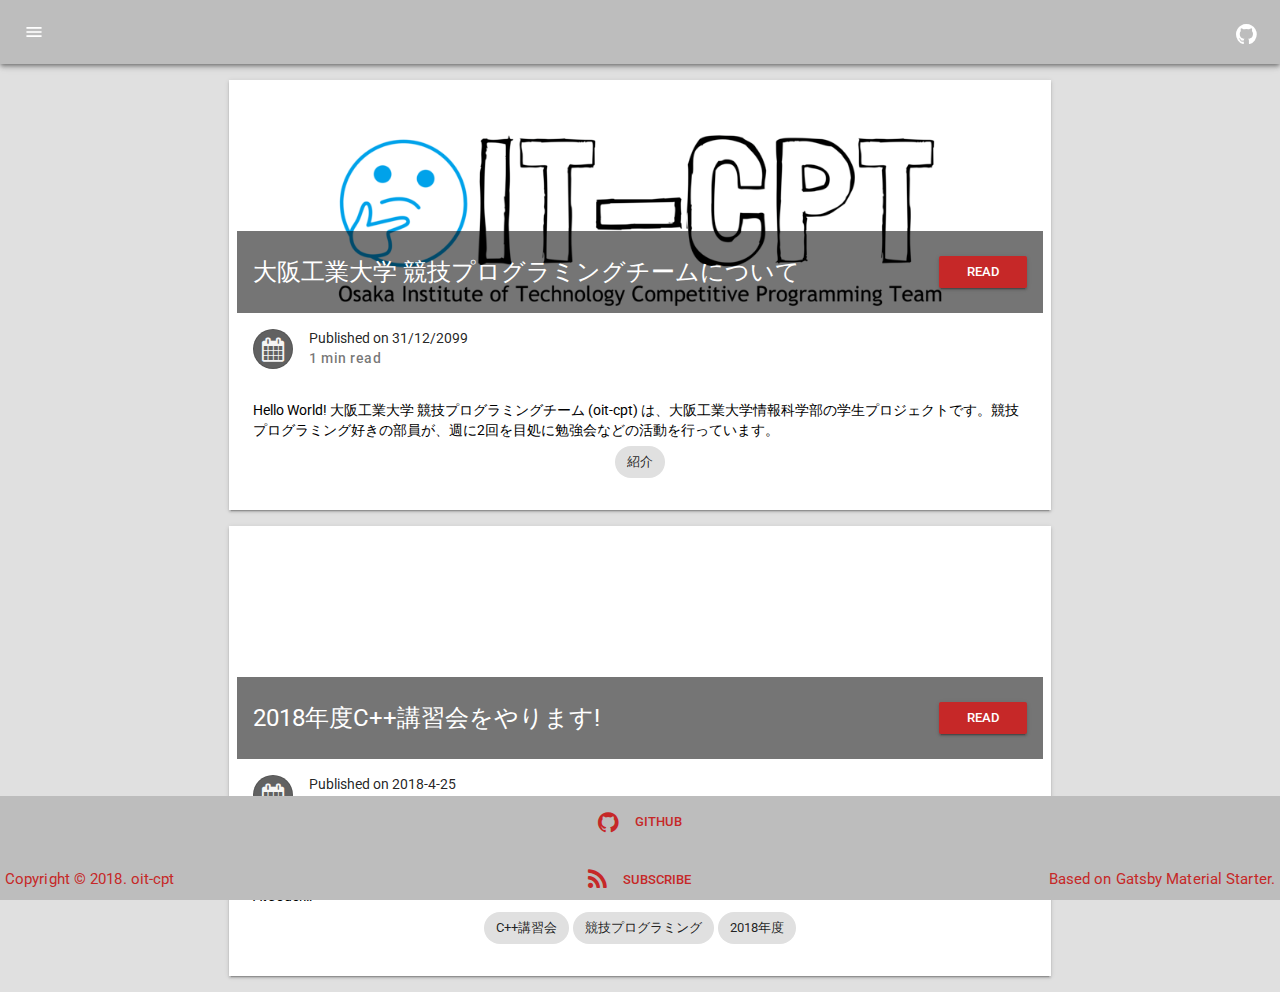
<file: index.html>
<!DOCTYPE html><html lang="en"><head><meta charSet="utf-8"/><meta name="viewport" content="width=device-width, initial-scale=1.0"/><link rel="preload" href="/component---src-layouts-index-jsx-073c49c95437ee16cb5b.js" as="script"/><link rel="preload" href="/component---src-pages-index-jsx-5cd3e3488ba2b0d716bd.js" as="script"/><link rel="preload" href="/path---index-42952a44e7523014f574.js" as="script"/><link rel="preload" href="/app-9ab939cbde12b0519ee4.js" as="script"/><link rel="preload" href="/commons-d4a40a1694c56702dc8d.js" as="script"/><title data-react-helmet="true">oit-cpt official site</title><link data-react-helmet="true" rel="canonical" href="https://oit-cpt.github.io"/><meta data-react-helmet="true" name="description" content="このサイトは大阪工業大学 競技プログラミングチーム (oit-cpt) の公式サイトです！"/><meta data-react-helmet="true" name="image" content="https://oit-cpt.github.io/logos/logo-1024.png"/><meta data-react-helmet="true" property="og:url" content="https://oit-cpt.github.io/"/><meta data-react-helmet="true" property="og:title" content="oit-cpt official site"/><meta data-react-helmet="true" property="og:description" content="このサイトは大阪工業大学 競技プログラミングチーム (oit-cpt) の公式サイトです！"/><meta data-react-helmet="true" property="og:image" content="https://oit-cpt.github.io/logos/logo-1024.png"/><meta data-react-helmet="true" property="fb:app_id" content=""/><meta data-react-helmet="true" name="twitter:card" content="summary_large_image"/><meta data-react-helmet="true" name="twitter:creator" content=""/><meta data-react-helmet="true" name="twitter:title" content="oit-cpt official site"/><meta data-react-helmet="true" name="twitter:description" content="このサイトは大阪工業大学 競技プログラミングチーム (oit-cpt) の公式サイトです！"/><meta data-react-helmet="true" name="twitter:image" content="https://oit-cpt.github.io/logos/logo-1024.png"/><script data-react-helmet="true" type="application/ld+json">[{"@context":"http://schema.org","@type":"WebSite","url":"https://oit-cpt.github.io/","name":"oit-cpt official site","alternateName":"大阪工業大学 競技プログラミングチーム"}]</script><style type="text/css">
    .anchor {
      float: left;
      padding-right: 4px;
      margin-left: -20px;
    }
    h1 .anchor svg,
    h2 .anchor svg,
    h3 .anchor svg,
    h4 .anchor svg,
    h5 .anchor svg,
    h6 .anchor svg {
      visibility: hidden;
    }
    h1:hover .anchor svg,
    h2:hover .anchor svg,
    h3:hover .anchor svg,
    h4:hover .anchor svg,
    h5:hover .anchor svg,
    h6:hover .anchor svg,
    h1 .anchor:focus svg,
    h2 .anchor:focus svg,
    h3 .anchor:focus svg,
    h4 .anchor:focus svg,
    h5 .anchor:focus svg,
    h6 .anchor:focus svg {
      visibility: visible;
    }
  </style><script>
    document.addEventListener("DOMContentLoaded", function(event) {
      var hash = window.decodeURI(location.hash.replace('#', ''))
      if (hash !== '') {
        var element = document.getElementById(hash)
        if (element) {
          var offset = element.offsetTop
          // Wait for the browser to finish rendering before scrolling.
          setTimeout((function() {
            window.scrollTo(0, offset - 0)
          }), 0)
        }
      }
    })
  </script><link rel="sitemap" type="application/xml" href="/sitemap.xml"/><link rel="manifest" href="/logos/manifest.json"/><meta name="theme-color" content="#c62828"/><link rel="alternate" type="application/rss+xml" href="/rss.xml"/><link rel="shortcut icon" href="[data-uri]"/><style id="gatsby-inlined-css">@import url(https://fonts.googleapis.com/css?family=Roboto:400,500,700|Material+Icons);/*!
 *  Font Awesome 4.7.0 by @davegandy - http://fontawesome.io - @fontawesome
 *  License - http://fontawesome.io/license (Font: SIL OFL 1.1, CSS: MIT License)
 */@font-face{font-family:FontAwesome;src:url(/static/fontawesome-webfont.674f50d2.eot);src:url(/static/fontawesome-webfont.674f50d2.eot?#iefix&v=4.7.0) format("embedded-opentype"),url(/static/fontawesome-webfont.af7ae505.woff2) format("woff2"),url(/static/fontawesome-webfont.fee66e71.woff) format("woff"),url(/static/fontawesome-webfont.b06871f2.ttf) format("truetype"),url(/static/fontawesome-webfont.912ec66d.svg#fontawesomeregular) format("svg");font-weight:400;font-style:normal}.fa{display:inline-block;font:normal normal normal 14px/1 FontAwesome;font-size:inherit;text-rendering:auto;-webkit-font-smoothing:antialiased;-moz-osx-font-smoothing:grayscale}.fa-lg{font-size:1.33333em;line-height:.75em;vertical-align:-15%}.fa-2x{font-size:2em}.fa-3x{font-size:3em}.fa-4x{font-size:4em}.fa-5x{font-size:5em}.fa-fw{width:1.28571em;text-align:center}.fa-ul{padding-left:0;margin-left:2.14286em;list-style-type:none}.fa-ul>li{position:relative}.fa-li{position:absolute;left:-2.14286em;width:2.14286em;top:.14286em;text-align:center}.fa-li.fa-lg{left:-1.85714em}.fa-border{padding:.2em .25em .15em;border:.08em solid #eee;border-radius:.1em}.fa-pull-left{float:left}.fa-pull-right{float:right}.fa.fa-pull-left{margin-right:.3em}.fa.fa-pull-right{margin-left:.3em}.pull-right{float:right}.pull-left{float:left}.fa.pull-left{margin-right:.3em}.fa.pull-right{margin-left:.3em}.fa-spin{-webkit-animation:fa-spin 2s infinite linear;animation:fa-spin 2s infinite linear}.fa-pulse{-webkit-animation:fa-spin 1s infinite steps(8);animation:fa-spin 1s infinite steps(8)}@-webkit-keyframes fa-spin{0%{-webkit-transform:rotate(0deg);transform:rotate(0deg)}to{-webkit-transform:rotate(359deg);transform:rotate(359deg)}}@keyframes fa-spin{0%{-webkit-transform:rotate(0deg);transform:rotate(0deg)}to{-webkit-transform:rotate(359deg);transform:rotate(359deg)}}.fa-rotate-90{-ms-filter:"progid:DXImageTransform.Microsoft.BasicImage(rotation=1)";-webkit-transform:rotate(90deg);-ms-transform:rotate(90deg);transform:rotate(90deg)}.fa-rotate-180{-ms-filter:"progid:DXImageTransform.Microsoft.BasicImage(rotation=2)";-webkit-transform:rotate(180deg);-ms-transform:rotate(180deg);transform:rotate(180deg)}.fa-rotate-270{-ms-filter:"progid:DXImageTransform.Microsoft.BasicImage(rotation=3)";-webkit-transform:rotate(270deg);-ms-transform:rotate(270deg);transform:rotate(270deg)}.fa-flip-horizontal{-ms-filter:"progid:DXImageTransform.Microsoft.BasicImage(rotation=0, mirror=1)";-webkit-transform:scaleX(-1);-ms-transform:scaleX(-1);transform:scaleX(-1)}.fa-flip-vertical{-ms-filter:"progid:DXImageTransform.Microsoft.BasicImage(rotation=2, mirror=1)";-webkit-transform:scaleY(-1);-ms-transform:scaleY(-1);transform:scaleY(-1)}:root .fa-flip-horizontal,:root .fa-flip-vertical,:root .fa-rotate-90,:root .fa-rotate-180,:root .fa-rotate-270{filter:none}.fa-stack{position:relative;display:inline-block;width:2em;height:2em;line-height:2em;vertical-align:middle}.fa-stack-1x,.fa-stack-2x{position:absolute;left:0;width:100%;text-align:center}.fa-stack-1x{line-height:inherit}.fa-stack-2x{font-size:2em}.fa-inverse{color:#fff}.fa-glass:before{content:"\F000"}.fa-music:before{content:"\F001"}.fa-search:before{content:"\F002"}.fa-envelope-o:before{content:"\F003"}.fa-heart:before{content:"\F004"}.fa-star:before{content:"\F005"}.fa-star-o:before{content:"\F006"}.fa-user:before{content:"\F007"}.fa-film:before{content:"\F008"}.fa-th-large:before{content:"\F009"}.fa-th:before{content:"\F00A"}.fa-th-list:before{content:"\F00B"}.fa-check:before{content:"\F00C"}.fa-close:before,.fa-remove:before,.fa-times:before{content:"\F00D"}.fa-search-plus:before{content:"\F00E"}.fa-search-minus:before{content:"\F010"}.fa-power-off:before{content:"\F011"}.fa-signal:before{content:"\F012"}.fa-cog:before,.fa-gear:before{content:"\F013"}.fa-trash-o:before{content:"\F014"}.fa-home:before{content:"\F015"}.fa-file-o:before{content:"\F016"}.fa-clock-o:before{content:"\F017"}.fa-road:before{content:"\F018"}.fa-download:before{content:"\F019"}.fa-arrow-circle-o-down:before{content:"\F01A"}.fa-arrow-circle-o-up:before{content:"\F01B"}.fa-inbox:before{content:"\F01C"}.fa-play-circle-o:before{content:"\F01D"}.fa-repeat:before,.fa-rotate-right:before{content:"\F01E"}.fa-refresh:before{content:"\F021"}.fa-list-alt:before{content:"\F022"}.fa-lock:before{content:"\F023"}.fa-flag:before{content:"\F024"}.fa-headphones:before{content:"\F025"}.fa-volume-off:before{content:"\F026"}.fa-volume-down:before{content:"\F027"}.fa-volume-up:before{content:"\F028"}.fa-qrcode:before{content:"\F029"}.fa-barcode:before{content:"\F02A"}.fa-tag:before{content:"\F02B"}.fa-tags:before{content:"\F02C"}.fa-book:before{content:"\F02D"}.fa-bookmark:before{content:"\F02E"}.fa-print:before{content:"\F02F"}.fa-camera:before{content:"\F030"}.fa-font:before{content:"\F031"}.fa-bold:before{content:"\F032"}.fa-italic:before{content:"\F033"}.fa-text-height:before{content:"\F034"}.fa-text-width:before{content:"\F035"}.fa-align-left:before{content:"\F036"}.fa-align-center:before{content:"\F037"}.fa-align-right:before{content:"\F038"}.fa-align-justify:before{content:"\F039"}.fa-list:before{content:"\F03A"}.fa-dedent:before,.fa-outdent:before{content:"\F03B"}.fa-indent:before{content:"\F03C"}.fa-video-camera:before{content:"\F03D"}.fa-image:before,.fa-photo:before,.fa-picture-o:before{content:"\F03E"}.fa-pencil:before{content:"\F040"}.fa-map-marker:before{content:"\F041"}.fa-adjust:before{content:"\F042"}.fa-tint:before{content:"\F043"}.fa-edit:before,.fa-pencil-square-o:before{content:"\F044"}.fa-share-square-o:before{content:"\F045"}.fa-check-square-o:before{content:"\F046"}.fa-arrows:before{content:"\F047"}.fa-step-backward:before{content:"\F048"}.fa-fast-backward:before{content:"\F049"}.fa-backward:before{content:"\F04A"}.fa-play:before{content:"\F04B"}.fa-pause:before{content:"\F04C"}.fa-stop:before{content:"\F04D"}.fa-forward:before{content:"\F04E"}.fa-fast-forward:before{content:"\F050"}.fa-step-forward:before{content:"\F051"}.fa-eject:before{content:"\F052"}.fa-chevron-left:before{content:"\F053"}.fa-chevron-right:before{content:"\F054"}.fa-plus-circle:before{content:"\F055"}.fa-minus-circle:before{content:"\F056"}.fa-times-circle:before{content:"\F057"}.fa-check-circle:before{content:"\F058"}.fa-question-circle:before{content:"\F059"}.fa-info-circle:before{content:"\F05A"}.fa-crosshairs:before{content:"\F05B"}.fa-times-circle-o:before{content:"\F05C"}.fa-check-circle-o:before{content:"\F05D"}.fa-ban:before{content:"\F05E"}.fa-arrow-left:before{content:"\F060"}.fa-arrow-right:before{content:"\F061"}.fa-arrow-up:before{content:"\F062"}.fa-arrow-down:before{content:"\F063"}.fa-mail-forward:before,.fa-share:before{content:"\F064"}.fa-expand:before{content:"\F065"}.fa-compress:before{content:"\F066"}.fa-plus:before{content:"\F067"}.fa-minus:before{content:"\F068"}.fa-asterisk:before{content:"\F069"}.fa-exclamation-circle:before{content:"\F06A"}.fa-gift:before{content:"\F06B"}.fa-leaf:before{content:"\F06C"}.fa-fire:before{content:"\F06D"}.fa-eye:before{content:"\F06E"}.fa-eye-slash:before{content:"\F070"}.fa-exclamation-triangle:before,.fa-warning:before{content:"\F071"}.fa-plane:before{content:"\F072"}.fa-calendar:before{content:"\F073"}.fa-random:before{content:"\F074"}.fa-comment:before{content:"\F075"}.fa-magnet:before{content:"\F076"}.fa-chevron-up:before{content:"\F077"}.fa-chevron-down:before{content:"\F078"}.fa-retweet:before{content:"\F079"}.fa-shopping-cart:before{content:"\F07A"}.fa-folder:before{content:"\F07B"}.fa-folder-open:before{content:"\F07C"}.fa-arrows-v:before{content:"\F07D"}.fa-arrows-h:before{content:"\F07E"}.fa-bar-chart-o:before,.fa-bar-chart:before{content:"\F080"}.fa-twitter-square:before{content:"\F081"}.fa-facebook-square:before{content:"\F082"}.fa-camera-retro:before{content:"\F083"}.fa-key:before{content:"\F084"}.fa-cogs:before,.fa-gears:before{content:"\F085"}.fa-comments:before{content:"\F086"}.fa-thumbs-o-up:before{content:"\F087"}.fa-thumbs-o-down:before{content:"\F088"}.fa-star-half:before{content:"\F089"}.fa-heart-o:before{content:"\F08A"}.fa-sign-out:before{content:"\F08B"}.fa-linkedin-square:before{content:"\F08C"}.fa-thumb-tack:before{content:"\F08D"}.fa-external-link:before{content:"\F08E"}.fa-sign-in:before{content:"\F090"}.fa-trophy:before{content:"\F091"}.fa-github-square:before{content:"\F092"}.fa-upload:before{content:"\F093"}.fa-lemon-o:before{content:"\F094"}.fa-phone:before{content:"\F095"}.fa-square-o:before{content:"\F096"}.fa-bookmark-o:before{content:"\F097"}.fa-phone-square:before{content:"\F098"}.fa-twitter:before{content:"\F099"}.fa-facebook-f:before,.fa-facebook:before{content:"\F09A"}.fa-github:before{content:"\F09B"}.fa-unlock:before{content:"\F09C"}.fa-credit-card:before{content:"\F09D"}.fa-feed:before,.fa-rss:before{content:"\F09E"}.fa-hdd-o:before{content:"\F0A0"}.fa-bullhorn:before{content:"\F0A1"}.fa-bell:before{content:"\F0F3"}.fa-certificate:before{content:"\F0A3"}.fa-hand-o-right:before{content:"\F0A4"}.fa-hand-o-left:before{content:"\F0A5"}.fa-hand-o-up:before{content:"\F0A6"}.fa-hand-o-down:before{content:"\F0A7"}.fa-arrow-circle-left:before{content:"\F0A8"}.fa-arrow-circle-right:before{content:"\F0A9"}.fa-arrow-circle-up:before{content:"\F0AA"}.fa-arrow-circle-down:before{content:"\F0AB"}.fa-globe:before{content:"\F0AC"}.fa-wrench:before{content:"\F0AD"}.fa-tasks:before{content:"\F0AE"}.fa-filter:before{content:"\F0B0"}.fa-briefcase:before{content:"\F0B1"}.fa-arrows-alt:before{content:"\F0B2"}.fa-group:before,.fa-users:before{content:"\F0C0"}.fa-chain:before,.fa-link:before{content:"\F0C1"}.fa-cloud:before{content:"\F0C2"}.fa-flask:before{content:"\F0C3"}.fa-cut:before,.fa-scissors:before{content:"\F0C4"}.fa-copy:before,.fa-files-o:before{content:"\F0C5"}.fa-paperclip:before{content:"\F0C6"}.fa-floppy-o:before,.fa-save:before{content:"\F0C7"}.fa-square:before{content:"\F0C8"}.fa-bars:before,.fa-navicon:before,.fa-reorder:before{content:"\F0C9"}.fa-list-ul:before{content:"\F0CA"}.fa-list-ol:before{content:"\F0CB"}.fa-strikethrough:before{content:"\F0CC"}.fa-underline:before{content:"\F0CD"}.fa-table:before{content:"\F0CE"}.fa-magic:before{content:"\F0D0"}.fa-truck:before{content:"\F0D1"}.fa-pinterest:before{content:"\F0D2"}.fa-pinterest-square:before{content:"\F0D3"}.fa-google-plus-square:before{content:"\F0D4"}.fa-google-plus:before{content:"\F0D5"}.fa-money:before{content:"\F0D6"}.fa-caret-down:before{content:"\F0D7"}.fa-caret-up:before{content:"\F0D8"}.fa-caret-left:before{content:"\F0D9"}.fa-caret-right:before{content:"\F0DA"}.fa-columns:before{content:"\F0DB"}.fa-sort:before,.fa-unsorted:before{content:"\F0DC"}.fa-sort-desc:before,.fa-sort-down:before{content:"\F0DD"}.fa-sort-asc:before,.fa-sort-up:before{content:"\F0DE"}.fa-envelope:before{content:"\F0E0"}.fa-linkedin:before{content:"\F0E1"}.fa-rotate-left:before,.fa-undo:before{content:"\F0E2"}.fa-gavel:before,.fa-legal:before{content:"\F0E3"}.fa-dashboard:before,.fa-tachometer:before{content:"\F0E4"}.fa-comment-o:before{content:"\F0E5"}.fa-comments-o:before{content:"\F0E6"}.fa-bolt:before,.fa-flash:before{content:"\F0E7"}.fa-sitemap:before{content:"\F0E8"}.fa-umbrella:before{content:"\F0E9"}.fa-clipboard:before,.fa-paste:before{content:"\F0EA"}.fa-lightbulb-o:before{content:"\F0EB"}.fa-exchange:before{content:"\F0EC"}.fa-cloud-download:before{content:"\F0ED"}.fa-cloud-upload:before{content:"\F0EE"}.fa-user-md:before{content:"\F0F0"}.fa-stethoscope:before{content:"\F0F1"}.fa-suitcase:before{content:"\F0F2"}.fa-bell-o:before{content:"\F0A2"}.fa-coffee:before{content:"\F0F4"}.fa-cutlery:before{content:"\F0F5"}.fa-file-text-o:before{content:"\F0F6"}.fa-building-o:before{content:"\F0F7"}.fa-hospital-o:before{content:"\F0F8"}.fa-ambulance:before{content:"\F0F9"}.fa-medkit:before{content:"\F0FA"}.fa-fighter-jet:before{content:"\F0FB"}.fa-beer:before{content:"\F0FC"}.fa-h-square:before{content:"\F0FD"}.fa-plus-square:before{content:"\F0FE"}.fa-angle-double-left:before{content:"\F100"}.fa-angle-double-right:before{content:"\F101"}.fa-angle-double-up:before{content:"\F102"}.fa-angle-double-down:before{content:"\F103"}.fa-angle-left:before{content:"\F104"}.fa-angle-right:before{content:"\F105"}.fa-angle-up:before{content:"\F106"}.fa-angle-down:before{content:"\F107"}.fa-desktop:before{content:"\F108"}.fa-laptop:before{content:"\F109"}.fa-tablet:before{content:"\F10A"}.fa-mobile-phone:before,.fa-mobile:before{content:"\F10B"}.fa-circle-o:before{content:"\F10C"}.fa-quote-left:before{content:"\F10D"}.fa-quote-right:before{content:"\F10E"}.fa-spinner:before{content:"\F110"}.fa-circle:before{content:"\F111"}.fa-mail-reply:before,.fa-reply:before{content:"\F112"}.fa-github-alt:before{content:"\F113"}.fa-folder-o:before{content:"\F114"}.fa-folder-open-o:before{content:"\F115"}.fa-smile-o:before{content:"\F118"}.fa-frown-o:before{content:"\F119"}.fa-meh-o:before{content:"\F11A"}.fa-gamepad:before{content:"\F11B"}.fa-keyboard-o:before{content:"\F11C"}.fa-flag-o:before{content:"\F11D"}.fa-flag-checkered:before{content:"\F11E"}.fa-terminal:before{content:"\F120"}.fa-code:before{content:"\F121"}.fa-mail-reply-all:before,.fa-reply-all:before{content:"\F122"}.fa-star-half-empty:before,.fa-star-half-full:before,.fa-star-half-o:before{content:"\F123"}.fa-location-arrow:before{content:"\F124"}.fa-crop:before{content:"\F125"}.fa-code-fork:before{content:"\F126"}.fa-chain-broken:before,.fa-unlink:before{content:"\F127"}.fa-question:before{content:"\F128"}.fa-info:before{content:"\F129"}.fa-exclamation:before{content:"\F12A"}.fa-superscript:before{content:"\F12B"}.fa-subscript:before{content:"\F12C"}.fa-eraser:before{content:"\F12D"}.fa-puzzle-piece:before{content:"\F12E"}.fa-microphone:before{content:"\F130"}.fa-microphone-slash:before{content:"\F131"}.fa-shield:before{content:"\F132"}.fa-calendar-o:before{content:"\F133"}.fa-fire-extinguisher:before{content:"\F134"}.fa-rocket:before{content:"\F135"}.fa-maxcdn:before{content:"\F136"}.fa-chevron-circle-left:before{content:"\F137"}.fa-chevron-circle-right:before{content:"\F138"}.fa-chevron-circle-up:before{content:"\F139"}.fa-chevron-circle-down:before{content:"\F13A"}.fa-html5:before{content:"\F13B"}.fa-css3:before{content:"\F13C"}.fa-anchor:before{content:"\F13D"}.fa-unlock-alt:before{content:"\F13E"}.fa-bullseye:before{content:"\F140"}.fa-ellipsis-h:before{content:"\F141"}.fa-ellipsis-v:before{content:"\F142"}.fa-rss-square:before{content:"\F143"}.fa-play-circle:before{content:"\F144"}.fa-ticket:before{content:"\F145"}.fa-minus-square:before{content:"\F146"}.fa-minus-square-o:before{content:"\F147"}.fa-level-up:before{content:"\F148"}.fa-level-down:before{content:"\F149"}.fa-check-square:before{content:"\F14A"}.fa-pencil-square:before{content:"\F14B"}.fa-external-link-square:before{content:"\F14C"}.fa-share-square:before{content:"\F14D"}.fa-compass:before{content:"\F14E"}.fa-caret-square-o-down:before,.fa-toggle-down:before{content:"\F150"}.fa-caret-square-o-up:before,.fa-toggle-up:before{content:"\F151"}.fa-caret-square-o-right:before,.fa-toggle-right:before{content:"\F152"}.fa-eur:before,.fa-euro:before{content:"\F153"}.fa-gbp:before{content:"\F154"}.fa-dollar:before,.fa-usd:before{content:"\F155"}.fa-inr:before,.fa-rupee:before{content:"\F156"}.fa-cny:before,.fa-jpy:before,.fa-rmb:before,.fa-yen:before{content:"\F157"}.fa-rouble:before,.fa-rub:before,.fa-ruble:before{content:"\F158"}.fa-krw:before,.fa-won:before{content:"\F159"}.fa-bitcoin:before,.fa-btc:before{content:"\F15A"}.fa-file:before{content:"\F15B"}.fa-file-text:before{content:"\F15C"}.fa-sort-alpha-asc:before{content:"\F15D"}.fa-sort-alpha-desc:before{content:"\F15E"}.fa-sort-amount-asc:before{content:"\F160"}.fa-sort-amount-desc:before{content:"\F161"}.fa-sort-numeric-asc:before{content:"\F162"}.fa-sort-numeric-desc:before{content:"\F163"}.fa-thumbs-up:before{content:"\F164"}.fa-thumbs-down:before{content:"\F165"}.fa-youtube-square:before{content:"\F166"}.fa-youtube:before{content:"\F167"}.fa-xing:before{content:"\F168"}.fa-xing-square:before{content:"\F169"}.fa-youtube-play:before{content:"\F16A"}.fa-dropbox:before{content:"\F16B"}.fa-stack-overflow:before{content:"\F16C"}.fa-instagram:before{content:"\F16D"}.fa-flickr:before{content:"\F16E"}.fa-adn:before{content:"\F170"}.fa-bitbucket:before{content:"\F171"}.fa-bitbucket-square:before{content:"\F172"}.fa-tumblr:before{content:"\F173"}.fa-tumblr-square:before{content:"\F174"}.fa-long-arrow-down:before{content:"\F175"}.fa-long-arrow-up:before{content:"\F176"}.fa-long-arrow-left:before{content:"\F177"}.fa-long-arrow-right:before{content:"\F178"}.fa-apple:before{content:"\F179"}.fa-windows:before{content:"\F17A"}.fa-android:before{content:"\F17B"}.fa-linux:before{content:"\F17C"}.fa-dribbble:before{content:"\F17D"}.fa-skype:before{content:"\F17E"}.fa-foursquare:before{content:"\F180"}.fa-trello:before{content:"\F181"}.fa-female:before{content:"\F182"}.fa-male:before{content:"\F183"}.fa-gittip:before,.fa-gratipay:before{content:"\F184"}.fa-sun-o:before{content:"\F185"}.fa-moon-o:before{content:"\F186"}.fa-archive:before{content:"\F187"}.fa-bug:before{content:"\F188"}.fa-vk:before{content:"\F189"}.fa-weibo:before{content:"\F18A"}.fa-renren:before{content:"\F18B"}.fa-pagelines:before{content:"\F18C"}.fa-stack-exchange:before{content:"\F18D"}.fa-arrow-circle-o-right:before{content:"\F18E"}.fa-arrow-circle-o-left:before{content:"\F190"}.fa-caret-square-o-left:before,.fa-toggle-left:before{content:"\F191"}.fa-dot-circle-o:before{content:"\F192"}.fa-wheelchair:before{content:"\F193"}.fa-vimeo-square:before{content:"\F194"}.fa-try:before,.fa-turkish-lira:before{content:"\F195"}.fa-plus-square-o:before{content:"\F196"}.fa-space-shuttle:before{content:"\F197"}.fa-slack:before{content:"\F198"}.fa-envelope-square:before{content:"\F199"}.fa-wordpress:before{content:"\F19A"}.fa-openid:before{content:"\F19B"}.fa-bank:before,.fa-institution:before,.fa-university:before{content:"\F19C"}.fa-graduation-cap:before,.fa-mortar-board:before{content:"\F19D"}.fa-yahoo:before{content:"\F19E"}.fa-google:before{content:"\F1A0"}.fa-reddit:before{content:"\F1A1"}.fa-reddit-square:before{content:"\F1A2"}.fa-stumbleupon-circle:before{content:"\F1A3"}.fa-stumbleupon:before{content:"\F1A4"}.fa-delicious:before{content:"\F1A5"}.fa-digg:before{content:"\F1A6"}.fa-pied-piper-pp:before{content:"\F1A7"}.fa-pied-piper-alt:before{content:"\F1A8"}.fa-drupal:before{content:"\F1A9"}.fa-joomla:before{content:"\F1AA"}.fa-language:before{content:"\F1AB"}.fa-fax:before{content:"\F1AC"}.fa-building:before{content:"\F1AD"}.fa-child:before{content:"\F1AE"}.fa-paw:before{content:"\F1B0"}.fa-spoon:before{content:"\F1B1"}.fa-cube:before{content:"\F1B2"}.fa-cubes:before{content:"\F1B3"}.fa-behance:before{content:"\F1B4"}.fa-behance-square:before{content:"\F1B5"}.fa-steam:before{content:"\F1B6"}.fa-steam-square:before{content:"\F1B7"}.fa-recycle:before{content:"\F1B8"}.fa-automobile:before,.fa-car:before{content:"\F1B9"}.fa-cab:before,.fa-taxi:before{content:"\F1BA"}.fa-tree:before{content:"\F1BB"}.fa-spotify:before{content:"\F1BC"}.fa-deviantart:before{content:"\F1BD"}.fa-soundcloud:before{content:"\F1BE"}.fa-database:before{content:"\F1C0"}.fa-file-pdf-o:before{content:"\F1C1"}.fa-file-word-o:before{content:"\F1C2"}.fa-file-excel-o:before{content:"\F1C3"}.fa-file-powerpoint-o:before{content:"\F1C4"}.fa-file-image-o:before,.fa-file-photo-o:before,.fa-file-picture-o:before{content:"\F1C5"}.fa-file-archive-o:before,.fa-file-zip-o:before{content:"\F1C6"}.fa-file-audio-o:before,.fa-file-sound-o:before{content:"\F1C7"}.fa-file-movie-o:before,.fa-file-video-o:before{content:"\F1C8"}.fa-file-code-o:before{content:"\F1C9"}.fa-vine:before{content:"\F1CA"}.fa-codepen:before{content:"\F1CB"}.fa-jsfiddle:before{content:"\F1CC"}.fa-life-bouy:before,.fa-life-buoy:before,.fa-life-ring:before,.fa-life-saver:before,.fa-support:before{content:"\F1CD"}.fa-circle-o-notch:before{content:"\F1CE"}.fa-ra:before,.fa-rebel:before,.fa-resistance:before{content:"\F1D0"}.fa-empire:before,.fa-ge:before{content:"\F1D1"}.fa-git-square:before{content:"\F1D2"}.fa-git:before{content:"\F1D3"}.fa-hacker-news:before,.fa-y-combinator-square:before,.fa-yc-square:before{content:"\F1D4"}.fa-tencent-weibo:before{content:"\F1D5"}.fa-qq:before{content:"\F1D6"}.fa-wechat:before,.fa-weixin:before{content:"\F1D7"}.fa-paper-plane:before,.fa-send:before{content:"\F1D8"}.fa-paper-plane-o:before,.fa-send-o:before{content:"\F1D9"}.fa-history:before{content:"\F1DA"}.fa-circle-thin:before{content:"\F1DB"}.fa-header:before{content:"\F1DC"}.fa-paragraph:before{content:"\F1DD"}.fa-sliders:before{content:"\F1DE"}.fa-share-alt:before{content:"\F1E0"}.fa-share-alt-square:before{content:"\F1E1"}.fa-bomb:before{content:"\F1E2"}.fa-futbol-o:before,.fa-soccer-ball-o:before{content:"\F1E3"}.fa-tty:before{content:"\F1E4"}.fa-binoculars:before{content:"\F1E5"}.fa-plug:before{content:"\F1E6"}.fa-slideshare:before{content:"\F1E7"}.fa-twitch:before{content:"\F1E8"}.fa-yelp:before{content:"\F1E9"}.fa-newspaper-o:before{content:"\F1EA"}.fa-wifi:before{content:"\F1EB"}.fa-calculator:before{content:"\F1EC"}.fa-paypal:before{content:"\F1ED"}.fa-google-wallet:before{content:"\F1EE"}.fa-cc-visa:before{content:"\F1F0"}.fa-cc-mastercard:before{content:"\F1F1"}.fa-cc-discover:before{content:"\F1F2"}.fa-cc-amex:before{content:"\F1F3"}.fa-cc-paypal:before{content:"\F1F4"}.fa-cc-stripe:before{content:"\F1F5"}.fa-bell-slash:before{content:"\F1F6"}.fa-bell-slash-o:before{content:"\F1F7"}.fa-trash:before{content:"\F1F8"}.fa-copyright:before{content:"\F1F9"}.fa-at:before{content:"\F1FA"}.fa-eyedropper:before{content:"\F1FB"}.fa-paint-brush:before{content:"\F1FC"}.fa-birthday-cake:before{content:"\F1FD"}.fa-area-chart:before{content:"\F1FE"}.fa-pie-chart:before{content:"\F200"}.fa-line-chart:before{content:"\F201"}.fa-lastfm:before{content:"\F202"}.fa-lastfm-square:before{content:"\F203"}.fa-toggle-off:before{content:"\F204"}.fa-toggle-on:before{content:"\F205"}.fa-bicycle:before{content:"\F206"}.fa-bus:before{content:"\F207"}.fa-ioxhost:before{content:"\F208"}.fa-angellist:before{content:"\F209"}.fa-cc:before{content:"\F20A"}.fa-ils:before,.fa-shekel:before,.fa-sheqel:before{content:"\F20B"}.fa-meanpath:before{content:"\F20C"}.fa-buysellads:before{content:"\F20D"}.fa-connectdevelop:before{content:"\F20E"}.fa-dashcube:before{content:"\F210"}.fa-forumbee:before{content:"\F211"}.fa-leanpub:before{content:"\F212"}.fa-sellsy:before{content:"\F213"}.fa-shirtsinbulk:before{content:"\F214"}.fa-simplybuilt:before{content:"\F215"}.fa-skyatlas:before{content:"\F216"}.fa-cart-plus:before{content:"\F217"}.fa-cart-arrow-down:before{content:"\F218"}.fa-diamond:before{content:"\F219"}.fa-ship:before{content:"\F21A"}.fa-user-secret:before{content:"\F21B"}.fa-motorcycle:before{content:"\F21C"}.fa-street-view:before{content:"\F21D"}.fa-heartbeat:before{content:"\F21E"}.fa-venus:before{content:"\F221"}.fa-mars:before{content:"\F222"}.fa-mercury:before{content:"\F223"}.fa-intersex:before,.fa-transgender:before{content:"\F224"}.fa-transgender-alt:before{content:"\F225"}.fa-venus-double:before{content:"\F226"}.fa-mars-double:before{content:"\F227"}.fa-venus-mars:before{content:"\F228"}.fa-mars-stroke:before{content:"\F229"}.fa-mars-stroke-v:before{content:"\F22A"}.fa-mars-stroke-h:before{content:"\F22B"}.fa-neuter:before{content:"\F22C"}.fa-genderless:before{content:"\F22D"}.fa-facebook-official:before{content:"\F230"}.fa-pinterest-p:before{content:"\F231"}.fa-whatsapp:before{content:"\F232"}.fa-server:before{content:"\F233"}.fa-user-plus:before{content:"\F234"}.fa-user-times:before{content:"\F235"}.fa-bed:before,.fa-hotel:before{content:"\F236"}.fa-viacoin:before{content:"\F237"}.fa-train:before{content:"\F238"}.fa-subway:before{content:"\F239"}.fa-medium:before{content:"\F23A"}.fa-y-combinator:before,.fa-yc:before{content:"\F23B"}.fa-optin-monster:before{content:"\F23C"}.fa-opencart:before{content:"\F23D"}.fa-expeditedssl:before{content:"\F23E"}.fa-battery-4:before,.fa-battery-full:before,.fa-battery:before{content:"\F240"}.fa-battery-3:before,.fa-battery-three-quarters:before{content:"\F241"}.fa-battery-2:before,.fa-battery-half:before{content:"\F242"}.fa-battery-1:before,.fa-battery-quarter:before{content:"\F243"}.fa-battery-0:before,.fa-battery-empty:before{content:"\F244"}.fa-mouse-pointer:before{content:"\F245"}.fa-i-cursor:before{content:"\F246"}.fa-object-group:before{content:"\F247"}.fa-object-ungroup:before{content:"\F248"}.fa-sticky-note:before{content:"\F249"}.fa-sticky-note-o:before{content:"\F24A"}.fa-cc-jcb:before{content:"\F24B"}.fa-cc-diners-club:before{content:"\F24C"}.fa-clone:before{content:"\F24D"}.fa-balance-scale:before{content:"\F24E"}.fa-hourglass-o:before{content:"\F250"}.fa-hourglass-1:before,.fa-hourglass-start:before{content:"\F251"}.fa-hourglass-2:before,.fa-hourglass-half:before{content:"\F252"}.fa-hourglass-3:before,.fa-hourglass-end:before{content:"\F253"}.fa-hourglass:before{content:"\F254"}.fa-hand-grab-o:before,.fa-hand-rock-o:before{content:"\F255"}.fa-hand-paper-o:before,.fa-hand-stop-o:before{content:"\F256"}.fa-hand-scissors-o:before{content:"\F257"}.fa-hand-lizard-o:before{content:"\F258"}.fa-hand-spock-o:before{content:"\F259"}.fa-hand-pointer-o:before{content:"\F25A"}.fa-hand-peace-o:before{content:"\F25B"}.fa-trademark:before{content:"\F25C"}.fa-registered:before{content:"\F25D"}.fa-creative-commons:before{content:"\F25E"}.fa-gg:before{content:"\F260"}.fa-gg-circle:before{content:"\F261"}.fa-tripadvisor:before{content:"\F262"}.fa-odnoklassniki:before{content:"\F263"}.fa-odnoklassniki-square:before{content:"\F264"}.fa-get-pocket:before{content:"\F265"}.fa-wikipedia-w:before{content:"\F266"}.fa-safari:before{content:"\F267"}.fa-chrome:before{content:"\F268"}.fa-firefox:before{content:"\F269"}.fa-opera:before{content:"\F26A"}.fa-internet-explorer:before{content:"\F26B"}.fa-television:before,.fa-tv:before{content:"\F26C"}.fa-contao:before{content:"\F26D"}.fa-500px:before{content:"\F26E"}.fa-amazon:before{content:"\F270"}.fa-calendar-plus-o:before{content:"\F271"}.fa-calendar-minus-o:before{content:"\F272"}.fa-calendar-times-o:before{content:"\F273"}.fa-calendar-check-o:before{content:"\F274"}.fa-industry:before{content:"\F275"}.fa-map-pin:before{content:"\F276"}.fa-map-signs:before{content:"\F277"}.fa-map-o:before{content:"\F278"}.fa-map:before{content:"\F279"}.fa-commenting:before{content:"\F27A"}.fa-commenting-o:before{content:"\F27B"}.fa-houzz:before{content:"\F27C"}.fa-vimeo:before{content:"\F27D"}.fa-black-tie:before{content:"\F27E"}.fa-fonticons:before{content:"\F280"}.fa-reddit-alien:before{content:"\F281"}.fa-edge:before{content:"\F282"}.fa-credit-card-alt:before{content:"\F283"}.fa-codiepie:before{content:"\F284"}.fa-modx:before{content:"\F285"}.fa-fort-awesome:before{content:"\F286"}.fa-usb:before{content:"\F287"}.fa-product-hunt:before{content:"\F288"}.fa-mixcloud:before{content:"\F289"}.fa-scribd:before{content:"\F28A"}.fa-pause-circle:before{content:"\F28B"}.fa-pause-circle-o:before{content:"\F28C"}.fa-stop-circle:before{content:"\F28D"}.fa-stop-circle-o:before{content:"\F28E"}.fa-shopping-bag:before{content:"\F290"}.fa-shopping-basket:before{content:"\F291"}.fa-hashtag:before{content:"\F292"}.fa-bluetooth:before{content:"\F293"}.fa-bluetooth-b:before{content:"\F294"}.fa-percent:before{content:"\F295"}.fa-gitlab:before{content:"\F296"}.fa-wpbeginner:before{content:"\F297"}.fa-wpforms:before{content:"\F298"}.fa-envira:before{content:"\F299"}.fa-universal-access:before{content:"\F29A"}.fa-wheelchair-alt:before{content:"\F29B"}.fa-question-circle-o:before{content:"\F29C"}.fa-blind:before{content:"\F29D"}.fa-audio-description:before{content:"\F29E"}.fa-volume-control-phone:before{content:"\F2A0"}.fa-braille:before{content:"\F2A1"}.fa-assistive-listening-systems:before{content:"\F2A2"}.fa-american-sign-language-interpreting:before,.fa-asl-interpreting:before{content:"\F2A3"}.fa-deaf:before,.fa-deafness:before,.fa-hard-of-hearing:before{content:"\F2A4"}.fa-glide:before{content:"\F2A5"}.fa-glide-g:before{content:"\F2A6"}.fa-sign-language:before,.fa-signing:before{content:"\F2A7"}.fa-low-vision:before{content:"\F2A8"}.fa-viadeo:before{content:"\F2A9"}.fa-viadeo-square:before{content:"\F2AA"}.fa-snapchat:before{content:"\F2AB"}.fa-snapchat-ghost:before{content:"\F2AC"}.fa-snapchat-square:before{content:"\F2AD"}.fa-pied-piper:before{content:"\F2AE"}.fa-first-order:before{content:"\F2B0"}.fa-yoast:before{content:"\F2B1"}.fa-themeisle:before{content:"\F2B2"}.fa-google-plus-circle:before,.fa-google-plus-official:before{content:"\F2B3"}.fa-fa:before,.fa-font-awesome:before{content:"\F2B4"}.fa-handshake-o:before{content:"\F2B5"}.fa-envelope-open:before{content:"\F2B6"}.fa-envelope-open-o:before{content:"\F2B7"}.fa-linode:before{content:"\F2B8"}.fa-address-book:before{content:"\F2B9"}.fa-address-book-o:before{content:"\F2BA"}.fa-address-card:before,.fa-vcard:before{content:"\F2BB"}.fa-address-card-o:before,.fa-vcard-o:before{content:"\F2BC"}.fa-user-circle:before{content:"\F2BD"}.fa-user-circle-o:before{content:"\F2BE"}.fa-user-o:before{content:"\F2C0"}.fa-id-badge:before{content:"\F2C1"}.fa-drivers-license:before,.fa-id-card:before{content:"\F2C2"}.fa-drivers-license-o:before,.fa-id-card-o:before{content:"\F2C3"}.fa-quora:before{content:"\F2C4"}.fa-free-code-camp:before{content:"\F2C5"}.fa-telegram:before{content:"\F2C6"}.fa-thermometer-4:before,.fa-thermometer-full:before,.fa-thermometer:before{content:"\F2C7"}.fa-thermometer-3:before,.fa-thermometer-three-quarters:before{content:"\F2C8"}.fa-thermometer-2:before,.fa-thermometer-half:before{content:"\F2C9"}.fa-thermometer-1:before,.fa-thermometer-quarter:before{content:"\F2CA"}.fa-thermometer-0:before,.fa-thermometer-empty:before{content:"\F2CB"}.fa-shower:before{content:"\F2CC"}.fa-bath:before,.fa-bathtub:before,.fa-s15:before{content:"\F2CD"}.fa-podcast:before{content:"\F2CE"}.fa-window-maximize:before{content:"\F2D0"}.fa-window-minimize:before{content:"\F2D1"}.fa-window-restore:before{content:"\F2D2"}.fa-times-rectangle:before,.fa-window-close:before{content:"\F2D3"}.fa-times-rectangle-o:before,.fa-window-close-o:before{content:"\F2D4"}.fa-bandcamp:before{content:"\F2D5"}.fa-grav:before{content:"\F2D6"}.fa-etsy:before{content:"\F2D7"}.fa-imdb:before{content:"\F2D8"}.fa-ravelry:before{content:"\F2D9"}.fa-eercast:before{content:"\F2DA"}.fa-microchip:before{content:"\F2DB"}.fa-snowflake-o:before{content:"\F2DC"}.fa-superpowers:before{content:"\F2DD"}.fa-wpexplorer:before{content:"\F2DE"}.fa-meetup:before{content:"\F2E0"}.sr-only{position:absolute;width:1px;height:1px;padding:0;margin:-1px;overflow:hidden;clip:rect(0,0,0,0);border:0}.sr-only-focusable:active,.sr-only-focusable:focus{position:static;width:auto;height:auto;margin:0;overflow:visible;clip:auto}.user-links{display:flex;flex-wrap:wrap;justify-content:center;align-items:center;max-width:100%}.toolbar-actions{height:100%;display:flex;flex:1 1 auto;justify-content:flex-end;align-items:center}@media (max-width:639px){.toolbar-actions .userlinks-container{display:none}}.darker-background,.main-container{background-color:#e0e0e0}a:link{color:#c62828;text-decoration:none}.footer{justify-content:center;align-content:center;background-color:#bdbdbd;padding:10px 5px 5px}.footer .notice-container{display:flex;align-content:center;align-items:center;margin-top:25px}.footer .notice-container .copyright{display:flex;flex:1;justify-content:flex-start}@media (max-width:639px){.footer .notice-container .copyright{justify-content:center}}.footer .notice-container .rss{display:flex;flex:1;justify-content:center}@media (max-width:639px){.footer .notice-container .rss{display:none}}.footer .notice-container .based-on{display:flex;flex:1;justify-content:flex-end}@media (max-width:639px){.footer .notice-container .based-on{display:none}}.footer .notice-container h4{color:#c62828;text-align:center;margin:0}.footer-fixed{position:fixed;left:0;bottom:0;right:0;z-index:15}.main-content{display:flex;flex-direction:column}.main-content .main-container{display:flex;min-height:100%;flex-direction:column;flex:1}.main-content .main-container .main-content{flex:1}*{box-sizing:border-box}html{height:100%}body{margin:0}.md-display-4{letter-spacing:-.1px}.md-display-3{letter-spacing:-.05px}.md-display-1,.md-display-2,.md-headline,h1,h2{letter-spacing:0}.md-title,h3{letter-spacing:.5px}.md-body-1,.md-body-2,.md-subheading-1,.md-subheading-2,h4,h5,h6,p{letter-spacing:.1px}.md-caption,caption{letter-spacing:.2px}.md-body-1,.md-body-2,.md-caption,.md-display-1,.md-display-2,.md-display-3,.md-display-4,.md-headline,.md-subheading-1,.md-subheading-2,.md-title,caption,h1,h2,h3,h4,h5,h6,p{margin:0}.md-display-1,.md-display-2,.md-display-3,.md-display-4,.md-headline,.md-title,h1,h2,h3{margin-bottom:14px}.md-body-1,.md-body-2,.md-caption,.md-subheading-1,.md-subheading-2,caption,h4,h5,h6,p{margin-bottom:10px}.md-display-3,.md-display-4,.md-title,h3{white-space:nowrap}.md-body-1,.md-caption,.md-display-1,.md-display-2,.md-display-3,.md-headline,.md-subheading-1,.md-subheading-2,caption,h1,h2,h4,h5,p{font-weight:400}.md-body-2,.md-title,h3,h6{font-weight:500}.md-display-4{font-size:112px;font-weight:300;line-height:128px}.md-display-3{font-size:56px;line-height:84px}.md-display-2{font-size:45px;line-height:48px}.md-display-1,h1{font-size:34px;line-height:40px}.md-headline,h2{font-size:24px;line-height:32px}.md-title,h3{font-size:20px}.md-subheading-2,.md-title,h3,h4{line-height:28px}.md-subheading-1,h5{line-height:24px}.md-body-1,p{line-height:20px}.md-body-2,h6{line-height:24px}.md-caption,caption{font-size:12px}.md-picker-control,.md-text-left{text-align:left}.md-calendar-date,.md-text-center{text-align:center}.md-text-right{text-align:right}.md-text-justify{text-align:justify}.md-text-capitalize{text-transform:capitalize}.md-text-lowercalse{text-transform:lowercase}.md-text-uppercase{text-transform:uppercase}.md-text-nowrap{white-space:nowrap}.md-text-no-select{user-select:none}.md-font-light{font-weight:300}.md-font-regular{font-weight:400}.md-btn .md-icon-text,.md-clock-time-value,.md-font-medium{font-weight:500}.md-font-semibold{font-weight:600}.md-font-bold{font-weight:700}.md-transition--sharp{transition-timing-function:cubic-bezier(.4,0,.6,1)}.md-transition--standard{transition-timing-function:cubic-bezier(.4,0,.2,1)}.md-drop-down-leave.md-drop-down-leave-active,.md-transition--acceleration{transition-timing-function:cubic-bezier(.4,0,1,1)}.md-drop-down-enter.md-drop-down-enter-active,.md-transition--decceleration,.md-transition--deceleration{transition-timing-function:cubic-bezier(0,0,.2,1)}.md-calendar-date,.md-inline-block{display:inline-block;vertical-align:bottom}.md-full-width{width:100%}.md-block-centered,.md-bottom-nav .md-icon,.md-text-container{display:block;margin-left:auto;margin-right:auto}.md-cell--right,.md-collapser--card,.md-divider--expand-from-right:after,.md-grid.md-grid--no-spacing>.md-cell.md-cell--right{margin-left:auto}.md-expansion-panel-list,.md-list,.md-list-unstyled,.md-tabs{list-style:none;margin:0;padding-left:0}.md-media embed,.md-media iframe,.md-media img,.md-media object,.md-media svg,.md-media video{bottom:0;height:100%;left:0;position:absolute;right:0;top:0;width:100%}.darker-background,.main-container{background-color:#e0e0e0}a:link{color:#c62828;text-decoration:none}@media screen and (min-width:320px){.md-subheading-1,.md-subheading-2{font-size:16px}.md-body-1,.md-body-2{font-size:14px}h4,h5{font-size:16px}h6,p{font-size:14px}}@media screen and (min-width:1025px){.md-subheading-1,.md-subheading-2{font-size:15px}.md-body-1,.md-body-2{font-size:13px}h4,h5{font-size:15px}h6,p{font-size:13px}}*,:after,:before{box-sizing:border-box;-webkit-tap-highlight-color:transparent;transition-timing-function:cubic-bezier(.4,0,.2,1)}html{background:#fafafa;font-size:14px;min-width:100%}body{font-family:Roboto,sans-serif;-moz-osx-font-smoothing:grayscale;-webkit-font-smoothing:antialiased;font-weight:400;line-height:1.42857;text-rendering:optimizeLegibility}.md-body-1,.md-body-2,.md-headline,.md-subheading-1,.md-subheading-2,.md-title,h2,h3,h4,h5,h6,p{color:rgba(0,0,0,.87)}.md-caption,.md-display-1,.md-display-2,.md-display-3,.md-display-4,caption,h1{color:rgba(0,0,0,.54)}button,h1,h2,h3,h4,h5,h6,html,input,p,textarea{font-family:Roboto,sans-serif}.md-text-container{max-width:640px;width:100%}.md-text-container.md-text-container.md-cell{margin-left:auto;margin-right:auto}.md-fake-btn{background:transparent;position:relative}.md-fake-btn--no-outline{outline-style:none}.md-no-scroll.md-no-scroll{overflow:hidden;position:fixed}.md-pointer--hover:hover{cursor:pointer}.md-pointer--none{pointer-events:none}.md-content-jump{left:-1000px;position:absolute;top:-1000px}.md-content-jump:active,.md-content-jump:focus{left:0;top:0}.md-grid{align-items:stretch;display:flex;flex-flow:row wrap;margin:0 auto}.md-grid.md-grid--no-spacing{padding:0}.md-grid.md-grid--no-spacing>.md-cell{margin:0}.md-grid--stacked{flex-direction:column}.md-cell--top{align-self:flex-start}.md-cell--middle{align-self:center}.md-cell--center{margin-left:auto;margin-right:auto}.md-cell--bottom{align-self:flex-end}.md-cell--stretch{align-self:stretch}@media (max-width:599px){.md-grid{padding:8px}.md-cell{width:calc(100% - 16px);margin:8px}.md-grid.md-grid--no-spacing>.md-cell{width:100%}.md-cell--phone-hidden{display:none!important}.md-cell--order-1,.md-cell--order-1-phone.md-cell--order-1-phone{order:1}.md-cell--order-2,.md-cell--order-2-phone.md-cell--order-2-phone{order:2}.md-cell--order-3,.md-cell--order-3-phone.md-cell--order-3-phone{order:3}.md-cell--order-4,.md-cell--order-4-phone.md-cell--order-4-phone{order:4}.md-cell--order-5,.md-cell--order-5-phone.md-cell--order-5-phone{order:5}.md-cell--order-6,.md-cell--order-6-phone.md-cell--order-6-phone{order:6}.md-cell--order-7,.md-cell--order-7-phone.md-cell--order-7-phone{order:7}.md-cell--order-8,.md-cell--order-8-phone.md-cell--order-8-phone{order:8}.md-cell--order-9,.md-cell--order-9-phone.md-cell--order-9-phone{order:9}.md-cell--order-10,.md-cell--order-10-phone.md-cell--order-10-phone{order:10}.md-cell--order-11,.md-cell--order-11-phone.md-cell--order-11-phone{order:11}.md-cell--order-12,.md-cell--order-12-phone.md-cell--order-12-phone{order:12}.md-cell--1,.md-cell--1-phone.md-cell--1-phone{width:calc(25% - 16px)}.md-grid.md-grid--no-spacing>.md-cell--1,.md-grid.md-grid--no-spacing>.md-cell--1-phone.md-cell--1-phone{width:25%}.md-cell--2,.md-cell--2-phone.md-cell--2-phone{width:calc(50% - 16px)}.md-grid.md-grid--no-spacing>.md-cell--2,.md-grid.md-grid--no-spacing>.md-cell--2-phone.md-cell--2-phone{width:50%}.md-cell--3,.md-cell--3-phone.md-cell--3-phone{width:calc(75% - 16px)}.md-grid.md-grid--no-spacing>.md-cell--3,.md-grid.md-grid--no-spacing>.md-cell--3-phone.md-cell--3-phone{width:75%}.md-cell--4,.md-cell--4-phone.md-cell--4-phone{width:calc(100% - 16px)}.md-grid.md-grid--no-spacing>.md-cell--4,.md-grid.md-grid--no-spacing>.md-cell--4-phone.md-cell--4-phone{width:100%}.md-cell--5,.md-cell--5-phone.md-cell--5-phone{width:calc(100% - 16px)}.md-grid.md-grid--no-spacing>.md-cell--5,.md-grid.md-grid--no-spacing>.md-cell--5-phone.md-cell--5-phone{width:100%}.md-cell--6,.md-cell--6-phone.md-cell--6-phone{width:calc(100% - 16px)}.md-grid.md-grid--no-spacing>.md-cell--6,.md-grid.md-grid--no-spacing>.md-cell--6-phone.md-cell--6-phone{width:100%}.md-cell--7,.md-cell--7-phone.md-cell--7-phone{width:calc(100% - 16px)}.md-grid.md-grid--no-spacing>.md-cell--7,.md-grid.md-grid--no-spacing>.md-cell--7-phone.md-cell--7-phone{width:100%}.md-cell--8,.md-cell--8-phone.md-cell--8-phone{width:calc(100% - 16px)}.md-grid.md-grid--no-spacing>.md-cell--8,.md-grid.md-grid--no-spacing>.md-cell--8-phone.md-cell--8-phone{width:100%}.md-cell--9,.md-cell--9-phone.md-cell--9-phone{width:calc(100% - 16px)}.md-grid.md-grid--no-spacing>.md-cell--9,.md-grid.md-grid--no-spacing>.md-cell--9-phone.md-cell--9-phone{width:100%}.md-cell--10,.md-cell--10-phone.md-cell--10-phone{width:calc(100% - 16px)}.md-grid.md-grid--no-spacing>.md-cell--10,.md-grid.md-grid--no-spacing>.md-cell--10-phone.md-cell--10-phone{width:100%}.md-cell--11,.md-cell--11-phone.md-cell--11-phone{width:calc(100% - 16px)}.md-grid.md-grid--no-spacing>.md-cell--11,.md-grid.md-grid--no-spacing>.md-cell--11-phone.md-cell--11-phone{width:100%}.md-cell--12,.md-cell--12-phone.md-cell--12-phone{width:calc(100% - 16px)}.md-grid.md-grid--no-spacing>.md-cell--12,.md-grid.md-grid--no-spacing>.md-cell--12-phone.md-cell--12-phone{width:100%}.md-cell--1-offset,.md-cell--1-phone-offset.md-cell--1-phone-offset{margin-left:calc(25% + 8px)}.md-grid--no-spacing>.md-cell--1-offset,.md-grid--no-spacing>.md-cell--1-phone-offset.md-cell--1-phone-offset{margin-left:25%}.md-cell--2-offset,.md-cell--2-phone-offset.md-cell--2-phone-offset{margin-left:calc(50% + 8px)}.md-grid--no-spacing>.md-cell--2-offset,.md-grid--no-spacing>.md-cell--2-phone-offset.md-cell--2-phone-offset{margin-left:50%}.md-cell--3-offset,.md-cell--3-phone-offset.md-cell--3-phone-offset{margin-left:calc(75% + 8px)}.md-grid--no-spacing>.md-cell--3-offset,.md-grid--no-spacing>.md-cell--3-phone-offset.md-cell--3-phone-offset{margin-left:75%}}@media (min-width:600px) and (max-width:839px){.md-grid{padding:8px}.md-cell{width:calc(50% - 16px);margin:8px}.md-grid.md-grid--no-spacing>.md-cell{width:50%}.md-cell--tablet-hidden{display:none!important}.md-cell--order-1,.md-cell--order-1-tablet.md-cell--order-1-tablet{order:1}.md-cell--order-2,.md-cell--order-2-tablet.md-cell--order-2-tablet{order:2}.md-cell--order-3,.md-cell--order-3-tablet.md-cell--order-3-tablet{order:3}.md-cell--order-4,.md-cell--order-4-tablet.md-cell--order-4-tablet{order:4}.md-cell--order-5,.md-cell--order-5-tablet.md-cell--order-5-tablet{order:5}.md-cell--order-6,.md-cell--order-6-tablet.md-cell--order-6-tablet{order:6}.md-cell--order-7,.md-cell--order-7-tablet.md-cell--order-7-tablet{order:7}.md-cell--order-8,.md-cell--order-8-tablet.md-cell--order-8-tablet{order:8}.md-cell--order-9,.md-cell--order-9-tablet.md-cell--order-9-tablet{order:9}.md-cell--order-10,.md-cell--order-10-tablet.md-cell--order-10-tablet{order:10}.md-cell--order-11,.md-cell--order-11-tablet.md-cell--order-11-tablet{order:11}.md-cell--order-12,.md-cell--order-12-tablet.md-cell--order-12-tablet{order:12}.md-cell--1,.md-cell--1-tablet.md-cell--1-tablet{width:calc(12.5% - 16px)}.md-grid.md-grid--no-spacing>.md-cell--1,.md-grid.md-grid--no-spacing>.md-cell--1-tablet.md-cell--1-tablet{width:12.5%}.md-cell--2,.md-cell--2-tablet.md-cell--2-tablet{width:calc(25% - 16px)}.md-grid.md-grid--no-spacing>.md-cell--2,.md-grid.md-grid--no-spacing>.md-cell--2-tablet.md-cell--2-tablet{width:25%}.md-cell--3,.md-cell--3-tablet.md-cell--3-tablet{width:calc(37.5% - 16px)}.md-grid.md-grid--no-spacing>.md-cell--3,.md-grid.md-grid--no-spacing>.md-cell--3-tablet.md-cell--3-tablet{width:37.5%}.md-cell--4,.md-cell--4-tablet.md-cell--4-tablet{width:calc(50% - 16px)}.md-grid.md-grid--no-spacing>.md-cell--4,.md-grid.md-grid--no-spacing>.md-cell--4-tablet.md-cell--4-tablet{width:50%}.md-cell--5,.md-cell--5-tablet.md-cell--5-tablet{width:calc(62.5% - 16px)}.md-grid.md-grid--no-spacing>.md-cell--5,.md-grid.md-grid--no-spacing>.md-cell--5-tablet.md-cell--5-tablet{width:62.5%}.md-cell--6,.md-cell--6-tablet.md-cell--6-tablet{width:calc(75% - 16px)}.md-grid.md-grid--no-spacing>.md-cell--6,.md-grid.md-grid--no-spacing>.md-cell--6-tablet.md-cell--6-tablet{width:75%}.md-cell--7,.md-cell--7-tablet.md-cell--7-tablet{width:calc(87.5% - 16px)}.md-grid.md-grid--no-spacing>.md-cell--7,.md-grid.md-grid--no-spacing>.md-cell--7-tablet.md-cell--7-tablet{width:87.5%}.md-cell--8,.md-cell--8-tablet.md-cell--8-tablet{width:calc(100% - 16px)}.md-grid.md-grid--no-spacing>.md-cell--8,.md-grid.md-grid--no-spacing>.md-cell--8-tablet.md-cell--8-tablet{width:100%}.md-cell--9,.md-cell--9-tablet.md-cell--9-tablet{width:calc(100% - 16px)}.md-grid.md-grid--no-spacing>.md-cell--9,.md-grid.md-grid--no-spacing>.md-cell--9-tablet.md-cell--9-tablet{width:100%}.md-cell--10,.md-cell--10-tablet.md-cell--10-tablet{width:calc(100% - 16px)}.md-grid.md-grid--no-spacing>.md-cell--10,.md-grid.md-grid--no-spacing>.md-cell--10-tablet.md-cell--10-tablet{width:100%}.md-cell--11,.md-cell--11-tablet.md-cell--11-tablet{width:calc(100% - 16px)}.md-grid.md-grid--no-spacing>.md-cell--11,.md-grid.md-grid--no-spacing>.md-cell--11-tablet.md-cell--11-tablet{width:100%}.md-cell--12,.md-cell--12-tablet.md-cell--12-tablet{width:calc(100% - 16px)}.md-grid.md-grid--no-spacing>.md-cell--12,.md-grid.md-grid--no-spacing>.md-cell--12-tablet.md-cell--12-tablet{width:100%}.md-cell--1-offset,.md-cell--1-tablet-offset.md-cell--1-tablet-offset{margin-left:calc(12.5% + 8px)}.md-grid--no-spacing>.md-cell--1-offset,.md-grid--no-spacing>.md-cell--1-tablet-offset.md-cell--1-tablet-offset{margin-left:12.5%}.md-cell--2-offset,.md-cell--2-tablet-offset.md-cell--2-tablet-offset{margin-left:calc(25% + 8px)}.md-grid--no-spacing>.md-cell--2-offset,.md-grid--no-spacing>.md-cell--2-tablet-offset.md-cell--2-tablet-offset{margin-left:25%}.md-cell--3-offset,.md-cell--3-tablet-offset.md-cell--3-tablet-offset{margin-left:calc(37.5% + 8px)}.md-grid--no-spacing>.md-cell--3-offset,.md-grid--no-spacing>.md-cell--3-tablet-offset.md-cell--3-tablet-offset{margin-left:37.5%}.md-cell--4-offset,.md-cell--4-tablet-offset.md-cell--4-tablet-offset{margin-left:calc(50% + 8px)}.md-grid--no-spacing>.md-cell--4-offset,.md-grid--no-spacing>.md-cell--4-tablet-offset.md-cell--4-tablet-offset{margin-left:50%}.md-cell--5-offset,.md-cell--5-tablet-offset.md-cell--5-tablet-offset{margin-left:calc(62.5% + 8px)}.md-grid--no-spacing>.md-cell--5-offset,.md-grid--no-spacing>.md-cell--5-tablet-offset.md-cell--5-tablet-offset{margin-left:62.5%}.md-cell--6-offset,.md-cell--6-tablet-offset.md-cell--6-tablet-offset{margin-left:calc(75% + 8px)}.md-grid--no-spacing>.md-cell--6-offset,.md-grid--no-spacing>.md-cell--6-tablet-offset.md-cell--6-tablet-offset{margin-left:75%}.md-cell--7-offset,.md-cell--7-tablet-offset.md-cell--7-tablet-offset{margin-left:calc(87.5% + 8px)}.md-grid--no-spacing>.md-cell--7-offset,.md-grid--no-spacing>.md-cell--7-tablet-offset.md-cell--7-tablet-offset{margin-left:87.5%}}@media (min-width:840px){.md-grid{padding:8px}.md-cell{width:calc(33.33333% - 16px);margin:8px}.md-grid.md-grid--no-spacing>.md-cell{width:33.33333%}.md-cell--desktop-hidden{display:none!important}.md-cell--order-1,.md-cell--order-1-desktop.md-cell--order-1-desktop{order:1}.md-cell--order-2,.md-cell--order-2-desktop.md-cell--order-2-desktop{order:2}.md-cell--order-3,.md-cell--order-3-desktop.md-cell--order-3-desktop{order:3}.md-cell--order-4,.md-cell--order-4-desktop.md-cell--order-4-desktop{order:4}.md-cell--order-5,.md-cell--order-5-desktop.md-cell--order-5-desktop{order:5}.md-cell--order-6,.md-cell--order-6-desktop.md-cell--order-6-desktop{order:6}.md-cell--order-7,.md-cell--order-7-desktop.md-cell--order-7-desktop{order:7}.md-cell--order-8,.md-cell--order-8-desktop.md-cell--order-8-desktop{order:8}.md-cell--order-9,.md-cell--order-9-desktop.md-cell--order-9-desktop{order:9}.md-cell--order-10,.md-cell--order-10-desktop.md-cell--order-10-desktop{order:10}.md-cell--order-11,.md-cell--order-11-desktop.md-cell--order-11-desktop{order:11}.md-cell--order-12,.md-cell--order-12-desktop.md-cell--order-12-desktop{order:12}.md-cell--1,.md-cell--1-desktop.md-cell--1-desktop{width:calc(8.33333% - 16px)}.md-grid.md-grid--no-spacing>.md-cell--1,.md-grid.md-grid--no-spacing>.md-cell--1-desktop.md-cell--1-desktop{width:8.33333%}.md-cell--2,.md-cell--2-desktop.md-cell--2-desktop{width:calc(16.66667% - 16px)}.md-grid.md-grid--no-spacing>.md-cell--2,.md-grid.md-grid--no-spacing>.md-cell--2-desktop.md-cell--2-desktop{width:16.66667%}.md-cell--3,.md-cell--3-desktop.md-cell--3-desktop{width:calc(25% - 16px)}.md-grid.md-grid--no-spacing>.md-cell--3,.md-grid.md-grid--no-spacing>.md-cell--3-desktop.md-cell--3-desktop{width:25%}.md-cell--4,.md-cell--4-desktop.md-cell--4-desktop{width:calc(33.33333% - 16px)}.md-grid.md-grid--no-spacing>.md-cell--4,.md-grid.md-grid--no-spacing>.md-cell--4-desktop.md-cell--4-desktop{width:33.33333%}.md-cell--5,.md-cell--5-desktop.md-cell--5-desktop{width:calc(41.66667% - 16px)}.md-grid.md-grid--no-spacing>.md-cell--5,.md-grid.md-grid--no-spacing>.md-cell--5-desktop.md-cell--5-desktop{width:41.66667%}.md-cell--6,.md-cell--6-desktop.md-cell--6-desktop{width:calc(50% - 16px)}.md-grid.md-grid--no-spacing>.md-cell--6,.md-grid.md-grid--no-spacing>.md-cell--6-desktop.md-cell--6-desktop{width:50%}.md-cell--7,.md-cell--7-desktop.md-cell--7-desktop{width:calc(58.33333% - 16px)}.md-grid.md-grid--no-spacing>.md-cell--7,.md-grid.md-grid--no-spacing>.md-cell--7-desktop.md-cell--7-desktop{width:58.33333%}.md-cell--8,.md-cell--8-desktop.md-cell--8-desktop{width:calc(66.66667% - 16px)}.md-grid.md-grid--no-spacing>.md-cell--8,.md-grid.md-grid--no-spacing>.md-cell--8-desktop.md-cell--8-desktop{width:66.66667%}.md-cell--9,.md-cell--9-desktop.md-cell--9-desktop{width:calc(75% - 16px)}.md-grid.md-grid--no-spacing>.md-cell--9,.md-grid.md-grid--no-spacing>.md-cell--9-desktop.md-cell--9-desktop{width:75%}.md-cell--10,.md-cell--10-desktop.md-cell--10-desktop{width:calc(83.33333% - 16px)}.md-grid.md-grid--no-spacing>.md-cell--10,.md-grid.md-grid--no-spacing>.md-cell--10-desktop.md-cell--10-desktop{width:83.33333%}.md-cell--11,.md-cell--11-desktop.md-cell--11-desktop{width:calc(91.66667% - 16px)}.md-grid.md-grid--no-spacing>.md-cell--11,.md-grid.md-grid--no-spacing>.md-cell--11-desktop.md-cell--11-desktop{width:91.66667%}.md-cell--12,.md-cell--12-desktop.md-cell--12-desktop{width:calc(100% - 16px)}.md-grid.md-grid--no-spacing>.md-cell--12,.md-grid.md-grid--no-spacing>.md-cell--12-desktop.md-cell--12-desktop{width:100%}.md-cell--1-desktop-offset.md-cell--1-desktop-offset,.md-cell--1-offset{margin-left:calc(8.33333% + 8px)}.md-grid--no-spacing>.md-cell--1-desktop-offset.md-cell--1-desktop-offset,.md-grid--no-spacing>.md-cell--1-offset{margin-left:8.33333%}.md-cell--2-desktop-offset.md-cell--2-desktop-offset,.md-cell--2-offset{margin-left:calc(16.66667% + 8px)}.md-grid--no-spacing>.md-cell--2-desktop-offset.md-cell--2-desktop-offset,.md-grid--no-spacing>.md-cell--2-offset{margin-left:16.66667%}.md-cell--3-desktop-offset.md-cell--3-desktop-offset,.md-cell--3-offset{margin-left:calc(25% + 8px)}.md-grid--no-spacing>.md-cell--3-desktop-offset.md-cell--3-desktop-offset,.md-grid--no-spacing>.md-cell--3-offset{margin-left:25%}.md-cell--4-desktop-offset.md-cell--4-desktop-offset,.md-cell--4-offset{margin-left:calc(33.33333% + 8px)}.md-grid--no-spacing>.md-cell--4-desktop-offset.md-cell--4-desktop-offset,.md-grid--no-spacing>.md-cell--4-offset{margin-left:33.33333%}.md-cell--5-desktop-offset.md-cell--5-desktop-offset,.md-cell--5-offset{margin-left:calc(41.66667% + 8px)}.md-grid--no-spacing>.md-cell--5-desktop-offset.md-cell--5-desktop-offset,.md-grid--no-spacing>.md-cell--5-offset{margin-left:41.66667%}.md-cell--6-desktop-offset.md-cell--6-desktop-offset,.md-cell--6-offset{margin-left:calc(50% + 8px)}.md-grid--no-spacing>.md-cell--6-desktop-offset.md-cell--6-desktop-offset,.md-grid--no-spacing>.md-cell--6-offset{margin-left:50%}.md-cell--7-desktop-offset.md-cell--7-desktop-offset,.md-cell--7-offset{margin-left:calc(58.33333% + 8px)}.md-grid--no-spacing>.md-cell--7-desktop-offset.md-cell--7-desktop-offset,.md-grid--no-spacing>.md-cell--7-offset{margin-left:58.33333%}.md-cell--8-desktop-offset.md-cell--8-desktop-offset,.md-cell--8-offset{margin-left:calc(66.66667% + 8px)}.md-grid--no-spacing>.md-cell--8-desktop-offset.md-cell--8-desktop-offset,.md-grid--no-spacing>.md-cell--8-offset{margin-left:66.66667%}.md-cell--9-desktop-offset.md-cell--9-desktop-offset,.md-cell--9-offset{margin-left:calc(75% + 8px)}.md-grid--no-spacing>.md-cell--9-desktop-offset.md-cell--9-desktop-offset,.md-grid--no-spacing>.md-cell--9-offset{margin-left:75%}.md-cell--10-desktop-offset.md-cell--10-desktop-offset,.md-cell--10-offset{margin-left:calc(83.33333% + 8px)}.md-grid--no-spacing>.md-cell--10-desktop-offset.md-cell--10-desktop-offset,.md-grid--no-spacing>.md-cell--10-offset{margin-left:83.33333%}.md-cell--11-desktop-offset.md-cell--11-desktop-offset,.md-cell--11-offset{margin-left:calc(91.66667% + 8px)}.md-grid--no-spacing>.md-cell--11-desktop-offset.md-cell--11-desktop-offset,.md-grid--no-spacing>.md-cell--11-offset{margin-left:91.66667%}}.md-autocomplete-container{position:relative}.md-autocomplete-suggestion{color:rgba(0,0,0,.54);line-height:1.15;overflow:hidden;position:absolute;top:12px;white-space:nowrap}@media screen and (min-width:320px){.md-autocomplete-suggestion{font-size:16px}.md-autocomplete-suggestion--floating{top:37px}.md-autocomplete-suggestion--block{top:18px}}@media screen and (min-width:1025px){.md-autocomplete-suggestion{font-size:13px}.md-autocomplete-suggestion--floating{top:33px}.md-autocomplete-suggestion--block{top:15px}}.md-avatar{border:1px solid rgba(0,0,0,.12);border-radius:50%;height:40px;overflow:hidden;text-align:center;width:40px}.md-avatar .md-icon{color:inherit}.md-avatar--icon-sized{height:24px;width:24px}.md-avatar-img{height:100%;width:auto}.md-avatar-content{align-items:center;display:flex;font-size:24px;height:100%;justify-content:center;width:100%}.md-avatar--default{background:#616161;color:#f5f5f5}@media screen and (min-width:1025px){.md-avatar-content{font-size:20px}.md-avatar--icon-sized{height:20px;width:20px}}.md-avatar--red{background:#d50000;color:#ffebee}.md-avatar--pink{background:#d81b60;color:#fff}.md-avatar--purple{background:#7b1fa2;color:#e1bee7}.md-avatar--deep-purple{background:#311b92;color:#d1c4e9}.md-avatar--indigo{background:#3949ab;color:#c5cae9}.md-avatar--blue{background:#2962ff;color:#fff}.md-avatar--light-blue{background:#4fc3f7;color:#311b92}.md-avatar--cyan{background:#26c6da;color:#004d40}.md-avatar--teal{background:#1de9b6;color:#004d40}.md-avatar--green{background:#2e7d32;color:#e8f5e9}.md-avatar--light-green{background:#aed581;color:#1b5e20}.md-avatar--lime{background:#d4e157;color:#00695c}.md-avatar--yellow{background:#ff0;color:#795548}.md-avatar--amber{background:#ffca28;color:#4e342e}.md-avatar--orange{background:#fb8c00;color:#212121}.md-avatar--deep-orange{background:#ff3d00;color:#212121}.md-avatar--brown{background:#795548;color:#efebe9}.md-avatar--grey{background:#616161;color:#f5f5f5}.md-avatar--blue-grey{background:#455a64;color:#eceff1}.md-badge-container{position:relative}.md-badge{position:absolute;right:-8px;top:-8px}.md-badge--circular{align-items:center;border-radius:50%;display:flex;font-size:10px;height:24px;justify-content:center;width:24px}.md-badge--default{background:rgba(0,0,0,.2)}.md-bottom-navigation{bottom:0;display:flex;justify-content:center;left:0;overflow:hidden;position:fixed;width:100%;z-index:11}.md-bottom-navigation--shifting{transition-duration:.3s;transition-property:background}.md-bottom-navigation--dynamic{transform:translateZ(0);transition-duration:.3s;transition-property:background,transform}.md-bottom-navigation--dynamic-inactive{transform:translate3d(0,100%,0)}.md-bottom-navigation-offset{padding-bottom:56px}.md-bottom-nav{color:inherit;display:block;flex-grow:1;font-size:12px;height:56px;max-width:168px;padding:8px 12px 10px;text-align:center;text-decoration:none;user-select:none}.md-bottom-nav--active{flex-shrink:0;font-size:14px;padding-top:6px}.md-bottom-nav--fixed{min-width:80px}.md-bottom-nav--shifting{min-width:96px;position:static;transition-duration:.15s;transition-property:max-width}.md-bottom-nav--shifting-inactive{max-width:96px;min-width:56px;padding-top:16px}.md-bottom-nav--shifting .md-ink-container{overflow:visible}.md-bottom-nav--shifting .md-ink{background:hsla(0,0%,100%,.12)}.md-bottom-nav-label{transition-duration:.15s;transition-property:color,font-size}.md-bottom-nav-label--shifting-inactive{max-width:32px;overflow:hidden;white-space:nowrap}a.md-btn{text-decoration:none}.md-btn{background:transparent;border:0;position:relative;transition-duration:.15s;transition-property:background,color}.md-btn[disabled] *{pointer-events:none}.md-btn--tooltip{overflow:visible}.md-btn:focus{outline-style:none}.md-btn .md-icon-separator{height:100%}.md-btn--hover{background:hsla(0,0%,60%,.12)}.md-btn--color-primary-active{background:hsla(0,0%,74%,.12)}.md-btn--color-secondary-active{background:rgba(198,40,40,.12)}.md-btn--text{border-radius:2px;font-weight:500;min-width:88px;padding:8px 16px;text-transform:uppercase}.md-btn--raised{box-shadow:0 2px 2px 0 rgba(0,0,0,.14),0 1px 5px 0 rgba(0,0,0,.12),0 3px 1px -2px rgba(0,0,0,.2);transition:background .15s,box-shadow .3s,color .15s}.md-btn--raised-disabled{background:rgba(0,0,0,.12)}.md-btn--raised-pressed{box-shadow:0 4px 5px 0 rgba(0,0,0,.14),0 1px 10px 0 rgba(0,0,0,.12),0 2px 4px -1px rgba(0,0,0,.4)}.md-btn--icon{border-radius:50%;color:rgba(0,0,0,.54);height:48px;padding:12px;width:48px}.md-btn--floating{height:56px;padding:16px;transition-property:background,box-shadow,color;width:56px}.md-btn--floating-mini{height:40px;padding:8px;width:40px}.md-btn--fixed{position:fixed;z-index:10}@media screen and (min-width:320px){.md-btn--text{height:36px;margin-bottom:6px;margin-top:6px;font-size:14px}.md-btn--text:after,.md-btn--text:before{content:"";height:6px;left:0;position:absolute;right:0}.md-btn--text:before{top:-6px}.md-btn--text:after{bottom:-6px}.md-btn--fixed-tl{left:16px;top:16px}.md-btn--fixed-tr{right:16px;top:16px}.md-btn--fixed-bl{bottom:16px;left:16px}.md-btn--fixed-br{bottom:16px;right:16px}}@media screen and (min-width:1025px){.md-btn--text{height:32px;margin-bottom:0;margin-top:0;font-size:13px}.md-btn--text:after,.md-btn--text:before{display:none;visibility:hidden}.md-btn--text:before{top:0}.md-btn--text:after{bottom:0}.md-btn--fixed-tl{left:24px;top:24px}.md-btn--fixed-tr{right:24px;top:24px}.md-btn--fixed-bl{bottom:24px;left:24px}.md-btn--fixed-br{bottom:24px;right:24px}.md-btn--icon{height:40px;width:40px;padding:10px}.md-btn--floating{height:48px;padding:14px;width:48px}.md-btn--floating-mini{height:40px;padding:10px;width:40px}}.md-card{display:block}.md-card--raise{transition-duration:.3s;transition-property:box-shadow}.md-collapser--card{transition-duration:.3s;transition-property:background,transform}.md-card-text{font-size:14px;padding:16px}.md-card-text p{font-size:inherit}.md-card-text p:last-child{margin-bottom:0}.md-card-text:last-child{padding-bottom:24px}.md-card-title{align-items:center;display:flex;padding:16px}.md-card-title:last-child{padding-bottom:24px}.md-card-title--primary{padding-top:24px}.md-card-title--title{font-size:14px;line-height:1.42857;margin:0;white-space:normal}.md-card-title--large{font-size:24px}.md-card-title--one-line{overflow:hidden}.md-card-title--one-line .md-card-title--title{overflow:hidden;text-overflow:ellipsis;white-space:nowrap}.md-avatar--card{flex-shrink:0;margin-right:16px}.md-dialog-footer--card{align-items:center;display:flex;justify-content:flex-start}.md-dialog-footer--card-centered{justify-content:center}.md-card--table .md-card-title{padding-left:24px}.md-chip{align-items:center;background:#e0e0e0;border:0;border-radius:16px;display:inline-flex;height:32px;padding-left:12px;padding-right:12px;position:relative;transition-duration:.15s;transition-property:box-shadow,background;vertical-align:top;white-space:nowrap}.md-chip:focus{box-shadow:0 2px 2px 0 rgba(0,0,0,.14),0 1px 5px 0 rgba(0,0,0,.12),0 3px 1px -2px rgba(0,0,0,.2);outline-style:none}.md-chip--hover.md-chip--hover{background:#616161}.md-chip-text{color:rgba(0,0,0,.87);font-size:13px;transition-duration:.15s;transition-property:color}.md-chip .md-avatar{border:0;height:32px;left:0;position:absolute;top:0;width:32px}.md-chip--avatar{padding-left:40px}.md-chip-icon{color:rgba(0,0,0,.54);margin-left:4px;margin-right:4px;position:absolute;right:0;top:4px;z-index:1}.md-chip-icon--rotate{transform:rotate(45deg)}.md-chip--remove{padding-right:32px}.md-chip-text--contact{font-size:14px}.md-chip-text--hover{color:#fff}@media screen and (min-width:1025px){.md-chip-icon{margin-left:6px;margin-right:6px;top:6px}}.md-collapser.md-collapser,.md-collapser .md-tooltip-container{transition-duration:.15s;transition-property:transform}.md-collapser .md-tooltip-container{transform:rotate(0deg)}.md-collapser--flipped{transform:rotate(180deg)}.md-collapser--flipped .md-tooltip-container{transform:rotate(-180deg)}.md-data-table{border-collapse:collapse;max-width:100%}.md-data-table--full-width{width:100%}.md-data-table--responsive{-webkit-overflow-scrolling:touch;overflow-x:auto}tbody .md-table-row:not(:last-child),thead .md-table-row{border-bottom:1px solid rgba(0,0,0,.12)}tbody .md-table-row{transition-duration:.15s;transition-property:background}tbody .md-table-row--active{background:#f5f5f5}@media (min-device-width:1025px){tbody .md-table-row--hover{background:#eee}}.md-table-column{line-height:normal;padding-bottom:0;padding-right:24px;padding-top:0;vertical-align:middle;white-space:nowrap}.md-table-column:first-child{padding-left:24px}.md-table-column--relative{position:relative}.md-table-column--adjusted{padding-right:56px}.md-table-column--header{font-size:12px;font-weight:500;height:56px}.md-table-column--header .md-icon{font-size:16px}.md-table-column--data{font-size:13px;height:48px}.md-table-column--plain{height:48px;white-space:normal}.md-table-column--grow{width:100%}.md-table-column--select-header{padding-left:16px}.md-table-column .md-icon-separator{line-height:inherit}.md-table-checkbox .md-selection-control-label{display:flex}.md-table-checkbox .md-selection-control-container{margin-left:12px;margin-right:12px}.md-edit-dialog.md-dialog{width:250px}.md-edit-dialog__label{overflow:hidden;padding:16px 0;text-overflow:ellipsis;width:250px}@media screen and (max-width:1024px){.md-edit-dialog__label{font-size:16px}}.md-edit-dialog__content{display:flex;padding:24px;padding-bottom:8px}.md-edit-dialog__content:not(:first-child){padding-top:0}.md-edit-dialog__header{font-weight:500}.md-edit-dialog__header.md-text-field{font-size:12px}.md-edit-dialog__blocked-field{height:47px;width:250px}.md-edit-dialog__blocked-field.md-edit-dialog__blocked-field{padding-bottom:0;padding-top:0}.md-edit-dialog__blocked-field .md-text-field-icon-container{align-items:center}.md-table-column--select-field{padding-left:24px}.md-select-field-column .md-select-field--btn{height:47px}.md-table-footer--pagination .md-table-column{padding-left:0}.md-table-pagination{height:56px}.md-table-pagination--controls{align-items:center;display:inline-flex;justify-content:flex-start;position:absolute;white-space:nowrap}@media (max-width:767px){.md-table-pagination .md-text-field{font-size:13px}.md-table-pagination .md-icon-text:first-child{padding-right:4px}.md-table-pagination__label{display:none}}.md-table-card-header{position:relative}.md-table-card-header--no-title{align-items:center;display:flex;height:80px;padding-right:2px}.md-table-card-header .md-card-title{padding-right:2px}.md-table-card-header .md-card-title:last-child{padding-bottom:16px}.md-table-card-header .md-btn--dialog+.md-btn--dialog{margin-left:8px}.md-card-title--contextual{background:#ffebee;height:100%;left:0;position:absolute;top:0;width:100%;z-index:1}.md-card-title--title-contextual{color:#c62828;font-size:16px;font-weight:500;line-height:80px}.md-drop-down-enter{transform:translate3d(0,-100%,0)}.md-drop-down-enter.md-drop-down-enter-active{transform:translateZ(0);transition-duration:.15s;transition-property:transform}.md-drop-down-leave{transform:translateZ(0)}.md-drop-down-leave.md-drop-down-leave-active{transform:translate3d(0,-100%,0);transition-duration:.15s;transition-property:transform}.md-data-table--fixed{overflow-y:hidden}.md-data-table__fixed-wrapper{display:table;min-width:100%;position:relative}.md-data-table__fixed-wrapper--header{padding-top:56px}.md-data-table__fixed-wrapper--footer{padding-bottom:48px}.md-data-table__scroll-wrapper{overflow-x:hidden;overflow-y:auto}.md-table-column--fixed{height:0;padding-bottom:0;padding-top:0;visibility:hidden;white-space:nowrap}.md-table-column--fixed>*{display:none}.md-table-column--fixed .md-table-column__fixed{display:block}.md-table-column__fixed{position:absolute;visibility:visible}.md-table-column__fixed--header{top:0}.md-table-column__fixed--footer{bottom:0}.md-table-column__fixed--flex{align-items:center;display:flex}.md-table-column__fixed--flex-right{justify-content:flex-end}.md-table-column__fixed .md-table-checkbox--header{display:flex;height:56px}.md-table-column__fixed .md-table-checkbox--footer{display:flex;height:48px}.md-dialog-container.md-overlay{transition-duration:.3s;z-index:20}.md-dialog{width:280px;cursor:auto;position:fixed}.md-dialog--centered{left:50%;max-height:calc(100% - 48px);max-width:calc(100% - 80px);top:50%;transform:translate3d(-50%,-50%,0)}.md-dialog--centered .md-list{padding-bottom:8px;padding-top:0}.md-dialog--centered .md-list-tile{height:auto;padding:16px 24px}.md-dialog--centered .md-tile-text--primary{white-space:normal}.md-dialog--centered-enter{transform:translate3d(-50%,calc(-50% + -30px),0)}.md-dialog--centered-enter.md-dialog--centered-enter-active{transform:translate3d(-50%,-50%,0);transition-duration:.3s;transition-property:transform}.md-dialog--centered-leave{transform:translate3d(-50%,-50%,0)}.md-dialog--centered-leave.md-dialog--centered-leave-active{transform:translate3d(-50%,calc(-50% + -30px),0);transition-duration:.3s;transition-property:transform}.md-dialog--full-page{bottom:0;left:0;overflow:auto;top:0;width:100vw;z-index:110}.md-dialog--full-page-enter{transform:scale(0)}.md-dialog--full-page-enter.md-dialog--full-page-enter-active{transform:scale(1);transition-duration:.3s;transition-property:transform}.md-dialog--full-page-leave{transform:scale(1)}.md-dialog--full-page-leave.md-dialog--full-page-leave-active{transform:scale(0);transition-duration:.3s;transition-property:transform}.md-title--dialog{margin-bottom:0;padding:24px;padding-bottom:20px;white-space:normal}.md-dialog-content{-webkit-overflow-scrolling:touch;overflow:auto}.md-dialog-content--padded{padding:24px}.md-dialog-content--padded:not(:first-child){padding-top:0}.md-dialog-footer{display:flex;justify-content:flex-end}.md-dialog-footer--inline{padding:8px}.md-dialog-footer--inline .md-btn--dialog+.md-btn--dialog{margin-left:8px}.md-dialog-footer--stacked{align-items:flex-end;flex-direction:column;padding-bottom:8px;padding-right:8px}.md-dialog-footer--stacked .md-btn--dialog{margin-bottom:6px;margin-top:6px}.md-btn--dialog{height:36px;min-width:64px;padding-left:8px;padding-right:8px}.md-divider{background:rgba(0,0,0,.12);border:0;content:"";display:block;height:1px;margin:0}.md-divider--vertical{height:100%;width:1px}.md-divider--inset{margin-left:72px}.md-divider-border{border:0 solid rgba(0,0,0,.12)}.md-divider-border--top{border-top-width:1px}.md-divider-border--right{border-right-width:1px}.md-divider-border--bottom{border-bottom-width:1px}.md-divider-border--left{border-left-width:1px}@media screen and (min-width:320px) and (max-width:1024px){.md-drawer--left{max-width:320px;transform:translate3d(-100%,0,0);width:calc(100vw - 56px)}.md-drawer--right{left:0;transform:translate3d(100%,0,0)}.md-drawer--mini.md-drawer--mini{width:48px}.md-list-tile--mini.md-list-tile--mini{padding-left:12px;padding-right:12px}.md-drawer-relative--mini.md-drawer-relative--mini{margin-left:48px}.md-toolbar~.md-list--drawer{height:calc(100% - 56px)}}@media screen and (min-width:320px) and (min-aspect-ratio:13/9){.md-toolbar~.md-list--drawer{height:calc(100% - 48px)}}@media screen and (min-width:768px){.md-drawer--left{max-width:400px;transform:translate3d(-256px,0,0);width:256px}.md-drawer--right{transform:translate3d(100%,0,0)}.md-drawer--mini.md-drawer--mini{width:72px}.md-list-tile--mini.md-list-tile--mini{padding-left:26px;padding-right:26px}.md-drawer-relative{margin-left:256px}.md-drawer-relative--mini.md-drawer-relative--mini{margin-left:72px}.md-toolbar~.md-list--drawer{height:calc(100% - 64px)}}.md-drawer{transition-duration:.3s;transition-property:transform}.md-drawer--fixed{bottom:0;position:fixed;top:0;z-index:17}.md-drawer--inline{display:inline-block;height:100%}.md-drawer--left{left:0}.md-drawer--right{right:0}.md-drawer--active{transform:translateZ(0)}.md-drawer--mini{z-index:16}.md-list--drawer{-webkit-overflow-scrolling:touch;height:100%;overflow-y:auto}.md-overlay--drawer.md-overlay--drawer{transition-duration:.3s}.md-expansion-panel{background:#fff;transition-duration:.15s;transition-property:margin}.md-expansion-panel--expanded:not(:first-child){margin-top:16px}.md-expansion-panel--expanded:not(:last-child){margin-bottom:16px}.md-panel-column--overflown{flex-shrink:1;overflow:hidden;text-overflow:ellipsis;white-space:nowrap;word-wrap:break-word}.md-panel-column:not(:last-child){padding-right:16px}.md-panel-header{align-items:center;display:flex;font-size:15px;height:48px;justify-content:space-between;padding-left:24px;padding-right:24px;transition-duration:.15s;transition-property:background,height}.md-panel-header--expanded{height:64px}.md-panel-header--focused{background:#eee}.md-panel-content{padding:0 24px 16px}.md-panel-secondary-label{color:rgba(0,0,0,.54);font-size:12px}.md-file-input{height:0;opacity:0;overflow:hidden;position:absolute;width:0}.md-file-input-container{position:relative}.md-file-input-container .md-btn{display:block}.md-ink-container{border-radius:inherit;height:100%;left:0;overflow:hidden;pointer-events:none;position:absolute;top:0;width:100%;z-index:1}.md-ink-container--2x{height:200%;left:-50%;top:-50%;width:200%}.md-ink{background:rgba(0,0,0,.12);border-radius:50%;display:block;opacity:1;position:absolute;transform:scale(0);z-index:-1}.md-ink--active{transition-duration:.45s;transition-property:opacity,transform;transition-timing-function:cubic-bezier(.4,0,1,1)}.md-ink--expanded{transform:scale(1)}.md-ink--leaving{opacity:0;transition-duration:.3s;transition-timing-function:cubic-bezier(0,0,.2,1)}.md-icon{color:rgba(0,0,0,.54);font-size:24px;text-align:center;transition-duration:.15s;transition-property:color;user-select:none}svg.md-icon{fill:currentColor;height:24px;width:24px}.md-icon-separator{align-items:center;display:flex;font-weight:inherit;text-align:left}.md-icon-separator .md-icon{flex-grow:0;flex-shrink:0}.md-icon-text{flex-grow:1;flex-shrink:0;font-weight:inherit;line-height:inherit}.md-icon-text:first-child{padding-right:16px}.md-icon-text:last-child{padding-left:16px}@media screen and (min-width:1025px){.material-icons.md-icon{font-size:20px}svg.md-icon{height:20px;width:20px}}.md-layover-enter{transform:scale(0)}.md-layover-enter.md-layover-enter-active{transform:scale(1);transition-duration:.2s;transition-property:transform;transition-timing-function:cubic-bezier(0,0,.2,1)}.md-layover-leave{opacity:1}.md-layover-leave.md-layover-leave-active{opacity:0;transition-duration:.2s;transition-property:opacity;transition-timing-function:cubic-bezier(.4,0,1,1)}.md-layover-child{position:fixed;z-index:100}.md-layover-child--tl{transform-origin:0 0}.md-layover-child--tr{transform-origin:100% 0}.md-layover-child--bl{transform-origin:0 100%}.md-layover-child--br{transform-origin:100% 100%}.md-layover-child--below{transform-origin:50% 0}.md-layover-child--below.md-layover-enter{transform:scaleY(0)}.md-layover-child--below.md-layover-enter.md-layover-enter-active{transform:scaleY(1)}.md-layover--simplified{position:relative}.md-layover-child--simplified{position:absolute}.md-list{background:#fff;user-select:none}.md-list .md-avatar,.md-list .md-icon{flex-shrink:0}.md-list .md-divider{margin-bottom:8px;margin-top:8px}.md-list .md-list:not(.md-list--menu){background:inherit}.md-list-tile{align-items:center;display:flex;padding-left:16px;padding-right:16px;text-decoration:none;transition-duration:.15s;transition-property:background}.md-list-tile--active{background:rgba(0,0,0,.12)}.md-list-item--inset{padding-left:72px}.md-tile-content{flex-grow:1;overflow:hidden}.md-tile-content--left-icon{padding-left:32px}.md-tile-content--left-avatar{padding-left:16px}.md-tile-content--right-padding{padding-right:16px}.md-tile-addon{line-height:1.42857}.md-tile-addon--icon{height:24px}.md-tile-addon--avatar{height:40px}.md-text--theme-primary .md-icon{color:inherit}.md-tile-text--primary,.md-tile-text--secondary{display:block;overflow:hidden;text-overflow:ellipsis;white-space:nowrap}.md-tile-text--three-lines{white-space:pre-line;display:-webkit-box;-webkit-box-orient:vertical;-webkit-line-clamp:2}.md-list-tile--three-lines .md-tile-addon{align-self:flex-start}.md-list--nested-1 .md-list-tile{padding-left:72px}.md-list--nested-2 .md-list-tile{padding-left:108px}.md-list-control{flex-grow:1}.md-list-control .md-selection-control-label,.md-list-control .md-selection-control-label>span{width:100%}.md-tile-content--left-button{padding-left:24px}.md-list-control--right{justify-content:flex-end}.md-list-tile--control-left{padding-left:0}.md-list-tile--control-right{padding-right:0}@media screen and (min-width:320px){.md-list{padding-bottom:8px;padding-top:8px}.md-list-tile{height:48px}.md-tile-text--primary{font-size:16px}.md-tile-text--secondary{font-size:14px}.md-list-tile--avatar{height:56px}.md-list-tile--two-lines{height:72px}.md-list-tile--three-lines{height:88px}.md-list-tile--three-lines .md-tile-text--secondary{height:40px}.md-list-tile--three-lines .md-tile-addon{margin-top:14px}}@media screen and (min-width:1025px){.md-list{padding-bottom:4px;padding-top:4px}.md-list-tile{height:40px}.md-tile-text--primary,.md-tile-text--secondary{font-size:13px}.md-list-tile--avatar{height:48px}.md-list-tile--two-lines{height:60px}.md-list-tile--three-lines{height:76px}.md-list-tile--three-lines .md-tile-text--secondary{height:37.14286px}.md-list-tile--three-lines .md-tile-addon{margin-top:12px}.md-tile-addon--icon{height:20px}.md-tile-content--left-icon{padding-left:36px}}.md-list--inline{display:flex;padding:0}.md-media{display:block;height:0;overflow:hidden;padding:0;position:relative}.md-media--16-9{padding-bottom:56.25%}.md-media--4-3{padding-bottom:75%}.md-media--1-1{padding-bottom:100%}.md-media-overlay{background:rgba(0,0,0,.54);bottom:0;position:absolute;width:100%;z-index:1}.md-media-overlay .md-btn,.md-media-overlay .md-text{color:#fff}.md-media-overlay .md-text--secondary{color:hsla(0,0%,100%,.7)}.md-list--menu{min-width:112px}.md-list--menu-restricted{-webkit-overflow-scrolling:touch;overflow-y:auto}.md-list--menu-contained{width:100%}.md-list--menu-below{left:0;top:100%;transform-origin:50% 0}.md-list--menu-tr{right:0;top:0;transform-origin:100% 0}.md-list--menu-tl{top:0;transform-origin:0 0}.md-list--menu-br{right:0;transform-origin:100% 100%}.md-list--menu-bl{transform-origin:0 100%}@media screen and (min-width:1025px){.md-list--menu-cascading{padding-bottom:16px;padding-top:16px}.md-list--menu-cascading .md-list-tile{padding-left:24px;padding-right:24px}.md-list--menu-cascading .md-list-tile:not(.md-list-tile--two-lines):not(.md-list-tile--three-lines){height:32px}.md-list--menu-cascading .md-tile-text--primary{font-size:15px}.md-list--menu-cascading .md-collapser{transform:rotate(-90deg)}.md-list--menu-cascading .md-collapser--flipped{transform:rotate(90deg)}}@media screen and (min-width:320px){.md-list--menu-restricted{max-height:272px}}@media screen and (min-width:1025px){.md-list--menu-restricted{max-height:264px}}@media screen and (min-width:320px){.md-navigation-drawer-content{min-height:calc(100vh - 56px)}}@media screen and (min-width:320px) and (min-aspect-ratio:13/9){.md-navigation-drawer-content{min-height:calc(100vh - 48px)}}@media screen and (min-width:768px){.md-navigation-drawer-content{min-height:calc(100vh - 64px)}.md-title.md-title--persistent-offset{margin-left:216px}}@media screen and (min-width:1025px){.md-title.md-title--persistent-offset{margin-left:226px}}.md-toolbar.md-toolbar--over-drawer{z-index:19}.md-title--drawer-active.md-title--drawer-active{transition-duration:.3s;transition-property:margin-left}.md-navigation-drawer-content{display:block}.md-navigation-drawer-content:focus{outline-style:none}.md-navigation-drawer-content--inactive{margin-left:0}.md-navigation-drawer-content--active{transition-duration:.3s;transition-property:margin-left}.md-navigation-drawer-content--prominent-offset{min-height:calc(100vh - 128px)}.md-title.md-title--permanent-offset{margin-left:276px}.md-cross-fade-enter{opacity:.01;transform:translate3d(0,16px,0)}.md-cross-fade-enter.md-cross-fade-enter-active{opacity:1;transform:translateZ(0);transition-duration:.3s;transition-property:transform,opacity}.md-overlay{background:rgba(0,0,0,.4);bottom:0;left:0;opacity:0;position:fixed;right:0;top:0;transition-duration:.15s;transition-property:opacity;z-index:16}.md-overlay--active{opacity:1}.md-paper--0{box-shadow:none}@media screen and (min-width:1025px){.md-paper--0-hover{transition-duration:.3s;transition-property:box-shadow}.md-paper--0-hover:hover{box-shadow:0 6px 10px 0 rgba(0,0,0,.14),0 1px 18px 0 rgba(0,0,0,.12),0 3px 5px -1px rgba(0,0,0,.4)}}.md-paper--1{box-shadow:0 2px 2px 0 rgba(0,0,0,.14),0 1px 5px 0 rgba(0,0,0,.12),0 3px 1px -2px rgba(0,0,0,.2)}.md-paper--2{box-shadow:0 4px 5px 0 rgba(0,0,0,.14),0 1px 10px 0 rgba(0,0,0,.12),0 2px 4px -1px rgba(0,0,0,.4)}.md-paper--3{box-shadow:0 6px 10px 0 rgba(0,0,0,.14),0 1px 18px 0 rgba(0,0,0,.12),0 3px 5px -1px rgba(0,0,0,.4)}.md-paper--4{box-shadow:0 8px 10px 1px rgba(0,0,0,.14),0 3px 14px 2px rgba(0,0,0,.12),0 5px 5px -3px rgba(0,0,0,.4)}.md-paper--5{box-shadow:0 16px 24px 2px rgba(0,0,0,.14),0 6px 30px 5px rgba(0,0,0,.12),0 8px 10px -5px rgba(0,0,0,.4)}.md-picker-container{position:relative}.md-picker-content-container{background:#fff}.md-picker--inline{box-shadow:0 6px 10px 0 rgba(0,0,0,.14),0 1px 18px 0 rgba(0,0,0,.12),0 3px 5px -1px rgba(0,0,0,.4);position:absolute;z-index:12}.md-picker--inline-icon{left:40px}.md-picker-control{padding:0}.md-picker-text{color:hsla(0,0%,100%,.7)}.md-picker-text.md-picker-text>*{color:inherit}.md-picker-text>*{font-weight:inherit;margin:0;transition-duration:.15s;transition-property:color,font}.md-picker-text--active{color:#fff;font-weight:500}.md-dialog--picker{-webkit-overflow-scrolling:touch;max-height:calc(100% - 16px);max-width:calc(100% - 16px);overflow:auto;width:auto}.md-dialog-content--picker{padding:0}.md-picker-header{background:#bdbdbd;padding:24px}@media (orientation:portrait){.md-picker{width:320px}.md-picker .md-picker-header{height:110px}.md-picker .md-time-periods{display:inline-block;padding-left:1em;padding-right:24px}.md-picker .md-picker-content{height:340px}.md-picker .md-display-3{font-size:4.8em;line-height:1}.md-picker .md-calendar-dows{padding-bottom:12px}.md-picker.md-picker--date .md-display-1{display:inline-block}.md-picker .md-calendar-date--btn{height:44px}.md-picker .md-calendar-date--btn:after{height:36px;width:36px}.md-picker .md-clock-face{height:272px;width:272px}.md-picker .md-clock-hand{width:116px}.md-picker .md-clock-hand--inner{width:80px}}@media (orientation:landscape){.md-picker{display:flex;width:560px}.md-picker .md-picker-header{width:180px}.md-picker .md-picker-content{height:280px;width:380px}.md-picker .md-calendar-date--btn{height:35px}.md-picker .md-calendar-date--btn:after{height:32px;width:32px}.md-picker.md-picker--time .md-picker-header{padding-top:93.33333px}.md-picker .md-clock-face{height:244px;width:244px}.md-picker .md-clock-hand{width:102px}.md-picker .md-clock-hand--inner{width:66px}.md-picker .md-time-periods{margin-left:auto;margin-right:2.5em;width:35px}.md-picker .md-display-3{font-size:3.25em}}@media (max-width:320px) and (orientation:portrait){.md-picker{width:304px}}@media (max-height:320px) and (orientation:landscape){.md-picker .md-picker-content{height:256px;width:calc(100vw - 196px)}}.md-picker--date .md-picker-control{display:block}.md-picker-content--calendar{padding-left:12px;padding-right:12px}.md-calendar-controls{align-items:center;display:flex}.md-calendar-controls .md-title{flex-grow:1;font-size:16px;margin-bottom:0;text-align:center}.md-calendar-date{margin:0;width:14.28571%}.md-picker-content--year{-webkit-overflow-scrolling:touch;overflow-y:auto}.md-years{list-style:none;margin:0;padding:0}.md-year{font-size:16px;padding:12px;transition-duration:.15s;transition-property:color,font-size}.md-year:focus:not(.md-year--active){font-size:20px}.md-year--active{font-size:24px;font-weight:500}.md-calendar-date--btn:after{background:#bdbdbd;border-radius:50%;content:"";display:block;left:50%;position:absolute;top:50%;transform:translateX(-50%) translateY(-50%) scale(0);transition-duration:.15s;transition-property:transform;z-index:0}.md-calendar-date--btn-active{font-weight:700}.md-calendar-date--btn-active:after{transform:translateX(-50%) translateY(-50%) scale(1)}.md-calendar-date--date{position:relative;z-index:1}.md-calendar-dow{font-size:13px;font-weight:700;line-height:1.42857}.md-picker-content--clock{padding:24px;padding-bottom:12px}.md-time-periods .md-picker-control{display:block}.md-time-period{font-size:1.14286em;font-weight:500;margin:0;padding:0}.md-clock-face{background:#f5f5f5;border-radius:50%;position:relative}.md-clock-hand{height:2px;position:absolute;transform-origin:0 0;transition-duration:.15s;transition-property:width;z-index:1}.md-clock-hand--active{transition-property:transform,width}.md-clock-hand:after,.md-clock-hand:before{background:#bdbdbd;border-radius:50%;content:"";position:absolute}.md-clock-hand:before{height:6px;left:-3px;top:-2px;width:6px}.md-clock-hand:after{height:36px;right:-16px;top:-18px;transition-duration:.15s;transition-property:background,border,transform;width:36px}.md-clock-hand--minute-hover:after{transform:scale(.4)}.md-clock-time{align-items:center;display:flex;height:36px;justify-content:center;position:absolute;width:36px;z-index:8}.md-clock-time:focus{outline-style:none}.md-progress{display:block;margin-bottom:1em;margin-top:1em}.md-progress--circular-determinate{transition-duration:.15s;transition-property:transform}.md-progress--circular-indeterminate{animation-duration:2.4s;animation-iteration-count:infinite;animation-name:md-circular-progress;animation-timing-function:linear}.md-circular-progress-path{fill:none;stroke:#c62828;stroke-dasharray:187px}.md-circular-progress-path--animated{animation-duration:2.4s;animation-iteration-count:infinite;animation-name:md-circular-progress-dash;animation-timing-function:ease-ine-out;stroke-dashoffset:0}@keyframes md-circular-progress{0%{transform:rotate(0deg)}50%{transform:rotate(135deg)}75%{transform:rotate(450deg)}to{transform:rotate(2turn)}}@keyframes md-circular-progress-dash{0%{stroke-dashoffset:187px}50%{stroke-dashoffset:46.75px}to{stroke-dashoffset:187px}}.md-progress--linear{background:#ff8a80;height:3px;overflow:hidden;position:relative;width:100%}.md-progress--linear-active{background:#c62828}.md-progress--linear-determinate{height:100%;position:absolute;z-index:1}.md-progress--linear-indeterminate:after,.md-progress--linear-indeterminate:before{background:inherit;bottom:0;content:"";position:absolute;top:0;will-change:left,right;z-index:1}.md-progress--linear-indeterminate:before{animation-duration:2.4s;animation-iteration-count:infinite;animation-name:md-linear-indeterminate;animation-timing-function:cubic-bezier(.4,0,.2,1)}.md-progress--linear-indeterminate:after{animation-delay:1.15s;animation-duration:2.4s;animation-iteration-count:infinite;animation-name:md-linear-indeterminate-short;animation-timing-function:cubic-bezier(.4,0,1,1)}.md-progress--linear-query:after,.md-progress--linear-query:before{animation-direction:reverse}@keyframes md-linear-indeterminate{0%{left:-35%;right:100%}60%{left:100%;right:-90%}to{left:100%;right:-90%}}@keyframes md-linear-indeterminate-short{0%{left:-200%;right:100%}60%{left:107%;right:-8%}to{left:107%;right:-8%}}.md-select-field{cursor:inherit;display:flex;flex-wrap:wrap;user-select:none}.md-select-field .md-divider{width:100%}.md-select-field__toggle{position:relative}.md-select-field--btn.md-select-field--btn{padding:16px 16px 16px 24px}.md-select-field--text-field{pointer-events:none}.md-drop-enter{transform:translate3d(0,-6px,0)}.md-drop-enter.md-drop-enter-active{transform:translateZ(0);transition-duration:.3s;transition-property:transform}@media screen and (min-width:320px){.md-select-field--btn{height:48px}.md-select-field--text-field{height:18px}}@media screen and (min-width:1025px){.md-select-field--btn{height:40px}.md-select-field--text-field{height:15px}}.md-selection-control-container--inline{display:inline-block}.md-selection-control-input{height:0;position:absolute;visibility:hidden;width:0}.md-selection-control-label{align-items:center;display:inline-flex}.md-selection-control-group{border:0}.md-switch-container{align-items:center;display:flex;height:48px}.md-switch-container.md-selection-control-container--inline{display:inline-flex}.md-switch-track{border-radius:8px;flex-shrink:0;height:16px;margin-left:12px;margin-right:12px;position:relative;width:40px}.md-switch-track--on{background:rgba(244,67,54,.5)}.md-switch-track--off{background:rgba(0,0,0,.38)}.md-switch-track--disabled{background:rgba(0,0,0,.12)}.md-switch-thumb{box-shadow:0 2px 2px 0 rgba(0,0,0,.14),0 1px 5px 0 rgba(0,0,0,.12),0 3px 1px -2px rgba(0,0,0,.2);border-radius:50%;content:"";display:block;height:24px;position:absolute;transition-duration:.15s;transition-property:background,transform;width:24px}.md-switch-thumb--on{background:#f44336;transform:translate3d(20px,-4px,0)}.md-switch-thumb--off{background:#fafafa;transform:translate3d(-4px,-4px,0)}.md-switch-thumb--disabled{background:#bdbdbd}@media screen and (min-width:320px){.md-selection-control-label{font-size:16px}}@media screen and (min-width:1025px){.md-selection-control-label{font-size:13px}.md-selection-control-container{height:40px}}.md-slider-container{display:flex;flex-wrap:wrap;text-align:left}.md-slider-label{display:block;width:100%}.md-slider-input{height:0;position:absolute;visibility:hidden;width:0}.md-slider-track{background:rgba(0,0,0,.26);content:"";display:block;flex-grow:1;flex-shrink:0;height:2px;margin-bottom:23px;margin-top:23px;position:relative}.md-slider-track-fill{background:#bdbdbd;border:0;height:2px;left:0;margin:0;position:absolute;top:0;transition-duration:.15s;transition-property:width}.md-slider-track-fill--dragging{transition-property:none}.md-slider-thumb{border-radius:50%;content:"";display:inline-block;height:14px;position:absolute;top:-6px;transition-duration:.15s;transition-property:left,transform,background;width:14px;z-index:5}.md-slider-thumb:focus{outline-style:none}.md-slider-thumb--on{background:#bdbdbd}.md-slider-thumb--active{transform:scale(1.5);transform-origin:center}.md-slider-thumb--dragging{transition-property:transform,background}.md-slider-thumb--disabled{background:rgba(0,0,0,.26);transform:scale(.75)}.md-slider-thumb--continuous-off{background:#fff;border:2px solid;border-color:rgba(0,0,0,.26);position:relative}.md-slider-thumb--mask{transform:scale(1)}.md-slider-thumb--mask-inked{background:hsla(0,0%,74%,.15);transform:scale(3.5);z-index:4}.md-slider-thumb--mask-disabled{background:#fff;border-radius:0;transform:scale(1.1);z-index:4}.md-slider-thumb--discrete:after{border-left:7px solid transparent;border-right:7px solid transparent;border-top:7px solid transparent;border-top-left-radius:10px;border-top-right-radius:10px;content:"";height:0;left:0;position:absolute;top:10px;transition-duration:.15s;transition-property:border-top-color,transform;width:0}.md-slider-thumb--discrete-active{top:0;transform:scale(2) translate3d(0,-18px,0)}.md-slider-thumb--discrete-on:after{border-top-color:#bdbdbd}.md-slider-thumb--discrete-off{background:#000}.md-slider-thumb--discrete-active-off{background:#bdbdbd}.md-slider-thumb--discrete-active-off:after{border-top-color:#bdbdbd}.md-slider-thumb--discrete-mask-inked{transform:scale(2.5);transition-duration:.3s}.md-slider-thumb--discrete-mask-leaving{background:hsla(0,0%,74%,.3);transition-duration:.3s;z-index:4}.md-slider-discrete-value{align-items:center;color:#fff;display:flex;font-size:12px;height:28px;justify-content:center;position:absolute;text-align:center;transform:translate3d(-7px,-43px,0);transition-duration:.15s;transition-property:left;width:28px;z-index:6}.md-slider-discrete-tick{background:#000;content:"";height:2px;position:absolute;top:0;z-index:4}.md-slider-discrete-value--dragging{transition-property:none}.md-slider-editor{text-align:right}.md-slider-container .md-text-field-container{margin-left:4px;padding-right:0}@media screen and (min-width:320px){.md-slider-ind{font-size:16px;margin-top:14px}}@media screen and (min-width:1025px){.md-slider-ind{font-size:13px;margin-top:16px}}.md-slider-container .md-icon{margin-bottom:12px;margin-top:12px}.md-slider-ind{display:block;text-align:center}.md-slider-track--ind-left{margin-left:16px}.md-slider-track--ind-right{margin-right:16px}.md-subheader{font-size:14px;font-weight:500;height:48px;line-height:48px;padding-left:16px;padding-right:16px}.md-snackbar-container{position:absolute}.md-snackbar{align-items:center;background:#323232;bottom:0;display:flex;height:48px;justify-content:space-between;position:fixed;transform-origin:0 100%;z-index:20}.md-snackbar--multiline{height:80px}.md-snackbar--toast{color:#fff;margin-bottom:0;padding-left:24px;padding-right:24px}.md-snackbar-enter-active,.md-snackbar-leave-active{transition-duration:.3s;transition-property:transform}.md-snackbar-enter-active *,.md-snackbar-leave-active *{transition-duration:.3s;transition-property:opacity}.md-snackbar-enter.md-snackbar-enter-active{transition-timing-function:cubic-bezier(0,0,.2,1)}.md-snackbar-leave.md-snackbar-leave-active{transition-timing-function:cubic-bezier(.4,0,1,1)}.md-snackbar-enter *,.md-snackbar-leave.md-snackbar-leave-active *{opacity:0}.md-snackbar-enter.md-snackbar-enter-active *,.md-snackbar-leave *{opacity:1}.md-btn--snackbar{padding-left:24px;padding-right:24px}@media screen and (min-width:320px){.md-snackbar{left:0;right:0}.md-snackbar-enter,.md-snackbar-leave.md-snackbar-leave-active{transform:translate3d(0,100%,0)}.md-snackbar-enter.md-snackbar-enter-active,.md-snackbar-leave{transform:translateZ(0)}.md-snackbar--action{padding-right:0}.md-btn--snackbar-floating{transition:bottom .3s,background .15s,box-shadow .15s,color .15s;will-change:bottom}.md-btn--snackbar-floating-adjust{bottom:64px}.md-btn--snackbar-floating-multiline-adjust{bottom:96px}}@media screen and (min-width:768px){.md-snackbar{border-radius:2px;left:50%;max-width:568px;min-width:288px;right:auto;transform:translate3d(-50%,0,0)}.md-snackbar-enter,.md-snackbar-leave.md-snackbar-leave-active{transform:translate3d(-50%,100%,0)}.md-snackbar-enter.md-snackbar-enter-active,.md-snackbar-leave{transform:translate3d(-50%,0,0)}.md-snackbar--action{padding-right:24px}.md-btn--snackbar-floating-adjust,.md-btn--snackbar-floating-multiline-adjust{bottom:24px}}.md-tabs{display:flex;position:relative}.md-tabs.md-background--primary .md-ink{background:hsla(0,0%,100%,.12)}.md-tabs--centered{justify-content:center}.md-tabs--centered .md-tab,.md-tabs--pagination .md-tab{flex-grow:0}.md-tab{align-items:center;color:inherit;display:flex;flex-direction:column;flex-grow:1;flex-shrink:0;height:48px;justify-content:flex-end;overflow:hidden;padding-bottom:20px;padding-left:12px;padding-right:12px;position:relative;text-align:center;text-decoration:none;text-transform:uppercase}.md-tab--multiline{font-size:12px;padding-bottom:12px}.md-tab--icon{height:72px;padding-bottom:16px}.md-tab--inactive{color:hsla(0,0%,100%,.7)}.md-tab-indicator{background:#c62828;bottom:0;content:"";height:2px;left:0;position:absolute}.md-btn--tab-overflow{bottom:2px;position:absolute}.md-btn--tab-overflow--icon{bottom:8px}.md-btn--tab-overflow-left{left:6px;z-index:3}.md-btn--tab-overflow-right{right:12px}.md-menu--tab{margin-right:100%}.md-menu--tab .md-icon{color:inherit}.md-menu--tab .md-tab{padding-top:12px}.md-icon--tab{color:inherit;margin-bottom:10px}.md-tab-toolbar{width:100%}.md-tabs-fixed-container{left:0;position:fixed;right:0;top:0;z-index:15}.md-tabs-content--offset{margin-top:48px}.md-tabs-content--offset-icon{margin-top:72px}.md-tabs-content--offset-toolbar-prominent{margin-top:176px}.md-tabs-content--offset-toolbar-prominent-icon{margin-top:200px}@media screen and (min-width:320px){.md-toolbar~.md-tabs{margin-top:-1px}.md-tabs{-webkit-overflow-scrolling:touch;overflow-x:auto}.md-tab{max-width:calc(100vw - 56px);min-width:72px}.md-tab-label{font-size:14px;font-weight:500;line-height:14px}}@media screen and (min-width:320px) and (max-aspect-ratio:13/9){.md-tabs-content--offset-toolbar{margin-top:104px}.md-tabs-content--offset-toolbar-icon{margin-top:128px}}@media screen and (min-width:320px) and (min-aspect-ratio:13/9){.md-tabs-content--offset-toolbar{margin-top:96px}.md-tabs-content--offset-toolbar-icon{margin-top:120px}}@media screen and (min-width:768px){.md-tabs-content--offset-toolbar{margin-top:112px}.md-tabs-content--offset-toolbar-icon{margin-top:136px}}@media screen and (min-width:1025px){.md-toolbar~.md-tabs{margin-top:0}.md-tabs{overflow:visible}.md-tab{max-width:264px;min-width:160px;padding-left:24px;padding-right:24px}.md-tab-label{font-size:13px;line-height:13px}.md-icon--tab{margin-bottom:12px;margin-top:2px}}.md-text-field-container{position:relative}.md-text-field-container--input{line-height:1.15}.md-text-field-container--input-block{display:flex}.md-text-field-container--input-block .md-text-field-message-container{flex-shrink:0}.md-text-field-container--multiline,.md-text-field-multiline-container{transition-duration:.15s;transition-property:height}.md-text-field-multiline-container{position:relative}.md-text-field-container--multiline{display:flex;flex-direction:column}.md-text-field{background:none;border:0;line-height:inherit;padding:0;width:100%}.md-text-field:placeholder{color:rgba(0,0,0,.54)}.md-text-field:-moz-placeholder,.md-text-field::-moz-placeholder{color:rgba(0,0,0,.54)}.md-text-field:-ms-input-placeholder{color:rgba(0,0,0,.54)}.md-text-field::-webkit-input-placeholder{color:rgba(0,0,0,.54)}.md-text-field:focus{outline-style:none}.md-text-field[type=search]{-webkit-appearance:textfield}.md-text-field:-webkit-autofill,.md-text-field:-webkit-autofill:focus{box-shadow:inset 0 0 0 50px #fff}.md-text-field--margin{margin-top:13px}.md-text-field[disabled]:placeholder{color:rgba(0,0,0,.38)}.md-text-field[disabled]:-moz-placeholder,.md-text-field[disabled]::-moz-placeholder{color:rgba(0,0,0,.38)}.md-text-field[disabled]:-ms-input-placeholder{color:rgba(0,0,0,.38)}.md-text-field[disabled]::-webkit-input-placeholder{color:rgba(0,0,0,.38)}.md-text-field--multiline{padding-bottom:0;padding-top:0;resize:none}.md-text-field--multiline-mask{overflow:hidden;position:absolute;visibility:hidden}.md-divider--text-field{margin-top:7px;overflow:visible}.md-divider--text-field:after{background:#bdbdbd;content:"";display:block;height:2px;transition-duration:.15s;transition-property:width;width:0}.md-divider--text-field-expanded:after{width:100%}.md-divider--text-field-error,.md-divider--text-field-error:after{background:#f44336}.md-divider--expand-from-left:after{left:0}.md-divider--expand-from-center:after{margin:auto}.md-divider--expand-from-right:after{right:0}.md-floating-label{cursor:text;line-height:1;pointer-events:none;position:absolute;top:0;transition-duration:.15s;transition-property:transform,font-size,color;white-space:nowrap}.md-floating-label--floating{font-size:12px}.md-floating-label--icon-offset{left:40px}@media screen and (min-width:1025px){.md-floating-label--icon-offset{left:36px}}.md-text-field-message-container{display:flex;font-size:12px;justify-content:space-between}.md-text-field-message-container--count-only{justify-content:flex-end}.md-text-field-message-container--left-icon-offset{padding-left:40px}.md-text-field-message-container--right-icon-offset{padding-right:40px}.md-text-field-message{color:inherit;flex-grow:1;line-height:1.42857;transition-duration:.15s;transition-property:opacity;white-space:normal}.md-text-field-message--counter{display:block;flex-grow:0;flex-shrink:0;padding-left:16px}.md-text-field-message--inactive{opacity:0}.md-text-field-message--active{opacity:1}.md-text-field-divider-container{display:inline-block}.md-text-field-divider-container--grow{display:block;flex-grow:1}.md-text-field-divider-container+.md-text-field-icon,.md-text-field-icon+.md-text-field-divider-container{margin-left:16px}.md-text-field-icon-container{align-items:flex-end;display:flex;width:100%}.md-text-field-container--input-block .md-text-field-icon-container{align-items:center}.md-text-field-inline-indicator{position:absolute;right:0}.md-text-field--inline-indicator{width:calc(100% - 24px)}.md-password-btn{background:transparent;border:0;height:24px;padding:0;width:24px}.md-password-btn:not(.md-password-btn--focus):focus{outline-style:none}.md-password-btn .md-icon{color:inherit}.md-password-btn--active:before{background:rgba(0,0,0,.54)}.md-password-btn--invisible:after,.md-password-btn--invisible:before{content:"";display:block;height:2px;position:absolute;top:50%;width:100%}.md-password-btn--invisible:before{transform:translate3d(-1px,-50%,0) rotate(45deg)}.md-password-btn--invisible:after{background:#fafafa;transform:translate3d(1px,-50%,0) rotate(45deg)}@media screen and (min-width:320px){.md-text-field-container--input-block{padding-bottom:20px;padding-top:20px}.md-text-field-container--multiline-block{margin-bottom:20px;margin-top:20px}.md-text-field-container--padded-block{padding-left:20px;padding-right:20px}.md-text-field{font-size:16px}.md-text-field--floating-margin{margin-top:37px}.md-divider--text-field{margin-bottom:8px}.md-floating-label--inactive{transform:translate3d(0,39px,0)}.md-floating-label--inactive-sized{font-size:16px}.md-floating-label--floating{transform:translate3d(0,16px,0)}.md-text-field-icon--positioned{margin-bottom:13.5px}.md-text-field-inline-indicator{top:9px}.md-text-field-inline-indicator--floating{top:34px}.md-text-field-inline-indicator--block{top:17px}.md-floating-label--inactive-title{transform:translate3d(0,42px,0)}}@media screen and (min-width:1025px){.md-text-field-container--input-block{padding-bottom:16px;padding-top:16px}.md-text-field-container--multiline-block{margin-bottom:16px;margin-top:16px}.md-text-field-container--padded-block{padding-left:16px;padding-right:16px}.md-text-field{font-size:13px}.md-text-field--floating-margin{margin-top:33px}.md-divider--text-field{margin-bottom:4px}.md-floating-label--inactive{transform:translate3d(0,33px,0)}.md-floating-label--inactive-sized{font-size:13px}.md-floating-label--floating{transform:translate3d(0,12px,0)}.md-text-field-icon--positioned{margin-bottom:9.5px}.md-password-btn.md-password-btn{height:20px;width:20px}.md-text-field-message-container--left-icon-offset{padding-left:36px}.md-text-field-message-container--right-icon-offset{padding-right:36px}.md-text-field-inline-indicator{top:9px}.md-text-field-inline-indicator--floating{top:30px}.md-text-field-inline-indicator--block{top:12px}.md-floating-label--inactive-title{transform:translate3d(0,36px,0)}}.md-text-field--title{font-size:34px}.md-floating-label--title{transition-duration:.25s}.md-floating-label--inactive-title{font-size:34px}@media screen and (min-width:320px){.md-toolbar-relative{margin-top:56px}.md-toolbar-relative--padding{padding-top:56px}.md-toolbar{height:56px}.md-btn--toolbar{margin-bottom:4px;margin-top:4px}.md-toolbar .md-btn--text{margin-bottom:10px;margin-top:10px}.md-toolbar--action-left{margin-left:4px}.md-toolbar--action-right{margin-right:4px}.md-title--toolbar{line-height:56px;margin-left:20px}.md-title--toolbar-offset{margin-left:72px}.md-select-field--toolbar.md-select-field--toolbar{margin-bottom:6px;margin-top:6px}}@media screen and (min-width:320px) and (min-aspect-ratio:13/9){.md-toolbar-relative{margin-top:48px}.md-toolbar-relative--padding{padding-top:48px}.md-toolbar{height:48px}.md-toolbar--action-left{margin-left:4px}.md-toolbar--action-right{margin-right:4px}.md-title--toolbar{line-height:48px;margin-left:20px}.md-title--toolbar-offset{margin-left:72px}}@media screen and (min-width:768px){.md-toolbar-relative{margin-top:64px}.md-toolbar-relative--padding{padding-top:64px}.md-toolbar{height:64px}.md-btn--toolbar{margin-bottom:8px;margin-top:8px}.md-toolbar .md-btn--text{margin-bottom:14px;margin-top:14px}.md-toolbar--action-left{margin-left:12px}.md-toolbar--action-right{margin-right:12px}.md-title--toolbar{line-height:64px;margin-left:20px}.md-title--toolbar-offset{margin-left:80px}.md-select-field--toolbar.md-select-field--toolbar{margin-bottom:10px;margin-top:10px}}@media screen and (min-width:768px) and (min-aspect-ratio:13/9){.md-select-field--toolbar.md-select-field--toolbar{margin-bottom:12px;margin-top:12px}}@media screen and (min-width:1025px){.md-toolbar--action-left{margin-left:14px}.md-toolbar--action-right{margin-right:14px}.md-title--toolbar{margin-left:26px}.md-title--toolbar-offset{margin-left:80px}.md-btn--toolbar{margin-bottom:12px;margin-top:12px}.md-toolbar .md-btn--text{margin-bottom:16px;margin-top:16px}}.md-toolbar{display:flex}.md-toolbar--fixed{left:0;position:fixed;right:0;top:0;z-index:15}.md-toolbar--inset{margin:8px;max-width:calc(100vw - 16px)}.md-toolbar--text-white{color:#fff}.md-toolbar--text-white .md-btn,.md-toolbar--text-white .md-icon,.md-toolbar--text-white .md-select-field,.md-toolbar--text-white .md-text-field,.md-toolbar--text-white .md-title--toolbar{color:inherit}.md-toolbar--text-white :placeholder{color:hsla(0,0%,100%,.7)}.md-toolbar--text-white :-moz-placeholder,.md-toolbar--text-white ::-moz-placeholder{color:hsla(0,0%,100%,.7)}.md-toolbar--text-white :-ms-input-placeholder{color:hsla(0,0%,100%,.7)}.md-toolbar--text-white ::-webkit-input-placeholder{color:hsla(0,0%,100%,.7)}.md-toolbar--themed{background:#f5f5f5}.md-toolbar--themed .md-title--toolbar{color:rgba(0,0,0,.87)}.md-toolbar--prominent{height:128px}.md-title--toolbar{color:rgba(0,0,0,.87);margin-bottom:0;transition-duration:.15s;transition-property:transform}.md-title--toolbar-prominent{position:absolute;transform:translate3d(0,64px,0)}.md-toolbar-relative--prominent{margin-top:128px}.md-toolbar-relative--prominent-padding{padding-top:128px}.md-toolbar .md-text-field-container{padding-bottom:0;padding-top:0}.md-toolbar .md-text-field--toolbar{font-size:20px}.md-toolbar .md-autocomplete,.md-toolbar .md-autocomplete-container{height:100%}@media screen and (min-width:320px){.md-tooltip{font-size:14px;padding:9px 16px}.md-tooltip--top{top:-24px}.md-tooltip--right{right:-24px}.md-tooltip--bottom{bottom:-24px}.md-tooltip--left{left:-24px}}@media screen and (min-width:1025px){.md-tooltip{font-size:10px;padding:6px 8px}.md-tooltip--top{top:-14px}.md-tooltip--right{right:-14px}.md-tooltip--bottom{bottom:-14px}.md-tooltip--left{left:-14px}}.md-tooltip-container{height:100%;left:0;pointer-events:none;position:absolute;top:0;user-select:none;width:100%;z-index:1}.md-tooltip{background:#616161;color:#fff;display:block;font-weight:500;opacity:.9;outline-style:none;position:absolute;white-space:nowrap}.md-tooltip--active{transition-duration:.15s;transition-property:opacity,transform}.md-tooltip--enter,.md-tooltip--leave-active{opacity:0}.md-tooltip--enter-active{opacity:.9;transition-timing-function:cubic-bezier(0,0,.2,1)}.md-tooltip--leave-active{transition-timing-function:cubic-bezier(.4,0,1,1)}.md-tooltip--horizontal{left:50%;transform:translate3d(-50%,0,0)}.md-tooltip--vertical{top:50%;transform:translate3d(0,-50%,0)}.md-tooltip--top-active{transform:translate3d(-50%,-100%,0)}.md-tooltip--right-active{transform:translate3d(100%,-50%,0)}.md-tooltip--bottom-active{transform:translate3d(-50%,100%,0)}.md-tooltip--left-active{transform:translate3d(-100%,-50%,0)}.md-text{color:rgba(0,0,0,.87)}.md-text--secondary{color:rgba(0,0,0,.54)}.md-text--disabled{color:rgba(0,0,0,.38)}.md-text--theme-primary{color:#bdbdbd}.md-text--theme-secondary{color:#c62828}.md-text--error{color:#f44336}.md-text--inherit.md-text--inherit{color:inherit}.md-ink--primary .md-ink{background:hsla(0,0%,74%,.26)}.md-ink--secondary .md-ink{background:rgba(198,40,40,.26)}.md-background{background:#fafafa}.md-background--card{background:#fff}.md-background--primary{background:#bdbdbd;color:#fff}.md-background--secondary{background:#c62828;color:#fff}@media screen and (min-width:1025px){.md-background--primary-hover:hover{background:hsla(0,0%,74%,.9)}.md-background--secondary-hover:hover{background:rgba(198,40,40,.9)}}@media (max-width:359px){div .mobile-fix{padding-left:0;padding-right:0}}.user-info p{margin:15px 0}.post-preview-tags{margin:5px 2px 0}.post-tag-container{display:flex;flex-flow:row wrap;align-content:center;justify-content:center;align-items:center}.post-cover{background-size:cover;background-repeat:no-repeat;background-position:50% 50%;padding:0!important}.post-info{display:flex;flex-flow:row wrap;justify-content:space-between;margin-bottom:30px;margin-top:10px}.post-info .category-link,.post-info>div{margin-right:20px}.social-links{display:flex;flex-direction:row;flex-wrap:wrap;justify-content:center;align-content:center;align-items:center;margin:15px 0}.social-links>div{margin:5px 15px}.social-links .share-count{text-align:center}.darker-background,.main-container{background-color:#e0e0e0}a:link{color:#c62828;text-decoration:none}.post-suggestions{display:flex;flex-wrap:nowrap!important;justify-content:space-between;background-color:#d3d3d3}@media (max-width:359px){.post-suggestions .hide-on-mobile{display:none}}.post-suggestions .post-suggestion{display:flex;align-items:center;margin:0 15px;color:#c62828!important}.post-suggestions .post-suggestion .headline-container{margin-right:10px;margin-left:10px}.post-suggestions .post-suggestion .arrow-nav{margin-top:15px}.post-suggestions .secondary-color{color:#c62828!important}code[class*=language-],pre[class*=language-]{font-family:Consolas,Menlo,Monaco,Andale Mono WT,Andale Mono,Lucida Console,Lucida Sans Typewriter,DejaVu Sans Mono,Bitstream Vera Sans Mono,Liberation Mono,Nimbus Mono L,Courier New,Courier,monospace;font-size:14px;line-height:1.375;direction:ltr;text-align:left;white-space:pre;word-spacing:normal;word-break:normal;-moz-tab-size:4;-o-tab-size:4;tab-size:4;-webkit-hyphens:none;-ms-hyphens:none;hyphens:none;background:#1d1f21;color:#c5c8c6}code[class*=language-]::-moz-selection,code[class*=language-] ::-moz-selection,pre[class*=language-]::-moz-selection,pre[class*=language-] ::-moz-selection{text-shadow:none;background:#b4b7b4}code[class*=language-]::selection,code[class*=language-] ::selection,pre[class*=language-]::selection,pre[class*=language-] ::selection{text-shadow:none;background:#b4b7b4}pre[class*=language-]{padding:1em;margin:.5em 0;overflow:auto}:not(pre)>code[class*=language-]{padding:.1em;border-radius:.3em}.token.cdata,.token.comment,.token.doctype,.token.prolog{color:#969896}.token.punctuation{color:#c5c8c6}.token.namespace{opacity:.7}.token.boolean,.token.number,.token.operator{color:#de935f}.token.property{color:#f0c674}.token.tag{color:#81a2be}.token.string{color:#8abeb7}.token.selector{color:#b294bb}.token.attr-name{color:#de935f}.language-css .token.string,.style .token.string,.token.entity,.token.url{color:#8abeb7}.token.attr-value,.token.control,.token.directive,.token.keyword,.token.unit{color:#b5bd68}.token.atrule,.token.regex,.token.statement{color:#8abeb7}.token.placeholder,.token.variable{color:#81a2be}.token.deleted{text-decoration:line-through}.token.inserted{border-bottom:1px dotted #fff;text-decoration:none}.token.italic{font-style:italic}.token.bold,.token.important{font-weight:700}.token.important{color:#c66}.token.entity{cursor:help}pre>code.highlight{outline:.4em solid #c66;outline-offset:.4em}.post-page{display:flex;flex-direction:column;align-items:center}.post-overlap{margin-top:-80px!important;z-index:2}.post-overlap-mobile{margin-top:-20px!important;z-index:2}.post-page-contents{justify-content:center;width:100%;max-width:752px}.post-page-contents .gatsby-resp-image-wrapper{z-index:6!important}.post-page-contents img,.post-page-contents video{max-width:100%}.post-page-contents .post-header{margin:0;max-width:100%;word-wrap:break-word;white-space:normal}.post-page-contents .post,.post-page-contents .post .post-meta{display:flex;flex-direction:column;justify-content:center}.post-page-contents .post .post-body{max-width:100%}.post-page-contents .post .post-body>h1,.post-page-contents .post .post-body>h2,.post-page-contents .post .post-body>h3,.post-page-contents .post .post-body>h4,.post-page-contents .post .post-body>h5,.post-page-contents .post .post-body>h6{margin-top:30px;margin-bottom:10px!important}.post-page-contents .post .post-body li{margin-top:15px}.post-page-contents .post .post-body table{width:100%;max-width:100%;margin-bottom:20px}.post-page-contents .post .post-body table>tbody>tr>th,.post-page-contents .post .post-body table>tfoot>tr>th,.post-page-contents .post .post-body table>thead>tr>th{text-align:left}.post-page-contents .post .post-body table>tbody>tr>td,.post-page-contents .post .post-body table>tbody>tr>th,.post-page-contents .post .post-body table>tfoot>tr>td,.post-page-contents .post .post-body table>tfoot>tr>th,.post-page-contents .post .post-body table>thead>tr>td,.post-page-contents .post .post-body table>thead>tr>th{padding:10px;line-height:1.429}.post-page-contents .post .post-body table>thead>tr>th{border-bottom:2px solid rgba(0,0,0,.12);font-weight:700}.post-page-contents .post .post-body table>tbody+tbody{border-top:2px solid rgba(0,0,0,.12)}.post-page-contents .post .post-body table>tbody>tr>td{border-bottom:1px solid rgba(0,0,0,.12)}.post-page-contents .post .post-body :target:before{content:"";display:block;position:relative;height:68px;margin:-68px 0 0}.post-preview-cover{background-size:cover;background-repeat:no-repeat;background-position:50% 50%;padding:0!important}.about-wrapper{display:flex;flex-direction:column;align-items:center}.about-wrapper .about-img{border-radius:50%;width:300px;height:300px;margin:10px 0}@media (max-width:359px){.about-wrapper .about-img{padding:20px}}.about-wrapper .about-text{max-width:640px;margin:20px 0!important}@media (max-width:359px){.about-wrapper .about-text{margin:5px 0!important}}</style></head><body><div id="___gatsby"><div data-reactroot=""><header class="md-paper md-paper--2 md-toolbar md-background--primary md-toolbar--text-white md-toolbar--fixed"><button type="button" class="md-btn md-btn--icon md-pointer--hover md-inline-block md-btn--toolbar md-toolbar--action-left"><div class="md-ink-container"></div><i class="md-icon material-icons md-text--inherit">menu</i></button><h2 class="md-title md-title--toolbar">Home</h2><div class="md-cell--right md-toolbar--action-right"><div class="toolbar-actions"><div class="userlinks-container"><div class="user-links"><a href="https://github.com/oit-cpt" class="md-btn md-btn--icon md-pointer--hover md-text--theme-secondary md-ink--secondary md-inline-block"><div class="md-ink-container"></div><i class="md-icon fa fa-github md-text--inherit"></i></a></div></div></div></div></header><main id="main-content" tabindex="-1" class="md-navigation-drawer-content md-navigation-drawer-content--inactive md-transition--acceleration md-toolbar-relative main-content"><div class="main-container"><div><div class="index-container"><div class="md-grid md-grid--no-spacing md-cell--middle"><div class="md-grid md-cell--8 mobile-fix"><div class="md-paper md-paper--1 md-card md-card--raise md-background--card md-grid md-cell md-cell--12"><a style="text-decoration:none" href="/hello-world"><section style="background-image:url(/logos/logo-1024.png);height:162px" class="md-media md-media--16-9 post-preview-cover"><div class="md-media-overlay"><div class="md-card-title md-card-title--primary"><h2 class="md-card-title--title md-card-title--large md-text">大阪工業大学 競技プログラミングチームについて</h2><button type="button" class="md-btn md-btn--raised md-btn--text md-pointer--hover md-background--secondary md-background--secondary-hover md-inline-block md-cell--right"><div class="md-ink-container"></div>Read</button></div></div></section></a><div class="md-card-title"><div class="md-inline-block md-avatar md-avatar--default md-avatar--card"><div class="md-avatar-content"><i class="md-icon fa fa-calendar"></i></div></div><div class="md-card-title--title-block md-card-title--one-line"><h2 class="md-card-title--title md-text">Published on 31/12/2099</h2><h3 class="md-card-title--title md-text--secondary">1 min read</h3></div><button type="button" class="md-btn md-btn--icon md-pointer--hover md-inline-block md-collapser md-collapser--card"><div class="md-ink-container"></div><i class="md-icon material-icons md-text--inherit">keyboard_arrow_down</i></button></div></div><div class="md-paper md-paper--1 md-card md-card--raise md-background--card md-grid md-cell md-cell--12"><a style="text-decoration:none" href="/cppintro-2018"><section style="background-image:url();height:162px" class="md-media md-media--16-9 post-preview-cover"><div class="md-media-overlay"><div class="md-card-title md-card-title--primary"><h2 class="md-card-title--title md-card-title--large md-text">2018年度C++講習会をやります!</h2><button type="button" class="md-btn md-btn--raised md-btn--text md-pointer--hover md-background--secondary md-background--secondary-hover md-inline-block md-cell--right"><div class="md-ink-container"></div>Read</button></div></div></section></a><div class="md-card-title"><div class="md-inline-block md-avatar md-avatar--default md-avatar--card"><div class="md-avatar-content"><i class="md-icon fa fa-calendar"></i></div></div><div class="md-card-title--title-block md-card-title--one-line"><h2 class="md-card-title--title md-text">Published on 2018-4-25</h2><h3 class="md-card-title--title md-text--secondary">1 min read</h3></div><button type="button" class="md-btn md-btn--icon md-pointer--hover md-inline-block md-collapser md-collapser--card"><div class="md-ink-container"></div><i class="md-icon material-icons md-text--inherit">keyboard_arrow_down</i></button></div></div></div></div></div></div></div><footer class="footer footer-fixed"><div class="user-links"><a href="https://github.com/oit-cpt" class="md-btn md-btn--flat md-btn--text md-pointer--hover md-text--theme-secondary md-ink--secondary md-inline-block"><div class="md-ink-container"></div><div class="md-icon-separator"><i class="md-icon fa fa-github md-text--inherit"></i><span class="md-icon-text">GitHub</span></div></a></div><div class="notice-container"><div class="copyright"><h4>Copyright © 2018. oit-cpt</h4></div><div class="rss"><a href="/rss.xml"><button type="button" class="md-btn md-btn--flat md-btn--text md-pointer--hover md-text--theme-secondary md-ink--secondary md-inline-block"><div class="md-ink-container"></div><div class="md-icon-separator"><i class="md-icon fa fa-rss md-text--inherit"></i><span class="md-icon-text">Subscribe</span></div></button></a></div><div class="based-on"><h4>Based on<!-- --> <a href="https://github.com/Vagr9K/gatsby-material-starter">Gatsby Material Starter</a>.</h4></div></div></footer></main></div></div><script id="webpack-manifest">/*<![CDATA[*/window.webpackManifest={"231608221292675":"app-9ab939cbde12b0519ee4.js","99219681209289":"component---node-modules-gatsby-plugin-offline-app-shell-js-5c4c5a0f7af9dc69d6d7.js","213130420965792":"component---src-templates-post-jsx-90201715f0e68c53696e.js","183400410456155":"component---src-templates-tag-jsx-aaa311d3d699ffd762ea.js","129745722219136":"component---src-templates-category-jsx-648cc4f90143069a8c0a.js","144251824217401":"component---src-pages-about-jsx-ad03a97f9d94d9bb3877.js","213534597649335":"component---src-pages-index-jsx-5cd3e3488ba2b0d716bd.js","60335399758886":"path----557518bd178906f8d58a.js","210333531512890":"path---offline-plugin-app-shell-fallback-a0e39f21c11f6a62c5ab.js","144342403179678":"path---hello-world-cc86244efd1372473f20.js","210393515984736":"path---cppintro-2018-9984729f2f65e9040104.js","189616088266074":"path---tags-紹介-0e791e4286abf545360d.js","81212162864619":"path---tags-c-講習会-7d8c2051c05e28f65d35.js","210066948958783":"path---tags-競技プログラミング-16090cb305d043a3c59b.js","34600791391531":"path---tags-2018-年度-a9955f1db9412269638a.js","207090462225641":"path---categories-紹介-e27a44fc286fc9a1aa83.js","280543389402890":"path---categories-c-講習会-10ca9db86bcb44c65527.js","273950069227526":"path---about-a0e39f21c11f6a62c5ab.js","142629428675168":"path---index-42952a44e7523014f574.js","79611799117203":"component---src-layouts-index-jsx-073c49c95437ee16cb5b.js"}/*]]>*/</script><script>
  
  if(true) {
    (function(i,s,o,g,r,a,m){i['GoogleAnalyticsObject']=r;i[r]=i[r]||function(){
    (i[r].q=i[r].q||[]).push(arguments)},i[r].l=1*new Date();a=s.createElement(o),
    m=s.getElementsByTagName(o)[0];a.async=1;a.src=g;m.parentNode.insertBefore(a,m)
    })(window,document,'script','https://www.google-analytics.com/analytics.js','ga');
  }
  if (typeof ga === "function") {
    ga('create', 'undefined', 'auto');
      }
      </script><script>
          window.twttr = (function(d, s, id) {
  var js, fjs = d.getElementsByTagName(s)[0],
    t = window.twttr || {};
  if (d.getElementById(id)) return t;
  js = d.createElement(s);
  js.id = id;
  js.src = "https://platform.twitter.com/widgets.js";
  fjs.parentNode.insertBefore(js, fjs);

  t._e = [];
  t.ready = function(f) {
    t._e.push(f);
  };

  return t;
}(document, "script", "twitter-wjs"));
      </script><script>/*<![CDATA[*/!function(e,t,r){function n(){for(;d[0]&&"loaded"==d[0][f];)c=d.shift(),c[o]=!i.parentNode.insertBefore(c,i)}for(var s,a,c,d=[],i=e.scripts[0],o="onreadystatechange",f="readyState";s=r.shift();)a=e.createElement(t),"async"in i?(a.async=!1,e.head.appendChild(a)):i[f]?(d.push(a),a[o]=n):e.write("<"+t+' src="'+s+'" defer></'+t+">"),a.src=s}(document,"script",["/commons-d4a40a1694c56702dc8d.js","/app-9ab939cbde12b0519ee4.js","/path---index-42952a44e7523014f574.js","/component---src-pages-index-jsx-5cd3e3488ba2b0d716bd.js","/component---src-layouts-index-jsx-073c49c95437ee16cb5b.js"])/*]]>*/</script></body></html>
</file>
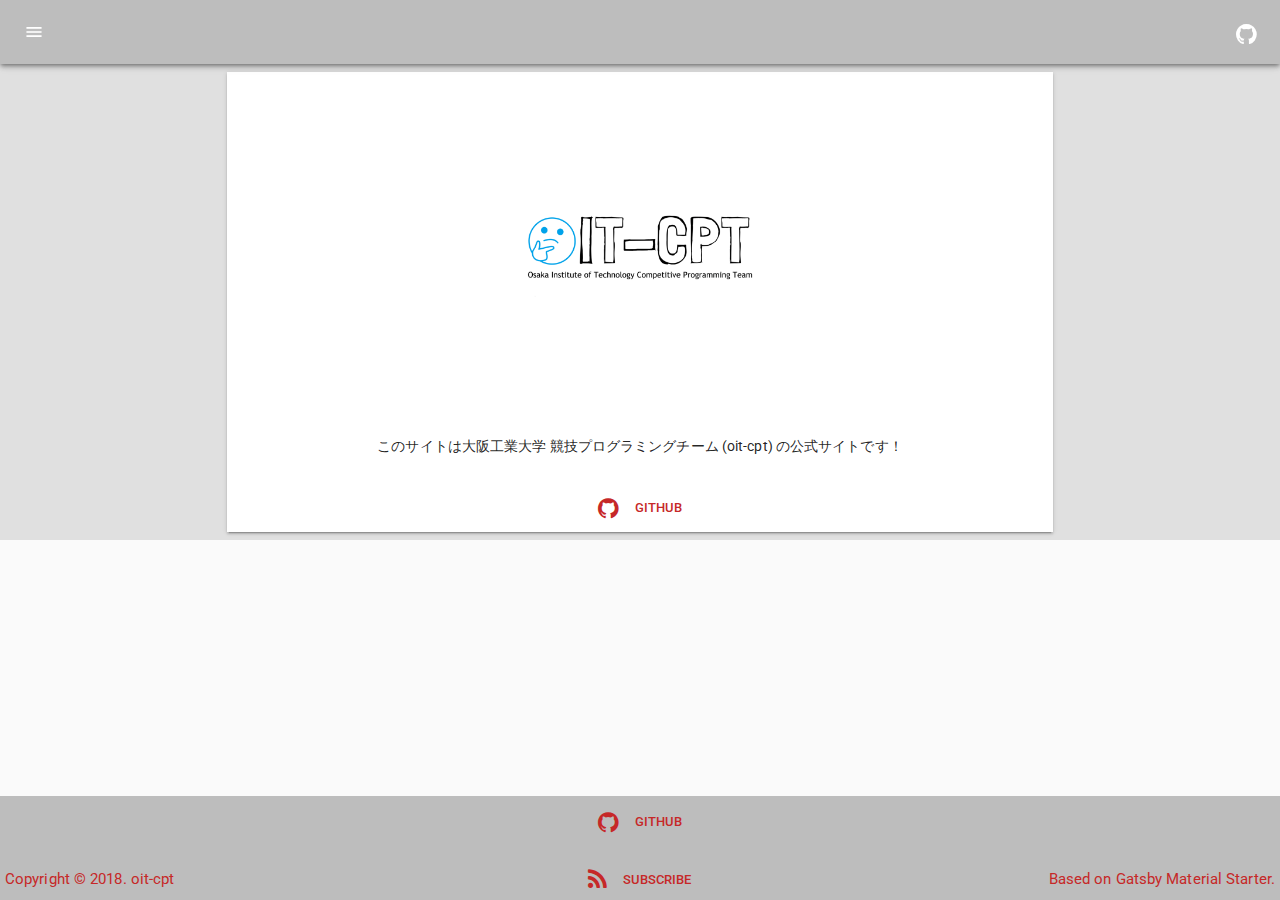
<file: about/index.html>
<!DOCTYPE html><html lang="en"><head><meta charSet="utf-8"/><meta name="viewport" content="width=device-width, initial-scale=1.0"/><link rel="preload" href="/component---src-layouts-index-jsx-073c49c95437ee16cb5b.js" as="script"/><link rel="preload" href="/component---src-pages-about-jsx-ad03a97f9d94d9bb3877.js" as="script"/><link rel="preload" href="/path---about-a0e39f21c11f6a62c5ab.js" as="script"/><link rel="preload" href="/app-9ab939cbde12b0519ee4.js" as="script"/><link rel="preload" href="/commons-d4a40a1694c56702dc8d.js" as="script"/><title data-react-helmet="true">About | oit-cpt official site</title><link data-react-helmet="true" rel="canonical" href="https://oit-cpt.github.io/about/"/><meta data-react-helmet="true" name="description" content="このサイトは大阪工業大学 競技プログラミングチーム (oit-cpt) の公式サイトです！"/><style type="text/css">
    .anchor {
      float: left;
      padding-right: 4px;
      margin-left: -20px;
    }
    h1 .anchor svg,
    h2 .anchor svg,
    h3 .anchor svg,
    h4 .anchor svg,
    h5 .anchor svg,
    h6 .anchor svg {
      visibility: hidden;
    }
    h1:hover .anchor svg,
    h2:hover .anchor svg,
    h3:hover .anchor svg,
    h4:hover .anchor svg,
    h5:hover .anchor svg,
    h6:hover .anchor svg,
    h1 .anchor:focus svg,
    h2 .anchor:focus svg,
    h3 .anchor:focus svg,
    h4 .anchor:focus svg,
    h5 .anchor:focus svg,
    h6 .anchor:focus svg {
      visibility: visible;
    }
  </style><script>
    document.addEventListener("DOMContentLoaded", function(event) {
      var hash = window.decodeURI(location.hash.replace('#', ''))
      if (hash !== '') {
        var element = document.getElementById(hash)
        if (element) {
          var offset = element.offsetTop
          // Wait for the browser to finish rendering before scrolling.
          setTimeout((function() {
            window.scrollTo(0, offset - 0)
          }), 0)
        }
      }
    })
  </script><link rel="sitemap" type="application/xml" href="/sitemap.xml"/><link rel="manifest" href="/logos/manifest.json"/><meta name="theme-color" content="#c62828"/><link rel="alternate" type="application/rss+xml" href="/rss.xml"/><link rel="shortcut icon" href="[data-uri]"/><style id="gatsby-inlined-css">@import url(https://fonts.googleapis.com/css?family=Roboto:400,500,700|Material+Icons);/*!
 *  Font Awesome 4.7.0 by @davegandy - http://fontawesome.io - @fontawesome
 *  License - http://fontawesome.io/license (Font: SIL OFL 1.1, CSS: MIT License)
 */@font-face{font-family:FontAwesome;src:url(/static/fontawesome-webfont.674f50d2.eot);src:url(/static/fontawesome-webfont.674f50d2.eot?#iefix&v=4.7.0) format("embedded-opentype"),url(/static/fontawesome-webfont.af7ae505.woff2) format("woff2"),url(/static/fontawesome-webfont.fee66e71.woff) format("woff"),url(/static/fontawesome-webfont.b06871f2.ttf) format("truetype"),url(/static/fontawesome-webfont.912ec66d.svg#fontawesomeregular) format("svg");font-weight:400;font-style:normal}.fa{display:inline-block;font:normal normal normal 14px/1 FontAwesome;font-size:inherit;text-rendering:auto;-webkit-font-smoothing:antialiased;-moz-osx-font-smoothing:grayscale}.fa-lg{font-size:1.33333em;line-height:.75em;vertical-align:-15%}.fa-2x{font-size:2em}.fa-3x{font-size:3em}.fa-4x{font-size:4em}.fa-5x{font-size:5em}.fa-fw{width:1.28571em;text-align:center}.fa-ul{padding-left:0;margin-left:2.14286em;list-style-type:none}.fa-ul>li{position:relative}.fa-li{position:absolute;left:-2.14286em;width:2.14286em;top:.14286em;text-align:center}.fa-li.fa-lg{left:-1.85714em}.fa-border{padding:.2em .25em .15em;border:.08em solid #eee;border-radius:.1em}.fa-pull-left{float:left}.fa-pull-right{float:right}.fa.fa-pull-left{margin-right:.3em}.fa.fa-pull-right{margin-left:.3em}.pull-right{float:right}.pull-left{float:left}.fa.pull-left{margin-right:.3em}.fa.pull-right{margin-left:.3em}.fa-spin{-webkit-animation:fa-spin 2s infinite linear;animation:fa-spin 2s infinite linear}.fa-pulse{-webkit-animation:fa-spin 1s infinite steps(8);animation:fa-spin 1s infinite steps(8)}@-webkit-keyframes fa-spin{0%{-webkit-transform:rotate(0deg);transform:rotate(0deg)}to{-webkit-transform:rotate(359deg);transform:rotate(359deg)}}@keyframes fa-spin{0%{-webkit-transform:rotate(0deg);transform:rotate(0deg)}to{-webkit-transform:rotate(359deg);transform:rotate(359deg)}}.fa-rotate-90{-ms-filter:"progid:DXImageTransform.Microsoft.BasicImage(rotation=1)";-webkit-transform:rotate(90deg);-ms-transform:rotate(90deg);transform:rotate(90deg)}.fa-rotate-180{-ms-filter:"progid:DXImageTransform.Microsoft.BasicImage(rotation=2)";-webkit-transform:rotate(180deg);-ms-transform:rotate(180deg);transform:rotate(180deg)}.fa-rotate-270{-ms-filter:"progid:DXImageTransform.Microsoft.BasicImage(rotation=3)";-webkit-transform:rotate(270deg);-ms-transform:rotate(270deg);transform:rotate(270deg)}.fa-flip-horizontal{-ms-filter:"progid:DXImageTransform.Microsoft.BasicImage(rotation=0, mirror=1)";-webkit-transform:scaleX(-1);-ms-transform:scaleX(-1);transform:scaleX(-1)}.fa-flip-vertical{-ms-filter:"progid:DXImageTransform.Microsoft.BasicImage(rotation=2, mirror=1)";-webkit-transform:scaleY(-1);-ms-transform:scaleY(-1);transform:scaleY(-1)}:root .fa-flip-horizontal,:root .fa-flip-vertical,:root .fa-rotate-90,:root .fa-rotate-180,:root .fa-rotate-270{filter:none}.fa-stack{position:relative;display:inline-block;width:2em;height:2em;line-height:2em;vertical-align:middle}.fa-stack-1x,.fa-stack-2x{position:absolute;left:0;width:100%;text-align:center}.fa-stack-1x{line-height:inherit}.fa-stack-2x{font-size:2em}.fa-inverse{color:#fff}.fa-glass:before{content:"\F000"}.fa-music:before{content:"\F001"}.fa-search:before{content:"\F002"}.fa-envelope-o:before{content:"\F003"}.fa-heart:before{content:"\F004"}.fa-star:before{content:"\F005"}.fa-star-o:before{content:"\F006"}.fa-user:before{content:"\F007"}.fa-film:before{content:"\F008"}.fa-th-large:before{content:"\F009"}.fa-th:before{content:"\F00A"}.fa-th-list:before{content:"\F00B"}.fa-check:before{content:"\F00C"}.fa-close:before,.fa-remove:before,.fa-times:before{content:"\F00D"}.fa-search-plus:before{content:"\F00E"}.fa-search-minus:before{content:"\F010"}.fa-power-off:before{content:"\F011"}.fa-signal:before{content:"\F012"}.fa-cog:before,.fa-gear:before{content:"\F013"}.fa-trash-o:before{content:"\F014"}.fa-home:before{content:"\F015"}.fa-file-o:before{content:"\F016"}.fa-clock-o:before{content:"\F017"}.fa-road:before{content:"\F018"}.fa-download:before{content:"\F019"}.fa-arrow-circle-o-down:before{content:"\F01A"}.fa-arrow-circle-o-up:before{content:"\F01B"}.fa-inbox:before{content:"\F01C"}.fa-play-circle-o:before{content:"\F01D"}.fa-repeat:before,.fa-rotate-right:before{content:"\F01E"}.fa-refresh:before{content:"\F021"}.fa-list-alt:before{content:"\F022"}.fa-lock:before{content:"\F023"}.fa-flag:before{content:"\F024"}.fa-headphones:before{content:"\F025"}.fa-volume-off:before{content:"\F026"}.fa-volume-down:before{content:"\F027"}.fa-volume-up:before{content:"\F028"}.fa-qrcode:before{content:"\F029"}.fa-barcode:before{content:"\F02A"}.fa-tag:before{content:"\F02B"}.fa-tags:before{content:"\F02C"}.fa-book:before{content:"\F02D"}.fa-bookmark:before{content:"\F02E"}.fa-print:before{content:"\F02F"}.fa-camera:before{content:"\F030"}.fa-font:before{content:"\F031"}.fa-bold:before{content:"\F032"}.fa-italic:before{content:"\F033"}.fa-text-height:before{content:"\F034"}.fa-text-width:before{content:"\F035"}.fa-align-left:before{content:"\F036"}.fa-align-center:before{content:"\F037"}.fa-align-right:before{content:"\F038"}.fa-align-justify:before{content:"\F039"}.fa-list:before{content:"\F03A"}.fa-dedent:before,.fa-outdent:before{content:"\F03B"}.fa-indent:before{content:"\F03C"}.fa-video-camera:before{content:"\F03D"}.fa-image:before,.fa-photo:before,.fa-picture-o:before{content:"\F03E"}.fa-pencil:before{content:"\F040"}.fa-map-marker:before{content:"\F041"}.fa-adjust:before{content:"\F042"}.fa-tint:before{content:"\F043"}.fa-edit:before,.fa-pencil-square-o:before{content:"\F044"}.fa-share-square-o:before{content:"\F045"}.fa-check-square-o:before{content:"\F046"}.fa-arrows:before{content:"\F047"}.fa-step-backward:before{content:"\F048"}.fa-fast-backward:before{content:"\F049"}.fa-backward:before{content:"\F04A"}.fa-play:before{content:"\F04B"}.fa-pause:before{content:"\F04C"}.fa-stop:before{content:"\F04D"}.fa-forward:before{content:"\F04E"}.fa-fast-forward:before{content:"\F050"}.fa-step-forward:before{content:"\F051"}.fa-eject:before{content:"\F052"}.fa-chevron-left:before{content:"\F053"}.fa-chevron-right:before{content:"\F054"}.fa-plus-circle:before{content:"\F055"}.fa-minus-circle:before{content:"\F056"}.fa-times-circle:before{content:"\F057"}.fa-check-circle:before{content:"\F058"}.fa-question-circle:before{content:"\F059"}.fa-info-circle:before{content:"\F05A"}.fa-crosshairs:before{content:"\F05B"}.fa-times-circle-o:before{content:"\F05C"}.fa-check-circle-o:before{content:"\F05D"}.fa-ban:before{content:"\F05E"}.fa-arrow-left:before{content:"\F060"}.fa-arrow-right:before{content:"\F061"}.fa-arrow-up:before{content:"\F062"}.fa-arrow-down:before{content:"\F063"}.fa-mail-forward:before,.fa-share:before{content:"\F064"}.fa-expand:before{content:"\F065"}.fa-compress:before{content:"\F066"}.fa-plus:before{content:"\F067"}.fa-minus:before{content:"\F068"}.fa-asterisk:before{content:"\F069"}.fa-exclamation-circle:before{content:"\F06A"}.fa-gift:before{content:"\F06B"}.fa-leaf:before{content:"\F06C"}.fa-fire:before{content:"\F06D"}.fa-eye:before{content:"\F06E"}.fa-eye-slash:before{content:"\F070"}.fa-exclamation-triangle:before,.fa-warning:before{content:"\F071"}.fa-plane:before{content:"\F072"}.fa-calendar:before{content:"\F073"}.fa-random:before{content:"\F074"}.fa-comment:before{content:"\F075"}.fa-magnet:before{content:"\F076"}.fa-chevron-up:before{content:"\F077"}.fa-chevron-down:before{content:"\F078"}.fa-retweet:before{content:"\F079"}.fa-shopping-cart:before{content:"\F07A"}.fa-folder:before{content:"\F07B"}.fa-folder-open:before{content:"\F07C"}.fa-arrows-v:before{content:"\F07D"}.fa-arrows-h:before{content:"\F07E"}.fa-bar-chart-o:before,.fa-bar-chart:before{content:"\F080"}.fa-twitter-square:before{content:"\F081"}.fa-facebook-square:before{content:"\F082"}.fa-camera-retro:before{content:"\F083"}.fa-key:before{content:"\F084"}.fa-cogs:before,.fa-gears:before{content:"\F085"}.fa-comments:before{content:"\F086"}.fa-thumbs-o-up:before{content:"\F087"}.fa-thumbs-o-down:before{content:"\F088"}.fa-star-half:before{content:"\F089"}.fa-heart-o:before{content:"\F08A"}.fa-sign-out:before{content:"\F08B"}.fa-linkedin-square:before{content:"\F08C"}.fa-thumb-tack:before{content:"\F08D"}.fa-external-link:before{content:"\F08E"}.fa-sign-in:before{content:"\F090"}.fa-trophy:before{content:"\F091"}.fa-github-square:before{content:"\F092"}.fa-upload:before{content:"\F093"}.fa-lemon-o:before{content:"\F094"}.fa-phone:before{content:"\F095"}.fa-square-o:before{content:"\F096"}.fa-bookmark-o:before{content:"\F097"}.fa-phone-square:before{content:"\F098"}.fa-twitter:before{content:"\F099"}.fa-facebook-f:before,.fa-facebook:before{content:"\F09A"}.fa-github:before{content:"\F09B"}.fa-unlock:before{content:"\F09C"}.fa-credit-card:before{content:"\F09D"}.fa-feed:before,.fa-rss:before{content:"\F09E"}.fa-hdd-o:before{content:"\F0A0"}.fa-bullhorn:before{content:"\F0A1"}.fa-bell:before{content:"\F0F3"}.fa-certificate:before{content:"\F0A3"}.fa-hand-o-right:before{content:"\F0A4"}.fa-hand-o-left:before{content:"\F0A5"}.fa-hand-o-up:before{content:"\F0A6"}.fa-hand-o-down:before{content:"\F0A7"}.fa-arrow-circle-left:before{content:"\F0A8"}.fa-arrow-circle-right:before{content:"\F0A9"}.fa-arrow-circle-up:before{content:"\F0AA"}.fa-arrow-circle-down:before{content:"\F0AB"}.fa-globe:before{content:"\F0AC"}.fa-wrench:before{content:"\F0AD"}.fa-tasks:before{content:"\F0AE"}.fa-filter:before{content:"\F0B0"}.fa-briefcase:before{content:"\F0B1"}.fa-arrows-alt:before{content:"\F0B2"}.fa-group:before,.fa-users:before{content:"\F0C0"}.fa-chain:before,.fa-link:before{content:"\F0C1"}.fa-cloud:before{content:"\F0C2"}.fa-flask:before{content:"\F0C3"}.fa-cut:before,.fa-scissors:before{content:"\F0C4"}.fa-copy:before,.fa-files-o:before{content:"\F0C5"}.fa-paperclip:before{content:"\F0C6"}.fa-floppy-o:before,.fa-save:before{content:"\F0C7"}.fa-square:before{content:"\F0C8"}.fa-bars:before,.fa-navicon:before,.fa-reorder:before{content:"\F0C9"}.fa-list-ul:before{content:"\F0CA"}.fa-list-ol:before{content:"\F0CB"}.fa-strikethrough:before{content:"\F0CC"}.fa-underline:before{content:"\F0CD"}.fa-table:before{content:"\F0CE"}.fa-magic:before{content:"\F0D0"}.fa-truck:before{content:"\F0D1"}.fa-pinterest:before{content:"\F0D2"}.fa-pinterest-square:before{content:"\F0D3"}.fa-google-plus-square:before{content:"\F0D4"}.fa-google-plus:before{content:"\F0D5"}.fa-money:before{content:"\F0D6"}.fa-caret-down:before{content:"\F0D7"}.fa-caret-up:before{content:"\F0D8"}.fa-caret-left:before{content:"\F0D9"}.fa-caret-right:before{content:"\F0DA"}.fa-columns:before{content:"\F0DB"}.fa-sort:before,.fa-unsorted:before{content:"\F0DC"}.fa-sort-desc:before,.fa-sort-down:before{content:"\F0DD"}.fa-sort-asc:before,.fa-sort-up:before{content:"\F0DE"}.fa-envelope:before{content:"\F0E0"}.fa-linkedin:before{content:"\F0E1"}.fa-rotate-left:before,.fa-undo:before{content:"\F0E2"}.fa-gavel:before,.fa-legal:before{content:"\F0E3"}.fa-dashboard:before,.fa-tachometer:before{content:"\F0E4"}.fa-comment-o:before{content:"\F0E5"}.fa-comments-o:before{content:"\F0E6"}.fa-bolt:before,.fa-flash:before{content:"\F0E7"}.fa-sitemap:before{content:"\F0E8"}.fa-umbrella:before{content:"\F0E9"}.fa-clipboard:before,.fa-paste:before{content:"\F0EA"}.fa-lightbulb-o:before{content:"\F0EB"}.fa-exchange:before{content:"\F0EC"}.fa-cloud-download:before{content:"\F0ED"}.fa-cloud-upload:before{content:"\F0EE"}.fa-user-md:before{content:"\F0F0"}.fa-stethoscope:before{content:"\F0F1"}.fa-suitcase:before{content:"\F0F2"}.fa-bell-o:before{content:"\F0A2"}.fa-coffee:before{content:"\F0F4"}.fa-cutlery:before{content:"\F0F5"}.fa-file-text-o:before{content:"\F0F6"}.fa-building-o:before{content:"\F0F7"}.fa-hospital-o:before{content:"\F0F8"}.fa-ambulance:before{content:"\F0F9"}.fa-medkit:before{content:"\F0FA"}.fa-fighter-jet:before{content:"\F0FB"}.fa-beer:before{content:"\F0FC"}.fa-h-square:before{content:"\F0FD"}.fa-plus-square:before{content:"\F0FE"}.fa-angle-double-left:before{content:"\F100"}.fa-angle-double-right:before{content:"\F101"}.fa-angle-double-up:before{content:"\F102"}.fa-angle-double-down:before{content:"\F103"}.fa-angle-left:before{content:"\F104"}.fa-angle-right:before{content:"\F105"}.fa-angle-up:before{content:"\F106"}.fa-angle-down:before{content:"\F107"}.fa-desktop:before{content:"\F108"}.fa-laptop:before{content:"\F109"}.fa-tablet:before{content:"\F10A"}.fa-mobile-phone:before,.fa-mobile:before{content:"\F10B"}.fa-circle-o:before{content:"\F10C"}.fa-quote-left:before{content:"\F10D"}.fa-quote-right:before{content:"\F10E"}.fa-spinner:before{content:"\F110"}.fa-circle:before{content:"\F111"}.fa-mail-reply:before,.fa-reply:before{content:"\F112"}.fa-github-alt:before{content:"\F113"}.fa-folder-o:before{content:"\F114"}.fa-folder-open-o:before{content:"\F115"}.fa-smile-o:before{content:"\F118"}.fa-frown-o:before{content:"\F119"}.fa-meh-o:before{content:"\F11A"}.fa-gamepad:before{content:"\F11B"}.fa-keyboard-o:before{content:"\F11C"}.fa-flag-o:before{content:"\F11D"}.fa-flag-checkered:before{content:"\F11E"}.fa-terminal:before{content:"\F120"}.fa-code:before{content:"\F121"}.fa-mail-reply-all:before,.fa-reply-all:before{content:"\F122"}.fa-star-half-empty:before,.fa-star-half-full:before,.fa-star-half-o:before{content:"\F123"}.fa-location-arrow:before{content:"\F124"}.fa-crop:before{content:"\F125"}.fa-code-fork:before{content:"\F126"}.fa-chain-broken:before,.fa-unlink:before{content:"\F127"}.fa-question:before{content:"\F128"}.fa-info:before{content:"\F129"}.fa-exclamation:before{content:"\F12A"}.fa-superscript:before{content:"\F12B"}.fa-subscript:before{content:"\F12C"}.fa-eraser:before{content:"\F12D"}.fa-puzzle-piece:before{content:"\F12E"}.fa-microphone:before{content:"\F130"}.fa-microphone-slash:before{content:"\F131"}.fa-shield:before{content:"\F132"}.fa-calendar-o:before{content:"\F133"}.fa-fire-extinguisher:before{content:"\F134"}.fa-rocket:before{content:"\F135"}.fa-maxcdn:before{content:"\F136"}.fa-chevron-circle-left:before{content:"\F137"}.fa-chevron-circle-right:before{content:"\F138"}.fa-chevron-circle-up:before{content:"\F139"}.fa-chevron-circle-down:before{content:"\F13A"}.fa-html5:before{content:"\F13B"}.fa-css3:before{content:"\F13C"}.fa-anchor:before{content:"\F13D"}.fa-unlock-alt:before{content:"\F13E"}.fa-bullseye:before{content:"\F140"}.fa-ellipsis-h:before{content:"\F141"}.fa-ellipsis-v:before{content:"\F142"}.fa-rss-square:before{content:"\F143"}.fa-play-circle:before{content:"\F144"}.fa-ticket:before{content:"\F145"}.fa-minus-square:before{content:"\F146"}.fa-minus-square-o:before{content:"\F147"}.fa-level-up:before{content:"\F148"}.fa-level-down:before{content:"\F149"}.fa-check-square:before{content:"\F14A"}.fa-pencil-square:before{content:"\F14B"}.fa-external-link-square:before{content:"\F14C"}.fa-share-square:before{content:"\F14D"}.fa-compass:before{content:"\F14E"}.fa-caret-square-o-down:before,.fa-toggle-down:before{content:"\F150"}.fa-caret-square-o-up:before,.fa-toggle-up:before{content:"\F151"}.fa-caret-square-o-right:before,.fa-toggle-right:before{content:"\F152"}.fa-eur:before,.fa-euro:before{content:"\F153"}.fa-gbp:before{content:"\F154"}.fa-dollar:before,.fa-usd:before{content:"\F155"}.fa-inr:before,.fa-rupee:before{content:"\F156"}.fa-cny:before,.fa-jpy:before,.fa-rmb:before,.fa-yen:before{content:"\F157"}.fa-rouble:before,.fa-rub:before,.fa-ruble:before{content:"\F158"}.fa-krw:before,.fa-won:before{content:"\F159"}.fa-bitcoin:before,.fa-btc:before{content:"\F15A"}.fa-file:before{content:"\F15B"}.fa-file-text:before{content:"\F15C"}.fa-sort-alpha-asc:before{content:"\F15D"}.fa-sort-alpha-desc:before{content:"\F15E"}.fa-sort-amount-asc:before{content:"\F160"}.fa-sort-amount-desc:before{content:"\F161"}.fa-sort-numeric-asc:before{content:"\F162"}.fa-sort-numeric-desc:before{content:"\F163"}.fa-thumbs-up:before{content:"\F164"}.fa-thumbs-down:before{content:"\F165"}.fa-youtube-square:before{content:"\F166"}.fa-youtube:before{content:"\F167"}.fa-xing:before{content:"\F168"}.fa-xing-square:before{content:"\F169"}.fa-youtube-play:before{content:"\F16A"}.fa-dropbox:before{content:"\F16B"}.fa-stack-overflow:before{content:"\F16C"}.fa-instagram:before{content:"\F16D"}.fa-flickr:before{content:"\F16E"}.fa-adn:before{content:"\F170"}.fa-bitbucket:before{content:"\F171"}.fa-bitbucket-square:before{content:"\F172"}.fa-tumblr:before{content:"\F173"}.fa-tumblr-square:before{content:"\F174"}.fa-long-arrow-down:before{content:"\F175"}.fa-long-arrow-up:before{content:"\F176"}.fa-long-arrow-left:before{content:"\F177"}.fa-long-arrow-right:before{content:"\F178"}.fa-apple:before{content:"\F179"}.fa-windows:before{content:"\F17A"}.fa-android:before{content:"\F17B"}.fa-linux:before{content:"\F17C"}.fa-dribbble:before{content:"\F17D"}.fa-skype:before{content:"\F17E"}.fa-foursquare:before{content:"\F180"}.fa-trello:before{content:"\F181"}.fa-female:before{content:"\F182"}.fa-male:before{content:"\F183"}.fa-gittip:before,.fa-gratipay:before{content:"\F184"}.fa-sun-o:before{content:"\F185"}.fa-moon-o:before{content:"\F186"}.fa-archive:before{content:"\F187"}.fa-bug:before{content:"\F188"}.fa-vk:before{content:"\F189"}.fa-weibo:before{content:"\F18A"}.fa-renren:before{content:"\F18B"}.fa-pagelines:before{content:"\F18C"}.fa-stack-exchange:before{content:"\F18D"}.fa-arrow-circle-o-right:before{content:"\F18E"}.fa-arrow-circle-o-left:before{content:"\F190"}.fa-caret-square-o-left:before,.fa-toggle-left:before{content:"\F191"}.fa-dot-circle-o:before{content:"\F192"}.fa-wheelchair:before{content:"\F193"}.fa-vimeo-square:before{content:"\F194"}.fa-try:before,.fa-turkish-lira:before{content:"\F195"}.fa-plus-square-o:before{content:"\F196"}.fa-space-shuttle:before{content:"\F197"}.fa-slack:before{content:"\F198"}.fa-envelope-square:before{content:"\F199"}.fa-wordpress:before{content:"\F19A"}.fa-openid:before{content:"\F19B"}.fa-bank:before,.fa-institution:before,.fa-university:before{content:"\F19C"}.fa-graduation-cap:before,.fa-mortar-board:before{content:"\F19D"}.fa-yahoo:before{content:"\F19E"}.fa-google:before{content:"\F1A0"}.fa-reddit:before{content:"\F1A1"}.fa-reddit-square:before{content:"\F1A2"}.fa-stumbleupon-circle:before{content:"\F1A3"}.fa-stumbleupon:before{content:"\F1A4"}.fa-delicious:before{content:"\F1A5"}.fa-digg:before{content:"\F1A6"}.fa-pied-piper-pp:before{content:"\F1A7"}.fa-pied-piper-alt:before{content:"\F1A8"}.fa-drupal:before{content:"\F1A9"}.fa-joomla:before{content:"\F1AA"}.fa-language:before{content:"\F1AB"}.fa-fax:before{content:"\F1AC"}.fa-building:before{content:"\F1AD"}.fa-child:before{content:"\F1AE"}.fa-paw:before{content:"\F1B0"}.fa-spoon:before{content:"\F1B1"}.fa-cube:before{content:"\F1B2"}.fa-cubes:before{content:"\F1B3"}.fa-behance:before{content:"\F1B4"}.fa-behance-square:before{content:"\F1B5"}.fa-steam:before{content:"\F1B6"}.fa-steam-square:before{content:"\F1B7"}.fa-recycle:before{content:"\F1B8"}.fa-automobile:before,.fa-car:before{content:"\F1B9"}.fa-cab:before,.fa-taxi:before{content:"\F1BA"}.fa-tree:before{content:"\F1BB"}.fa-spotify:before{content:"\F1BC"}.fa-deviantart:before{content:"\F1BD"}.fa-soundcloud:before{content:"\F1BE"}.fa-database:before{content:"\F1C0"}.fa-file-pdf-o:before{content:"\F1C1"}.fa-file-word-o:before{content:"\F1C2"}.fa-file-excel-o:before{content:"\F1C3"}.fa-file-powerpoint-o:before{content:"\F1C4"}.fa-file-image-o:before,.fa-file-photo-o:before,.fa-file-picture-o:before{content:"\F1C5"}.fa-file-archive-o:before,.fa-file-zip-o:before{content:"\F1C6"}.fa-file-audio-o:before,.fa-file-sound-o:before{content:"\F1C7"}.fa-file-movie-o:before,.fa-file-video-o:before{content:"\F1C8"}.fa-file-code-o:before{content:"\F1C9"}.fa-vine:before{content:"\F1CA"}.fa-codepen:before{content:"\F1CB"}.fa-jsfiddle:before{content:"\F1CC"}.fa-life-bouy:before,.fa-life-buoy:before,.fa-life-ring:before,.fa-life-saver:before,.fa-support:before{content:"\F1CD"}.fa-circle-o-notch:before{content:"\F1CE"}.fa-ra:before,.fa-rebel:before,.fa-resistance:before{content:"\F1D0"}.fa-empire:before,.fa-ge:before{content:"\F1D1"}.fa-git-square:before{content:"\F1D2"}.fa-git:before{content:"\F1D3"}.fa-hacker-news:before,.fa-y-combinator-square:before,.fa-yc-square:before{content:"\F1D4"}.fa-tencent-weibo:before{content:"\F1D5"}.fa-qq:before{content:"\F1D6"}.fa-wechat:before,.fa-weixin:before{content:"\F1D7"}.fa-paper-plane:before,.fa-send:before{content:"\F1D8"}.fa-paper-plane-o:before,.fa-send-o:before{content:"\F1D9"}.fa-history:before{content:"\F1DA"}.fa-circle-thin:before{content:"\F1DB"}.fa-header:before{content:"\F1DC"}.fa-paragraph:before{content:"\F1DD"}.fa-sliders:before{content:"\F1DE"}.fa-share-alt:before{content:"\F1E0"}.fa-share-alt-square:before{content:"\F1E1"}.fa-bomb:before{content:"\F1E2"}.fa-futbol-o:before,.fa-soccer-ball-o:before{content:"\F1E3"}.fa-tty:before{content:"\F1E4"}.fa-binoculars:before{content:"\F1E5"}.fa-plug:before{content:"\F1E6"}.fa-slideshare:before{content:"\F1E7"}.fa-twitch:before{content:"\F1E8"}.fa-yelp:before{content:"\F1E9"}.fa-newspaper-o:before{content:"\F1EA"}.fa-wifi:before{content:"\F1EB"}.fa-calculator:before{content:"\F1EC"}.fa-paypal:before{content:"\F1ED"}.fa-google-wallet:before{content:"\F1EE"}.fa-cc-visa:before{content:"\F1F0"}.fa-cc-mastercard:before{content:"\F1F1"}.fa-cc-discover:before{content:"\F1F2"}.fa-cc-amex:before{content:"\F1F3"}.fa-cc-paypal:before{content:"\F1F4"}.fa-cc-stripe:before{content:"\F1F5"}.fa-bell-slash:before{content:"\F1F6"}.fa-bell-slash-o:before{content:"\F1F7"}.fa-trash:before{content:"\F1F8"}.fa-copyright:before{content:"\F1F9"}.fa-at:before{content:"\F1FA"}.fa-eyedropper:before{content:"\F1FB"}.fa-paint-brush:before{content:"\F1FC"}.fa-birthday-cake:before{content:"\F1FD"}.fa-area-chart:before{content:"\F1FE"}.fa-pie-chart:before{content:"\F200"}.fa-line-chart:before{content:"\F201"}.fa-lastfm:before{content:"\F202"}.fa-lastfm-square:before{content:"\F203"}.fa-toggle-off:before{content:"\F204"}.fa-toggle-on:before{content:"\F205"}.fa-bicycle:before{content:"\F206"}.fa-bus:before{content:"\F207"}.fa-ioxhost:before{content:"\F208"}.fa-angellist:before{content:"\F209"}.fa-cc:before{content:"\F20A"}.fa-ils:before,.fa-shekel:before,.fa-sheqel:before{content:"\F20B"}.fa-meanpath:before{content:"\F20C"}.fa-buysellads:before{content:"\F20D"}.fa-connectdevelop:before{content:"\F20E"}.fa-dashcube:before{content:"\F210"}.fa-forumbee:before{content:"\F211"}.fa-leanpub:before{content:"\F212"}.fa-sellsy:before{content:"\F213"}.fa-shirtsinbulk:before{content:"\F214"}.fa-simplybuilt:before{content:"\F215"}.fa-skyatlas:before{content:"\F216"}.fa-cart-plus:before{content:"\F217"}.fa-cart-arrow-down:before{content:"\F218"}.fa-diamond:before{content:"\F219"}.fa-ship:before{content:"\F21A"}.fa-user-secret:before{content:"\F21B"}.fa-motorcycle:before{content:"\F21C"}.fa-street-view:before{content:"\F21D"}.fa-heartbeat:before{content:"\F21E"}.fa-venus:before{content:"\F221"}.fa-mars:before{content:"\F222"}.fa-mercury:before{content:"\F223"}.fa-intersex:before,.fa-transgender:before{content:"\F224"}.fa-transgender-alt:before{content:"\F225"}.fa-venus-double:before{content:"\F226"}.fa-mars-double:before{content:"\F227"}.fa-venus-mars:before{content:"\F228"}.fa-mars-stroke:before{content:"\F229"}.fa-mars-stroke-v:before{content:"\F22A"}.fa-mars-stroke-h:before{content:"\F22B"}.fa-neuter:before{content:"\F22C"}.fa-genderless:before{content:"\F22D"}.fa-facebook-official:before{content:"\F230"}.fa-pinterest-p:before{content:"\F231"}.fa-whatsapp:before{content:"\F232"}.fa-server:before{content:"\F233"}.fa-user-plus:before{content:"\F234"}.fa-user-times:before{content:"\F235"}.fa-bed:before,.fa-hotel:before{content:"\F236"}.fa-viacoin:before{content:"\F237"}.fa-train:before{content:"\F238"}.fa-subway:before{content:"\F239"}.fa-medium:before{content:"\F23A"}.fa-y-combinator:before,.fa-yc:before{content:"\F23B"}.fa-optin-monster:before{content:"\F23C"}.fa-opencart:before{content:"\F23D"}.fa-expeditedssl:before{content:"\F23E"}.fa-battery-4:before,.fa-battery-full:before,.fa-battery:before{content:"\F240"}.fa-battery-3:before,.fa-battery-three-quarters:before{content:"\F241"}.fa-battery-2:before,.fa-battery-half:before{content:"\F242"}.fa-battery-1:before,.fa-battery-quarter:before{content:"\F243"}.fa-battery-0:before,.fa-battery-empty:before{content:"\F244"}.fa-mouse-pointer:before{content:"\F245"}.fa-i-cursor:before{content:"\F246"}.fa-object-group:before{content:"\F247"}.fa-object-ungroup:before{content:"\F248"}.fa-sticky-note:before{content:"\F249"}.fa-sticky-note-o:before{content:"\F24A"}.fa-cc-jcb:before{content:"\F24B"}.fa-cc-diners-club:before{content:"\F24C"}.fa-clone:before{content:"\F24D"}.fa-balance-scale:before{content:"\F24E"}.fa-hourglass-o:before{content:"\F250"}.fa-hourglass-1:before,.fa-hourglass-start:before{content:"\F251"}.fa-hourglass-2:before,.fa-hourglass-half:before{content:"\F252"}.fa-hourglass-3:before,.fa-hourglass-end:before{content:"\F253"}.fa-hourglass:before{content:"\F254"}.fa-hand-grab-o:before,.fa-hand-rock-o:before{content:"\F255"}.fa-hand-paper-o:before,.fa-hand-stop-o:before{content:"\F256"}.fa-hand-scissors-o:before{content:"\F257"}.fa-hand-lizard-o:before{content:"\F258"}.fa-hand-spock-o:before{content:"\F259"}.fa-hand-pointer-o:before{content:"\F25A"}.fa-hand-peace-o:before{content:"\F25B"}.fa-trademark:before{content:"\F25C"}.fa-registered:before{content:"\F25D"}.fa-creative-commons:before{content:"\F25E"}.fa-gg:before{content:"\F260"}.fa-gg-circle:before{content:"\F261"}.fa-tripadvisor:before{content:"\F262"}.fa-odnoklassniki:before{content:"\F263"}.fa-odnoklassniki-square:before{content:"\F264"}.fa-get-pocket:before{content:"\F265"}.fa-wikipedia-w:before{content:"\F266"}.fa-safari:before{content:"\F267"}.fa-chrome:before{content:"\F268"}.fa-firefox:before{content:"\F269"}.fa-opera:before{content:"\F26A"}.fa-internet-explorer:before{content:"\F26B"}.fa-television:before,.fa-tv:before{content:"\F26C"}.fa-contao:before{content:"\F26D"}.fa-500px:before{content:"\F26E"}.fa-amazon:before{content:"\F270"}.fa-calendar-plus-o:before{content:"\F271"}.fa-calendar-minus-o:before{content:"\F272"}.fa-calendar-times-o:before{content:"\F273"}.fa-calendar-check-o:before{content:"\F274"}.fa-industry:before{content:"\F275"}.fa-map-pin:before{content:"\F276"}.fa-map-signs:before{content:"\F277"}.fa-map-o:before{content:"\F278"}.fa-map:before{content:"\F279"}.fa-commenting:before{content:"\F27A"}.fa-commenting-o:before{content:"\F27B"}.fa-houzz:before{content:"\F27C"}.fa-vimeo:before{content:"\F27D"}.fa-black-tie:before{content:"\F27E"}.fa-fonticons:before{content:"\F280"}.fa-reddit-alien:before{content:"\F281"}.fa-edge:before{content:"\F282"}.fa-credit-card-alt:before{content:"\F283"}.fa-codiepie:before{content:"\F284"}.fa-modx:before{content:"\F285"}.fa-fort-awesome:before{content:"\F286"}.fa-usb:before{content:"\F287"}.fa-product-hunt:before{content:"\F288"}.fa-mixcloud:before{content:"\F289"}.fa-scribd:before{content:"\F28A"}.fa-pause-circle:before{content:"\F28B"}.fa-pause-circle-o:before{content:"\F28C"}.fa-stop-circle:before{content:"\F28D"}.fa-stop-circle-o:before{content:"\F28E"}.fa-shopping-bag:before{content:"\F290"}.fa-shopping-basket:before{content:"\F291"}.fa-hashtag:before{content:"\F292"}.fa-bluetooth:before{content:"\F293"}.fa-bluetooth-b:before{content:"\F294"}.fa-percent:before{content:"\F295"}.fa-gitlab:before{content:"\F296"}.fa-wpbeginner:before{content:"\F297"}.fa-wpforms:before{content:"\F298"}.fa-envira:before{content:"\F299"}.fa-universal-access:before{content:"\F29A"}.fa-wheelchair-alt:before{content:"\F29B"}.fa-question-circle-o:before{content:"\F29C"}.fa-blind:before{content:"\F29D"}.fa-audio-description:before{content:"\F29E"}.fa-volume-control-phone:before{content:"\F2A0"}.fa-braille:before{content:"\F2A1"}.fa-assistive-listening-systems:before{content:"\F2A2"}.fa-american-sign-language-interpreting:before,.fa-asl-interpreting:before{content:"\F2A3"}.fa-deaf:before,.fa-deafness:before,.fa-hard-of-hearing:before{content:"\F2A4"}.fa-glide:before{content:"\F2A5"}.fa-glide-g:before{content:"\F2A6"}.fa-sign-language:before,.fa-signing:before{content:"\F2A7"}.fa-low-vision:before{content:"\F2A8"}.fa-viadeo:before{content:"\F2A9"}.fa-viadeo-square:before{content:"\F2AA"}.fa-snapchat:before{content:"\F2AB"}.fa-snapchat-ghost:before{content:"\F2AC"}.fa-snapchat-square:before{content:"\F2AD"}.fa-pied-piper:before{content:"\F2AE"}.fa-first-order:before{content:"\F2B0"}.fa-yoast:before{content:"\F2B1"}.fa-themeisle:before{content:"\F2B2"}.fa-google-plus-circle:before,.fa-google-plus-official:before{content:"\F2B3"}.fa-fa:before,.fa-font-awesome:before{content:"\F2B4"}.fa-handshake-o:before{content:"\F2B5"}.fa-envelope-open:before{content:"\F2B6"}.fa-envelope-open-o:before{content:"\F2B7"}.fa-linode:before{content:"\F2B8"}.fa-address-book:before{content:"\F2B9"}.fa-address-book-o:before{content:"\F2BA"}.fa-address-card:before,.fa-vcard:before{content:"\F2BB"}.fa-address-card-o:before,.fa-vcard-o:before{content:"\F2BC"}.fa-user-circle:before{content:"\F2BD"}.fa-user-circle-o:before{content:"\F2BE"}.fa-user-o:before{content:"\F2C0"}.fa-id-badge:before{content:"\F2C1"}.fa-drivers-license:before,.fa-id-card:before{content:"\F2C2"}.fa-drivers-license-o:before,.fa-id-card-o:before{content:"\F2C3"}.fa-quora:before{content:"\F2C4"}.fa-free-code-camp:before{content:"\F2C5"}.fa-telegram:before{content:"\F2C6"}.fa-thermometer-4:before,.fa-thermometer-full:before,.fa-thermometer:before{content:"\F2C7"}.fa-thermometer-3:before,.fa-thermometer-three-quarters:before{content:"\F2C8"}.fa-thermometer-2:before,.fa-thermometer-half:before{content:"\F2C9"}.fa-thermometer-1:before,.fa-thermometer-quarter:before{content:"\F2CA"}.fa-thermometer-0:before,.fa-thermometer-empty:before{content:"\F2CB"}.fa-shower:before{content:"\F2CC"}.fa-bath:before,.fa-bathtub:before,.fa-s15:before{content:"\F2CD"}.fa-podcast:before{content:"\F2CE"}.fa-window-maximize:before{content:"\F2D0"}.fa-window-minimize:before{content:"\F2D1"}.fa-window-restore:before{content:"\F2D2"}.fa-times-rectangle:before,.fa-window-close:before{content:"\F2D3"}.fa-times-rectangle-o:before,.fa-window-close-o:before{content:"\F2D4"}.fa-bandcamp:before{content:"\F2D5"}.fa-grav:before{content:"\F2D6"}.fa-etsy:before{content:"\F2D7"}.fa-imdb:before{content:"\F2D8"}.fa-ravelry:before{content:"\F2D9"}.fa-eercast:before{content:"\F2DA"}.fa-microchip:before{content:"\F2DB"}.fa-snowflake-o:before{content:"\F2DC"}.fa-superpowers:before{content:"\F2DD"}.fa-wpexplorer:before{content:"\F2DE"}.fa-meetup:before{content:"\F2E0"}.sr-only{position:absolute;width:1px;height:1px;padding:0;margin:-1px;overflow:hidden;clip:rect(0,0,0,0);border:0}.sr-only-focusable:active,.sr-only-focusable:focus{position:static;width:auto;height:auto;margin:0;overflow:visible;clip:auto}.user-links{display:flex;flex-wrap:wrap;justify-content:center;align-items:center;max-width:100%}.toolbar-actions{height:100%;display:flex;flex:1 1 auto;justify-content:flex-end;align-items:center}@media (max-width:639px){.toolbar-actions .userlinks-container{display:none}}.darker-background,.main-container{background-color:#e0e0e0}a:link{color:#c62828;text-decoration:none}.footer{justify-content:center;align-content:center;background-color:#bdbdbd;padding:10px 5px 5px}.footer .notice-container{display:flex;align-content:center;align-items:center;margin-top:25px}.footer .notice-container .copyright{display:flex;flex:1;justify-content:flex-start}@media (max-width:639px){.footer .notice-container .copyright{justify-content:center}}.footer .notice-container .rss{display:flex;flex:1;justify-content:center}@media (max-width:639px){.footer .notice-container .rss{display:none}}.footer .notice-container .based-on{display:flex;flex:1;justify-content:flex-end}@media (max-width:639px){.footer .notice-container .based-on{display:none}}.footer .notice-container h4{color:#c62828;text-align:center;margin:0}.footer-fixed{position:fixed;left:0;bottom:0;right:0;z-index:15}.main-content{display:flex;flex-direction:column}.main-content .main-container{display:flex;min-height:100%;flex-direction:column;flex:1}.main-content .main-container .main-content{flex:1}*{box-sizing:border-box}html{height:100%}body{margin:0}.md-display-4{letter-spacing:-.1px}.md-display-3{letter-spacing:-.05px}.md-display-1,.md-display-2,.md-headline,h1,h2{letter-spacing:0}.md-title,h3{letter-spacing:.5px}.md-body-1,.md-body-2,.md-subheading-1,.md-subheading-2,h4,h5,h6,p{letter-spacing:.1px}.md-caption,caption{letter-spacing:.2px}.md-body-1,.md-body-2,.md-caption,.md-display-1,.md-display-2,.md-display-3,.md-display-4,.md-headline,.md-subheading-1,.md-subheading-2,.md-title,caption,h1,h2,h3,h4,h5,h6,p{margin:0}.md-display-1,.md-display-2,.md-display-3,.md-display-4,.md-headline,.md-title,h1,h2,h3{margin-bottom:14px}.md-body-1,.md-body-2,.md-caption,.md-subheading-1,.md-subheading-2,caption,h4,h5,h6,p{margin-bottom:10px}.md-display-3,.md-display-4,.md-title,h3{white-space:nowrap}.md-body-1,.md-caption,.md-display-1,.md-display-2,.md-display-3,.md-headline,.md-subheading-1,.md-subheading-2,caption,h1,h2,h4,h5,p{font-weight:400}.md-body-2,.md-title,h3,h6{font-weight:500}.md-display-4{font-size:112px;font-weight:300;line-height:128px}.md-display-3{font-size:56px;line-height:84px}.md-display-2{font-size:45px;line-height:48px}.md-display-1,h1{font-size:34px;line-height:40px}.md-headline,h2{font-size:24px;line-height:32px}.md-title,h3{font-size:20px}.md-subheading-2,.md-title,h3,h4{line-height:28px}.md-subheading-1,h5{line-height:24px}.md-body-1,p{line-height:20px}.md-body-2,h6{line-height:24px}.md-caption,caption{font-size:12px}.md-picker-control,.md-text-left{text-align:left}.md-calendar-date,.md-text-center{text-align:center}.md-text-right{text-align:right}.md-text-justify{text-align:justify}.md-text-capitalize{text-transform:capitalize}.md-text-lowercalse{text-transform:lowercase}.md-text-uppercase{text-transform:uppercase}.md-text-nowrap{white-space:nowrap}.md-text-no-select{user-select:none}.md-font-light{font-weight:300}.md-font-regular{font-weight:400}.md-btn .md-icon-text,.md-clock-time-value,.md-font-medium{font-weight:500}.md-font-semibold{font-weight:600}.md-font-bold{font-weight:700}.md-transition--sharp{transition-timing-function:cubic-bezier(.4,0,.6,1)}.md-transition--standard{transition-timing-function:cubic-bezier(.4,0,.2,1)}.md-drop-down-leave.md-drop-down-leave-active,.md-transition--acceleration{transition-timing-function:cubic-bezier(.4,0,1,1)}.md-drop-down-enter.md-drop-down-enter-active,.md-transition--decceleration,.md-transition--deceleration{transition-timing-function:cubic-bezier(0,0,.2,1)}.md-calendar-date,.md-inline-block{display:inline-block;vertical-align:bottom}.md-full-width{width:100%}.md-block-centered,.md-bottom-nav .md-icon,.md-text-container{display:block;margin-left:auto;margin-right:auto}.md-cell--right,.md-collapser--card,.md-divider--expand-from-right:after,.md-grid.md-grid--no-spacing>.md-cell.md-cell--right{margin-left:auto}.md-expansion-panel-list,.md-list,.md-list-unstyled,.md-tabs{list-style:none;margin:0;padding-left:0}.md-media embed,.md-media iframe,.md-media img,.md-media object,.md-media svg,.md-media video{bottom:0;height:100%;left:0;position:absolute;right:0;top:0;width:100%}.darker-background,.main-container{background-color:#e0e0e0}a:link{color:#c62828;text-decoration:none}@media screen and (min-width:320px){.md-subheading-1,.md-subheading-2{font-size:16px}.md-body-1,.md-body-2{font-size:14px}h4,h5{font-size:16px}h6,p{font-size:14px}}@media screen and (min-width:1025px){.md-subheading-1,.md-subheading-2{font-size:15px}.md-body-1,.md-body-2{font-size:13px}h4,h5{font-size:15px}h6,p{font-size:13px}}*,:after,:before{box-sizing:border-box;-webkit-tap-highlight-color:transparent;transition-timing-function:cubic-bezier(.4,0,.2,1)}html{background:#fafafa;font-size:14px;min-width:100%}body{font-family:Roboto,sans-serif;-moz-osx-font-smoothing:grayscale;-webkit-font-smoothing:antialiased;font-weight:400;line-height:1.42857;text-rendering:optimizeLegibility}.md-body-1,.md-body-2,.md-headline,.md-subheading-1,.md-subheading-2,.md-title,h2,h3,h4,h5,h6,p{color:rgba(0,0,0,.87)}.md-caption,.md-display-1,.md-display-2,.md-display-3,.md-display-4,caption,h1{color:rgba(0,0,0,.54)}button,h1,h2,h3,h4,h5,h6,html,input,p,textarea{font-family:Roboto,sans-serif}.md-text-container{max-width:640px;width:100%}.md-text-container.md-text-container.md-cell{margin-left:auto;margin-right:auto}.md-fake-btn{background:transparent;position:relative}.md-fake-btn--no-outline{outline-style:none}.md-no-scroll.md-no-scroll{overflow:hidden;position:fixed}.md-pointer--hover:hover{cursor:pointer}.md-pointer--none{pointer-events:none}.md-content-jump{left:-1000px;position:absolute;top:-1000px}.md-content-jump:active,.md-content-jump:focus{left:0;top:0}.md-grid{align-items:stretch;display:flex;flex-flow:row wrap;margin:0 auto}.md-grid.md-grid--no-spacing{padding:0}.md-grid.md-grid--no-spacing>.md-cell{margin:0}.md-grid--stacked{flex-direction:column}.md-cell--top{align-self:flex-start}.md-cell--middle{align-self:center}.md-cell--center{margin-left:auto;margin-right:auto}.md-cell--bottom{align-self:flex-end}.md-cell--stretch{align-self:stretch}@media (max-width:599px){.md-grid{padding:8px}.md-cell{width:calc(100% - 16px);margin:8px}.md-grid.md-grid--no-spacing>.md-cell{width:100%}.md-cell--phone-hidden{display:none!important}.md-cell--order-1,.md-cell--order-1-phone.md-cell--order-1-phone{order:1}.md-cell--order-2,.md-cell--order-2-phone.md-cell--order-2-phone{order:2}.md-cell--order-3,.md-cell--order-3-phone.md-cell--order-3-phone{order:3}.md-cell--order-4,.md-cell--order-4-phone.md-cell--order-4-phone{order:4}.md-cell--order-5,.md-cell--order-5-phone.md-cell--order-5-phone{order:5}.md-cell--order-6,.md-cell--order-6-phone.md-cell--order-6-phone{order:6}.md-cell--order-7,.md-cell--order-7-phone.md-cell--order-7-phone{order:7}.md-cell--order-8,.md-cell--order-8-phone.md-cell--order-8-phone{order:8}.md-cell--order-9,.md-cell--order-9-phone.md-cell--order-9-phone{order:9}.md-cell--order-10,.md-cell--order-10-phone.md-cell--order-10-phone{order:10}.md-cell--order-11,.md-cell--order-11-phone.md-cell--order-11-phone{order:11}.md-cell--order-12,.md-cell--order-12-phone.md-cell--order-12-phone{order:12}.md-cell--1,.md-cell--1-phone.md-cell--1-phone{width:calc(25% - 16px)}.md-grid.md-grid--no-spacing>.md-cell--1,.md-grid.md-grid--no-spacing>.md-cell--1-phone.md-cell--1-phone{width:25%}.md-cell--2,.md-cell--2-phone.md-cell--2-phone{width:calc(50% - 16px)}.md-grid.md-grid--no-spacing>.md-cell--2,.md-grid.md-grid--no-spacing>.md-cell--2-phone.md-cell--2-phone{width:50%}.md-cell--3,.md-cell--3-phone.md-cell--3-phone{width:calc(75% - 16px)}.md-grid.md-grid--no-spacing>.md-cell--3,.md-grid.md-grid--no-spacing>.md-cell--3-phone.md-cell--3-phone{width:75%}.md-cell--4,.md-cell--4-phone.md-cell--4-phone{width:calc(100% - 16px)}.md-grid.md-grid--no-spacing>.md-cell--4,.md-grid.md-grid--no-spacing>.md-cell--4-phone.md-cell--4-phone{width:100%}.md-cell--5,.md-cell--5-phone.md-cell--5-phone{width:calc(100% - 16px)}.md-grid.md-grid--no-spacing>.md-cell--5,.md-grid.md-grid--no-spacing>.md-cell--5-phone.md-cell--5-phone{width:100%}.md-cell--6,.md-cell--6-phone.md-cell--6-phone{width:calc(100% - 16px)}.md-grid.md-grid--no-spacing>.md-cell--6,.md-grid.md-grid--no-spacing>.md-cell--6-phone.md-cell--6-phone{width:100%}.md-cell--7,.md-cell--7-phone.md-cell--7-phone{width:calc(100% - 16px)}.md-grid.md-grid--no-spacing>.md-cell--7,.md-grid.md-grid--no-spacing>.md-cell--7-phone.md-cell--7-phone{width:100%}.md-cell--8,.md-cell--8-phone.md-cell--8-phone{width:calc(100% - 16px)}.md-grid.md-grid--no-spacing>.md-cell--8,.md-grid.md-grid--no-spacing>.md-cell--8-phone.md-cell--8-phone{width:100%}.md-cell--9,.md-cell--9-phone.md-cell--9-phone{width:calc(100% - 16px)}.md-grid.md-grid--no-spacing>.md-cell--9,.md-grid.md-grid--no-spacing>.md-cell--9-phone.md-cell--9-phone{width:100%}.md-cell--10,.md-cell--10-phone.md-cell--10-phone{width:calc(100% - 16px)}.md-grid.md-grid--no-spacing>.md-cell--10,.md-grid.md-grid--no-spacing>.md-cell--10-phone.md-cell--10-phone{width:100%}.md-cell--11,.md-cell--11-phone.md-cell--11-phone{width:calc(100% - 16px)}.md-grid.md-grid--no-spacing>.md-cell--11,.md-grid.md-grid--no-spacing>.md-cell--11-phone.md-cell--11-phone{width:100%}.md-cell--12,.md-cell--12-phone.md-cell--12-phone{width:calc(100% - 16px)}.md-grid.md-grid--no-spacing>.md-cell--12,.md-grid.md-grid--no-spacing>.md-cell--12-phone.md-cell--12-phone{width:100%}.md-cell--1-offset,.md-cell--1-phone-offset.md-cell--1-phone-offset{margin-left:calc(25% + 8px)}.md-grid--no-spacing>.md-cell--1-offset,.md-grid--no-spacing>.md-cell--1-phone-offset.md-cell--1-phone-offset{margin-left:25%}.md-cell--2-offset,.md-cell--2-phone-offset.md-cell--2-phone-offset{margin-left:calc(50% + 8px)}.md-grid--no-spacing>.md-cell--2-offset,.md-grid--no-spacing>.md-cell--2-phone-offset.md-cell--2-phone-offset{margin-left:50%}.md-cell--3-offset,.md-cell--3-phone-offset.md-cell--3-phone-offset{margin-left:calc(75% + 8px)}.md-grid--no-spacing>.md-cell--3-offset,.md-grid--no-spacing>.md-cell--3-phone-offset.md-cell--3-phone-offset{margin-left:75%}}@media (min-width:600px) and (max-width:839px){.md-grid{padding:8px}.md-cell{width:calc(50% - 16px);margin:8px}.md-grid.md-grid--no-spacing>.md-cell{width:50%}.md-cell--tablet-hidden{display:none!important}.md-cell--order-1,.md-cell--order-1-tablet.md-cell--order-1-tablet{order:1}.md-cell--order-2,.md-cell--order-2-tablet.md-cell--order-2-tablet{order:2}.md-cell--order-3,.md-cell--order-3-tablet.md-cell--order-3-tablet{order:3}.md-cell--order-4,.md-cell--order-4-tablet.md-cell--order-4-tablet{order:4}.md-cell--order-5,.md-cell--order-5-tablet.md-cell--order-5-tablet{order:5}.md-cell--order-6,.md-cell--order-6-tablet.md-cell--order-6-tablet{order:6}.md-cell--order-7,.md-cell--order-7-tablet.md-cell--order-7-tablet{order:7}.md-cell--order-8,.md-cell--order-8-tablet.md-cell--order-8-tablet{order:8}.md-cell--order-9,.md-cell--order-9-tablet.md-cell--order-9-tablet{order:9}.md-cell--order-10,.md-cell--order-10-tablet.md-cell--order-10-tablet{order:10}.md-cell--order-11,.md-cell--order-11-tablet.md-cell--order-11-tablet{order:11}.md-cell--order-12,.md-cell--order-12-tablet.md-cell--order-12-tablet{order:12}.md-cell--1,.md-cell--1-tablet.md-cell--1-tablet{width:calc(12.5% - 16px)}.md-grid.md-grid--no-spacing>.md-cell--1,.md-grid.md-grid--no-spacing>.md-cell--1-tablet.md-cell--1-tablet{width:12.5%}.md-cell--2,.md-cell--2-tablet.md-cell--2-tablet{width:calc(25% - 16px)}.md-grid.md-grid--no-spacing>.md-cell--2,.md-grid.md-grid--no-spacing>.md-cell--2-tablet.md-cell--2-tablet{width:25%}.md-cell--3,.md-cell--3-tablet.md-cell--3-tablet{width:calc(37.5% - 16px)}.md-grid.md-grid--no-spacing>.md-cell--3,.md-grid.md-grid--no-spacing>.md-cell--3-tablet.md-cell--3-tablet{width:37.5%}.md-cell--4,.md-cell--4-tablet.md-cell--4-tablet{width:calc(50% - 16px)}.md-grid.md-grid--no-spacing>.md-cell--4,.md-grid.md-grid--no-spacing>.md-cell--4-tablet.md-cell--4-tablet{width:50%}.md-cell--5,.md-cell--5-tablet.md-cell--5-tablet{width:calc(62.5% - 16px)}.md-grid.md-grid--no-spacing>.md-cell--5,.md-grid.md-grid--no-spacing>.md-cell--5-tablet.md-cell--5-tablet{width:62.5%}.md-cell--6,.md-cell--6-tablet.md-cell--6-tablet{width:calc(75% - 16px)}.md-grid.md-grid--no-spacing>.md-cell--6,.md-grid.md-grid--no-spacing>.md-cell--6-tablet.md-cell--6-tablet{width:75%}.md-cell--7,.md-cell--7-tablet.md-cell--7-tablet{width:calc(87.5% - 16px)}.md-grid.md-grid--no-spacing>.md-cell--7,.md-grid.md-grid--no-spacing>.md-cell--7-tablet.md-cell--7-tablet{width:87.5%}.md-cell--8,.md-cell--8-tablet.md-cell--8-tablet{width:calc(100% - 16px)}.md-grid.md-grid--no-spacing>.md-cell--8,.md-grid.md-grid--no-spacing>.md-cell--8-tablet.md-cell--8-tablet{width:100%}.md-cell--9,.md-cell--9-tablet.md-cell--9-tablet{width:calc(100% - 16px)}.md-grid.md-grid--no-spacing>.md-cell--9,.md-grid.md-grid--no-spacing>.md-cell--9-tablet.md-cell--9-tablet{width:100%}.md-cell--10,.md-cell--10-tablet.md-cell--10-tablet{width:calc(100% - 16px)}.md-grid.md-grid--no-spacing>.md-cell--10,.md-grid.md-grid--no-spacing>.md-cell--10-tablet.md-cell--10-tablet{width:100%}.md-cell--11,.md-cell--11-tablet.md-cell--11-tablet{width:calc(100% - 16px)}.md-grid.md-grid--no-spacing>.md-cell--11,.md-grid.md-grid--no-spacing>.md-cell--11-tablet.md-cell--11-tablet{width:100%}.md-cell--12,.md-cell--12-tablet.md-cell--12-tablet{width:calc(100% - 16px)}.md-grid.md-grid--no-spacing>.md-cell--12,.md-grid.md-grid--no-spacing>.md-cell--12-tablet.md-cell--12-tablet{width:100%}.md-cell--1-offset,.md-cell--1-tablet-offset.md-cell--1-tablet-offset{margin-left:calc(12.5% + 8px)}.md-grid--no-spacing>.md-cell--1-offset,.md-grid--no-spacing>.md-cell--1-tablet-offset.md-cell--1-tablet-offset{margin-left:12.5%}.md-cell--2-offset,.md-cell--2-tablet-offset.md-cell--2-tablet-offset{margin-left:calc(25% + 8px)}.md-grid--no-spacing>.md-cell--2-offset,.md-grid--no-spacing>.md-cell--2-tablet-offset.md-cell--2-tablet-offset{margin-left:25%}.md-cell--3-offset,.md-cell--3-tablet-offset.md-cell--3-tablet-offset{margin-left:calc(37.5% + 8px)}.md-grid--no-spacing>.md-cell--3-offset,.md-grid--no-spacing>.md-cell--3-tablet-offset.md-cell--3-tablet-offset{margin-left:37.5%}.md-cell--4-offset,.md-cell--4-tablet-offset.md-cell--4-tablet-offset{margin-left:calc(50% + 8px)}.md-grid--no-spacing>.md-cell--4-offset,.md-grid--no-spacing>.md-cell--4-tablet-offset.md-cell--4-tablet-offset{margin-left:50%}.md-cell--5-offset,.md-cell--5-tablet-offset.md-cell--5-tablet-offset{margin-left:calc(62.5% + 8px)}.md-grid--no-spacing>.md-cell--5-offset,.md-grid--no-spacing>.md-cell--5-tablet-offset.md-cell--5-tablet-offset{margin-left:62.5%}.md-cell--6-offset,.md-cell--6-tablet-offset.md-cell--6-tablet-offset{margin-left:calc(75% + 8px)}.md-grid--no-spacing>.md-cell--6-offset,.md-grid--no-spacing>.md-cell--6-tablet-offset.md-cell--6-tablet-offset{margin-left:75%}.md-cell--7-offset,.md-cell--7-tablet-offset.md-cell--7-tablet-offset{margin-left:calc(87.5% + 8px)}.md-grid--no-spacing>.md-cell--7-offset,.md-grid--no-spacing>.md-cell--7-tablet-offset.md-cell--7-tablet-offset{margin-left:87.5%}}@media (min-width:840px){.md-grid{padding:8px}.md-cell{width:calc(33.33333% - 16px);margin:8px}.md-grid.md-grid--no-spacing>.md-cell{width:33.33333%}.md-cell--desktop-hidden{display:none!important}.md-cell--order-1,.md-cell--order-1-desktop.md-cell--order-1-desktop{order:1}.md-cell--order-2,.md-cell--order-2-desktop.md-cell--order-2-desktop{order:2}.md-cell--order-3,.md-cell--order-3-desktop.md-cell--order-3-desktop{order:3}.md-cell--order-4,.md-cell--order-4-desktop.md-cell--order-4-desktop{order:4}.md-cell--order-5,.md-cell--order-5-desktop.md-cell--order-5-desktop{order:5}.md-cell--order-6,.md-cell--order-6-desktop.md-cell--order-6-desktop{order:6}.md-cell--order-7,.md-cell--order-7-desktop.md-cell--order-7-desktop{order:7}.md-cell--order-8,.md-cell--order-8-desktop.md-cell--order-8-desktop{order:8}.md-cell--order-9,.md-cell--order-9-desktop.md-cell--order-9-desktop{order:9}.md-cell--order-10,.md-cell--order-10-desktop.md-cell--order-10-desktop{order:10}.md-cell--order-11,.md-cell--order-11-desktop.md-cell--order-11-desktop{order:11}.md-cell--order-12,.md-cell--order-12-desktop.md-cell--order-12-desktop{order:12}.md-cell--1,.md-cell--1-desktop.md-cell--1-desktop{width:calc(8.33333% - 16px)}.md-grid.md-grid--no-spacing>.md-cell--1,.md-grid.md-grid--no-spacing>.md-cell--1-desktop.md-cell--1-desktop{width:8.33333%}.md-cell--2,.md-cell--2-desktop.md-cell--2-desktop{width:calc(16.66667% - 16px)}.md-grid.md-grid--no-spacing>.md-cell--2,.md-grid.md-grid--no-spacing>.md-cell--2-desktop.md-cell--2-desktop{width:16.66667%}.md-cell--3,.md-cell--3-desktop.md-cell--3-desktop{width:calc(25% - 16px)}.md-grid.md-grid--no-spacing>.md-cell--3,.md-grid.md-grid--no-spacing>.md-cell--3-desktop.md-cell--3-desktop{width:25%}.md-cell--4,.md-cell--4-desktop.md-cell--4-desktop{width:calc(33.33333% - 16px)}.md-grid.md-grid--no-spacing>.md-cell--4,.md-grid.md-grid--no-spacing>.md-cell--4-desktop.md-cell--4-desktop{width:33.33333%}.md-cell--5,.md-cell--5-desktop.md-cell--5-desktop{width:calc(41.66667% - 16px)}.md-grid.md-grid--no-spacing>.md-cell--5,.md-grid.md-grid--no-spacing>.md-cell--5-desktop.md-cell--5-desktop{width:41.66667%}.md-cell--6,.md-cell--6-desktop.md-cell--6-desktop{width:calc(50% - 16px)}.md-grid.md-grid--no-spacing>.md-cell--6,.md-grid.md-grid--no-spacing>.md-cell--6-desktop.md-cell--6-desktop{width:50%}.md-cell--7,.md-cell--7-desktop.md-cell--7-desktop{width:calc(58.33333% - 16px)}.md-grid.md-grid--no-spacing>.md-cell--7,.md-grid.md-grid--no-spacing>.md-cell--7-desktop.md-cell--7-desktop{width:58.33333%}.md-cell--8,.md-cell--8-desktop.md-cell--8-desktop{width:calc(66.66667% - 16px)}.md-grid.md-grid--no-spacing>.md-cell--8,.md-grid.md-grid--no-spacing>.md-cell--8-desktop.md-cell--8-desktop{width:66.66667%}.md-cell--9,.md-cell--9-desktop.md-cell--9-desktop{width:calc(75% - 16px)}.md-grid.md-grid--no-spacing>.md-cell--9,.md-grid.md-grid--no-spacing>.md-cell--9-desktop.md-cell--9-desktop{width:75%}.md-cell--10,.md-cell--10-desktop.md-cell--10-desktop{width:calc(83.33333% - 16px)}.md-grid.md-grid--no-spacing>.md-cell--10,.md-grid.md-grid--no-spacing>.md-cell--10-desktop.md-cell--10-desktop{width:83.33333%}.md-cell--11,.md-cell--11-desktop.md-cell--11-desktop{width:calc(91.66667% - 16px)}.md-grid.md-grid--no-spacing>.md-cell--11,.md-grid.md-grid--no-spacing>.md-cell--11-desktop.md-cell--11-desktop{width:91.66667%}.md-cell--12,.md-cell--12-desktop.md-cell--12-desktop{width:calc(100% - 16px)}.md-grid.md-grid--no-spacing>.md-cell--12,.md-grid.md-grid--no-spacing>.md-cell--12-desktop.md-cell--12-desktop{width:100%}.md-cell--1-desktop-offset.md-cell--1-desktop-offset,.md-cell--1-offset{margin-left:calc(8.33333% + 8px)}.md-grid--no-spacing>.md-cell--1-desktop-offset.md-cell--1-desktop-offset,.md-grid--no-spacing>.md-cell--1-offset{margin-left:8.33333%}.md-cell--2-desktop-offset.md-cell--2-desktop-offset,.md-cell--2-offset{margin-left:calc(16.66667% + 8px)}.md-grid--no-spacing>.md-cell--2-desktop-offset.md-cell--2-desktop-offset,.md-grid--no-spacing>.md-cell--2-offset{margin-left:16.66667%}.md-cell--3-desktop-offset.md-cell--3-desktop-offset,.md-cell--3-offset{margin-left:calc(25% + 8px)}.md-grid--no-spacing>.md-cell--3-desktop-offset.md-cell--3-desktop-offset,.md-grid--no-spacing>.md-cell--3-offset{margin-left:25%}.md-cell--4-desktop-offset.md-cell--4-desktop-offset,.md-cell--4-offset{margin-left:calc(33.33333% + 8px)}.md-grid--no-spacing>.md-cell--4-desktop-offset.md-cell--4-desktop-offset,.md-grid--no-spacing>.md-cell--4-offset{margin-left:33.33333%}.md-cell--5-desktop-offset.md-cell--5-desktop-offset,.md-cell--5-offset{margin-left:calc(41.66667% + 8px)}.md-grid--no-spacing>.md-cell--5-desktop-offset.md-cell--5-desktop-offset,.md-grid--no-spacing>.md-cell--5-offset{margin-left:41.66667%}.md-cell--6-desktop-offset.md-cell--6-desktop-offset,.md-cell--6-offset{margin-left:calc(50% + 8px)}.md-grid--no-spacing>.md-cell--6-desktop-offset.md-cell--6-desktop-offset,.md-grid--no-spacing>.md-cell--6-offset{margin-left:50%}.md-cell--7-desktop-offset.md-cell--7-desktop-offset,.md-cell--7-offset{margin-left:calc(58.33333% + 8px)}.md-grid--no-spacing>.md-cell--7-desktop-offset.md-cell--7-desktop-offset,.md-grid--no-spacing>.md-cell--7-offset{margin-left:58.33333%}.md-cell--8-desktop-offset.md-cell--8-desktop-offset,.md-cell--8-offset{margin-left:calc(66.66667% + 8px)}.md-grid--no-spacing>.md-cell--8-desktop-offset.md-cell--8-desktop-offset,.md-grid--no-spacing>.md-cell--8-offset{margin-left:66.66667%}.md-cell--9-desktop-offset.md-cell--9-desktop-offset,.md-cell--9-offset{margin-left:calc(75% + 8px)}.md-grid--no-spacing>.md-cell--9-desktop-offset.md-cell--9-desktop-offset,.md-grid--no-spacing>.md-cell--9-offset{margin-left:75%}.md-cell--10-desktop-offset.md-cell--10-desktop-offset,.md-cell--10-offset{margin-left:calc(83.33333% + 8px)}.md-grid--no-spacing>.md-cell--10-desktop-offset.md-cell--10-desktop-offset,.md-grid--no-spacing>.md-cell--10-offset{margin-left:83.33333%}.md-cell--11-desktop-offset.md-cell--11-desktop-offset,.md-cell--11-offset{margin-left:calc(91.66667% + 8px)}.md-grid--no-spacing>.md-cell--11-desktop-offset.md-cell--11-desktop-offset,.md-grid--no-spacing>.md-cell--11-offset{margin-left:91.66667%}}.md-autocomplete-container{position:relative}.md-autocomplete-suggestion{color:rgba(0,0,0,.54);line-height:1.15;overflow:hidden;position:absolute;top:12px;white-space:nowrap}@media screen and (min-width:320px){.md-autocomplete-suggestion{font-size:16px}.md-autocomplete-suggestion--floating{top:37px}.md-autocomplete-suggestion--block{top:18px}}@media screen and (min-width:1025px){.md-autocomplete-suggestion{font-size:13px}.md-autocomplete-suggestion--floating{top:33px}.md-autocomplete-suggestion--block{top:15px}}.md-avatar{border:1px solid rgba(0,0,0,.12);border-radius:50%;height:40px;overflow:hidden;text-align:center;width:40px}.md-avatar .md-icon{color:inherit}.md-avatar--icon-sized{height:24px;width:24px}.md-avatar-img{height:100%;width:auto}.md-avatar-content{align-items:center;display:flex;font-size:24px;height:100%;justify-content:center;width:100%}.md-avatar--default{background:#616161;color:#f5f5f5}@media screen and (min-width:1025px){.md-avatar-content{font-size:20px}.md-avatar--icon-sized{height:20px;width:20px}}.md-avatar--red{background:#d50000;color:#ffebee}.md-avatar--pink{background:#d81b60;color:#fff}.md-avatar--purple{background:#7b1fa2;color:#e1bee7}.md-avatar--deep-purple{background:#311b92;color:#d1c4e9}.md-avatar--indigo{background:#3949ab;color:#c5cae9}.md-avatar--blue{background:#2962ff;color:#fff}.md-avatar--light-blue{background:#4fc3f7;color:#311b92}.md-avatar--cyan{background:#26c6da;color:#004d40}.md-avatar--teal{background:#1de9b6;color:#004d40}.md-avatar--green{background:#2e7d32;color:#e8f5e9}.md-avatar--light-green{background:#aed581;color:#1b5e20}.md-avatar--lime{background:#d4e157;color:#00695c}.md-avatar--yellow{background:#ff0;color:#795548}.md-avatar--amber{background:#ffca28;color:#4e342e}.md-avatar--orange{background:#fb8c00;color:#212121}.md-avatar--deep-orange{background:#ff3d00;color:#212121}.md-avatar--brown{background:#795548;color:#efebe9}.md-avatar--grey{background:#616161;color:#f5f5f5}.md-avatar--blue-grey{background:#455a64;color:#eceff1}.md-badge-container{position:relative}.md-badge{position:absolute;right:-8px;top:-8px}.md-badge--circular{align-items:center;border-radius:50%;display:flex;font-size:10px;height:24px;justify-content:center;width:24px}.md-badge--default{background:rgba(0,0,0,.2)}.md-bottom-navigation{bottom:0;display:flex;justify-content:center;left:0;overflow:hidden;position:fixed;width:100%;z-index:11}.md-bottom-navigation--shifting{transition-duration:.3s;transition-property:background}.md-bottom-navigation--dynamic{transform:translateZ(0);transition-duration:.3s;transition-property:background,transform}.md-bottom-navigation--dynamic-inactive{transform:translate3d(0,100%,0)}.md-bottom-navigation-offset{padding-bottom:56px}.md-bottom-nav{color:inherit;display:block;flex-grow:1;font-size:12px;height:56px;max-width:168px;padding:8px 12px 10px;text-align:center;text-decoration:none;user-select:none}.md-bottom-nav--active{flex-shrink:0;font-size:14px;padding-top:6px}.md-bottom-nav--fixed{min-width:80px}.md-bottom-nav--shifting{min-width:96px;position:static;transition-duration:.15s;transition-property:max-width}.md-bottom-nav--shifting-inactive{max-width:96px;min-width:56px;padding-top:16px}.md-bottom-nav--shifting .md-ink-container{overflow:visible}.md-bottom-nav--shifting .md-ink{background:hsla(0,0%,100%,.12)}.md-bottom-nav-label{transition-duration:.15s;transition-property:color,font-size}.md-bottom-nav-label--shifting-inactive{max-width:32px;overflow:hidden;white-space:nowrap}a.md-btn{text-decoration:none}.md-btn{background:transparent;border:0;position:relative;transition-duration:.15s;transition-property:background,color}.md-btn[disabled] *{pointer-events:none}.md-btn--tooltip{overflow:visible}.md-btn:focus{outline-style:none}.md-btn .md-icon-separator{height:100%}.md-btn--hover{background:hsla(0,0%,60%,.12)}.md-btn--color-primary-active{background:hsla(0,0%,74%,.12)}.md-btn--color-secondary-active{background:rgba(198,40,40,.12)}.md-btn--text{border-radius:2px;font-weight:500;min-width:88px;padding:8px 16px;text-transform:uppercase}.md-btn--raised{box-shadow:0 2px 2px 0 rgba(0,0,0,.14),0 1px 5px 0 rgba(0,0,0,.12),0 3px 1px -2px rgba(0,0,0,.2);transition:background .15s,box-shadow .3s,color .15s}.md-btn--raised-disabled{background:rgba(0,0,0,.12)}.md-btn--raised-pressed{box-shadow:0 4px 5px 0 rgba(0,0,0,.14),0 1px 10px 0 rgba(0,0,0,.12),0 2px 4px -1px rgba(0,0,0,.4)}.md-btn--icon{border-radius:50%;color:rgba(0,0,0,.54);height:48px;padding:12px;width:48px}.md-btn--floating{height:56px;padding:16px;transition-property:background,box-shadow,color;width:56px}.md-btn--floating-mini{height:40px;padding:8px;width:40px}.md-btn--fixed{position:fixed;z-index:10}@media screen and (min-width:320px){.md-btn--text{height:36px;margin-bottom:6px;margin-top:6px;font-size:14px}.md-btn--text:after,.md-btn--text:before{content:"";height:6px;left:0;position:absolute;right:0}.md-btn--text:before{top:-6px}.md-btn--text:after{bottom:-6px}.md-btn--fixed-tl{left:16px;top:16px}.md-btn--fixed-tr{right:16px;top:16px}.md-btn--fixed-bl{bottom:16px;left:16px}.md-btn--fixed-br{bottom:16px;right:16px}}@media screen and (min-width:1025px){.md-btn--text{height:32px;margin-bottom:0;margin-top:0;font-size:13px}.md-btn--text:after,.md-btn--text:before{display:none;visibility:hidden}.md-btn--text:before{top:0}.md-btn--text:after{bottom:0}.md-btn--fixed-tl{left:24px;top:24px}.md-btn--fixed-tr{right:24px;top:24px}.md-btn--fixed-bl{bottom:24px;left:24px}.md-btn--fixed-br{bottom:24px;right:24px}.md-btn--icon{height:40px;width:40px;padding:10px}.md-btn--floating{height:48px;padding:14px;width:48px}.md-btn--floating-mini{height:40px;padding:10px;width:40px}}.md-card{display:block}.md-card--raise{transition-duration:.3s;transition-property:box-shadow}.md-collapser--card{transition-duration:.3s;transition-property:background,transform}.md-card-text{font-size:14px;padding:16px}.md-card-text p{font-size:inherit}.md-card-text p:last-child{margin-bottom:0}.md-card-text:last-child{padding-bottom:24px}.md-card-title{align-items:center;display:flex;padding:16px}.md-card-title:last-child{padding-bottom:24px}.md-card-title--primary{padding-top:24px}.md-card-title--title{font-size:14px;line-height:1.42857;margin:0;white-space:normal}.md-card-title--large{font-size:24px}.md-card-title--one-line{overflow:hidden}.md-card-title--one-line .md-card-title--title{overflow:hidden;text-overflow:ellipsis;white-space:nowrap}.md-avatar--card{flex-shrink:0;margin-right:16px}.md-dialog-footer--card{align-items:center;display:flex;justify-content:flex-start}.md-dialog-footer--card-centered{justify-content:center}.md-card--table .md-card-title{padding-left:24px}.md-chip{align-items:center;background:#e0e0e0;border:0;border-radius:16px;display:inline-flex;height:32px;padding-left:12px;padding-right:12px;position:relative;transition-duration:.15s;transition-property:box-shadow,background;vertical-align:top;white-space:nowrap}.md-chip:focus{box-shadow:0 2px 2px 0 rgba(0,0,0,.14),0 1px 5px 0 rgba(0,0,0,.12),0 3px 1px -2px rgba(0,0,0,.2);outline-style:none}.md-chip--hover.md-chip--hover{background:#616161}.md-chip-text{color:rgba(0,0,0,.87);font-size:13px;transition-duration:.15s;transition-property:color}.md-chip .md-avatar{border:0;height:32px;left:0;position:absolute;top:0;width:32px}.md-chip--avatar{padding-left:40px}.md-chip-icon{color:rgba(0,0,0,.54);margin-left:4px;margin-right:4px;position:absolute;right:0;top:4px;z-index:1}.md-chip-icon--rotate{transform:rotate(45deg)}.md-chip--remove{padding-right:32px}.md-chip-text--contact{font-size:14px}.md-chip-text--hover{color:#fff}@media screen and (min-width:1025px){.md-chip-icon{margin-left:6px;margin-right:6px;top:6px}}.md-collapser.md-collapser,.md-collapser .md-tooltip-container{transition-duration:.15s;transition-property:transform}.md-collapser .md-tooltip-container{transform:rotate(0deg)}.md-collapser--flipped{transform:rotate(180deg)}.md-collapser--flipped .md-tooltip-container{transform:rotate(-180deg)}.md-data-table{border-collapse:collapse;max-width:100%}.md-data-table--full-width{width:100%}.md-data-table--responsive{-webkit-overflow-scrolling:touch;overflow-x:auto}tbody .md-table-row:not(:last-child),thead .md-table-row{border-bottom:1px solid rgba(0,0,0,.12)}tbody .md-table-row{transition-duration:.15s;transition-property:background}tbody .md-table-row--active{background:#f5f5f5}@media (min-device-width:1025px){tbody .md-table-row--hover{background:#eee}}.md-table-column{line-height:normal;padding-bottom:0;padding-right:24px;padding-top:0;vertical-align:middle;white-space:nowrap}.md-table-column:first-child{padding-left:24px}.md-table-column--relative{position:relative}.md-table-column--adjusted{padding-right:56px}.md-table-column--header{font-size:12px;font-weight:500;height:56px}.md-table-column--header .md-icon{font-size:16px}.md-table-column--data{font-size:13px;height:48px}.md-table-column--plain{height:48px;white-space:normal}.md-table-column--grow{width:100%}.md-table-column--select-header{padding-left:16px}.md-table-column .md-icon-separator{line-height:inherit}.md-table-checkbox .md-selection-control-label{display:flex}.md-table-checkbox .md-selection-control-container{margin-left:12px;margin-right:12px}.md-edit-dialog.md-dialog{width:250px}.md-edit-dialog__label{overflow:hidden;padding:16px 0;text-overflow:ellipsis;width:250px}@media screen and (max-width:1024px){.md-edit-dialog__label{font-size:16px}}.md-edit-dialog__content{display:flex;padding:24px;padding-bottom:8px}.md-edit-dialog__content:not(:first-child){padding-top:0}.md-edit-dialog__header{font-weight:500}.md-edit-dialog__header.md-text-field{font-size:12px}.md-edit-dialog__blocked-field{height:47px;width:250px}.md-edit-dialog__blocked-field.md-edit-dialog__blocked-field{padding-bottom:0;padding-top:0}.md-edit-dialog__blocked-field .md-text-field-icon-container{align-items:center}.md-table-column--select-field{padding-left:24px}.md-select-field-column .md-select-field--btn{height:47px}.md-table-footer--pagination .md-table-column{padding-left:0}.md-table-pagination{height:56px}.md-table-pagination--controls{align-items:center;display:inline-flex;justify-content:flex-start;position:absolute;white-space:nowrap}@media (max-width:767px){.md-table-pagination .md-text-field{font-size:13px}.md-table-pagination .md-icon-text:first-child{padding-right:4px}.md-table-pagination__label{display:none}}.md-table-card-header{position:relative}.md-table-card-header--no-title{align-items:center;display:flex;height:80px;padding-right:2px}.md-table-card-header .md-card-title{padding-right:2px}.md-table-card-header .md-card-title:last-child{padding-bottom:16px}.md-table-card-header .md-btn--dialog+.md-btn--dialog{margin-left:8px}.md-card-title--contextual{background:#ffebee;height:100%;left:0;position:absolute;top:0;width:100%;z-index:1}.md-card-title--title-contextual{color:#c62828;font-size:16px;font-weight:500;line-height:80px}.md-drop-down-enter{transform:translate3d(0,-100%,0)}.md-drop-down-enter.md-drop-down-enter-active{transform:translateZ(0);transition-duration:.15s;transition-property:transform}.md-drop-down-leave{transform:translateZ(0)}.md-drop-down-leave.md-drop-down-leave-active{transform:translate3d(0,-100%,0);transition-duration:.15s;transition-property:transform}.md-data-table--fixed{overflow-y:hidden}.md-data-table__fixed-wrapper{display:table;min-width:100%;position:relative}.md-data-table__fixed-wrapper--header{padding-top:56px}.md-data-table__fixed-wrapper--footer{padding-bottom:48px}.md-data-table__scroll-wrapper{overflow-x:hidden;overflow-y:auto}.md-table-column--fixed{height:0;padding-bottom:0;padding-top:0;visibility:hidden;white-space:nowrap}.md-table-column--fixed>*{display:none}.md-table-column--fixed .md-table-column__fixed{display:block}.md-table-column__fixed{position:absolute;visibility:visible}.md-table-column__fixed--header{top:0}.md-table-column__fixed--footer{bottom:0}.md-table-column__fixed--flex{align-items:center;display:flex}.md-table-column__fixed--flex-right{justify-content:flex-end}.md-table-column__fixed .md-table-checkbox--header{display:flex;height:56px}.md-table-column__fixed .md-table-checkbox--footer{display:flex;height:48px}.md-dialog-container.md-overlay{transition-duration:.3s;z-index:20}.md-dialog{width:280px;cursor:auto;position:fixed}.md-dialog--centered{left:50%;max-height:calc(100% - 48px);max-width:calc(100% - 80px);top:50%;transform:translate3d(-50%,-50%,0)}.md-dialog--centered .md-list{padding-bottom:8px;padding-top:0}.md-dialog--centered .md-list-tile{height:auto;padding:16px 24px}.md-dialog--centered .md-tile-text--primary{white-space:normal}.md-dialog--centered-enter{transform:translate3d(-50%,calc(-50% + -30px),0)}.md-dialog--centered-enter.md-dialog--centered-enter-active{transform:translate3d(-50%,-50%,0);transition-duration:.3s;transition-property:transform}.md-dialog--centered-leave{transform:translate3d(-50%,-50%,0)}.md-dialog--centered-leave.md-dialog--centered-leave-active{transform:translate3d(-50%,calc(-50% + -30px),0);transition-duration:.3s;transition-property:transform}.md-dialog--full-page{bottom:0;left:0;overflow:auto;top:0;width:100vw;z-index:110}.md-dialog--full-page-enter{transform:scale(0)}.md-dialog--full-page-enter.md-dialog--full-page-enter-active{transform:scale(1);transition-duration:.3s;transition-property:transform}.md-dialog--full-page-leave{transform:scale(1)}.md-dialog--full-page-leave.md-dialog--full-page-leave-active{transform:scale(0);transition-duration:.3s;transition-property:transform}.md-title--dialog{margin-bottom:0;padding:24px;padding-bottom:20px;white-space:normal}.md-dialog-content{-webkit-overflow-scrolling:touch;overflow:auto}.md-dialog-content--padded{padding:24px}.md-dialog-content--padded:not(:first-child){padding-top:0}.md-dialog-footer{display:flex;justify-content:flex-end}.md-dialog-footer--inline{padding:8px}.md-dialog-footer--inline .md-btn--dialog+.md-btn--dialog{margin-left:8px}.md-dialog-footer--stacked{align-items:flex-end;flex-direction:column;padding-bottom:8px;padding-right:8px}.md-dialog-footer--stacked .md-btn--dialog{margin-bottom:6px;margin-top:6px}.md-btn--dialog{height:36px;min-width:64px;padding-left:8px;padding-right:8px}.md-divider{background:rgba(0,0,0,.12);border:0;content:"";display:block;height:1px;margin:0}.md-divider--vertical{height:100%;width:1px}.md-divider--inset{margin-left:72px}.md-divider-border{border:0 solid rgba(0,0,0,.12)}.md-divider-border--top{border-top-width:1px}.md-divider-border--right{border-right-width:1px}.md-divider-border--bottom{border-bottom-width:1px}.md-divider-border--left{border-left-width:1px}@media screen and (min-width:320px) and (max-width:1024px){.md-drawer--left{max-width:320px;transform:translate3d(-100%,0,0);width:calc(100vw - 56px)}.md-drawer--right{left:0;transform:translate3d(100%,0,0)}.md-drawer--mini.md-drawer--mini{width:48px}.md-list-tile--mini.md-list-tile--mini{padding-left:12px;padding-right:12px}.md-drawer-relative--mini.md-drawer-relative--mini{margin-left:48px}.md-toolbar~.md-list--drawer{height:calc(100% - 56px)}}@media screen and (min-width:320px) and (min-aspect-ratio:13/9){.md-toolbar~.md-list--drawer{height:calc(100% - 48px)}}@media screen and (min-width:768px){.md-drawer--left{max-width:400px;transform:translate3d(-256px,0,0);width:256px}.md-drawer--right{transform:translate3d(100%,0,0)}.md-drawer--mini.md-drawer--mini{width:72px}.md-list-tile--mini.md-list-tile--mini{padding-left:26px;padding-right:26px}.md-drawer-relative{margin-left:256px}.md-drawer-relative--mini.md-drawer-relative--mini{margin-left:72px}.md-toolbar~.md-list--drawer{height:calc(100% - 64px)}}.md-drawer{transition-duration:.3s;transition-property:transform}.md-drawer--fixed{bottom:0;position:fixed;top:0;z-index:17}.md-drawer--inline{display:inline-block;height:100%}.md-drawer--left{left:0}.md-drawer--right{right:0}.md-drawer--active{transform:translateZ(0)}.md-drawer--mini{z-index:16}.md-list--drawer{-webkit-overflow-scrolling:touch;height:100%;overflow-y:auto}.md-overlay--drawer.md-overlay--drawer{transition-duration:.3s}.md-expansion-panel{background:#fff;transition-duration:.15s;transition-property:margin}.md-expansion-panel--expanded:not(:first-child){margin-top:16px}.md-expansion-panel--expanded:not(:last-child){margin-bottom:16px}.md-panel-column--overflown{flex-shrink:1;overflow:hidden;text-overflow:ellipsis;white-space:nowrap;word-wrap:break-word}.md-panel-column:not(:last-child){padding-right:16px}.md-panel-header{align-items:center;display:flex;font-size:15px;height:48px;justify-content:space-between;padding-left:24px;padding-right:24px;transition-duration:.15s;transition-property:background,height}.md-panel-header--expanded{height:64px}.md-panel-header--focused{background:#eee}.md-panel-content{padding:0 24px 16px}.md-panel-secondary-label{color:rgba(0,0,0,.54);font-size:12px}.md-file-input{height:0;opacity:0;overflow:hidden;position:absolute;width:0}.md-file-input-container{position:relative}.md-file-input-container .md-btn{display:block}.md-ink-container{border-radius:inherit;height:100%;left:0;overflow:hidden;pointer-events:none;position:absolute;top:0;width:100%;z-index:1}.md-ink-container--2x{height:200%;left:-50%;top:-50%;width:200%}.md-ink{background:rgba(0,0,0,.12);border-radius:50%;display:block;opacity:1;position:absolute;transform:scale(0);z-index:-1}.md-ink--active{transition-duration:.45s;transition-property:opacity,transform;transition-timing-function:cubic-bezier(.4,0,1,1)}.md-ink--expanded{transform:scale(1)}.md-ink--leaving{opacity:0;transition-duration:.3s;transition-timing-function:cubic-bezier(0,0,.2,1)}.md-icon{color:rgba(0,0,0,.54);font-size:24px;text-align:center;transition-duration:.15s;transition-property:color;user-select:none}svg.md-icon{fill:currentColor;height:24px;width:24px}.md-icon-separator{align-items:center;display:flex;font-weight:inherit;text-align:left}.md-icon-separator .md-icon{flex-grow:0;flex-shrink:0}.md-icon-text{flex-grow:1;flex-shrink:0;font-weight:inherit;line-height:inherit}.md-icon-text:first-child{padding-right:16px}.md-icon-text:last-child{padding-left:16px}@media screen and (min-width:1025px){.material-icons.md-icon{font-size:20px}svg.md-icon{height:20px;width:20px}}.md-layover-enter{transform:scale(0)}.md-layover-enter.md-layover-enter-active{transform:scale(1);transition-duration:.2s;transition-property:transform;transition-timing-function:cubic-bezier(0,0,.2,1)}.md-layover-leave{opacity:1}.md-layover-leave.md-layover-leave-active{opacity:0;transition-duration:.2s;transition-property:opacity;transition-timing-function:cubic-bezier(.4,0,1,1)}.md-layover-child{position:fixed;z-index:100}.md-layover-child--tl{transform-origin:0 0}.md-layover-child--tr{transform-origin:100% 0}.md-layover-child--bl{transform-origin:0 100%}.md-layover-child--br{transform-origin:100% 100%}.md-layover-child--below{transform-origin:50% 0}.md-layover-child--below.md-layover-enter{transform:scaleY(0)}.md-layover-child--below.md-layover-enter.md-layover-enter-active{transform:scaleY(1)}.md-layover--simplified{position:relative}.md-layover-child--simplified{position:absolute}.md-list{background:#fff;user-select:none}.md-list .md-avatar,.md-list .md-icon{flex-shrink:0}.md-list .md-divider{margin-bottom:8px;margin-top:8px}.md-list .md-list:not(.md-list--menu){background:inherit}.md-list-tile{align-items:center;display:flex;padding-left:16px;padding-right:16px;text-decoration:none;transition-duration:.15s;transition-property:background}.md-list-tile--active{background:rgba(0,0,0,.12)}.md-list-item--inset{padding-left:72px}.md-tile-content{flex-grow:1;overflow:hidden}.md-tile-content--left-icon{padding-left:32px}.md-tile-content--left-avatar{padding-left:16px}.md-tile-content--right-padding{padding-right:16px}.md-tile-addon{line-height:1.42857}.md-tile-addon--icon{height:24px}.md-tile-addon--avatar{height:40px}.md-text--theme-primary .md-icon{color:inherit}.md-tile-text--primary,.md-tile-text--secondary{display:block;overflow:hidden;text-overflow:ellipsis;white-space:nowrap}.md-tile-text--three-lines{white-space:pre-line;display:-webkit-box;-webkit-box-orient:vertical;-webkit-line-clamp:2}.md-list-tile--three-lines .md-tile-addon{align-self:flex-start}.md-list--nested-1 .md-list-tile{padding-left:72px}.md-list--nested-2 .md-list-tile{padding-left:108px}.md-list-control{flex-grow:1}.md-list-control .md-selection-control-label,.md-list-control .md-selection-control-label>span{width:100%}.md-tile-content--left-button{padding-left:24px}.md-list-control--right{justify-content:flex-end}.md-list-tile--control-left{padding-left:0}.md-list-tile--control-right{padding-right:0}@media screen and (min-width:320px){.md-list{padding-bottom:8px;padding-top:8px}.md-list-tile{height:48px}.md-tile-text--primary{font-size:16px}.md-tile-text--secondary{font-size:14px}.md-list-tile--avatar{height:56px}.md-list-tile--two-lines{height:72px}.md-list-tile--three-lines{height:88px}.md-list-tile--three-lines .md-tile-text--secondary{height:40px}.md-list-tile--three-lines .md-tile-addon{margin-top:14px}}@media screen and (min-width:1025px){.md-list{padding-bottom:4px;padding-top:4px}.md-list-tile{height:40px}.md-tile-text--primary,.md-tile-text--secondary{font-size:13px}.md-list-tile--avatar{height:48px}.md-list-tile--two-lines{height:60px}.md-list-tile--three-lines{height:76px}.md-list-tile--three-lines .md-tile-text--secondary{height:37.14286px}.md-list-tile--three-lines .md-tile-addon{margin-top:12px}.md-tile-addon--icon{height:20px}.md-tile-content--left-icon{padding-left:36px}}.md-list--inline{display:flex;padding:0}.md-media{display:block;height:0;overflow:hidden;padding:0;position:relative}.md-media--16-9{padding-bottom:56.25%}.md-media--4-3{padding-bottom:75%}.md-media--1-1{padding-bottom:100%}.md-media-overlay{background:rgba(0,0,0,.54);bottom:0;position:absolute;width:100%;z-index:1}.md-media-overlay .md-btn,.md-media-overlay .md-text{color:#fff}.md-media-overlay .md-text--secondary{color:hsla(0,0%,100%,.7)}.md-list--menu{min-width:112px}.md-list--menu-restricted{-webkit-overflow-scrolling:touch;overflow-y:auto}.md-list--menu-contained{width:100%}.md-list--menu-below{left:0;top:100%;transform-origin:50% 0}.md-list--menu-tr{right:0;top:0;transform-origin:100% 0}.md-list--menu-tl{top:0;transform-origin:0 0}.md-list--menu-br{right:0;transform-origin:100% 100%}.md-list--menu-bl{transform-origin:0 100%}@media screen and (min-width:1025px){.md-list--menu-cascading{padding-bottom:16px;padding-top:16px}.md-list--menu-cascading .md-list-tile{padding-left:24px;padding-right:24px}.md-list--menu-cascading .md-list-tile:not(.md-list-tile--two-lines):not(.md-list-tile--three-lines){height:32px}.md-list--menu-cascading .md-tile-text--primary{font-size:15px}.md-list--menu-cascading .md-collapser{transform:rotate(-90deg)}.md-list--menu-cascading .md-collapser--flipped{transform:rotate(90deg)}}@media screen and (min-width:320px){.md-list--menu-restricted{max-height:272px}}@media screen and (min-width:1025px){.md-list--menu-restricted{max-height:264px}}@media screen and (min-width:320px){.md-navigation-drawer-content{min-height:calc(100vh - 56px)}}@media screen and (min-width:320px) and (min-aspect-ratio:13/9){.md-navigation-drawer-content{min-height:calc(100vh - 48px)}}@media screen and (min-width:768px){.md-navigation-drawer-content{min-height:calc(100vh - 64px)}.md-title.md-title--persistent-offset{margin-left:216px}}@media screen and (min-width:1025px){.md-title.md-title--persistent-offset{margin-left:226px}}.md-toolbar.md-toolbar--over-drawer{z-index:19}.md-title--drawer-active.md-title--drawer-active{transition-duration:.3s;transition-property:margin-left}.md-navigation-drawer-content{display:block}.md-navigation-drawer-content:focus{outline-style:none}.md-navigation-drawer-content--inactive{margin-left:0}.md-navigation-drawer-content--active{transition-duration:.3s;transition-property:margin-left}.md-navigation-drawer-content--prominent-offset{min-height:calc(100vh - 128px)}.md-title.md-title--permanent-offset{margin-left:276px}.md-cross-fade-enter{opacity:.01;transform:translate3d(0,16px,0)}.md-cross-fade-enter.md-cross-fade-enter-active{opacity:1;transform:translateZ(0);transition-duration:.3s;transition-property:transform,opacity}.md-overlay{background:rgba(0,0,0,.4);bottom:0;left:0;opacity:0;position:fixed;right:0;top:0;transition-duration:.15s;transition-property:opacity;z-index:16}.md-overlay--active{opacity:1}.md-paper--0{box-shadow:none}@media screen and (min-width:1025px){.md-paper--0-hover{transition-duration:.3s;transition-property:box-shadow}.md-paper--0-hover:hover{box-shadow:0 6px 10px 0 rgba(0,0,0,.14),0 1px 18px 0 rgba(0,0,0,.12),0 3px 5px -1px rgba(0,0,0,.4)}}.md-paper--1{box-shadow:0 2px 2px 0 rgba(0,0,0,.14),0 1px 5px 0 rgba(0,0,0,.12),0 3px 1px -2px rgba(0,0,0,.2)}.md-paper--2{box-shadow:0 4px 5px 0 rgba(0,0,0,.14),0 1px 10px 0 rgba(0,0,0,.12),0 2px 4px -1px rgba(0,0,0,.4)}.md-paper--3{box-shadow:0 6px 10px 0 rgba(0,0,0,.14),0 1px 18px 0 rgba(0,0,0,.12),0 3px 5px -1px rgba(0,0,0,.4)}.md-paper--4{box-shadow:0 8px 10px 1px rgba(0,0,0,.14),0 3px 14px 2px rgba(0,0,0,.12),0 5px 5px -3px rgba(0,0,0,.4)}.md-paper--5{box-shadow:0 16px 24px 2px rgba(0,0,0,.14),0 6px 30px 5px rgba(0,0,0,.12),0 8px 10px -5px rgba(0,0,0,.4)}.md-picker-container{position:relative}.md-picker-content-container{background:#fff}.md-picker--inline{box-shadow:0 6px 10px 0 rgba(0,0,0,.14),0 1px 18px 0 rgba(0,0,0,.12),0 3px 5px -1px rgba(0,0,0,.4);position:absolute;z-index:12}.md-picker--inline-icon{left:40px}.md-picker-control{padding:0}.md-picker-text{color:hsla(0,0%,100%,.7)}.md-picker-text.md-picker-text>*{color:inherit}.md-picker-text>*{font-weight:inherit;margin:0;transition-duration:.15s;transition-property:color,font}.md-picker-text--active{color:#fff;font-weight:500}.md-dialog--picker{-webkit-overflow-scrolling:touch;max-height:calc(100% - 16px);max-width:calc(100% - 16px);overflow:auto;width:auto}.md-dialog-content--picker{padding:0}.md-picker-header{background:#bdbdbd;padding:24px}@media (orientation:portrait){.md-picker{width:320px}.md-picker .md-picker-header{height:110px}.md-picker .md-time-periods{display:inline-block;padding-left:1em;padding-right:24px}.md-picker .md-picker-content{height:340px}.md-picker .md-display-3{font-size:4.8em;line-height:1}.md-picker .md-calendar-dows{padding-bottom:12px}.md-picker.md-picker--date .md-display-1{display:inline-block}.md-picker .md-calendar-date--btn{height:44px}.md-picker .md-calendar-date--btn:after{height:36px;width:36px}.md-picker .md-clock-face{height:272px;width:272px}.md-picker .md-clock-hand{width:116px}.md-picker .md-clock-hand--inner{width:80px}}@media (orientation:landscape){.md-picker{display:flex;width:560px}.md-picker .md-picker-header{width:180px}.md-picker .md-picker-content{height:280px;width:380px}.md-picker .md-calendar-date--btn{height:35px}.md-picker .md-calendar-date--btn:after{height:32px;width:32px}.md-picker.md-picker--time .md-picker-header{padding-top:93.33333px}.md-picker .md-clock-face{height:244px;width:244px}.md-picker .md-clock-hand{width:102px}.md-picker .md-clock-hand--inner{width:66px}.md-picker .md-time-periods{margin-left:auto;margin-right:2.5em;width:35px}.md-picker .md-display-3{font-size:3.25em}}@media (max-width:320px) and (orientation:portrait){.md-picker{width:304px}}@media (max-height:320px) and (orientation:landscape){.md-picker .md-picker-content{height:256px;width:calc(100vw - 196px)}}.md-picker--date .md-picker-control{display:block}.md-picker-content--calendar{padding-left:12px;padding-right:12px}.md-calendar-controls{align-items:center;display:flex}.md-calendar-controls .md-title{flex-grow:1;font-size:16px;margin-bottom:0;text-align:center}.md-calendar-date{margin:0;width:14.28571%}.md-picker-content--year{-webkit-overflow-scrolling:touch;overflow-y:auto}.md-years{list-style:none;margin:0;padding:0}.md-year{font-size:16px;padding:12px;transition-duration:.15s;transition-property:color,font-size}.md-year:focus:not(.md-year--active){font-size:20px}.md-year--active{font-size:24px;font-weight:500}.md-calendar-date--btn:after{background:#bdbdbd;border-radius:50%;content:"";display:block;left:50%;position:absolute;top:50%;transform:translateX(-50%) translateY(-50%) scale(0);transition-duration:.15s;transition-property:transform;z-index:0}.md-calendar-date--btn-active{font-weight:700}.md-calendar-date--btn-active:after{transform:translateX(-50%) translateY(-50%) scale(1)}.md-calendar-date--date{position:relative;z-index:1}.md-calendar-dow{font-size:13px;font-weight:700;line-height:1.42857}.md-picker-content--clock{padding:24px;padding-bottom:12px}.md-time-periods .md-picker-control{display:block}.md-time-period{font-size:1.14286em;font-weight:500;margin:0;padding:0}.md-clock-face{background:#f5f5f5;border-radius:50%;position:relative}.md-clock-hand{height:2px;position:absolute;transform-origin:0 0;transition-duration:.15s;transition-property:width;z-index:1}.md-clock-hand--active{transition-property:transform,width}.md-clock-hand:after,.md-clock-hand:before{background:#bdbdbd;border-radius:50%;content:"";position:absolute}.md-clock-hand:before{height:6px;left:-3px;top:-2px;width:6px}.md-clock-hand:after{height:36px;right:-16px;top:-18px;transition-duration:.15s;transition-property:background,border,transform;width:36px}.md-clock-hand--minute-hover:after{transform:scale(.4)}.md-clock-time{align-items:center;display:flex;height:36px;justify-content:center;position:absolute;width:36px;z-index:8}.md-clock-time:focus{outline-style:none}.md-progress{display:block;margin-bottom:1em;margin-top:1em}.md-progress--circular-determinate{transition-duration:.15s;transition-property:transform}.md-progress--circular-indeterminate{animation-duration:2.4s;animation-iteration-count:infinite;animation-name:md-circular-progress;animation-timing-function:linear}.md-circular-progress-path{fill:none;stroke:#c62828;stroke-dasharray:187px}.md-circular-progress-path--animated{animation-duration:2.4s;animation-iteration-count:infinite;animation-name:md-circular-progress-dash;animation-timing-function:ease-ine-out;stroke-dashoffset:0}@keyframes md-circular-progress{0%{transform:rotate(0deg)}50%{transform:rotate(135deg)}75%{transform:rotate(450deg)}to{transform:rotate(2turn)}}@keyframes md-circular-progress-dash{0%{stroke-dashoffset:187px}50%{stroke-dashoffset:46.75px}to{stroke-dashoffset:187px}}.md-progress--linear{background:#ff8a80;height:3px;overflow:hidden;position:relative;width:100%}.md-progress--linear-active{background:#c62828}.md-progress--linear-determinate{height:100%;position:absolute;z-index:1}.md-progress--linear-indeterminate:after,.md-progress--linear-indeterminate:before{background:inherit;bottom:0;content:"";position:absolute;top:0;will-change:left,right;z-index:1}.md-progress--linear-indeterminate:before{animation-duration:2.4s;animation-iteration-count:infinite;animation-name:md-linear-indeterminate;animation-timing-function:cubic-bezier(.4,0,.2,1)}.md-progress--linear-indeterminate:after{animation-delay:1.15s;animation-duration:2.4s;animation-iteration-count:infinite;animation-name:md-linear-indeterminate-short;animation-timing-function:cubic-bezier(.4,0,1,1)}.md-progress--linear-query:after,.md-progress--linear-query:before{animation-direction:reverse}@keyframes md-linear-indeterminate{0%{left:-35%;right:100%}60%{left:100%;right:-90%}to{left:100%;right:-90%}}@keyframes md-linear-indeterminate-short{0%{left:-200%;right:100%}60%{left:107%;right:-8%}to{left:107%;right:-8%}}.md-select-field{cursor:inherit;display:flex;flex-wrap:wrap;user-select:none}.md-select-field .md-divider{width:100%}.md-select-field__toggle{position:relative}.md-select-field--btn.md-select-field--btn{padding:16px 16px 16px 24px}.md-select-field--text-field{pointer-events:none}.md-drop-enter{transform:translate3d(0,-6px,0)}.md-drop-enter.md-drop-enter-active{transform:translateZ(0);transition-duration:.3s;transition-property:transform}@media screen and (min-width:320px){.md-select-field--btn{height:48px}.md-select-field--text-field{height:18px}}@media screen and (min-width:1025px){.md-select-field--btn{height:40px}.md-select-field--text-field{height:15px}}.md-selection-control-container--inline{display:inline-block}.md-selection-control-input{height:0;position:absolute;visibility:hidden;width:0}.md-selection-control-label{align-items:center;display:inline-flex}.md-selection-control-group{border:0}.md-switch-container{align-items:center;display:flex;height:48px}.md-switch-container.md-selection-control-container--inline{display:inline-flex}.md-switch-track{border-radius:8px;flex-shrink:0;height:16px;margin-left:12px;margin-right:12px;position:relative;width:40px}.md-switch-track--on{background:rgba(244,67,54,.5)}.md-switch-track--off{background:rgba(0,0,0,.38)}.md-switch-track--disabled{background:rgba(0,0,0,.12)}.md-switch-thumb{box-shadow:0 2px 2px 0 rgba(0,0,0,.14),0 1px 5px 0 rgba(0,0,0,.12),0 3px 1px -2px rgba(0,0,0,.2);border-radius:50%;content:"";display:block;height:24px;position:absolute;transition-duration:.15s;transition-property:background,transform;width:24px}.md-switch-thumb--on{background:#f44336;transform:translate3d(20px,-4px,0)}.md-switch-thumb--off{background:#fafafa;transform:translate3d(-4px,-4px,0)}.md-switch-thumb--disabled{background:#bdbdbd}@media screen and (min-width:320px){.md-selection-control-label{font-size:16px}}@media screen and (min-width:1025px){.md-selection-control-label{font-size:13px}.md-selection-control-container{height:40px}}.md-slider-container{display:flex;flex-wrap:wrap;text-align:left}.md-slider-label{display:block;width:100%}.md-slider-input{height:0;position:absolute;visibility:hidden;width:0}.md-slider-track{background:rgba(0,0,0,.26);content:"";display:block;flex-grow:1;flex-shrink:0;height:2px;margin-bottom:23px;margin-top:23px;position:relative}.md-slider-track-fill{background:#bdbdbd;border:0;height:2px;left:0;margin:0;position:absolute;top:0;transition-duration:.15s;transition-property:width}.md-slider-track-fill--dragging{transition-property:none}.md-slider-thumb{border-radius:50%;content:"";display:inline-block;height:14px;position:absolute;top:-6px;transition-duration:.15s;transition-property:left,transform,background;width:14px;z-index:5}.md-slider-thumb:focus{outline-style:none}.md-slider-thumb--on{background:#bdbdbd}.md-slider-thumb--active{transform:scale(1.5);transform-origin:center}.md-slider-thumb--dragging{transition-property:transform,background}.md-slider-thumb--disabled{background:rgba(0,0,0,.26);transform:scale(.75)}.md-slider-thumb--continuous-off{background:#fff;border:2px solid;border-color:rgba(0,0,0,.26);position:relative}.md-slider-thumb--mask{transform:scale(1)}.md-slider-thumb--mask-inked{background:hsla(0,0%,74%,.15);transform:scale(3.5);z-index:4}.md-slider-thumb--mask-disabled{background:#fff;border-radius:0;transform:scale(1.1);z-index:4}.md-slider-thumb--discrete:after{border-left:7px solid transparent;border-right:7px solid transparent;border-top:7px solid transparent;border-top-left-radius:10px;border-top-right-radius:10px;content:"";height:0;left:0;position:absolute;top:10px;transition-duration:.15s;transition-property:border-top-color,transform;width:0}.md-slider-thumb--discrete-active{top:0;transform:scale(2) translate3d(0,-18px,0)}.md-slider-thumb--discrete-on:after{border-top-color:#bdbdbd}.md-slider-thumb--discrete-off{background:#000}.md-slider-thumb--discrete-active-off{background:#bdbdbd}.md-slider-thumb--discrete-active-off:after{border-top-color:#bdbdbd}.md-slider-thumb--discrete-mask-inked{transform:scale(2.5);transition-duration:.3s}.md-slider-thumb--discrete-mask-leaving{background:hsla(0,0%,74%,.3);transition-duration:.3s;z-index:4}.md-slider-discrete-value{align-items:center;color:#fff;display:flex;font-size:12px;height:28px;justify-content:center;position:absolute;text-align:center;transform:translate3d(-7px,-43px,0);transition-duration:.15s;transition-property:left;width:28px;z-index:6}.md-slider-discrete-tick{background:#000;content:"";height:2px;position:absolute;top:0;z-index:4}.md-slider-discrete-value--dragging{transition-property:none}.md-slider-editor{text-align:right}.md-slider-container .md-text-field-container{margin-left:4px;padding-right:0}@media screen and (min-width:320px){.md-slider-ind{font-size:16px;margin-top:14px}}@media screen and (min-width:1025px){.md-slider-ind{font-size:13px;margin-top:16px}}.md-slider-container .md-icon{margin-bottom:12px;margin-top:12px}.md-slider-ind{display:block;text-align:center}.md-slider-track--ind-left{margin-left:16px}.md-slider-track--ind-right{margin-right:16px}.md-subheader{font-size:14px;font-weight:500;height:48px;line-height:48px;padding-left:16px;padding-right:16px}.md-snackbar-container{position:absolute}.md-snackbar{align-items:center;background:#323232;bottom:0;display:flex;height:48px;justify-content:space-between;position:fixed;transform-origin:0 100%;z-index:20}.md-snackbar--multiline{height:80px}.md-snackbar--toast{color:#fff;margin-bottom:0;padding-left:24px;padding-right:24px}.md-snackbar-enter-active,.md-snackbar-leave-active{transition-duration:.3s;transition-property:transform}.md-snackbar-enter-active *,.md-snackbar-leave-active *{transition-duration:.3s;transition-property:opacity}.md-snackbar-enter.md-snackbar-enter-active{transition-timing-function:cubic-bezier(0,0,.2,1)}.md-snackbar-leave.md-snackbar-leave-active{transition-timing-function:cubic-bezier(.4,0,1,1)}.md-snackbar-enter *,.md-snackbar-leave.md-snackbar-leave-active *{opacity:0}.md-snackbar-enter.md-snackbar-enter-active *,.md-snackbar-leave *{opacity:1}.md-btn--snackbar{padding-left:24px;padding-right:24px}@media screen and (min-width:320px){.md-snackbar{left:0;right:0}.md-snackbar-enter,.md-snackbar-leave.md-snackbar-leave-active{transform:translate3d(0,100%,0)}.md-snackbar-enter.md-snackbar-enter-active,.md-snackbar-leave{transform:translateZ(0)}.md-snackbar--action{padding-right:0}.md-btn--snackbar-floating{transition:bottom .3s,background .15s,box-shadow .15s,color .15s;will-change:bottom}.md-btn--snackbar-floating-adjust{bottom:64px}.md-btn--snackbar-floating-multiline-adjust{bottom:96px}}@media screen and (min-width:768px){.md-snackbar{border-radius:2px;left:50%;max-width:568px;min-width:288px;right:auto;transform:translate3d(-50%,0,0)}.md-snackbar-enter,.md-snackbar-leave.md-snackbar-leave-active{transform:translate3d(-50%,100%,0)}.md-snackbar-enter.md-snackbar-enter-active,.md-snackbar-leave{transform:translate3d(-50%,0,0)}.md-snackbar--action{padding-right:24px}.md-btn--snackbar-floating-adjust,.md-btn--snackbar-floating-multiline-adjust{bottom:24px}}.md-tabs{display:flex;position:relative}.md-tabs.md-background--primary .md-ink{background:hsla(0,0%,100%,.12)}.md-tabs--centered{justify-content:center}.md-tabs--centered .md-tab,.md-tabs--pagination .md-tab{flex-grow:0}.md-tab{align-items:center;color:inherit;display:flex;flex-direction:column;flex-grow:1;flex-shrink:0;height:48px;justify-content:flex-end;overflow:hidden;padding-bottom:20px;padding-left:12px;padding-right:12px;position:relative;text-align:center;text-decoration:none;text-transform:uppercase}.md-tab--multiline{font-size:12px;padding-bottom:12px}.md-tab--icon{height:72px;padding-bottom:16px}.md-tab--inactive{color:hsla(0,0%,100%,.7)}.md-tab-indicator{background:#c62828;bottom:0;content:"";height:2px;left:0;position:absolute}.md-btn--tab-overflow{bottom:2px;position:absolute}.md-btn--tab-overflow--icon{bottom:8px}.md-btn--tab-overflow-left{left:6px;z-index:3}.md-btn--tab-overflow-right{right:12px}.md-menu--tab{margin-right:100%}.md-menu--tab .md-icon{color:inherit}.md-menu--tab .md-tab{padding-top:12px}.md-icon--tab{color:inherit;margin-bottom:10px}.md-tab-toolbar{width:100%}.md-tabs-fixed-container{left:0;position:fixed;right:0;top:0;z-index:15}.md-tabs-content--offset{margin-top:48px}.md-tabs-content--offset-icon{margin-top:72px}.md-tabs-content--offset-toolbar-prominent{margin-top:176px}.md-tabs-content--offset-toolbar-prominent-icon{margin-top:200px}@media screen and (min-width:320px){.md-toolbar~.md-tabs{margin-top:-1px}.md-tabs{-webkit-overflow-scrolling:touch;overflow-x:auto}.md-tab{max-width:calc(100vw - 56px);min-width:72px}.md-tab-label{font-size:14px;font-weight:500;line-height:14px}}@media screen and (min-width:320px) and (max-aspect-ratio:13/9){.md-tabs-content--offset-toolbar{margin-top:104px}.md-tabs-content--offset-toolbar-icon{margin-top:128px}}@media screen and (min-width:320px) and (min-aspect-ratio:13/9){.md-tabs-content--offset-toolbar{margin-top:96px}.md-tabs-content--offset-toolbar-icon{margin-top:120px}}@media screen and (min-width:768px){.md-tabs-content--offset-toolbar{margin-top:112px}.md-tabs-content--offset-toolbar-icon{margin-top:136px}}@media screen and (min-width:1025px){.md-toolbar~.md-tabs{margin-top:0}.md-tabs{overflow:visible}.md-tab{max-width:264px;min-width:160px;padding-left:24px;padding-right:24px}.md-tab-label{font-size:13px;line-height:13px}.md-icon--tab{margin-bottom:12px;margin-top:2px}}.md-text-field-container{position:relative}.md-text-field-container--input{line-height:1.15}.md-text-field-container--input-block{display:flex}.md-text-field-container--input-block .md-text-field-message-container{flex-shrink:0}.md-text-field-container--multiline,.md-text-field-multiline-container{transition-duration:.15s;transition-property:height}.md-text-field-multiline-container{position:relative}.md-text-field-container--multiline{display:flex;flex-direction:column}.md-text-field{background:none;border:0;line-height:inherit;padding:0;width:100%}.md-text-field:placeholder{color:rgba(0,0,0,.54)}.md-text-field:-moz-placeholder,.md-text-field::-moz-placeholder{color:rgba(0,0,0,.54)}.md-text-field:-ms-input-placeholder{color:rgba(0,0,0,.54)}.md-text-field::-webkit-input-placeholder{color:rgba(0,0,0,.54)}.md-text-field:focus{outline-style:none}.md-text-field[type=search]{-webkit-appearance:textfield}.md-text-field:-webkit-autofill,.md-text-field:-webkit-autofill:focus{box-shadow:inset 0 0 0 50px #fff}.md-text-field--margin{margin-top:13px}.md-text-field[disabled]:placeholder{color:rgba(0,0,0,.38)}.md-text-field[disabled]:-moz-placeholder,.md-text-field[disabled]::-moz-placeholder{color:rgba(0,0,0,.38)}.md-text-field[disabled]:-ms-input-placeholder{color:rgba(0,0,0,.38)}.md-text-field[disabled]::-webkit-input-placeholder{color:rgba(0,0,0,.38)}.md-text-field--multiline{padding-bottom:0;padding-top:0;resize:none}.md-text-field--multiline-mask{overflow:hidden;position:absolute;visibility:hidden}.md-divider--text-field{margin-top:7px;overflow:visible}.md-divider--text-field:after{background:#bdbdbd;content:"";display:block;height:2px;transition-duration:.15s;transition-property:width;width:0}.md-divider--text-field-expanded:after{width:100%}.md-divider--text-field-error,.md-divider--text-field-error:after{background:#f44336}.md-divider--expand-from-left:after{left:0}.md-divider--expand-from-center:after{margin:auto}.md-divider--expand-from-right:after{right:0}.md-floating-label{cursor:text;line-height:1;pointer-events:none;position:absolute;top:0;transition-duration:.15s;transition-property:transform,font-size,color;white-space:nowrap}.md-floating-label--floating{font-size:12px}.md-floating-label--icon-offset{left:40px}@media screen and (min-width:1025px){.md-floating-label--icon-offset{left:36px}}.md-text-field-message-container{display:flex;font-size:12px;justify-content:space-between}.md-text-field-message-container--count-only{justify-content:flex-end}.md-text-field-message-container--left-icon-offset{padding-left:40px}.md-text-field-message-container--right-icon-offset{padding-right:40px}.md-text-field-message{color:inherit;flex-grow:1;line-height:1.42857;transition-duration:.15s;transition-property:opacity;white-space:normal}.md-text-field-message--counter{display:block;flex-grow:0;flex-shrink:0;padding-left:16px}.md-text-field-message--inactive{opacity:0}.md-text-field-message--active{opacity:1}.md-text-field-divider-container{display:inline-block}.md-text-field-divider-container--grow{display:block;flex-grow:1}.md-text-field-divider-container+.md-text-field-icon,.md-text-field-icon+.md-text-field-divider-container{margin-left:16px}.md-text-field-icon-container{align-items:flex-end;display:flex;width:100%}.md-text-field-container--input-block .md-text-field-icon-container{align-items:center}.md-text-field-inline-indicator{position:absolute;right:0}.md-text-field--inline-indicator{width:calc(100% - 24px)}.md-password-btn{background:transparent;border:0;height:24px;padding:0;width:24px}.md-password-btn:not(.md-password-btn--focus):focus{outline-style:none}.md-password-btn .md-icon{color:inherit}.md-password-btn--active:before{background:rgba(0,0,0,.54)}.md-password-btn--invisible:after,.md-password-btn--invisible:before{content:"";display:block;height:2px;position:absolute;top:50%;width:100%}.md-password-btn--invisible:before{transform:translate3d(-1px,-50%,0) rotate(45deg)}.md-password-btn--invisible:after{background:#fafafa;transform:translate3d(1px,-50%,0) rotate(45deg)}@media screen and (min-width:320px){.md-text-field-container--input-block{padding-bottom:20px;padding-top:20px}.md-text-field-container--multiline-block{margin-bottom:20px;margin-top:20px}.md-text-field-container--padded-block{padding-left:20px;padding-right:20px}.md-text-field{font-size:16px}.md-text-field--floating-margin{margin-top:37px}.md-divider--text-field{margin-bottom:8px}.md-floating-label--inactive{transform:translate3d(0,39px,0)}.md-floating-label--inactive-sized{font-size:16px}.md-floating-label--floating{transform:translate3d(0,16px,0)}.md-text-field-icon--positioned{margin-bottom:13.5px}.md-text-field-inline-indicator{top:9px}.md-text-field-inline-indicator--floating{top:34px}.md-text-field-inline-indicator--block{top:17px}.md-floating-label--inactive-title{transform:translate3d(0,42px,0)}}@media screen and (min-width:1025px){.md-text-field-container--input-block{padding-bottom:16px;padding-top:16px}.md-text-field-container--multiline-block{margin-bottom:16px;margin-top:16px}.md-text-field-container--padded-block{padding-left:16px;padding-right:16px}.md-text-field{font-size:13px}.md-text-field--floating-margin{margin-top:33px}.md-divider--text-field{margin-bottom:4px}.md-floating-label--inactive{transform:translate3d(0,33px,0)}.md-floating-label--inactive-sized{font-size:13px}.md-floating-label--floating{transform:translate3d(0,12px,0)}.md-text-field-icon--positioned{margin-bottom:9.5px}.md-password-btn.md-password-btn{height:20px;width:20px}.md-text-field-message-container--left-icon-offset{padding-left:36px}.md-text-field-message-container--right-icon-offset{padding-right:36px}.md-text-field-inline-indicator{top:9px}.md-text-field-inline-indicator--floating{top:30px}.md-text-field-inline-indicator--block{top:12px}.md-floating-label--inactive-title{transform:translate3d(0,36px,0)}}.md-text-field--title{font-size:34px}.md-floating-label--title{transition-duration:.25s}.md-floating-label--inactive-title{font-size:34px}@media screen and (min-width:320px){.md-toolbar-relative{margin-top:56px}.md-toolbar-relative--padding{padding-top:56px}.md-toolbar{height:56px}.md-btn--toolbar{margin-bottom:4px;margin-top:4px}.md-toolbar .md-btn--text{margin-bottom:10px;margin-top:10px}.md-toolbar--action-left{margin-left:4px}.md-toolbar--action-right{margin-right:4px}.md-title--toolbar{line-height:56px;margin-left:20px}.md-title--toolbar-offset{margin-left:72px}.md-select-field--toolbar.md-select-field--toolbar{margin-bottom:6px;margin-top:6px}}@media screen and (min-width:320px) and (min-aspect-ratio:13/9){.md-toolbar-relative{margin-top:48px}.md-toolbar-relative--padding{padding-top:48px}.md-toolbar{height:48px}.md-toolbar--action-left{margin-left:4px}.md-toolbar--action-right{margin-right:4px}.md-title--toolbar{line-height:48px;margin-left:20px}.md-title--toolbar-offset{margin-left:72px}}@media screen and (min-width:768px){.md-toolbar-relative{margin-top:64px}.md-toolbar-relative--padding{padding-top:64px}.md-toolbar{height:64px}.md-btn--toolbar{margin-bottom:8px;margin-top:8px}.md-toolbar .md-btn--text{margin-bottom:14px;margin-top:14px}.md-toolbar--action-left{margin-left:12px}.md-toolbar--action-right{margin-right:12px}.md-title--toolbar{line-height:64px;margin-left:20px}.md-title--toolbar-offset{margin-left:80px}.md-select-field--toolbar.md-select-field--toolbar{margin-bottom:10px;margin-top:10px}}@media screen and (min-width:768px) and (min-aspect-ratio:13/9){.md-select-field--toolbar.md-select-field--toolbar{margin-bottom:12px;margin-top:12px}}@media screen and (min-width:1025px){.md-toolbar--action-left{margin-left:14px}.md-toolbar--action-right{margin-right:14px}.md-title--toolbar{margin-left:26px}.md-title--toolbar-offset{margin-left:80px}.md-btn--toolbar{margin-bottom:12px;margin-top:12px}.md-toolbar .md-btn--text{margin-bottom:16px;margin-top:16px}}.md-toolbar{display:flex}.md-toolbar--fixed{left:0;position:fixed;right:0;top:0;z-index:15}.md-toolbar--inset{margin:8px;max-width:calc(100vw - 16px)}.md-toolbar--text-white{color:#fff}.md-toolbar--text-white .md-btn,.md-toolbar--text-white .md-icon,.md-toolbar--text-white .md-select-field,.md-toolbar--text-white .md-text-field,.md-toolbar--text-white .md-title--toolbar{color:inherit}.md-toolbar--text-white :placeholder{color:hsla(0,0%,100%,.7)}.md-toolbar--text-white :-moz-placeholder,.md-toolbar--text-white ::-moz-placeholder{color:hsla(0,0%,100%,.7)}.md-toolbar--text-white :-ms-input-placeholder{color:hsla(0,0%,100%,.7)}.md-toolbar--text-white ::-webkit-input-placeholder{color:hsla(0,0%,100%,.7)}.md-toolbar--themed{background:#f5f5f5}.md-toolbar--themed .md-title--toolbar{color:rgba(0,0,0,.87)}.md-toolbar--prominent{height:128px}.md-title--toolbar{color:rgba(0,0,0,.87);margin-bottom:0;transition-duration:.15s;transition-property:transform}.md-title--toolbar-prominent{position:absolute;transform:translate3d(0,64px,0)}.md-toolbar-relative--prominent{margin-top:128px}.md-toolbar-relative--prominent-padding{padding-top:128px}.md-toolbar .md-text-field-container{padding-bottom:0;padding-top:0}.md-toolbar .md-text-field--toolbar{font-size:20px}.md-toolbar .md-autocomplete,.md-toolbar .md-autocomplete-container{height:100%}@media screen and (min-width:320px){.md-tooltip{font-size:14px;padding:9px 16px}.md-tooltip--top{top:-24px}.md-tooltip--right{right:-24px}.md-tooltip--bottom{bottom:-24px}.md-tooltip--left{left:-24px}}@media screen and (min-width:1025px){.md-tooltip{font-size:10px;padding:6px 8px}.md-tooltip--top{top:-14px}.md-tooltip--right{right:-14px}.md-tooltip--bottom{bottom:-14px}.md-tooltip--left{left:-14px}}.md-tooltip-container{height:100%;left:0;pointer-events:none;position:absolute;top:0;user-select:none;width:100%;z-index:1}.md-tooltip{background:#616161;color:#fff;display:block;font-weight:500;opacity:.9;outline-style:none;position:absolute;white-space:nowrap}.md-tooltip--active{transition-duration:.15s;transition-property:opacity,transform}.md-tooltip--enter,.md-tooltip--leave-active{opacity:0}.md-tooltip--enter-active{opacity:.9;transition-timing-function:cubic-bezier(0,0,.2,1)}.md-tooltip--leave-active{transition-timing-function:cubic-bezier(.4,0,1,1)}.md-tooltip--horizontal{left:50%;transform:translate3d(-50%,0,0)}.md-tooltip--vertical{top:50%;transform:translate3d(0,-50%,0)}.md-tooltip--top-active{transform:translate3d(-50%,-100%,0)}.md-tooltip--right-active{transform:translate3d(100%,-50%,0)}.md-tooltip--bottom-active{transform:translate3d(-50%,100%,0)}.md-tooltip--left-active{transform:translate3d(-100%,-50%,0)}.md-text{color:rgba(0,0,0,.87)}.md-text--secondary{color:rgba(0,0,0,.54)}.md-text--disabled{color:rgba(0,0,0,.38)}.md-text--theme-primary{color:#bdbdbd}.md-text--theme-secondary{color:#c62828}.md-text--error{color:#f44336}.md-text--inherit.md-text--inherit{color:inherit}.md-ink--primary .md-ink{background:hsla(0,0%,74%,.26)}.md-ink--secondary .md-ink{background:rgba(198,40,40,.26)}.md-background{background:#fafafa}.md-background--card{background:#fff}.md-background--primary{background:#bdbdbd;color:#fff}.md-background--secondary{background:#c62828;color:#fff}@media screen and (min-width:1025px){.md-background--primary-hover:hover{background:hsla(0,0%,74%,.9)}.md-background--secondary-hover:hover{background:rgba(198,40,40,.9)}}@media (max-width:359px){div .mobile-fix{padding-left:0;padding-right:0}}.user-info p{margin:15px 0}.post-preview-tags{margin:5px 2px 0}.post-tag-container{display:flex;flex-flow:row wrap;align-content:center;justify-content:center;align-items:center}.post-cover{background-size:cover;background-repeat:no-repeat;background-position:50% 50%;padding:0!important}.post-info{display:flex;flex-flow:row wrap;justify-content:space-between;margin-bottom:30px;margin-top:10px}.post-info .category-link,.post-info>div{margin-right:20px}.social-links{display:flex;flex-direction:row;flex-wrap:wrap;justify-content:center;align-content:center;align-items:center;margin:15px 0}.social-links>div{margin:5px 15px}.social-links .share-count{text-align:center}.darker-background,.main-container{background-color:#e0e0e0}a:link{color:#c62828;text-decoration:none}.post-suggestions{display:flex;flex-wrap:nowrap!important;justify-content:space-between;background-color:#d3d3d3}@media (max-width:359px){.post-suggestions .hide-on-mobile{display:none}}.post-suggestions .post-suggestion{display:flex;align-items:center;margin:0 15px;color:#c62828!important}.post-suggestions .post-suggestion .headline-container{margin-right:10px;margin-left:10px}.post-suggestions .post-suggestion .arrow-nav{margin-top:15px}.post-suggestions .secondary-color{color:#c62828!important}code[class*=language-],pre[class*=language-]{font-family:Consolas,Menlo,Monaco,Andale Mono WT,Andale Mono,Lucida Console,Lucida Sans Typewriter,DejaVu Sans Mono,Bitstream Vera Sans Mono,Liberation Mono,Nimbus Mono L,Courier New,Courier,monospace;font-size:14px;line-height:1.375;direction:ltr;text-align:left;white-space:pre;word-spacing:normal;word-break:normal;-moz-tab-size:4;-o-tab-size:4;tab-size:4;-webkit-hyphens:none;-ms-hyphens:none;hyphens:none;background:#1d1f21;color:#c5c8c6}code[class*=language-]::-moz-selection,code[class*=language-] ::-moz-selection,pre[class*=language-]::-moz-selection,pre[class*=language-] ::-moz-selection{text-shadow:none;background:#b4b7b4}code[class*=language-]::selection,code[class*=language-] ::selection,pre[class*=language-]::selection,pre[class*=language-] ::selection{text-shadow:none;background:#b4b7b4}pre[class*=language-]{padding:1em;margin:.5em 0;overflow:auto}:not(pre)>code[class*=language-]{padding:.1em;border-radius:.3em}.token.cdata,.token.comment,.token.doctype,.token.prolog{color:#969896}.token.punctuation{color:#c5c8c6}.token.namespace{opacity:.7}.token.boolean,.token.number,.token.operator{color:#de935f}.token.property{color:#f0c674}.token.tag{color:#81a2be}.token.string{color:#8abeb7}.token.selector{color:#b294bb}.token.attr-name{color:#de935f}.language-css .token.string,.style .token.string,.token.entity,.token.url{color:#8abeb7}.token.attr-value,.token.control,.token.directive,.token.keyword,.token.unit{color:#b5bd68}.token.atrule,.token.regex,.token.statement{color:#8abeb7}.token.placeholder,.token.variable{color:#81a2be}.token.deleted{text-decoration:line-through}.token.inserted{border-bottom:1px dotted #fff;text-decoration:none}.token.italic{font-style:italic}.token.bold,.token.important{font-weight:700}.token.important{color:#c66}.token.entity{cursor:help}pre>code.highlight{outline:.4em solid #c66;outline-offset:.4em}.post-page{display:flex;flex-direction:column;align-items:center}.post-overlap{margin-top:-80px!important;z-index:2}.post-overlap-mobile{margin-top:-20px!important;z-index:2}.post-page-contents{justify-content:center;width:100%;max-width:752px}.post-page-contents .gatsby-resp-image-wrapper{z-index:6!important}.post-page-contents img,.post-page-contents video{max-width:100%}.post-page-contents .post-header{margin:0;max-width:100%;word-wrap:break-word;white-space:normal}.post-page-contents .post,.post-page-contents .post .post-meta{display:flex;flex-direction:column;justify-content:center}.post-page-contents .post .post-body{max-width:100%}.post-page-contents .post .post-body>h1,.post-page-contents .post .post-body>h2,.post-page-contents .post .post-body>h3,.post-page-contents .post .post-body>h4,.post-page-contents .post .post-body>h5,.post-page-contents .post .post-body>h6{margin-top:30px;margin-bottom:10px!important}.post-page-contents .post .post-body li{margin-top:15px}.post-page-contents .post .post-body table{width:100%;max-width:100%;margin-bottom:20px}.post-page-contents .post .post-body table>tbody>tr>th,.post-page-contents .post .post-body table>tfoot>tr>th,.post-page-contents .post .post-body table>thead>tr>th{text-align:left}.post-page-contents .post .post-body table>tbody>tr>td,.post-page-contents .post .post-body table>tbody>tr>th,.post-page-contents .post .post-body table>tfoot>tr>td,.post-page-contents .post .post-body table>tfoot>tr>th,.post-page-contents .post .post-body table>thead>tr>td,.post-page-contents .post .post-body table>thead>tr>th{padding:10px;line-height:1.429}.post-page-contents .post .post-body table>thead>tr>th{border-bottom:2px solid rgba(0,0,0,.12);font-weight:700}.post-page-contents .post .post-body table>tbody+tbody{border-top:2px solid rgba(0,0,0,.12)}.post-page-contents .post .post-body table>tbody>tr>td{border-bottom:1px solid rgba(0,0,0,.12)}.post-page-contents .post .post-body :target:before{content:"";display:block;position:relative;height:68px;margin:-68px 0 0}.post-preview-cover{background-size:cover;background-repeat:no-repeat;background-position:50% 50%;padding:0!important}.about-wrapper{display:flex;flex-direction:column;align-items:center}.about-wrapper .about-img{border-radius:50%;width:300px;height:300px;margin:10px 0}@media (max-width:359px){.about-wrapper .about-img{padding:20px}}.about-wrapper .about-text{max-width:640px;margin:20px 0!important}@media (max-width:359px){.about-wrapper .about-text{margin:5px 0!important}}</style></head><body><div id="___gatsby"><div data-reactroot=""><header class="md-paper md-paper--2 md-toolbar md-background--primary md-toolbar--text-white md-toolbar--fixed"><button type="button" class="md-btn md-btn--icon md-pointer--hover md-inline-block md-btn--toolbar md-toolbar--action-left"><div class="md-ink-container"></div><i class="md-icon material-icons md-text--inherit">menu</i></button><h2 class="md-title md-title--toolbar">About</h2><div class="md-cell--right md-toolbar--action-right"><div class="toolbar-actions"><div class="userlinks-container"><div class="user-links"><a href="https://github.com/oit-cpt" class="md-btn md-btn--icon md-pointer--hover md-text--theme-secondary md-ink--secondary md-inline-block"><div class="md-ink-container"></div><i class="md-icon fa fa-github md-text--inherit"></i></a></div></div></div></div></header><main id="main-content" tabindex="-1" class="md-navigation-drawer-content md-navigation-drawer-content--inactive md-transition--acceleration md-toolbar-relative main-content"><div class="main-container"><div><div class="about-container"><div class="about-container md-grid mobile-fix"><div class="md-paper md-paper--1 md-card md-background--card md-grid md-cell--8"><div class="about-wrapper"><img src="/logos/logo-1024.png" class="about-img" alt="大阪工業大学 競技プログラミングチーム"/><section class="md-card-text"><p class="about-text md-body-1">このサイトは大阪工業大学 競技プログラミングチーム (oit-cpt) の公式サイトです！</p></section><div class="user-links"><a href="https://github.com/oit-cpt" class="md-btn md-btn--flat md-btn--text md-pointer--hover md-text--theme-secondary md-ink--secondary md-inline-block"><div class="md-ink-container"></div><div class="md-icon-separator"><i class="md-icon fa fa-github md-text--inherit"></i><span class="md-icon-text">GitHub</span></div></a></div></div></div></div></div></div></div><footer class="footer footer-fixed"><div class="notice-container"><div class="copyright"><h4>Copyright © 2018. oit-cpt</h4></div><div class="rss"><a href="/rss.xml"><button type="button" class="md-btn md-btn--flat md-btn--text md-pointer--hover md-text--theme-secondary md-ink--secondary md-inline-block"><div class="md-ink-container"></div><div class="md-icon-separator"><i class="md-icon fa fa-rss md-text--inherit"></i><span class="md-icon-text">Subscribe</span></div></button></a></div><div class="based-on"><h4>Based on<!-- --> <a href="https://github.com/Vagr9K/gatsby-material-starter">Gatsby Material Starter</a>.</h4></div></div></footer></main></div></div><script id="webpack-manifest">/*<![CDATA[*/window.webpackManifest={"231608221292675":"app-9ab939cbde12b0519ee4.js","99219681209289":"component---node-modules-gatsby-plugin-offline-app-shell-js-5c4c5a0f7af9dc69d6d7.js","213130420965792":"component---src-templates-post-jsx-90201715f0e68c53696e.js","183400410456155":"component---src-templates-tag-jsx-aaa311d3d699ffd762ea.js","129745722219136":"component---src-templates-category-jsx-648cc4f90143069a8c0a.js","144251824217401":"component---src-pages-about-jsx-ad03a97f9d94d9bb3877.js","213534597649335":"component---src-pages-index-jsx-5cd3e3488ba2b0d716bd.js","60335399758886":"path----557518bd178906f8d58a.js","210333531512890":"path---offline-plugin-app-shell-fallback-a0e39f21c11f6a62c5ab.js","144342403179678":"path---hello-world-cc86244efd1372473f20.js","210393515984736":"path---cppintro-2018-9984729f2f65e9040104.js","189616088266074":"path---tags-紹介-0e791e4286abf545360d.js","81212162864619":"path---tags-c-講習会-7d8c2051c05e28f65d35.js","210066948958783":"path---tags-競技プログラミング-16090cb305d043a3c59b.js","34600791391531":"path---tags-2018-年度-a9955f1db9412269638a.js","207090462225641":"path---categories-紹介-e27a44fc286fc9a1aa83.js","280543389402890":"path---categories-c-講習会-10ca9db86bcb44c65527.js","273950069227526":"path---about-a0e39f21c11f6a62c5ab.js","142629428675168":"path---index-42952a44e7523014f574.js","79611799117203":"component---src-layouts-index-jsx-073c49c95437ee16cb5b.js"}/*]]>*/</script><script>
  
  if(true) {
    (function(i,s,o,g,r,a,m){i['GoogleAnalyticsObject']=r;i[r]=i[r]||function(){
    (i[r].q=i[r].q||[]).push(arguments)},i[r].l=1*new Date();a=s.createElement(o),
    m=s.getElementsByTagName(o)[0];a.async=1;a.src=g;m.parentNode.insertBefore(a,m)
    })(window,document,'script','https://www.google-analytics.com/analytics.js','ga');
  }
  if (typeof ga === "function") {
    ga('create', 'undefined', 'auto');
      }
      </script><script>
          window.twttr = (function(d, s, id) {
  var js, fjs = d.getElementsByTagName(s)[0],
    t = window.twttr || {};
  if (d.getElementById(id)) return t;
  js = d.createElement(s);
  js.id = id;
  js.src = "https://platform.twitter.com/widgets.js";
  fjs.parentNode.insertBefore(js, fjs);

  t._e = [];
  t.ready = function(f) {
    t._e.push(f);
  };

  return t;
}(document, "script", "twitter-wjs"));
      </script><script>/*<![CDATA[*/!function(e,t,r){function n(){for(;d[0]&&"loaded"==d[0][f];)c=d.shift(),c[o]=!i.parentNode.insertBefore(c,i)}for(var s,a,c,d=[],i=e.scripts[0],o="onreadystatechange",f="readyState";s=r.shift();)a=e.createElement(t),"async"in i?(a.async=!1,e.head.appendChild(a)):i[f]?(d.push(a),a[o]=n):e.write("<"+t+' src="'+s+'" defer></'+t+">"),a.src=s}(document,"script",["/commons-d4a40a1694c56702dc8d.js","/app-9ab939cbde12b0519ee4.js","/path---about-a0e39f21c11f6a62c5ab.js","/component---src-pages-about-jsx-ad03a97f9d94d9bb3877.js","/component---src-layouts-index-jsx-073c49c95437ee16cb5b.js"])/*]]>*/</script></body></html>
</file>
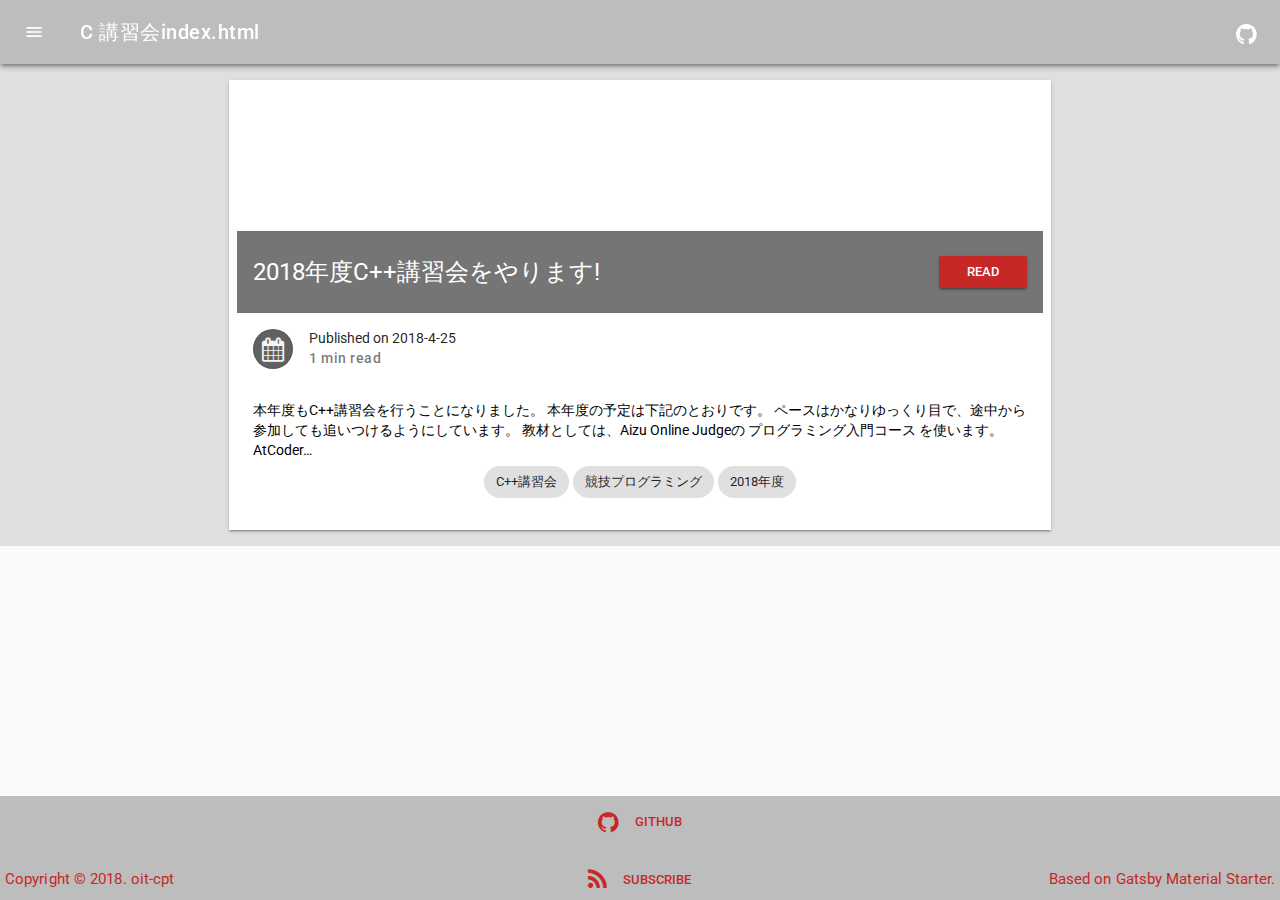
<file: categories/c-講習会/index.html>
<!DOCTYPE html><html lang="en"><head><meta charSet="utf-8"/><meta name="viewport" content="width=device-width, initial-scale=1.0"/><link rel="preload" href="/component---src-layouts-index-jsx-073c49c95437ee16cb5b.js" as="script"/><link rel="preload" href="/component---src-templates-category-jsx-648cc4f90143069a8c0a.js" as="script"/><link rel="preload" href="/path---categories-c-講習会-10ca9db86bcb44c65527.js" as="script"/><link rel="preload" href="/app-9ab939cbde12b0519ee4.js" as="script"/><link rel="preload" href="/commons-d4a40a1694c56702dc8d.js" as="script"/><title data-react-helmet="true">Posts in category &quot;C++講習会&quot; | oit-cpt official site</title><link data-react-helmet="true" rel="canonical" href="https://oit-cpt.github.io/categories/C++講習会"/><meta data-react-helmet="true" name="description" content="このサイトは大阪工業大学 競技プログラミングチーム (oit-cpt) の公式サイトです！"/><style type="text/css">
    .anchor {
      float: left;
      padding-right: 4px;
      margin-left: -20px;
    }
    h1 .anchor svg,
    h2 .anchor svg,
    h3 .anchor svg,
    h4 .anchor svg,
    h5 .anchor svg,
    h6 .anchor svg {
      visibility: hidden;
    }
    h1:hover .anchor svg,
    h2:hover .anchor svg,
    h3:hover .anchor svg,
    h4:hover .anchor svg,
    h5:hover .anchor svg,
    h6:hover .anchor svg,
    h1 .anchor:focus svg,
    h2 .anchor:focus svg,
    h3 .anchor:focus svg,
    h4 .anchor:focus svg,
    h5 .anchor:focus svg,
    h6 .anchor:focus svg {
      visibility: visible;
    }
  </style><script>
    document.addEventListener("DOMContentLoaded", function(event) {
      var hash = window.decodeURI(location.hash.replace('#', ''))
      if (hash !== '') {
        var element = document.getElementById(hash)
        if (element) {
          var offset = element.offsetTop
          // Wait for the browser to finish rendering before scrolling.
          setTimeout((function() {
            window.scrollTo(0, offset - 0)
          }), 0)
        }
      }
    })
  </script><link rel="sitemap" type="application/xml" href="/sitemap.xml"/><link rel="manifest" href="/logos/manifest.json"/><meta name="theme-color" content="#c62828"/><link rel="alternate" type="application/rss+xml" href="/rss.xml"/><link rel="shortcut icon" href="[data-uri]"/><style id="gatsby-inlined-css">@import url(https://fonts.googleapis.com/css?family=Roboto:400,500,700|Material+Icons);/*!
 *  Font Awesome 4.7.0 by @davegandy - http://fontawesome.io - @fontawesome
 *  License - http://fontawesome.io/license (Font: SIL OFL 1.1, CSS: MIT License)
 */@font-face{font-family:FontAwesome;src:url(/static/fontawesome-webfont.674f50d2.eot);src:url(/static/fontawesome-webfont.674f50d2.eot?#iefix&v=4.7.0) format("embedded-opentype"),url(/static/fontawesome-webfont.af7ae505.woff2) format("woff2"),url(/static/fontawesome-webfont.fee66e71.woff) format("woff"),url(/static/fontawesome-webfont.b06871f2.ttf) format("truetype"),url(/static/fontawesome-webfont.912ec66d.svg#fontawesomeregular) format("svg");font-weight:400;font-style:normal}.fa{display:inline-block;font:normal normal normal 14px/1 FontAwesome;font-size:inherit;text-rendering:auto;-webkit-font-smoothing:antialiased;-moz-osx-font-smoothing:grayscale}.fa-lg{font-size:1.33333em;line-height:.75em;vertical-align:-15%}.fa-2x{font-size:2em}.fa-3x{font-size:3em}.fa-4x{font-size:4em}.fa-5x{font-size:5em}.fa-fw{width:1.28571em;text-align:center}.fa-ul{padding-left:0;margin-left:2.14286em;list-style-type:none}.fa-ul>li{position:relative}.fa-li{position:absolute;left:-2.14286em;width:2.14286em;top:.14286em;text-align:center}.fa-li.fa-lg{left:-1.85714em}.fa-border{padding:.2em .25em .15em;border:.08em solid #eee;border-radius:.1em}.fa-pull-left{float:left}.fa-pull-right{float:right}.fa.fa-pull-left{margin-right:.3em}.fa.fa-pull-right{margin-left:.3em}.pull-right{float:right}.pull-left{float:left}.fa.pull-left{margin-right:.3em}.fa.pull-right{margin-left:.3em}.fa-spin{-webkit-animation:fa-spin 2s infinite linear;animation:fa-spin 2s infinite linear}.fa-pulse{-webkit-animation:fa-spin 1s infinite steps(8);animation:fa-spin 1s infinite steps(8)}@-webkit-keyframes fa-spin{0%{-webkit-transform:rotate(0deg);transform:rotate(0deg)}to{-webkit-transform:rotate(359deg);transform:rotate(359deg)}}@keyframes fa-spin{0%{-webkit-transform:rotate(0deg);transform:rotate(0deg)}to{-webkit-transform:rotate(359deg);transform:rotate(359deg)}}.fa-rotate-90{-ms-filter:"progid:DXImageTransform.Microsoft.BasicImage(rotation=1)";-webkit-transform:rotate(90deg);-ms-transform:rotate(90deg);transform:rotate(90deg)}.fa-rotate-180{-ms-filter:"progid:DXImageTransform.Microsoft.BasicImage(rotation=2)";-webkit-transform:rotate(180deg);-ms-transform:rotate(180deg);transform:rotate(180deg)}.fa-rotate-270{-ms-filter:"progid:DXImageTransform.Microsoft.BasicImage(rotation=3)";-webkit-transform:rotate(270deg);-ms-transform:rotate(270deg);transform:rotate(270deg)}.fa-flip-horizontal{-ms-filter:"progid:DXImageTransform.Microsoft.BasicImage(rotation=0, mirror=1)";-webkit-transform:scaleX(-1);-ms-transform:scaleX(-1);transform:scaleX(-1)}.fa-flip-vertical{-ms-filter:"progid:DXImageTransform.Microsoft.BasicImage(rotation=2, mirror=1)";-webkit-transform:scaleY(-1);-ms-transform:scaleY(-1);transform:scaleY(-1)}:root .fa-flip-horizontal,:root .fa-flip-vertical,:root .fa-rotate-90,:root .fa-rotate-180,:root .fa-rotate-270{filter:none}.fa-stack{position:relative;display:inline-block;width:2em;height:2em;line-height:2em;vertical-align:middle}.fa-stack-1x,.fa-stack-2x{position:absolute;left:0;width:100%;text-align:center}.fa-stack-1x{line-height:inherit}.fa-stack-2x{font-size:2em}.fa-inverse{color:#fff}.fa-glass:before{content:"\F000"}.fa-music:before{content:"\F001"}.fa-search:before{content:"\F002"}.fa-envelope-o:before{content:"\F003"}.fa-heart:before{content:"\F004"}.fa-star:before{content:"\F005"}.fa-star-o:before{content:"\F006"}.fa-user:before{content:"\F007"}.fa-film:before{content:"\F008"}.fa-th-large:before{content:"\F009"}.fa-th:before{content:"\F00A"}.fa-th-list:before{content:"\F00B"}.fa-check:before{content:"\F00C"}.fa-close:before,.fa-remove:before,.fa-times:before{content:"\F00D"}.fa-search-plus:before{content:"\F00E"}.fa-search-minus:before{content:"\F010"}.fa-power-off:before{content:"\F011"}.fa-signal:before{content:"\F012"}.fa-cog:before,.fa-gear:before{content:"\F013"}.fa-trash-o:before{content:"\F014"}.fa-home:before{content:"\F015"}.fa-file-o:before{content:"\F016"}.fa-clock-o:before{content:"\F017"}.fa-road:before{content:"\F018"}.fa-download:before{content:"\F019"}.fa-arrow-circle-o-down:before{content:"\F01A"}.fa-arrow-circle-o-up:before{content:"\F01B"}.fa-inbox:before{content:"\F01C"}.fa-play-circle-o:before{content:"\F01D"}.fa-repeat:before,.fa-rotate-right:before{content:"\F01E"}.fa-refresh:before{content:"\F021"}.fa-list-alt:before{content:"\F022"}.fa-lock:before{content:"\F023"}.fa-flag:before{content:"\F024"}.fa-headphones:before{content:"\F025"}.fa-volume-off:before{content:"\F026"}.fa-volume-down:before{content:"\F027"}.fa-volume-up:before{content:"\F028"}.fa-qrcode:before{content:"\F029"}.fa-barcode:before{content:"\F02A"}.fa-tag:before{content:"\F02B"}.fa-tags:before{content:"\F02C"}.fa-book:before{content:"\F02D"}.fa-bookmark:before{content:"\F02E"}.fa-print:before{content:"\F02F"}.fa-camera:before{content:"\F030"}.fa-font:before{content:"\F031"}.fa-bold:before{content:"\F032"}.fa-italic:before{content:"\F033"}.fa-text-height:before{content:"\F034"}.fa-text-width:before{content:"\F035"}.fa-align-left:before{content:"\F036"}.fa-align-center:before{content:"\F037"}.fa-align-right:before{content:"\F038"}.fa-align-justify:before{content:"\F039"}.fa-list:before{content:"\F03A"}.fa-dedent:before,.fa-outdent:before{content:"\F03B"}.fa-indent:before{content:"\F03C"}.fa-video-camera:before{content:"\F03D"}.fa-image:before,.fa-photo:before,.fa-picture-o:before{content:"\F03E"}.fa-pencil:before{content:"\F040"}.fa-map-marker:before{content:"\F041"}.fa-adjust:before{content:"\F042"}.fa-tint:before{content:"\F043"}.fa-edit:before,.fa-pencil-square-o:before{content:"\F044"}.fa-share-square-o:before{content:"\F045"}.fa-check-square-o:before{content:"\F046"}.fa-arrows:before{content:"\F047"}.fa-step-backward:before{content:"\F048"}.fa-fast-backward:before{content:"\F049"}.fa-backward:before{content:"\F04A"}.fa-play:before{content:"\F04B"}.fa-pause:before{content:"\F04C"}.fa-stop:before{content:"\F04D"}.fa-forward:before{content:"\F04E"}.fa-fast-forward:before{content:"\F050"}.fa-step-forward:before{content:"\F051"}.fa-eject:before{content:"\F052"}.fa-chevron-left:before{content:"\F053"}.fa-chevron-right:before{content:"\F054"}.fa-plus-circle:before{content:"\F055"}.fa-minus-circle:before{content:"\F056"}.fa-times-circle:before{content:"\F057"}.fa-check-circle:before{content:"\F058"}.fa-question-circle:before{content:"\F059"}.fa-info-circle:before{content:"\F05A"}.fa-crosshairs:before{content:"\F05B"}.fa-times-circle-o:before{content:"\F05C"}.fa-check-circle-o:before{content:"\F05D"}.fa-ban:before{content:"\F05E"}.fa-arrow-left:before{content:"\F060"}.fa-arrow-right:before{content:"\F061"}.fa-arrow-up:before{content:"\F062"}.fa-arrow-down:before{content:"\F063"}.fa-mail-forward:before,.fa-share:before{content:"\F064"}.fa-expand:before{content:"\F065"}.fa-compress:before{content:"\F066"}.fa-plus:before{content:"\F067"}.fa-minus:before{content:"\F068"}.fa-asterisk:before{content:"\F069"}.fa-exclamation-circle:before{content:"\F06A"}.fa-gift:before{content:"\F06B"}.fa-leaf:before{content:"\F06C"}.fa-fire:before{content:"\F06D"}.fa-eye:before{content:"\F06E"}.fa-eye-slash:before{content:"\F070"}.fa-exclamation-triangle:before,.fa-warning:before{content:"\F071"}.fa-plane:before{content:"\F072"}.fa-calendar:before{content:"\F073"}.fa-random:before{content:"\F074"}.fa-comment:before{content:"\F075"}.fa-magnet:before{content:"\F076"}.fa-chevron-up:before{content:"\F077"}.fa-chevron-down:before{content:"\F078"}.fa-retweet:before{content:"\F079"}.fa-shopping-cart:before{content:"\F07A"}.fa-folder:before{content:"\F07B"}.fa-folder-open:before{content:"\F07C"}.fa-arrows-v:before{content:"\F07D"}.fa-arrows-h:before{content:"\F07E"}.fa-bar-chart-o:before,.fa-bar-chart:before{content:"\F080"}.fa-twitter-square:before{content:"\F081"}.fa-facebook-square:before{content:"\F082"}.fa-camera-retro:before{content:"\F083"}.fa-key:before{content:"\F084"}.fa-cogs:before,.fa-gears:before{content:"\F085"}.fa-comments:before{content:"\F086"}.fa-thumbs-o-up:before{content:"\F087"}.fa-thumbs-o-down:before{content:"\F088"}.fa-star-half:before{content:"\F089"}.fa-heart-o:before{content:"\F08A"}.fa-sign-out:before{content:"\F08B"}.fa-linkedin-square:before{content:"\F08C"}.fa-thumb-tack:before{content:"\F08D"}.fa-external-link:before{content:"\F08E"}.fa-sign-in:before{content:"\F090"}.fa-trophy:before{content:"\F091"}.fa-github-square:before{content:"\F092"}.fa-upload:before{content:"\F093"}.fa-lemon-o:before{content:"\F094"}.fa-phone:before{content:"\F095"}.fa-square-o:before{content:"\F096"}.fa-bookmark-o:before{content:"\F097"}.fa-phone-square:before{content:"\F098"}.fa-twitter:before{content:"\F099"}.fa-facebook-f:before,.fa-facebook:before{content:"\F09A"}.fa-github:before{content:"\F09B"}.fa-unlock:before{content:"\F09C"}.fa-credit-card:before{content:"\F09D"}.fa-feed:before,.fa-rss:before{content:"\F09E"}.fa-hdd-o:before{content:"\F0A0"}.fa-bullhorn:before{content:"\F0A1"}.fa-bell:before{content:"\F0F3"}.fa-certificate:before{content:"\F0A3"}.fa-hand-o-right:before{content:"\F0A4"}.fa-hand-o-left:before{content:"\F0A5"}.fa-hand-o-up:before{content:"\F0A6"}.fa-hand-o-down:before{content:"\F0A7"}.fa-arrow-circle-left:before{content:"\F0A8"}.fa-arrow-circle-right:before{content:"\F0A9"}.fa-arrow-circle-up:before{content:"\F0AA"}.fa-arrow-circle-down:before{content:"\F0AB"}.fa-globe:before{content:"\F0AC"}.fa-wrench:before{content:"\F0AD"}.fa-tasks:before{content:"\F0AE"}.fa-filter:before{content:"\F0B0"}.fa-briefcase:before{content:"\F0B1"}.fa-arrows-alt:before{content:"\F0B2"}.fa-group:before,.fa-users:before{content:"\F0C0"}.fa-chain:before,.fa-link:before{content:"\F0C1"}.fa-cloud:before{content:"\F0C2"}.fa-flask:before{content:"\F0C3"}.fa-cut:before,.fa-scissors:before{content:"\F0C4"}.fa-copy:before,.fa-files-o:before{content:"\F0C5"}.fa-paperclip:before{content:"\F0C6"}.fa-floppy-o:before,.fa-save:before{content:"\F0C7"}.fa-square:before{content:"\F0C8"}.fa-bars:before,.fa-navicon:before,.fa-reorder:before{content:"\F0C9"}.fa-list-ul:before{content:"\F0CA"}.fa-list-ol:before{content:"\F0CB"}.fa-strikethrough:before{content:"\F0CC"}.fa-underline:before{content:"\F0CD"}.fa-table:before{content:"\F0CE"}.fa-magic:before{content:"\F0D0"}.fa-truck:before{content:"\F0D1"}.fa-pinterest:before{content:"\F0D2"}.fa-pinterest-square:before{content:"\F0D3"}.fa-google-plus-square:before{content:"\F0D4"}.fa-google-plus:before{content:"\F0D5"}.fa-money:before{content:"\F0D6"}.fa-caret-down:before{content:"\F0D7"}.fa-caret-up:before{content:"\F0D8"}.fa-caret-left:before{content:"\F0D9"}.fa-caret-right:before{content:"\F0DA"}.fa-columns:before{content:"\F0DB"}.fa-sort:before,.fa-unsorted:before{content:"\F0DC"}.fa-sort-desc:before,.fa-sort-down:before{content:"\F0DD"}.fa-sort-asc:before,.fa-sort-up:before{content:"\F0DE"}.fa-envelope:before{content:"\F0E0"}.fa-linkedin:before{content:"\F0E1"}.fa-rotate-left:before,.fa-undo:before{content:"\F0E2"}.fa-gavel:before,.fa-legal:before{content:"\F0E3"}.fa-dashboard:before,.fa-tachometer:before{content:"\F0E4"}.fa-comment-o:before{content:"\F0E5"}.fa-comments-o:before{content:"\F0E6"}.fa-bolt:before,.fa-flash:before{content:"\F0E7"}.fa-sitemap:before{content:"\F0E8"}.fa-umbrella:before{content:"\F0E9"}.fa-clipboard:before,.fa-paste:before{content:"\F0EA"}.fa-lightbulb-o:before{content:"\F0EB"}.fa-exchange:before{content:"\F0EC"}.fa-cloud-download:before{content:"\F0ED"}.fa-cloud-upload:before{content:"\F0EE"}.fa-user-md:before{content:"\F0F0"}.fa-stethoscope:before{content:"\F0F1"}.fa-suitcase:before{content:"\F0F2"}.fa-bell-o:before{content:"\F0A2"}.fa-coffee:before{content:"\F0F4"}.fa-cutlery:before{content:"\F0F5"}.fa-file-text-o:before{content:"\F0F6"}.fa-building-o:before{content:"\F0F7"}.fa-hospital-o:before{content:"\F0F8"}.fa-ambulance:before{content:"\F0F9"}.fa-medkit:before{content:"\F0FA"}.fa-fighter-jet:before{content:"\F0FB"}.fa-beer:before{content:"\F0FC"}.fa-h-square:before{content:"\F0FD"}.fa-plus-square:before{content:"\F0FE"}.fa-angle-double-left:before{content:"\F100"}.fa-angle-double-right:before{content:"\F101"}.fa-angle-double-up:before{content:"\F102"}.fa-angle-double-down:before{content:"\F103"}.fa-angle-left:before{content:"\F104"}.fa-angle-right:before{content:"\F105"}.fa-angle-up:before{content:"\F106"}.fa-angle-down:before{content:"\F107"}.fa-desktop:before{content:"\F108"}.fa-laptop:before{content:"\F109"}.fa-tablet:before{content:"\F10A"}.fa-mobile-phone:before,.fa-mobile:before{content:"\F10B"}.fa-circle-o:before{content:"\F10C"}.fa-quote-left:before{content:"\F10D"}.fa-quote-right:before{content:"\F10E"}.fa-spinner:before{content:"\F110"}.fa-circle:before{content:"\F111"}.fa-mail-reply:before,.fa-reply:before{content:"\F112"}.fa-github-alt:before{content:"\F113"}.fa-folder-o:before{content:"\F114"}.fa-folder-open-o:before{content:"\F115"}.fa-smile-o:before{content:"\F118"}.fa-frown-o:before{content:"\F119"}.fa-meh-o:before{content:"\F11A"}.fa-gamepad:before{content:"\F11B"}.fa-keyboard-o:before{content:"\F11C"}.fa-flag-o:before{content:"\F11D"}.fa-flag-checkered:before{content:"\F11E"}.fa-terminal:before{content:"\F120"}.fa-code:before{content:"\F121"}.fa-mail-reply-all:before,.fa-reply-all:before{content:"\F122"}.fa-star-half-empty:before,.fa-star-half-full:before,.fa-star-half-o:before{content:"\F123"}.fa-location-arrow:before{content:"\F124"}.fa-crop:before{content:"\F125"}.fa-code-fork:before{content:"\F126"}.fa-chain-broken:before,.fa-unlink:before{content:"\F127"}.fa-question:before{content:"\F128"}.fa-info:before{content:"\F129"}.fa-exclamation:before{content:"\F12A"}.fa-superscript:before{content:"\F12B"}.fa-subscript:before{content:"\F12C"}.fa-eraser:before{content:"\F12D"}.fa-puzzle-piece:before{content:"\F12E"}.fa-microphone:before{content:"\F130"}.fa-microphone-slash:before{content:"\F131"}.fa-shield:before{content:"\F132"}.fa-calendar-o:before{content:"\F133"}.fa-fire-extinguisher:before{content:"\F134"}.fa-rocket:before{content:"\F135"}.fa-maxcdn:before{content:"\F136"}.fa-chevron-circle-left:before{content:"\F137"}.fa-chevron-circle-right:before{content:"\F138"}.fa-chevron-circle-up:before{content:"\F139"}.fa-chevron-circle-down:before{content:"\F13A"}.fa-html5:before{content:"\F13B"}.fa-css3:before{content:"\F13C"}.fa-anchor:before{content:"\F13D"}.fa-unlock-alt:before{content:"\F13E"}.fa-bullseye:before{content:"\F140"}.fa-ellipsis-h:before{content:"\F141"}.fa-ellipsis-v:before{content:"\F142"}.fa-rss-square:before{content:"\F143"}.fa-play-circle:before{content:"\F144"}.fa-ticket:before{content:"\F145"}.fa-minus-square:before{content:"\F146"}.fa-minus-square-o:before{content:"\F147"}.fa-level-up:before{content:"\F148"}.fa-level-down:before{content:"\F149"}.fa-check-square:before{content:"\F14A"}.fa-pencil-square:before{content:"\F14B"}.fa-external-link-square:before{content:"\F14C"}.fa-share-square:before{content:"\F14D"}.fa-compass:before{content:"\F14E"}.fa-caret-square-o-down:before,.fa-toggle-down:before{content:"\F150"}.fa-caret-square-o-up:before,.fa-toggle-up:before{content:"\F151"}.fa-caret-square-o-right:before,.fa-toggle-right:before{content:"\F152"}.fa-eur:before,.fa-euro:before{content:"\F153"}.fa-gbp:before{content:"\F154"}.fa-dollar:before,.fa-usd:before{content:"\F155"}.fa-inr:before,.fa-rupee:before{content:"\F156"}.fa-cny:before,.fa-jpy:before,.fa-rmb:before,.fa-yen:before{content:"\F157"}.fa-rouble:before,.fa-rub:before,.fa-ruble:before{content:"\F158"}.fa-krw:before,.fa-won:before{content:"\F159"}.fa-bitcoin:before,.fa-btc:before{content:"\F15A"}.fa-file:before{content:"\F15B"}.fa-file-text:before{content:"\F15C"}.fa-sort-alpha-asc:before{content:"\F15D"}.fa-sort-alpha-desc:before{content:"\F15E"}.fa-sort-amount-asc:before{content:"\F160"}.fa-sort-amount-desc:before{content:"\F161"}.fa-sort-numeric-asc:before{content:"\F162"}.fa-sort-numeric-desc:before{content:"\F163"}.fa-thumbs-up:before{content:"\F164"}.fa-thumbs-down:before{content:"\F165"}.fa-youtube-square:before{content:"\F166"}.fa-youtube:before{content:"\F167"}.fa-xing:before{content:"\F168"}.fa-xing-square:before{content:"\F169"}.fa-youtube-play:before{content:"\F16A"}.fa-dropbox:before{content:"\F16B"}.fa-stack-overflow:before{content:"\F16C"}.fa-instagram:before{content:"\F16D"}.fa-flickr:before{content:"\F16E"}.fa-adn:before{content:"\F170"}.fa-bitbucket:before{content:"\F171"}.fa-bitbucket-square:before{content:"\F172"}.fa-tumblr:before{content:"\F173"}.fa-tumblr-square:before{content:"\F174"}.fa-long-arrow-down:before{content:"\F175"}.fa-long-arrow-up:before{content:"\F176"}.fa-long-arrow-left:before{content:"\F177"}.fa-long-arrow-right:before{content:"\F178"}.fa-apple:before{content:"\F179"}.fa-windows:before{content:"\F17A"}.fa-android:before{content:"\F17B"}.fa-linux:before{content:"\F17C"}.fa-dribbble:before{content:"\F17D"}.fa-skype:before{content:"\F17E"}.fa-foursquare:before{content:"\F180"}.fa-trello:before{content:"\F181"}.fa-female:before{content:"\F182"}.fa-male:before{content:"\F183"}.fa-gittip:before,.fa-gratipay:before{content:"\F184"}.fa-sun-o:before{content:"\F185"}.fa-moon-o:before{content:"\F186"}.fa-archive:before{content:"\F187"}.fa-bug:before{content:"\F188"}.fa-vk:before{content:"\F189"}.fa-weibo:before{content:"\F18A"}.fa-renren:before{content:"\F18B"}.fa-pagelines:before{content:"\F18C"}.fa-stack-exchange:before{content:"\F18D"}.fa-arrow-circle-o-right:before{content:"\F18E"}.fa-arrow-circle-o-left:before{content:"\F190"}.fa-caret-square-o-left:before,.fa-toggle-left:before{content:"\F191"}.fa-dot-circle-o:before{content:"\F192"}.fa-wheelchair:before{content:"\F193"}.fa-vimeo-square:before{content:"\F194"}.fa-try:before,.fa-turkish-lira:before{content:"\F195"}.fa-plus-square-o:before{content:"\F196"}.fa-space-shuttle:before{content:"\F197"}.fa-slack:before{content:"\F198"}.fa-envelope-square:before{content:"\F199"}.fa-wordpress:before{content:"\F19A"}.fa-openid:before{content:"\F19B"}.fa-bank:before,.fa-institution:before,.fa-university:before{content:"\F19C"}.fa-graduation-cap:before,.fa-mortar-board:before{content:"\F19D"}.fa-yahoo:before{content:"\F19E"}.fa-google:before{content:"\F1A0"}.fa-reddit:before{content:"\F1A1"}.fa-reddit-square:before{content:"\F1A2"}.fa-stumbleupon-circle:before{content:"\F1A3"}.fa-stumbleupon:before{content:"\F1A4"}.fa-delicious:before{content:"\F1A5"}.fa-digg:before{content:"\F1A6"}.fa-pied-piper-pp:before{content:"\F1A7"}.fa-pied-piper-alt:before{content:"\F1A8"}.fa-drupal:before{content:"\F1A9"}.fa-joomla:before{content:"\F1AA"}.fa-language:before{content:"\F1AB"}.fa-fax:before{content:"\F1AC"}.fa-building:before{content:"\F1AD"}.fa-child:before{content:"\F1AE"}.fa-paw:before{content:"\F1B0"}.fa-spoon:before{content:"\F1B1"}.fa-cube:before{content:"\F1B2"}.fa-cubes:before{content:"\F1B3"}.fa-behance:before{content:"\F1B4"}.fa-behance-square:before{content:"\F1B5"}.fa-steam:before{content:"\F1B6"}.fa-steam-square:before{content:"\F1B7"}.fa-recycle:before{content:"\F1B8"}.fa-automobile:before,.fa-car:before{content:"\F1B9"}.fa-cab:before,.fa-taxi:before{content:"\F1BA"}.fa-tree:before{content:"\F1BB"}.fa-spotify:before{content:"\F1BC"}.fa-deviantart:before{content:"\F1BD"}.fa-soundcloud:before{content:"\F1BE"}.fa-database:before{content:"\F1C0"}.fa-file-pdf-o:before{content:"\F1C1"}.fa-file-word-o:before{content:"\F1C2"}.fa-file-excel-o:before{content:"\F1C3"}.fa-file-powerpoint-o:before{content:"\F1C4"}.fa-file-image-o:before,.fa-file-photo-o:before,.fa-file-picture-o:before{content:"\F1C5"}.fa-file-archive-o:before,.fa-file-zip-o:before{content:"\F1C6"}.fa-file-audio-o:before,.fa-file-sound-o:before{content:"\F1C7"}.fa-file-movie-o:before,.fa-file-video-o:before{content:"\F1C8"}.fa-file-code-o:before{content:"\F1C9"}.fa-vine:before{content:"\F1CA"}.fa-codepen:before{content:"\F1CB"}.fa-jsfiddle:before{content:"\F1CC"}.fa-life-bouy:before,.fa-life-buoy:before,.fa-life-ring:before,.fa-life-saver:before,.fa-support:before{content:"\F1CD"}.fa-circle-o-notch:before{content:"\F1CE"}.fa-ra:before,.fa-rebel:before,.fa-resistance:before{content:"\F1D0"}.fa-empire:before,.fa-ge:before{content:"\F1D1"}.fa-git-square:before{content:"\F1D2"}.fa-git:before{content:"\F1D3"}.fa-hacker-news:before,.fa-y-combinator-square:before,.fa-yc-square:before{content:"\F1D4"}.fa-tencent-weibo:before{content:"\F1D5"}.fa-qq:before{content:"\F1D6"}.fa-wechat:before,.fa-weixin:before{content:"\F1D7"}.fa-paper-plane:before,.fa-send:before{content:"\F1D8"}.fa-paper-plane-o:before,.fa-send-o:before{content:"\F1D9"}.fa-history:before{content:"\F1DA"}.fa-circle-thin:before{content:"\F1DB"}.fa-header:before{content:"\F1DC"}.fa-paragraph:before{content:"\F1DD"}.fa-sliders:before{content:"\F1DE"}.fa-share-alt:before{content:"\F1E0"}.fa-share-alt-square:before{content:"\F1E1"}.fa-bomb:before{content:"\F1E2"}.fa-futbol-o:before,.fa-soccer-ball-o:before{content:"\F1E3"}.fa-tty:before{content:"\F1E4"}.fa-binoculars:before{content:"\F1E5"}.fa-plug:before{content:"\F1E6"}.fa-slideshare:before{content:"\F1E7"}.fa-twitch:before{content:"\F1E8"}.fa-yelp:before{content:"\F1E9"}.fa-newspaper-o:before{content:"\F1EA"}.fa-wifi:before{content:"\F1EB"}.fa-calculator:before{content:"\F1EC"}.fa-paypal:before{content:"\F1ED"}.fa-google-wallet:before{content:"\F1EE"}.fa-cc-visa:before{content:"\F1F0"}.fa-cc-mastercard:before{content:"\F1F1"}.fa-cc-discover:before{content:"\F1F2"}.fa-cc-amex:before{content:"\F1F3"}.fa-cc-paypal:before{content:"\F1F4"}.fa-cc-stripe:before{content:"\F1F5"}.fa-bell-slash:before{content:"\F1F6"}.fa-bell-slash-o:before{content:"\F1F7"}.fa-trash:before{content:"\F1F8"}.fa-copyright:before{content:"\F1F9"}.fa-at:before{content:"\F1FA"}.fa-eyedropper:before{content:"\F1FB"}.fa-paint-brush:before{content:"\F1FC"}.fa-birthday-cake:before{content:"\F1FD"}.fa-area-chart:before{content:"\F1FE"}.fa-pie-chart:before{content:"\F200"}.fa-line-chart:before{content:"\F201"}.fa-lastfm:before{content:"\F202"}.fa-lastfm-square:before{content:"\F203"}.fa-toggle-off:before{content:"\F204"}.fa-toggle-on:before{content:"\F205"}.fa-bicycle:before{content:"\F206"}.fa-bus:before{content:"\F207"}.fa-ioxhost:before{content:"\F208"}.fa-angellist:before{content:"\F209"}.fa-cc:before{content:"\F20A"}.fa-ils:before,.fa-shekel:before,.fa-sheqel:before{content:"\F20B"}.fa-meanpath:before{content:"\F20C"}.fa-buysellads:before{content:"\F20D"}.fa-connectdevelop:before{content:"\F20E"}.fa-dashcube:before{content:"\F210"}.fa-forumbee:before{content:"\F211"}.fa-leanpub:before{content:"\F212"}.fa-sellsy:before{content:"\F213"}.fa-shirtsinbulk:before{content:"\F214"}.fa-simplybuilt:before{content:"\F215"}.fa-skyatlas:before{content:"\F216"}.fa-cart-plus:before{content:"\F217"}.fa-cart-arrow-down:before{content:"\F218"}.fa-diamond:before{content:"\F219"}.fa-ship:before{content:"\F21A"}.fa-user-secret:before{content:"\F21B"}.fa-motorcycle:before{content:"\F21C"}.fa-street-view:before{content:"\F21D"}.fa-heartbeat:before{content:"\F21E"}.fa-venus:before{content:"\F221"}.fa-mars:before{content:"\F222"}.fa-mercury:before{content:"\F223"}.fa-intersex:before,.fa-transgender:before{content:"\F224"}.fa-transgender-alt:before{content:"\F225"}.fa-venus-double:before{content:"\F226"}.fa-mars-double:before{content:"\F227"}.fa-venus-mars:before{content:"\F228"}.fa-mars-stroke:before{content:"\F229"}.fa-mars-stroke-v:before{content:"\F22A"}.fa-mars-stroke-h:before{content:"\F22B"}.fa-neuter:before{content:"\F22C"}.fa-genderless:before{content:"\F22D"}.fa-facebook-official:before{content:"\F230"}.fa-pinterest-p:before{content:"\F231"}.fa-whatsapp:before{content:"\F232"}.fa-server:before{content:"\F233"}.fa-user-plus:before{content:"\F234"}.fa-user-times:before{content:"\F235"}.fa-bed:before,.fa-hotel:before{content:"\F236"}.fa-viacoin:before{content:"\F237"}.fa-train:before{content:"\F238"}.fa-subway:before{content:"\F239"}.fa-medium:before{content:"\F23A"}.fa-y-combinator:before,.fa-yc:before{content:"\F23B"}.fa-optin-monster:before{content:"\F23C"}.fa-opencart:before{content:"\F23D"}.fa-expeditedssl:before{content:"\F23E"}.fa-battery-4:before,.fa-battery-full:before,.fa-battery:before{content:"\F240"}.fa-battery-3:before,.fa-battery-three-quarters:before{content:"\F241"}.fa-battery-2:before,.fa-battery-half:before{content:"\F242"}.fa-battery-1:before,.fa-battery-quarter:before{content:"\F243"}.fa-battery-0:before,.fa-battery-empty:before{content:"\F244"}.fa-mouse-pointer:before{content:"\F245"}.fa-i-cursor:before{content:"\F246"}.fa-object-group:before{content:"\F247"}.fa-object-ungroup:before{content:"\F248"}.fa-sticky-note:before{content:"\F249"}.fa-sticky-note-o:before{content:"\F24A"}.fa-cc-jcb:before{content:"\F24B"}.fa-cc-diners-club:before{content:"\F24C"}.fa-clone:before{content:"\F24D"}.fa-balance-scale:before{content:"\F24E"}.fa-hourglass-o:before{content:"\F250"}.fa-hourglass-1:before,.fa-hourglass-start:before{content:"\F251"}.fa-hourglass-2:before,.fa-hourglass-half:before{content:"\F252"}.fa-hourglass-3:before,.fa-hourglass-end:before{content:"\F253"}.fa-hourglass:before{content:"\F254"}.fa-hand-grab-o:before,.fa-hand-rock-o:before{content:"\F255"}.fa-hand-paper-o:before,.fa-hand-stop-o:before{content:"\F256"}.fa-hand-scissors-o:before{content:"\F257"}.fa-hand-lizard-o:before{content:"\F258"}.fa-hand-spock-o:before{content:"\F259"}.fa-hand-pointer-o:before{content:"\F25A"}.fa-hand-peace-o:before{content:"\F25B"}.fa-trademark:before{content:"\F25C"}.fa-registered:before{content:"\F25D"}.fa-creative-commons:before{content:"\F25E"}.fa-gg:before{content:"\F260"}.fa-gg-circle:before{content:"\F261"}.fa-tripadvisor:before{content:"\F262"}.fa-odnoklassniki:before{content:"\F263"}.fa-odnoklassniki-square:before{content:"\F264"}.fa-get-pocket:before{content:"\F265"}.fa-wikipedia-w:before{content:"\F266"}.fa-safari:before{content:"\F267"}.fa-chrome:before{content:"\F268"}.fa-firefox:before{content:"\F269"}.fa-opera:before{content:"\F26A"}.fa-internet-explorer:before{content:"\F26B"}.fa-television:before,.fa-tv:before{content:"\F26C"}.fa-contao:before{content:"\F26D"}.fa-500px:before{content:"\F26E"}.fa-amazon:before{content:"\F270"}.fa-calendar-plus-o:before{content:"\F271"}.fa-calendar-minus-o:before{content:"\F272"}.fa-calendar-times-o:before{content:"\F273"}.fa-calendar-check-o:before{content:"\F274"}.fa-industry:before{content:"\F275"}.fa-map-pin:before{content:"\F276"}.fa-map-signs:before{content:"\F277"}.fa-map-o:before{content:"\F278"}.fa-map:before{content:"\F279"}.fa-commenting:before{content:"\F27A"}.fa-commenting-o:before{content:"\F27B"}.fa-houzz:before{content:"\F27C"}.fa-vimeo:before{content:"\F27D"}.fa-black-tie:before{content:"\F27E"}.fa-fonticons:before{content:"\F280"}.fa-reddit-alien:before{content:"\F281"}.fa-edge:before{content:"\F282"}.fa-credit-card-alt:before{content:"\F283"}.fa-codiepie:before{content:"\F284"}.fa-modx:before{content:"\F285"}.fa-fort-awesome:before{content:"\F286"}.fa-usb:before{content:"\F287"}.fa-product-hunt:before{content:"\F288"}.fa-mixcloud:before{content:"\F289"}.fa-scribd:before{content:"\F28A"}.fa-pause-circle:before{content:"\F28B"}.fa-pause-circle-o:before{content:"\F28C"}.fa-stop-circle:before{content:"\F28D"}.fa-stop-circle-o:before{content:"\F28E"}.fa-shopping-bag:before{content:"\F290"}.fa-shopping-basket:before{content:"\F291"}.fa-hashtag:before{content:"\F292"}.fa-bluetooth:before{content:"\F293"}.fa-bluetooth-b:before{content:"\F294"}.fa-percent:before{content:"\F295"}.fa-gitlab:before{content:"\F296"}.fa-wpbeginner:before{content:"\F297"}.fa-wpforms:before{content:"\F298"}.fa-envira:before{content:"\F299"}.fa-universal-access:before{content:"\F29A"}.fa-wheelchair-alt:before{content:"\F29B"}.fa-question-circle-o:before{content:"\F29C"}.fa-blind:before{content:"\F29D"}.fa-audio-description:before{content:"\F29E"}.fa-volume-control-phone:before{content:"\F2A0"}.fa-braille:before{content:"\F2A1"}.fa-assistive-listening-systems:before{content:"\F2A2"}.fa-american-sign-language-interpreting:before,.fa-asl-interpreting:before{content:"\F2A3"}.fa-deaf:before,.fa-deafness:before,.fa-hard-of-hearing:before{content:"\F2A4"}.fa-glide:before{content:"\F2A5"}.fa-glide-g:before{content:"\F2A6"}.fa-sign-language:before,.fa-signing:before{content:"\F2A7"}.fa-low-vision:before{content:"\F2A8"}.fa-viadeo:before{content:"\F2A9"}.fa-viadeo-square:before{content:"\F2AA"}.fa-snapchat:before{content:"\F2AB"}.fa-snapchat-ghost:before{content:"\F2AC"}.fa-snapchat-square:before{content:"\F2AD"}.fa-pied-piper:before{content:"\F2AE"}.fa-first-order:before{content:"\F2B0"}.fa-yoast:before{content:"\F2B1"}.fa-themeisle:before{content:"\F2B2"}.fa-google-plus-circle:before,.fa-google-plus-official:before{content:"\F2B3"}.fa-fa:before,.fa-font-awesome:before{content:"\F2B4"}.fa-handshake-o:before{content:"\F2B5"}.fa-envelope-open:before{content:"\F2B6"}.fa-envelope-open-o:before{content:"\F2B7"}.fa-linode:before{content:"\F2B8"}.fa-address-book:before{content:"\F2B9"}.fa-address-book-o:before{content:"\F2BA"}.fa-address-card:before,.fa-vcard:before{content:"\F2BB"}.fa-address-card-o:before,.fa-vcard-o:before{content:"\F2BC"}.fa-user-circle:before{content:"\F2BD"}.fa-user-circle-o:before{content:"\F2BE"}.fa-user-o:before{content:"\F2C0"}.fa-id-badge:before{content:"\F2C1"}.fa-drivers-license:before,.fa-id-card:before{content:"\F2C2"}.fa-drivers-license-o:before,.fa-id-card-o:before{content:"\F2C3"}.fa-quora:before{content:"\F2C4"}.fa-free-code-camp:before{content:"\F2C5"}.fa-telegram:before{content:"\F2C6"}.fa-thermometer-4:before,.fa-thermometer-full:before,.fa-thermometer:before{content:"\F2C7"}.fa-thermometer-3:before,.fa-thermometer-three-quarters:before{content:"\F2C8"}.fa-thermometer-2:before,.fa-thermometer-half:before{content:"\F2C9"}.fa-thermometer-1:before,.fa-thermometer-quarter:before{content:"\F2CA"}.fa-thermometer-0:before,.fa-thermometer-empty:before{content:"\F2CB"}.fa-shower:before{content:"\F2CC"}.fa-bath:before,.fa-bathtub:before,.fa-s15:before{content:"\F2CD"}.fa-podcast:before{content:"\F2CE"}.fa-window-maximize:before{content:"\F2D0"}.fa-window-minimize:before{content:"\F2D1"}.fa-window-restore:before{content:"\F2D2"}.fa-times-rectangle:before,.fa-window-close:before{content:"\F2D3"}.fa-times-rectangle-o:before,.fa-window-close-o:before{content:"\F2D4"}.fa-bandcamp:before{content:"\F2D5"}.fa-grav:before{content:"\F2D6"}.fa-etsy:before{content:"\F2D7"}.fa-imdb:before{content:"\F2D8"}.fa-ravelry:before{content:"\F2D9"}.fa-eercast:before{content:"\F2DA"}.fa-microchip:before{content:"\F2DB"}.fa-snowflake-o:before{content:"\F2DC"}.fa-superpowers:before{content:"\F2DD"}.fa-wpexplorer:before{content:"\F2DE"}.fa-meetup:before{content:"\F2E0"}.sr-only{position:absolute;width:1px;height:1px;padding:0;margin:-1px;overflow:hidden;clip:rect(0,0,0,0);border:0}.sr-only-focusable:active,.sr-only-focusable:focus{position:static;width:auto;height:auto;margin:0;overflow:visible;clip:auto}.user-links{display:flex;flex-wrap:wrap;justify-content:center;align-items:center;max-width:100%}.toolbar-actions{height:100%;display:flex;flex:1 1 auto;justify-content:flex-end;align-items:center}@media (max-width:639px){.toolbar-actions .userlinks-container{display:none}}.darker-background,.main-container{background-color:#e0e0e0}a:link{color:#c62828;text-decoration:none}.footer{justify-content:center;align-content:center;background-color:#bdbdbd;padding:10px 5px 5px}.footer .notice-container{display:flex;align-content:center;align-items:center;margin-top:25px}.footer .notice-container .copyright{display:flex;flex:1;justify-content:flex-start}@media (max-width:639px){.footer .notice-container .copyright{justify-content:center}}.footer .notice-container .rss{display:flex;flex:1;justify-content:center}@media (max-width:639px){.footer .notice-container .rss{display:none}}.footer .notice-container .based-on{display:flex;flex:1;justify-content:flex-end}@media (max-width:639px){.footer .notice-container .based-on{display:none}}.footer .notice-container h4{color:#c62828;text-align:center;margin:0}.footer-fixed{position:fixed;left:0;bottom:0;right:0;z-index:15}.main-content{display:flex;flex-direction:column}.main-content .main-container{display:flex;min-height:100%;flex-direction:column;flex:1}.main-content .main-container .main-content{flex:1}*{box-sizing:border-box}html{height:100%}body{margin:0}.md-display-4{letter-spacing:-.1px}.md-display-3{letter-spacing:-.05px}.md-display-1,.md-display-2,.md-headline,h1,h2{letter-spacing:0}.md-title,h3{letter-spacing:.5px}.md-body-1,.md-body-2,.md-subheading-1,.md-subheading-2,h4,h5,h6,p{letter-spacing:.1px}.md-caption,caption{letter-spacing:.2px}.md-body-1,.md-body-2,.md-caption,.md-display-1,.md-display-2,.md-display-3,.md-display-4,.md-headline,.md-subheading-1,.md-subheading-2,.md-title,caption,h1,h2,h3,h4,h5,h6,p{margin:0}.md-display-1,.md-display-2,.md-display-3,.md-display-4,.md-headline,.md-title,h1,h2,h3{margin-bottom:14px}.md-body-1,.md-body-2,.md-caption,.md-subheading-1,.md-subheading-2,caption,h4,h5,h6,p{margin-bottom:10px}.md-display-3,.md-display-4,.md-title,h3{white-space:nowrap}.md-body-1,.md-caption,.md-display-1,.md-display-2,.md-display-3,.md-headline,.md-subheading-1,.md-subheading-2,caption,h1,h2,h4,h5,p{font-weight:400}.md-body-2,.md-title,h3,h6{font-weight:500}.md-display-4{font-size:112px;font-weight:300;line-height:128px}.md-display-3{font-size:56px;line-height:84px}.md-display-2{font-size:45px;line-height:48px}.md-display-1,h1{font-size:34px;line-height:40px}.md-headline,h2{font-size:24px;line-height:32px}.md-title,h3{font-size:20px}.md-subheading-2,.md-title,h3,h4{line-height:28px}.md-subheading-1,h5{line-height:24px}.md-body-1,p{line-height:20px}.md-body-2,h6{line-height:24px}.md-caption,caption{font-size:12px}.md-picker-control,.md-text-left{text-align:left}.md-calendar-date,.md-text-center{text-align:center}.md-text-right{text-align:right}.md-text-justify{text-align:justify}.md-text-capitalize{text-transform:capitalize}.md-text-lowercalse{text-transform:lowercase}.md-text-uppercase{text-transform:uppercase}.md-text-nowrap{white-space:nowrap}.md-text-no-select{user-select:none}.md-font-light{font-weight:300}.md-font-regular{font-weight:400}.md-btn .md-icon-text,.md-clock-time-value,.md-font-medium{font-weight:500}.md-font-semibold{font-weight:600}.md-font-bold{font-weight:700}.md-transition--sharp{transition-timing-function:cubic-bezier(.4,0,.6,1)}.md-transition--standard{transition-timing-function:cubic-bezier(.4,0,.2,1)}.md-drop-down-leave.md-drop-down-leave-active,.md-transition--acceleration{transition-timing-function:cubic-bezier(.4,0,1,1)}.md-drop-down-enter.md-drop-down-enter-active,.md-transition--decceleration,.md-transition--deceleration{transition-timing-function:cubic-bezier(0,0,.2,1)}.md-calendar-date,.md-inline-block{display:inline-block;vertical-align:bottom}.md-full-width{width:100%}.md-block-centered,.md-bottom-nav .md-icon,.md-text-container{display:block;margin-left:auto;margin-right:auto}.md-cell--right,.md-collapser--card,.md-divider--expand-from-right:after,.md-grid.md-grid--no-spacing>.md-cell.md-cell--right{margin-left:auto}.md-expansion-panel-list,.md-list,.md-list-unstyled,.md-tabs{list-style:none;margin:0;padding-left:0}.md-media embed,.md-media iframe,.md-media img,.md-media object,.md-media svg,.md-media video{bottom:0;height:100%;left:0;position:absolute;right:0;top:0;width:100%}.darker-background,.main-container{background-color:#e0e0e0}a:link{color:#c62828;text-decoration:none}@media screen and (min-width:320px){.md-subheading-1,.md-subheading-2{font-size:16px}.md-body-1,.md-body-2{font-size:14px}h4,h5{font-size:16px}h6,p{font-size:14px}}@media screen and (min-width:1025px){.md-subheading-1,.md-subheading-2{font-size:15px}.md-body-1,.md-body-2{font-size:13px}h4,h5{font-size:15px}h6,p{font-size:13px}}*,:after,:before{box-sizing:border-box;-webkit-tap-highlight-color:transparent;transition-timing-function:cubic-bezier(.4,0,.2,1)}html{background:#fafafa;font-size:14px;min-width:100%}body{font-family:Roboto,sans-serif;-moz-osx-font-smoothing:grayscale;-webkit-font-smoothing:antialiased;font-weight:400;line-height:1.42857;text-rendering:optimizeLegibility}.md-body-1,.md-body-2,.md-headline,.md-subheading-1,.md-subheading-2,.md-title,h2,h3,h4,h5,h6,p{color:rgba(0,0,0,.87)}.md-caption,.md-display-1,.md-display-2,.md-display-3,.md-display-4,caption,h1{color:rgba(0,0,0,.54)}button,h1,h2,h3,h4,h5,h6,html,input,p,textarea{font-family:Roboto,sans-serif}.md-text-container{max-width:640px;width:100%}.md-text-container.md-text-container.md-cell{margin-left:auto;margin-right:auto}.md-fake-btn{background:transparent;position:relative}.md-fake-btn--no-outline{outline-style:none}.md-no-scroll.md-no-scroll{overflow:hidden;position:fixed}.md-pointer--hover:hover{cursor:pointer}.md-pointer--none{pointer-events:none}.md-content-jump{left:-1000px;position:absolute;top:-1000px}.md-content-jump:active,.md-content-jump:focus{left:0;top:0}.md-grid{align-items:stretch;display:flex;flex-flow:row wrap;margin:0 auto}.md-grid.md-grid--no-spacing{padding:0}.md-grid.md-grid--no-spacing>.md-cell{margin:0}.md-grid--stacked{flex-direction:column}.md-cell--top{align-self:flex-start}.md-cell--middle{align-self:center}.md-cell--center{margin-left:auto;margin-right:auto}.md-cell--bottom{align-self:flex-end}.md-cell--stretch{align-self:stretch}@media (max-width:599px){.md-grid{padding:8px}.md-cell{width:calc(100% - 16px);margin:8px}.md-grid.md-grid--no-spacing>.md-cell{width:100%}.md-cell--phone-hidden{display:none!important}.md-cell--order-1,.md-cell--order-1-phone.md-cell--order-1-phone{order:1}.md-cell--order-2,.md-cell--order-2-phone.md-cell--order-2-phone{order:2}.md-cell--order-3,.md-cell--order-3-phone.md-cell--order-3-phone{order:3}.md-cell--order-4,.md-cell--order-4-phone.md-cell--order-4-phone{order:4}.md-cell--order-5,.md-cell--order-5-phone.md-cell--order-5-phone{order:5}.md-cell--order-6,.md-cell--order-6-phone.md-cell--order-6-phone{order:6}.md-cell--order-7,.md-cell--order-7-phone.md-cell--order-7-phone{order:7}.md-cell--order-8,.md-cell--order-8-phone.md-cell--order-8-phone{order:8}.md-cell--order-9,.md-cell--order-9-phone.md-cell--order-9-phone{order:9}.md-cell--order-10,.md-cell--order-10-phone.md-cell--order-10-phone{order:10}.md-cell--order-11,.md-cell--order-11-phone.md-cell--order-11-phone{order:11}.md-cell--order-12,.md-cell--order-12-phone.md-cell--order-12-phone{order:12}.md-cell--1,.md-cell--1-phone.md-cell--1-phone{width:calc(25% - 16px)}.md-grid.md-grid--no-spacing>.md-cell--1,.md-grid.md-grid--no-spacing>.md-cell--1-phone.md-cell--1-phone{width:25%}.md-cell--2,.md-cell--2-phone.md-cell--2-phone{width:calc(50% - 16px)}.md-grid.md-grid--no-spacing>.md-cell--2,.md-grid.md-grid--no-spacing>.md-cell--2-phone.md-cell--2-phone{width:50%}.md-cell--3,.md-cell--3-phone.md-cell--3-phone{width:calc(75% - 16px)}.md-grid.md-grid--no-spacing>.md-cell--3,.md-grid.md-grid--no-spacing>.md-cell--3-phone.md-cell--3-phone{width:75%}.md-cell--4,.md-cell--4-phone.md-cell--4-phone{width:calc(100% - 16px)}.md-grid.md-grid--no-spacing>.md-cell--4,.md-grid.md-grid--no-spacing>.md-cell--4-phone.md-cell--4-phone{width:100%}.md-cell--5,.md-cell--5-phone.md-cell--5-phone{width:calc(100% - 16px)}.md-grid.md-grid--no-spacing>.md-cell--5,.md-grid.md-grid--no-spacing>.md-cell--5-phone.md-cell--5-phone{width:100%}.md-cell--6,.md-cell--6-phone.md-cell--6-phone{width:calc(100% - 16px)}.md-grid.md-grid--no-spacing>.md-cell--6,.md-grid.md-grid--no-spacing>.md-cell--6-phone.md-cell--6-phone{width:100%}.md-cell--7,.md-cell--7-phone.md-cell--7-phone{width:calc(100% - 16px)}.md-grid.md-grid--no-spacing>.md-cell--7,.md-grid.md-grid--no-spacing>.md-cell--7-phone.md-cell--7-phone{width:100%}.md-cell--8,.md-cell--8-phone.md-cell--8-phone{width:calc(100% - 16px)}.md-grid.md-grid--no-spacing>.md-cell--8,.md-grid.md-grid--no-spacing>.md-cell--8-phone.md-cell--8-phone{width:100%}.md-cell--9,.md-cell--9-phone.md-cell--9-phone{width:calc(100% - 16px)}.md-grid.md-grid--no-spacing>.md-cell--9,.md-grid.md-grid--no-spacing>.md-cell--9-phone.md-cell--9-phone{width:100%}.md-cell--10,.md-cell--10-phone.md-cell--10-phone{width:calc(100% - 16px)}.md-grid.md-grid--no-spacing>.md-cell--10,.md-grid.md-grid--no-spacing>.md-cell--10-phone.md-cell--10-phone{width:100%}.md-cell--11,.md-cell--11-phone.md-cell--11-phone{width:calc(100% - 16px)}.md-grid.md-grid--no-spacing>.md-cell--11,.md-grid.md-grid--no-spacing>.md-cell--11-phone.md-cell--11-phone{width:100%}.md-cell--12,.md-cell--12-phone.md-cell--12-phone{width:calc(100% - 16px)}.md-grid.md-grid--no-spacing>.md-cell--12,.md-grid.md-grid--no-spacing>.md-cell--12-phone.md-cell--12-phone{width:100%}.md-cell--1-offset,.md-cell--1-phone-offset.md-cell--1-phone-offset{margin-left:calc(25% + 8px)}.md-grid--no-spacing>.md-cell--1-offset,.md-grid--no-spacing>.md-cell--1-phone-offset.md-cell--1-phone-offset{margin-left:25%}.md-cell--2-offset,.md-cell--2-phone-offset.md-cell--2-phone-offset{margin-left:calc(50% + 8px)}.md-grid--no-spacing>.md-cell--2-offset,.md-grid--no-spacing>.md-cell--2-phone-offset.md-cell--2-phone-offset{margin-left:50%}.md-cell--3-offset,.md-cell--3-phone-offset.md-cell--3-phone-offset{margin-left:calc(75% + 8px)}.md-grid--no-spacing>.md-cell--3-offset,.md-grid--no-spacing>.md-cell--3-phone-offset.md-cell--3-phone-offset{margin-left:75%}}@media (min-width:600px) and (max-width:839px){.md-grid{padding:8px}.md-cell{width:calc(50% - 16px);margin:8px}.md-grid.md-grid--no-spacing>.md-cell{width:50%}.md-cell--tablet-hidden{display:none!important}.md-cell--order-1,.md-cell--order-1-tablet.md-cell--order-1-tablet{order:1}.md-cell--order-2,.md-cell--order-2-tablet.md-cell--order-2-tablet{order:2}.md-cell--order-3,.md-cell--order-3-tablet.md-cell--order-3-tablet{order:3}.md-cell--order-4,.md-cell--order-4-tablet.md-cell--order-4-tablet{order:4}.md-cell--order-5,.md-cell--order-5-tablet.md-cell--order-5-tablet{order:5}.md-cell--order-6,.md-cell--order-6-tablet.md-cell--order-6-tablet{order:6}.md-cell--order-7,.md-cell--order-7-tablet.md-cell--order-7-tablet{order:7}.md-cell--order-8,.md-cell--order-8-tablet.md-cell--order-8-tablet{order:8}.md-cell--order-9,.md-cell--order-9-tablet.md-cell--order-9-tablet{order:9}.md-cell--order-10,.md-cell--order-10-tablet.md-cell--order-10-tablet{order:10}.md-cell--order-11,.md-cell--order-11-tablet.md-cell--order-11-tablet{order:11}.md-cell--order-12,.md-cell--order-12-tablet.md-cell--order-12-tablet{order:12}.md-cell--1,.md-cell--1-tablet.md-cell--1-tablet{width:calc(12.5% - 16px)}.md-grid.md-grid--no-spacing>.md-cell--1,.md-grid.md-grid--no-spacing>.md-cell--1-tablet.md-cell--1-tablet{width:12.5%}.md-cell--2,.md-cell--2-tablet.md-cell--2-tablet{width:calc(25% - 16px)}.md-grid.md-grid--no-spacing>.md-cell--2,.md-grid.md-grid--no-spacing>.md-cell--2-tablet.md-cell--2-tablet{width:25%}.md-cell--3,.md-cell--3-tablet.md-cell--3-tablet{width:calc(37.5% - 16px)}.md-grid.md-grid--no-spacing>.md-cell--3,.md-grid.md-grid--no-spacing>.md-cell--3-tablet.md-cell--3-tablet{width:37.5%}.md-cell--4,.md-cell--4-tablet.md-cell--4-tablet{width:calc(50% - 16px)}.md-grid.md-grid--no-spacing>.md-cell--4,.md-grid.md-grid--no-spacing>.md-cell--4-tablet.md-cell--4-tablet{width:50%}.md-cell--5,.md-cell--5-tablet.md-cell--5-tablet{width:calc(62.5% - 16px)}.md-grid.md-grid--no-spacing>.md-cell--5,.md-grid.md-grid--no-spacing>.md-cell--5-tablet.md-cell--5-tablet{width:62.5%}.md-cell--6,.md-cell--6-tablet.md-cell--6-tablet{width:calc(75% - 16px)}.md-grid.md-grid--no-spacing>.md-cell--6,.md-grid.md-grid--no-spacing>.md-cell--6-tablet.md-cell--6-tablet{width:75%}.md-cell--7,.md-cell--7-tablet.md-cell--7-tablet{width:calc(87.5% - 16px)}.md-grid.md-grid--no-spacing>.md-cell--7,.md-grid.md-grid--no-spacing>.md-cell--7-tablet.md-cell--7-tablet{width:87.5%}.md-cell--8,.md-cell--8-tablet.md-cell--8-tablet{width:calc(100% - 16px)}.md-grid.md-grid--no-spacing>.md-cell--8,.md-grid.md-grid--no-spacing>.md-cell--8-tablet.md-cell--8-tablet{width:100%}.md-cell--9,.md-cell--9-tablet.md-cell--9-tablet{width:calc(100% - 16px)}.md-grid.md-grid--no-spacing>.md-cell--9,.md-grid.md-grid--no-spacing>.md-cell--9-tablet.md-cell--9-tablet{width:100%}.md-cell--10,.md-cell--10-tablet.md-cell--10-tablet{width:calc(100% - 16px)}.md-grid.md-grid--no-spacing>.md-cell--10,.md-grid.md-grid--no-spacing>.md-cell--10-tablet.md-cell--10-tablet{width:100%}.md-cell--11,.md-cell--11-tablet.md-cell--11-tablet{width:calc(100% - 16px)}.md-grid.md-grid--no-spacing>.md-cell--11,.md-grid.md-grid--no-spacing>.md-cell--11-tablet.md-cell--11-tablet{width:100%}.md-cell--12,.md-cell--12-tablet.md-cell--12-tablet{width:calc(100% - 16px)}.md-grid.md-grid--no-spacing>.md-cell--12,.md-grid.md-grid--no-spacing>.md-cell--12-tablet.md-cell--12-tablet{width:100%}.md-cell--1-offset,.md-cell--1-tablet-offset.md-cell--1-tablet-offset{margin-left:calc(12.5% + 8px)}.md-grid--no-spacing>.md-cell--1-offset,.md-grid--no-spacing>.md-cell--1-tablet-offset.md-cell--1-tablet-offset{margin-left:12.5%}.md-cell--2-offset,.md-cell--2-tablet-offset.md-cell--2-tablet-offset{margin-left:calc(25% + 8px)}.md-grid--no-spacing>.md-cell--2-offset,.md-grid--no-spacing>.md-cell--2-tablet-offset.md-cell--2-tablet-offset{margin-left:25%}.md-cell--3-offset,.md-cell--3-tablet-offset.md-cell--3-tablet-offset{margin-left:calc(37.5% + 8px)}.md-grid--no-spacing>.md-cell--3-offset,.md-grid--no-spacing>.md-cell--3-tablet-offset.md-cell--3-tablet-offset{margin-left:37.5%}.md-cell--4-offset,.md-cell--4-tablet-offset.md-cell--4-tablet-offset{margin-left:calc(50% + 8px)}.md-grid--no-spacing>.md-cell--4-offset,.md-grid--no-spacing>.md-cell--4-tablet-offset.md-cell--4-tablet-offset{margin-left:50%}.md-cell--5-offset,.md-cell--5-tablet-offset.md-cell--5-tablet-offset{margin-left:calc(62.5% + 8px)}.md-grid--no-spacing>.md-cell--5-offset,.md-grid--no-spacing>.md-cell--5-tablet-offset.md-cell--5-tablet-offset{margin-left:62.5%}.md-cell--6-offset,.md-cell--6-tablet-offset.md-cell--6-tablet-offset{margin-left:calc(75% + 8px)}.md-grid--no-spacing>.md-cell--6-offset,.md-grid--no-spacing>.md-cell--6-tablet-offset.md-cell--6-tablet-offset{margin-left:75%}.md-cell--7-offset,.md-cell--7-tablet-offset.md-cell--7-tablet-offset{margin-left:calc(87.5% + 8px)}.md-grid--no-spacing>.md-cell--7-offset,.md-grid--no-spacing>.md-cell--7-tablet-offset.md-cell--7-tablet-offset{margin-left:87.5%}}@media (min-width:840px){.md-grid{padding:8px}.md-cell{width:calc(33.33333% - 16px);margin:8px}.md-grid.md-grid--no-spacing>.md-cell{width:33.33333%}.md-cell--desktop-hidden{display:none!important}.md-cell--order-1,.md-cell--order-1-desktop.md-cell--order-1-desktop{order:1}.md-cell--order-2,.md-cell--order-2-desktop.md-cell--order-2-desktop{order:2}.md-cell--order-3,.md-cell--order-3-desktop.md-cell--order-3-desktop{order:3}.md-cell--order-4,.md-cell--order-4-desktop.md-cell--order-4-desktop{order:4}.md-cell--order-5,.md-cell--order-5-desktop.md-cell--order-5-desktop{order:5}.md-cell--order-6,.md-cell--order-6-desktop.md-cell--order-6-desktop{order:6}.md-cell--order-7,.md-cell--order-7-desktop.md-cell--order-7-desktop{order:7}.md-cell--order-8,.md-cell--order-8-desktop.md-cell--order-8-desktop{order:8}.md-cell--order-9,.md-cell--order-9-desktop.md-cell--order-9-desktop{order:9}.md-cell--order-10,.md-cell--order-10-desktop.md-cell--order-10-desktop{order:10}.md-cell--order-11,.md-cell--order-11-desktop.md-cell--order-11-desktop{order:11}.md-cell--order-12,.md-cell--order-12-desktop.md-cell--order-12-desktop{order:12}.md-cell--1,.md-cell--1-desktop.md-cell--1-desktop{width:calc(8.33333% - 16px)}.md-grid.md-grid--no-spacing>.md-cell--1,.md-grid.md-grid--no-spacing>.md-cell--1-desktop.md-cell--1-desktop{width:8.33333%}.md-cell--2,.md-cell--2-desktop.md-cell--2-desktop{width:calc(16.66667% - 16px)}.md-grid.md-grid--no-spacing>.md-cell--2,.md-grid.md-grid--no-spacing>.md-cell--2-desktop.md-cell--2-desktop{width:16.66667%}.md-cell--3,.md-cell--3-desktop.md-cell--3-desktop{width:calc(25% - 16px)}.md-grid.md-grid--no-spacing>.md-cell--3,.md-grid.md-grid--no-spacing>.md-cell--3-desktop.md-cell--3-desktop{width:25%}.md-cell--4,.md-cell--4-desktop.md-cell--4-desktop{width:calc(33.33333% - 16px)}.md-grid.md-grid--no-spacing>.md-cell--4,.md-grid.md-grid--no-spacing>.md-cell--4-desktop.md-cell--4-desktop{width:33.33333%}.md-cell--5,.md-cell--5-desktop.md-cell--5-desktop{width:calc(41.66667% - 16px)}.md-grid.md-grid--no-spacing>.md-cell--5,.md-grid.md-grid--no-spacing>.md-cell--5-desktop.md-cell--5-desktop{width:41.66667%}.md-cell--6,.md-cell--6-desktop.md-cell--6-desktop{width:calc(50% - 16px)}.md-grid.md-grid--no-spacing>.md-cell--6,.md-grid.md-grid--no-spacing>.md-cell--6-desktop.md-cell--6-desktop{width:50%}.md-cell--7,.md-cell--7-desktop.md-cell--7-desktop{width:calc(58.33333% - 16px)}.md-grid.md-grid--no-spacing>.md-cell--7,.md-grid.md-grid--no-spacing>.md-cell--7-desktop.md-cell--7-desktop{width:58.33333%}.md-cell--8,.md-cell--8-desktop.md-cell--8-desktop{width:calc(66.66667% - 16px)}.md-grid.md-grid--no-spacing>.md-cell--8,.md-grid.md-grid--no-spacing>.md-cell--8-desktop.md-cell--8-desktop{width:66.66667%}.md-cell--9,.md-cell--9-desktop.md-cell--9-desktop{width:calc(75% - 16px)}.md-grid.md-grid--no-spacing>.md-cell--9,.md-grid.md-grid--no-spacing>.md-cell--9-desktop.md-cell--9-desktop{width:75%}.md-cell--10,.md-cell--10-desktop.md-cell--10-desktop{width:calc(83.33333% - 16px)}.md-grid.md-grid--no-spacing>.md-cell--10,.md-grid.md-grid--no-spacing>.md-cell--10-desktop.md-cell--10-desktop{width:83.33333%}.md-cell--11,.md-cell--11-desktop.md-cell--11-desktop{width:calc(91.66667% - 16px)}.md-grid.md-grid--no-spacing>.md-cell--11,.md-grid.md-grid--no-spacing>.md-cell--11-desktop.md-cell--11-desktop{width:91.66667%}.md-cell--12,.md-cell--12-desktop.md-cell--12-desktop{width:calc(100% - 16px)}.md-grid.md-grid--no-spacing>.md-cell--12,.md-grid.md-grid--no-spacing>.md-cell--12-desktop.md-cell--12-desktop{width:100%}.md-cell--1-desktop-offset.md-cell--1-desktop-offset,.md-cell--1-offset{margin-left:calc(8.33333% + 8px)}.md-grid--no-spacing>.md-cell--1-desktop-offset.md-cell--1-desktop-offset,.md-grid--no-spacing>.md-cell--1-offset{margin-left:8.33333%}.md-cell--2-desktop-offset.md-cell--2-desktop-offset,.md-cell--2-offset{margin-left:calc(16.66667% + 8px)}.md-grid--no-spacing>.md-cell--2-desktop-offset.md-cell--2-desktop-offset,.md-grid--no-spacing>.md-cell--2-offset{margin-left:16.66667%}.md-cell--3-desktop-offset.md-cell--3-desktop-offset,.md-cell--3-offset{margin-left:calc(25% + 8px)}.md-grid--no-spacing>.md-cell--3-desktop-offset.md-cell--3-desktop-offset,.md-grid--no-spacing>.md-cell--3-offset{margin-left:25%}.md-cell--4-desktop-offset.md-cell--4-desktop-offset,.md-cell--4-offset{margin-left:calc(33.33333% + 8px)}.md-grid--no-spacing>.md-cell--4-desktop-offset.md-cell--4-desktop-offset,.md-grid--no-spacing>.md-cell--4-offset{margin-left:33.33333%}.md-cell--5-desktop-offset.md-cell--5-desktop-offset,.md-cell--5-offset{margin-left:calc(41.66667% + 8px)}.md-grid--no-spacing>.md-cell--5-desktop-offset.md-cell--5-desktop-offset,.md-grid--no-spacing>.md-cell--5-offset{margin-left:41.66667%}.md-cell--6-desktop-offset.md-cell--6-desktop-offset,.md-cell--6-offset{margin-left:calc(50% + 8px)}.md-grid--no-spacing>.md-cell--6-desktop-offset.md-cell--6-desktop-offset,.md-grid--no-spacing>.md-cell--6-offset{margin-left:50%}.md-cell--7-desktop-offset.md-cell--7-desktop-offset,.md-cell--7-offset{margin-left:calc(58.33333% + 8px)}.md-grid--no-spacing>.md-cell--7-desktop-offset.md-cell--7-desktop-offset,.md-grid--no-spacing>.md-cell--7-offset{margin-left:58.33333%}.md-cell--8-desktop-offset.md-cell--8-desktop-offset,.md-cell--8-offset{margin-left:calc(66.66667% + 8px)}.md-grid--no-spacing>.md-cell--8-desktop-offset.md-cell--8-desktop-offset,.md-grid--no-spacing>.md-cell--8-offset{margin-left:66.66667%}.md-cell--9-desktop-offset.md-cell--9-desktop-offset,.md-cell--9-offset{margin-left:calc(75% + 8px)}.md-grid--no-spacing>.md-cell--9-desktop-offset.md-cell--9-desktop-offset,.md-grid--no-spacing>.md-cell--9-offset{margin-left:75%}.md-cell--10-desktop-offset.md-cell--10-desktop-offset,.md-cell--10-offset{margin-left:calc(83.33333% + 8px)}.md-grid--no-spacing>.md-cell--10-desktop-offset.md-cell--10-desktop-offset,.md-grid--no-spacing>.md-cell--10-offset{margin-left:83.33333%}.md-cell--11-desktop-offset.md-cell--11-desktop-offset,.md-cell--11-offset{margin-left:calc(91.66667% + 8px)}.md-grid--no-spacing>.md-cell--11-desktop-offset.md-cell--11-desktop-offset,.md-grid--no-spacing>.md-cell--11-offset{margin-left:91.66667%}}.md-autocomplete-container{position:relative}.md-autocomplete-suggestion{color:rgba(0,0,0,.54);line-height:1.15;overflow:hidden;position:absolute;top:12px;white-space:nowrap}@media screen and (min-width:320px){.md-autocomplete-suggestion{font-size:16px}.md-autocomplete-suggestion--floating{top:37px}.md-autocomplete-suggestion--block{top:18px}}@media screen and (min-width:1025px){.md-autocomplete-suggestion{font-size:13px}.md-autocomplete-suggestion--floating{top:33px}.md-autocomplete-suggestion--block{top:15px}}.md-avatar{border:1px solid rgba(0,0,0,.12);border-radius:50%;height:40px;overflow:hidden;text-align:center;width:40px}.md-avatar .md-icon{color:inherit}.md-avatar--icon-sized{height:24px;width:24px}.md-avatar-img{height:100%;width:auto}.md-avatar-content{align-items:center;display:flex;font-size:24px;height:100%;justify-content:center;width:100%}.md-avatar--default{background:#616161;color:#f5f5f5}@media screen and (min-width:1025px){.md-avatar-content{font-size:20px}.md-avatar--icon-sized{height:20px;width:20px}}.md-avatar--red{background:#d50000;color:#ffebee}.md-avatar--pink{background:#d81b60;color:#fff}.md-avatar--purple{background:#7b1fa2;color:#e1bee7}.md-avatar--deep-purple{background:#311b92;color:#d1c4e9}.md-avatar--indigo{background:#3949ab;color:#c5cae9}.md-avatar--blue{background:#2962ff;color:#fff}.md-avatar--light-blue{background:#4fc3f7;color:#311b92}.md-avatar--cyan{background:#26c6da;color:#004d40}.md-avatar--teal{background:#1de9b6;color:#004d40}.md-avatar--green{background:#2e7d32;color:#e8f5e9}.md-avatar--light-green{background:#aed581;color:#1b5e20}.md-avatar--lime{background:#d4e157;color:#00695c}.md-avatar--yellow{background:#ff0;color:#795548}.md-avatar--amber{background:#ffca28;color:#4e342e}.md-avatar--orange{background:#fb8c00;color:#212121}.md-avatar--deep-orange{background:#ff3d00;color:#212121}.md-avatar--brown{background:#795548;color:#efebe9}.md-avatar--grey{background:#616161;color:#f5f5f5}.md-avatar--blue-grey{background:#455a64;color:#eceff1}.md-badge-container{position:relative}.md-badge{position:absolute;right:-8px;top:-8px}.md-badge--circular{align-items:center;border-radius:50%;display:flex;font-size:10px;height:24px;justify-content:center;width:24px}.md-badge--default{background:rgba(0,0,0,.2)}.md-bottom-navigation{bottom:0;display:flex;justify-content:center;left:0;overflow:hidden;position:fixed;width:100%;z-index:11}.md-bottom-navigation--shifting{transition-duration:.3s;transition-property:background}.md-bottom-navigation--dynamic{transform:translateZ(0);transition-duration:.3s;transition-property:background,transform}.md-bottom-navigation--dynamic-inactive{transform:translate3d(0,100%,0)}.md-bottom-navigation-offset{padding-bottom:56px}.md-bottom-nav{color:inherit;display:block;flex-grow:1;font-size:12px;height:56px;max-width:168px;padding:8px 12px 10px;text-align:center;text-decoration:none;user-select:none}.md-bottom-nav--active{flex-shrink:0;font-size:14px;padding-top:6px}.md-bottom-nav--fixed{min-width:80px}.md-bottom-nav--shifting{min-width:96px;position:static;transition-duration:.15s;transition-property:max-width}.md-bottom-nav--shifting-inactive{max-width:96px;min-width:56px;padding-top:16px}.md-bottom-nav--shifting .md-ink-container{overflow:visible}.md-bottom-nav--shifting .md-ink{background:hsla(0,0%,100%,.12)}.md-bottom-nav-label{transition-duration:.15s;transition-property:color,font-size}.md-bottom-nav-label--shifting-inactive{max-width:32px;overflow:hidden;white-space:nowrap}a.md-btn{text-decoration:none}.md-btn{background:transparent;border:0;position:relative;transition-duration:.15s;transition-property:background,color}.md-btn[disabled] *{pointer-events:none}.md-btn--tooltip{overflow:visible}.md-btn:focus{outline-style:none}.md-btn .md-icon-separator{height:100%}.md-btn--hover{background:hsla(0,0%,60%,.12)}.md-btn--color-primary-active{background:hsla(0,0%,74%,.12)}.md-btn--color-secondary-active{background:rgba(198,40,40,.12)}.md-btn--text{border-radius:2px;font-weight:500;min-width:88px;padding:8px 16px;text-transform:uppercase}.md-btn--raised{box-shadow:0 2px 2px 0 rgba(0,0,0,.14),0 1px 5px 0 rgba(0,0,0,.12),0 3px 1px -2px rgba(0,0,0,.2);transition:background .15s,box-shadow .3s,color .15s}.md-btn--raised-disabled{background:rgba(0,0,0,.12)}.md-btn--raised-pressed{box-shadow:0 4px 5px 0 rgba(0,0,0,.14),0 1px 10px 0 rgba(0,0,0,.12),0 2px 4px -1px rgba(0,0,0,.4)}.md-btn--icon{border-radius:50%;color:rgba(0,0,0,.54);height:48px;padding:12px;width:48px}.md-btn--floating{height:56px;padding:16px;transition-property:background,box-shadow,color;width:56px}.md-btn--floating-mini{height:40px;padding:8px;width:40px}.md-btn--fixed{position:fixed;z-index:10}@media screen and (min-width:320px){.md-btn--text{height:36px;margin-bottom:6px;margin-top:6px;font-size:14px}.md-btn--text:after,.md-btn--text:before{content:"";height:6px;left:0;position:absolute;right:0}.md-btn--text:before{top:-6px}.md-btn--text:after{bottom:-6px}.md-btn--fixed-tl{left:16px;top:16px}.md-btn--fixed-tr{right:16px;top:16px}.md-btn--fixed-bl{bottom:16px;left:16px}.md-btn--fixed-br{bottom:16px;right:16px}}@media screen and (min-width:1025px){.md-btn--text{height:32px;margin-bottom:0;margin-top:0;font-size:13px}.md-btn--text:after,.md-btn--text:before{display:none;visibility:hidden}.md-btn--text:before{top:0}.md-btn--text:after{bottom:0}.md-btn--fixed-tl{left:24px;top:24px}.md-btn--fixed-tr{right:24px;top:24px}.md-btn--fixed-bl{bottom:24px;left:24px}.md-btn--fixed-br{bottom:24px;right:24px}.md-btn--icon{height:40px;width:40px;padding:10px}.md-btn--floating{height:48px;padding:14px;width:48px}.md-btn--floating-mini{height:40px;padding:10px;width:40px}}.md-card{display:block}.md-card--raise{transition-duration:.3s;transition-property:box-shadow}.md-collapser--card{transition-duration:.3s;transition-property:background,transform}.md-card-text{font-size:14px;padding:16px}.md-card-text p{font-size:inherit}.md-card-text p:last-child{margin-bottom:0}.md-card-text:last-child{padding-bottom:24px}.md-card-title{align-items:center;display:flex;padding:16px}.md-card-title:last-child{padding-bottom:24px}.md-card-title--primary{padding-top:24px}.md-card-title--title{font-size:14px;line-height:1.42857;margin:0;white-space:normal}.md-card-title--large{font-size:24px}.md-card-title--one-line{overflow:hidden}.md-card-title--one-line .md-card-title--title{overflow:hidden;text-overflow:ellipsis;white-space:nowrap}.md-avatar--card{flex-shrink:0;margin-right:16px}.md-dialog-footer--card{align-items:center;display:flex;justify-content:flex-start}.md-dialog-footer--card-centered{justify-content:center}.md-card--table .md-card-title{padding-left:24px}.md-chip{align-items:center;background:#e0e0e0;border:0;border-radius:16px;display:inline-flex;height:32px;padding-left:12px;padding-right:12px;position:relative;transition-duration:.15s;transition-property:box-shadow,background;vertical-align:top;white-space:nowrap}.md-chip:focus{box-shadow:0 2px 2px 0 rgba(0,0,0,.14),0 1px 5px 0 rgba(0,0,0,.12),0 3px 1px -2px rgba(0,0,0,.2);outline-style:none}.md-chip--hover.md-chip--hover{background:#616161}.md-chip-text{color:rgba(0,0,0,.87);font-size:13px;transition-duration:.15s;transition-property:color}.md-chip .md-avatar{border:0;height:32px;left:0;position:absolute;top:0;width:32px}.md-chip--avatar{padding-left:40px}.md-chip-icon{color:rgba(0,0,0,.54);margin-left:4px;margin-right:4px;position:absolute;right:0;top:4px;z-index:1}.md-chip-icon--rotate{transform:rotate(45deg)}.md-chip--remove{padding-right:32px}.md-chip-text--contact{font-size:14px}.md-chip-text--hover{color:#fff}@media screen and (min-width:1025px){.md-chip-icon{margin-left:6px;margin-right:6px;top:6px}}.md-collapser.md-collapser,.md-collapser .md-tooltip-container{transition-duration:.15s;transition-property:transform}.md-collapser .md-tooltip-container{transform:rotate(0deg)}.md-collapser--flipped{transform:rotate(180deg)}.md-collapser--flipped .md-tooltip-container{transform:rotate(-180deg)}.md-data-table{border-collapse:collapse;max-width:100%}.md-data-table--full-width{width:100%}.md-data-table--responsive{-webkit-overflow-scrolling:touch;overflow-x:auto}tbody .md-table-row:not(:last-child),thead .md-table-row{border-bottom:1px solid rgba(0,0,0,.12)}tbody .md-table-row{transition-duration:.15s;transition-property:background}tbody .md-table-row--active{background:#f5f5f5}@media (min-device-width:1025px){tbody .md-table-row--hover{background:#eee}}.md-table-column{line-height:normal;padding-bottom:0;padding-right:24px;padding-top:0;vertical-align:middle;white-space:nowrap}.md-table-column:first-child{padding-left:24px}.md-table-column--relative{position:relative}.md-table-column--adjusted{padding-right:56px}.md-table-column--header{font-size:12px;font-weight:500;height:56px}.md-table-column--header .md-icon{font-size:16px}.md-table-column--data{font-size:13px;height:48px}.md-table-column--plain{height:48px;white-space:normal}.md-table-column--grow{width:100%}.md-table-column--select-header{padding-left:16px}.md-table-column .md-icon-separator{line-height:inherit}.md-table-checkbox .md-selection-control-label{display:flex}.md-table-checkbox .md-selection-control-container{margin-left:12px;margin-right:12px}.md-edit-dialog.md-dialog{width:250px}.md-edit-dialog__label{overflow:hidden;padding:16px 0;text-overflow:ellipsis;width:250px}@media screen and (max-width:1024px){.md-edit-dialog__label{font-size:16px}}.md-edit-dialog__content{display:flex;padding:24px;padding-bottom:8px}.md-edit-dialog__content:not(:first-child){padding-top:0}.md-edit-dialog__header{font-weight:500}.md-edit-dialog__header.md-text-field{font-size:12px}.md-edit-dialog__blocked-field{height:47px;width:250px}.md-edit-dialog__blocked-field.md-edit-dialog__blocked-field{padding-bottom:0;padding-top:0}.md-edit-dialog__blocked-field .md-text-field-icon-container{align-items:center}.md-table-column--select-field{padding-left:24px}.md-select-field-column .md-select-field--btn{height:47px}.md-table-footer--pagination .md-table-column{padding-left:0}.md-table-pagination{height:56px}.md-table-pagination--controls{align-items:center;display:inline-flex;justify-content:flex-start;position:absolute;white-space:nowrap}@media (max-width:767px){.md-table-pagination .md-text-field{font-size:13px}.md-table-pagination .md-icon-text:first-child{padding-right:4px}.md-table-pagination__label{display:none}}.md-table-card-header{position:relative}.md-table-card-header--no-title{align-items:center;display:flex;height:80px;padding-right:2px}.md-table-card-header .md-card-title{padding-right:2px}.md-table-card-header .md-card-title:last-child{padding-bottom:16px}.md-table-card-header .md-btn--dialog+.md-btn--dialog{margin-left:8px}.md-card-title--contextual{background:#ffebee;height:100%;left:0;position:absolute;top:0;width:100%;z-index:1}.md-card-title--title-contextual{color:#c62828;font-size:16px;font-weight:500;line-height:80px}.md-drop-down-enter{transform:translate3d(0,-100%,0)}.md-drop-down-enter.md-drop-down-enter-active{transform:translateZ(0);transition-duration:.15s;transition-property:transform}.md-drop-down-leave{transform:translateZ(0)}.md-drop-down-leave.md-drop-down-leave-active{transform:translate3d(0,-100%,0);transition-duration:.15s;transition-property:transform}.md-data-table--fixed{overflow-y:hidden}.md-data-table__fixed-wrapper{display:table;min-width:100%;position:relative}.md-data-table__fixed-wrapper--header{padding-top:56px}.md-data-table__fixed-wrapper--footer{padding-bottom:48px}.md-data-table__scroll-wrapper{overflow-x:hidden;overflow-y:auto}.md-table-column--fixed{height:0;padding-bottom:0;padding-top:0;visibility:hidden;white-space:nowrap}.md-table-column--fixed>*{display:none}.md-table-column--fixed .md-table-column__fixed{display:block}.md-table-column__fixed{position:absolute;visibility:visible}.md-table-column__fixed--header{top:0}.md-table-column__fixed--footer{bottom:0}.md-table-column__fixed--flex{align-items:center;display:flex}.md-table-column__fixed--flex-right{justify-content:flex-end}.md-table-column__fixed .md-table-checkbox--header{display:flex;height:56px}.md-table-column__fixed .md-table-checkbox--footer{display:flex;height:48px}.md-dialog-container.md-overlay{transition-duration:.3s;z-index:20}.md-dialog{width:280px;cursor:auto;position:fixed}.md-dialog--centered{left:50%;max-height:calc(100% - 48px);max-width:calc(100% - 80px);top:50%;transform:translate3d(-50%,-50%,0)}.md-dialog--centered .md-list{padding-bottom:8px;padding-top:0}.md-dialog--centered .md-list-tile{height:auto;padding:16px 24px}.md-dialog--centered .md-tile-text--primary{white-space:normal}.md-dialog--centered-enter{transform:translate3d(-50%,calc(-50% + -30px),0)}.md-dialog--centered-enter.md-dialog--centered-enter-active{transform:translate3d(-50%,-50%,0);transition-duration:.3s;transition-property:transform}.md-dialog--centered-leave{transform:translate3d(-50%,-50%,0)}.md-dialog--centered-leave.md-dialog--centered-leave-active{transform:translate3d(-50%,calc(-50% + -30px),0);transition-duration:.3s;transition-property:transform}.md-dialog--full-page{bottom:0;left:0;overflow:auto;top:0;width:100vw;z-index:110}.md-dialog--full-page-enter{transform:scale(0)}.md-dialog--full-page-enter.md-dialog--full-page-enter-active{transform:scale(1);transition-duration:.3s;transition-property:transform}.md-dialog--full-page-leave{transform:scale(1)}.md-dialog--full-page-leave.md-dialog--full-page-leave-active{transform:scale(0);transition-duration:.3s;transition-property:transform}.md-title--dialog{margin-bottom:0;padding:24px;padding-bottom:20px;white-space:normal}.md-dialog-content{-webkit-overflow-scrolling:touch;overflow:auto}.md-dialog-content--padded{padding:24px}.md-dialog-content--padded:not(:first-child){padding-top:0}.md-dialog-footer{display:flex;justify-content:flex-end}.md-dialog-footer--inline{padding:8px}.md-dialog-footer--inline .md-btn--dialog+.md-btn--dialog{margin-left:8px}.md-dialog-footer--stacked{align-items:flex-end;flex-direction:column;padding-bottom:8px;padding-right:8px}.md-dialog-footer--stacked .md-btn--dialog{margin-bottom:6px;margin-top:6px}.md-btn--dialog{height:36px;min-width:64px;padding-left:8px;padding-right:8px}.md-divider{background:rgba(0,0,0,.12);border:0;content:"";display:block;height:1px;margin:0}.md-divider--vertical{height:100%;width:1px}.md-divider--inset{margin-left:72px}.md-divider-border{border:0 solid rgba(0,0,0,.12)}.md-divider-border--top{border-top-width:1px}.md-divider-border--right{border-right-width:1px}.md-divider-border--bottom{border-bottom-width:1px}.md-divider-border--left{border-left-width:1px}@media screen and (min-width:320px) and (max-width:1024px){.md-drawer--left{max-width:320px;transform:translate3d(-100%,0,0);width:calc(100vw - 56px)}.md-drawer--right{left:0;transform:translate3d(100%,0,0)}.md-drawer--mini.md-drawer--mini{width:48px}.md-list-tile--mini.md-list-tile--mini{padding-left:12px;padding-right:12px}.md-drawer-relative--mini.md-drawer-relative--mini{margin-left:48px}.md-toolbar~.md-list--drawer{height:calc(100% - 56px)}}@media screen and (min-width:320px) and (min-aspect-ratio:13/9){.md-toolbar~.md-list--drawer{height:calc(100% - 48px)}}@media screen and (min-width:768px){.md-drawer--left{max-width:400px;transform:translate3d(-256px,0,0);width:256px}.md-drawer--right{transform:translate3d(100%,0,0)}.md-drawer--mini.md-drawer--mini{width:72px}.md-list-tile--mini.md-list-tile--mini{padding-left:26px;padding-right:26px}.md-drawer-relative{margin-left:256px}.md-drawer-relative--mini.md-drawer-relative--mini{margin-left:72px}.md-toolbar~.md-list--drawer{height:calc(100% - 64px)}}.md-drawer{transition-duration:.3s;transition-property:transform}.md-drawer--fixed{bottom:0;position:fixed;top:0;z-index:17}.md-drawer--inline{display:inline-block;height:100%}.md-drawer--left{left:0}.md-drawer--right{right:0}.md-drawer--active{transform:translateZ(0)}.md-drawer--mini{z-index:16}.md-list--drawer{-webkit-overflow-scrolling:touch;height:100%;overflow-y:auto}.md-overlay--drawer.md-overlay--drawer{transition-duration:.3s}.md-expansion-panel{background:#fff;transition-duration:.15s;transition-property:margin}.md-expansion-panel--expanded:not(:first-child){margin-top:16px}.md-expansion-panel--expanded:not(:last-child){margin-bottom:16px}.md-panel-column--overflown{flex-shrink:1;overflow:hidden;text-overflow:ellipsis;white-space:nowrap;word-wrap:break-word}.md-panel-column:not(:last-child){padding-right:16px}.md-panel-header{align-items:center;display:flex;font-size:15px;height:48px;justify-content:space-between;padding-left:24px;padding-right:24px;transition-duration:.15s;transition-property:background,height}.md-panel-header--expanded{height:64px}.md-panel-header--focused{background:#eee}.md-panel-content{padding:0 24px 16px}.md-panel-secondary-label{color:rgba(0,0,0,.54);font-size:12px}.md-file-input{height:0;opacity:0;overflow:hidden;position:absolute;width:0}.md-file-input-container{position:relative}.md-file-input-container .md-btn{display:block}.md-ink-container{border-radius:inherit;height:100%;left:0;overflow:hidden;pointer-events:none;position:absolute;top:0;width:100%;z-index:1}.md-ink-container--2x{height:200%;left:-50%;top:-50%;width:200%}.md-ink{background:rgba(0,0,0,.12);border-radius:50%;display:block;opacity:1;position:absolute;transform:scale(0);z-index:-1}.md-ink--active{transition-duration:.45s;transition-property:opacity,transform;transition-timing-function:cubic-bezier(.4,0,1,1)}.md-ink--expanded{transform:scale(1)}.md-ink--leaving{opacity:0;transition-duration:.3s;transition-timing-function:cubic-bezier(0,0,.2,1)}.md-icon{color:rgba(0,0,0,.54);font-size:24px;text-align:center;transition-duration:.15s;transition-property:color;user-select:none}svg.md-icon{fill:currentColor;height:24px;width:24px}.md-icon-separator{align-items:center;display:flex;font-weight:inherit;text-align:left}.md-icon-separator .md-icon{flex-grow:0;flex-shrink:0}.md-icon-text{flex-grow:1;flex-shrink:0;font-weight:inherit;line-height:inherit}.md-icon-text:first-child{padding-right:16px}.md-icon-text:last-child{padding-left:16px}@media screen and (min-width:1025px){.material-icons.md-icon{font-size:20px}svg.md-icon{height:20px;width:20px}}.md-layover-enter{transform:scale(0)}.md-layover-enter.md-layover-enter-active{transform:scale(1);transition-duration:.2s;transition-property:transform;transition-timing-function:cubic-bezier(0,0,.2,1)}.md-layover-leave{opacity:1}.md-layover-leave.md-layover-leave-active{opacity:0;transition-duration:.2s;transition-property:opacity;transition-timing-function:cubic-bezier(.4,0,1,1)}.md-layover-child{position:fixed;z-index:100}.md-layover-child--tl{transform-origin:0 0}.md-layover-child--tr{transform-origin:100% 0}.md-layover-child--bl{transform-origin:0 100%}.md-layover-child--br{transform-origin:100% 100%}.md-layover-child--below{transform-origin:50% 0}.md-layover-child--below.md-layover-enter{transform:scaleY(0)}.md-layover-child--below.md-layover-enter.md-layover-enter-active{transform:scaleY(1)}.md-layover--simplified{position:relative}.md-layover-child--simplified{position:absolute}.md-list{background:#fff;user-select:none}.md-list .md-avatar,.md-list .md-icon{flex-shrink:0}.md-list .md-divider{margin-bottom:8px;margin-top:8px}.md-list .md-list:not(.md-list--menu){background:inherit}.md-list-tile{align-items:center;display:flex;padding-left:16px;padding-right:16px;text-decoration:none;transition-duration:.15s;transition-property:background}.md-list-tile--active{background:rgba(0,0,0,.12)}.md-list-item--inset{padding-left:72px}.md-tile-content{flex-grow:1;overflow:hidden}.md-tile-content--left-icon{padding-left:32px}.md-tile-content--left-avatar{padding-left:16px}.md-tile-content--right-padding{padding-right:16px}.md-tile-addon{line-height:1.42857}.md-tile-addon--icon{height:24px}.md-tile-addon--avatar{height:40px}.md-text--theme-primary .md-icon{color:inherit}.md-tile-text--primary,.md-tile-text--secondary{display:block;overflow:hidden;text-overflow:ellipsis;white-space:nowrap}.md-tile-text--three-lines{white-space:pre-line;display:-webkit-box;-webkit-box-orient:vertical;-webkit-line-clamp:2}.md-list-tile--three-lines .md-tile-addon{align-self:flex-start}.md-list--nested-1 .md-list-tile{padding-left:72px}.md-list--nested-2 .md-list-tile{padding-left:108px}.md-list-control{flex-grow:1}.md-list-control .md-selection-control-label,.md-list-control .md-selection-control-label>span{width:100%}.md-tile-content--left-button{padding-left:24px}.md-list-control--right{justify-content:flex-end}.md-list-tile--control-left{padding-left:0}.md-list-tile--control-right{padding-right:0}@media screen and (min-width:320px){.md-list{padding-bottom:8px;padding-top:8px}.md-list-tile{height:48px}.md-tile-text--primary{font-size:16px}.md-tile-text--secondary{font-size:14px}.md-list-tile--avatar{height:56px}.md-list-tile--two-lines{height:72px}.md-list-tile--three-lines{height:88px}.md-list-tile--three-lines .md-tile-text--secondary{height:40px}.md-list-tile--three-lines .md-tile-addon{margin-top:14px}}@media screen and (min-width:1025px){.md-list{padding-bottom:4px;padding-top:4px}.md-list-tile{height:40px}.md-tile-text--primary,.md-tile-text--secondary{font-size:13px}.md-list-tile--avatar{height:48px}.md-list-tile--two-lines{height:60px}.md-list-tile--three-lines{height:76px}.md-list-tile--three-lines .md-tile-text--secondary{height:37.14286px}.md-list-tile--three-lines .md-tile-addon{margin-top:12px}.md-tile-addon--icon{height:20px}.md-tile-content--left-icon{padding-left:36px}}.md-list--inline{display:flex;padding:0}.md-media{display:block;height:0;overflow:hidden;padding:0;position:relative}.md-media--16-9{padding-bottom:56.25%}.md-media--4-3{padding-bottom:75%}.md-media--1-1{padding-bottom:100%}.md-media-overlay{background:rgba(0,0,0,.54);bottom:0;position:absolute;width:100%;z-index:1}.md-media-overlay .md-btn,.md-media-overlay .md-text{color:#fff}.md-media-overlay .md-text--secondary{color:hsla(0,0%,100%,.7)}.md-list--menu{min-width:112px}.md-list--menu-restricted{-webkit-overflow-scrolling:touch;overflow-y:auto}.md-list--menu-contained{width:100%}.md-list--menu-below{left:0;top:100%;transform-origin:50% 0}.md-list--menu-tr{right:0;top:0;transform-origin:100% 0}.md-list--menu-tl{top:0;transform-origin:0 0}.md-list--menu-br{right:0;transform-origin:100% 100%}.md-list--menu-bl{transform-origin:0 100%}@media screen and (min-width:1025px){.md-list--menu-cascading{padding-bottom:16px;padding-top:16px}.md-list--menu-cascading .md-list-tile{padding-left:24px;padding-right:24px}.md-list--menu-cascading .md-list-tile:not(.md-list-tile--two-lines):not(.md-list-tile--three-lines){height:32px}.md-list--menu-cascading .md-tile-text--primary{font-size:15px}.md-list--menu-cascading .md-collapser{transform:rotate(-90deg)}.md-list--menu-cascading .md-collapser--flipped{transform:rotate(90deg)}}@media screen and (min-width:320px){.md-list--menu-restricted{max-height:272px}}@media screen and (min-width:1025px){.md-list--menu-restricted{max-height:264px}}@media screen and (min-width:320px){.md-navigation-drawer-content{min-height:calc(100vh - 56px)}}@media screen and (min-width:320px) and (min-aspect-ratio:13/9){.md-navigation-drawer-content{min-height:calc(100vh - 48px)}}@media screen and (min-width:768px){.md-navigation-drawer-content{min-height:calc(100vh - 64px)}.md-title.md-title--persistent-offset{margin-left:216px}}@media screen and (min-width:1025px){.md-title.md-title--persistent-offset{margin-left:226px}}.md-toolbar.md-toolbar--over-drawer{z-index:19}.md-title--drawer-active.md-title--drawer-active{transition-duration:.3s;transition-property:margin-left}.md-navigation-drawer-content{display:block}.md-navigation-drawer-content:focus{outline-style:none}.md-navigation-drawer-content--inactive{margin-left:0}.md-navigation-drawer-content--active{transition-duration:.3s;transition-property:margin-left}.md-navigation-drawer-content--prominent-offset{min-height:calc(100vh - 128px)}.md-title.md-title--permanent-offset{margin-left:276px}.md-cross-fade-enter{opacity:.01;transform:translate3d(0,16px,0)}.md-cross-fade-enter.md-cross-fade-enter-active{opacity:1;transform:translateZ(0);transition-duration:.3s;transition-property:transform,opacity}.md-overlay{background:rgba(0,0,0,.4);bottom:0;left:0;opacity:0;position:fixed;right:0;top:0;transition-duration:.15s;transition-property:opacity;z-index:16}.md-overlay--active{opacity:1}.md-paper--0{box-shadow:none}@media screen and (min-width:1025px){.md-paper--0-hover{transition-duration:.3s;transition-property:box-shadow}.md-paper--0-hover:hover{box-shadow:0 6px 10px 0 rgba(0,0,0,.14),0 1px 18px 0 rgba(0,0,0,.12),0 3px 5px -1px rgba(0,0,0,.4)}}.md-paper--1{box-shadow:0 2px 2px 0 rgba(0,0,0,.14),0 1px 5px 0 rgba(0,0,0,.12),0 3px 1px -2px rgba(0,0,0,.2)}.md-paper--2{box-shadow:0 4px 5px 0 rgba(0,0,0,.14),0 1px 10px 0 rgba(0,0,0,.12),0 2px 4px -1px rgba(0,0,0,.4)}.md-paper--3{box-shadow:0 6px 10px 0 rgba(0,0,0,.14),0 1px 18px 0 rgba(0,0,0,.12),0 3px 5px -1px rgba(0,0,0,.4)}.md-paper--4{box-shadow:0 8px 10px 1px rgba(0,0,0,.14),0 3px 14px 2px rgba(0,0,0,.12),0 5px 5px -3px rgba(0,0,0,.4)}.md-paper--5{box-shadow:0 16px 24px 2px rgba(0,0,0,.14),0 6px 30px 5px rgba(0,0,0,.12),0 8px 10px -5px rgba(0,0,0,.4)}.md-picker-container{position:relative}.md-picker-content-container{background:#fff}.md-picker--inline{box-shadow:0 6px 10px 0 rgba(0,0,0,.14),0 1px 18px 0 rgba(0,0,0,.12),0 3px 5px -1px rgba(0,0,0,.4);position:absolute;z-index:12}.md-picker--inline-icon{left:40px}.md-picker-control{padding:0}.md-picker-text{color:hsla(0,0%,100%,.7)}.md-picker-text.md-picker-text>*{color:inherit}.md-picker-text>*{font-weight:inherit;margin:0;transition-duration:.15s;transition-property:color,font}.md-picker-text--active{color:#fff;font-weight:500}.md-dialog--picker{-webkit-overflow-scrolling:touch;max-height:calc(100% - 16px);max-width:calc(100% - 16px);overflow:auto;width:auto}.md-dialog-content--picker{padding:0}.md-picker-header{background:#bdbdbd;padding:24px}@media (orientation:portrait){.md-picker{width:320px}.md-picker .md-picker-header{height:110px}.md-picker .md-time-periods{display:inline-block;padding-left:1em;padding-right:24px}.md-picker .md-picker-content{height:340px}.md-picker .md-display-3{font-size:4.8em;line-height:1}.md-picker .md-calendar-dows{padding-bottom:12px}.md-picker.md-picker--date .md-display-1{display:inline-block}.md-picker .md-calendar-date--btn{height:44px}.md-picker .md-calendar-date--btn:after{height:36px;width:36px}.md-picker .md-clock-face{height:272px;width:272px}.md-picker .md-clock-hand{width:116px}.md-picker .md-clock-hand--inner{width:80px}}@media (orientation:landscape){.md-picker{display:flex;width:560px}.md-picker .md-picker-header{width:180px}.md-picker .md-picker-content{height:280px;width:380px}.md-picker .md-calendar-date--btn{height:35px}.md-picker .md-calendar-date--btn:after{height:32px;width:32px}.md-picker.md-picker--time .md-picker-header{padding-top:93.33333px}.md-picker .md-clock-face{height:244px;width:244px}.md-picker .md-clock-hand{width:102px}.md-picker .md-clock-hand--inner{width:66px}.md-picker .md-time-periods{margin-left:auto;margin-right:2.5em;width:35px}.md-picker .md-display-3{font-size:3.25em}}@media (max-width:320px) and (orientation:portrait){.md-picker{width:304px}}@media (max-height:320px) and (orientation:landscape){.md-picker .md-picker-content{height:256px;width:calc(100vw - 196px)}}.md-picker--date .md-picker-control{display:block}.md-picker-content--calendar{padding-left:12px;padding-right:12px}.md-calendar-controls{align-items:center;display:flex}.md-calendar-controls .md-title{flex-grow:1;font-size:16px;margin-bottom:0;text-align:center}.md-calendar-date{margin:0;width:14.28571%}.md-picker-content--year{-webkit-overflow-scrolling:touch;overflow-y:auto}.md-years{list-style:none;margin:0;padding:0}.md-year{font-size:16px;padding:12px;transition-duration:.15s;transition-property:color,font-size}.md-year:focus:not(.md-year--active){font-size:20px}.md-year--active{font-size:24px;font-weight:500}.md-calendar-date--btn:after{background:#bdbdbd;border-radius:50%;content:"";display:block;left:50%;position:absolute;top:50%;transform:translateX(-50%) translateY(-50%) scale(0);transition-duration:.15s;transition-property:transform;z-index:0}.md-calendar-date--btn-active{font-weight:700}.md-calendar-date--btn-active:after{transform:translateX(-50%) translateY(-50%) scale(1)}.md-calendar-date--date{position:relative;z-index:1}.md-calendar-dow{font-size:13px;font-weight:700;line-height:1.42857}.md-picker-content--clock{padding:24px;padding-bottom:12px}.md-time-periods .md-picker-control{display:block}.md-time-period{font-size:1.14286em;font-weight:500;margin:0;padding:0}.md-clock-face{background:#f5f5f5;border-radius:50%;position:relative}.md-clock-hand{height:2px;position:absolute;transform-origin:0 0;transition-duration:.15s;transition-property:width;z-index:1}.md-clock-hand--active{transition-property:transform,width}.md-clock-hand:after,.md-clock-hand:before{background:#bdbdbd;border-radius:50%;content:"";position:absolute}.md-clock-hand:before{height:6px;left:-3px;top:-2px;width:6px}.md-clock-hand:after{height:36px;right:-16px;top:-18px;transition-duration:.15s;transition-property:background,border,transform;width:36px}.md-clock-hand--minute-hover:after{transform:scale(.4)}.md-clock-time{align-items:center;display:flex;height:36px;justify-content:center;position:absolute;width:36px;z-index:8}.md-clock-time:focus{outline-style:none}.md-progress{display:block;margin-bottom:1em;margin-top:1em}.md-progress--circular-determinate{transition-duration:.15s;transition-property:transform}.md-progress--circular-indeterminate{animation-duration:2.4s;animation-iteration-count:infinite;animation-name:md-circular-progress;animation-timing-function:linear}.md-circular-progress-path{fill:none;stroke:#c62828;stroke-dasharray:187px}.md-circular-progress-path--animated{animation-duration:2.4s;animation-iteration-count:infinite;animation-name:md-circular-progress-dash;animation-timing-function:ease-ine-out;stroke-dashoffset:0}@keyframes md-circular-progress{0%{transform:rotate(0deg)}50%{transform:rotate(135deg)}75%{transform:rotate(450deg)}to{transform:rotate(2turn)}}@keyframes md-circular-progress-dash{0%{stroke-dashoffset:187px}50%{stroke-dashoffset:46.75px}to{stroke-dashoffset:187px}}.md-progress--linear{background:#ff8a80;height:3px;overflow:hidden;position:relative;width:100%}.md-progress--linear-active{background:#c62828}.md-progress--linear-determinate{height:100%;position:absolute;z-index:1}.md-progress--linear-indeterminate:after,.md-progress--linear-indeterminate:before{background:inherit;bottom:0;content:"";position:absolute;top:0;will-change:left,right;z-index:1}.md-progress--linear-indeterminate:before{animation-duration:2.4s;animation-iteration-count:infinite;animation-name:md-linear-indeterminate;animation-timing-function:cubic-bezier(.4,0,.2,1)}.md-progress--linear-indeterminate:after{animation-delay:1.15s;animation-duration:2.4s;animation-iteration-count:infinite;animation-name:md-linear-indeterminate-short;animation-timing-function:cubic-bezier(.4,0,1,1)}.md-progress--linear-query:after,.md-progress--linear-query:before{animation-direction:reverse}@keyframes md-linear-indeterminate{0%{left:-35%;right:100%}60%{left:100%;right:-90%}to{left:100%;right:-90%}}@keyframes md-linear-indeterminate-short{0%{left:-200%;right:100%}60%{left:107%;right:-8%}to{left:107%;right:-8%}}.md-select-field{cursor:inherit;display:flex;flex-wrap:wrap;user-select:none}.md-select-field .md-divider{width:100%}.md-select-field__toggle{position:relative}.md-select-field--btn.md-select-field--btn{padding:16px 16px 16px 24px}.md-select-field--text-field{pointer-events:none}.md-drop-enter{transform:translate3d(0,-6px,0)}.md-drop-enter.md-drop-enter-active{transform:translateZ(0);transition-duration:.3s;transition-property:transform}@media screen and (min-width:320px){.md-select-field--btn{height:48px}.md-select-field--text-field{height:18px}}@media screen and (min-width:1025px){.md-select-field--btn{height:40px}.md-select-field--text-field{height:15px}}.md-selection-control-container--inline{display:inline-block}.md-selection-control-input{height:0;position:absolute;visibility:hidden;width:0}.md-selection-control-label{align-items:center;display:inline-flex}.md-selection-control-group{border:0}.md-switch-container{align-items:center;display:flex;height:48px}.md-switch-container.md-selection-control-container--inline{display:inline-flex}.md-switch-track{border-radius:8px;flex-shrink:0;height:16px;margin-left:12px;margin-right:12px;position:relative;width:40px}.md-switch-track--on{background:rgba(244,67,54,.5)}.md-switch-track--off{background:rgba(0,0,0,.38)}.md-switch-track--disabled{background:rgba(0,0,0,.12)}.md-switch-thumb{box-shadow:0 2px 2px 0 rgba(0,0,0,.14),0 1px 5px 0 rgba(0,0,0,.12),0 3px 1px -2px rgba(0,0,0,.2);border-radius:50%;content:"";display:block;height:24px;position:absolute;transition-duration:.15s;transition-property:background,transform;width:24px}.md-switch-thumb--on{background:#f44336;transform:translate3d(20px,-4px,0)}.md-switch-thumb--off{background:#fafafa;transform:translate3d(-4px,-4px,0)}.md-switch-thumb--disabled{background:#bdbdbd}@media screen and (min-width:320px){.md-selection-control-label{font-size:16px}}@media screen and (min-width:1025px){.md-selection-control-label{font-size:13px}.md-selection-control-container{height:40px}}.md-slider-container{display:flex;flex-wrap:wrap;text-align:left}.md-slider-label{display:block;width:100%}.md-slider-input{height:0;position:absolute;visibility:hidden;width:0}.md-slider-track{background:rgba(0,0,0,.26);content:"";display:block;flex-grow:1;flex-shrink:0;height:2px;margin-bottom:23px;margin-top:23px;position:relative}.md-slider-track-fill{background:#bdbdbd;border:0;height:2px;left:0;margin:0;position:absolute;top:0;transition-duration:.15s;transition-property:width}.md-slider-track-fill--dragging{transition-property:none}.md-slider-thumb{border-radius:50%;content:"";display:inline-block;height:14px;position:absolute;top:-6px;transition-duration:.15s;transition-property:left,transform,background;width:14px;z-index:5}.md-slider-thumb:focus{outline-style:none}.md-slider-thumb--on{background:#bdbdbd}.md-slider-thumb--active{transform:scale(1.5);transform-origin:center}.md-slider-thumb--dragging{transition-property:transform,background}.md-slider-thumb--disabled{background:rgba(0,0,0,.26);transform:scale(.75)}.md-slider-thumb--continuous-off{background:#fff;border:2px solid;border-color:rgba(0,0,0,.26);position:relative}.md-slider-thumb--mask{transform:scale(1)}.md-slider-thumb--mask-inked{background:hsla(0,0%,74%,.15);transform:scale(3.5);z-index:4}.md-slider-thumb--mask-disabled{background:#fff;border-radius:0;transform:scale(1.1);z-index:4}.md-slider-thumb--discrete:after{border-left:7px solid transparent;border-right:7px solid transparent;border-top:7px solid transparent;border-top-left-radius:10px;border-top-right-radius:10px;content:"";height:0;left:0;position:absolute;top:10px;transition-duration:.15s;transition-property:border-top-color,transform;width:0}.md-slider-thumb--discrete-active{top:0;transform:scale(2) translate3d(0,-18px,0)}.md-slider-thumb--discrete-on:after{border-top-color:#bdbdbd}.md-slider-thumb--discrete-off{background:#000}.md-slider-thumb--discrete-active-off{background:#bdbdbd}.md-slider-thumb--discrete-active-off:after{border-top-color:#bdbdbd}.md-slider-thumb--discrete-mask-inked{transform:scale(2.5);transition-duration:.3s}.md-slider-thumb--discrete-mask-leaving{background:hsla(0,0%,74%,.3);transition-duration:.3s;z-index:4}.md-slider-discrete-value{align-items:center;color:#fff;display:flex;font-size:12px;height:28px;justify-content:center;position:absolute;text-align:center;transform:translate3d(-7px,-43px,0);transition-duration:.15s;transition-property:left;width:28px;z-index:6}.md-slider-discrete-tick{background:#000;content:"";height:2px;position:absolute;top:0;z-index:4}.md-slider-discrete-value--dragging{transition-property:none}.md-slider-editor{text-align:right}.md-slider-container .md-text-field-container{margin-left:4px;padding-right:0}@media screen and (min-width:320px){.md-slider-ind{font-size:16px;margin-top:14px}}@media screen and (min-width:1025px){.md-slider-ind{font-size:13px;margin-top:16px}}.md-slider-container .md-icon{margin-bottom:12px;margin-top:12px}.md-slider-ind{display:block;text-align:center}.md-slider-track--ind-left{margin-left:16px}.md-slider-track--ind-right{margin-right:16px}.md-subheader{font-size:14px;font-weight:500;height:48px;line-height:48px;padding-left:16px;padding-right:16px}.md-snackbar-container{position:absolute}.md-snackbar{align-items:center;background:#323232;bottom:0;display:flex;height:48px;justify-content:space-between;position:fixed;transform-origin:0 100%;z-index:20}.md-snackbar--multiline{height:80px}.md-snackbar--toast{color:#fff;margin-bottom:0;padding-left:24px;padding-right:24px}.md-snackbar-enter-active,.md-snackbar-leave-active{transition-duration:.3s;transition-property:transform}.md-snackbar-enter-active *,.md-snackbar-leave-active *{transition-duration:.3s;transition-property:opacity}.md-snackbar-enter.md-snackbar-enter-active{transition-timing-function:cubic-bezier(0,0,.2,1)}.md-snackbar-leave.md-snackbar-leave-active{transition-timing-function:cubic-bezier(.4,0,1,1)}.md-snackbar-enter *,.md-snackbar-leave.md-snackbar-leave-active *{opacity:0}.md-snackbar-enter.md-snackbar-enter-active *,.md-snackbar-leave *{opacity:1}.md-btn--snackbar{padding-left:24px;padding-right:24px}@media screen and (min-width:320px){.md-snackbar{left:0;right:0}.md-snackbar-enter,.md-snackbar-leave.md-snackbar-leave-active{transform:translate3d(0,100%,0)}.md-snackbar-enter.md-snackbar-enter-active,.md-snackbar-leave{transform:translateZ(0)}.md-snackbar--action{padding-right:0}.md-btn--snackbar-floating{transition:bottom .3s,background .15s,box-shadow .15s,color .15s;will-change:bottom}.md-btn--snackbar-floating-adjust{bottom:64px}.md-btn--snackbar-floating-multiline-adjust{bottom:96px}}@media screen and (min-width:768px){.md-snackbar{border-radius:2px;left:50%;max-width:568px;min-width:288px;right:auto;transform:translate3d(-50%,0,0)}.md-snackbar-enter,.md-snackbar-leave.md-snackbar-leave-active{transform:translate3d(-50%,100%,0)}.md-snackbar-enter.md-snackbar-enter-active,.md-snackbar-leave{transform:translate3d(-50%,0,0)}.md-snackbar--action{padding-right:24px}.md-btn--snackbar-floating-adjust,.md-btn--snackbar-floating-multiline-adjust{bottom:24px}}.md-tabs{display:flex;position:relative}.md-tabs.md-background--primary .md-ink{background:hsla(0,0%,100%,.12)}.md-tabs--centered{justify-content:center}.md-tabs--centered .md-tab,.md-tabs--pagination .md-tab{flex-grow:0}.md-tab{align-items:center;color:inherit;display:flex;flex-direction:column;flex-grow:1;flex-shrink:0;height:48px;justify-content:flex-end;overflow:hidden;padding-bottom:20px;padding-left:12px;padding-right:12px;position:relative;text-align:center;text-decoration:none;text-transform:uppercase}.md-tab--multiline{font-size:12px;padding-bottom:12px}.md-tab--icon{height:72px;padding-bottom:16px}.md-tab--inactive{color:hsla(0,0%,100%,.7)}.md-tab-indicator{background:#c62828;bottom:0;content:"";height:2px;left:0;position:absolute}.md-btn--tab-overflow{bottom:2px;position:absolute}.md-btn--tab-overflow--icon{bottom:8px}.md-btn--tab-overflow-left{left:6px;z-index:3}.md-btn--tab-overflow-right{right:12px}.md-menu--tab{margin-right:100%}.md-menu--tab .md-icon{color:inherit}.md-menu--tab .md-tab{padding-top:12px}.md-icon--tab{color:inherit;margin-bottom:10px}.md-tab-toolbar{width:100%}.md-tabs-fixed-container{left:0;position:fixed;right:0;top:0;z-index:15}.md-tabs-content--offset{margin-top:48px}.md-tabs-content--offset-icon{margin-top:72px}.md-tabs-content--offset-toolbar-prominent{margin-top:176px}.md-tabs-content--offset-toolbar-prominent-icon{margin-top:200px}@media screen and (min-width:320px){.md-toolbar~.md-tabs{margin-top:-1px}.md-tabs{-webkit-overflow-scrolling:touch;overflow-x:auto}.md-tab{max-width:calc(100vw - 56px);min-width:72px}.md-tab-label{font-size:14px;font-weight:500;line-height:14px}}@media screen and (min-width:320px) and (max-aspect-ratio:13/9){.md-tabs-content--offset-toolbar{margin-top:104px}.md-tabs-content--offset-toolbar-icon{margin-top:128px}}@media screen and (min-width:320px) and (min-aspect-ratio:13/9){.md-tabs-content--offset-toolbar{margin-top:96px}.md-tabs-content--offset-toolbar-icon{margin-top:120px}}@media screen and (min-width:768px){.md-tabs-content--offset-toolbar{margin-top:112px}.md-tabs-content--offset-toolbar-icon{margin-top:136px}}@media screen and (min-width:1025px){.md-toolbar~.md-tabs{margin-top:0}.md-tabs{overflow:visible}.md-tab{max-width:264px;min-width:160px;padding-left:24px;padding-right:24px}.md-tab-label{font-size:13px;line-height:13px}.md-icon--tab{margin-bottom:12px;margin-top:2px}}.md-text-field-container{position:relative}.md-text-field-container--input{line-height:1.15}.md-text-field-container--input-block{display:flex}.md-text-field-container--input-block .md-text-field-message-container{flex-shrink:0}.md-text-field-container--multiline,.md-text-field-multiline-container{transition-duration:.15s;transition-property:height}.md-text-field-multiline-container{position:relative}.md-text-field-container--multiline{display:flex;flex-direction:column}.md-text-field{background:none;border:0;line-height:inherit;padding:0;width:100%}.md-text-field:placeholder{color:rgba(0,0,0,.54)}.md-text-field:-moz-placeholder,.md-text-field::-moz-placeholder{color:rgba(0,0,0,.54)}.md-text-field:-ms-input-placeholder{color:rgba(0,0,0,.54)}.md-text-field::-webkit-input-placeholder{color:rgba(0,0,0,.54)}.md-text-field:focus{outline-style:none}.md-text-field[type=search]{-webkit-appearance:textfield}.md-text-field:-webkit-autofill,.md-text-field:-webkit-autofill:focus{box-shadow:inset 0 0 0 50px #fff}.md-text-field--margin{margin-top:13px}.md-text-field[disabled]:placeholder{color:rgba(0,0,0,.38)}.md-text-field[disabled]:-moz-placeholder,.md-text-field[disabled]::-moz-placeholder{color:rgba(0,0,0,.38)}.md-text-field[disabled]:-ms-input-placeholder{color:rgba(0,0,0,.38)}.md-text-field[disabled]::-webkit-input-placeholder{color:rgba(0,0,0,.38)}.md-text-field--multiline{padding-bottom:0;padding-top:0;resize:none}.md-text-field--multiline-mask{overflow:hidden;position:absolute;visibility:hidden}.md-divider--text-field{margin-top:7px;overflow:visible}.md-divider--text-field:after{background:#bdbdbd;content:"";display:block;height:2px;transition-duration:.15s;transition-property:width;width:0}.md-divider--text-field-expanded:after{width:100%}.md-divider--text-field-error,.md-divider--text-field-error:after{background:#f44336}.md-divider--expand-from-left:after{left:0}.md-divider--expand-from-center:after{margin:auto}.md-divider--expand-from-right:after{right:0}.md-floating-label{cursor:text;line-height:1;pointer-events:none;position:absolute;top:0;transition-duration:.15s;transition-property:transform,font-size,color;white-space:nowrap}.md-floating-label--floating{font-size:12px}.md-floating-label--icon-offset{left:40px}@media screen and (min-width:1025px){.md-floating-label--icon-offset{left:36px}}.md-text-field-message-container{display:flex;font-size:12px;justify-content:space-between}.md-text-field-message-container--count-only{justify-content:flex-end}.md-text-field-message-container--left-icon-offset{padding-left:40px}.md-text-field-message-container--right-icon-offset{padding-right:40px}.md-text-field-message{color:inherit;flex-grow:1;line-height:1.42857;transition-duration:.15s;transition-property:opacity;white-space:normal}.md-text-field-message--counter{display:block;flex-grow:0;flex-shrink:0;padding-left:16px}.md-text-field-message--inactive{opacity:0}.md-text-field-message--active{opacity:1}.md-text-field-divider-container{display:inline-block}.md-text-field-divider-container--grow{display:block;flex-grow:1}.md-text-field-divider-container+.md-text-field-icon,.md-text-field-icon+.md-text-field-divider-container{margin-left:16px}.md-text-field-icon-container{align-items:flex-end;display:flex;width:100%}.md-text-field-container--input-block .md-text-field-icon-container{align-items:center}.md-text-field-inline-indicator{position:absolute;right:0}.md-text-field--inline-indicator{width:calc(100% - 24px)}.md-password-btn{background:transparent;border:0;height:24px;padding:0;width:24px}.md-password-btn:not(.md-password-btn--focus):focus{outline-style:none}.md-password-btn .md-icon{color:inherit}.md-password-btn--active:before{background:rgba(0,0,0,.54)}.md-password-btn--invisible:after,.md-password-btn--invisible:before{content:"";display:block;height:2px;position:absolute;top:50%;width:100%}.md-password-btn--invisible:before{transform:translate3d(-1px,-50%,0) rotate(45deg)}.md-password-btn--invisible:after{background:#fafafa;transform:translate3d(1px,-50%,0) rotate(45deg)}@media screen and (min-width:320px){.md-text-field-container--input-block{padding-bottom:20px;padding-top:20px}.md-text-field-container--multiline-block{margin-bottom:20px;margin-top:20px}.md-text-field-container--padded-block{padding-left:20px;padding-right:20px}.md-text-field{font-size:16px}.md-text-field--floating-margin{margin-top:37px}.md-divider--text-field{margin-bottom:8px}.md-floating-label--inactive{transform:translate3d(0,39px,0)}.md-floating-label--inactive-sized{font-size:16px}.md-floating-label--floating{transform:translate3d(0,16px,0)}.md-text-field-icon--positioned{margin-bottom:13.5px}.md-text-field-inline-indicator{top:9px}.md-text-field-inline-indicator--floating{top:34px}.md-text-field-inline-indicator--block{top:17px}.md-floating-label--inactive-title{transform:translate3d(0,42px,0)}}@media screen and (min-width:1025px){.md-text-field-container--input-block{padding-bottom:16px;padding-top:16px}.md-text-field-container--multiline-block{margin-bottom:16px;margin-top:16px}.md-text-field-container--padded-block{padding-left:16px;padding-right:16px}.md-text-field{font-size:13px}.md-text-field--floating-margin{margin-top:33px}.md-divider--text-field{margin-bottom:4px}.md-floating-label--inactive{transform:translate3d(0,33px,0)}.md-floating-label--inactive-sized{font-size:13px}.md-floating-label--floating{transform:translate3d(0,12px,0)}.md-text-field-icon--positioned{margin-bottom:9.5px}.md-password-btn.md-password-btn{height:20px;width:20px}.md-text-field-message-container--left-icon-offset{padding-left:36px}.md-text-field-message-container--right-icon-offset{padding-right:36px}.md-text-field-inline-indicator{top:9px}.md-text-field-inline-indicator--floating{top:30px}.md-text-field-inline-indicator--block{top:12px}.md-floating-label--inactive-title{transform:translate3d(0,36px,0)}}.md-text-field--title{font-size:34px}.md-floating-label--title{transition-duration:.25s}.md-floating-label--inactive-title{font-size:34px}@media screen and (min-width:320px){.md-toolbar-relative{margin-top:56px}.md-toolbar-relative--padding{padding-top:56px}.md-toolbar{height:56px}.md-btn--toolbar{margin-bottom:4px;margin-top:4px}.md-toolbar .md-btn--text{margin-bottom:10px;margin-top:10px}.md-toolbar--action-left{margin-left:4px}.md-toolbar--action-right{margin-right:4px}.md-title--toolbar{line-height:56px;margin-left:20px}.md-title--toolbar-offset{margin-left:72px}.md-select-field--toolbar.md-select-field--toolbar{margin-bottom:6px;margin-top:6px}}@media screen and (min-width:320px) and (min-aspect-ratio:13/9){.md-toolbar-relative{margin-top:48px}.md-toolbar-relative--padding{padding-top:48px}.md-toolbar{height:48px}.md-toolbar--action-left{margin-left:4px}.md-toolbar--action-right{margin-right:4px}.md-title--toolbar{line-height:48px;margin-left:20px}.md-title--toolbar-offset{margin-left:72px}}@media screen and (min-width:768px){.md-toolbar-relative{margin-top:64px}.md-toolbar-relative--padding{padding-top:64px}.md-toolbar{height:64px}.md-btn--toolbar{margin-bottom:8px;margin-top:8px}.md-toolbar .md-btn--text{margin-bottom:14px;margin-top:14px}.md-toolbar--action-left{margin-left:12px}.md-toolbar--action-right{margin-right:12px}.md-title--toolbar{line-height:64px;margin-left:20px}.md-title--toolbar-offset{margin-left:80px}.md-select-field--toolbar.md-select-field--toolbar{margin-bottom:10px;margin-top:10px}}@media screen and (min-width:768px) and (min-aspect-ratio:13/9){.md-select-field--toolbar.md-select-field--toolbar{margin-bottom:12px;margin-top:12px}}@media screen and (min-width:1025px){.md-toolbar--action-left{margin-left:14px}.md-toolbar--action-right{margin-right:14px}.md-title--toolbar{margin-left:26px}.md-title--toolbar-offset{margin-left:80px}.md-btn--toolbar{margin-bottom:12px;margin-top:12px}.md-toolbar .md-btn--text{margin-bottom:16px;margin-top:16px}}.md-toolbar{display:flex}.md-toolbar--fixed{left:0;position:fixed;right:0;top:0;z-index:15}.md-toolbar--inset{margin:8px;max-width:calc(100vw - 16px)}.md-toolbar--text-white{color:#fff}.md-toolbar--text-white .md-btn,.md-toolbar--text-white .md-icon,.md-toolbar--text-white .md-select-field,.md-toolbar--text-white .md-text-field,.md-toolbar--text-white .md-title--toolbar{color:inherit}.md-toolbar--text-white :placeholder{color:hsla(0,0%,100%,.7)}.md-toolbar--text-white :-moz-placeholder,.md-toolbar--text-white ::-moz-placeholder{color:hsla(0,0%,100%,.7)}.md-toolbar--text-white :-ms-input-placeholder{color:hsla(0,0%,100%,.7)}.md-toolbar--text-white ::-webkit-input-placeholder{color:hsla(0,0%,100%,.7)}.md-toolbar--themed{background:#f5f5f5}.md-toolbar--themed .md-title--toolbar{color:rgba(0,0,0,.87)}.md-toolbar--prominent{height:128px}.md-title--toolbar{color:rgba(0,0,0,.87);margin-bottom:0;transition-duration:.15s;transition-property:transform}.md-title--toolbar-prominent{position:absolute;transform:translate3d(0,64px,0)}.md-toolbar-relative--prominent{margin-top:128px}.md-toolbar-relative--prominent-padding{padding-top:128px}.md-toolbar .md-text-field-container{padding-bottom:0;padding-top:0}.md-toolbar .md-text-field--toolbar{font-size:20px}.md-toolbar .md-autocomplete,.md-toolbar .md-autocomplete-container{height:100%}@media screen and (min-width:320px){.md-tooltip{font-size:14px;padding:9px 16px}.md-tooltip--top{top:-24px}.md-tooltip--right{right:-24px}.md-tooltip--bottom{bottom:-24px}.md-tooltip--left{left:-24px}}@media screen and (min-width:1025px){.md-tooltip{font-size:10px;padding:6px 8px}.md-tooltip--top{top:-14px}.md-tooltip--right{right:-14px}.md-tooltip--bottom{bottom:-14px}.md-tooltip--left{left:-14px}}.md-tooltip-container{height:100%;left:0;pointer-events:none;position:absolute;top:0;user-select:none;width:100%;z-index:1}.md-tooltip{background:#616161;color:#fff;display:block;font-weight:500;opacity:.9;outline-style:none;position:absolute;white-space:nowrap}.md-tooltip--active{transition-duration:.15s;transition-property:opacity,transform}.md-tooltip--enter,.md-tooltip--leave-active{opacity:0}.md-tooltip--enter-active{opacity:.9;transition-timing-function:cubic-bezier(0,0,.2,1)}.md-tooltip--leave-active{transition-timing-function:cubic-bezier(.4,0,1,1)}.md-tooltip--horizontal{left:50%;transform:translate3d(-50%,0,0)}.md-tooltip--vertical{top:50%;transform:translate3d(0,-50%,0)}.md-tooltip--top-active{transform:translate3d(-50%,-100%,0)}.md-tooltip--right-active{transform:translate3d(100%,-50%,0)}.md-tooltip--bottom-active{transform:translate3d(-50%,100%,0)}.md-tooltip--left-active{transform:translate3d(-100%,-50%,0)}.md-text{color:rgba(0,0,0,.87)}.md-text--secondary{color:rgba(0,0,0,.54)}.md-text--disabled{color:rgba(0,0,0,.38)}.md-text--theme-primary{color:#bdbdbd}.md-text--theme-secondary{color:#c62828}.md-text--error{color:#f44336}.md-text--inherit.md-text--inherit{color:inherit}.md-ink--primary .md-ink{background:hsla(0,0%,74%,.26)}.md-ink--secondary .md-ink{background:rgba(198,40,40,.26)}.md-background{background:#fafafa}.md-background--card{background:#fff}.md-background--primary{background:#bdbdbd;color:#fff}.md-background--secondary{background:#c62828;color:#fff}@media screen and (min-width:1025px){.md-background--primary-hover:hover{background:hsla(0,0%,74%,.9)}.md-background--secondary-hover:hover{background:rgba(198,40,40,.9)}}@media (max-width:359px){div .mobile-fix{padding-left:0;padding-right:0}}.user-info p{margin:15px 0}.post-preview-tags{margin:5px 2px 0}.post-tag-container{display:flex;flex-flow:row wrap;align-content:center;justify-content:center;align-items:center}.post-cover{background-size:cover;background-repeat:no-repeat;background-position:50% 50%;padding:0!important}.post-info{display:flex;flex-flow:row wrap;justify-content:space-between;margin-bottom:30px;margin-top:10px}.post-info .category-link,.post-info>div{margin-right:20px}.social-links{display:flex;flex-direction:row;flex-wrap:wrap;justify-content:center;align-content:center;align-items:center;margin:15px 0}.social-links>div{margin:5px 15px}.social-links .share-count{text-align:center}.darker-background,.main-container{background-color:#e0e0e0}a:link{color:#c62828;text-decoration:none}.post-suggestions{display:flex;flex-wrap:nowrap!important;justify-content:space-between;background-color:#d3d3d3}@media (max-width:359px){.post-suggestions .hide-on-mobile{display:none}}.post-suggestions .post-suggestion{display:flex;align-items:center;margin:0 15px;color:#c62828!important}.post-suggestions .post-suggestion .headline-container{margin-right:10px;margin-left:10px}.post-suggestions .post-suggestion .arrow-nav{margin-top:15px}.post-suggestions .secondary-color{color:#c62828!important}code[class*=language-],pre[class*=language-]{font-family:Consolas,Menlo,Monaco,Andale Mono WT,Andale Mono,Lucida Console,Lucida Sans Typewriter,DejaVu Sans Mono,Bitstream Vera Sans Mono,Liberation Mono,Nimbus Mono L,Courier New,Courier,monospace;font-size:14px;line-height:1.375;direction:ltr;text-align:left;white-space:pre;word-spacing:normal;word-break:normal;-moz-tab-size:4;-o-tab-size:4;tab-size:4;-webkit-hyphens:none;-ms-hyphens:none;hyphens:none;background:#1d1f21;color:#c5c8c6}code[class*=language-]::-moz-selection,code[class*=language-] ::-moz-selection,pre[class*=language-]::-moz-selection,pre[class*=language-] ::-moz-selection{text-shadow:none;background:#b4b7b4}code[class*=language-]::selection,code[class*=language-] ::selection,pre[class*=language-]::selection,pre[class*=language-] ::selection{text-shadow:none;background:#b4b7b4}pre[class*=language-]{padding:1em;margin:.5em 0;overflow:auto}:not(pre)>code[class*=language-]{padding:.1em;border-radius:.3em}.token.cdata,.token.comment,.token.doctype,.token.prolog{color:#969896}.token.punctuation{color:#c5c8c6}.token.namespace{opacity:.7}.token.boolean,.token.number,.token.operator{color:#de935f}.token.property{color:#f0c674}.token.tag{color:#81a2be}.token.string{color:#8abeb7}.token.selector{color:#b294bb}.token.attr-name{color:#de935f}.language-css .token.string,.style .token.string,.token.entity,.token.url{color:#8abeb7}.token.attr-value,.token.control,.token.directive,.token.keyword,.token.unit{color:#b5bd68}.token.atrule,.token.regex,.token.statement{color:#8abeb7}.token.placeholder,.token.variable{color:#81a2be}.token.deleted{text-decoration:line-through}.token.inserted{border-bottom:1px dotted #fff;text-decoration:none}.token.italic{font-style:italic}.token.bold,.token.important{font-weight:700}.token.important{color:#c66}.token.entity{cursor:help}pre>code.highlight{outline:.4em solid #c66;outline-offset:.4em}.post-page{display:flex;flex-direction:column;align-items:center}.post-overlap{margin-top:-80px!important;z-index:2}.post-overlap-mobile{margin-top:-20px!important;z-index:2}.post-page-contents{justify-content:center;width:100%;max-width:752px}.post-page-contents .gatsby-resp-image-wrapper{z-index:6!important}.post-page-contents img,.post-page-contents video{max-width:100%}.post-page-contents .post-header{margin:0;max-width:100%;word-wrap:break-word;white-space:normal}.post-page-contents .post,.post-page-contents .post .post-meta{display:flex;flex-direction:column;justify-content:center}.post-page-contents .post .post-body{max-width:100%}.post-page-contents .post .post-body>h1,.post-page-contents .post .post-body>h2,.post-page-contents .post .post-body>h3,.post-page-contents .post .post-body>h4,.post-page-contents .post .post-body>h5,.post-page-contents .post .post-body>h6{margin-top:30px;margin-bottom:10px!important}.post-page-contents .post .post-body li{margin-top:15px}.post-page-contents .post .post-body table{width:100%;max-width:100%;margin-bottom:20px}.post-page-contents .post .post-body table>tbody>tr>th,.post-page-contents .post .post-body table>tfoot>tr>th,.post-page-contents .post .post-body table>thead>tr>th{text-align:left}.post-page-contents .post .post-body table>tbody>tr>td,.post-page-contents .post .post-body table>tbody>tr>th,.post-page-contents .post .post-body table>tfoot>tr>td,.post-page-contents .post .post-body table>tfoot>tr>th,.post-page-contents .post .post-body table>thead>tr>td,.post-page-contents .post .post-body table>thead>tr>th{padding:10px;line-height:1.429}.post-page-contents .post .post-body table>thead>tr>th{border-bottom:2px solid rgba(0,0,0,.12);font-weight:700}.post-page-contents .post .post-body table>tbody+tbody{border-top:2px solid rgba(0,0,0,.12)}.post-page-contents .post .post-body table>tbody>tr>td{border-bottom:1px solid rgba(0,0,0,.12)}.post-page-contents .post .post-body :target:before{content:"";display:block;position:relative;height:68px;margin:-68px 0 0}.post-preview-cover{background-size:cover;background-repeat:no-repeat;background-position:50% 50%;padding:0!important}.about-wrapper{display:flex;flex-direction:column;align-items:center}.about-wrapper .about-img{border-radius:50%;width:300px;height:300px;margin:10px 0}@media (max-width:359px){.about-wrapper .about-img{padding:20px}}.about-wrapper .about-text{max-width:640px;margin:20px 0!important}@media (max-width:359px){.about-wrapper .about-text{margin:5px 0!important}}</style></head><body><div id="___gatsby"><div data-reactroot=""><header class="md-paper md-paper--2 md-toolbar md-background--primary md-toolbar--text-white md-toolbar--fixed"><button type="button" class="md-btn md-btn--icon md-pointer--hover md-inline-block md-btn--toolbar md-toolbar--action-left"><div class="md-ink-container"></div><i class="md-icon material-icons md-text--inherit">menu</i></button><h2 class="md-title md-title--toolbar">C 講習会</h2><div class="md-cell--right md-toolbar--action-right"><div class="toolbar-actions"><div class="userlinks-container"><div class="user-links"><a href="https://github.com/oit-cpt" class="md-btn md-btn--icon md-pointer--hover md-text--theme-secondary md-ink--secondary md-inline-block"><div class="md-ink-container"></div><i class="md-icon fa fa-github md-text--inherit"></i></a></div></div></div></div></header><main id="main-content" tabindex="-1" class="md-navigation-drawer-content md-navigation-drawer-content--inactive md-transition--acceleration md-toolbar-relative main-content"><div class="main-container"><div><div class="category-container"><div class="md-grid md-grid--no-spacing md-cell--middle"><div class="md-grid md-cell--8 mobile-fix"><div class="md-paper md-paper--1 md-card md-card--raise md-background--card md-grid md-cell md-cell--12"><a style="text-decoration:none" href="/cppintro-2018"><section style="background-image:url();height:162px" class="md-media md-media--16-9 post-preview-cover"><div class="md-media-overlay"><div class="md-card-title md-card-title--primary"><h2 class="md-card-title--title md-card-title--large md-text">2018年度C++講習会をやります!</h2><button type="button" class="md-btn md-btn--raised md-btn--text md-pointer--hover md-background--secondary md-background--secondary-hover md-inline-block md-cell--right"><div class="md-ink-container"></div>Read</button></div></div></section></a><div class="md-card-title"><div class="md-inline-block md-avatar md-avatar--default md-avatar--card"><div class="md-avatar-content"><i class="md-icon fa fa-calendar"></i></div></div><div class="md-card-title--title-block md-card-title--one-line"><h2 class="md-card-title--title md-text">Published on 2018-4-25</h2><h3 class="md-card-title--title md-text--secondary">1 min read</h3></div><button type="button" class="md-btn md-btn--icon md-pointer--hover md-inline-block md-collapser md-collapser--card"><div class="md-ink-container"></div><i class="md-icon material-icons md-text--inherit">keyboard_arrow_down</i></button></div></div></div></div></div></div></div><footer class="footer footer-fixed"><div class="user-links"><a href="https://github.com/oit-cpt" class="md-btn md-btn--flat md-btn--text md-pointer--hover md-text--theme-secondary md-ink--secondary md-inline-block"><div class="md-ink-container"></div><div class="md-icon-separator"><i class="md-icon fa fa-github md-text--inherit"></i><span class="md-icon-text">GitHub</span></div></a></div><div class="notice-container"><div class="copyright"><h4>Copyright © 2018. oit-cpt</h4></div><div class="rss"><a href="/rss.xml"><button type="button" class="md-btn md-btn--flat md-btn--text md-pointer--hover md-text--theme-secondary md-ink--secondary md-inline-block"><div class="md-ink-container"></div><div class="md-icon-separator"><i class="md-icon fa fa-rss md-text--inherit"></i><span class="md-icon-text">Subscribe</span></div></button></a></div><div class="based-on"><h4>Based on<!-- --> <a href="https://github.com/Vagr9K/gatsby-material-starter">Gatsby Material Starter</a>.</h4></div></div></footer></main></div></div><script id="webpack-manifest">/*<![CDATA[*/window.webpackManifest={"231608221292675":"app-9ab939cbde12b0519ee4.js","99219681209289":"component---node-modules-gatsby-plugin-offline-app-shell-js-5c4c5a0f7af9dc69d6d7.js","213130420965792":"component---src-templates-post-jsx-90201715f0e68c53696e.js","183400410456155":"component---src-templates-tag-jsx-aaa311d3d699ffd762ea.js","129745722219136":"component---src-templates-category-jsx-648cc4f90143069a8c0a.js","144251824217401":"component---src-pages-about-jsx-ad03a97f9d94d9bb3877.js","213534597649335":"component---src-pages-index-jsx-5cd3e3488ba2b0d716bd.js","60335399758886":"path----557518bd178906f8d58a.js","210333531512890":"path---offline-plugin-app-shell-fallback-a0e39f21c11f6a62c5ab.js","144342403179678":"path---hello-world-cc86244efd1372473f20.js","210393515984736":"path---cppintro-2018-9984729f2f65e9040104.js","189616088266074":"path---tags-紹介-0e791e4286abf545360d.js","81212162864619":"path---tags-c-講習会-7d8c2051c05e28f65d35.js","210066948958783":"path---tags-競技プログラミング-16090cb305d043a3c59b.js","34600791391531":"path---tags-2018-年度-a9955f1db9412269638a.js","207090462225641":"path---categories-紹介-e27a44fc286fc9a1aa83.js","280543389402890":"path---categories-c-講習会-10ca9db86bcb44c65527.js","273950069227526":"path---about-a0e39f21c11f6a62c5ab.js","142629428675168":"path---index-42952a44e7523014f574.js","79611799117203":"component---src-layouts-index-jsx-073c49c95437ee16cb5b.js"}/*]]>*/</script><script>
  
  if(true) {
    (function(i,s,o,g,r,a,m){i['GoogleAnalyticsObject']=r;i[r]=i[r]||function(){
    (i[r].q=i[r].q||[]).push(arguments)},i[r].l=1*new Date();a=s.createElement(o),
    m=s.getElementsByTagName(o)[0];a.async=1;a.src=g;m.parentNode.insertBefore(a,m)
    })(window,document,'script','https://www.google-analytics.com/analytics.js','ga');
  }
  if (typeof ga === "function") {
    ga('create', 'undefined', 'auto');
      }
      </script><script>
          window.twttr = (function(d, s, id) {
  var js, fjs = d.getElementsByTagName(s)[0],
    t = window.twttr || {};
  if (d.getElementById(id)) return t;
  js = d.createElement(s);
  js.id = id;
  js.src = "https://platform.twitter.com/widgets.js";
  fjs.parentNode.insertBefore(js, fjs);

  t._e = [];
  t.ready = function(f) {
    t._e.push(f);
  };

  return t;
}(document, "script", "twitter-wjs"));
      </script><script>/*<![CDATA[*/!function(e,t,r){function n(){for(;d[0]&&"loaded"==d[0][f];)c=d.shift(),c[o]=!i.parentNode.insertBefore(c,i)}for(var s,a,c,d=[],i=e.scripts[0],o="onreadystatechange",f="readyState";s=r.shift();)a=e.createElement(t),"async"in i?(a.async=!1,e.head.appendChild(a)):i[f]?(d.push(a),a[o]=n):e.write("<"+t+' src="'+s+'" defer></'+t+">"),a.src=s}(document,"script",["/commons-d4a40a1694c56702dc8d.js","/app-9ab939cbde12b0519ee4.js","/path---categories-c-講習会-10ca9db86bcb44c65527.js","/component---src-templates-category-jsx-648cc4f90143069a8c0a.js","/component---src-layouts-index-jsx-073c49c95437ee16cb5b.js"])/*]]>*/</script></body></html>
</file>
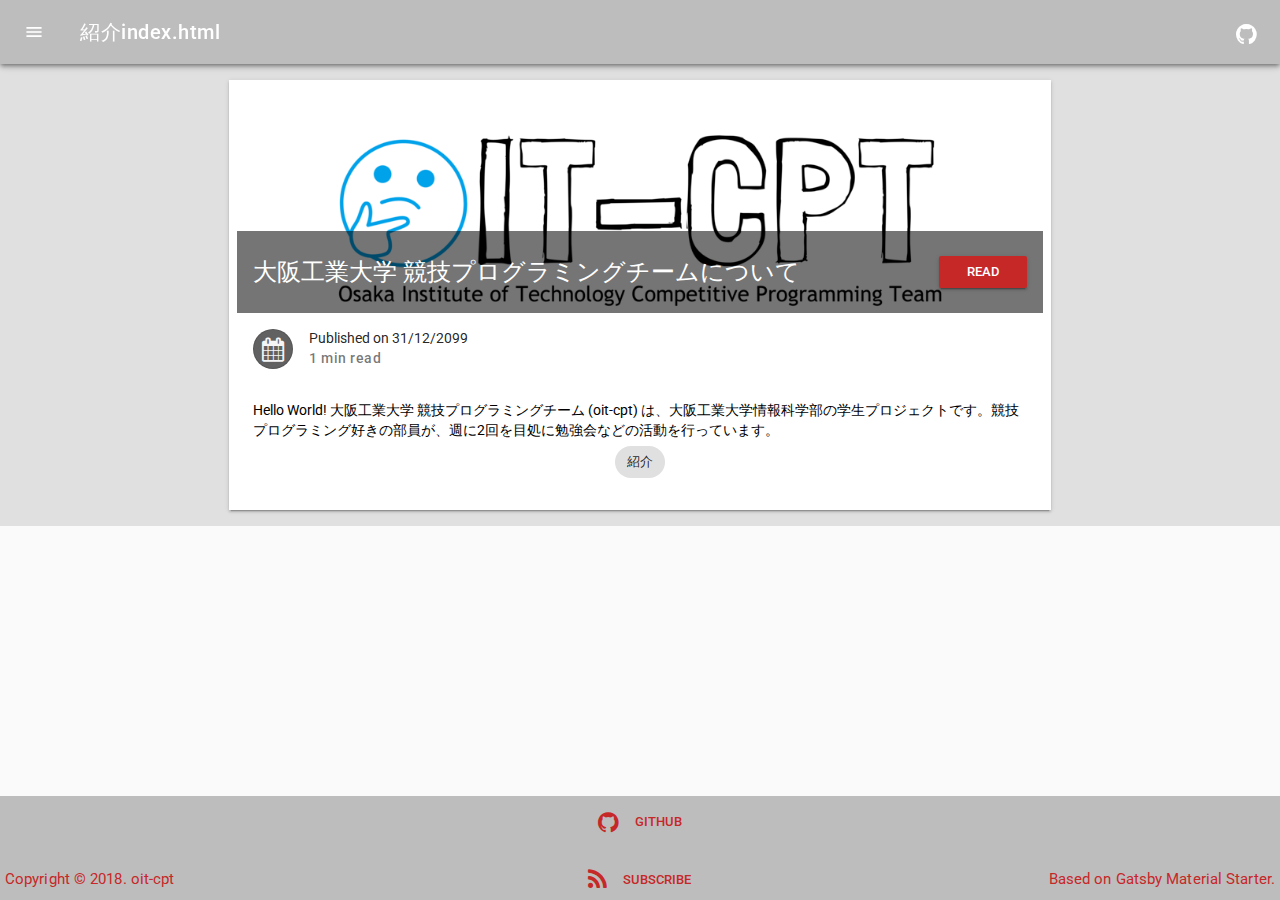
<file: categories/紹介/index.html>
<!DOCTYPE html><html lang="en"><head><meta charSet="utf-8"/><meta name="viewport" content="width=device-width, initial-scale=1.0"/><link rel="preload" href="/component---src-layouts-index-jsx-073c49c95437ee16cb5b.js" as="script"/><link rel="preload" href="/component---src-templates-category-jsx-648cc4f90143069a8c0a.js" as="script"/><link rel="preload" href="/path---categories-紹介-e27a44fc286fc9a1aa83.js" as="script"/><link rel="preload" href="/app-9ab939cbde12b0519ee4.js" as="script"/><link rel="preload" href="/commons-d4a40a1694c56702dc8d.js" as="script"/><title data-react-helmet="true">Posts in category &quot;紹介&quot; | oit-cpt official site</title><link data-react-helmet="true" rel="canonical" href="https://oit-cpt.github.io/categories/紹介"/><meta data-react-helmet="true" name="description" content="このサイトは大阪工業大学 競技プログラミングチーム (oit-cpt) の公式サイトです！"/><style type="text/css">
    .anchor {
      float: left;
      padding-right: 4px;
      margin-left: -20px;
    }
    h1 .anchor svg,
    h2 .anchor svg,
    h3 .anchor svg,
    h4 .anchor svg,
    h5 .anchor svg,
    h6 .anchor svg {
      visibility: hidden;
    }
    h1:hover .anchor svg,
    h2:hover .anchor svg,
    h3:hover .anchor svg,
    h4:hover .anchor svg,
    h5:hover .anchor svg,
    h6:hover .anchor svg,
    h1 .anchor:focus svg,
    h2 .anchor:focus svg,
    h3 .anchor:focus svg,
    h4 .anchor:focus svg,
    h5 .anchor:focus svg,
    h6 .anchor:focus svg {
      visibility: visible;
    }
  </style><script>
    document.addEventListener("DOMContentLoaded", function(event) {
      var hash = window.decodeURI(location.hash.replace('#', ''))
      if (hash !== '') {
        var element = document.getElementById(hash)
        if (element) {
          var offset = element.offsetTop
          // Wait for the browser to finish rendering before scrolling.
          setTimeout((function() {
            window.scrollTo(0, offset - 0)
          }), 0)
        }
      }
    })
  </script><link rel="sitemap" type="application/xml" href="/sitemap.xml"/><link rel="manifest" href="/logos/manifest.json"/><meta name="theme-color" content="#c62828"/><link rel="alternate" type="application/rss+xml" href="/rss.xml"/><link rel="shortcut icon" href="[data-uri]"/><style id="gatsby-inlined-css">@import url(https://fonts.googleapis.com/css?family=Roboto:400,500,700|Material+Icons);/*!
 *  Font Awesome 4.7.0 by @davegandy - http://fontawesome.io - @fontawesome
 *  License - http://fontawesome.io/license (Font: SIL OFL 1.1, CSS: MIT License)
 */@font-face{font-family:FontAwesome;src:url(/static/fontawesome-webfont.674f50d2.eot);src:url(/static/fontawesome-webfont.674f50d2.eot?#iefix&v=4.7.0) format("embedded-opentype"),url(/static/fontawesome-webfont.af7ae505.woff2) format("woff2"),url(/static/fontawesome-webfont.fee66e71.woff) format("woff"),url(/static/fontawesome-webfont.b06871f2.ttf) format("truetype"),url(/static/fontawesome-webfont.912ec66d.svg#fontawesomeregular) format("svg");font-weight:400;font-style:normal}.fa{display:inline-block;font:normal normal normal 14px/1 FontAwesome;font-size:inherit;text-rendering:auto;-webkit-font-smoothing:antialiased;-moz-osx-font-smoothing:grayscale}.fa-lg{font-size:1.33333em;line-height:.75em;vertical-align:-15%}.fa-2x{font-size:2em}.fa-3x{font-size:3em}.fa-4x{font-size:4em}.fa-5x{font-size:5em}.fa-fw{width:1.28571em;text-align:center}.fa-ul{padding-left:0;margin-left:2.14286em;list-style-type:none}.fa-ul>li{position:relative}.fa-li{position:absolute;left:-2.14286em;width:2.14286em;top:.14286em;text-align:center}.fa-li.fa-lg{left:-1.85714em}.fa-border{padding:.2em .25em .15em;border:.08em solid #eee;border-radius:.1em}.fa-pull-left{float:left}.fa-pull-right{float:right}.fa.fa-pull-left{margin-right:.3em}.fa.fa-pull-right{margin-left:.3em}.pull-right{float:right}.pull-left{float:left}.fa.pull-left{margin-right:.3em}.fa.pull-right{margin-left:.3em}.fa-spin{-webkit-animation:fa-spin 2s infinite linear;animation:fa-spin 2s infinite linear}.fa-pulse{-webkit-animation:fa-spin 1s infinite steps(8);animation:fa-spin 1s infinite steps(8)}@-webkit-keyframes fa-spin{0%{-webkit-transform:rotate(0deg);transform:rotate(0deg)}to{-webkit-transform:rotate(359deg);transform:rotate(359deg)}}@keyframes fa-spin{0%{-webkit-transform:rotate(0deg);transform:rotate(0deg)}to{-webkit-transform:rotate(359deg);transform:rotate(359deg)}}.fa-rotate-90{-ms-filter:"progid:DXImageTransform.Microsoft.BasicImage(rotation=1)";-webkit-transform:rotate(90deg);-ms-transform:rotate(90deg);transform:rotate(90deg)}.fa-rotate-180{-ms-filter:"progid:DXImageTransform.Microsoft.BasicImage(rotation=2)";-webkit-transform:rotate(180deg);-ms-transform:rotate(180deg);transform:rotate(180deg)}.fa-rotate-270{-ms-filter:"progid:DXImageTransform.Microsoft.BasicImage(rotation=3)";-webkit-transform:rotate(270deg);-ms-transform:rotate(270deg);transform:rotate(270deg)}.fa-flip-horizontal{-ms-filter:"progid:DXImageTransform.Microsoft.BasicImage(rotation=0, mirror=1)";-webkit-transform:scaleX(-1);-ms-transform:scaleX(-1);transform:scaleX(-1)}.fa-flip-vertical{-ms-filter:"progid:DXImageTransform.Microsoft.BasicImage(rotation=2, mirror=1)";-webkit-transform:scaleY(-1);-ms-transform:scaleY(-1);transform:scaleY(-1)}:root .fa-flip-horizontal,:root .fa-flip-vertical,:root .fa-rotate-90,:root .fa-rotate-180,:root .fa-rotate-270{filter:none}.fa-stack{position:relative;display:inline-block;width:2em;height:2em;line-height:2em;vertical-align:middle}.fa-stack-1x,.fa-stack-2x{position:absolute;left:0;width:100%;text-align:center}.fa-stack-1x{line-height:inherit}.fa-stack-2x{font-size:2em}.fa-inverse{color:#fff}.fa-glass:before{content:"\F000"}.fa-music:before{content:"\F001"}.fa-search:before{content:"\F002"}.fa-envelope-o:before{content:"\F003"}.fa-heart:before{content:"\F004"}.fa-star:before{content:"\F005"}.fa-star-o:before{content:"\F006"}.fa-user:before{content:"\F007"}.fa-film:before{content:"\F008"}.fa-th-large:before{content:"\F009"}.fa-th:before{content:"\F00A"}.fa-th-list:before{content:"\F00B"}.fa-check:before{content:"\F00C"}.fa-close:before,.fa-remove:before,.fa-times:before{content:"\F00D"}.fa-search-plus:before{content:"\F00E"}.fa-search-minus:before{content:"\F010"}.fa-power-off:before{content:"\F011"}.fa-signal:before{content:"\F012"}.fa-cog:before,.fa-gear:before{content:"\F013"}.fa-trash-o:before{content:"\F014"}.fa-home:before{content:"\F015"}.fa-file-o:before{content:"\F016"}.fa-clock-o:before{content:"\F017"}.fa-road:before{content:"\F018"}.fa-download:before{content:"\F019"}.fa-arrow-circle-o-down:before{content:"\F01A"}.fa-arrow-circle-o-up:before{content:"\F01B"}.fa-inbox:before{content:"\F01C"}.fa-play-circle-o:before{content:"\F01D"}.fa-repeat:before,.fa-rotate-right:before{content:"\F01E"}.fa-refresh:before{content:"\F021"}.fa-list-alt:before{content:"\F022"}.fa-lock:before{content:"\F023"}.fa-flag:before{content:"\F024"}.fa-headphones:before{content:"\F025"}.fa-volume-off:before{content:"\F026"}.fa-volume-down:before{content:"\F027"}.fa-volume-up:before{content:"\F028"}.fa-qrcode:before{content:"\F029"}.fa-barcode:before{content:"\F02A"}.fa-tag:before{content:"\F02B"}.fa-tags:before{content:"\F02C"}.fa-book:before{content:"\F02D"}.fa-bookmark:before{content:"\F02E"}.fa-print:before{content:"\F02F"}.fa-camera:before{content:"\F030"}.fa-font:before{content:"\F031"}.fa-bold:before{content:"\F032"}.fa-italic:before{content:"\F033"}.fa-text-height:before{content:"\F034"}.fa-text-width:before{content:"\F035"}.fa-align-left:before{content:"\F036"}.fa-align-center:before{content:"\F037"}.fa-align-right:before{content:"\F038"}.fa-align-justify:before{content:"\F039"}.fa-list:before{content:"\F03A"}.fa-dedent:before,.fa-outdent:before{content:"\F03B"}.fa-indent:before{content:"\F03C"}.fa-video-camera:before{content:"\F03D"}.fa-image:before,.fa-photo:before,.fa-picture-o:before{content:"\F03E"}.fa-pencil:before{content:"\F040"}.fa-map-marker:before{content:"\F041"}.fa-adjust:before{content:"\F042"}.fa-tint:before{content:"\F043"}.fa-edit:before,.fa-pencil-square-o:before{content:"\F044"}.fa-share-square-o:before{content:"\F045"}.fa-check-square-o:before{content:"\F046"}.fa-arrows:before{content:"\F047"}.fa-step-backward:before{content:"\F048"}.fa-fast-backward:before{content:"\F049"}.fa-backward:before{content:"\F04A"}.fa-play:before{content:"\F04B"}.fa-pause:before{content:"\F04C"}.fa-stop:before{content:"\F04D"}.fa-forward:before{content:"\F04E"}.fa-fast-forward:before{content:"\F050"}.fa-step-forward:before{content:"\F051"}.fa-eject:before{content:"\F052"}.fa-chevron-left:before{content:"\F053"}.fa-chevron-right:before{content:"\F054"}.fa-plus-circle:before{content:"\F055"}.fa-minus-circle:before{content:"\F056"}.fa-times-circle:before{content:"\F057"}.fa-check-circle:before{content:"\F058"}.fa-question-circle:before{content:"\F059"}.fa-info-circle:before{content:"\F05A"}.fa-crosshairs:before{content:"\F05B"}.fa-times-circle-o:before{content:"\F05C"}.fa-check-circle-o:before{content:"\F05D"}.fa-ban:before{content:"\F05E"}.fa-arrow-left:before{content:"\F060"}.fa-arrow-right:before{content:"\F061"}.fa-arrow-up:before{content:"\F062"}.fa-arrow-down:before{content:"\F063"}.fa-mail-forward:before,.fa-share:before{content:"\F064"}.fa-expand:before{content:"\F065"}.fa-compress:before{content:"\F066"}.fa-plus:before{content:"\F067"}.fa-minus:before{content:"\F068"}.fa-asterisk:before{content:"\F069"}.fa-exclamation-circle:before{content:"\F06A"}.fa-gift:before{content:"\F06B"}.fa-leaf:before{content:"\F06C"}.fa-fire:before{content:"\F06D"}.fa-eye:before{content:"\F06E"}.fa-eye-slash:before{content:"\F070"}.fa-exclamation-triangle:before,.fa-warning:before{content:"\F071"}.fa-plane:before{content:"\F072"}.fa-calendar:before{content:"\F073"}.fa-random:before{content:"\F074"}.fa-comment:before{content:"\F075"}.fa-magnet:before{content:"\F076"}.fa-chevron-up:before{content:"\F077"}.fa-chevron-down:before{content:"\F078"}.fa-retweet:before{content:"\F079"}.fa-shopping-cart:before{content:"\F07A"}.fa-folder:before{content:"\F07B"}.fa-folder-open:before{content:"\F07C"}.fa-arrows-v:before{content:"\F07D"}.fa-arrows-h:before{content:"\F07E"}.fa-bar-chart-o:before,.fa-bar-chart:before{content:"\F080"}.fa-twitter-square:before{content:"\F081"}.fa-facebook-square:before{content:"\F082"}.fa-camera-retro:before{content:"\F083"}.fa-key:before{content:"\F084"}.fa-cogs:before,.fa-gears:before{content:"\F085"}.fa-comments:before{content:"\F086"}.fa-thumbs-o-up:before{content:"\F087"}.fa-thumbs-o-down:before{content:"\F088"}.fa-star-half:before{content:"\F089"}.fa-heart-o:before{content:"\F08A"}.fa-sign-out:before{content:"\F08B"}.fa-linkedin-square:before{content:"\F08C"}.fa-thumb-tack:before{content:"\F08D"}.fa-external-link:before{content:"\F08E"}.fa-sign-in:before{content:"\F090"}.fa-trophy:before{content:"\F091"}.fa-github-square:before{content:"\F092"}.fa-upload:before{content:"\F093"}.fa-lemon-o:before{content:"\F094"}.fa-phone:before{content:"\F095"}.fa-square-o:before{content:"\F096"}.fa-bookmark-o:before{content:"\F097"}.fa-phone-square:before{content:"\F098"}.fa-twitter:before{content:"\F099"}.fa-facebook-f:before,.fa-facebook:before{content:"\F09A"}.fa-github:before{content:"\F09B"}.fa-unlock:before{content:"\F09C"}.fa-credit-card:before{content:"\F09D"}.fa-feed:before,.fa-rss:before{content:"\F09E"}.fa-hdd-o:before{content:"\F0A0"}.fa-bullhorn:before{content:"\F0A1"}.fa-bell:before{content:"\F0F3"}.fa-certificate:before{content:"\F0A3"}.fa-hand-o-right:before{content:"\F0A4"}.fa-hand-o-left:before{content:"\F0A5"}.fa-hand-o-up:before{content:"\F0A6"}.fa-hand-o-down:before{content:"\F0A7"}.fa-arrow-circle-left:before{content:"\F0A8"}.fa-arrow-circle-right:before{content:"\F0A9"}.fa-arrow-circle-up:before{content:"\F0AA"}.fa-arrow-circle-down:before{content:"\F0AB"}.fa-globe:before{content:"\F0AC"}.fa-wrench:before{content:"\F0AD"}.fa-tasks:before{content:"\F0AE"}.fa-filter:before{content:"\F0B0"}.fa-briefcase:before{content:"\F0B1"}.fa-arrows-alt:before{content:"\F0B2"}.fa-group:before,.fa-users:before{content:"\F0C0"}.fa-chain:before,.fa-link:before{content:"\F0C1"}.fa-cloud:before{content:"\F0C2"}.fa-flask:before{content:"\F0C3"}.fa-cut:before,.fa-scissors:before{content:"\F0C4"}.fa-copy:before,.fa-files-o:before{content:"\F0C5"}.fa-paperclip:before{content:"\F0C6"}.fa-floppy-o:before,.fa-save:before{content:"\F0C7"}.fa-square:before{content:"\F0C8"}.fa-bars:before,.fa-navicon:before,.fa-reorder:before{content:"\F0C9"}.fa-list-ul:before{content:"\F0CA"}.fa-list-ol:before{content:"\F0CB"}.fa-strikethrough:before{content:"\F0CC"}.fa-underline:before{content:"\F0CD"}.fa-table:before{content:"\F0CE"}.fa-magic:before{content:"\F0D0"}.fa-truck:before{content:"\F0D1"}.fa-pinterest:before{content:"\F0D2"}.fa-pinterest-square:before{content:"\F0D3"}.fa-google-plus-square:before{content:"\F0D4"}.fa-google-plus:before{content:"\F0D5"}.fa-money:before{content:"\F0D6"}.fa-caret-down:before{content:"\F0D7"}.fa-caret-up:before{content:"\F0D8"}.fa-caret-left:before{content:"\F0D9"}.fa-caret-right:before{content:"\F0DA"}.fa-columns:before{content:"\F0DB"}.fa-sort:before,.fa-unsorted:before{content:"\F0DC"}.fa-sort-desc:before,.fa-sort-down:before{content:"\F0DD"}.fa-sort-asc:before,.fa-sort-up:before{content:"\F0DE"}.fa-envelope:before{content:"\F0E0"}.fa-linkedin:before{content:"\F0E1"}.fa-rotate-left:before,.fa-undo:before{content:"\F0E2"}.fa-gavel:before,.fa-legal:before{content:"\F0E3"}.fa-dashboard:before,.fa-tachometer:before{content:"\F0E4"}.fa-comment-o:before{content:"\F0E5"}.fa-comments-o:before{content:"\F0E6"}.fa-bolt:before,.fa-flash:before{content:"\F0E7"}.fa-sitemap:before{content:"\F0E8"}.fa-umbrella:before{content:"\F0E9"}.fa-clipboard:before,.fa-paste:before{content:"\F0EA"}.fa-lightbulb-o:before{content:"\F0EB"}.fa-exchange:before{content:"\F0EC"}.fa-cloud-download:before{content:"\F0ED"}.fa-cloud-upload:before{content:"\F0EE"}.fa-user-md:before{content:"\F0F0"}.fa-stethoscope:before{content:"\F0F1"}.fa-suitcase:before{content:"\F0F2"}.fa-bell-o:before{content:"\F0A2"}.fa-coffee:before{content:"\F0F4"}.fa-cutlery:before{content:"\F0F5"}.fa-file-text-o:before{content:"\F0F6"}.fa-building-o:before{content:"\F0F7"}.fa-hospital-o:before{content:"\F0F8"}.fa-ambulance:before{content:"\F0F9"}.fa-medkit:before{content:"\F0FA"}.fa-fighter-jet:before{content:"\F0FB"}.fa-beer:before{content:"\F0FC"}.fa-h-square:before{content:"\F0FD"}.fa-plus-square:before{content:"\F0FE"}.fa-angle-double-left:before{content:"\F100"}.fa-angle-double-right:before{content:"\F101"}.fa-angle-double-up:before{content:"\F102"}.fa-angle-double-down:before{content:"\F103"}.fa-angle-left:before{content:"\F104"}.fa-angle-right:before{content:"\F105"}.fa-angle-up:before{content:"\F106"}.fa-angle-down:before{content:"\F107"}.fa-desktop:before{content:"\F108"}.fa-laptop:before{content:"\F109"}.fa-tablet:before{content:"\F10A"}.fa-mobile-phone:before,.fa-mobile:before{content:"\F10B"}.fa-circle-o:before{content:"\F10C"}.fa-quote-left:before{content:"\F10D"}.fa-quote-right:before{content:"\F10E"}.fa-spinner:before{content:"\F110"}.fa-circle:before{content:"\F111"}.fa-mail-reply:before,.fa-reply:before{content:"\F112"}.fa-github-alt:before{content:"\F113"}.fa-folder-o:before{content:"\F114"}.fa-folder-open-o:before{content:"\F115"}.fa-smile-o:before{content:"\F118"}.fa-frown-o:before{content:"\F119"}.fa-meh-o:before{content:"\F11A"}.fa-gamepad:before{content:"\F11B"}.fa-keyboard-o:before{content:"\F11C"}.fa-flag-o:before{content:"\F11D"}.fa-flag-checkered:before{content:"\F11E"}.fa-terminal:before{content:"\F120"}.fa-code:before{content:"\F121"}.fa-mail-reply-all:before,.fa-reply-all:before{content:"\F122"}.fa-star-half-empty:before,.fa-star-half-full:before,.fa-star-half-o:before{content:"\F123"}.fa-location-arrow:before{content:"\F124"}.fa-crop:before{content:"\F125"}.fa-code-fork:before{content:"\F126"}.fa-chain-broken:before,.fa-unlink:before{content:"\F127"}.fa-question:before{content:"\F128"}.fa-info:before{content:"\F129"}.fa-exclamation:before{content:"\F12A"}.fa-superscript:before{content:"\F12B"}.fa-subscript:before{content:"\F12C"}.fa-eraser:before{content:"\F12D"}.fa-puzzle-piece:before{content:"\F12E"}.fa-microphone:before{content:"\F130"}.fa-microphone-slash:before{content:"\F131"}.fa-shield:before{content:"\F132"}.fa-calendar-o:before{content:"\F133"}.fa-fire-extinguisher:before{content:"\F134"}.fa-rocket:before{content:"\F135"}.fa-maxcdn:before{content:"\F136"}.fa-chevron-circle-left:before{content:"\F137"}.fa-chevron-circle-right:before{content:"\F138"}.fa-chevron-circle-up:before{content:"\F139"}.fa-chevron-circle-down:before{content:"\F13A"}.fa-html5:before{content:"\F13B"}.fa-css3:before{content:"\F13C"}.fa-anchor:before{content:"\F13D"}.fa-unlock-alt:before{content:"\F13E"}.fa-bullseye:before{content:"\F140"}.fa-ellipsis-h:before{content:"\F141"}.fa-ellipsis-v:before{content:"\F142"}.fa-rss-square:before{content:"\F143"}.fa-play-circle:before{content:"\F144"}.fa-ticket:before{content:"\F145"}.fa-minus-square:before{content:"\F146"}.fa-minus-square-o:before{content:"\F147"}.fa-level-up:before{content:"\F148"}.fa-level-down:before{content:"\F149"}.fa-check-square:before{content:"\F14A"}.fa-pencil-square:before{content:"\F14B"}.fa-external-link-square:before{content:"\F14C"}.fa-share-square:before{content:"\F14D"}.fa-compass:before{content:"\F14E"}.fa-caret-square-o-down:before,.fa-toggle-down:before{content:"\F150"}.fa-caret-square-o-up:before,.fa-toggle-up:before{content:"\F151"}.fa-caret-square-o-right:before,.fa-toggle-right:before{content:"\F152"}.fa-eur:before,.fa-euro:before{content:"\F153"}.fa-gbp:before{content:"\F154"}.fa-dollar:before,.fa-usd:before{content:"\F155"}.fa-inr:before,.fa-rupee:before{content:"\F156"}.fa-cny:before,.fa-jpy:before,.fa-rmb:before,.fa-yen:before{content:"\F157"}.fa-rouble:before,.fa-rub:before,.fa-ruble:before{content:"\F158"}.fa-krw:before,.fa-won:before{content:"\F159"}.fa-bitcoin:before,.fa-btc:before{content:"\F15A"}.fa-file:before{content:"\F15B"}.fa-file-text:before{content:"\F15C"}.fa-sort-alpha-asc:before{content:"\F15D"}.fa-sort-alpha-desc:before{content:"\F15E"}.fa-sort-amount-asc:before{content:"\F160"}.fa-sort-amount-desc:before{content:"\F161"}.fa-sort-numeric-asc:before{content:"\F162"}.fa-sort-numeric-desc:before{content:"\F163"}.fa-thumbs-up:before{content:"\F164"}.fa-thumbs-down:before{content:"\F165"}.fa-youtube-square:before{content:"\F166"}.fa-youtube:before{content:"\F167"}.fa-xing:before{content:"\F168"}.fa-xing-square:before{content:"\F169"}.fa-youtube-play:before{content:"\F16A"}.fa-dropbox:before{content:"\F16B"}.fa-stack-overflow:before{content:"\F16C"}.fa-instagram:before{content:"\F16D"}.fa-flickr:before{content:"\F16E"}.fa-adn:before{content:"\F170"}.fa-bitbucket:before{content:"\F171"}.fa-bitbucket-square:before{content:"\F172"}.fa-tumblr:before{content:"\F173"}.fa-tumblr-square:before{content:"\F174"}.fa-long-arrow-down:before{content:"\F175"}.fa-long-arrow-up:before{content:"\F176"}.fa-long-arrow-left:before{content:"\F177"}.fa-long-arrow-right:before{content:"\F178"}.fa-apple:before{content:"\F179"}.fa-windows:before{content:"\F17A"}.fa-android:before{content:"\F17B"}.fa-linux:before{content:"\F17C"}.fa-dribbble:before{content:"\F17D"}.fa-skype:before{content:"\F17E"}.fa-foursquare:before{content:"\F180"}.fa-trello:before{content:"\F181"}.fa-female:before{content:"\F182"}.fa-male:before{content:"\F183"}.fa-gittip:before,.fa-gratipay:before{content:"\F184"}.fa-sun-o:before{content:"\F185"}.fa-moon-o:before{content:"\F186"}.fa-archive:before{content:"\F187"}.fa-bug:before{content:"\F188"}.fa-vk:before{content:"\F189"}.fa-weibo:before{content:"\F18A"}.fa-renren:before{content:"\F18B"}.fa-pagelines:before{content:"\F18C"}.fa-stack-exchange:before{content:"\F18D"}.fa-arrow-circle-o-right:before{content:"\F18E"}.fa-arrow-circle-o-left:before{content:"\F190"}.fa-caret-square-o-left:before,.fa-toggle-left:before{content:"\F191"}.fa-dot-circle-o:before{content:"\F192"}.fa-wheelchair:before{content:"\F193"}.fa-vimeo-square:before{content:"\F194"}.fa-try:before,.fa-turkish-lira:before{content:"\F195"}.fa-plus-square-o:before{content:"\F196"}.fa-space-shuttle:before{content:"\F197"}.fa-slack:before{content:"\F198"}.fa-envelope-square:before{content:"\F199"}.fa-wordpress:before{content:"\F19A"}.fa-openid:before{content:"\F19B"}.fa-bank:before,.fa-institution:before,.fa-university:before{content:"\F19C"}.fa-graduation-cap:before,.fa-mortar-board:before{content:"\F19D"}.fa-yahoo:before{content:"\F19E"}.fa-google:before{content:"\F1A0"}.fa-reddit:before{content:"\F1A1"}.fa-reddit-square:before{content:"\F1A2"}.fa-stumbleupon-circle:before{content:"\F1A3"}.fa-stumbleupon:before{content:"\F1A4"}.fa-delicious:before{content:"\F1A5"}.fa-digg:before{content:"\F1A6"}.fa-pied-piper-pp:before{content:"\F1A7"}.fa-pied-piper-alt:before{content:"\F1A8"}.fa-drupal:before{content:"\F1A9"}.fa-joomla:before{content:"\F1AA"}.fa-language:before{content:"\F1AB"}.fa-fax:before{content:"\F1AC"}.fa-building:before{content:"\F1AD"}.fa-child:before{content:"\F1AE"}.fa-paw:before{content:"\F1B0"}.fa-spoon:before{content:"\F1B1"}.fa-cube:before{content:"\F1B2"}.fa-cubes:before{content:"\F1B3"}.fa-behance:before{content:"\F1B4"}.fa-behance-square:before{content:"\F1B5"}.fa-steam:before{content:"\F1B6"}.fa-steam-square:before{content:"\F1B7"}.fa-recycle:before{content:"\F1B8"}.fa-automobile:before,.fa-car:before{content:"\F1B9"}.fa-cab:before,.fa-taxi:before{content:"\F1BA"}.fa-tree:before{content:"\F1BB"}.fa-spotify:before{content:"\F1BC"}.fa-deviantart:before{content:"\F1BD"}.fa-soundcloud:before{content:"\F1BE"}.fa-database:before{content:"\F1C0"}.fa-file-pdf-o:before{content:"\F1C1"}.fa-file-word-o:before{content:"\F1C2"}.fa-file-excel-o:before{content:"\F1C3"}.fa-file-powerpoint-o:before{content:"\F1C4"}.fa-file-image-o:before,.fa-file-photo-o:before,.fa-file-picture-o:before{content:"\F1C5"}.fa-file-archive-o:before,.fa-file-zip-o:before{content:"\F1C6"}.fa-file-audio-o:before,.fa-file-sound-o:before{content:"\F1C7"}.fa-file-movie-o:before,.fa-file-video-o:before{content:"\F1C8"}.fa-file-code-o:before{content:"\F1C9"}.fa-vine:before{content:"\F1CA"}.fa-codepen:before{content:"\F1CB"}.fa-jsfiddle:before{content:"\F1CC"}.fa-life-bouy:before,.fa-life-buoy:before,.fa-life-ring:before,.fa-life-saver:before,.fa-support:before{content:"\F1CD"}.fa-circle-o-notch:before{content:"\F1CE"}.fa-ra:before,.fa-rebel:before,.fa-resistance:before{content:"\F1D0"}.fa-empire:before,.fa-ge:before{content:"\F1D1"}.fa-git-square:before{content:"\F1D2"}.fa-git:before{content:"\F1D3"}.fa-hacker-news:before,.fa-y-combinator-square:before,.fa-yc-square:before{content:"\F1D4"}.fa-tencent-weibo:before{content:"\F1D5"}.fa-qq:before{content:"\F1D6"}.fa-wechat:before,.fa-weixin:before{content:"\F1D7"}.fa-paper-plane:before,.fa-send:before{content:"\F1D8"}.fa-paper-plane-o:before,.fa-send-o:before{content:"\F1D9"}.fa-history:before{content:"\F1DA"}.fa-circle-thin:before{content:"\F1DB"}.fa-header:before{content:"\F1DC"}.fa-paragraph:before{content:"\F1DD"}.fa-sliders:before{content:"\F1DE"}.fa-share-alt:before{content:"\F1E0"}.fa-share-alt-square:before{content:"\F1E1"}.fa-bomb:before{content:"\F1E2"}.fa-futbol-o:before,.fa-soccer-ball-o:before{content:"\F1E3"}.fa-tty:before{content:"\F1E4"}.fa-binoculars:before{content:"\F1E5"}.fa-plug:before{content:"\F1E6"}.fa-slideshare:before{content:"\F1E7"}.fa-twitch:before{content:"\F1E8"}.fa-yelp:before{content:"\F1E9"}.fa-newspaper-o:before{content:"\F1EA"}.fa-wifi:before{content:"\F1EB"}.fa-calculator:before{content:"\F1EC"}.fa-paypal:before{content:"\F1ED"}.fa-google-wallet:before{content:"\F1EE"}.fa-cc-visa:before{content:"\F1F0"}.fa-cc-mastercard:before{content:"\F1F1"}.fa-cc-discover:before{content:"\F1F2"}.fa-cc-amex:before{content:"\F1F3"}.fa-cc-paypal:before{content:"\F1F4"}.fa-cc-stripe:before{content:"\F1F5"}.fa-bell-slash:before{content:"\F1F6"}.fa-bell-slash-o:before{content:"\F1F7"}.fa-trash:before{content:"\F1F8"}.fa-copyright:before{content:"\F1F9"}.fa-at:before{content:"\F1FA"}.fa-eyedropper:before{content:"\F1FB"}.fa-paint-brush:before{content:"\F1FC"}.fa-birthday-cake:before{content:"\F1FD"}.fa-area-chart:before{content:"\F1FE"}.fa-pie-chart:before{content:"\F200"}.fa-line-chart:before{content:"\F201"}.fa-lastfm:before{content:"\F202"}.fa-lastfm-square:before{content:"\F203"}.fa-toggle-off:before{content:"\F204"}.fa-toggle-on:before{content:"\F205"}.fa-bicycle:before{content:"\F206"}.fa-bus:before{content:"\F207"}.fa-ioxhost:before{content:"\F208"}.fa-angellist:before{content:"\F209"}.fa-cc:before{content:"\F20A"}.fa-ils:before,.fa-shekel:before,.fa-sheqel:before{content:"\F20B"}.fa-meanpath:before{content:"\F20C"}.fa-buysellads:before{content:"\F20D"}.fa-connectdevelop:before{content:"\F20E"}.fa-dashcube:before{content:"\F210"}.fa-forumbee:before{content:"\F211"}.fa-leanpub:before{content:"\F212"}.fa-sellsy:before{content:"\F213"}.fa-shirtsinbulk:before{content:"\F214"}.fa-simplybuilt:before{content:"\F215"}.fa-skyatlas:before{content:"\F216"}.fa-cart-plus:before{content:"\F217"}.fa-cart-arrow-down:before{content:"\F218"}.fa-diamond:before{content:"\F219"}.fa-ship:before{content:"\F21A"}.fa-user-secret:before{content:"\F21B"}.fa-motorcycle:before{content:"\F21C"}.fa-street-view:before{content:"\F21D"}.fa-heartbeat:before{content:"\F21E"}.fa-venus:before{content:"\F221"}.fa-mars:before{content:"\F222"}.fa-mercury:before{content:"\F223"}.fa-intersex:before,.fa-transgender:before{content:"\F224"}.fa-transgender-alt:before{content:"\F225"}.fa-venus-double:before{content:"\F226"}.fa-mars-double:before{content:"\F227"}.fa-venus-mars:before{content:"\F228"}.fa-mars-stroke:before{content:"\F229"}.fa-mars-stroke-v:before{content:"\F22A"}.fa-mars-stroke-h:before{content:"\F22B"}.fa-neuter:before{content:"\F22C"}.fa-genderless:before{content:"\F22D"}.fa-facebook-official:before{content:"\F230"}.fa-pinterest-p:before{content:"\F231"}.fa-whatsapp:before{content:"\F232"}.fa-server:before{content:"\F233"}.fa-user-plus:before{content:"\F234"}.fa-user-times:before{content:"\F235"}.fa-bed:before,.fa-hotel:before{content:"\F236"}.fa-viacoin:before{content:"\F237"}.fa-train:before{content:"\F238"}.fa-subway:before{content:"\F239"}.fa-medium:before{content:"\F23A"}.fa-y-combinator:before,.fa-yc:before{content:"\F23B"}.fa-optin-monster:before{content:"\F23C"}.fa-opencart:before{content:"\F23D"}.fa-expeditedssl:before{content:"\F23E"}.fa-battery-4:before,.fa-battery-full:before,.fa-battery:before{content:"\F240"}.fa-battery-3:before,.fa-battery-three-quarters:before{content:"\F241"}.fa-battery-2:before,.fa-battery-half:before{content:"\F242"}.fa-battery-1:before,.fa-battery-quarter:before{content:"\F243"}.fa-battery-0:before,.fa-battery-empty:before{content:"\F244"}.fa-mouse-pointer:before{content:"\F245"}.fa-i-cursor:before{content:"\F246"}.fa-object-group:before{content:"\F247"}.fa-object-ungroup:before{content:"\F248"}.fa-sticky-note:before{content:"\F249"}.fa-sticky-note-o:before{content:"\F24A"}.fa-cc-jcb:before{content:"\F24B"}.fa-cc-diners-club:before{content:"\F24C"}.fa-clone:before{content:"\F24D"}.fa-balance-scale:before{content:"\F24E"}.fa-hourglass-o:before{content:"\F250"}.fa-hourglass-1:before,.fa-hourglass-start:before{content:"\F251"}.fa-hourglass-2:before,.fa-hourglass-half:before{content:"\F252"}.fa-hourglass-3:before,.fa-hourglass-end:before{content:"\F253"}.fa-hourglass:before{content:"\F254"}.fa-hand-grab-o:before,.fa-hand-rock-o:before{content:"\F255"}.fa-hand-paper-o:before,.fa-hand-stop-o:before{content:"\F256"}.fa-hand-scissors-o:before{content:"\F257"}.fa-hand-lizard-o:before{content:"\F258"}.fa-hand-spock-o:before{content:"\F259"}.fa-hand-pointer-o:before{content:"\F25A"}.fa-hand-peace-o:before{content:"\F25B"}.fa-trademark:before{content:"\F25C"}.fa-registered:before{content:"\F25D"}.fa-creative-commons:before{content:"\F25E"}.fa-gg:before{content:"\F260"}.fa-gg-circle:before{content:"\F261"}.fa-tripadvisor:before{content:"\F262"}.fa-odnoklassniki:before{content:"\F263"}.fa-odnoklassniki-square:before{content:"\F264"}.fa-get-pocket:before{content:"\F265"}.fa-wikipedia-w:before{content:"\F266"}.fa-safari:before{content:"\F267"}.fa-chrome:before{content:"\F268"}.fa-firefox:before{content:"\F269"}.fa-opera:before{content:"\F26A"}.fa-internet-explorer:before{content:"\F26B"}.fa-television:before,.fa-tv:before{content:"\F26C"}.fa-contao:before{content:"\F26D"}.fa-500px:before{content:"\F26E"}.fa-amazon:before{content:"\F270"}.fa-calendar-plus-o:before{content:"\F271"}.fa-calendar-minus-o:before{content:"\F272"}.fa-calendar-times-o:before{content:"\F273"}.fa-calendar-check-o:before{content:"\F274"}.fa-industry:before{content:"\F275"}.fa-map-pin:before{content:"\F276"}.fa-map-signs:before{content:"\F277"}.fa-map-o:before{content:"\F278"}.fa-map:before{content:"\F279"}.fa-commenting:before{content:"\F27A"}.fa-commenting-o:before{content:"\F27B"}.fa-houzz:before{content:"\F27C"}.fa-vimeo:before{content:"\F27D"}.fa-black-tie:before{content:"\F27E"}.fa-fonticons:before{content:"\F280"}.fa-reddit-alien:before{content:"\F281"}.fa-edge:before{content:"\F282"}.fa-credit-card-alt:before{content:"\F283"}.fa-codiepie:before{content:"\F284"}.fa-modx:before{content:"\F285"}.fa-fort-awesome:before{content:"\F286"}.fa-usb:before{content:"\F287"}.fa-product-hunt:before{content:"\F288"}.fa-mixcloud:before{content:"\F289"}.fa-scribd:before{content:"\F28A"}.fa-pause-circle:before{content:"\F28B"}.fa-pause-circle-o:before{content:"\F28C"}.fa-stop-circle:before{content:"\F28D"}.fa-stop-circle-o:before{content:"\F28E"}.fa-shopping-bag:before{content:"\F290"}.fa-shopping-basket:before{content:"\F291"}.fa-hashtag:before{content:"\F292"}.fa-bluetooth:before{content:"\F293"}.fa-bluetooth-b:before{content:"\F294"}.fa-percent:before{content:"\F295"}.fa-gitlab:before{content:"\F296"}.fa-wpbeginner:before{content:"\F297"}.fa-wpforms:before{content:"\F298"}.fa-envira:before{content:"\F299"}.fa-universal-access:before{content:"\F29A"}.fa-wheelchair-alt:before{content:"\F29B"}.fa-question-circle-o:before{content:"\F29C"}.fa-blind:before{content:"\F29D"}.fa-audio-description:before{content:"\F29E"}.fa-volume-control-phone:before{content:"\F2A0"}.fa-braille:before{content:"\F2A1"}.fa-assistive-listening-systems:before{content:"\F2A2"}.fa-american-sign-language-interpreting:before,.fa-asl-interpreting:before{content:"\F2A3"}.fa-deaf:before,.fa-deafness:before,.fa-hard-of-hearing:before{content:"\F2A4"}.fa-glide:before{content:"\F2A5"}.fa-glide-g:before{content:"\F2A6"}.fa-sign-language:before,.fa-signing:before{content:"\F2A7"}.fa-low-vision:before{content:"\F2A8"}.fa-viadeo:before{content:"\F2A9"}.fa-viadeo-square:before{content:"\F2AA"}.fa-snapchat:before{content:"\F2AB"}.fa-snapchat-ghost:before{content:"\F2AC"}.fa-snapchat-square:before{content:"\F2AD"}.fa-pied-piper:before{content:"\F2AE"}.fa-first-order:before{content:"\F2B0"}.fa-yoast:before{content:"\F2B1"}.fa-themeisle:before{content:"\F2B2"}.fa-google-plus-circle:before,.fa-google-plus-official:before{content:"\F2B3"}.fa-fa:before,.fa-font-awesome:before{content:"\F2B4"}.fa-handshake-o:before{content:"\F2B5"}.fa-envelope-open:before{content:"\F2B6"}.fa-envelope-open-o:before{content:"\F2B7"}.fa-linode:before{content:"\F2B8"}.fa-address-book:before{content:"\F2B9"}.fa-address-book-o:before{content:"\F2BA"}.fa-address-card:before,.fa-vcard:before{content:"\F2BB"}.fa-address-card-o:before,.fa-vcard-o:before{content:"\F2BC"}.fa-user-circle:before{content:"\F2BD"}.fa-user-circle-o:before{content:"\F2BE"}.fa-user-o:before{content:"\F2C0"}.fa-id-badge:before{content:"\F2C1"}.fa-drivers-license:before,.fa-id-card:before{content:"\F2C2"}.fa-drivers-license-o:before,.fa-id-card-o:before{content:"\F2C3"}.fa-quora:before{content:"\F2C4"}.fa-free-code-camp:before{content:"\F2C5"}.fa-telegram:before{content:"\F2C6"}.fa-thermometer-4:before,.fa-thermometer-full:before,.fa-thermometer:before{content:"\F2C7"}.fa-thermometer-3:before,.fa-thermometer-three-quarters:before{content:"\F2C8"}.fa-thermometer-2:before,.fa-thermometer-half:before{content:"\F2C9"}.fa-thermometer-1:before,.fa-thermometer-quarter:before{content:"\F2CA"}.fa-thermometer-0:before,.fa-thermometer-empty:before{content:"\F2CB"}.fa-shower:before{content:"\F2CC"}.fa-bath:before,.fa-bathtub:before,.fa-s15:before{content:"\F2CD"}.fa-podcast:before{content:"\F2CE"}.fa-window-maximize:before{content:"\F2D0"}.fa-window-minimize:before{content:"\F2D1"}.fa-window-restore:before{content:"\F2D2"}.fa-times-rectangle:before,.fa-window-close:before{content:"\F2D3"}.fa-times-rectangle-o:before,.fa-window-close-o:before{content:"\F2D4"}.fa-bandcamp:before{content:"\F2D5"}.fa-grav:before{content:"\F2D6"}.fa-etsy:before{content:"\F2D7"}.fa-imdb:before{content:"\F2D8"}.fa-ravelry:before{content:"\F2D9"}.fa-eercast:before{content:"\F2DA"}.fa-microchip:before{content:"\F2DB"}.fa-snowflake-o:before{content:"\F2DC"}.fa-superpowers:before{content:"\F2DD"}.fa-wpexplorer:before{content:"\F2DE"}.fa-meetup:before{content:"\F2E0"}.sr-only{position:absolute;width:1px;height:1px;padding:0;margin:-1px;overflow:hidden;clip:rect(0,0,0,0);border:0}.sr-only-focusable:active,.sr-only-focusable:focus{position:static;width:auto;height:auto;margin:0;overflow:visible;clip:auto}.user-links{display:flex;flex-wrap:wrap;justify-content:center;align-items:center;max-width:100%}.toolbar-actions{height:100%;display:flex;flex:1 1 auto;justify-content:flex-end;align-items:center}@media (max-width:639px){.toolbar-actions .userlinks-container{display:none}}.darker-background,.main-container{background-color:#e0e0e0}a:link{color:#c62828;text-decoration:none}.footer{justify-content:center;align-content:center;background-color:#bdbdbd;padding:10px 5px 5px}.footer .notice-container{display:flex;align-content:center;align-items:center;margin-top:25px}.footer .notice-container .copyright{display:flex;flex:1;justify-content:flex-start}@media (max-width:639px){.footer .notice-container .copyright{justify-content:center}}.footer .notice-container .rss{display:flex;flex:1;justify-content:center}@media (max-width:639px){.footer .notice-container .rss{display:none}}.footer .notice-container .based-on{display:flex;flex:1;justify-content:flex-end}@media (max-width:639px){.footer .notice-container .based-on{display:none}}.footer .notice-container h4{color:#c62828;text-align:center;margin:0}.footer-fixed{position:fixed;left:0;bottom:0;right:0;z-index:15}.main-content{display:flex;flex-direction:column}.main-content .main-container{display:flex;min-height:100%;flex-direction:column;flex:1}.main-content .main-container .main-content{flex:1}*{box-sizing:border-box}html{height:100%}body{margin:0}.md-display-4{letter-spacing:-.1px}.md-display-3{letter-spacing:-.05px}.md-display-1,.md-display-2,.md-headline,h1,h2{letter-spacing:0}.md-title,h3{letter-spacing:.5px}.md-body-1,.md-body-2,.md-subheading-1,.md-subheading-2,h4,h5,h6,p{letter-spacing:.1px}.md-caption,caption{letter-spacing:.2px}.md-body-1,.md-body-2,.md-caption,.md-display-1,.md-display-2,.md-display-3,.md-display-4,.md-headline,.md-subheading-1,.md-subheading-2,.md-title,caption,h1,h2,h3,h4,h5,h6,p{margin:0}.md-display-1,.md-display-2,.md-display-3,.md-display-4,.md-headline,.md-title,h1,h2,h3{margin-bottom:14px}.md-body-1,.md-body-2,.md-caption,.md-subheading-1,.md-subheading-2,caption,h4,h5,h6,p{margin-bottom:10px}.md-display-3,.md-display-4,.md-title,h3{white-space:nowrap}.md-body-1,.md-caption,.md-display-1,.md-display-2,.md-display-3,.md-headline,.md-subheading-1,.md-subheading-2,caption,h1,h2,h4,h5,p{font-weight:400}.md-body-2,.md-title,h3,h6{font-weight:500}.md-display-4{font-size:112px;font-weight:300;line-height:128px}.md-display-3{font-size:56px;line-height:84px}.md-display-2{font-size:45px;line-height:48px}.md-display-1,h1{font-size:34px;line-height:40px}.md-headline,h2{font-size:24px;line-height:32px}.md-title,h3{font-size:20px}.md-subheading-2,.md-title,h3,h4{line-height:28px}.md-subheading-1,h5{line-height:24px}.md-body-1,p{line-height:20px}.md-body-2,h6{line-height:24px}.md-caption,caption{font-size:12px}.md-picker-control,.md-text-left{text-align:left}.md-calendar-date,.md-text-center{text-align:center}.md-text-right{text-align:right}.md-text-justify{text-align:justify}.md-text-capitalize{text-transform:capitalize}.md-text-lowercalse{text-transform:lowercase}.md-text-uppercase{text-transform:uppercase}.md-text-nowrap{white-space:nowrap}.md-text-no-select{user-select:none}.md-font-light{font-weight:300}.md-font-regular{font-weight:400}.md-btn .md-icon-text,.md-clock-time-value,.md-font-medium{font-weight:500}.md-font-semibold{font-weight:600}.md-font-bold{font-weight:700}.md-transition--sharp{transition-timing-function:cubic-bezier(.4,0,.6,1)}.md-transition--standard{transition-timing-function:cubic-bezier(.4,0,.2,1)}.md-drop-down-leave.md-drop-down-leave-active,.md-transition--acceleration{transition-timing-function:cubic-bezier(.4,0,1,1)}.md-drop-down-enter.md-drop-down-enter-active,.md-transition--decceleration,.md-transition--deceleration{transition-timing-function:cubic-bezier(0,0,.2,1)}.md-calendar-date,.md-inline-block{display:inline-block;vertical-align:bottom}.md-full-width{width:100%}.md-block-centered,.md-bottom-nav .md-icon,.md-text-container{display:block;margin-left:auto;margin-right:auto}.md-cell--right,.md-collapser--card,.md-divider--expand-from-right:after,.md-grid.md-grid--no-spacing>.md-cell.md-cell--right{margin-left:auto}.md-expansion-panel-list,.md-list,.md-list-unstyled,.md-tabs{list-style:none;margin:0;padding-left:0}.md-media embed,.md-media iframe,.md-media img,.md-media object,.md-media svg,.md-media video{bottom:0;height:100%;left:0;position:absolute;right:0;top:0;width:100%}.darker-background,.main-container{background-color:#e0e0e0}a:link{color:#c62828;text-decoration:none}@media screen and (min-width:320px){.md-subheading-1,.md-subheading-2{font-size:16px}.md-body-1,.md-body-2{font-size:14px}h4,h5{font-size:16px}h6,p{font-size:14px}}@media screen and (min-width:1025px){.md-subheading-1,.md-subheading-2{font-size:15px}.md-body-1,.md-body-2{font-size:13px}h4,h5{font-size:15px}h6,p{font-size:13px}}*,:after,:before{box-sizing:border-box;-webkit-tap-highlight-color:transparent;transition-timing-function:cubic-bezier(.4,0,.2,1)}html{background:#fafafa;font-size:14px;min-width:100%}body{font-family:Roboto,sans-serif;-moz-osx-font-smoothing:grayscale;-webkit-font-smoothing:antialiased;font-weight:400;line-height:1.42857;text-rendering:optimizeLegibility}.md-body-1,.md-body-2,.md-headline,.md-subheading-1,.md-subheading-2,.md-title,h2,h3,h4,h5,h6,p{color:rgba(0,0,0,.87)}.md-caption,.md-display-1,.md-display-2,.md-display-3,.md-display-4,caption,h1{color:rgba(0,0,0,.54)}button,h1,h2,h3,h4,h5,h6,html,input,p,textarea{font-family:Roboto,sans-serif}.md-text-container{max-width:640px;width:100%}.md-text-container.md-text-container.md-cell{margin-left:auto;margin-right:auto}.md-fake-btn{background:transparent;position:relative}.md-fake-btn--no-outline{outline-style:none}.md-no-scroll.md-no-scroll{overflow:hidden;position:fixed}.md-pointer--hover:hover{cursor:pointer}.md-pointer--none{pointer-events:none}.md-content-jump{left:-1000px;position:absolute;top:-1000px}.md-content-jump:active,.md-content-jump:focus{left:0;top:0}.md-grid{align-items:stretch;display:flex;flex-flow:row wrap;margin:0 auto}.md-grid.md-grid--no-spacing{padding:0}.md-grid.md-grid--no-spacing>.md-cell{margin:0}.md-grid--stacked{flex-direction:column}.md-cell--top{align-self:flex-start}.md-cell--middle{align-self:center}.md-cell--center{margin-left:auto;margin-right:auto}.md-cell--bottom{align-self:flex-end}.md-cell--stretch{align-self:stretch}@media (max-width:599px){.md-grid{padding:8px}.md-cell{width:calc(100% - 16px);margin:8px}.md-grid.md-grid--no-spacing>.md-cell{width:100%}.md-cell--phone-hidden{display:none!important}.md-cell--order-1,.md-cell--order-1-phone.md-cell--order-1-phone{order:1}.md-cell--order-2,.md-cell--order-2-phone.md-cell--order-2-phone{order:2}.md-cell--order-3,.md-cell--order-3-phone.md-cell--order-3-phone{order:3}.md-cell--order-4,.md-cell--order-4-phone.md-cell--order-4-phone{order:4}.md-cell--order-5,.md-cell--order-5-phone.md-cell--order-5-phone{order:5}.md-cell--order-6,.md-cell--order-6-phone.md-cell--order-6-phone{order:6}.md-cell--order-7,.md-cell--order-7-phone.md-cell--order-7-phone{order:7}.md-cell--order-8,.md-cell--order-8-phone.md-cell--order-8-phone{order:8}.md-cell--order-9,.md-cell--order-9-phone.md-cell--order-9-phone{order:9}.md-cell--order-10,.md-cell--order-10-phone.md-cell--order-10-phone{order:10}.md-cell--order-11,.md-cell--order-11-phone.md-cell--order-11-phone{order:11}.md-cell--order-12,.md-cell--order-12-phone.md-cell--order-12-phone{order:12}.md-cell--1,.md-cell--1-phone.md-cell--1-phone{width:calc(25% - 16px)}.md-grid.md-grid--no-spacing>.md-cell--1,.md-grid.md-grid--no-spacing>.md-cell--1-phone.md-cell--1-phone{width:25%}.md-cell--2,.md-cell--2-phone.md-cell--2-phone{width:calc(50% - 16px)}.md-grid.md-grid--no-spacing>.md-cell--2,.md-grid.md-grid--no-spacing>.md-cell--2-phone.md-cell--2-phone{width:50%}.md-cell--3,.md-cell--3-phone.md-cell--3-phone{width:calc(75% - 16px)}.md-grid.md-grid--no-spacing>.md-cell--3,.md-grid.md-grid--no-spacing>.md-cell--3-phone.md-cell--3-phone{width:75%}.md-cell--4,.md-cell--4-phone.md-cell--4-phone{width:calc(100% - 16px)}.md-grid.md-grid--no-spacing>.md-cell--4,.md-grid.md-grid--no-spacing>.md-cell--4-phone.md-cell--4-phone{width:100%}.md-cell--5,.md-cell--5-phone.md-cell--5-phone{width:calc(100% - 16px)}.md-grid.md-grid--no-spacing>.md-cell--5,.md-grid.md-grid--no-spacing>.md-cell--5-phone.md-cell--5-phone{width:100%}.md-cell--6,.md-cell--6-phone.md-cell--6-phone{width:calc(100% - 16px)}.md-grid.md-grid--no-spacing>.md-cell--6,.md-grid.md-grid--no-spacing>.md-cell--6-phone.md-cell--6-phone{width:100%}.md-cell--7,.md-cell--7-phone.md-cell--7-phone{width:calc(100% - 16px)}.md-grid.md-grid--no-spacing>.md-cell--7,.md-grid.md-grid--no-spacing>.md-cell--7-phone.md-cell--7-phone{width:100%}.md-cell--8,.md-cell--8-phone.md-cell--8-phone{width:calc(100% - 16px)}.md-grid.md-grid--no-spacing>.md-cell--8,.md-grid.md-grid--no-spacing>.md-cell--8-phone.md-cell--8-phone{width:100%}.md-cell--9,.md-cell--9-phone.md-cell--9-phone{width:calc(100% - 16px)}.md-grid.md-grid--no-spacing>.md-cell--9,.md-grid.md-grid--no-spacing>.md-cell--9-phone.md-cell--9-phone{width:100%}.md-cell--10,.md-cell--10-phone.md-cell--10-phone{width:calc(100% - 16px)}.md-grid.md-grid--no-spacing>.md-cell--10,.md-grid.md-grid--no-spacing>.md-cell--10-phone.md-cell--10-phone{width:100%}.md-cell--11,.md-cell--11-phone.md-cell--11-phone{width:calc(100% - 16px)}.md-grid.md-grid--no-spacing>.md-cell--11,.md-grid.md-grid--no-spacing>.md-cell--11-phone.md-cell--11-phone{width:100%}.md-cell--12,.md-cell--12-phone.md-cell--12-phone{width:calc(100% - 16px)}.md-grid.md-grid--no-spacing>.md-cell--12,.md-grid.md-grid--no-spacing>.md-cell--12-phone.md-cell--12-phone{width:100%}.md-cell--1-offset,.md-cell--1-phone-offset.md-cell--1-phone-offset{margin-left:calc(25% + 8px)}.md-grid--no-spacing>.md-cell--1-offset,.md-grid--no-spacing>.md-cell--1-phone-offset.md-cell--1-phone-offset{margin-left:25%}.md-cell--2-offset,.md-cell--2-phone-offset.md-cell--2-phone-offset{margin-left:calc(50% + 8px)}.md-grid--no-spacing>.md-cell--2-offset,.md-grid--no-spacing>.md-cell--2-phone-offset.md-cell--2-phone-offset{margin-left:50%}.md-cell--3-offset,.md-cell--3-phone-offset.md-cell--3-phone-offset{margin-left:calc(75% + 8px)}.md-grid--no-spacing>.md-cell--3-offset,.md-grid--no-spacing>.md-cell--3-phone-offset.md-cell--3-phone-offset{margin-left:75%}}@media (min-width:600px) and (max-width:839px){.md-grid{padding:8px}.md-cell{width:calc(50% - 16px);margin:8px}.md-grid.md-grid--no-spacing>.md-cell{width:50%}.md-cell--tablet-hidden{display:none!important}.md-cell--order-1,.md-cell--order-1-tablet.md-cell--order-1-tablet{order:1}.md-cell--order-2,.md-cell--order-2-tablet.md-cell--order-2-tablet{order:2}.md-cell--order-3,.md-cell--order-3-tablet.md-cell--order-3-tablet{order:3}.md-cell--order-4,.md-cell--order-4-tablet.md-cell--order-4-tablet{order:4}.md-cell--order-5,.md-cell--order-5-tablet.md-cell--order-5-tablet{order:5}.md-cell--order-6,.md-cell--order-6-tablet.md-cell--order-6-tablet{order:6}.md-cell--order-7,.md-cell--order-7-tablet.md-cell--order-7-tablet{order:7}.md-cell--order-8,.md-cell--order-8-tablet.md-cell--order-8-tablet{order:8}.md-cell--order-9,.md-cell--order-9-tablet.md-cell--order-9-tablet{order:9}.md-cell--order-10,.md-cell--order-10-tablet.md-cell--order-10-tablet{order:10}.md-cell--order-11,.md-cell--order-11-tablet.md-cell--order-11-tablet{order:11}.md-cell--order-12,.md-cell--order-12-tablet.md-cell--order-12-tablet{order:12}.md-cell--1,.md-cell--1-tablet.md-cell--1-tablet{width:calc(12.5% - 16px)}.md-grid.md-grid--no-spacing>.md-cell--1,.md-grid.md-grid--no-spacing>.md-cell--1-tablet.md-cell--1-tablet{width:12.5%}.md-cell--2,.md-cell--2-tablet.md-cell--2-tablet{width:calc(25% - 16px)}.md-grid.md-grid--no-spacing>.md-cell--2,.md-grid.md-grid--no-spacing>.md-cell--2-tablet.md-cell--2-tablet{width:25%}.md-cell--3,.md-cell--3-tablet.md-cell--3-tablet{width:calc(37.5% - 16px)}.md-grid.md-grid--no-spacing>.md-cell--3,.md-grid.md-grid--no-spacing>.md-cell--3-tablet.md-cell--3-tablet{width:37.5%}.md-cell--4,.md-cell--4-tablet.md-cell--4-tablet{width:calc(50% - 16px)}.md-grid.md-grid--no-spacing>.md-cell--4,.md-grid.md-grid--no-spacing>.md-cell--4-tablet.md-cell--4-tablet{width:50%}.md-cell--5,.md-cell--5-tablet.md-cell--5-tablet{width:calc(62.5% - 16px)}.md-grid.md-grid--no-spacing>.md-cell--5,.md-grid.md-grid--no-spacing>.md-cell--5-tablet.md-cell--5-tablet{width:62.5%}.md-cell--6,.md-cell--6-tablet.md-cell--6-tablet{width:calc(75% - 16px)}.md-grid.md-grid--no-spacing>.md-cell--6,.md-grid.md-grid--no-spacing>.md-cell--6-tablet.md-cell--6-tablet{width:75%}.md-cell--7,.md-cell--7-tablet.md-cell--7-tablet{width:calc(87.5% - 16px)}.md-grid.md-grid--no-spacing>.md-cell--7,.md-grid.md-grid--no-spacing>.md-cell--7-tablet.md-cell--7-tablet{width:87.5%}.md-cell--8,.md-cell--8-tablet.md-cell--8-tablet{width:calc(100% - 16px)}.md-grid.md-grid--no-spacing>.md-cell--8,.md-grid.md-grid--no-spacing>.md-cell--8-tablet.md-cell--8-tablet{width:100%}.md-cell--9,.md-cell--9-tablet.md-cell--9-tablet{width:calc(100% - 16px)}.md-grid.md-grid--no-spacing>.md-cell--9,.md-grid.md-grid--no-spacing>.md-cell--9-tablet.md-cell--9-tablet{width:100%}.md-cell--10,.md-cell--10-tablet.md-cell--10-tablet{width:calc(100% - 16px)}.md-grid.md-grid--no-spacing>.md-cell--10,.md-grid.md-grid--no-spacing>.md-cell--10-tablet.md-cell--10-tablet{width:100%}.md-cell--11,.md-cell--11-tablet.md-cell--11-tablet{width:calc(100% - 16px)}.md-grid.md-grid--no-spacing>.md-cell--11,.md-grid.md-grid--no-spacing>.md-cell--11-tablet.md-cell--11-tablet{width:100%}.md-cell--12,.md-cell--12-tablet.md-cell--12-tablet{width:calc(100% - 16px)}.md-grid.md-grid--no-spacing>.md-cell--12,.md-grid.md-grid--no-spacing>.md-cell--12-tablet.md-cell--12-tablet{width:100%}.md-cell--1-offset,.md-cell--1-tablet-offset.md-cell--1-tablet-offset{margin-left:calc(12.5% + 8px)}.md-grid--no-spacing>.md-cell--1-offset,.md-grid--no-spacing>.md-cell--1-tablet-offset.md-cell--1-tablet-offset{margin-left:12.5%}.md-cell--2-offset,.md-cell--2-tablet-offset.md-cell--2-tablet-offset{margin-left:calc(25% + 8px)}.md-grid--no-spacing>.md-cell--2-offset,.md-grid--no-spacing>.md-cell--2-tablet-offset.md-cell--2-tablet-offset{margin-left:25%}.md-cell--3-offset,.md-cell--3-tablet-offset.md-cell--3-tablet-offset{margin-left:calc(37.5% + 8px)}.md-grid--no-spacing>.md-cell--3-offset,.md-grid--no-spacing>.md-cell--3-tablet-offset.md-cell--3-tablet-offset{margin-left:37.5%}.md-cell--4-offset,.md-cell--4-tablet-offset.md-cell--4-tablet-offset{margin-left:calc(50% + 8px)}.md-grid--no-spacing>.md-cell--4-offset,.md-grid--no-spacing>.md-cell--4-tablet-offset.md-cell--4-tablet-offset{margin-left:50%}.md-cell--5-offset,.md-cell--5-tablet-offset.md-cell--5-tablet-offset{margin-left:calc(62.5% + 8px)}.md-grid--no-spacing>.md-cell--5-offset,.md-grid--no-spacing>.md-cell--5-tablet-offset.md-cell--5-tablet-offset{margin-left:62.5%}.md-cell--6-offset,.md-cell--6-tablet-offset.md-cell--6-tablet-offset{margin-left:calc(75% + 8px)}.md-grid--no-spacing>.md-cell--6-offset,.md-grid--no-spacing>.md-cell--6-tablet-offset.md-cell--6-tablet-offset{margin-left:75%}.md-cell--7-offset,.md-cell--7-tablet-offset.md-cell--7-tablet-offset{margin-left:calc(87.5% + 8px)}.md-grid--no-spacing>.md-cell--7-offset,.md-grid--no-spacing>.md-cell--7-tablet-offset.md-cell--7-tablet-offset{margin-left:87.5%}}@media (min-width:840px){.md-grid{padding:8px}.md-cell{width:calc(33.33333% - 16px);margin:8px}.md-grid.md-grid--no-spacing>.md-cell{width:33.33333%}.md-cell--desktop-hidden{display:none!important}.md-cell--order-1,.md-cell--order-1-desktop.md-cell--order-1-desktop{order:1}.md-cell--order-2,.md-cell--order-2-desktop.md-cell--order-2-desktop{order:2}.md-cell--order-3,.md-cell--order-3-desktop.md-cell--order-3-desktop{order:3}.md-cell--order-4,.md-cell--order-4-desktop.md-cell--order-4-desktop{order:4}.md-cell--order-5,.md-cell--order-5-desktop.md-cell--order-5-desktop{order:5}.md-cell--order-6,.md-cell--order-6-desktop.md-cell--order-6-desktop{order:6}.md-cell--order-7,.md-cell--order-7-desktop.md-cell--order-7-desktop{order:7}.md-cell--order-8,.md-cell--order-8-desktop.md-cell--order-8-desktop{order:8}.md-cell--order-9,.md-cell--order-9-desktop.md-cell--order-9-desktop{order:9}.md-cell--order-10,.md-cell--order-10-desktop.md-cell--order-10-desktop{order:10}.md-cell--order-11,.md-cell--order-11-desktop.md-cell--order-11-desktop{order:11}.md-cell--order-12,.md-cell--order-12-desktop.md-cell--order-12-desktop{order:12}.md-cell--1,.md-cell--1-desktop.md-cell--1-desktop{width:calc(8.33333% - 16px)}.md-grid.md-grid--no-spacing>.md-cell--1,.md-grid.md-grid--no-spacing>.md-cell--1-desktop.md-cell--1-desktop{width:8.33333%}.md-cell--2,.md-cell--2-desktop.md-cell--2-desktop{width:calc(16.66667% - 16px)}.md-grid.md-grid--no-spacing>.md-cell--2,.md-grid.md-grid--no-spacing>.md-cell--2-desktop.md-cell--2-desktop{width:16.66667%}.md-cell--3,.md-cell--3-desktop.md-cell--3-desktop{width:calc(25% - 16px)}.md-grid.md-grid--no-spacing>.md-cell--3,.md-grid.md-grid--no-spacing>.md-cell--3-desktop.md-cell--3-desktop{width:25%}.md-cell--4,.md-cell--4-desktop.md-cell--4-desktop{width:calc(33.33333% - 16px)}.md-grid.md-grid--no-spacing>.md-cell--4,.md-grid.md-grid--no-spacing>.md-cell--4-desktop.md-cell--4-desktop{width:33.33333%}.md-cell--5,.md-cell--5-desktop.md-cell--5-desktop{width:calc(41.66667% - 16px)}.md-grid.md-grid--no-spacing>.md-cell--5,.md-grid.md-grid--no-spacing>.md-cell--5-desktop.md-cell--5-desktop{width:41.66667%}.md-cell--6,.md-cell--6-desktop.md-cell--6-desktop{width:calc(50% - 16px)}.md-grid.md-grid--no-spacing>.md-cell--6,.md-grid.md-grid--no-spacing>.md-cell--6-desktop.md-cell--6-desktop{width:50%}.md-cell--7,.md-cell--7-desktop.md-cell--7-desktop{width:calc(58.33333% - 16px)}.md-grid.md-grid--no-spacing>.md-cell--7,.md-grid.md-grid--no-spacing>.md-cell--7-desktop.md-cell--7-desktop{width:58.33333%}.md-cell--8,.md-cell--8-desktop.md-cell--8-desktop{width:calc(66.66667% - 16px)}.md-grid.md-grid--no-spacing>.md-cell--8,.md-grid.md-grid--no-spacing>.md-cell--8-desktop.md-cell--8-desktop{width:66.66667%}.md-cell--9,.md-cell--9-desktop.md-cell--9-desktop{width:calc(75% - 16px)}.md-grid.md-grid--no-spacing>.md-cell--9,.md-grid.md-grid--no-spacing>.md-cell--9-desktop.md-cell--9-desktop{width:75%}.md-cell--10,.md-cell--10-desktop.md-cell--10-desktop{width:calc(83.33333% - 16px)}.md-grid.md-grid--no-spacing>.md-cell--10,.md-grid.md-grid--no-spacing>.md-cell--10-desktop.md-cell--10-desktop{width:83.33333%}.md-cell--11,.md-cell--11-desktop.md-cell--11-desktop{width:calc(91.66667% - 16px)}.md-grid.md-grid--no-spacing>.md-cell--11,.md-grid.md-grid--no-spacing>.md-cell--11-desktop.md-cell--11-desktop{width:91.66667%}.md-cell--12,.md-cell--12-desktop.md-cell--12-desktop{width:calc(100% - 16px)}.md-grid.md-grid--no-spacing>.md-cell--12,.md-grid.md-grid--no-spacing>.md-cell--12-desktop.md-cell--12-desktop{width:100%}.md-cell--1-desktop-offset.md-cell--1-desktop-offset,.md-cell--1-offset{margin-left:calc(8.33333% + 8px)}.md-grid--no-spacing>.md-cell--1-desktop-offset.md-cell--1-desktop-offset,.md-grid--no-spacing>.md-cell--1-offset{margin-left:8.33333%}.md-cell--2-desktop-offset.md-cell--2-desktop-offset,.md-cell--2-offset{margin-left:calc(16.66667% + 8px)}.md-grid--no-spacing>.md-cell--2-desktop-offset.md-cell--2-desktop-offset,.md-grid--no-spacing>.md-cell--2-offset{margin-left:16.66667%}.md-cell--3-desktop-offset.md-cell--3-desktop-offset,.md-cell--3-offset{margin-left:calc(25% + 8px)}.md-grid--no-spacing>.md-cell--3-desktop-offset.md-cell--3-desktop-offset,.md-grid--no-spacing>.md-cell--3-offset{margin-left:25%}.md-cell--4-desktop-offset.md-cell--4-desktop-offset,.md-cell--4-offset{margin-left:calc(33.33333% + 8px)}.md-grid--no-spacing>.md-cell--4-desktop-offset.md-cell--4-desktop-offset,.md-grid--no-spacing>.md-cell--4-offset{margin-left:33.33333%}.md-cell--5-desktop-offset.md-cell--5-desktop-offset,.md-cell--5-offset{margin-left:calc(41.66667% + 8px)}.md-grid--no-spacing>.md-cell--5-desktop-offset.md-cell--5-desktop-offset,.md-grid--no-spacing>.md-cell--5-offset{margin-left:41.66667%}.md-cell--6-desktop-offset.md-cell--6-desktop-offset,.md-cell--6-offset{margin-left:calc(50% + 8px)}.md-grid--no-spacing>.md-cell--6-desktop-offset.md-cell--6-desktop-offset,.md-grid--no-spacing>.md-cell--6-offset{margin-left:50%}.md-cell--7-desktop-offset.md-cell--7-desktop-offset,.md-cell--7-offset{margin-left:calc(58.33333% + 8px)}.md-grid--no-spacing>.md-cell--7-desktop-offset.md-cell--7-desktop-offset,.md-grid--no-spacing>.md-cell--7-offset{margin-left:58.33333%}.md-cell--8-desktop-offset.md-cell--8-desktop-offset,.md-cell--8-offset{margin-left:calc(66.66667% + 8px)}.md-grid--no-spacing>.md-cell--8-desktop-offset.md-cell--8-desktop-offset,.md-grid--no-spacing>.md-cell--8-offset{margin-left:66.66667%}.md-cell--9-desktop-offset.md-cell--9-desktop-offset,.md-cell--9-offset{margin-left:calc(75% + 8px)}.md-grid--no-spacing>.md-cell--9-desktop-offset.md-cell--9-desktop-offset,.md-grid--no-spacing>.md-cell--9-offset{margin-left:75%}.md-cell--10-desktop-offset.md-cell--10-desktop-offset,.md-cell--10-offset{margin-left:calc(83.33333% + 8px)}.md-grid--no-spacing>.md-cell--10-desktop-offset.md-cell--10-desktop-offset,.md-grid--no-spacing>.md-cell--10-offset{margin-left:83.33333%}.md-cell--11-desktop-offset.md-cell--11-desktop-offset,.md-cell--11-offset{margin-left:calc(91.66667% + 8px)}.md-grid--no-spacing>.md-cell--11-desktop-offset.md-cell--11-desktop-offset,.md-grid--no-spacing>.md-cell--11-offset{margin-left:91.66667%}}.md-autocomplete-container{position:relative}.md-autocomplete-suggestion{color:rgba(0,0,0,.54);line-height:1.15;overflow:hidden;position:absolute;top:12px;white-space:nowrap}@media screen and (min-width:320px){.md-autocomplete-suggestion{font-size:16px}.md-autocomplete-suggestion--floating{top:37px}.md-autocomplete-suggestion--block{top:18px}}@media screen and (min-width:1025px){.md-autocomplete-suggestion{font-size:13px}.md-autocomplete-suggestion--floating{top:33px}.md-autocomplete-suggestion--block{top:15px}}.md-avatar{border:1px solid rgba(0,0,0,.12);border-radius:50%;height:40px;overflow:hidden;text-align:center;width:40px}.md-avatar .md-icon{color:inherit}.md-avatar--icon-sized{height:24px;width:24px}.md-avatar-img{height:100%;width:auto}.md-avatar-content{align-items:center;display:flex;font-size:24px;height:100%;justify-content:center;width:100%}.md-avatar--default{background:#616161;color:#f5f5f5}@media screen and (min-width:1025px){.md-avatar-content{font-size:20px}.md-avatar--icon-sized{height:20px;width:20px}}.md-avatar--red{background:#d50000;color:#ffebee}.md-avatar--pink{background:#d81b60;color:#fff}.md-avatar--purple{background:#7b1fa2;color:#e1bee7}.md-avatar--deep-purple{background:#311b92;color:#d1c4e9}.md-avatar--indigo{background:#3949ab;color:#c5cae9}.md-avatar--blue{background:#2962ff;color:#fff}.md-avatar--light-blue{background:#4fc3f7;color:#311b92}.md-avatar--cyan{background:#26c6da;color:#004d40}.md-avatar--teal{background:#1de9b6;color:#004d40}.md-avatar--green{background:#2e7d32;color:#e8f5e9}.md-avatar--light-green{background:#aed581;color:#1b5e20}.md-avatar--lime{background:#d4e157;color:#00695c}.md-avatar--yellow{background:#ff0;color:#795548}.md-avatar--amber{background:#ffca28;color:#4e342e}.md-avatar--orange{background:#fb8c00;color:#212121}.md-avatar--deep-orange{background:#ff3d00;color:#212121}.md-avatar--brown{background:#795548;color:#efebe9}.md-avatar--grey{background:#616161;color:#f5f5f5}.md-avatar--blue-grey{background:#455a64;color:#eceff1}.md-badge-container{position:relative}.md-badge{position:absolute;right:-8px;top:-8px}.md-badge--circular{align-items:center;border-radius:50%;display:flex;font-size:10px;height:24px;justify-content:center;width:24px}.md-badge--default{background:rgba(0,0,0,.2)}.md-bottom-navigation{bottom:0;display:flex;justify-content:center;left:0;overflow:hidden;position:fixed;width:100%;z-index:11}.md-bottom-navigation--shifting{transition-duration:.3s;transition-property:background}.md-bottom-navigation--dynamic{transform:translateZ(0);transition-duration:.3s;transition-property:background,transform}.md-bottom-navigation--dynamic-inactive{transform:translate3d(0,100%,0)}.md-bottom-navigation-offset{padding-bottom:56px}.md-bottom-nav{color:inherit;display:block;flex-grow:1;font-size:12px;height:56px;max-width:168px;padding:8px 12px 10px;text-align:center;text-decoration:none;user-select:none}.md-bottom-nav--active{flex-shrink:0;font-size:14px;padding-top:6px}.md-bottom-nav--fixed{min-width:80px}.md-bottom-nav--shifting{min-width:96px;position:static;transition-duration:.15s;transition-property:max-width}.md-bottom-nav--shifting-inactive{max-width:96px;min-width:56px;padding-top:16px}.md-bottom-nav--shifting .md-ink-container{overflow:visible}.md-bottom-nav--shifting .md-ink{background:hsla(0,0%,100%,.12)}.md-bottom-nav-label{transition-duration:.15s;transition-property:color,font-size}.md-bottom-nav-label--shifting-inactive{max-width:32px;overflow:hidden;white-space:nowrap}a.md-btn{text-decoration:none}.md-btn{background:transparent;border:0;position:relative;transition-duration:.15s;transition-property:background,color}.md-btn[disabled] *{pointer-events:none}.md-btn--tooltip{overflow:visible}.md-btn:focus{outline-style:none}.md-btn .md-icon-separator{height:100%}.md-btn--hover{background:hsla(0,0%,60%,.12)}.md-btn--color-primary-active{background:hsla(0,0%,74%,.12)}.md-btn--color-secondary-active{background:rgba(198,40,40,.12)}.md-btn--text{border-radius:2px;font-weight:500;min-width:88px;padding:8px 16px;text-transform:uppercase}.md-btn--raised{box-shadow:0 2px 2px 0 rgba(0,0,0,.14),0 1px 5px 0 rgba(0,0,0,.12),0 3px 1px -2px rgba(0,0,0,.2);transition:background .15s,box-shadow .3s,color .15s}.md-btn--raised-disabled{background:rgba(0,0,0,.12)}.md-btn--raised-pressed{box-shadow:0 4px 5px 0 rgba(0,0,0,.14),0 1px 10px 0 rgba(0,0,0,.12),0 2px 4px -1px rgba(0,0,0,.4)}.md-btn--icon{border-radius:50%;color:rgba(0,0,0,.54);height:48px;padding:12px;width:48px}.md-btn--floating{height:56px;padding:16px;transition-property:background,box-shadow,color;width:56px}.md-btn--floating-mini{height:40px;padding:8px;width:40px}.md-btn--fixed{position:fixed;z-index:10}@media screen and (min-width:320px){.md-btn--text{height:36px;margin-bottom:6px;margin-top:6px;font-size:14px}.md-btn--text:after,.md-btn--text:before{content:"";height:6px;left:0;position:absolute;right:0}.md-btn--text:before{top:-6px}.md-btn--text:after{bottom:-6px}.md-btn--fixed-tl{left:16px;top:16px}.md-btn--fixed-tr{right:16px;top:16px}.md-btn--fixed-bl{bottom:16px;left:16px}.md-btn--fixed-br{bottom:16px;right:16px}}@media screen and (min-width:1025px){.md-btn--text{height:32px;margin-bottom:0;margin-top:0;font-size:13px}.md-btn--text:after,.md-btn--text:before{display:none;visibility:hidden}.md-btn--text:before{top:0}.md-btn--text:after{bottom:0}.md-btn--fixed-tl{left:24px;top:24px}.md-btn--fixed-tr{right:24px;top:24px}.md-btn--fixed-bl{bottom:24px;left:24px}.md-btn--fixed-br{bottom:24px;right:24px}.md-btn--icon{height:40px;width:40px;padding:10px}.md-btn--floating{height:48px;padding:14px;width:48px}.md-btn--floating-mini{height:40px;padding:10px;width:40px}}.md-card{display:block}.md-card--raise{transition-duration:.3s;transition-property:box-shadow}.md-collapser--card{transition-duration:.3s;transition-property:background,transform}.md-card-text{font-size:14px;padding:16px}.md-card-text p{font-size:inherit}.md-card-text p:last-child{margin-bottom:0}.md-card-text:last-child{padding-bottom:24px}.md-card-title{align-items:center;display:flex;padding:16px}.md-card-title:last-child{padding-bottom:24px}.md-card-title--primary{padding-top:24px}.md-card-title--title{font-size:14px;line-height:1.42857;margin:0;white-space:normal}.md-card-title--large{font-size:24px}.md-card-title--one-line{overflow:hidden}.md-card-title--one-line .md-card-title--title{overflow:hidden;text-overflow:ellipsis;white-space:nowrap}.md-avatar--card{flex-shrink:0;margin-right:16px}.md-dialog-footer--card{align-items:center;display:flex;justify-content:flex-start}.md-dialog-footer--card-centered{justify-content:center}.md-card--table .md-card-title{padding-left:24px}.md-chip{align-items:center;background:#e0e0e0;border:0;border-radius:16px;display:inline-flex;height:32px;padding-left:12px;padding-right:12px;position:relative;transition-duration:.15s;transition-property:box-shadow,background;vertical-align:top;white-space:nowrap}.md-chip:focus{box-shadow:0 2px 2px 0 rgba(0,0,0,.14),0 1px 5px 0 rgba(0,0,0,.12),0 3px 1px -2px rgba(0,0,0,.2);outline-style:none}.md-chip--hover.md-chip--hover{background:#616161}.md-chip-text{color:rgba(0,0,0,.87);font-size:13px;transition-duration:.15s;transition-property:color}.md-chip .md-avatar{border:0;height:32px;left:0;position:absolute;top:0;width:32px}.md-chip--avatar{padding-left:40px}.md-chip-icon{color:rgba(0,0,0,.54);margin-left:4px;margin-right:4px;position:absolute;right:0;top:4px;z-index:1}.md-chip-icon--rotate{transform:rotate(45deg)}.md-chip--remove{padding-right:32px}.md-chip-text--contact{font-size:14px}.md-chip-text--hover{color:#fff}@media screen and (min-width:1025px){.md-chip-icon{margin-left:6px;margin-right:6px;top:6px}}.md-collapser.md-collapser,.md-collapser .md-tooltip-container{transition-duration:.15s;transition-property:transform}.md-collapser .md-tooltip-container{transform:rotate(0deg)}.md-collapser--flipped{transform:rotate(180deg)}.md-collapser--flipped .md-tooltip-container{transform:rotate(-180deg)}.md-data-table{border-collapse:collapse;max-width:100%}.md-data-table--full-width{width:100%}.md-data-table--responsive{-webkit-overflow-scrolling:touch;overflow-x:auto}tbody .md-table-row:not(:last-child),thead .md-table-row{border-bottom:1px solid rgba(0,0,0,.12)}tbody .md-table-row{transition-duration:.15s;transition-property:background}tbody .md-table-row--active{background:#f5f5f5}@media (min-device-width:1025px){tbody .md-table-row--hover{background:#eee}}.md-table-column{line-height:normal;padding-bottom:0;padding-right:24px;padding-top:0;vertical-align:middle;white-space:nowrap}.md-table-column:first-child{padding-left:24px}.md-table-column--relative{position:relative}.md-table-column--adjusted{padding-right:56px}.md-table-column--header{font-size:12px;font-weight:500;height:56px}.md-table-column--header .md-icon{font-size:16px}.md-table-column--data{font-size:13px;height:48px}.md-table-column--plain{height:48px;white-space:normal}.md-table-column--grow{width:100%}.md-table-column--select-header{padding-left:16px}.md-table-column .md-icon-separator{line-height:inherit}.md-table-checkbox .md-selection-control-label{display:flex}.md-table-checkbox .md-selection-control-container{margin-left:12px;margin-right:12px}.md-edit-dialog.md-dialog{width:250px}.md-edit-dialog__label{overflow:hidden;padding:16px 0;text-overflow:ellipsis;width:250px}@media screen and (max-width:1024px){.md-edit-dialog__label{font-size:16px}}.md-edit-dialog__content{display:flex;padding:24px;padding-bottom:8px}.md-edit-dialog__content:not(:first-child){padding-top:0}.md-edit-dialog__header{font-weight:500}.md-edit-dialog__header.md-text-field{font-size:12px}.md-edit-dialog__blocked-field{height:47px;width:250px}.md-edit-dialog__blocked-field.md-edit-dialog__blocked-field{padding-bottom:0;padding-top:0}.md-edit-dialog__blocked-field .md-text-field-icon-container{align-items:center}.md-table-column--select-field{padding-left:24px}.md-select-field-column .md-select-field--btn{height:47px}.md-table-footer--pagination .md-table-column{padding-left:0}.md-table-pagination{height:56px}.md-table-pagination--controls{align-items:center;display:inline-flex;justify-content:flex-start;position:absolute;white-space:nowrap}@media (max-width:767px){.md-table-pagination .md-text-field{font-size:13px}.md-table-pagination .md-icon-text:first-child{padding-right:4px}.md-table-pagination__label{display:none}}.md-table-card-header{position:relative}.md-table-card-header--no-title{align-items:center;display:flex;height:80px;padding-right:2px}.md-table-card-header .md-card-title{padding-right:2px}.md-table-card-header .md-card-title:last-child{padding-bottom:16px}.md-table-card-header .md-btn--dialog+.md-btn--dialog{margin-left:8px}.md-card-title--contextual{background:#ffebee;height:100%;left:0;position:absolute;top:0;width:100%;z-index:1}.md-card-title--title-contextual{color:#c62828;font-size:16px;font-weight:500;line-height:80px}.md-drop-down-enter{transform:translate3d(0,-100%,0)}.md-drop-down-enter.md-drop-down-enter-active{transform:translateZ(0);transition-duration:.15s;transition-property:transform}.md-drop-down-leave{transform:translateZ(0)}.md-drop-down-leave.md-drop-down-leave-active{transform:translate3d(0,-100%,0);transition-duration:.15s;transition-property:transform}.md-data-table--fixed{overflow-y:hidden}.md-data-table__fixed-wrapper{display:table;min-width:100%;position:relative}.md-data-table__fixed-wrapper--header{padding-top:56px}.md-data-table__fixed-wrapper--footer{padding-bottom:48px}.md-data-table__scroll-wrapper{overflow-x:hidden;overflow-y:auto}.md-table-column--fixed{height:0;padding-bottom:0;padding-top:0;visibility:hidden;white-space:nowrap}.md-table-column--fixed>*{display:none}.md-table-column--fixed .md-table-column__fixed{display:block}.md-table-column__fixed{position:absolute;visibility:visible}.md-table-column__fixed--header{top:0}.md-table-column__fixed--footer{bottom:0}.md-table-column__fixed--flex{align-items:center;display:flex}.md-table-column__fixed--flex-right{justify-content:flex-end}.md-table-column__fixed .md-table-checkbox--header{display:flex;height:56px}.md-table-column__fixed .md-table-checkbox--footer{display:flex;height:48px}.md-dialog-container.md-overlay{transition-duration:.3s;z-index:20}.md-dialog{width:280px;cursor:auto;position:fixed}.md-dialog--centered{left:50%;max-height:calc(100% - 48px);max-width:calc(100% - 80px);top:50%;transform:translate3d(-50%,-50%,0)}.md-dialog--centered .md-list{padding-bottom:8px;padding-top:0}.md-dialog--centered .md-list-tile{height:auto;padding:16px 24px}.md-dialog--centered .md-tile-text--primary{white-space:normal}.md-dialog--centered-enter{transform:translate3d(-50%,calc(-50% + -30px),0)}.md-dialog--centered-enter.md-dialog--centered-enter-active{transform:translate3d(-50%,-50%,0);transition-duration:.3s;transition-property:transform}.md-dialog--centered-leave{transform:translate3d(-50%,-50%,0)}.md-dialog--centered-leave.md-dialog--centered-leave-active{transform:translate3d(-50%,calc(-50% + -30px),0);transition-duration:.3s;transition-property:transform}.md-dialog--full-page{bottom:0;left:0;overflow:auto;top:0;width:100vw;z-index:110}.md-dialog--full-page-enter{transform:scale(0)}.md-dialog--full-page-enter.md-dialog--full-page-enter-active{transform:scale(1);transition-duration:.3s;transition-property:transform}.md-dialog--full-page-leave{transform:scale(1)}.md-dialog--full-page-leave.md-dialog--full-page-leave-active{transform:scale(0);transition-duration:.3s;transition-property:transform}.md-title--dialog{margin-bottom:0;padding:24px;padding-bottom:20px;white-space:normal}.md-dialog-content{-webkit-overflow-scrolling:touch;overflow:auto}.md-dialog-content--padded{padding:24px}.md-dialog-content--padded:not(:first-child){padding-top:0}.md-dialog-footer{display:flex;justify-content:flex-end}.md-dialog-footer--inline{padding:8px}.md-dialog-footer--inline .md-btn--dialog+.md-btn--dialog{margin-left:8px}.md-dialog-footer--stacked{align-items:flex-end;flex-direction:column;padding-bottom:8px;padding-right:8px}.md-dialog-footer--stacked .md-btn--dialog{margin-bottom:6px;margin-top:6px}.md-btn--dialog{height:36px;min-width:64px;padding-left:8px;padding-right:8px}.md-divider{background:rgba(0,0,0,.12);border:0;content:"";display:block;height:1px;margin:0}.md-divider--vertical{height:100%;width:1px}.md-divider--inset{margin-left:72px}.md-divider-border{border:0 solid rgba(0,0,0,.12)}.md-divider-border--top{border-top-width:1px}.md-divider-border--right{border-right-width:1px}.md-divider-border--bottom{border-bottom-width:1px}.md-divider-border--left{border-left-width:1px}@media screen and (min-width:320px) and (max-width:1024px){.md-drawer--left{max-width:320px;transform:translate3d(-100%,0,0);width:calc(100vw - 56px)}.md-drawer--right{left:0;transform:translate3d(100%,0,0)}.md-drawer--mini.md-drawer--mini{width:48px}.md-list-tile--mini.md-list-tile--mini{padding-left:12px;padding-right:12px}.md-drawer-relative--mini.md-drawer-relative--mini{margin-left:48px}.md-toolbar~.md-list--drawer{height:calc(100% - 56px)}}@media screen and (min-width:320px) and (min-aspect-ratio:13/9){.md-toolbar~.md-list--drawer{height:calc(100% - 48px)}}@media screen and (min-width:768px){.md-drawer--left{max-width:400px;transform:translate3d(-256px,0,0);width:256px}.md-drawer--right{transform:translate3d(100%,0,0)}.md-drawer--mini.md-drawer--mini{width:72px}.md-list-tile--mini.md-list-tile--mini{padding-left:26px;padding-right:26px}.md-drawer-relative{margin-left:256px}.md-drawer-relative--mini.md-drawer-relative--mini{margin-left:72px}.md-toolbar~.md-list--drawer{height:calc(100% - 64px)}}.md-drawer{transition-duration:.3s;transition-property:transform}.md-drawer--fixed{bottom:0;position:fixed;top:0;z-index:17}.md-drawer--inline{display:inline-block;height:100%}.md-drawer--left{left:0}.md-drawer--right{right:0}.md-drawer--active{transform:translateZ(0)}.md-drawer--mini{z-index:16}.md-list--drawer{-webkit-overflow-scrolling:touch;height:100%;overflow-y:auto}.md-overlay--drawer.md-overlay--drawer{transition-duration:.3s}.md-expansion-panel{background:#fff;transition-duration:.15s;transition-property:margin}.md-expansion-panel--expanded:not(:first-child){margin-top:16px}.md-expansion-panel--expanded:not(:last-child){margin-bottom:16px}.md-panel-column--overflown{flex-shrink:1;overflow:hidden;text-overflow:ellipsis;white-space:nowrap;word-wrap:break-word}.md-panel-column:not(:last-child){padding-right:16px}.md-panel-header{align-items:center;display:flex;font-size:15px;height:48px;justify-content:space-between;padding-left:24px;padding-right:24px;transition-duration:.15s;transition-property:background,height}.md-panel-header--expanded{height:64px}.md-panel-header--focused{background:#eee}.md-panel-content{padding:0 24px 16px}.md-panel-secondary-label{color:rgba(0,0,0,.54);font-size:12px}.md-file-input{height:0;opacity:0;overflow:hidden;position:absolute;width:0}.md-file-input-container{position:relative}.md-file-input-container .md-btn{display:block}.md-ink-container{border-radius:inherit;height:100%;left:0;overflow:hidden;pointer-events:none;position:absolute;top:0;width:100%;z-index:1}.md-ink-container--2x{height:200%;left:-50%;top:-50%;width:200%}.md-ink{background:rgba(0,0,0,.12);border-radius:50%;display:block;opacity:1;position:absolute;transform:scale(0);z-index:-1}.md-ink--active{transition-duration:.45s;transition-property:opacity,transform;transition-timing-function:cubic-bezier(.4,0,1,1)}.md-ink--expanded{transform:scale(1)}.md-ink--leaving{opacity:0;transition-duration:.3s;transition-timing-function:cubic-bezier(0,0,.2,1)}.md-icon{color:rgba(0,0,0,.54);font-size:24px;text-align:center;transition-duration:.15s;transition-property:color;user-select:none}svg.md-icon{fill:currentColor;height:24px;width:24px}.md-icon-separator{align-items:center;display:flex;font-weight:inherit;text-align:left}.md-icon-separator .md-icon{flex-grow:0;flex-shrink:0}.md-icon-text{flex-grow:1;flex-shrink:0;font-weight:inherit;line-height:inherit}.md-icon-text:first-child{padding-right:16px}.md-icon-text:last-child{padding-left:16px}@media screen and (min-width:1025px){.material-icons.md-icon{font-size:20px}svg.md-icon{height:20px;width:20px}}.md-layover-enter{transform:scale(0)}.md-layover-enter.md-layover-enter-active{transform:scale(1);transition-duration:.2s;transition-property:transform;transition-timing-function:cubic-bezier(0,0,.2,1)}.md-layover-leave{opacity:1}.md-layover-leave.md-layover-leave-active{opacity:0;transition-duration:.2s;transition-property:opacity;transition-timing-function:cubic-bezier(.4,0,1,1)}.md-layover-child{position:fixed;z-index:100}.md-layover-child--tl{transform-origin:0 0}.md-layover-child--tr{transform-origin:100% 0}.md-layover-child--bl{transform-origin:0 100%}.md-layover-child--br{transform-origin:100% 100%}.md-layover-child--below{transform-origin:50% 0}.md-layover-child--below.md-layover-enter{transform:scaleY(0)}.md-layover-child--below.md-layover-enter.md-layover-enter-active{transform:scaleY(1)}.md-layover--simplified{position:relative}.md-layover-child--simplified{position:absolute}.md-list{background:#fff;user-select:none}.md-list .md-avatar,.md-list .md-icon{flex-shrink:0}.md-list .md-divider{margin-bottom:8px;margin-top:8px}.md-list .md-list:not(.md-list--menu){background:inherit}.md-list-tile{align-items:center;display:flex;padding-left:16px;padding-right:16px;text-decoration:none;transition-duration:.15s;transition-property:background}.md-list-tile--active{background:rgba(0,0,0,.12)}.md-list-item--inset{padding-left:72px}.md-tile-content{flex-grow:1;overflow:hidden}.md-tile-content--left-icon{padding-left:32px}.md-tile-content--left-avatar{padding-left:16px}.md-tile-content--right-padding{padding-right:16px}.md-tile-addon{line-height:1.42857}.md-tile-addon--icon{height:24px}.md-tile-addon--avatar{height:40px}.md-text--theme-primary .md-icon{color:inherit}.md-tile-text--primary,.md-tile-text--secondary{display:block;overflow:hidden;text-overflow:ellipsis;white-space:nowrap}.md-tile-text--three-lines{white-space:pre-line;display:-webkit-box;-webkit-box-orient:vertical;-webkit-line-clamp:2}.md-list-tile--three-lines .md-tile-addon{align-self:flex-start}.md-list--nested-1 .md-list-tile{padding-left:72px}.md-list--nested-2 .md-list-tile{padding-left:108px}.md-list-control{flex-grow:1}.md-list-control .md-selection-control-label,.md-list-control .md-selection-control-label>span{width:100%}.md-tile-content--left-button{padding-left:24px}.md-list-control--right{justify-content:flex-end}.md-list-tile--control-left{padding-left:0}.md-list-tile--control-right{padding-right:0}@media screen and (min-width:320px){.md-list{padding-bottom:8px;padding-top:8px}.md-list-tile{height:48px}.md-tile-text--primary{font-size:16px}.md-tile-text--secondary{font-size:14px}.md-list-tile--avatar{height:56px}.md-list-tile--two-lines{height:72px}.md-list-tile--three-lines{height:88px}.md-list-tile--three-lines .md-tile-text--secondary{height:40px}.md-list-tile--three-lines .md-tile-addon{margin-top:14px}}@media screen and (min-width:1025px){.md-list{padding-bottom:4px;padding-top:4px}.md-list-tile{height:40px}.md-tile-text--primary,.md-tile-text--secondary{font-size:13px}.md-list-tile--avatar{height:48px}.md-list-tile--two-lines{height:60px}.md-list-tile--three-lines{height:76px}.md-list-tile--three-lines .md-tile-text--secondary{height:37.14286px}.md-list-tile--three-lines .md-tile-addon{margin-top:12px}.md-tile-addon--icon{height:20px}.md-tile-content--left-icon{padding-left:36px}}.md-list--inline{display:flex;padding:0}.md-media{display:block;height:0;overflow:hidden;padding:0;position:relative}.md-media--16-9{padding-bottom:56.25%}.md-media--4-3{padding-bottom:75%}.md-media--1-1{padding-bottom:100%}.md-media-overlay{background:rgba(0,0,0,.54);bottom:0;position:absolute;width:100%;z-index:1}.md-media-overlay .md-btn,.md-media-overlay .md-text{color:#fff}.md-media-overlay .md-text--secondary{color:hsla(0,0%,100%,.7)}.md-list--menu{min-width:112px}.md-list--menu-restricted{-webkit-overflow-scrolling:touch;overflow-y:auto}.md-list--menu-contained{width:100%}.md-list--menu-below{left:0;top:100%;transform-origin:50% 0}.md-list--menu-tr{right:0;top:0;transform-origin:100% 0}.md-list--menu-tl{top:0;transform-origin:0 0}.md-list--menu-br{right:0;transform-origin:100% 100%}.md-list--menu-bl{transform-origin:0 100%}@media screen and (min-width:1025px){.md-list--menu-cascading{padding-bottom:16px;padding-top:16px}.md-list--menu-cascading .md-list-tile{padding-left:24px;padding-right:24px}.md-list--menu-cascading .md-list-tile:not(.md-list-tile--two-lines):not(.md-list-tile--three-lines){height:32px}.md-list--menu-cascading .md-tile-text--primary{font-size:15px}.md-list--menu-cascading .md-collapser{transform:rotate(-90deg)}.md-list--menu-cascading .md-collapser--flipped{transform:rotate(90deg)}}@media screen and (min-width:320px){.md-list--menu-restricted{max-height:272px}}@media screen and (min-width:1025px){.md-list--menu-restricted{max-height:264px}}@media screen and (min-width:320px){.md-navigation-drawer-content{min-height:calc(100vh - 56px)}}@media screen and (min-width:320px) and (min-aspect-ratio:13/9){.md-navigation-drawer-content{min-height:calc(100vh - 48px)}}@media screen and (min-width:768px){.md-navigation-drawer-content{min-height:calc(100vh - 64px)}.md-title.md-title--persistent-offset{margin-left:216px}}@media screen and (min-width:1025px){.md-title.md-title--persistent-offset{margin-left:226px}}.md-toolbar.md-toolbar--over-drawer{z-index:19}.md-title--drawer-active.md-title--drawer-active{transition-duration:.3s;transition-property:margin-left}.md-navigation-drawer-content{display:block}.md-navigation-drawer-content:focus{outline-style:none}.md-navigation-drawer-content--inactive{margin-left:0}.md-navigation-drawer-content--active{transition-duration:.3s;transition-property:margin-left}.md-navigation-drawer-content--prominent-offset{min-height:calc(100vh - 128px)}.md-title.md-title--permanent-offset{margin-left:276px}.md-cross-fade-enter{opacity:.01;transform:translate3d(0,16px,0)}.md-cross-fade-enter.md-cross-fade-enter-active{opacity:1;transform:translateZ(0);transition-duration:.3s;transition-property:transform,opacity}.md-overlay{background:rgba(0,0,0,.4);bottom:0;left:0;opacity:0;position:fixed;right:0;top:0;transition-duration:.15s;transition-property:opacity;z-index:16}.md-overlay--active{opacity:1}.md-paper--0{box-shadow:none}@media screen and (min-width:1025px){.md-paper--0-hover{transition-duration:.3s;transition-property:box-shadow}.md-paper--0-hover:hover{box-shadow:0 6px 10px 0 rgba(0,0,0,.14),0 1px 18px 0 rgba(0,0,0,.12),0 3px 5px -1px rgba(0,0,0,.4)}}.md-paper--1{box-shadow:0 2px 2px 0 rgba(0,0,0,.14),0 1px 5px 0 rgba(0,0,0,.12),0 3px 1px -2px rgba(0,0,0,.2)}.md-paper--2{box-shadow:0 4px 5px 0 rgba(0,0,0,.14),0 1px 10px 0 rgba(0,0,0,.12),0 2px 4px -1px rgba(0,0,0,.4)}.md-paper--3{box-shadow:0 6px 10px 0 rgba(0,0,0,.14),0 1px 18px 0 rgba(0,0,0,.12),0 3px 5px -1px rgba(0,0,0,.4)}.md-paper--4{box-shadow:0 8px 10px 1px rgba(0,0,0,.14),0 3px 14px 2px rgba(0,0,0,.12),0 5px 5px -3px rgba(0,0,0,.4)}.md-paper--5{box-shadow:0 16px 24px 2px rgba(0,0,0,.14),0 6px 30px 5px rgba(0,0,0,.12),0 8px 10px -5px rgba(0,0,0,.4)}.md-picker-container{position:relative}.md-picker-content-container{background:#fff}.md-picker--inline{box-shadow:0 6px 10px 0 rgba(0,0,0,.14),0 1px 18px 0 rgba(0,0,0,.12),0 3px 5px -1px rgba(0,0,0,.4);position:absolute;z-index:12}.md-picker--inline-icon{left:40px}.md-picker-control{padding:0}.md-picker-text{color:hsla(0,0%,100%,.7)}.md-picker-text.md-picker-text>*{color:inherit}.md-picker-text>*{font-weight:inherit;margin:0;transition-duration:.15s;transition-property:color,font}.md-picker-text--active{color:#fff;font-weight:500}.md-dialog--picker{-webkit-overflow-scrolling:touch;max-height:calc(100% - 16px);max-width:calc(100% - 16px);overflow:auto;width:auto}.md-dialog-content--picker{padding:0}.md-picker-header{background:#bdbdbd;padding:24px}@media (orientation:portrait){.md-picker{width:320px}.md-picker .md-picker-header{height:110px}.md-picker .md-time-periods{display:inline-block;padding-left:1em;padding-right:24px}.md-picker .md-picker-content{height:340px}.md-picker .md-display-3{font-size:4.8em;line-height:1}.md-picker .md-calendar-dows{padding-bottom:12px}.md-picker.md-picker--date .md-display-1{display:inline-block}.md-picker .md-calendar-date--btn{height:44px}.md-picker .md-calendar-date--btn:after{height:36px;width:36px}.md-picker .md-clock-face{height:272px;width:272px}.md-picker .md-clock-hand{width:116px}.md-picker .md-clock-hand--inner{width:80px}}@media (orientation:landscape){.md-picker{display:flex;width:560px}.md-picker .md-picker-header{width:180px}.md-picker .md-picker-content{height:280px;width:380px}.md-picker .md-calendar-date--btn{height:35px}.md-picker .md-calendar-date--btn:after{height:32px;width:32px}.md-picker.md-picker--time .md-picker-header{padding-top:93.33333px}.md-picker .md-clock-face{height:244px;width:244px}.md-picker .md-clock-hand{width:102px}.md-picker .md-clock-hand--inner{width:66px}.md-picker .md-time-periods{margin-left:auto;margin-right:2.5em;width:35px}.md-picker .md-display-3{font-size:3.25em}}@media (max-width:320px) and (orientation:portrait){.md-picker{width:304px}}@media (max-height:320px) and (orientation:landscape){.md-picker .md-picker-content{height:256px;width:calc(100vw - 196px)}}.md-picker--date .md-picker-control{display:block}.md-picker-content--calendar{padding-left:12px;padding-right:12px}.md-calendar-controls{align-items:center;display:flex}.md-calendar-controls .md-title{flex-grow:1;font-size:16px;margin-bottom:0;text-align:center}.md-calendar-date{margin:0;width:14.28571%}.md-picker-content--year{-webkit-overflow-scrolling:touch;overflow-y:auto}.md-years{list-style:none;margin:0;padding:0}.md-year{font-size:16px;padding:12px;transition-duration:.15s;transition-property:color,font-size}.md-year:focus:not(.md-year--active){font-size:20px}.md-year--active{font-size:24px;font-weight:500}.md-calendar-date--btn:after{background:#bdbdbd;border-radius:50%;content:"";display:block;left:50%;position:absolute;top:50%;transform:translateX(-50%) translateY(-50%) scale(0);transition-duration:.15s;transition-property:transform;z-index:0}.md-calendar-date--btn-active{font-weight:700}.md-calendar-date--btn-active:after{transform:translateX(-50%) translateY(-50%) scale(1)}.md-calendar-date--date{position:relative;z-index:1}.md-calendar-dow{font-size:13px;font-weight:700;line-height:1.42857}.md-picker-content--clock{padding:24px;padding-bottom:12px}.md-time-periods .md-picker-control{display:block}.md-time-period{font-size:1.14286em;font-weight:500;margin:0;padding:0}.md-clock-face{background:#f5f5f5;border-radius:50%;position:relative}.md-clock-hand{height:2px;position:absolute;transform-origin:0 0;transition-duration:.15s;transition-property:width;z-index:1}.md-clock-hand--active{transition-property:transform,width}.md-clock-hand:after,.md-clock-hand:before{background:#bdbdbd;border-radius:50%;content:"";position:absolute}.md-clock-hand:before{height:6px;left:-3px;top:-2px;width:6px}.md-clock-hand:after{height:36px;right:-16px;top:-18px;transition-duration:.15s;transition-property:background,border,transform;width:36px}.md-clock-hand--minute-hover:after{transform:scale(.4)}.md-clock-time{align-items:center;display:flex;height:36px;justify-content:center;position:absolute;width:36px;z-index:8}.md-clock-time:focus{outline-style:none}.md-progress{display:block;margin-bottom:1em;margin-top:1em}.md-progress--circular-determinate{transition-duration:.15s;transition-property:transform}.md-progress--circular-indeterminate{animation-duration:2.4s;animation-iteration-count:infinite;animation-name:md-circular-progress;animation-timing-function:linear}.md-circular-progress-path{fill:none;stroke:#c62828;stroke-dasharray:187px}.md-circular-progress-path--animated{animation-duration:2.4s;animation-iteration-count:infinite;animation-name:md-circular-progress-dash;animation-timing-function:ease-ine-out;stroke-dashoffset:0}@keyframes md-circular-progress{0%{transform:rotate(0deg)}50%{transform:rotate(135deg)}75%{transform:rotate(450deg)}to{transform:rotate(2turn)}}@keyframes md-circular-progress-dash{0%{stroke-dashoffset:187px}50%{stroke-dashoffset:46.75px}to{stroke-dashoffset:187px}}.md-progress--linear{background:#ff8a80;height:3px;overflow:hidden;position:relative;width:100%}.md-progress--linear-active{background:#c62828}.md-progress--linear-determinate{height:100%;position:absolute;z-index:1}.md-progress--linear-indeterminate:after,.md-progress--linear-indeterminate:before{background:inherit;bottom:0;content:"";position:absolute;top:0;will-change:left,right;z-index:1}.md-progress--linear-indeterminate:before{animation-duration:2.4s;animation-iteration-count:infinite;animation-name:md-linear-indeterminate;animation-timing-function:cubic-bezier(.4,0,.2,1)}.md-progress--linear-indeterminate:after{animation-delay:1.15s;animation-duration:2.4s;animation-iteration-count:infinite;animation-name:md-linear-indeterminate-short;animation-timing-function:cubic-bezier(.4,0,1,1)}.md-progress--linear-query:after,.md-progress--linear-query:before{animation-direction:reverse}@keyframes md-linear-indeterminate{0%{left:-35%;right:100%}60%{left:100%;right:-90%}to{left:100%;right:-90%}}@keyframes md-linear-indeterminate-short{0%{left:-200%;right:100%}60%{left:107%;right:-8%}to{left:107%;right:-8%}}.md-select-field{cursor:inherit;display:flex;flex-wrap:wrap;user-select:none}.md-select-field .md-divider{width:100%}.md-select-field__toggle{position:relative}.md-select-field--btn.md-select-field--btn{padding:16px 16px 16px 24px}.md-select-field--text-field{pointer-events:none}.md-drop-enter{transform:translate3d(0,-6px,0)}.md-drop-enter.md-drop-enter-active{transform:translateZ(0);transition-duration:.3s;transition-property:transform}@media screen and (min-width:320px){.md-select-field--btn{height:48px}.md-select-field--text-field{height:18px}}@media screen and (min-width:1025px){.md-select-field--btn{height:40px}.md-select-field--text-field{height:15px}}.md-selection-control-container--inline{display:inline-block}.md-selection-control-input{height:0;position:absolute;visibility:hidden;width:0}.md-selection-control-label{align-items:center;display:inline-flex}.md-selection-control-group{border:0}.md-switch-container{align-items:center;display:flex;height:48px}.md-switch-container.md-selection-control-container--inline{display:inline-flex}.md-switch-track{border-radius:8px;flex-shrink:0;height:16px;margin-left:12px;margin-right:12px;position:relative;width:40px}.md-switch-track--on{background:rgba(244,67,54,.5)}.md-switch-track--off{background:rgba(0,0,0,.38)}.md-switch-track--disabled{background:rgba(0,0,0,.12)}.md-switch-thumb{box-shadow:0 2px 2px 0 rgba(0,0,0,.14),0 1px 5px 0 rgba(0,0,0,.12),0 3px 1px -2px rgba(0,0,0,.2);border-radius:50%;content:"";display:block;height:24px;position:absolute;transition-duration:.15s;transition-property:background,transform;width:24px}.md-switch-thumb--on{background:#f44336;transform:translate3d(20px,-4px,0)}.md-switch-thumb--off{background:#fafafa;transform:translate3d(-4px,-4px,0)}.md-switch-thumb--disabled{background:#bdbdbd}@media screen and (min-width:320px){.md-selection-control-label{font-size:16px}}@media screen and (min-width:1025px){.md-selection-control-label{font-size:13px}.md-selection-control-container{height:40px}}.md-slider-container{display:flex;flex-wrap:wrap;text-align:left}.md-slider-label{display:block;width:100%}.md-slider-input{height:0;position:absolute;visibility:hidden;width:0}.md-slider-track{background:rgba(0,0,0,.26);content:"";display:block;flex-grow:1;flex-shrink:0;height:2px;margin-bottom:23px;margin-top:23px;position:relative}.md-slider-track-fill{background:#bdbdbd;border:0;height:2px;left:0;margin:0;position:absolute;top:0;transition-duration:.15s;transition-property:width}.md-slider-track-fill--dragging{transition-property:none}.md-slider-thumb{border-radius:50%;content:"";display:inline-block;height:14px;position:absolute;top:-6px;transition-duration:.15s;transition-property:left,transform,background;width:14px;z-index:5}.md-slider-thumb:focus{outline-style:none}.md-slider-thumb--on{background:#bdbdbd}.md-slider-thumb--active{transform:scale(1.5);transform-origin:center}.md-slider-thumb--dragging{transition-property:transform,background}.md-slider-thumb--disabled{background:rgba(0,0,0,.26);transform:scale(.75)}.md-slider-thumb--continuous-off{background:#fff;border:2px solid;border-color:rgba(0,0,0,.26);position:relative}.md-slider-thumb--mask{transform:scale(1)}.md-slider-thumb--mask-inked{background:hsla(0,0%,74%,.15);transform:scale(3.5);z-index:4}.md-slider-thumb--mask-disabled{background:#fff;border-radius:0;transform:scale(1.1);z-index:4}.md-slider-thumb--discrete:after{border-left:7px solid transparent;border-right:7px solid transparent;border-top:7px solid transparent;border-top-left-radius:10px;border-top-right-radius:10px;content:"";height:0;left:0;position:absolute;top:10px;transition-duration:.15s;transition-property:border-top-color,transform;width:0}.md-slider-thumb--discrete-active{top:0;transform:scale(2) translate3d(0,-18px,0)}.md-slider-thumb--discrete-on:after{border-top-color:#bdbdbd}.md-slider-thumb--discrete-off{background:#000}.md-slider-thumb--discrete-active-off{background:#bdbdbd}.md-slider-thumb--discrete-active-off:after{border-top-color:#bdbdbd}.md-slider-thumb--discrete-mask-inked{transform:scale(2.5);transition-duration:.3s}.md-slider-thumb--discrete-mask-leaving{background:hsla(0,0%,74%,.3);transition-duration:.3s;z-index:4}.md-slider-discrete-value{align-items:center;color:#fff;display:flex;font-size:12px;height:28px;justify-content:center;position:absolute;text-align:center;transform:translate3d(-7px,-43px,0);transition-duration:.15s;transition-property:left;width:28px;z-index:6}.md-slider-discrete-tick{background:#000;content:"";height:2px;position:absolute;top:0;z-index:4}.md-slider-discrete-value--dragging{transition-property:none}.md-slider-editor{text-align:right}.md-slider-container .md-text-field-container{margin-left:4px;padding-right:0}@media screen and (min-width:320px){.md-slider-ind{font-size:16px;margin-top:14px}}@media screen and (min-width:1025px){.md-slider-ind{font-size:13px;margin-top:16px}}.md-slider-container .md-icon{margin-bottom:12px;margin-top:12px}.md-slider-ind{display:block;text-align:center}.md-slider-track--ind-left{margin-left:16px}.md-slider-track--ind-right{margin-right:16px}.md-subheader{font-size:14px;font-weight:500;height:48px;line-height:48px;padding-left:16px;padding-right:16px}.md-snackbar-container{position:absolute}.md-snackbar{align-items:center;background:#323232;bottom:0;display:flex;height:48px;justify-content:space-between;position:fixed;transform-origin:0 100%;z-index:20}.md-snackbar--multiline{height:80px}.md-snackbar--toast{color:#fff;margin-bottom:0;padding-left:24px;padding-right:24px}.md-snackbar-enter-active,.md-snackbar-leave-active{transition-duration:.3s;transition-property:transform}.md-snackbar-enter-active *,.md-snackbar-leave-active *{transition-duration:.3s;transition-property:opacity}.md-snackbar-enter.md-snackbar-enter-active{transition-timing-function:cubic-bezier(0,0,.2,1)}.md-snackbar-leave.md-snackbar-leave-active{transition-timing-function:cubic-bezier(.4,0,1,1)}.md-snackbar-enter *,.md-snackbar-leave.md-snackbar-leave-active *{opacity:0}.md-snackbar-enter.md-snackbar-enter-active *,.md-snackbar-leave *{opacity:1}.md-btn--snackbar{padding-left:24px;padding-right:24px}@media screen and (min-width:320px){.md-snackbar{left:0;right:0}.md-snackbar-enter,.md-snackbar-leave.md-snackbar-leave-active{transform:translate3d(0,100%,0)}.md-snackbar-enter.md-snackbar-enter-active,.md-snackbar-leave{transform:translateZ(0)}.md-snackbar--action{padding-right:0}.md-btn--snackbar-floating{transition:bottom .3s,background .15s,box-shadow .15s,color .15s;will-change:bottom}.md-btn--snackbar-floating-adjust{bottom:64px}.md-btn--snackbar-floating-multiline-adjust{bottom:96px}}@media screen and (min-width:768px){.md-snackbar{border-radius:2px;left:50%;max-width:568px;min-width:288px;right:auto;transform:translate3d(-50%,0,0)}.md-snackbar-enter,.md-snackbar-leave.md-snackbar-leave-active{transform:translate3d(-50%,100%,0)}.md-snackbar-enter.md-snackbar-enter-active,.md-snackbar-leave{transform:translate3d(-50%,0,0)}.md-snackbar--action{padding-right:24px}.md-btn--snackbar-floating-adjust,.md-btn--snackbar-floating-multiline-adjust{bottom:24px}}.md-tabs{display:flex;position:relative}.md-tabs.md-background--primary .md-ink{background:hsla(0,0%,100%,.12)}.md-tabs--centered{justify-content:center}.md-tabs--centered .md-tab,.md-tabs--pagination .md-tab{flex-grow:0}.md-tab{align-items:center;color:inherit;display:flex;flex-direction:column;flex-grow:1;flex-shrink:0;height:48px;justify-content:flex-end;overflow:hidden;padding-bottom:20px;padding-left:12px;padding-right:12px;position:relative;text-align:center;text-decoration:none;text-transform:uppercase}.md-tab--multiline{font-size:12px;padding-bottom:12px}.md-tab--icon{height:72px;padding-bottom:16px}.md-tab--inactive{color:hsla(0,0%,100%,.7)}.md-tab-indicator{background:#c62828;bottom:0;content:"";height:2px;left:0;position:absolute}.md-btn--tab-overflow{bottom:2px;position:absolute}.md-btn--tab-overflow--icon{bottom:8px}.md-btn--tab-overflow-left{left:6px;z-index:3}.md-btn--tab-overflow-right{right:12px}.md-menu--tab{margin-right:100%}.md-menu--tab .md-icon{color:inherit}.md-menu--tab .md-tab{padding-top:12px}.md-icon--tab{color:inherit;margin-bottom:10px}.md-tab-toolbar{width:100%}.md-tabs-fixed-container{left:0;position:fixed;right:0;top:0;z-index:15}.md-tabs-content--offset{margin-top:48px}.md-tabs-content--offset-icon{margin-top:72px}.md-tabs-content--offset-toolbar-prominent{margin-top:176px}.md-tabs-content--offset-toolbar-prominent-icon{margin-top:200px}@media screen and (min-width:320px){.md-toolbar~.md-tabs{margin-top:-1px}.md-tabs{-webkit-overflow-scrolling:touch;overflow-x:auto}.md-tab{max-width:calc(100vw - 56px);min-width:72px}.md-tab-label{font-size:14px;font-weight:500;line-height:14px}}@media screen and (min-width:320px) and (max-aspect-ratio:13/9){.md-tabs-content--offset-toolbar{margin-top:104px}.md-tabs-content--offset-toolbar-icon{margin-top:128px}}@media screen and (min-width:320px) and (min-aspect-ratio:13/9){.md-tabs-content--offset-toolbar{margin-top:96px}.md-tabs-content--offset-toolbar-icon{margin-top:120px}}@media screen and (min-width:768px){.md-tabs-content--offset-toolbar{margin-top:112px}.md-tabs-content--offset-toolbar-icon{margin-top:136px}}@media screen and (min-width:1025px){.md-toolbar~.md-tabs{margin-top:0}.md-tabs{overflow:visible}.md-tab{max-width:264px;min-width:160px;padding-left:24px;padding-right:24px}.md-tab-label{font-size:13px;line-height:13px}.md-icon--tab{margin-bottom:12px;margin-top:2px}}.md-text-field-container{position:relative}.md-text-field-container--input{line-height:1.15}.md-text-field-container--input-block{display:flex}.md-text-field-container--input-block .md-text-field-message-container{flex-shrink:0}.md-text-field-container--multiline,.md-text-field-multiline-container{transition-duration:.15s;transition-property:height}.md-text-field-multiline-container{position:relative}.md-text-field-container--multiline{display:flex;flex-direction:column}.md-text-field{background:none;border:0;line-height:inherit;padding:0;width:100%}.md-text-field:placeholder{color:rgba(0,0,0,.54)}.md-text-field:-moz-placeholder,.md-text-field::-moz-placeholder{color:rgba(0,0,0,.54)}.md-text-field:-ms-input-placeholder{color:rgba(0,0,0,.54)}.md-text-field::-webkit-input-placeholder{color:rgba(0,0,0,.54)}.md-text-field:focus{outline-style:none}.md-text-field[type=search]{-webkit-appearance:textfield}.md-text-field:-webkit-autofill,.md-text-field:-webkit-autofill:focus{box-shadow:inset 0 0 0 50px #fff}.md-text-field--margin{margin-top:13px}.md-text-field[disabled]:placeholder{color:rgba(0,0,0,.38)}.md-text-field[disabled]:-moz-placeholder,.md-text-field[disabled]::-moz-placeholder{color:rgba(0,0,0,.38)}.md-text-field[disabled]:-ms-input-placeholder{color:rgba(0,0,0,.38)}.md-text-field[disabled]::-webkit-input-placeholder{color:rgba(0,0,0,.38)}.md-text-field--multiline{padding-bottom:0;padding-top:0;resize:none}.md-text-field--multiline-mask{overflow:hidden;position:absolute;visibility:hidden}.md-divider--text-field{margin-top:7px;overflow:visible}.md-divider--text-field:after{background:#bdbdbd;content:"";display:block;height:2px;transition-duration:.15s;transition-property:width;width:0}.md-divider--text-field-expanded:after{width:100%}.md-divider--text-field-error,.md-divider--text-field-error:after{background:#f44336}.md-divider--expand-from-left:after{left:0}.md-divider--expand-from-center:after{margin:auto}.md-divider--expand-from-right:after{right:0}.md-floating-label{cursor:text;line-height:1;pointer-events:none;position:absolute;top:0;transition-duration:.15s;transition-property:transform,font-size,color;white-space:nowrap}.md-floating-label--floating{font-size:12px}.md-floating-label--icon-offset{left:40px}@media screen and (min-width:1025px){.md-floating-label--icon-offset{left:36px}}.md-text-field-message-container{display:flex;font-size:12px;justify-content:space-between}.md-text-field-message-container--count-only{justify-content:flex-end}.md-text-field-message-container--left-icon-offset{padding-left:40px}.md-text-field-message-container--right-icon-offset{padding-right:40px}.md-text-field-message{color:inherit;flex-grow:1;line-height:1.42857;transition-duration:.15s;transition-property:opacity;white-space:normal}.md-text-field-message--counter{display:block;flex-grow:0;flex-shrink:0;padding-left:16px}.md-text-field-message--inactive{opacity:0}.md-text-field-message--active{opacity:1}.md-text-field-divider-container{display:inline-block}.md-text-field-divider-container--grow{display:block;flex-grow:1}.md-text-field-divider-container+.md-text-field-icon,.md-text-field-icon+.md-text-field-divider-container{margin-left:16px}.md-text-field-icon-container{align-items:flex-end;display:flex;width:100%}.md-text-field-container--input-block .md-text-field-icon-container{align-items:center}.md-text-field-inline-indicator{position:absolute;right:0}.md-text-field--inline-indicator{width:calc(100% - 24px)}.md-password-btn{background:transparent;border:0;height:24px;padding:0;width:24px}.md-password-btn:not(.md-password-btn--focus):focus{outline-style:none}.md-password-btn .md-icon{color:inherit}.md-password-btn--active:before{background:rgba(0,0,0,.54)}.md-password-btn--invisible:after,.md-password-btn--invisible:before{content:"";display:block;height:2px;position:absolute;top:50%;width:100%}.md-password-btn--invisible:before{transform:translate3d(-1px,-50%,0) rotate(45deg)}.md-password-btn--invisible:after{background:#fafafa;transform:translate3d(1px,-50%,0) rotate(45deg)}@media screen and (min-width:320px){.md-text-field-container--input-block{padding-bottom:20px;padding-top:20px}.md-text-field-container--multiline-block{margin-bottom:20px;margin-top:20px}.md-text-field-container--padded-block{padding-left:20px;padding-right:20px}.md-text-field{font-size:16px}.md-text-field--floating-margin{margin-top:37px}.md-divider--text-field{margin-bottom:8px}.md-floating-label--inactive{transform:translate3d(0,39px,0)}.md-floating-label--inactive-sized{font-size:16px}.md-floating-label--floating{transform:translate3d(0,16px,0)}.md-text-field-icon--positioned{margin-bottom:13.5px}.md-text-field-inline-indicator{top:9px}.md-text-field-inline-indicator--floating{top:34px}.md-text-field-inline-indicator--block{top:17px}.md-floating-label--inactive-title{transform:translate3d(0,42px,0)}}@media screen and (min-width:1025px){.md-text-field-container--input-block{padding-bottom:16px;padding-top:16px}.md-text-field-container--multiline-block{margin-bottom:16px;margin-top:16px}.md-text-field-container--padded-block{padding-left:16px;padding-right:16px}.md-text-field{font-size:13px}.md-text-field--floating-margin{margin-top:33px}.md-divider--text-field{margin-bottom:4px}.md-floating-label--inactive{transform:translate3d(0,33px,0)}.md-floating-label--inactive-sized{font-size:13px}.md-floating-label--floating{transform:translate3d(0,12px,0)}.md-text-field-icon--positioned{margin-bottom:9.5px}.md-password-btn.md-password-btn{height:20px;width:20px}.md-text-field-message-container--left-icon-offset{padding-left:36px}.md-text-field-message-container--right-icon-offset{padding-right:36px}.md-text-field-inline-indicator{top:9px}.md-text-field-inline-indicator--floating{top:30px}.md-text-field-inline-indicator--block{top:12px}.md-floating-label--inactive-title{transform:translate3d(0,36px,0)}}.md-text-field--title{font-size:34px}.md-floating-label--title{transition-duration:.25s}.md-floating-label--inactive-title{font-size:34px}@media screen and (min-width:320px){.md-toolbar-relative{margin-top:56px}.md-toolbar-relative--padding{padding-top:56px}.md-toolbar{height:56px}.md-btn--toolbar{margin-bottom:4px;margin-top:4px}.md-toolbar .md-btn--text{margin-bottom:10px;margin-top:10px}.md-toolbar--action-left{margin-left:4px}.md-toolbar--action-right{margin-right:4px}.md-title--toolbar{line-height:56px;margin-left:20px}.md-title--toolbar-offset{margin-left:72px}.md-select-field--toolbar.md-select-field--toolbar{margin-bottom:6px;margin-top:6px}}@media screen and (min-width:320px) and (min-aspect-ratio:13/9){.md-toolbar-relative{margin-top:48px}.md-toolbar-relative--padding{padding-top:48px}.md-toolbar{height:48px}.md-toolbar--action-left{margin-left:4px}.md-toolbar--action-right{margin-right:4px}.md-title--toolbar{line-height:48px;margin-left:20px}.md-title--toolbar-offset{margin-left:72px}}@media screen and (min-width:768px){.md-toolbar-relative{margin-top:64px}.md-toolbar-relative--padding{padding-top:64px}.md-toolbar{height:64px}.md-btn--toolbar{margin-bottom:8px;margin-top:8px}.md-toolbar .md-btn--text{margin-bottom:14px;margin-top:14px}.md-toolbar--action-left{margin-left:12px}.md-toolbar--action-right{margin-right:12px}.md-title--toolbar{line-height:64px;margin-left:20px}.md-title--toolbar-offset{margin-left:80px}.md-select-field--toolbar.md-select-field--toolbar{margin-bottom:10px;margin-top:10px}}@media screen and (min-width:768px) and (min-aspect-ratio:13/9){.md-select-field--toolbar.md-select-field--toolbar{margin-bottom:12px;margin-top:12px}}@media screen and (min-width:1025px){.md-toolbar--action-left{margin-left:14px}.md-toolbar--action-right{margin-right:14px}.md-title--toolbar{margin-left:26px}.md-title--toolbar-offset{margin-left:80px}.md-btn--toolbar{margin-bottom:12px;margin-top:12px}.md-toolbar .md-btn--text{margin-bottom:16px;margin-top:16px}}.md-toolbar{display:flex}.md-toolbar--fixed{left:0;position:fixed;right:0;top:0;z-index:15}.md-toolbar--inset{margin:8px;max-width:calc(100vw - 16px)}.md-toolbar--text-white{color:#fff}.md-toolbar--text-white .md-btn,.md-toolbar--text-white .md-icon,.md-toolbar--text-white .md-select-field,.md-toolbar--text-white .md-text-field,.md-toolbar--text-white .md-title--toolbar{color:inherit}.md-toolbar--text-white :placeholder{color:hsla(0,0%,100%,.7)}.md-toolbar--text-white :-moz-placeholder,.md-toolbar--text-white ::-moz-placeholder{color:hsla(0,0%,100%,.7)}.md-toolbar--text-white :-ms-input-placeholder{color:hsla(0,0%,100%,.7)}.md-toolbar--text-white ::-webkit-input-placeholder{color:hsla(0,0%,100%,.7)}.md-toolbar--themed{background:#f5f5f5}.md-toolbar--themed .md-title--toolbar{color:rgba(0,0,0,.87)}.md-toolbar--prominent{height:128px}.md-title--toolbar{color:rgba(0,0,0,.87);margin-bottom:0;transition-duration:.15s;transition-property:transform}.md-title--toolbar-prominent{position:absolute;transform:translate3d(0,64px,0)}.md-toolbar-relative--prominent{margin-top:128px}.md-toolbar-relative--prominent-padding{padding-top:128px}.md-toolbar .md-text-field-container{padding-bottom:0;padding-top:0}.md-toolbar .md-text-field--toolbar{font-size:20px}.md-toolbar .md-autocomplete,.md-toolbar .md-autocomplete-container{height:100%}@media screen and (min-width:320px){.md-tooltip{font-size:14px;padding:9px 16px}.md-tooltip--top{top:-24px}.md-tooltip--right{right:-24px}.md-tooltip--bottom{bottom:-24px}.md-tooltip--left{left:-24px}}@media screen and (min-width:1025px){.md-tooltip{font-size:10px;padding:6px 8px}.md-tooltip--top{top:-14px}.md-tooltip--right{right:-14px}.md-tooltip--bottom{bottom:-14px}.md-tooltip--left{left:-14px}}.md-tooltip-container{height:100%;left:0;pointer-events:none;position:absolute;top:0;user-select:none;width:100%;z-index:1}.md-tooltip{background:#616161;color:#fff;display:block;font-weight:500;opacity:.9;outline-style:none;position:absolute;white-space:nowrap}.md-tooltip--active{transition-duration:.15s;transition-property:opacity,transform}.md-tooltip--enter,.md-tooltip--leave-active{opacity:0}.md-tooltip--enter-active{opacity:.9;transition-timing-function:cubic-bezier(0,0,.2,1)}.md-tooltip--leave-active{transition-timing-function:cubic-bezier(.4,0,1,1)}.md-tooltip--horizontal{left:50%;transform:translate3d(-50%,0,0)}.md-tooltip--vertical{top:50%;transform:translate3d(0,-50%,0)}.md-tooltip--top-active{transform:translate3d(-50%,-100%,0)}.md-tooltip--right-active{transform:translate3d(100%,-50%,0)}.md-tooltip--bottom-active{transform:translate3d(-50%,100%,0)}.md-tooltip--left-active{transform:translate3d(-100%,-50%,0)}.md-text{color:rgba(0,0,0,.87)}.md-text--secondary{color:rgba(0,0,0,.54)}.md-text--disabled{color:rgba(0,0,0,.38)}.md-text--theme-primary{color:#bdbdbd}.md-text--theme-secondary{color:#c62828}.md-text--error{color:#f44336}.md-text--inherit.md-text--inherit{color:inherit}.md-ink--primary .md-ink{background:hsla(0,0%,74%,.26)}.md-ink--secondary .md-ink{background:rgba(198,40,40,.26)}.md-background{background:#fafafa}.md-background--card{background:#fff}.md-background--primary{background:#bdbdbd;color:#fff}.md-background--secondary{background:#c62828;color:#fff}@media screen and (min-width:1025px){.md-background--primary-hover:hover{background:hsla(0,0%,74%,.9)}.md-background--secondary-hover:hover{background:rgba(198,40,40,.9)}}@media (max-width:359px){div .mobile-fix{padding-left:0;padding-right:0}}.user-info p{margin:15px 0}.post-preview-tags{margin:5px 2px 0}.post-tag-container{display:flex;flex-flow:row wrap;align-content:center;justify-content:center;align-items:center}.post-cover{background-size:cover;background-repeat:no-repeat;background-position:50% 50%;padding:0!important}.post-info{display:flex;flex-flow:row wrap;justify-content:space-between;margin-bottom:30px;margin-top:10px}.post-info .category-link,.post-info>div{margin-right:20px}.social-links{display:flex;flex-direction:row;flex-wrap:wrap;justify-content:center;align-content:center;align-items:center;margin:15px 0}.social-links>div{margin:5px 15px}.social-links .share-count{text-align:center}.darker-background,.main-container{background-color:#e0e0e0}a:link{color:#c62828;text-decoration:none}.post-suggestions{display:flex;flex-wrap:nowrap!important;justify-content:space-between;background-color:#d3d3d3}@media (max-width:359px){.post-suggestions .hide-on-mobile{display:none}}.post-suggestions .post-suggestion{display:flex;align-items:center;margin:0 15px;color:#c62828!important}.post-suggestions .post-suggestion .headline-container{margin-right:10px;margin-left:10px}.post-suggestions .post-suggestion .arrow-nav{margin-top:15px}.post-suggestions .secondary-color{color:#c62828!important}code[class*=language-],pre[class*=language-]{font-family:Consolas,Menlo,Monaco,Andale Mono WT,Andale Mono,Lucida Console,Lucida Sans Typewriter,DejaVu Sans Mono,Bitstream Vera Sans Mono,Liberation Mono,Nimbus Mono L,Courier New,Courier,monospace;font-size:14px;line-height:1.375;direction:ltr;text-align:left;white-space:pre;word-spacing:normal;word-break:normal;-moz-tab-size:4;-o-tab-size:4;tab-size:4;-webkit-hyphens:none;-ms-hyphens:none;hyphens:none;background:#1d1f21;color:#c5c8c6}code[class*=language-]::-moz-selection,code[class*=language-] ::-moz-selection,pre[class*=language-]::-moz-selection,pre[class*=language-] ::-moz-selection{text-shadow:none;background:#b4b7b4}code[class*=language-]::selection,code[class*=language-] ::selection,pre[class*=language-]::selection,pre[class*=language-] ::selection{text-shadow:none;background:#b4b7b4}pre[class*=language-]{padding:1em;margin:.5em 0;overflow:auto}:not(pre)>code[class*=language-]{padding:.1em;border-radius:.3em}.token.cdata,.token.comment,.token.doctype,.token.prolog{color:#969896}.token.punctuation{color:#c5c8c6}.token.namespace{opacity:.7}.token.boolean,.token.number,.token.operator{color:#de935f}.token.property{color:#f0c674}.token.tag{color:#81a2be}.token.string{color:#8abeb7}.token.selector{color:#b294bb}.token.attr-name{color:#de935f}.language-css .token.string,.style .token.string,.token.entity,.token.url{color:#8abeb7}.token.attr-value,.token.control,.token.directive,.token.keyword,.token.unit{color:#b5bd68}.token.atrule,.token.regex,.token.statement{color:#8abeb7}.token.placeholder,.token.variable{color:#81a2be}.token.deleted{text-decoration:line-through}.token.inserted{border-bottom:1px dotted #fff;text-decoration:none}.token.italic{font-style:italic}.token.bold,.token.important{font-weight:700}.token.important{color:#c66}.token.entity{cursor:help}pre>code.highlight{outline:.4em solid #c66;outline-offset:.4em}.post-page{display:flex;flex-direction:column;align-items:center}.post-overlap{margin-top:-80px!important;z-index:2}.post-overlap-mobile{margin-top:-20px!important;z-index:2}.post-page-contents{justify-content:center;width:100%;max-width:752px}.post-page-contents .gatsby-resp-image-wrapper{z-index:6!important}.post-page-contents img,.post-page-contents video{max-width:100%}.post-page-contents .post-header{margin:0;max-width:100%;word-wrap:break-word;white-space:normal}.post-page-contents .post,.post-page-contents .post .post-meta{display:flex;flex-direction:column;justify-content:center}.post-page-contents .post .post-body{max-width:100%}.post-page-contents .post .post-body>h1,.post-page-contents .post .post-body>h2,.post-page-contents .post .post-body>h3,.post-page-contents .post .post-body>h4,.post-page-contents .post .post-body>h5,.post-page-contents .post .post-body>h6{margin-top:30px;margin-bottom:10px!important}.post-page-contents .post .post-body li{margin-top:15px}.post-page-contents .post .post-body table{width:100%;max-width:100%;margin-bottom:20px}.post-page-contents .post .post-body table>tbody>tr>th,.post-page-contents .post .post-body table>tfoot>tr>th,.post-page-contents .post .post-body table>thead>tr>th{text-align:left}.post-page-contents .post .post-body table>tbody>tr>td,.post-page-contents .post .post-body table>tbody>tr>th,.post-page-contents .post .post-body table>tfoot>tr>td,.post-page-contents .post .post-body table>tfoot>tr>th,.post-page-contents .post .post-body table>thead>tr>td,.post-page-contents .post .post-body table>thead>tr>th{padding:10px;line-height:1.429}.post-page-contents .post .post-body table>thead>tr>th{border-bottom:2px solid rgba(0,0,0,.12);font-weight:700}.post-page-contents .post .post-body table>tbody+tbody{border-top:2px solid rgba(0,0,0,.12)}.post-page-contents .post .post-body table>tbody>tr>td{border-bottom:1px solid rgba(0,0,0,.12)}.post-page-contents .post .post-body :target:before{content:"";display:block;position:relative;height:68px;margin:-68px 0 0}.post-preview-cover{background-size:cover;background-repeat:no-repeat;background-position:50% 50%;padding:0!important}.about-wrapper{display:flex;flex-direction:column;align-items:center}.about-wrapper .about-img{border-radius:50%;width:300px;height:300px;margin:10px 0}@media (max-width:359px){.about-wrapper .about-img{padding:20px}}.about-wrapper .about-text{max-width:640px;margin:20px 0!important}@media (max-width:359px){.about-wrapper .about-text{margin:5px 0!important}}</style></head><body><div id="___gatsby"><div data-reactroot=""><header class="md-paper md-paper--2 md-toolbar md-background--primary md-toolbar--text-white md-toolbar--fixed"><button type="button" class="md-btn md-btn--icon md-pointer--hover md-inline-block md-btn--toolbar md-toolbar--action-left"><div class="md-ink-container"></div><i class="md-icon material-icons md-text--inherit">menu</i></button><h2 class="md-title md-title--toolbar">紹介</h2><div class="md-cell--right md-toolbar--action-right"><div class="toolbar-actions"><div class="userlinks-container"><div class="user-links"><a href="https://github.com/oit-cpt" class="md-btn md-btn--icon md-pointer--hover md-text--theme-secondary md-ink--secondary md-inline-block"><div class="md-ink-container"></div><i class="md-icon fa fa-github md-text--inherit"></i></a></div></div></div></div></header><main id="main-content" tabindex="-1" class="md-navigation-drawer-content md-navigation-drawer-content--inactive md-transition--acceleration md-toolbar-relative main-content"><div class="main-container"><div><div class="category-container"><div class="md-grid md-grid--no-spacing md-cell--middle"><div class="md-grid md-cell--8 mobile-fix"><div class="md-paper md-paper--1 md-card md-card--raise md-background--card md-grid md-cell md-cell--12"><a style="text-decoration:none" href="/hello-world"><section style="background-image:url(/logos/logo-1024.png);height:162px" class="md-media md-media--16-9 post-preview-cover"><div class="md-media-overlay"><div class="md-card-title md-card-title--primary"><h2 class="md-card-title--title md-card-title--large md-text">大阪工業大学 競技プログラミングチームについて</h2><button type="button" class="md-btn md-btn--raised md-btn--text md-pointer--hover md-background--secondary md-background--secondary-hover md-inline-block md-cell--right"><div class="md-ink-container"></div>Read</button></div></div></section></a><div class="md-card-title"><div class="md-inline-block md-avatar md-avatar--default md-avatar--card"><div class="md-avatar-content"><i class="md-icon fa fa-calendar"></i></div></div><div class="md-card-title--title-block md-card-title--one-line"><h2 class="md-card-title--title md-text">Published on 31/12/2099</h2><h3 class="md-card-title--title md-text--secondary">1 min read</h3></div><button type="button" class="md-btn md-btn--icon md-pointer--hover md-inline-block md-collapser md-collapser--card"><div class="md-ink-container"></div><i class="md-icon material-icons md-text--inherit">keyboard_arrow_down</i></button></div></div></div></div></div></div></div><footer class="footer footer-fixed"><div class="user-links"><a href="https://github.com/oit-cpt" class="md-btn md-btn--flat md-btn--text md-pointer--hover md-text--theme-secondary md-ink--secondary md-inline-block"><div class="md-ink-container"></div><div class="md-icon-separator"><i class="md-icon fa fa-github md-text--inherit"></i><span class="md-icon-text">GitHub</span></div></a></div><div class="notice-container"><div class="copyright"><h4>Copyright © 2018. oit-cpt</h4></div><div class="rss"><a href="/rss.xml"><button type="button" class="md-btn md-btn--flat md-btn--text md-pointer--hover md-text--theme-secondary md-ink--secondary md-inline-block"><div class="md-ink-container"></div><div class="md-icon-separator"><i class="md-icon fa fa-rss md-text--inherit"></i><span class="md-icon-text">Subscribe</span></div></button></a></div><div class="based-on"><h4>Based on<!-- --> <a href="https://github.com/Vagr9K/gatsby-material-starter">Gatsby Material Starter</a>.</h4></div></div></footer></main></div></div><script id="webpack-manifest">/*<![CDATA[*/window.webpackManifest={"231608221292675":"app-9ab939cbde12b0519ee4.js","99219681209289":"component---node-modules-gatsby-plugin-offline-app-shell-js-5c4c5a0f7af9dc69d6d7.js","213130420965792":"component---src-templates-post-jsx-90201715f0e68c53696e.js","183400410456155":"component---src-templates-tag-jsx-aaa311d3d699ffd762ea.js","129745722219136":"component---src-templates-category-jsx-648cc4f90143069a8c0a.js","144251824217401":"component---src-pages-about-jsx-ad03a97f9d94d9bb3877.js","213534597649335":"component---src-pages-index-jsx-5cd3e3488ba2b0d716bd.js","60335399758886":"path----557518bd178906f8d58a.js","210333531512890":"path---offline-plugin-app-shell-fallback-a0e39f21c11f6a62c5ab.js","144342403179678":"path---hello-world-cc86244efd1372473f20.js","210393515984736":"path---cppintro-2018-9984729f2f65e9040104.js","189616088266074":"path---tags-紹介-0e791e4286abf545360d.js","81212162864619":"path---tags-c-講習会-7d8c2051c05e28f65d35.js","210066948958783":"path---tags-競技プログラミング-16090cb305d043a3c59b.js","34600791391531":"path---tags-2018-年度-a9955f1db9412269638a.js","207090462225641":"path---categories-紹介-e27a44fc286fc9a1aa83.js","280543389402890":"path---categories-c-講習会-10ca9db86bcb44c65527.js","273950069227526":"path---about-a0e39f21c11f6a62c5ab.js","142629428675168":"path---index-42952a44e7523014f574.js","79611799117203":"component---src-layouts-index-jsx-073c49c95437ee16cb5b.js"}/*]]>*/</script><script>
  
  if(true) {
    (function(i,s,o,g,r,a,m){i['GoogleAnalyticsObject']=r;i[r]=i[r]||function(){
    (i[r].q=i[r].q||[]).push(arguments)},i[r].l=1*new Date();a=s.createElement(o),
    m=s.getElementsByTagName(o)[0];a.async=1;a.src=g;m.parentNode.insertBefore(a,m)
    })(window,document,'script','https://www.google-analytics.com/analytics.js','ga');
  }
  if (typeof ga === "function") {
    ga('create', 'undefined', 'auto');
      }
      </script><script>
          window.twttr = (function(d, s, id) {
  var js, fjs = d.getElementsByTagName(s)[0],
    t = window.twttr || {};
  if (d.getElementById(id)) return t;
  js = d.createElement(s);
  js.id = id;
  js.src = "https://platform.twitter.com/widgets.js";
  fjs.parentNode.insertBefore(js, fjs);

  t._e = [];
  t.ready = function(f) {
    t._e.push(f);
  };

  return t;
}(document, "script", "twitter-wjs"));
      </script><script>/*<![CDATA[*/!function(e,t,r){function n(){for(;d[0]&&"loaded"==d[0][f];)c=d.shift(),c[o]=!i.parentNode.insertBefore(c,i)}for(var s,a,c,d=[],i=e.scripts[0],o="onreadystatechange",f="readyState";s=r.shift();)a=e.createElement(t),"async"in i?(a.async=!1,e.head.appendChild(a)):i[f]?(d.push(a),a[o]=n):e.write("<"+t+' src="'+s+'" defer></'+t+">"),a.src=s}(document,"script",["/commons-d4a40a1694c56702dc8d.js","/app-9ab939cbde12b0519ee4.js","/path---categories-紹介-e27a44fc286fc9a1aa83.js","/component---src-templates-category-jsx-648cc4f90143069a8c0a.js","/component---src-layouts-index-jsx-073c49c95437ee16cb5b.js"])/*]]>*/</script></body></html>
</file>
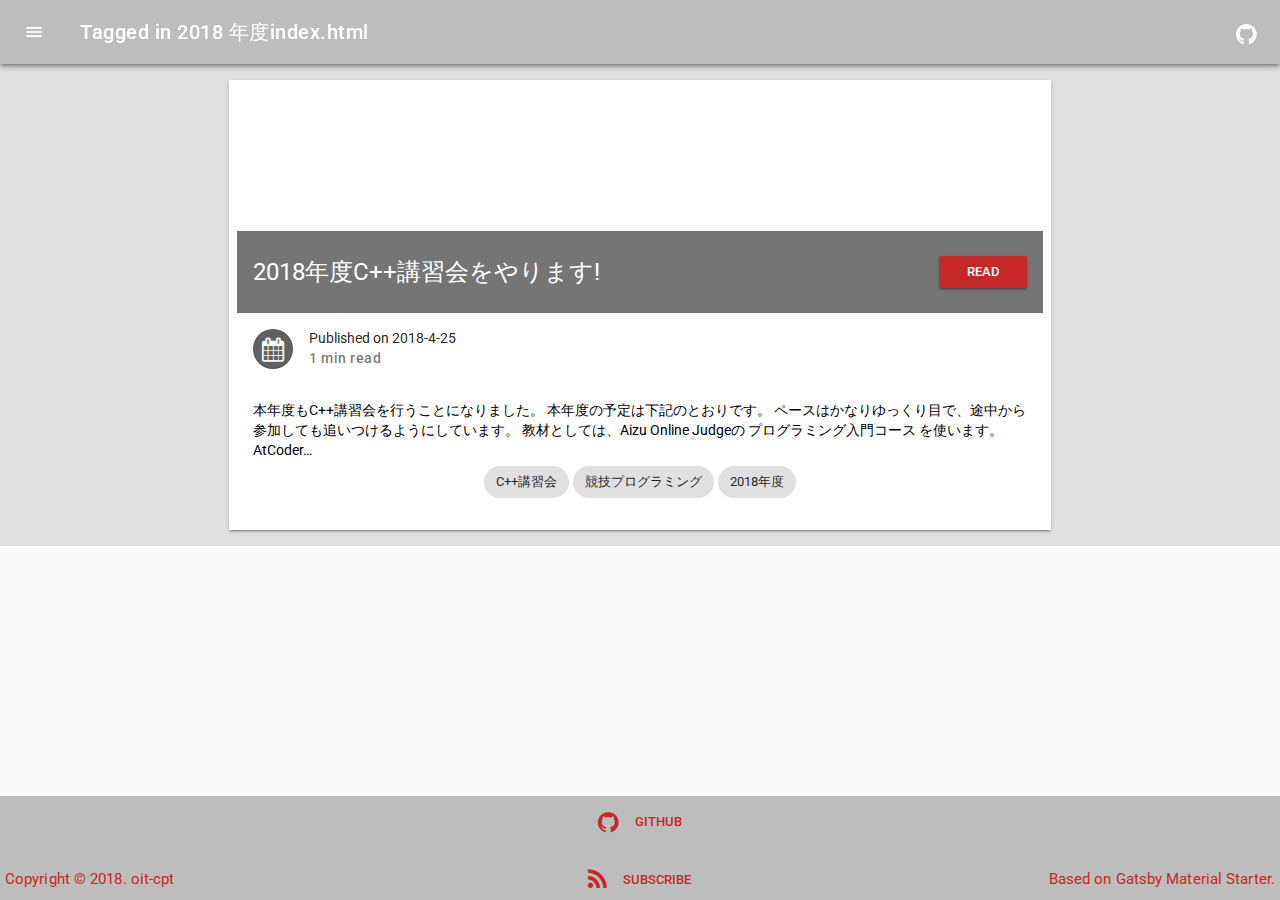
<file: tags/2018-年度/index.html>
<!DOCTYPE html><html lang="en"><head><meta charSet="utf-8"/><meta name="viewport" content="width=device-width, initial-scale=1.0"/><link rel="preload" href="/component---src-layouts-index-jsx-073c49c95437ee16cb5b.js" as="script"/><link rel="preload" href="/component---src-templates-tag-jsx-aaa311d3d699ffd762ea.js" as="script"/><link rel="preload" href="/path---tags-2018-年度-a9955f1db9412269638a.js" as="script"/><link rel="preload" href="/app-9ab939cbde12b0519ee4.js" as="script"/><link rel="preload" href="/commons-d4a40a1694c56702dc8d.js" as="script"/><title data-react-helmet="true">Posts tagged as &quot;2018年度&quot; | oit-cpt official site</title><link data-react-helmet="true" rel="canonical" href="https://oit-cpt.github.io/tags/2018年度"/><meta data-react-helmet="true" name="description" content="このサイトは大阪工業大学 競技プログラミングチーム (oit-cpt) の公式サイトです！"/><style type="text/css">
    .anchor {
      float: left;
      padding-right: 4px;
      margin-left: -20px;
    }
    h1 .anchor svg,
    h2 .anchor svg,
    h3 .anchor svg,
    h4 .anchor svg,
    h5 .anchor svg,
    h6 .anchor svg {
      visibility: hidden;
    }
    h1:hover .anchor svg,
    h2:hover .anchor svg,
    h3:hover .anchor svg,
    h4:hover .anchor svg,
    h5:hover .anchor svg,
    h6:hover .anchor svg,
    h1 .anchor:focus svg,
    h2 .anchor:focus svg,
    h3 .anchor:focus svg,
    h4 .anchor:focus svg,
    h5 .anchor:focus svg,
    h6 .anchor:focus svg {
      visibility: visible;
    }
  </style><script>
    document.addEventListener("DOMContentLoaded", function(event) {
      var hash = window.decodeURI(location.hash.replace('#', ''))
      if (hash !== '') {
        var element = document.getElementById(hash)
        if (element) {
          var offset = element.offsetTop
          // Wait for the browser to finish rendering before scrolling.
          setTimeout((function() {
            window.scrollTo(0, offset - 0)
          }), 0)
        }
      }
    })
  </script><link rel="sitemap" type="application/xml" href="/sitemap.xml"/><link rel="manifest" href="/logos/manifest.json"/><meta name="theme-color" content="#c62828"/><link rel="alternate" type="application/rss+xml" href="/rss.xml"/><link rel="shortcut icon" href="[data-uri]"/><style id="gatsby-inlined-css">@import url(https://fonts.googleapis.com/css?family=Roboto:400,500,700|Material+Icons);/*!
 *  Font Awesome 4.7.0 by @davegandy - http://fontawesome.io - @fontawesome
 *  License - http://fontawesome.io/license (Font: SIL OFL 1.1, CSS: MIT License)
 */@font-face{font-family:FontAwesome;src:url(/static/fontawesome-webfont.674f50d2.eot);src:url(/static/fontawesome-webfont.674f50d2.eot?#iefix&v=4.7.0) format("embedded-opentype"),url(/static/fontawesome-webfont.af7ae505.woff2) format("woff2"),url(/static/fontawesome-webfont.fee66e71.woff) format("woff"),url(/static/fontawesome-webfont.b06871f2.ttf) format("truetype"),url(/static/fontawesome-webfont.912ec66d.svg#fontawesomeregular) format("svg");font-weight:400;font-style:normal}.fa{display:inline-block;font:normal normal normal 14px/1 FontAwesome;font-size:inherit;text-rendering:auto;-webkit-font-smoothing:antialiased;-moz-osx-font-smoothing:grayscale}.fa-lg{font-size:1.33333em;line-height:.75em;vertical-align:-15%}.fa-2x{font-size:2em}.fa-3x{font-size:3em}.fa-4x{font-size:4em}.fa-5x{font-size:5em}.fa-fw{width:1.28571em;text-align:center}.fa-ul{padding-left:0;margin-left:2.14286em;list-style-type:none}.fa-ul>li{position:relative}.fa-li{position:absolute;left:-2.14286em;width:2.14286em;top:.14286em;text-align:center}.fa-li.fa-lg{left:-1.85714em}.fa-border{padding:.2em .25em .15em;border:.08em solid #eee;border-radius:.1em}.fa-pull-left{float:left}.fa-pull-right{float:right}.fa.fa-pull-left{margin-right:.3em}.fa.fa-pull-right{margin-left:.3em}.pull-right{float:right}.pull-left{float:left}.fa.pull-left{margin-right:.3em}.fa.pull-right{margin-left:.3em}.fa-spin{-webkit-animation:fa-spin 2s infinite linear;animation:fa-spin 2s infinite linear}.fa-pulse{-webkit-animation:fa-spin 1s infinite steps(8);animation:fa-spin 1s infinite steps(8)}@-webkit-keyframes fa-spin{0%{-webkit-transform:rotate(0deg);transform:rotate(0deg)}to{-webkit-transform:rotate(359deg);transform:rotate(359deg)}}@keyframes fa-spin{0%{-webkit-transform:rotate(0deg);transform:rotate(0deg)}to{-webkit-transform:rotate(359deg);transform:rotate(359deg)}}.fa-rotate-90{-ms-filter:"progid:DXImageTransform.Microsoft.BasicImage(rotation=1)";-webkit-transform:rotate(90deg);-ms-transform:rotate(90deg);transform:rotate(90deg)}.fa-rotate-180{-ms-filter:"progid:DXImageTransform.Microsoft.BasicImage(rotation=2)";-webkit-transform:rotate(180deg);-ms-transform:rotate(180deg);transform:rotate(180deg)}.fa-rotate-270{-ms-filter:"progid:DXImageTransform.Microsoft.BasicImage(rotation=3)";-webkit-transform:rotate(270deg);-ms-transform:rotate(270deg);transform:rotate(270deg)}.fa-flip-horizontal{-ms-filter:"progid:DXImageTransform.Microsoft.BasicImage(rotation=0, mirror=1)";-webkit-transform:scaleX(-1);-ms-transform:scaleX(-1);transform:scaleX(-1)}.fa-flip-vertical{-ms-filter:"progid:DXImageTransform.Microsoft.BasicImage(rotation=2, mirror=1)";-webkit-transform:scaleY(-1);-ms-transform:scaleY(-1);transform:scaleY(-1)}:root .fa-flip-horizontal,:root .fa-flip-vertical,:root .fa-rotate-90,:root .fa-rotate-180,:root .fa-rotate-270{filter:none}.fa-stack{position:relative;display:inline-block;width:2em;height:2em;line-height:2em;vertical-align:middle}.fa-stack-1x,.fa-stack-2x{position:absolute;left:0;width:100%;text-align:center}.fa-stack-1x{line-height:inherit}.fa-stack-2x{font-size:2em}.fa-inverse{color:#fff}.fa-glass:before{content:"\F000"}.fa-music:before{content:"\F001"}.fa-search:before{content:"\F002"}.fa-envelope-o:before{content:"\F003"}.fa-heart:before{content:"\F004"}.fa-star:before{content:"\F005"}.fa-star-o:before{content:"\F006"}.fa-user:before{content:"\F007"}.fa-film:before{content:"\F008"}.fa-th-large:before{content:"\F009"}.fa-th:before{content:"\F00A"}.fa-th-list:before{content:"\F00B"}.fa-check:before{content:"\F00C"}.fa-close:before,.fa-remove:before,.fa-times:before{content:"\F00D"}.fa-search-plus:before{content:"\F00E"}.fa-search-minus:before{content:"\F010"}.fa-power-off:before{content:"\F011"}.fa-signal:before{content:"\F012"}.fa-cog:before,.fa-gear:before{content:"\F013"}.fa-trash-o:before{content:"\F014"}.fa-home:before{content:"\F015"}.fa-file-o:before{content:"\F016"}.fa-clock-o:before{content:"\F017"}.fa-road:before{content:"\F018"}.fa-download:before{content:"\F019"}.fa-arrow-circle-o-down:before{content:"\F01A"}.fa-arrow-circle-o-up:before{content:"\F01B"}.fa-inbox:before{content:"\F01C"}.fa-play-circle-o:before{content:"\F01D"}.fa-repeat:before,.fa-rotate-right:before{content:"\F01E"}.fa-refresh:before{content:"\F021"}.fa-list-alt:before{content:"\F022"}.fa-lock:before{content:"\F023"}.fa-flag:before{content:"\F024"}.fa-headphones:before{content:"\F025"}.fa-volume-off:before{content:"\F026"}.fa-volume-down:before{content:"\F027"}.fa-volume-up:before{content:"\F028"}.fa-qrcode:before{content:"\F029"}.fa-barcode:before{content:"\F02A"}.fa-tag:before{content:"\F02B"}.fa-tags:before{content:"\F02C"}.fa-book:before{content:"\F02D"}.fa-bookmark:before{content:"\F02E"}.fa-print:before{content:"\F02F"}.fa-camera:before{content:"\F030"}.fa-font:before{content:"\F031"}.fa-bold:before{content:"\F032"}.fa-italic:before{content:"\F033"}.fa-text-height:before{content:"\F034"}.fa-text-width:before{content:"\F035"}.fa-align-left:before{content:"\F036"}.fa-align-center:before{content:"\F037"}.fa-align-right:before{content:"\F038"}.fa-align-justify:before{content:"\F039"}.fa-list:before{content:"\F03A"}.fa-dedent:before,.fa-outdent:before{content:"\F03B"}.fa-indent:before{content:"\F03C"}.fa-video-camera:before{content:"\F03D"}.fa-image:before,.fa-photo:before,.fa-picture-o:before{content:"\F03E"}.fa-pencil:before{content:"\F040"}.fa-map-marker:before{content:"\F041"}.fa-adjust:before{content:"\F042"}.fa-tint:before{content:"\F043"}.fa-edit:before,.fa-pencil-square-o:before{content:"\F044"}.fa-share-square-o:before{content:"\F045"}.fa-check-square-o:before{content:"\F046"}.fa-arrows:before{content:"\F047"}.fa-step-backward:before{content:"\F048"}.fa-fast-backward:before{content:"\F049"}.fa-backward:before{content:"\F04A"}.fa-play:before{content:"\F04B"}.fa-pause:before{content:"\F04C"}.fa-stop:before{content:"\F04D"}.fa-forward:before{content:"\F04E"}.fa-fast-forward:before{content:"\F050"}.fa-step-forward:before{content:"\F051"}.fa-eject:before{content:"\F052"}.fa-chevron-left:before{content:"\F053"}.fa-chevron-right:before{content:"\F054"}.fa-plus-circle:before{content:"\F055"}.fa-minus-circle:before{content:"\F056"}.fa-times-circle:before{content:"\F057"}.fa-check-circle:before{content:"\F058"}.fa-question-circle:before{content:"\F059"}.fa-info-circle:before{content:"\F05A"}.fa-crosshairs:before{content:"\F05B"}.fa-times-circle-o:before{content:"\F05C"}.fa-check-circle-o:before{content:"\F05D"}.fa-ban:before{content:"\F05E"}.fa-arrow-left:before{content:"\F060"}.fa-arrow-right:before{content:"\F061"}.fa-arrow-up:before{content:"\F062"}.fa-arrow-down:before{content:"\F063"}.fa-mail-forward:before,.fa-share:before{content:"\F064"}.fa-expand:before{content:"\F065"}.fa-compress:before{content:"\F066"}.fa-plus:before{content:"\F067"}.fa-minus:before{content:"\F068"}.fa-asterisk:before{content:"\F069"}.fa-exclamation-circle:before{content:"\F06A"}.fa-gift:before{content:"\F06B"}.fa-leaf:before{content:"\F06C"}.fa-fire:before{content:"\F06D"}.fa-eye:before{content:"\F06E"}.fa-eye-slash:before{content:"\F070"}.fa-exclamation-triangle:before,.fa-warning:before{content:"\F071"}.fa-plane:before{content:"\F072"}.fa-calendar:before{content:"\F073"}.fa-random:before{content:"\F074"}.fa-comment:before{content:"\F075"}.fa-magnet:before{content:"\F076"}.fa-chevron-up:before{content:"\F077"}.fa-chevron-down:before{content:"\F078"}.fa-retweet:before{content:"\F079"}.fa-shopping-cart:before{content:"\F07A"}.fa-folder:before{content:"\F07B"}.fa-folder-open:before{content:"\F07C"}.fa-arrows-v:before{content:"\F07D"}.fa-arrows-h:before{content:"\F07E"}.fa-bar-chart-o:before,.fa-bar-chart:before{content:"\F080"}.fa-twitter-square:before{content:"\F081"}.fa-facebook-square:before{content:"\F082"}.fa-camera-retro:before{content:"\F083"}.fa-key:before{content:"\F084"}.fa-cogs:before,.fa-gears:before{content:"\F085"}.fa-comments:before{content:"\F086"}.fa-thumbs-o-up:before{content:"\F087"}.fa-thumbs-o-down:before{content:"\F088"}.fa-star-half:before{content:"\F089"}.fa-heart-o:before{content:"\F08A"}.fa-sign-out:before{content:"\F08B"}.fa-linkedin-square:before{content:"\F08C"}.fa-thumb-tack:before{content:"\F08D"}.fa-external-link:before{content:"\F08E"}.fa-sign-in:before{content:"\F090"}.fa-trophy:before{content:"\F091"}.fa-github-square:before{content:"\F092"}.fa-upload:before{content:"\F093"}.fa-lemon-o:before{content:"\F094"}.fa-phone:before{content:"\F095"}.fa-square-o:before{content:"\F096"}.fa-bookmark-o:before{content:"\F097"}.fa-phone-square:before{content:"\F098"}.fa-twitter:before{content:"\F099"}.fa-facebook-f:before,.fa-facebook:before{content:"\F09A"}.fa-github:before{content:"\F09B"}.fa-unlock:before{content:"\F09C"}.fa-credit-card:before{content:"\F09D"}.fa-feed:before,.fa-rss:before{content:"\F09E"}.fa-hdd-o:before{content:"\F0A0"}.fa-bullhorn:before{content:"\F0A1"}.fa-bell:before{content:"\F0F3"}.fa-certificate:before{content:"\F0A3"}.fa-hand-o-right:before{content:"\F0A4"}.fa-hand-o-left:before{content:"\F0A5"}.fa-hand-o-up:before{content:"\F0A6"}.fa-hand-o-down:before{content:"\F0A7"}.fa-arrow-circle-left:before{content:"\F0A8"}.fa-arrow-circle-right:before{content:"\F0A9"}.fa-arrow-circle-up:before{content:"\F0AA"}.fa-arrow-circle-down:before{content:"\F0AB"}.fa-globe:before{content:"\F0AC"}.fa-wrench:before{content:"\F0AD"}.fa-tasks:before{content:"\F0AE"}.fa-filter:before{content:"\F0B0"}.fa-briefcase:before{content:"\F0B1"}.fa-arrows-alt:before{content:"\F0B2"}.fa-group:before,.fa-users:before{content:"\F0C0"}.fa-chain:before,.fa-link:before{content:"\F0C1"}.fa-cloud:before{content:"\F0C2"}.fa-flask:before{content:"\F0C3"}.fa-cut:before,.fa-scissors:before{content:"\F0C4"}.fa-copy:before,.fa-files-o:before{content:"\F0C5"}.fa-paperclip:before{content:"\F0C6"}.fa-floppy-o:before,.fa-save:before{content:"\F0C7"}.fa-square:before{content:"\F0C8"}.fa-bars:before,.fa-navicon:before,.fa-reorder:before{content:"\F0C9"}.fa-list-ul:before{content:"\F0CA"}.fa-list-ol:before{content:"\F0CB"}.fa-strikethrough:before{content:"\F0CC"}.fa-underline:before{content:"\F0CD"}.fa-table:before{content:"\F0CE"}.fa-magic:before{content:"\F0D0"}.fa-truck:before{content:"\F0D1"}.fa-pinterest:before{content:"\F0D2"}.fa-pinterest-square:before{content:"\F0D3"}.fa-google-plus-square:before{content:"\F0D4"}.fa-google-plus:before{content:"\F0D5"}.fa-money:before{content:"\F0D6"}.fa-caret-down:before{content:"\F0D7"}.fa-caret-up:before{content:"\F0D8"}.fa-caret-left:before{content:"\F0D9"}.fa-caret-right:before{content:"\F0DA"}.fa-columns:before{content:"\F0DB"}.fa-sort:before,.fa-unsorted:before{content:"\F0DC"}.fa-sort-desc:before,.fa-sort-down:before{content:"\F0DD"}.fa-sort-asc:before,.fa-sort-up:before{content:"\F0DE"}.fa-envelope:before{content:"\F0E0"}.fa-linkedin:before{content:"\F0E1"}.fa-rotate-left:before,.fa-undo:before{content:"\F0E2"}.fa-gavel:before,.fa-legal:before{content:"\F0E3"}.fa-dashboard:before,.fa-tachometer:before{content:"\F0E4"}.fa-comment-o:before{content:"\F0E5"}.fa-comments-o:before{content:"\F0E6"}.fa-bolt:before,.fa-flash:before{content:"\F0E7"}.fa-sitemap:before{content:"\F0E8"}.fa-umbrella:before{content:"\F0E9"}.fa-clipboard:before,.fa-paste:before{content:"\F0EA"}.fa-lightbulb-o:before{content:"\F0EB"}.fa-exchange:before{content:"\F0EC"}.fa-cloud-download:before{content:"\F0ED"}.fa-cloud-upload:before{content:"\F0EE"}.fa-user-md:before{content:"\F0F0"}.fa-stethoscope:before{content:"\F0F1"}.fa-suitcase:before{content:"\F0F2"}.fa-bell-o:before{content:"\F0A2"}.fa-coffee:before{content:"\F0F4"}.fa-cutlery:before{content:"\F0F5"}.fa-file-text-o:before{content:"\F0F6"}.fa-building-o:before{content:"\F0F7"}.fa-hospital-o:before{content:"\F0F8"}.fa-ambulance:before{content:"\F0F9"}.fa-medkit:before{content:"\F0FA"}.fa-fighter-jet:before{content:"\F0FB"}.fa-beer:before{content:"\F0FC"}.fa-h-square:before{content:"\F0FD"}.fa-plus-square:before{content:"\F0FE"}.fa-angle-double-left:before{content:"\F100"}.fa-angle-double-right:before{content:"\F101"}.fa-angle-double-up:before{content:"\F102"}.fa-angle-double-down:before{content:"\F103"}.fa-angle-left:before{content:"\F104"}.fa-angle-right:before{content:"\F105"}.fa-angle-up:before{content:"\F106"}.fa-angle-down:before{content:"\F107"}.fa-desktop:before{content:"\F108"}.fa-laptop:before{content:"\F109"}.fa-tablet:before{content:"\F10A"}.fa-mobile-phone:before,.fa-mobile:before{content:"\F10B"}.fa-circle-o:before{content:"\F10C"}.fa-quote-left:before{content:"\F10D"}.fa-quote-right:before{content:"\F10E"}.fa-spinner:before{content:"\F110"}.fa-circle:before{content:"\F111"}.fa-mail-reply:before,.fa-reply:before{content:"\F112"}.fa-github-alt:before{content:"\F113"}.fa-folder-o:before{content:"\F114"}.fa-folder-open-o:before{content:"\F115"}.fa-smile-o:before{content:"\F118"}.fa-frown-o:before{content:"\F119"}.fa-meh-o:before{content:"\F11A"}.fa-gamepad:before{content:"\F11B"}.fa-keyboard-o:before{content:"\F11C"}.fa-flag-o:before{content:"\F11D"}.fa-flag-checkered:before{content:"\F11E"}.fa-terminal:before{content:"\F120"}.fa-code:before{content:"\F121"}.fa-mail-reply-all:before,.fa-reply-all:before{content:"\F122"}.fa-star-half-empty:before,.fa-star-half-full:before,.fa-star-half-o:before{content:"\F123"}.fa-location-arrow:before{content:"\F124"}.fa-crop:before{content:"\F125"}.fa-code-fork:before{content:"\F126"}.fa-chain-broken:before,.fa-unlink:before{content:"\F127"}.fa-question:before{content:"\F128"}.fa-info:before{content:"\F129"}.fa-exclamation:before{content:"\F12A"}.fa-superscript:before{content:"\F12B"}.fa-subscript:before{content:"\F12C"}.fa-eraser:before{content:"\F12D"}.fa-puzzle-piece:before{content:"\F12E"}.fa-microphone:before{content:"\F130"}.fa-microphone-slash:before{content:"\F131"}.fa-shield:before{content:"\F132"}.fa-calendar-o:before{content:"\F133"}.fa-fire-extinguisher:before{content:"\F134"}.fa-rocket:before{content:"\F135"}.fa-maxcdn:before{content:"\F136"}.fa-chevron-circle-left:before{content:"\F137"}.fa-chevron-circle-right:before{content:"\F138"}.fa-chevron-circle-up:before{content:"\F139"}.fa-chevron-circle-down:before{content:"\F13A"}.fa-html5:before{content:"\F13B"}.fa-css3:before{content:"\F13C"}.fa-anchor:before{content:"\F13D"}.fa-unlock-alt:before{content:"\F13E"}.fa-bullseye:before{content:"\F140"}.fa-ellipsis-h:before{content:"\F141"}.fa-ellipsis-v:before{content:"\F142"}.fa-rss-square:before{content:"\F143"}.fa-play-circle:before{content:"\F144"}.fa-ticket:before{content:"\F145"}.fa-minus-square:before{content:"\F146"}.fa-minus-square-o:before{content:"\F147"}.fa-level-up:before{content:"\F148"}.fa-level-down:before{content:"\F149"}.fa-check-square:before{content:"\F14A"}.fa-pencil-square:before{content:"\F14B"}.fa-external-link-square:before{content:"\F14C"}.fa-share-square:before{content:"\F14D"}.fa-compass:before{content:"\F14E"}.fa-caret-square-o-down:before,.fa-toggle-down:before{content:"\F150"}.fa-caret-square-o-up:before,.fa-toggle-up:before{content:"\F151"}.fa-caret-square-o-right:before,.fa-toggle-right:before{content:"\F152"}.fa-eur:before,.fa-euro:before{content:"\F153"}.fa-gbp:before{content:"\F154"}.fa-dollar:before,.fa-usd:before{content:"\F155"}.fa-inr:before,.fa-rupee:before{content:"\F156"}.fa-cny:before,.fa-jpy:before,.fa-rmb:before,.fa-yen:before{content:"\F157"}.fa-rouble:before,.fa-rub:before,.fa-ruble:before{content:"\F158"}.fa-krw:before,.fa-won:before{content:"\F159"}.fa-bitcoin:before,.fa-btc:before{content:"\F15A"}.fa-file:before{content:"\F15B"}.fa-file-text:before{content:"\F15C"}.fa-sort-alpha-asc:before{content:"\F15D"}.fa-sort-alpha-desc:before{content:"\F15E"}.fa-sort-amount-asc:before{content:"\F160"}.fa-sort-amount-desc:before{content:"\F161"}.fa-sort-numeric-asc:before{content:"\F162"}.fa-sort-numeric-desc:before{content:"\F163"}.fa-thumbs-up:before{content:"\F164"}.fa-thumbs-down:before{content:"\F165"}.fa-youtube-square:before{content:"\F166"}.fa-youtube:before{content:"\F167"}.fa-xing:before{content:"\F168"}.fa-xing-square:before{content:"\F169"}.fa-youtube-play:before{content:"\F16A"}.fa-dropbox:before{content:"\F16B"}.fa-stack-overflow:before{content:"\F16C"}.fa-instagram:before{content:"\F16D"}.fa-flickr:before{content:"\F16E"}.fa-adn:before{content:"\F170"}.fa-bitbucket:before{content:"\F171"}.fa-bitbucket-square:before{content:"\F172"}.fa-tumblr:before{content:"\F173"}.fa-tumblr-square:before{content:"\F174"}.fa-long-arrow-down:before{content:"\F175"}.fa-long-arrow-up:before{content:"\F176"}.fa-long-arrow-left:before{content:"\F177"}.fa-long-arrow-right:before{content:"\F178"}.fa-apple:before{content:"\F179"}.fa-windows:before{content:"\F17A"}.fa-android:before{content:"\F17B"}.fa-linux:before{content:"\F17C"}.fa-dribbble:before{content:"\F17D"}.fa-skype:before{content:"\F17E"}.fa-foursquare:before{content:"\F180"}.fa-trello:before{content:"\F181"}.fa-female:before{content:"\F182"}.fa-male:before{content:"\F183"}.fa-gittip:before,.fa-gratipay:before{content:"\F184"}.fa-sun-o:before{content:"\F185"}.fa-moon-o:before{content:"\F186"}.fa-archive:before{content:"\F187"}.fa-bug:before{content:"\F188"}.fa-vk:before{content:"\F189"}.fa-weibo:before{content:"\F18A"}.fa-renren:before{content:"\F18B"}.fa-pagelines:before{content:"\F18C"}.fa-stack-exchange:before{content:"\F18D"}.fa-arrow-circle-o-right:before{content:"\F18E"}.fa-arrow-circle-o-left:before{content:"\F190"}.fa-caret-square-o-left:before,.fa-toggle-left:before{content:"\F191"}.fa-dot-circle-o:before{content:"\F192"}.fa-wheelchair:before{content:"\F193"}.fa-vimeo-square:before{content:"\F194"}.fa-try:before,.fa-turkish-lira:before{content:"\F195"}.fa-plus-square-o:before{content:"\F196"}.fa-space-shuttle:before{content:"\F197"}.fa-slack:before{content:"\F198"}.fa-envelope-square:before{content:"\F199"}.fa-wordpress:before{content:"\F19A"}.fa-openid:before{content:"\F19B"}.fa-bank:before,.fa-institution:before,.fa-university:before{content:"\F19C"}.fa-graduation-cap:before,.fa-mortar-board:before{content:"\F19D"}.fa-yahoo:before{content:"\F19E"}.fa-google:before{content:"\F1A0"}.fa-reddit:before{content:"\F1A1"}.fa-reddit-square:before{content:"\F1A2"}.fa-stumbleupon-circle:before{content:"\F1A3"}.fa-stumbleupon:before{content:"\F1A4"}.fa-delicious:before{content:"\F1A5"}.fa-digg:before{content:"\F1A6"}.fa-pied-piper-pp:before{content:"\F1A7"}.fa-pied-piper-alt:before{content:"\F1A8"}.fa-drupal:before{content:"\F1A9"}.fa-joomla:before{content:"\F1AA"}.fa-language:before{content:"\F1AB"}.fa-fax:before{content:"\F1AC"}.fa-building:before{content:"\F1AD"}.fa-child:before{content:"\F1AE"}.fa-paw:before{content:"\F1B0"}.fa-spoon:before{content:"\F1B1"}.fa-cube:before{content:"\F1B2"}.fa-cubes:before{content:"\F1B3"}.fa-behance:before{content:"\F1B4"}.fa-behance-square:before{content:"\F1B5"}.fa-steam:before{content:"\F1B6"}.fa-steam-square:before{content:"\F1B7"}.fa-recycle:before{content:"\F1B8"}.fa-automobile:before,.fa-car:before{content:"\F1B9"}.fa-cab:before,.fa-taxi:before{content:"\F1BA"}.fa-tree:before{content:"\F1BB"}.fa-spotify:before{content:"\F1BC"}.fa-deviantart:before{content:"\F1BD"}.fa-soundcloud:before{content:"\F1BE"}.fa-database:before{content:"\F1C0"}.fa-file-pdf-o:before{content:"\F1C1"}.fa-file-word-o:before{content:"\F1C2"}.fa-file-excel-o:before{content:"\F1C3"}.fa-file-powerpoint-o:before{content:"\F1C4"}.fa-file-image-o:before,.fa-file-photo-o:before,.fa-file-picture-o:before{content:"\F1C5"}.fa-file-archive-o:before,.fa-file-zip-o:before{content:"\F1C6"}.fa-file-audio-o:before,.fa-file-sound-o:before{content:"\F1C7"}.fa-file-movie-o:before,.fa-file-video-o:before{content:"\F1C8"}.fa-file-code-o:before{content:"\F1C9"}.fa-vine:before{content:"\F1CA"}.fa-codepen:before{content:"\F1CB"}.fa-jsfiddle:before{content:"\F1CC"}.fa-life-bouy:before,.fa-life-buoy:before,.fa-life-ring:before,.fa-life-saver:before,.fa-support:before{content:"\F1CD"}.fa-circle-o-notch:before{content:"\F1CE"}.fa-ra:before,.fa-rebel:before,.fa-resistance:before{content:"\F1D0"}.fa-empire:before,.fa-ge:before{content:"\F1D1"}.fa-git-square:before{content:"\F1D2"}.fa-git:before{content:"\F1D3"}.fa-hacker-news:before,.fa-y-combinator-square:before,.fa-yc-square:before{content:"\F1D4"}.fa-tencent-weibo:before{content:"\F1D5"}.fa-qq:before{content:"\F1D6"}.fa-wechat:before,.fa-weixin:before{content:"\F1D7"}.fa-paper-plane:before,.fa-send:before{content:"\F1D8"}.fa-paper-plane-o:before,.fa-send-o:before{content:"\F1D9"}.fa-history:before{content:"\F1DA"}.fa-circle-thin:before{content:"\F1DB"}.fa-header:before{content:"\F1DC"}.fa-paragraph:before{content:"\F1DD"}.fa-sliders:before{content:"\F1DE"}.fa-share-alt:before{content:"\F1E0"}.fa-share-alt-square:before{content:"\F1E1"}.fa-bomb:before{content:"\F1E2"}.fa-futbol-o:before,.fa-soccer-ball-o:before{content:"\F1E3"}.fa-tty:before{content:"\F1E4"}.fa-binoculars:before{content:"\F1E5"}.fa-plug:before{content:"\F1E6"}.fa-slideshare:before{content:"\F1E7"}.fa-twitch:before{content:"\F1E8"}.fa-yelp:before{content:"\F1E9"}.fa-newspaper-o:before{content:"\F1EA"}.fa-wifi:before{content:"\F1EB"}.fa-calculator:before{content:"\F1EC"}.fa-paypal:before{content:"\F1ED"}.fa-google-wallet:before{content:"\F1EE"}.fa-cc-visa:before{content:"\F1F0"}.fa-cc-mastercard:before{content:"\F1F1"}.fa-cc-discover:before{content:"\F1F2"}.fa-cc-amex:before{content:"\F1F3"}.fa-cc-paypal:before{content:"\F1F4"}.fa-cc-stripe:before{content:"\F1F5"}.fa-bell-slash:before{content:"\F1F6"}.fa-bell-slash-o:before{content:"\F1F7"}.fa-trash:before{content:"\F1F8"}.fa-copyright:before{content:"\F1F9"}.fa-at:before{content:"\F1FA"}.fa-eyedropper:before{content:"\F1FB"}.fa-paint-brush:before{content:"\F1FC"}.fa-birthday-cake:before{content:"\F1FD"}.fa-area-chart:before{content:"\F1FE"}.fa-pie-chart:before{content:"\F200"}.fa-line-chart:before{content:"\F201"}.fa-lastfm:before{content:"\F202"}.fa-lastfm-square:before{content:"\F203"}.fa-toggle-off:before{content:"\F204"}.fa-toggle-on:before{content:"\F205"}.fa-bicycle:before{content:"\F206"}.fa-bus:before{content:"\F207"}.fa-ioxhost:before{content:"\F208"}.fa-angellist:before{content:"\F209"}.fa-cc:before{content:"\F20A"}.fa-ils:before,.fa-shekel:before,.fa-sheqel:before{content:"\F20B"}.fa-meanpath:before{content:"\F20C"}.fa-buysellads:before{content:"\F20D"}.fa-connectdevelop:before{content:"\F20E"}.fa-dashcube:before{content:"\F210"}.fa-forumbee:before{content:"\F211"}.fa-leanpub:before{content:"\F212"}.fa-sellsy:before{content:"\F213"}.fa-shirtsinbulk:before{content:"\F214"}.fa-simplybuilt:before{content:"\F215"}.fa-skyatlas:before{content:"\F216"}.fa-cart-plus:before{content:"\F217"}.fa-cart-arrow-down:before{content:"\F218"}.fa-diamond:before{content:"\F219"}.fa-ship:before{content:"\F21A"}.fa-user-secret:before{content:"\F21B"}.fa-motorcycle:before{content:"\F21C"}.fa-street-view:before{content:"\F21D"}.fa-heartbeat:before{content:"\F21E"}.fa-venus:before{content:"\F221"}.fa-mars:before{content:"\F222"}.fa-mercury:before{content:"\F223"}.fa-intersex:before,.fa-transgender:before{content:"\F224"}.fa-transgender-alt:before{content:"\F225"}.fa-venus-double:before{content:"\F226"}.fa-mars-double:before{content:"\F227"}.fa-venus-mars:before{content:"\F228"}.fa-mars-stroke:before{content:"\F229"}.fa-mars-stroke-v:before{content:"\F22A"}.fa-mars-stroke-h:before{content:"\F22B"}.fa-neuter:before{content:"\F22C"}.fa-genderless:before{content:"\F22D"}.fa-facebook-official:before{content:"\F230"}.fa-pinterest-p:before{content:"\F231"}.fa-whatsapp:before{content:"\F232"}.fa-server:before{content:"\F233"}.fa-user-plus:before{content:"\F234"}.fa-user-times:before{content:"\F235"}.fa-bed:before,.fa-hotel:before{content:"\F236"}.fa-viacoin:before{content:"\F237"}.fa-train:before{content:"\F238"}.fa-subway:before{content:"\F239"}.fa-medium:before{content:"\F23A"}.fa-y-combinator:before,.fa-yc:before{content:"\F23B"}.fa-optin-monster:before{content:"\F23C"}.fa-opencart:before{content:"\F23D"}.fa-expeditedssl:before{content:"\F23E"}.fa-battery-4:before,.fa-battery-full:before,.fa-battery:before{content:"\F240"}.fa-battery-3:before,.fa-battery-three-quarters:before{content:"\F241"}.fa-battery-2:before,.fa-battery-half:before{content:"\F242"}.fa-battery-1:before,.fa-battery-quarter:before{content:"\F243"}.fa-battery-0:before,.fa-battery-empty:before{content:"\F244"}.fa-mouse-pointer:before{content:"\F245"}.fa-i-cursor:before{content:"\F246"}.fa-object-group:before{content:"\F247"}.fa-object-ungroup:before{content:"\F248"}.fa-sticky-note:before{content:"\F249"}.fa-sticky-note-o:before{content:"\F24A"}.fa-cc-jcb:before{content:"\F24B"}.fa-cc-diners-club:before{content:"\F24C"}.fa-clone:before{content:"\F24D"}.fa-balance-scale:before{content:"\F24E"}.fa-hourglass-o:before{content:"\F250"}.fa-hourglass-1:before,.fa-hourglass-start:before{content:"\F251"}.fa-hourglass-2:before,.fa-hourglass-half:before{content:"\F252"}.fa-hourglass-3:before,.fa-hourglass-end:before{content:"\F253"}.fa-hourglass:before{content:"\F254"}.fa-hand-grab-o:before,.fa-hand-rock-o:before{content:"\F255"}.fa-hand-paper-o:before,.fa-hand-stop-o:before{content:"\F256"}.fa-hand-scissors-o:before{content:"\F257"}.fa-hand-lizard-o:before{content:"\F258"}.fa-hand-spock-o:before{content:"\F259"}.fa-hand-pointer-o:before{content:"\F25A"}.fa-hand-peace-o:before{content:"\F25B"}.fa-trademark:before{content:"\F25C"}.fa-registered:before{content:"\F25D"}.fa-creative-commons:before{content:"\F25E"}.fa-gg:before{content:"\F260"}.fa-gg-circle:before{content:"\F261"}.fa-tripadvisor:before{content:"\F262"}.fa-odnoklassniki:before{content:"\F263"}.fa-odnoklassniki-square:before{content:"\F264"}.fa-get-pocket:before{content:"\F265"}.fa-wikipedia-w:before{content:"\F266"}.fa-safari:before{content:"\F267"}.fa-chrome:before{content:"\F268"}.fa-firefox:before{content:"\F269"}.fa-opera:before{content:"\F26A"}.fa-internet-explorer:before{content:"\F26B"}.fa-television:before,.fa-tv:before{content:"\F26C"}.fa-contao:before{content:"\F26D"}.fa-500px:before{content:"\F26E"}.fa-amazon:before{content:"\F270"}.fa-calendar-plus-o:before{content:"\F271"}.fa-calendar-minus-o:before{content:"\F272"}.fa-calendar-times-o:before{content:"\F273"}.fa-calendar-check-o:before{content:"\F274"}.fa-industry:before{content:"\F275"}.fa-map-pin:before{content:"\F276"}.fa-map-signs:before{content:"\F277"}.fa-map-o:before{content:"\F278"}.fa-map:before{content:"\F279"}.fa-commenting:before{content:"\F27A"}.fa-commenting-o:before{content:"\F27B"}.fa-houzz:before{content:"\F27C"}.fa-vimeo:before{content:"\F27D"}.fa-black-tie:before{content:"\F27E"}.fa-fonticons:before{content:"\F280"}.fa-reddit-alien:before{content:"\F281"}.fa-edge:before{content:"\F282"}.fa-credit-card-alt:before{content:"\F283"}.fa-codiepie:before{content:"\F284"}.fa-modx:before{content:"\F285"}.fa-fort-awesome:before{content:"\F286"}.fa-usb:before{content:"\F287"}.fa-product-hunt:before{content:"\F288"}.fa-mixcloud:before{content:"\F289"}.fa-scribd:before{content:"\F28A"}.fa-pause-circle:before{content:"\F28B"}.fa-pause-circle-o:before{content:"\F28C"}.fa-stop-circle:before{content:"\F28D"}.fa-stop-circle-o:before{content:"\F28E"}.fa-shopping-bag:before{content:"\F290"}.fa-shopping-basket:before{content:"\F291"}.fa-hashtag:before{content:"\F292"}.fa-bluetooth:before{content:"\F293"}.fa-bluetooth-b:before{content:"\F294"}.fa-percent:before{content:"\F295"}.fa-gitlab:before{content:"\F296"}.fa-wpbeginner:before{content:"\F297"}.fa-wpforms:before{content:"\F298"}.fa-envira:before{content:"\F299"}.fa-universal-access:before{content:"\F29A"}.fa-wheelchair-alt:before{content:"\F29B"}.fa-question-circle-o:before{content:"\F29C"}.fa-blind:before{content:"\F29D"}.fa-audio-description:before{content:"\F29E"}.fa-volume-control-phone:before{content:"\F2A0"}.fa-braille:before{content:"\F2A1"}.fa-assistive-listening-systems:before{content:"\F2A2"}.fa-american-sign-language-interpreting:before,.fa-asl-interpreting:before{content:"\F2A3"}.fa-deaf:before,.fa-deafness:before,.fa-hard-of-hearing:before{content:"\F2A4"}.fa-glide:before{content:"\F2A5"}.fa-glide-g:before{content:"\F2A6"}.fa-sign-language:before,.fa-signing:before{content:"\F2A7"}.fa-low-vision:before{content:"\F2A8"}.fa-viadeo:before{content:"\F2A9"}.fa-viadeo-square:before{content:"\F2AA"}.fa-snapchat:before{content:"\F2AB"}.fa-snapchat-ghost:before{content:"\F2AC"}.fa-snapchat-square:before{content:"\F2AD"}.fa-pied-piper:before{content:"\F2AE"}.fa-first-order:before{content:"\F2B0"}.fa-yoast:before{content:"\F2B1"}.fa-themeisle:before{content:"\F2B2"}.fa-google-plus-circle:before,.fa-google-plus-official:before{content:"\F2B3"}.fa-fa:before,.fa-font-awesome:before{content:"\F2B4"}.fa-handshake-o:before{content:"\F2B5"}.fa-envelope-open:before{content:"\F2B6"}.fa-envelope-open-o:before{content:"\F2B7"}.fa-linode:before{content:"\F2B8"}.fa-address-book:before{content:"\F2B9"}.fa-address-book-o:before{content:"\F2BA"}.fa-address-card:before,.fa-vcard:before{content:"\F2BB"}.fa-address-card-o:before,.fa-vcard-o:before{content:"\F2BC"}.fa-user-circle:before{content:"\F2BD"}.fa-user-circle-o:before{content:"\F2BE"}.fa-user-o:before{content:"\F2C0"}.fa-id-badge:before{content:"\F2C1"}.fa-drivers-license:before,.fa-id-card:before{content:"\F2C2"}.fa-drivers-license-o:before,.fa-id-card-o:before{content:"\F2C3"}.fa-quora:before{content:"\F2C4"}.fa-free-code-camp:before{content:"\F2C5"}.fa-telegram:before{content:"\F2C6"}.fa-thermometer-4:before,.fa-thermometer-full:before,.fa-thermometer:before{content:"\F2C7"}.fa-thermometer-3:before,.fa-thermometer-three-quarters:before{content:"\F2C8"}.fa-thermometer-2:before,.fa-thermometer-half:before{content:"\F2C9"}.fa-thermometer-1:before,.fa-thermometer-quarter:before{content:"\F2CA"}.fa-thermometer-0:before,.fa-thermometer-empty:before{content:"\F2CB"}.fa-shower:before{content:"\F2CC"}.fa-bath:before,.fa-bathtub:before,.fa-s15:before{content:"\F2CD"}.fa-podcast:before{content:"\F2CE"}.fa-window-maximize:before{content:"\F2D0"}.fa-window-minimize:before{content:"\F2D1"}.fa-window-restore:before{content:"\F2D2"}.fa-times-rectangle:before,.fa-window-close:before{content:"\F2D3"}.fa-times-rectangle-o:before,.fa-window-close-o:before{content:"\F2D4"}.fa-bandcamp:before{content:"\F2D5"}.fa-grav:before{content:"\F2D6"}.fa-etsy:before{content:"\F2D7"}.fa-imdb:before{content:"\F2D8"}.fa-ravelry:before{content:"\F2D9"}.fa-eercast:before{content:"\F2DA"}.fa-microchip:before{content:"\F2DB"}.fa-snowflake-o:before{content:"\F2DC"}.fa-superpowers:before{content:"\F2DD"}.fa-wpexplorer:before{content:"\F2DE"}.fa-meetup:before{content:"\F2E0"}.sr-only{position:absolute;width:1px;height:1px;padding:0;margin:-1px;overflow:hidden;clip:rect(0,0,0,0);border:0}.sr-only-focusable:active,.sr-only-focusable:focus{position:static;width:auto;height:auto;margin:0;overflow:visible;clip:auto}.user-links{display:flex;flex-wrap:wrap;justify-content:center;align-items:center;max-width:100%}.toolbar-actions{height:100%;display:flex;flex:1 1 auto;justify-content:flex-end;align-items:center}@media (max-width:639px){.toolbar-actions .userlinks-container{display:none}}.darker-background,.main-container{background-color:#e0e0e0}a:link{color:#c62828;text-decoration:none}.footer{justify-content:center;align-content:center;background-color:#bdbdbd;padding:10px 5px 5px}.footer .notice-container{display:flex;align-content:center;align-items:center;margin-top:25px}.footer .notice-container .copyright{display:flex;flex:1;justify-content:flex-start}@media (max-width:639px){.footer .notice-container .copyright{justify-content:center}}.footer .notice-container .rss{display:flex;flex:1;justify-content:center}@media (max-width:639px){.footer .notice-container .rss{display:none}}.footer .notice-container .based-on{display:flex;flex:1;justify-content:flex-end}@media (max-width:639px){.footer .notice-container .based-on{display:none}}.footer .notice-container h4{color:#c62828;text-align:center;margin:0}.footer-fixed{position:fixed;left:0;bottom:0;right:0;z-index:15}.main-content{display:flex;flex-direction:column}.main-content .main-container{display:flex;min-height:100%;flex-direction:column;flex:1}.main-content .main-container .main-content{flex:1}*{box-sizing:border-box}html{height:100%}body{margin:0}.md-display-4{letter-spacing:-.1px}.md-display-3{letter-spacing:-.05px}.md-display-1,.md-display-2,.md-headline,h1,h2{letter-spacing:0}.md-title,h3{letter-spacing:.5px}.md-body-1,.md-body-2,.md-subheading-1,.md-subheading-2,h4,h5,h6,p{letter-spacing:.1px}.md-caption,caption{letter-spacing:.2px}.md-body-1,.md-body-2,.md-caption,.md-display-1,.md-display-2,.md-display-3,.md-display-4,.md-headline,.md-subheading-1,.md-subheading-2,.md-title,caption,h1,h2,h3,h4,h5,h6,p{margin:0}.md-display-1,.md-display-2,.md-display-3,.md-display-4,.md-headline,.md-title,h1,h2,h3{margin-bottom:14px}.md-body-1,.md-body-2,.md-caption,.md-subheading-1,.md-subheading-2,caption,h4,h5,h6,p{margin-bottom:10px}.md-display-3,.md-display-4,.md-title,h3{white-space:nowrap}.md-body-1,.md-caption,.md-display-1,.md-display-2,.md-display-3,.md-headline,.md-subheading-1,.md-subheading-2,caption,h1,h2,h4,h5,p{font-weight:400}.md-body-2,.md-title,h3,h6{font-weight:500}.md-display-4{font-size:112px;font-weight:300;line-height:128px}.md-display-3{font-size:56px;line-height:84px}.md-display-2{font-size:45px;line-height:48px}.md-display-1,h1{font-size:34px;line-height:40px}.md-headline,h2{font-size:24px;line-height:32px}.md-title,h3{font-size:20px}.md-subheading-2,.md-title,h3,h4{line-height:28px}.md-subheading-1,h5{line-height:24px}.md-body-1,p{line-height:20px}.md-body-2,h6{line-height:24px}.md-caption,caption{font-size:12px}.md-picker-control,.md-text-left{text-align:left}.md-calendar-date,.md-text-center{text-align:center}.md-text-right{text-align:right}.md-text-justify{text-align:justify}.md-text-capitalize{text-transform:capitalize}.md-text-lowercalse{text-transform:lowercase}.md-text-uppercase{text-transform:uppercase}.md-text-nowrap{white-space:nowrap}.md-text-no-select{user-select:none}.md-font-light{font-weight:300}.md-font-regular{font-weight:400}.md-btn .md-icon-text,.md-clock-time-value,.md-font-medium{font-weight:500}.md-font-semibold{font-weight:600}.md-font-bold{font-weight:700}.md-transition--sharp{transition-timing-function:cubic-bezier(.4,0,.6,1)}.md-transition--standard{transition-timing-function:cubic-bezier(.4,0,.2,1)}.md-drop-down-leave.md-drop-down-leave-active,.md-transition--acceleration{transition-timing-function:cubic-bezier(.4,0,1,1)}.md-drop-down-enter.md-drop-down-enter-active,.md-transition--decceleration,.md-transition--deceleration{transition-timing-function:cubic-bezier(0,0,.2,1)}.md-calendar-date,.md-inline-block{display:inline-block;vertical-align:bottom}.md-full-width{width:100%}.md-block-centered,.md-bottom-nav .md-icon,.md-text-container{display:block;margin-left:auto;margin-right:auto}.md-cell--right,.md-collapser--card,.md-divider--expand-from-right:after,.md-grid.md-grid--no-spacing>.md-cell.md-cell--right{margin-left:auto}.md-expansion-panel-list,.md-list,.md-list-unstyled,.md-tabs{list-style:none;margin:0;padding-left:0}.md-media embed,.md-media iframe,.md-media img,.md-media object,.md-media svg,.md-media video{bottom:0;height:100%;left:0;position:absolute;right:0;top:0;width:100%}.darker-background,.main-container{background-color:#e0e0e0}a:link{color:#c62828;text-decoration:none}@media screen and (min-width:320px){.md-subheading-1,.md-subheading-2{font-size:16px}.md-body-1,.md-body-2{font-size:14px}h4,h5{font-size:16px}h6,p{font-size:14px}}@media screen and (min-width:1025px){.md-subheading-1,.md-subheading-2{font-size:15px}.md-body-1,.md-body-2{font-size:13px}h4,h5{font-size:15px}h6,p{font-size:13px}}*,:after,:before{box-sizing:border-box;-webkit-tap-highlight-color:transparent;transition-timing-function:cubic-bezier(.4,0,.2,1)}html{background:#fafafa;font-size:14px;min-width:100%}body{font-family:Roboto,sans-serif;-moz-osx-font-smoothing:grayscale;-webkit-font-smoothing:antialiased;font-weight:400;line-height:1.42857;text-rendering:optimizeLegibility}.md-body-1,.md-body-2,.md-headline,.md-subheading-1,.md-subheading-2,.md-title,h2,h3,h4,h5,h6,p{color:rgba(0,0,0,.87)}.md-caption,.md-display-1,.md-display-2,.md-display-3,.md-display-4,caption,h1{color:rgba(0,0,0,.54)}button,h1,h2,h3,h4,h5,h6,html,input,p,textarea{font-family:Roboto,sans-serif}.md-text-container{max-width:640px;width:100%}.md-text-container.md-text-container.md-cell{margin-left:auto;margin-right:auto}.md-fake-btn{background:transparent;position:relative}.md-fake-btn--no-outline{outline-style:none}.md-no-scroll.md-no-scroll{overflow:hidden;position:fixed}.md-pointer--hover:hover{cursor:pointer}.md-pointer--none{pointer-events:none}.md-content-jump{left:-1000px;position:absolute;top:-1000px}.md-content-jump:active,.md-content-jump:focus{left:0;top:0}.md-grid{align-items:stretch;display:flex;flex-flow:row wrap;margin:0 auto}.md-grid.md-grid--no-spacing{padding:0}.md-grid.md-grid--no-spacing>.md-cell{margin:0}.md-grid--stacked{flex-direction:column}.md-cell--top{align-self:flex-start}.md-cell--middle{align-self:center}.md-cell--center{margin-left:auto;margin-right:auto}.md-cell--bottom{align-self:flex-end}.md-cell--stretch{align-self:stretch}@media (max-width:599px){.md-grid{padding:8px}.md-cell{width:calc(100% - 16px);margin:8px}.md-grid.md-grid--no-spacing>.md-cell{width:100%}.md-cell--phone-hidden{display:none!important}.md-cell--order-1,.md-cell--order-1-phone.md-cell--order-1-phone{order:1}.md-cell--order-2,.md-cell--order-2-phone.md-cell--order-2-phone{order:2}.md-cell--order-3,.md-cell--order-3-phone.md-cell--order-3-phone{order:3}.md-cell--order-4,.md-cell--order-4-phone.md-cell--order-4-phone{order:4}.md-cell--order-5,.md-cell--order-5-phone.md-cell--order-5-phone{order:5}.md-cell--order-6,.md-cell--order-6-phone.md-cell--order-6-phone{order:6}.md-cell--order-7,.md-cell--order-7-phone.md-cell--order-7-phone{order:7}.md-cell--order-8,.md-cell--order-8-phone.md-cell--order-8-phone{order:8}.md-cell--order-9,.md-cell--order-9-phone.md-cell--order-9-phone{order:9}.md-cell--order-10,.md-cell--order-10-phone.md-cell--order-10-phone{order:10}.md-cell--order-11,.md-cell--order-11-phone.md-cell--order-11-phone{order:11}.md-cell--order-12,.md-cell--order-12-phone.md-cell--order-12-phone{order:12}.md-cell--1,.md-cell--1-phone.md-cell--1-phone{width:calc(25% - 16px)}.md-grid.md-grid--no-spacing>.md-cell--1,.md-grid.md-grid--no-spacing>.md-cell--1-phone.md-cell--1-phone{width:25%}.md-cell--2,.md-cell--2-phone.md-cell--2-phone{width:calc(50% - 16px)}.md-grid.md-grid--no-spacing>.md-cell--2,.md-grid.md-grid--no-spacing>.md-cell--2-phone.md-cell--2-phone{width:50%}.md-cell--3,.md-cell--3-phone.md-cell--3-phone{width:calc(75% - 16px)}.md-grid.md-grid--no-spacing>.md-cell--3,.md-grid.md-grid--no-spacing>.md-cell--3-phone.md-cell--3-phone{width:75%}.md-cell--4,.md-cell--4-phone.md-cell--4-phone{width:calc(100% - 16px)}.md-grid.md-grid--no-spacing>.md-cell--4,.md-grid.md-grid--no-spacing>.md-cell--4-phone.md-cell--4-phone{width:100%}.md-cell--5,.md-cell--5-phone.md-cell--5-phone{width:calc(100% - 16px)}.md-grid.md-grid--no-spacing>.md-cell--5,.md-grid.md-grid--no-spacing>.md-cell--5-phone.md-cell--5-phone{width:100%}.md-cell--6,.md-cell--6-phone.md-cell--6-phone{width:calc(100% - 16px)}.md-grid.md-grid--no-spacing>.md-cell--6,.md-grid.md-grid--no-spacing>.md-cell--6-phone.md-cell--6-phone{width:100%}.md-cell--7,.md-cell--7-phone.md-cell--7-phone{width:calc(100% - 16px)}.md-grid.md-grid--no-spacing>.md-cell--7,.md-grid.md-grid--no-spacing>.md-cell--7-phone.md-cell--7-phone{width:100%}.md-cell--8,.md-cell--8-phone.md-cell--8-phone{width:calc(100% - 16px)}.md-grid.md-grid--no-spacing>.md-cell--8,.md-grid.md-grid--no-spacing>.md-cell--8-phone.md-cell--8-phone{width:100%}.md-cell--9,.md-cell--9-phone.md-cell--9-phone{width:calc(100% - 16px)}.md-grid.md-grid--no-spacing>.md-cell--9,.md-grid.md-grid--no-spacing>.md-cell--9-phone.md-cell--9-phone{width:100%}.md-cell--10,.md-cell--10-phone.md-cell--10-phone{width:calc(100% - 16px)}.md-grid.md-grid--no-spacing>.md-cell--10,.md-grid.md-grid--no-spacing>.md-cell--10-phone.md-cell--10-phone{width:100%}.md-cell--11,.md-cell--11-phone.md-cell--11-phone{width:calc(100% - 16px)}.md-grid.md-grid--no-spacing>.md-cell--11,.md-grid.md-grid--no-spacing>.md-cell--11-phone.md-cell--11-phone{width:100%}.md-cell--12,.md-cell--12-phone.md-cell--12-phone{width:calc(100% - 16px)}.md-grid.md-grid--no-spacing>.md-cell--12,.md-grid.md-grid--no-spacing>.md-cell--12-phone.md-cell--12-phone{width:100%}.md-cell--1-offset,.md-cell--1-phone-offset.md-cell--1-phone-offset{margin-left:calc(25% + 8px)}.md-grid--no-spacing>.md-cell--1-offset,.md-grid--no-spacing>.md-cell--1-phone-offset.md-cell--1-phone-offset{margin-left:25%}.md-cell--2-offset,.md-cell--2-phone-offset.md-cell--2-phone-offset{margin-left:calc(50% + 8px)}.md-grid--no-spacing>.md-cell--2-offset,.md-grid--no-spacing>.md-cell--2-phone-offset.md-cell--2-phone-offset{margin-left:50%}.md-cell--3-offset,.md-cell--3-phone-offset.md-cell--3-phone-offset{margin-left:calc(75% + 8px)}.md-grid--no-spacing>.md-cell--3-offset,.md-grid--no-spacing>.md-cell--3-phone-offset.md-cell--3-phone-offset{margin-left:75%}}@media (min-width:600px) and (max-width:839px){.md-grid{padding:8px}.md-cell{width:calc(50% - 16px);margin:8px}.md-grid.md-grid--no-spacing>.md-cell{width:50%}.md-cell--tablet-hidden{display:none!important}.md-cell--order-1,.md-cell--order-1-tablet.md-cell--order-1-tablet{order:1}.md-cell--order-2,.md-cell--order-2-tablet.md-cell--order-2-tablet{order:2}.md-cell--order-3,.md-cell--order-3-tablet.md-cell--order-3-tablet{order:3}.md-cell--order-4,.md-cell--order-4-tablet.md-cell--order-4-tablet{order:4}.md-cell--order-5,.md-cell--order-5-tablet.md-cell--order-5-tablet{order:5}.md-cell--order-6,.md-cell--order-6-tablet.md-cell--order-6-tablet{order:6}.md-cell--order-7,.md-cell--order-7-tablet.md-cell--order-7-tablet{order:7}.md-cell--order-8,.md-cell--order-8-tablet.md-cell--order-8-tablet{order:8}.md-cell--order-9,.md-cell--order-9-tablet.md-cell--order-9-tablet{order:9}.md-cell--order-10,.md-cell--order-10-tablet.md-cell--order-10-tablet{order:10}.md-cell--order-11,.md-cell--order-11-tablet.md-cell--order-11-tablet{order:11}.md-cell--order-12,.md-cell--order-12-tablet.md-cell--order-12-tablet{order:12}.md-cell--1,.md-cell--1-tablet.md-cell--1-tablet{width:calc(12.5% - 16px)}.md-grid.md-grid--no-spacing>.md-cell--1,.md-grid.md-grid--no-spacing>.md-cell--1-tablet.md-cell--1-tablet{width:12.5%}.md-cell--2,.md-cell--2-tablet.md-cell--2-tablet{width:calc(25% - 16px)}.md-grid.md-grid--no-spacing>.md-cell--2,.md-grid.md-grid--no-spacing>.md-cell--2-tablet.md-cell--2-tablet{width:25%}.md-cell--3,.md-cell--3-tablet.md-cell--3-tablet{width:calc(37.5% - 16px)}.md-grid.md-grid--no-spacing>.md-cell--3,.md-grid.md-grid--no-spacing>.md-cell--3-tablet.md-cell--3-tablet{width:37.5%}.md-cell--4,.md-cell--4-tablet.md-cell--4-tablet{width:calc(50% - 16px)}.md-grid.md-grid--no-spacing>.md-cell--4,.md-grid.md-grid--no-spacing>.md-cell--4-tablet.md-cell--4-tablet{width:50%}.md-cell--5,.md-cell--5-tablet.md-cell--5-tablet{width:calc(62.5% - 16px)}.md-grid.md-grid--no-spacing>.md-cell--5,.md-grid.md-grid--no-spacing>.md-cell--5-tablet.md-cell--5-tablet{width:62.5%}.md-cell--6,.md-cell--6-tablet.md-cell--6-tablet{width:calc(75% - 16px)}.md-grid.md-grid--no-spacing>.md-cell--6,.md-grid.md-grid--no-spacing>.md-cell--6-tablet.md-cell--6-tablet{width:75%}.md-cell--7,.md-cell--7-tablet.md-cell--7-tablet{width:calc(87.5% - 16px)}.md-grid.md-grid--no-spacing>.md-cell--7,.md-grid.md-grid--no-spacing>.md-cell--7-tablet.md-cell--7-tablet{width:87.5%}.md-cell--8,.md-cell--8-tablet.md-cell--8-tablet{width:calc(100% - 16px)}.md-grid.md-grid--no-spacing>.md-cell--8,.md-grid.md-grid--no-spacing>.md-cell--8-tablet.md-cell--8-tablet{width:100%}.md-cell--9,.md-cell--9-tablet.md-cell--9-tablet{width:calc(100% - 16px)}.md-grid.md-grid--no-spacing>.md-cell--9,.md-grid.md-grid--no-spacing>.md-cell--9-tablet.md-cell--9-tablet{width:100%}.md-cell--10,.md-cell--10-tablet.md-cell--10-tablet{width:calc(100% - 16px)}.md-grid.md-grid--no-spacing>.md-cell--10,.md-grid.md-grid--no-spacing>.md-cell--10-tablet.md-cell--10-tablet{width:100%}.md-cell--11,.md-cell--11-tablet.md-cell--11-tablet{width:calc(100% - 16px)}.md-grid.md-grid--no-spacing>.md-cell--11,.md-grid.md-grid--no-spacing>.md-cell--11-tablet.md-cell--11-tablet{width:100%}.md-cell--12,.md-cell--12-tablet.md-cell--12-tablet{width:calc(100% - 16px)}.md-grid.md-grid--no-spacing>.md-cell--12,.md-grid.md-grid--no-spacing>.md-cell--12-tablet.md-cell--12-tablet{width:100%}.md-cell--1-offset,.md-cell--1-tablet-offset.md-cell--1-tablet-offset{margin-left:calc(12.5% + 8px)}.md-grid--no-spacing>.md-cell--1-offset,.md-grid--no-spacing>.md-cell--1-tablet-offset.md-cell--1-tablet-offset{margin-left:12.5%}.md-cell--2-offset,.md-cell--2-tablet-offset.md-cell--2-tablet-offset{margin-left:calc(25% + 8px)}.md-grid--no-spacing>.md-cell--2-offset,.md-grid--no-spacing>.md-cell--2-tablet-offset.md-cell--2-tablet-offset{margin-left:25%}.md-cell--3-offset,.md-cell--3-tablet-offset.md-cell--3-tablet-offset{margin-left:calc(37.5% + 8px)}.md-grid--no-spacing>.md-cell--3-offset,.md-grid--no-spacing>.md-cell--3-tablet-offset.md-cell--3-tablet-offset{margin-left:37.5%}.md-cell--4-offset,.md-cell--4-tablet-offset.md-cell--4-tablet-offset{margin-left:calc(50% + 8px)}.md-grid--no-spacing>.md-cell--4-offset,.md-grid--no-spacing>.md-cell--4-tablet-offset.md-cell--4-tablet-offset{margin-left:50%}.md-cell--5-offset,.md-cell--5-tablet-offset.md-cell--5-tablet-offset{margin-left:calc(62.5% + 8px)}.md-grid--no-spacing>.md-cell--5-offset,.md-grid--no-spacing>.md-cell--5-tablet-offset.md-cell--5-tablet-offset{margin-left:62.5%}.md-cell--6-offset,.md-cell--6-tablet-offset.md-cell--6-tablet-offset{margin-left:calc(75% + 8px)}.md-grid--no-spacing>.md-cell--6-offset,.md-grid--no-spacing>.md-cell--6-tablet-offset.md-cell--6-tablet-offset{margin-left:75%}.md-cell--7-offset,.md-cell--7-tablet-offset.md-cell--7-tablet-offset{margin-left:calc(87.5% + 8px)}.md-grid--no-spacing>.md-cell--7-offset,.md-grid--no-spacing>.md-cell--7-tablet-offset.md-cell--7-tablet-offset{margin-left:87.5%}}@media (min-width:840px){.md-grid{padding:8px}.md-cell{width:calc(33.33333% - 16px);margin:8px}.md-grid.md-grid--no-spacing>.md-cell{width:33.33333%}.md-cell--desktop-hidden{display:none!important}.md-cell--order-1,.md-cell--order-1-desktop.md-cell--order-1-desktop{order:1}.md-cell--order-2,.md-cell--order-2-desktop.md-cell--order-2-desktop{order:2}.md-cell--order-3,.md-cell--order-3-desktop.md-cell--order-3-desktop{order:3}.md-cell--order-4,.md-cell--order-4-desktop.md-cell--order-4-desktop{order:4}.md-cell--order-5,.md-cell--order-5-desktop.md-cell--order-5-desktop{order:5}.md-cell--order-6,.md-cell--order-6-desktop.md-cell--order-6-desktop{order:6}.md-cell--order-7,.md-cell--order-7-desktop.md-cell--order-7-desktop{order:7}.md-cell--order-8,.md-cell--order-8-desktop.md-cell--order-8-desktop{order:8}.md-cell--order-9,.md-cell--order-9-desktop.md-cell--order-9-desktop{order:9}.md-cell--order-10,.md-cell--order-10-desktop.md-cell--order-10-desktop{order:10}.md-cell--order-11,.md-cell--order-11-desktop.md-cell--order-11-desktop{order:11}.md-cell--order-12,.md-cell--order-12-desktop.md-cell--order-12-desktop{order:12}.md-cell--1,.md-cell--1-desktop.md-cell--1-desktop{width:calc(8.33333% - 16px)}.md-grid.md-grid--no-spacing>.md-cell--1,.md-grid.md-grid--no-spacing>.md-cell--1-desktop.md-cell--1-desktop{width:8.33333%}.md-cell--2,.md-cell--2-desktop.md-cell--2-desktop{width:calc(16.66667% - 16px)}.md-grid.md-grid--no-spacing>.md-cell--2,.md-grid.md-grid--no-spacing>.md-cell--2-desktop.md-cell--2-desktop{width:16.66667%}.md-cell--3,.md-cell--3-desktop.md-cell--3-desktop{width:calc(25% - 16px)}.md-grid.md-grid--no-spacing>.md-cell--3,.md-grid.md-grid--no-spacing>.md-cell--3-desktop.md-cell--3-desktop{width:25%}.md-cell--4,.md-cell--4-desktop.md-cell--4-desktop{width:calc(33.33333% - 16px)}.md-grid.md-grid--no-spacing>.md-cell--4,.md-grid.md-grid--no-spacing>.md-cell--4-desktop.md-cell--4-desktop{width:33.33333%}.md-cell--5,.md-cell--5-desktop.md-cell--5-desktop{width:calc(41.66667% - 16px)}.md-grid.md-grid--no-spacing>.md-cell--5,.md-grid.md-grid--no-spacing>.md-cell--5-desktop.md-cell--5-desktop{width:41.66667%}.md-cell--6,.md-cell--6-desktop.md-cell--6-desktop{width:calc(50% - 16px)}.md-grid.md-grid--no-spacing>.md-cell--6,.md-grid.md-grid--no-spacing>.md-cell--6-desktop.md-cell--6-desktop{width:50%}.md-cell--7,.md-cell--7-desktop.md-cell--7-desktop{width:calc(58.33333% - 16px)}.md-grid.md-grid--no-spacing>.md-cell--7,.md-grid.md-grid--no-spacing>.md-cell--7-desktop.md-cell--7-desktop{width:58.33333%}.md-cell--8,.md-cell--8-desktop.md-cell--8-desktop{width:calc(66.66667% - 16px)}.md-grid.md-grid--no-spacing>.md-cell--8,.md-grid.md-grid--no-spacing>.md-cell--8-desktop.md-cell--8-desktop{width:66.66667%}.md-cell--9,.md-cell--9-desktop.md-cell--9-desktop{width:calc(75% - 16px)}.md-grid.md-grid--no-spacing>.md-cell--9,.md-grid.md-grid--no-spacing>.md-cell--9-desktop.md-cell--9-desktop{width:75%}.md-cell--10,.md-cell--10-desktop.md-cell--10-desktop{width:calc(83.33333% - 16px)}.md-grid.md-grid--no-spacing>.md-cell--10,.md-grid.md-grid--no-spacing>.md-cell--10-desktop.md-cell--10-desktop{width:83.33333%}.md-cell--11,.md-cell--11-desktop.md-cell--11-desktop{width:calc(91.66667% - 16px)}.md-grid.md-grid--no-spacing>.md-cell--11,.md-grid.md-grid--no-spacing>.md-cell--11-desktop.md-cell--11-desktop{width:91.66667%}.md-cell--12,.md-cell--12-desktop.md-cell--12-desktop{width:calc(100% - 16px)}.md-grid.md-grid--no-spacing>.md-cell--12,.md-grid.md-grid--no-spacing>.md-cell--12-desktop.md-cell--12-desktop{width:100%}.md-cell--1-desktop-offset.md-cell--1-desktop-offset,.md-cell--1-offset{margin-left:calc(8.33333% + 8px)}.md-grid--no-spacing>.md-cell--1-desktop-offset.md-cell--1-desktop-offset,.md-grid--no-spacing>.md-cell--1-offset{margin-left:8.33333%}.md-cell--2-desktop-offset.md-cell--2-desktop-offset,.md-cell--2-offset{margin-left:calc(16.66667% + 8px)}.md-grid--no-spacing>.md-cell--2-desktop-offset.md-cell--2-desktop-offset,.md-grid--no-spacing>.md-cell--2-offset{margin-left:16.66667%}.md-cell--3-desktop-offset.md-cell--3-desktop-offset,.md-cell--3-offset{margin-left:calc(25% + 8px)}.md-grid--no-spacing>.md-cell--3-desktop-offset.md-cell--3-desktop-offset,.md-grid--no-spacing>.md-cell--3-offset{margin-left:25%}.md-cell--4-desktop-offset.md-cell--4-desktop-offset,.md-cell--4-offset{margin-left:calc(33.33333% + 8px)}.md-grid--no-spacing>.md-cell--4-desktop-offset.md-cell--4-desktop-offset,.md-grid--no-spacing>.md-cell--4-offset{margin-left:33.33333%}.md-cell--5-desktop-offset.md-cell--5-desktop-offset,.md-cell--5-offset{margin-left:calc(41.66667% + 8px)}.md-grid--no-spacing>.md-cell--5-desktop-offset.md-cell--5-desktop-offset,.md-grid--no-spacing>.md-cell--5-offset{margin-left:41.66667%}.md-cell--6-desktop-offset.md-cell--6-desktop-offset,.md-cell--6-offset{margin-left:calc(50% + 8px)}.md-grid--no-spacing>.md-cell--6-desktop-offset.md-cell--6-desktop-offset,.md-grid--no-spacing>.md-cell--6-offset{margin-left:50%}.md-cell--7-desktop-offset.md-cell--7-desktop-offset,.md-cell--7-offset{margin-left:calc(58.33333% + 8px)}.md-grid--no-spacing>.md-cell--7-desktop-offset.md-cell--7-desktop-offset,.md-grid--no-spacing>.md-cell--7-offset{margin-left:58.33333%}.md-cell--8-desktop-offset.md-cell--8-desktop-offset,.md-cell--8-offset{margin-left:calc(66.66667% + 8px)}.md-grid--no-spacing>.md-cell--8-desktop-offset.md-cell--8-desktop-offset,.md-grid--no-spacing>.md-cell--8-offset{margin-left:66.66667%}.md-cell--9-desktop-offset.md-cell--9-desktop-offset,.md-cell--9-offset{margin-left:calc(75% + 8px)}.md-grid--no-spacing>.md-cell--9-desktop-offset.md-cell--9-desktop-offset,.md-grid--no-spacing>.md-cell--9-offset{margin-left:75%}.md-cell--10-desktop-offset.md-cell--10-desktop-offset,.md-cell--10-offset{margin-left:calc(83.33333% + 8px)}.md-grid--no-spacing>.md-cell--10-desktop-offset.md-cell--10-desktop-offset,.md-grid--no-spacing>.md-cell--10-offset{margin-left:83.33333%}.md-cell--11-desktop-offset.md-cell--11-desktop-offset,.md-cell--11-offset{margin-left:calc(91.66667% + 8px)}.md-grid--no-spacing>.md-cell--11-desktop-offset.md-cell--11-desktop-offset,.md-grid--no-spacing>.md-cell--11-offset{margin-left:91.66667%}}.md-autocomplete-container{position:relative}.md-autocomplete-suggestion{color:rgba(0,0,0,.54);line-height:1.15;overflow:hidden;position:absolute;top:12px;white-space:nowrap}@media screen and (min-width:320px){.md-autocomplete-suggestion{font-size:16px}.md-autocomplete-suggestion--floating{top:37px}.md-autocomplete-suggestion--block{top:18px}}@media screen and (min-width:1025px){.md-autocomplete-suggestion{font-size:13px}.md-autocomplete-suggestion--floating{top:33px}.md-autocomplete-suggestion--block{top:15px}}.md-avatar{border:1px solid rgba(0,0,0,.12);border-radius:50%;height:40px;overflow:hidden;text-align:center;width:40px}.md-avatar .md-icon{color:inherit}.md-avatar--icon-sized{height:24px;width:24px}.md-avatar-img{height:100%;width:auto}.md-avatar-content{align-items:center;display:flex;font-size:24px;height:100%;justify-content:center;width:100%}.md-avatar--default{background:#616161;color:#f5f5f5}@media screen and (min-width:1025px){.md-avatar-content{font-size:20px}.md-avatar--icon-sized{height:20px;width:20px}}.md-avatar--red{background:#d50000;color:#ffebee}.md-avatar--pink{background:#d81b60;color:#fff}.md-avatar--purple{background:#7b1fa2;color:#e1bee7}.md-avatar--deep-purple{background:#311b92;color:#d1c4e9}.md-avatar--indigo{background:#3949ab;color:#c5cae9}.md-avatar--blue{background:#2962ff;color:#fff}.md-avatar--light-blue{background:#4fc3f7;color:#311b92}.md-avatar--cyan{background:#26c6da;color:#004d40}.md-avatar--teal{background:#1de9b6;color:#004d40}.md-avatar--green{background:#2e7d32;color:#e8f5e9}.md-avatar--light-green{background:#aed581;color:#1b5e20}.md-avatar--lime{background:#d4e157;color:#00695c}.md-avatar--yellow{background:#ff0;color:#795548}.md-avatar--amber{background:#ffca28;color:#4e342e}.md-avatar--orange{background:#fb8c00;color:#212121}.md-avatar--deep-orange{background:#ff3d00;color:#212121}.md-avatar--brown{background:#795548;color:#efebe9}.md-avatar--grey{background:#616161;color:#f5f5f5}.md-avatar--blue-grey{background:#455a64;color:#eceff1}.md-badge-container{position:relative}.md-badge{position:absolute;right:-8px;top:-8px}.md-badge--circular{align-items:center;border-radius:50%;display:flex;font-size:10px;height:24px;justify-content:center;width:24px}.md-badge--default{background:rgba(0,0,0,.2)}.md-bottom-navigation{bottom:0;display:flex;justify-content:center;left:0;overflow:hidden;position:fixed;width:100%;z-index:11}.md-bottom-navigation--shifting{transition-duration:.3s;transition-property:background}.md-bottom-navigation--dynamic{transform:translateZ(0);transition-duration:.3s;transition-property:background,transform}.md-bottom-navigation--dynamic-inactive{transform:translate3d(0,100%,0)}.md-bottom-navigation-offset{padding-bottom:56px}.md-bottom-nav{color:inherit;display:block;flex-grow:1;font-size:12px;height:56px;max-width:168px;padding:8px 12px 10px;text-align:center;text-decoration:none;user-select:none}.md-bottom-nav--active{flex-shrink:0;font-size:14px;padding-top:6px}.md-bottom-nav--fixed{min-width:80px}.md-bottom-nav--shifting{min-width:96px;position:static;transition-duration:.15s;transition-property:max-width}.md-bottom-nav--shifting-inactive{max-width:96px;min-width:56px;padding-top:16px}.md-bottom-nav--shifting .md-ink-container{overflow:visible}.md-bottom-nav--shifting .md-ink{background:hsla(0,0%,100%,.12)}.md-bottom-nav-label{transition-duration:.15s;transition-property:color,font-size}.md-bottom-nav-label--shifting-inactive{max-width:32px;overflow:hidden;white-space:nowrap}a.md-btn{text-decoration:none}.md-btn{background:transparent;border:0;position:relative;transition-duration:.15s;transition-property:background,color}.md-btn[disabled] *{pointer-events:none}.md-btn--tooltip{overflow:visible}.md-btn:focus{outline-style:none}.md-btn .md-icon-separator{height:100%}.md-btn--hover{background:hsla(0,0%,60%,.12)}.md-btn--color-primary-active{background:hsla(0,0%,74%,.12)}.md-btn--color-secondary-active{background:rgba(198,40,40,.12)}.md-btn--text{border-radius:2px;font-weight:500;min-width:88px;padding:8px 16px;text-transform:uppercase}.md-btn--raised{box-shadow:0 2px 2px 0 rgba(0,0,0,.14),0 1px 5px 0 rgba(0,0,0,.12),0 3px 1px -2px rgba(0,0,0,.2);transition:background .15s,box-shadow .3s,color .15s}.md-btn--raised-disabled{background:rgba(0,0,0,.12)}.md-btn--raised-pressed{box-shadow:0 4px 5px 0 rgba(0,0,0,.14),0 1px 10px 0 rgba(0,0,0,.12),0 2px 4px -1px rgba(0,0,0,.4)}.md-btn--icon{border-radius:50%;color:rgba(0,0,0,.54);height:48px;padding:12px;width:48px}.md-btn--floating{height:56px;padding:16px;transition-property:background,box-shadow,color;width:56px}.md-btn--floating-mini{height:40px;padding:8px;width:40px}.md-btn--fixed{position:fixed;z-index:10}@media screen and (min-width:320px){.md-btn--text{height:36px;margin-bottom:6px;margin-top:6px;font-size:14px}.md-btn--text:after,.md-btn--text:before{content:"";height:6px;left:0;position:absolute;right:0}.md-btn--text:before{top:-6px}.md-btn--text:after{bottom:-6px}.md-btn--fixed-tl{left:16px;top:16px}.md-btn--fixed-tr{right:16px;top:16px}.md-btn--fixed-bl{bottom:16px;left:16px}.md-btn--fixed-br{bottom:16px;right:16px}}@media screen and (min-width:1025px){.md-btn--text{height:32px;margin-bottom:0;margin-top:0;font-size:13px}.md-btn--text:after,.md-btn--text:before{display:none;visibility:hidden}.md-btn--text:before{top:0}.md-btn--text:after{bottom:0}.md-btn--fixed-tl{left:24px;top:24px}.md-btn--fixed-tr{right:24px;top:24px}.md-btn--fixed-bl{bottom:24px;left:24px}.md-btn--fixed-br{bottom:24px;right:24px}.md-btn--icon{height:40px;width:40px;padding:10px}.md-btn--floating{height:48px;padding:14px;width:48px}.md-btn--floating-mini{height:40px;padding:10px;width:40px}}.md-card{display:block}.md-card--raise{transition-duration:.3s;transition-property:box-shadow}.md-collapser--card{transition-duration:.3s;transition-property:background,transform}.md-card-text{font-size:14px;padding:16px}.md-card-text p{font-size:inherit}.md-card-text p:last-child{margin-bottom:0}.md-card-text:last-child{padding-bottom:24px}.md-card-title{align-items:center;display:flex;padding:16px}.md-card-title:last-child{padding-bottom:24px}.md-card-title--primary{padding-top:24px}.md-card-title--title{font-size:14px;line-height:1.42857;margin:0;white-space:normal}.md-card-title--large{font-size:24px}.md-card-title--one-line{overflow:hidden}.md-card-title--one-line .md-card-title--title{overflow:hidden;text-overflow:ellipsis;white-space:nowrap}.md-avatar--card{flex-shrink:0;margin-right:16px}.md-dialog-footer--card{align-items:center;display:flex;justify-content:flex-start}.md-dialog-footer--card-centered{justify-content:center}.md-card--table .md-card-title{padding-left:24px}.md-chip{align-items:center;background:#e0e0e0;border:0;border-radius:16px;display:inline-flex;height:32px;padding-left:12px;padding-right:12px;position:relative;transition-duration:.15s;transition-property:box-shadow,background;vertical-align:top;white-space:nowrap}.md-chip:focus{box-shadow:0 2px 2px 0 rgba(0,0,0,.14),0 1px 5px 0 rgba(0,0,0,.12),0 3px 1px -2px rgba(0,0,0,.2);outline-style:none}.md-chip--hover.md-chip--hover{background:#616161}.md-chip-text{color:rgba(0,0,0,.87);font-size:13px;transition-duration:.15s;transition-property:color}.md-chip .md-avatar{border:0;height:32px;left:0;position:absolute;top:0;width:32px}.md-chip--avatar{padding-left:40px}.md-chip-icon{color:rgba(0,0,0,.54);margin-left:4px;margin-right:4px;position:absolute;right:0;top:4px;z-index:1}.md-chip-icon--rotate{transform:rotate(45deg)}.md-chip--remove{padding-right:32px}.md-chip-text--contact{font-size:14px}.md-chip-text--hover{color:#fff}@media screen and (min-width:1025px){.md-chip-icon{margin-left:6px;margin-right:6px;top:6px}}.md-collapser.md-collapser,.md-collapser .md-tooltip-container{transition-duration:.15s;transition-property:transform}.md-collapser .md-tooltip-container{transform:rotate(0deg)}.md-collapser--flipped{transform:rotate(180deg)}.md-collapser--flipped .md-tooltip-container{transform:rotate(-180deg)}.md-data-table{border-collapse:collapse;max-width:100%}.md-data-table--full-width{width:100%}.md-data-table--responsive{-webkit-overflow-scrolling:touch;overflow-x:auto}tbody .md-table-row:not(:last-child),thead .md-table-row{border-bottom:1px solid rgba(0,0,0,.12)}tbody .md-table-row{transition-duration:.15s;transition-property:background}tbody .md-table-row--active{background:#f5f5f5}@media (min-device-width:1025px){tbody .md-table-row--hover{background:#eee}}.md-table-column{line-height:normal;padding-bottom:0;padding-right:24px;padding-top:0;vertical-align:middle;white-space:nowrap}.md-table-column:first-child{padding-left:24px}.md-table-column--relative{position:relative}.md-table-column--adjusted{padding-right:56px}.md-table-column--header{font-size:12px;font-weight:500;height:56px}.md-table-column--header .md-icon{font-size:16px}.md-table-column--data{font-size:13px;height:48px}.md-table-column--plain{height:48px;white-space:normal}.md-table-column--grow{width:100%}.md-table-column--select-header{padding-left:16px}.md-table-column .md-icon-separator{line-height:inherit}.md-table-checkbox .md-selection-control-label{display:flex}.md-table-checkbox .md-selection-control-container{margin-left:12px;margin-right:12px}.md-edit-dialog.md-dialog{width:250px}.md-edit-dialog__label{overflow:hidden;padding:16px 0;text-overflow:ellipsis;width:250px}@media screen and (max-width:1024px){.md-edit-dialog__label{font-size:16px}}.md-edit-dialog__content{display:flex;padding:24px;padding-bottom:8px}.md-edit-dialog__content:not(:first-child){padding-top:0}.md-edit-dialog__header{font-weight:500}.md-edit-dialog__header.md-text-field{font-size:12px}.md-edit-dialog__blocked-field{height:47px;width:250px}.md-edit-dialog__blocked-field.md-edit-dialog__blocked-field{padding-bottom:0;padding-top:0}.md-edit-dialog__blocked-field .md-text-field-icon-container{align-items:center}.md-table-column--select-field{padding-left:24px}.md-select-field-column .md-select-field--btn{height:47px}.md-table-footer--pagination .md-table-column{padding-left:0}.md-table-pagination{height:56px}.md-table-pagination--controls{align-items:center;display:inline-flex;justify-content:flex-start;position:absolute;white-space:nowrap}@media (max-width:767px){.md-table-pagination .md-text-field{font-size:13px}.md-table-pagination .md-icon-text:first-child{padding-right:4px}.md-table-pagination__label{display:none}}.md-table-card-header{position:relative}.md-table-card-header--no-title{align-items:center;display:flex;height:80px;padding-right:2px}.md-table-card-header .md-card-title{padding-right:2px}.md-table-card-header .md-card-title:last-child{padding-bottom:16px}.md-table-card-header .md-btn--dialog+.md-btn--dialog{margin-left:8px}.md-card-title--contextual{background:#ffebee;height:100%;left:0;position:absolute;top:0;width:100%;z-index:1}.md-card-title--title-contextual{color:#c62828;font-size:16px;font-weight:500;line-height:80px}.md-drop-down-enter{transform:translate3d(0,-100%,0)}.md-drop-down-enter.md-drop-down-enter-active{transform:translateZ(0);transition-duration:.15s;transition-property:transform}.md-drop-down-leave{transform:translateZ(0)}.md-drop-down-leave.md-drop-down-leave-active{transform:translate3d(0,-100%,0);transition-duration:.15s;transition-property:transform}.md-data-table--fixed{overflow-y:hidden}.md-data-table__fixed-wrapper{display:table;min-width:100%;position:relative}.md-data-table__fixed-wrapper--header{padding-top:56px}.md-data-table__fixed-wrapper--footer{padding-bottom:48px}.md-data-table__scroll-wrapper{overflow-x:hidden;overflow-y:auto}.md-table-column--fixed{height:0;padding-bottom:0;padding-top:0;visibility:hidden;white-space:nowrap}.md-table-column--fixed>*{display:none}.md-table-column--fixed .md-table-column__fixed{display:block}.md-table-column__fixed{position:absolute;visibility:visible}.md-table-column__fixed--header{top:0}.md-table-column__fixed--footer{bottom:0}.md-table-column__fixed--flex{align-items:center;display:flex}.md-table-column__fixed--flex-right{justify-content:flex-end}.md-table-column__fixed .md-table-checkbox--header{display:flex;height:56px}.md-table-column__fixed .md-table-checkbox--footer{display:flex;height:48px}.md-dialog-container.md-overlay{transition-duration:.3s;z-index:20}.md-dialog{width:280px;cursor:auto;position:fixed}.md-dialog--centered{left:50%;max-height:calc(100% - 48px);max-width:calc(100% - 80px);top:50%;transform:translate3d(-50%,-50%,0)}.md-dialog--centered .md-list{padding-bottom:8px;padding-top:0}.md-dialog--centered .md-list-tile{height:auto;padding:16px 24px}.md-dialog--centered .md-tile-text--primary{white-space:normal}.md-dialog--centered-enter{transform:translate3d(-50%,calc(-50% + -30px),0)}.md-dialog--centered-enter.md-dialog--centered-enter-active{transform:translate3d(-50%,-50%,0);transition-duration:.3s;transition-property:transform}.md-dialog--centered-leave{transform:translate3d(-50%,-50%,0)}.md-dialog--centered-leave.md-dialog--centered-leave-active{transform:translate3d(-50%,calc(-50% + -30px),0);transition-duration:.3s;transition-property:transform}.md-dialog--full-page{bottom:0;left:0;overflow:auto;top:0;width:100vw;z-index:110}.md-dialog--full-page-enter{transform:scale(0)}.md-dialog--full-page-enter.md-dialog--full-page-enter-active{transform:scale(1);transition-duration:.3s;transition-property:transform}.md-dialog--full-page-leave{transform:scale(1)}.md-dialog--full-page-leave.md-dialog--full-page-leave-active{transform:scale(0);transition-duration:.3s;transition-property:transform}.md-title--dialog{margin-bottom:0;padding:24px;padding-bottom:20px;white-space:normal}.md-dialog-content{-webkit-overflow-scrolling:touch;overflow:auto}.md-dialog-content--padded{padding:24px}.md-dialog-content--padded:not(:first-child){padding-top:0}.md-dialog-footer{display:flex;justify-content:flex-end}.md-dialog-footer--inline{padding:8px}.md-dialog-footer--inline .md-btn--dialog+.md-btn--dialog{margin-left:8px}.md-dialog-footer--stacked{align-items:flex-end;flex-direction:column;padding-bottom:8px;padding-right:8px}.md-dialog-footer--stacked .md-btn--dialog{margin-bottom:6px;margin-top:6px}.md-btn--dialog{height:36px;min-width:64px;padding-left:8px;padding-right:8px}.md-divider{background:rgba(0,0,0,.12);border:0;content:"";display:block;height:1px;margin:0}.md-divider--vertical{height:100%;width:1px}.md-divider--inset{margin-left:72px}.md-divider-border{border:0 solid rgba(0,0,0,.12)}.md-divider-border--top{border-top-width:1px}.md-divider-border--right{border-right-width:1px}.md-divider-border--bottom{border-bottom-width:1px}.md-divider-border--left{border-left-width:1px}@media screen and (min-width:320px) and (max-width:1024px){.md-drawer--left{max-width:320px;transform:translate3d(-100%,0,0);width:calc(100vw - 56px)}.md-drawer--right{left:0;transform:translate3d(100%,0,0)}.md-drawer--mini.md-drawer--mini{width:48px}.md-list-tile--mini.md-list-tile--mini{padding-left:12px;padding-right:12px}.md-drawer-relative--mini.md-drawer-relative--mini{margin-left:48px}.md-toolbar~.md-list--drawer{height:calc(100% - 56px)}}@media screen and (min-width:320px) and (min-aspect-ratio:13/9){.md-toolbar~.md-list--drawer{height:calc(100% - 48px)}}@media screen and (min-width:768px){.md-drawer--left{max-width:400px;transform:translate3d(-256px,0,0);width:256px}.md-drawer--right{transform:translate3d(100%,0,0)}.md-drawer--mini.md-drawer--mini{width:72px}.md-list-tile--mini.md-list-tile--mini{padding-left:26px;padding-right:26px}.md-drawer-relative{margin-left:256px}.md-drawer-relative--mini.md-drawer-relative--mini{margin-left:72px}.md-toolbar~.md-list--drawer{height:calc(100% - 64px)}}.md-drawer{transition-duration:.3s;transition-property:transform}.md-drawer--fixed{bottom:0;position:fixed;top:0;z-index:17}.md-drawer--inline{display:inline-block;height:100%}.md-drawer--left{left:0}.md-drawer--right{right:0}.md-drawer--active{transform:translateZ(0)}.md-drawer--mini{z-index:16}.md-list--drawer{-webkit-overflow-scrolling:touch;height:100%;overflow-y:auto}.md-overlay--drawer.md-overlay--drawer{transition-duration:.3s}.md-expansion-panel{background:#fff;transition-duration:.15s;transition-property:margin}.md-expansion-panel--expanded:not(:first-child){margin-top:16px}.md-expansion-panel--expanded:not(:last-child){margin-bottom:16px}.md-panel-column--overflown{flex-shrink:1;overflow:hidden;text-overflow:ellipsis;white-space:nowrap;word-wrap:break-word}.md-panel-column:not(:last-child){padding-right:16px}.md-panel-header{align-items:center;display:flex;font-size:15px;height:48px;justify-content:space-between;padding-left:24px;padding-right:24px;transition-duration:.15s;transition-property:background,height}.md-panel-header--expanded{height:64px}.md-panel-header--focused{background:#eee}.md-panel-content{padding:0 24px 16px}.md-panel-secondary-label{color:rgba(0,0,0,.54);font-size:12px}.md-file-input{height:0;opacity:0;overflow:hidden;position:absolute;width:0}.md-file-input-container{position:relative}.md-file-input-container .md-btn{display:block}.md-ink-container{border-radius:inherit;height:100%;left:0;overflow:hidden;pointer-events:none;position:absolute;top:0;width:100%;z-index:1}.md-ink-container--2x{height:200%;left:-50%;top:-50%;width:200%}.md-ink{background:rgba(0,0,0,.12);border-radius:50%;display:block;opacity:1;position:absolute;transform:scale(0);z-index:-1}.md-ink--active{transition-duration:.45s;transition-property:opacity,transform;transition-timing-function:cubic-bezier(.4,0,1,1)}.md-ink--expanded{transform:scale(1)}.md-ink--leaving{opacity:0;transition-duration:.3s;transition-timing-function:cubic-bezier(0,0,.2,1)}.md-icon{color:rgba(0,0,0,.54);font-size:24px;text-align:center;transition-duration:.15s;transition-property:color;user-select:none}svg.md-icon{fill:currentColor;height:24px;width:24px}.md-icon-separator{align-items:center;display:flex;font-weight:inherit;text-align:left}.md-icon-separator .md-icon{flex-grow:0;flex-shrink:0}.md-icon-text{flex-grow:1;flex-shrink:0;font-weight:inherit;line-height:inherit}.md-icon-text:first-child{padding-right:16px}.md-icon-text:last-child{padding-left:16px}@media screen and (min-width:1025px){.material-icons.md-icon{font-size:20px}svg.md-icon{height:20px;width:20px}}.md-layover-enter{transform:scale(0)}.md-layover-enter.md-layover-enter-active{transform:scale(1);transition-duration:.2s;transition-property:transform;transition-timing-function:cubic-bezier(0,0,.2,1)}.md-layover-leave{opacity:1}.md-layover-leave.md-layover-leave-active{opacity:0;transition-duration:.2s;transition-property:opacity;transition-timing-function:cubic-bezier(.4,0,1,1)}.md-layover-child{position:fixed;z-index:100}.md-layover-child--tl{transform-origin:0 0}.md-layover-child--tr{transform-origin:100% 0}.md-layover-child--bl{transform-origin:0 100%}.md-layover-child--br{transform-origin:100% 100%}.md-layover-child--below{transform-origin:50% 0}.md-layover-child--below.md-layover-enter{transform:scaleY(0)}.md-layover-child--below.md-layover-enter.md-layover-enter-active{transform:scaleY(1)}.md-layover--simplified{position:relative}.md-layover-child--simplified{position:absolute}.md-list{background:#fff;user-select:none}.md-list .md-avatar,.md-list .md-icon{flex-shrink:0}.md-list .md-divider{margin-bottom:8px;margin-top:8px}.md-list .md-list:not(.md-list--menu){background:inherit}.md-list-tile{align-items:center;display:flex;padding-left:16px;padding-right:16px;text-decoration:none;transition-duration:.15s;transition-property:background}.md-list-tile--active{background:rgba(0,0,0,.12)}.md-list-item--inset{padding-left:72px}.md-tile-content{flex-grow:1;overflow:hidden}.md-tile-content--left-icon{padding-left:32px}.md-tile-content--left-avatar{padding-left:16px}.md-tile-content--right-padding{padding-right:16px}.md-tile-addon{line-height:1.42857}.md-tile-addon--icon{height:24px}.md-tile-addon--avatar{height:40px}.md-text--theme-primary .md-icon{color:inherit}.md-tile-text--primary,.md-tile-text--secondary{display:block;overflow:hidden;text-overflow:ellipsis;white-space:nowrap}.md-tile-text--three-lines{white-space:pre-line;display:-webkit-box;-webkit-box-orient:vertical;-webkit-line-clamp:2}.md-list-tile--three-lines .md-tile-addon{align-self:flex-start}.md-list--nested-1 .md-list-tile{padding-left:72px}.md-list--nested-2 .md-list-tile{padding-left:108px}.md-list-control{flex-grow:1}.md-list-control .md-selection-control-label,.md-list-control .md-selection-control-label>span{width:100%}.md-tile-content--left-button{padding-left:24px}.md-list-control--right{justify-content:flex-end}.md-list-tile--control-left{padding-left:0}.md-list-tile--control-right{padding-right:0}@media screen and (min-width:320px){.md-list{padding-bottom:8px;padding-top:8px}.md-list-tile{height:48px}.md-tile-text--primary{font-size:16px}.md-tile-text--secondary{font-size:14px}.md-list-tile--avatar{height:56px}.md-list-tile--two-lines{height:72px}.md-list-tile--three-lines{height:88px}.md-list-tile--three-lines .md-tile-text--secondary{height:40px}.md-list-tile--three-lines .md-tile-addon{margin-top:14px}}@media screen and (min-width:1025px){.md-list{padding-bottom:4px;padding-top:4px}.md-list-tile{height:40px}.md-tile-text--primary,.md-tile-text--secondary{font-size:13px}.md-list-tile--avatar{height:48px}.md-list-tile--two-lines{height:60px}.md-list-tile--three-lines{height:76px}.md-list-tile--three-lines .md-tile-text--secondary{height:37.14286px}.md-list-tile--three-lines .md-tile-addon{margin-top:12px}.md-tile-addon--icon{height:20px}.md-tile-content--left-icon{padding-left:36px}}.md-list--inline{display:flex;padding:0}.md-media{display:block;height:0;overflow:hidden;padding:0;position:relative}.md-media--16-9{padding-bottom:56.25%}.md-media--4-3{padding-bottom:75%}.md-media--1-1{padding-bottom:100%}.md-media-overlay{background:rgba(0,0,0,.54);bottom:0;position:absolute;width:100%;z-index:1}.md-media-overlay .md-btn,.md-media-overlay .md-text{color:#fff}.md-media-overlay .md-text--secondary{color:hsla(0,0%,100%,.7)}.md-list--menu{min-width:112px}.md-list--menu-restricted{-webkit-overflow-scrolling:touch;overflow-y:auto}.md-list--menu-contained{width:100%}.md-list--menu-below{left:0;top:100%;transform-origin:50% 0}.md-list--menu-tr{right:0;top:0;transform-origin:100% 0}.md-list--menu-tl{top:0;transform-origin:0 0}.md-list--menu-br{right:0;transform-origin:100% 100%}.md-list--menu-bl{transform-origin:0 100%}@media screen and (min-width:1025px){.md-list--menu-cascading{padding-bottom:16px;padding-top:16px}.md-list--menu-cascading .md-list-tile{padding-left:24px;padding-right:24px}.md-list--menu-cascading .md-list-tile:not(.md-list-tile--two-lines):not(.md-list-tile--three-lines){height:32px}.md-list--menu-cascading .md-tile-text--primary{font-size:15px}.md-list--menu-cascading .md-collapser{transform:rotate(-90deg)}.md-list--menu-cascading .md-collapser--flipped{transform:rotate(90deg)}}@media screen and (min-width:320px){.md-list--menu-restricted{max-height:272px}}@media screen and (min-width:1025px){.md-list--menu-restricted{max-height:264px}}@media screen and (min-width:320px){.md-navigation-drawer-content{min-height:calc(100vh - 56px)}}@media screen and (min-width:320px) and (min-aspect-ratio:13/9){.md-navigation-drawer-content{min-height:calc(100vh - 48px)}}@media screen and (min-width:768px){.md-navigation-drawer-content{min-height:calc(100vh - 64px)}.md-title.md-title--persistent-offset{margin-left:216px}}@media screen and (min-width:1025px){.md-title.md-title--persistent-offset{margin-left:226px}}.md-toolbar.md-toolbar--over-drawer{z-index:19}.md-title--drawer-active.md-title--drawer-active{transition-duration:.3s;transition-property:margin-left}.md-navigation-drawer-content{display:block}.md-navigation-drawer-content:focus{outline-style:none}.md-navigation-drawer-content--inactive{margin-left:0}.md-navigation-drawer-content--active{transition-duration:.3s;transition-property:margin-left}.md-navigation-drawer-content--prominent-offset{min-height:calc(100vh - 128px)}.md-title.md-title--permanent-offset{margin-left:276px}.md-cross-fade-enter{opacity:.01;transform:translate3d(0,16px,0)}.md-cross-fade-enter.md-cross-fade-enter-active{opacity:1;transform:translateZ(0);transition-duration:.3s;transition-property:transform,opacity}.md-overlay{background:rgba(0,0,0,.4);bottom:0;left:0;opacity:0;position:fixed;right:0;top:0;transition-duration:.15s;transition-property:opacity;z-index:16}.md-overlay--active{opacity:1}.md-paper--0{box-shadow:none}@media screen and (min-width:1025px){.md-paper--0-hover{transition-duration:.3s;transition-property:box-shadow}.md-paper--0-hover:hover{box-shadow:0 6px 10px 0 rgba(0,0,0,.14),0 1px 18px 0 rgba(0,0,0,.12),0 3px 5px -1px rgba(0,0,0,.4)}}.md-paper--1{box-shadow:0 2px 2px 0 rgba(0,0,0,.14),0 1px 5px 0 rgba(0,0,0,.12),0 3px 1px -2px rgba(0,0,0,.2)}.md-paper--2{box-shadow:0 4px 5px 0 rgba(0,0,0,.14),0 1px 10px 0 rgba(0,0,0,.12),0 2px 4px -1px rgba(0,0,0,.4)}.md-paper--3{box-shadow:0 6px 10px 0 rgba(0,0,0,.14),0 1px 18px 0 rgba(0,0,0,.12),0 3px 5px -1px rgba(0,0,0,.4)}.md-paper--4{box-shadow:0 8px 10px 1px rgba(0,0,0,.14),0 3px 14px 2px rgba(0,0,0,.12),0 5px 5px -3px rgba(0,0,0,.4)}.md-paper--5{box-shadow:0 16px 24px 2px rgba(0,0,0,.14),0 6px 30px 5px rgba(0,0,0,.12),0 8px 10px -5px rgba(0,0,0,.4)}.md-picker-container{position:relative}.md-picker-content-container{background:#fff}.md-picker--inline{box-shadow:0 6px 10px 0 rgba(0,0,0,.14),0 1px 18px 0 rgba(0,0,0,.12),0 3px 5px -1px rgba(0,0,0,.4);position:absolute;z-index:12}.md-picker--inline-icon{left:40px}.md-picker-control{padding:0}.md-picker-text{color:hsla(0,0%,100%,.7)}.md-picker-text.md-picker-text>*{color:inherit}.md-picker-text>*{font-weight:inherit;margin:0;transition-duration:.15s;transition-property:color,font}.md-picker-text--active{color:#fff;font-weight:500}.md-dialog--picker{-webkit-overflow-scrolling:touch;max-height:calc(100% - 16px);max-width:calc(100% - 16px);overflow:auto;width:auto}.md-dialog-content--picker{padding:0}.md-picker-header{background:#bdbdbd;padding:24px}@media (orientation:portrait){.md-picker{width:320px}.md-picker .md-picker-header{height:110px}.md-picker .md-time-periods{display:inline-block;padding-left:1em;padding-right:24px}.md-picker .md-picker-content{height:340px}.md-picker .md-display-3{font-size:4.8em;line-height:1}.md-picker .md-calendar-dows{padding-bottom:12px}.md-picker.md-picker--date .md-display-1{display:inline-block}.md-picker .md-calendar-date--btn{height:44px}.md-picker .md-calendar-date--btn:after{height:36px;width:36px}.md-picker .md-clock-face{height:272px;width:272px}.md-picker .md-clock-hand{width:116px}.md-picker .md-clock-hand--inner{width:80px}}@media (orientation:landscape){.md-picker{display:flex;width:560px}.md-picker .md-picker-header{width:180px}.md-picker .md-picker-content{height:280px;width:380px}.md-picker .md-calendar-date--btn{height:35px}.md-picker .md-calendar-date--btn:after{height:32px;width:32px}.md-picker.md-picker--time .md-picker-header{padding-top:93.33333px}.md-picker .md-clock-face{height:244px;width:244px}.md-picker .md-clock-hand{width:102px}.md-picker .md-clock-hand--inner{width:66px}.md-picker .md-time-periods{margin-left:auto;margin-right:2.5em;width:35px}.md-picker .md-display-3{font-size:3.25em}}@media (max-width:320px) and (orientation:portrait){.md-picker{width:304px}}@media (max-height:320px) and (orientation:landscape){.md-picker .md-picker-content{height:256px;width:calc(100vw - 196px)}}.md-picker--date .md-picker-control{display:block}.md-picker-content--calendar{padding-left:12px;padding-right:12px}.md-calendar-controls{align-items:center;display:flex}.md-calendar-controls .md-title{flex-grow:1;font-size:16px;margin-bottom:0;text-align:center}.md-calendar-date{margin:0;width:14.28571%}.md-picker-content--year{-webkit-overflow-scrolling:touch;overflow-y:auto}.md-years{list-style:none;margin:0;padding:0}.md-year{font-size:16px;padding:12px;transition-duration:.15s;transition-property:color,font-size}.md-year:focus:not(.md-year--active){font-size:20px}.md-year--active{font-size:24px;font-weight:500}.md-calendar-date--btn:after{background:#bdbdbd;border-radius:50%;content:"";display:block;left:50%;position:absolute;top:50%;transform:translateX(-50%) translateY(-50%) scale(0);transition-duration:.15s;transition-property:transform;z-index:0}.md-calendar-date--btn-active{font-weight:700}.md-calendar-date--btn-active:after{transform:translateX(-50%) translateY(-50%) scale(1)}.md-calendar-date--date{position:relative;z-index:1}.md-calendar-dow{font-size:13px;font-weight:700;line-height:1.42857}.md-picker-content--clock{padding:24px;padding-bottom:12px}.md-time-periods .md-picker-control{display:block}.md-time-period{font-size:1.14286em;font-weight:500;margin:0;padding:0}.md-clock-face{background:#f5f5f5;border-radius:50%;position:relative}.md-clock-hand{height:2px;position:absolute;transform-origin:0 0;transition-duration:.15s;transition-property:width;z-index:1}.md-clock-hand--active{transition-property:transform,width}.md-clock-hand:after,.md-clock-hand:before{background:#bdbdbd;border-radius:50%;content:"";position:absolute}.md-clock-hand:before{height:6px;left:-3px;top:-2px;width:6px}.md-clock-hand:after{height:36px;right:-16px;top:-18px;transition-duration:.15s;transition-property:background,border,transform;width:36px}.md-clock-hand--minute-hover:after{transform:scale(.4)}.md-clock-time{align-items:center;display:flex;height:36px;justify-content:center;position:absolute;width:36px;z-index:8}.md-clock-time:focus{outline-style:none}.md-progress{display:block;margin-bottom:1em;margin-top:1em}.md-progress--circular-determinate{transition-duration:.15s;transition-property:transform}.md-progress--circular-indeterminate{animation-duration:2.4s;animation-iteration-count:infinite;animation-name:md-circular-progress;animation-timing-function:linear}.md-circular-progress-path{fill:none;stroke:#c62828;stroke-dasharray:187px}.md-circular-progress-path--animated{animation-duration:2.4s;animation-iteration-count:infinite;animation-name:md-circular-progress-dash;animation-timing-function:ease-ine-out;stroke-dashoffset:0}@keyframes md-circular-progress{0%{transform:rotate(0deg)}50%{transform:rotate(135deg)}75%{transform:rotate(450deg)}to{transform:rotate(2turn)}}@keyframes md-circular-progress-dash{0%{stroke-dashoffset:187px}50%{stroke-dashoffset:46.75px}to{stroke-dashoffset:187px}}.md-progress--linear{background:#ff8a80;height:3px;overflow:hidden;position:relative;width:100%}.md-progress--linear-active{background:#c62828}.md-progress--linear-determinate{height:100%;position:absolute;z-index:1}.md-progress--linear-indeterminate:after,.md-progress--linear-indeterminate:before{background:inherit;bottom:0;content:"";position:absolute;top:0;will-change:left,right;z-index:1}.md-progress--linear-indeterminate:before{animation-duration:2.4s;animation-iteration-count:infinite;animation-name:md-linear-indeterminate;animation-timing-function:cubic-bezier(.4,0,.2,1)}.md-progress--linear-indeterminate:after{animation-delay:1.15s;animation-duration:2.4s;animation-iteration-count:infinite;animation-name:md-linear-indeterminate-short;animation-timing-function:cubic-bezier(.4,0,1,1)}.md-progress--linear-query:after,.md-progress--linear-query:before{animation-direction:reverse}@keyframes md-linear-indeterminate{0%{left:-35%;right:100%}60%{left:100%;right:-90%}to{left:100%;right:-90%}}@keyframes md-linear-indeterminate-short{0%{left:-200%;right:100%}60%{left:107%;right:-8%}to{left:107%;right:-8%}}.md-select-field{cursor:inherit;display:flex;flex-wrap:wrap;user-select:none}.md-select-field .md-divider{width:100%}.md-select-field__toggle{position:relative}.md-select-field--btn.md-select-field--btn{padding:16px 16px 16px 24px}.md-select-field--text-field{pointer-events:none}.md-drop-enter{transform:translate3d(0,-6px,0)}.md-drop-enter.md-drop-enter-active{transform:translateZ(0);transition-duration:.3s;transition-property:transform}@media screen and (min-width:320px){.md-select-field--btn{height:48px}.md-select-field--text-field{height:18px}}@media screen and (min-width:1025px){.md-select-field--btn{height:40px}.md-select-field--text-field{height:15px}}.md-selection-control-container--inline{display:inline-block}.md-selection-control-input{height:0;position:absolute;visibility:hidden;width:0}.md-selection-control-label{align-items:center;display:inline-flex}.md-selection-control-group{border:0}.md-switch-container{align-items:center;display:flex;height:48px}.md-switch-container.md-selection-control-container--inline{display:inline-flex}.md-switch-track{border-radius:8px;flex-shrink:0;height:16px;margin-left:12px;margin-right:12px;position:relative;width:40px}.md-switch-track--on{background:rgba(244,67,54,.5)}.md-switch-track--off{background:rgba(0,0,0,.38)}.md-switch-track--disabled{background:rgba(0,0,0,.12)}.md-switch-thumb{box-shadow:0 2px 2px 0 rgba(0,0,0,.14),0 1px 5px 0 rgba(0,0,0,.12),0 3px 1px -2px rgba(0,0,0,.2);border-radius:50%;content:"";display:block;height:24px;position:absolute;transition-duration:.15s;transition-property:background,transform;width:24px}.md-switch-thumb--on{background:#f44336;transform:translate3d(20px,-4px,0)}.md-switch-thumb--off{background:#fafafa;transform:translate3d(-4px,-4px,0)}.md-switch-thumb--disabled{background:#bdbdbd}@media screen and (min-width:320px){.md-selection-control-label{font-size:16px}}@media screen and (min-width:1025px){.md-selection-control-label{font-size:13px}.md-selection-control-container{height:40px}}.md-slider-container{display:flex;flex-wrap:wrap;text-align:left}.md-slider-label{display:block;width:100%}.md-slider-input{height:0;position:absolute;visibility:hidden;width:0}.md-slider-track{background:rgba(0,0,0,.26);content:"";display:block;flex-grow:1;flex-shrink:0;height:2px;margin-bottom:23px;margin-top:23px;position:relative}.md-slider-track-fill{background:#bdbdbd;border:0;height:2px;left:0;margin:0;position:absolute;top:0;transition-duration:.15s;transition-property:width}.md-slider-track-fill--dragging{transition-property:none}.md-slider-thumb{border-radius:50%;content:"";display:inline-block;height:14px;position:absolute;top:-6px;transition-duration:.15s;transition-property:left,transform,background;width:14px;z-index:5}.md-slider-thumb:focus{outline-style:none}.md-slider-thumb--on{background:#bdbdbd}.md-slider-thumb--active{transform:scale(1.5);transform-origin:center}.md-slider-thumb--dragging{transition-property:transform,background}.md-slider-thumb--disabled{background:rgba(0,0,0,.26);transform:scale(.75)}.md-slider-thumb--continuous-off{background:#fff;border:2px solid;border-color:rgba(0,0,0,.26);position:relative}.md-slider-thumb--mask{transform:scale(1)}.md-slider-thumb--mask-inked{background:hsla(0,0%,74%,.15);transform:scale(3.5);z-index:4}.md-slider-thumb--mask-disabled{background:#fff;border-radius:0;transform:scale(1.1);z-index:4}.md-slider-thumb--discrete:after{border-left:7px solid transparent;border-right:7px solid transparent;border-top:7px solid transparent;border-top-left-radius:10px;border-top-right-radius:10px;content:"";height:0;left:0;position:absolute;top:10px;transition-duration:.15s;transition-property:border-top-color,transform;width:0}.md-slider-thumb--discrete-active{top:0;transform:scale(2) translate3d(0,-18px,0)}.md-slider-thumb--discrete-on:after{border-top-color:#bdbdbd}.md-slider-thumb--discrete-off{background:#000}.md-slider-thumb--discrete-active-off{background:#bdbdbd}.md-slider-thumb--discrete-active-off:after{border-top-color:#bdbdbd}.md-slider-thumb--discrete-mask-inked{transform:scale(2.5);transition-duration:.3s}.md-slider-thumb--discrete-mask-leaving{background:hsla(0,0%,74%,.3);transition-duration:.3s;z-index:4}.md-slider-discrete-value{align-items:center;color:#fff;display:flex;font-size:12px;height:28px;justify-content:center;position:absolute;text-align:center;transform:translate3d(-7px,-43px,0);transition-duration:.15s;transition-property:left;width:28px;z-index:6}.md-slider-discrete-tick{background:#000;content:"";height:2px;position:absolute;top:0;z-index:4}.md-slider-discrete-value--dragging{transition-property:none}.md-slider-editor{text-align:right}.md-slider-container .md-text-field-container{margin-left:4px;padding-right:0}@media screen and (min-width:320px){.md-slider-ind{font-size:16px;margin-top:14px}}@media screen and (min-width:1025px){.md-slider-ind{font-size:13px;margin-top:16px}}.md-slider-container .md-icon{margin-bottom:12px;margin-top:12px}.md-slider-ind{display:block;text-align:center}.md-slider-track--ind-left{margin-left:16px}.md-slider-track--ind-right{margin-right:16px}.md-subheader{font-size:14px;font-weight:500;height:48px;line-height:48px;padding-left:16px;padding-right:16px}.md-snackbar-container{position:absolute}.md-snackbar{align-items:center;background:#323232;bottom:0;display:flex;height:48px;justify-content:space-between;position:fixed;transform-origin:0 100%;z-index:20}.md-snackbar--multiline{height:80px}.md-snackbar--toast{color:#fff;margin-bottom:0;padding-left:24px;padding-right:24px}.md-snackbar-enter-active,.md-snackbar-leave-active{transition-duration:.3s;transition-property:transform}.md-snackbar-enter-active *,.md-snackbar-leave-active *{transition-duration:.3s;transition-property:opacity}.md-snackbar-enter.md-snackbar-enter-active{transition-timing-function:cubic-bezier(0,0,.2,1)}.md-snackbar-leave.md-snackbar-leave-active{transition-timing-function:cubic-bezier(.4,0,1,1)}.md-snackbar-enter *,.md-snackbar-leave.md-snackbar-leave-active *{opacity:0}.md-snackbar-enter.md-snackbar-enter-active *,.md-snackbar-leave *{opacity:1}.md-btn--snackbar{padding-left:24px;padding-right:24px}@media screen and (min-width:320px){.md-snackbar{left:0;right:0}.md-snackbar-enter,.md-snackbar-leave.md-snackbar-leave-active{transform:translate3d(0,100%,0)}.md-snackbar-enter.md-snackbar-enter-active,.md-snackbar-leave{transform:translateZ(0)}.md-snackbar--action{padding-right:0}.md-btn--snackbar-floating{transition:bottom .3s,background .15s,box-shadow .15s,color .15s;will-change:bottom}.md-btn--snackbar-floating-adjust{bottom:64px}.md-btn--snackbar-floating-multiline-adjust{bottom:96px}}@media screen and (min-width:768px){.md-snackbar{border-radius:2px;left:50%;max-width:568px;min-width:288px;right:auto;transform:translate3d(-50%,0,0)}.md-snackbar-enter,.md-snackbar-leave.md-snackbar-leave-active{transform:translate3d(-50%,100%,0)}.md-snackbar-enter.md-snackbar-enter-active,.md-snackbar-leave{transform:translate3d(-50%,0,0)}.md-snackbar--action{padding-right:24px}.md-btn--snackbar-floating-adjust,.md-btn--snackbar-floating-multiline-adjust{bottom:24px}}.md-tabs{display:flex;position:relative}.md-tabs.md-background--primary .md-ink{background:hsla(0,0%,100%,.12)}.md-tabs--centered{justify-content:center}.md-tabs--centered .md-tab,.md-tabs--pagination .md-tab{flex-grow:0}.md-tab{align-items:center;color:inherit;display:flex;flex-direction:column;flex-grow:1;flex-shrink:0;height:48px;justify-content:flex-end;overflow:hidden;padding-bottom:20px;padding-left:12px;padding-right:12px;position:relative;text-align:center;text-decoration:none;text-transform:uppercase}.md-tab--multiline{font-size:12px;padding-bottom:12px}.md-tab--icon{height:72px;padding-bottom:16px}.md-tab--inactive{color:hsla(0,0%,100%,.7)}.md-tab-indicator{background:#c62828;bottom:0;content:"";height:2px;left:0;position:absolute}.md-btn--tab-overflow{bottom:2px;position:absolute}.md-btn--tab-overflow--icon{bottom:8px}.md-btn--tab-overflow-left{left:6px;z-index:3}.md-btn--tab-overflow-right{right:12px}.md-menu--tab{margin-right:100%}.md-menu--tab .md-icon{color:inherit}.md-menu--tab .md-tab{padding-top:12px}.md-icon--tab{color:inherit;margin-bottom:10px}.md-tab-toolbar{width:100%}.md-tabs-fixed-container{left:0;position:fixed;right:0;top:0;z-index:15}.md-tabs-content--offset{margin-top:48px}.md-tabs-content--offset-icon{margin-top:72px}.md-tabs-content--offset-toolbar-prominent{margin-top:176px}.md-tabs-content--offset-toolbar-prominent-icon{margin-top:200px}@media screen and (min-width:320px){.md-toolbar~.md-tabs{margin-top:-1px}.md-tabs{-webkit-overflow-scrolling:touch;overflow-x:auto}.md-tab{max-width:calc(100vw - 56px);min-width:72px}.md-tab-label{font-size:14px;font-weight:500;line-height:14px}}@media screen and (min-width:320px) and (max-aspect-ratio:13/9){.md-tabs-content--offset-toolbar{margin-top:104px}.md-tabs-content--offset-toolbar-icon{margin-top:128px}}@media screen and (min-width:320px) and (min-aspect-ratio:13/9){.md-tabs-content--offset-toolbar{margin-top:96px}.md-tabs-content--offset-toolbar-icon{margin-top:120px}}@media screen and (min-width:768px){.md-tabs-content--offset-toolbar{margin-top:112px}.md-tabs-content--offset-toolbar-icon{margin-top:136px}}@media screen and (min-width:1025px){.md-toolbar~.md-tabs{margin-top:0}.md-tabs{overflow:visible}.md-tab{max-width:264px;min-width:160px;padding-left:24px;padding-right:24px}.md-tab-label{font-size:13px;line-height:13px}.md-icon--tab{margin-bottom:12px;margin-top:2px}}.md-text-field-container{position:relative}.md-text-field-container--input{line-height:1.15}.md-text-field-container--input-block{display:flex}.md-text-field-container--input-block .md-text-field-message-container{flex-shrink:0}.md-text-field-container--multiline,.md-text-field-multiline-container{transition-duration:.15s;transition-property:height}.md-text-field-multiline-container{position:relative}.md-text-field-container--multiline{display:flex;flex-direction:column}.md-text-field{background:none;border:0;line-height:inherit;padding:0;width:100%}.md-text-field:placeholder{color:rgba(0,0,0,.54)}.md-text-field:-moz-placeholder,.md-text-field::-moz-placeholder{color:rgba(0,0,0,.54)}.md-text-field:-ms-input-placeholder{color:rgba(0,0,0,.54)}.md-text-field::-webkit-input-placeholder{color:rgba(0,0,0,.54)}.md-text-field:focus{outline-style:none}.md-text-field[type=search]{-webkit-appearance:textfield}.md-text-field:-webkit-autofill,.md-text-field:-webkit-autofill:focus{box-shadow:inset 0 0 0 50px #fff}.md-text-field--margin{margin-top:13px}.md-text-field[disabled]:placeholder{color:rgba(0,0,0,.38)}.md-text-field[disabled]:-moz-placeholder,.md-text-field[disabled]::-moz-placeholder{color:rgba(0,0,0,.38)}.md-text-field[disabled]:-ms-input-placeholder{color:rgba(0,0,0,.38)}.md-text-field[disabled]::-webkit-input-placeholder{color:rgba(0,0,0,.38)}.md-text-field--multiline{padding-bottom:0;padding-top:0;resize:none}.md-text-field--multiline-mask{overflow:hidden;position:absolute;visibility:hidden}.md-divider--text-field{margin-top:7px;overflow:visible}.md-divider--text-field:after{background:#bdbdbd;content:"";display:block;height:2px;transition-duration:.15s;transition-property:width;width:0}.md-divider--text-field-expanded:after{width:100%}.md-divider--text-field-error,.md-divider--text-field-error:after{background:#f44336}.md-divider--expand-from-left:after{left:0}.md-divider--expand-from-center:after{margin:auto}.md-divider--expand-from-right:after{right:0}.md-floating-label{cursor:text;line-height:1;pointer-events:none;position:absolute;top:0;transition-duration:.15s;transition-property:transform,font-size,color;white-space:nowrap}.md-floating-label--floating{font-size:12px}.md-floating-label--icon-offset{left:40px}@media screen and (min-width:1025px){.md-floating-label--icon-offset{left:36px}}.md-text-field-message-container{display:flex;font-size:12px;justify-content:space-between}.md-text-field-message-container--count-only{justify-content:flex-end}.md-text-field-message-container--left-icon-offset{padding-left:40px}.md-text-field-message-container--right-icon-offset{padding-right:40px}.md-text-field-message{color:inherit;flex-grow:1;line-height:1.42857;transition-duration:.15s;transition-property:opacity;white-space:normal}.md-text-field-message--counter{display:block;flex-grow:0;flex-shrink:0;padding-left:16px}.md-text-field-message--inactive{opacity:0}.md-text-field-message--active{opacity:1}.md-text-field-divider-container{display:inline-block}.md-text-field-divider-container--grow{display:block;flex-grow:1}.md-text-field-divider-container+.md-text-field-icon,.md-text-field-icon+.md-text-field-divider-container{margin-left:16px}.md-text-field-icon-container{align-items:flex-end;display:flex;width:100%}.md-text-field-container--input-block .md-text-field-icon-container{align-items:center}.md-text-field-inline-indicator{position:absolute;right:0}.md-text-field--inline-indicator{width:calc(100% - 24px)}.md-password-btn{background:transparent;border:0;height:24px;padding:0;width:24px}.md-password-btn:not(.md-password-btn--focus):focus{outline-style:none}.md-password-btn .md-icon{color:inherit}.md-password-btn--active:before{background:rgba(0,0,0,.54)}.md-password-btn--invisible:after,.md-password-btn--invisible:before{content:"";display:block;height:2px;position:absolute;top:50%;width:100%}.md-password-btn--invisible:before{transform:translate3d(-1px,-50%,0) rotate(45deg)}.md-password-btn--invisible:after{background:#fafafa;transform:translate3d(1px,-50%,0) rotate(45deg)}@media screen and (min-width:320px){.md-text-field-container--input-block{padding-bottom:20px;padding-top:20px}.md-text-field-container--multiline-block{margin-bottom:20px;margin-top:20px}.md-text-field-container--padded-block{padding-left:20px;padding-right:20px}.md-text-field{font-size:16px}.md-text-field--floating-margin{margin-top:37px}.md-divider--text-field{margin-bottom:8px}.md-floating-label--inactive{transform:translate3d(0,39px,0)}.md-floating-label--inactive-sized{font-size:16px}.md-floating-label--floating{transform:translate3d(0,16px,0)}.md-text-field-icon--positioned{margin-bottom:13.5px}.md-text-field-inline-indicator{top:9px}.md-text-field-inline-indicator--floating{top:34px}.md-text-field-inline-indicator--block{top:17px}.md-floating-label--inactive-title{transform:translate3d(0,42px,0)}}@media screen and (min-width:1025px){.md-text-field-container--input-block{padding-bottom:16px;padding-top:16px}.md-text-field-container--multiline-block{margin-bottom:16px;margin-top:16px}.md-text-field-container--padded-block{padding-left:16px;padding-right:16px}.md-text-field{font-size:13px}.md-text-field--floating-margin{margin-top:33px}.md-divider--text-field{margin-bottom:4px}.md-floating-label--inactive{transform:translate3d(0,33px,0)}.md-floating-label--inactive-sized{font-size:13px}.md-floating-label--floating{transform:translate3d(0,12px,0)}.md-text-field-icon--positioned{margin-bottom:9.5px}.md-password-btn.md-password-btn{height:20px;width:20px}.md-text-field-message-container--left-icon-offset{padding-left:36px}.md-text-field-message-container--right-icon-offset{padding-right:36px}.md-text-field-inline-indicator{top:9px}.md-text-field-inline-indicator--floating{top:30px}.md-text-field-inline-indicator--block{top:12px}.md-floating-label--inactive-title{transform:translate3d(0,36px,0)}}.md-text-field--title{font-size:34px}.md-floating-label--title{transition-duration:.25s}.md-floating-label--inactive-title{font-size:34px}@media screen and (min-width:320px){.md-toolbar-relative{margin-top:56px}.md-toolbar-relative--padding{padding-top:56px}.md-toolbar{height:56px}.md-btn--toolbar{margin-bottom:4px;margin-top:4px}.md-toolbar .md-btn--text{margin-bottom:10px;margin-top:10px}.md-toolbar--action-left{margin-left:4px}.md-toolbar--action-right{margin-right:4px}.md-title--toolbar{line-height:56px;margin-left:20px}.md-title--toolbar-offset{margin-left:72px}.md-select-field--toolbar.md-select-field--toolbar{margin-bottom:6px;margin-top:6px}}@media screen and (min-width:320px) and (min-aspect-ratio:13/9){.md-toolbar-relative{margin-top:48px}.md-toolbar-relative--padding{padding-top:48px}.md-toolbar{height:48px}.md-toolbar--action-left{margin-left:4px}.md-toolbar--action-right{margin-right:4px}.md-title--toolbar{line-height:48px;margin-left:20px}.md-title--toolbar-offset{margin-left:72px}}@media screen and (min-width:768px){.md-toolbar-relative{margin-top:64px}.md-toolbar-relative--padding{padding-top:64px}.md-toolbar{height:64px}.md-btn--toolbar{margin-bottom:8px;margin-top:8px}.md-toolbar .md-btn--text{margin-bottom:14px;margin-top:14px}.md-toolbar--action-left{margin-left:12px}.md-toolbar--action-right{margin-right:12px}.md-title--toolbar{line-height:64px;margin-left:20px}.md-title--toolbar-offset{margin-left:80px}.md-select-field--toolbar.md-select-field--toolbar{margin-bottom:10px;margin-top:10px}}@media screen and (min-width:768px) and (min-aspect-ratio:13/9){.md-select-field--toolbar.md-select-field--toolbar{margin-bottom:12px;margin-top:12px}}@media screen and (min-width:1025px){.md-toolbar--action-left{margin-left:14px}.md-toolbar--action-right{margin-right:14px}.md-title--toolbar{margin-left:26px}.md-title--toolbar-offset{margin-left:80px}.md-btn--toolbar{margin-bottom:12px;margin-top:12px}.md-toolbar .md-btn--text{margin-bottom:16px;margin-top:16px}}.md-toolbar{display:flex}.md-toolbar--fixed{left:0;position:fixed;right:0;top:0;z-index:15}.md-toolbar--inset{margin:8px;max-width:calc(100vw - 16px)}.md-toolbar--text-white{color:#fff}.md-toolbar--text-white .md-btn,.md-toolbar--text-white .md-icon,.md-toolbar--text-white .md-select-field,.md-toolbar--text-white .md-text-field,.md-toolbar--text-white .md-title--toolbar{color:inherit}.md-toolbar--text-white :placeholder{color:hsla(0,0%,100%,.7)}.md-toolbar--text-white :-moz-placeholder,.md-toolbar--text-white ::-moz-placeholder{color:hsla(0,0%,100%,.7)}.md-toolbar--text-white :-ms-input-placeholder{color:hsla(0,0%,100%,.7)}.md-toolbar--text-white ::-webkit-input-placeholder{color:hsla(0,0%,100%,.7)}.md-toolbar--themed{background:#f5f5f5}.md-toolbar--themed .md-title--toolbar{color:rgba(0,0,0,.87)}.md-toolbar--prominent{height:128px}.md-title--toolbar{color:rgba(0,0,0,.87);margin-bottom:0;transition-duration:.15s;transition-property:transform}.md-title--toolbar-prominent{position:absolute;transform:translate3d(0,64px,0)}.md-toolbar-relative--prominent{margin-top:128px}.md-toolbar-relative--prominent-padding{padding-top:128px}.md-toolbar .md-text-field-container{padding-bottom:0;padding-top:0}.md-toolbar .md-text-field--toolbar{font-size:20px}.md-toolbar .md-autocomplete,.md-toolbar .md-autocomplete-container{height:100%}@media screen and (min-width:320px){.md-tooltip{font-size:14px;padding:9px 16px}.md-tooltip--top{top:-24px}.md-tooltip--right{right:-24px}.md-tooltip--bottom{bottom:-24px}.md-tooltip--left{left:-24px}}@media screen and (min-width:1025px){.md-tooltip{font-size:10px;padding:6px 8px}.md-tooltip--top{top:-14px}.md-tooltip--right{right:-14px}.md-tooltip--bottom{bottom:-14px}.md-tooltip--left{left:-14px}}.md-tooltip-container{height:100%;left:0;pointer-events:none;position:absolute;top:0;user-select:none;width:100%;z-index:1}.md-tooltip{background:#616161;color:#fff;display:block;font-weight:500;opacity:.9;outline-style:none;position:absolute;white-space:nowrap}.md-tooltip--active{transition-duration:.15s;transition-property:opacity,transform}.md-tooltip--enter,.md-tooltip--leave-active{opacity:0}.md-tooltip--enter-active{opacity:.9;transition-timing-function:cubic-bezier(0,0,.2,1)}.md-tooltip--leave-active{transition-timing-function:cubic-bezier(.4,0,1,1)}.md-tooltip--horizontal{left:50%;transform:translate3d(-50%,0,0)}.md-tooltip--vertical{top:50%;transform:translate3d(0,-50%,0)}.md-tooltip--top-active{transform:translate3d(-50%,-100%,0)}.md-tooltip--right-active{transform:translate3d(100%,-50%,0)}.md-tooltip--bottom-active{transform:translate3d(-50%,100%,0)}.md-tooltip--left-active{transform:translate3d(-100%,-50%,0)}.md-text{color:rgba(0,0,0,.87)}.md-text--secondary{color:rgba(0,0,0,.54)}.md-text--disabled{color:rgba(0,0,0,.38)}.md-text--theme-primary{color:#bdbdbd}.md-text--theme-secondary{color:#c62828}.md-text--error{color:#f44336}.md-text--inherit.md-text--inherit{color:inherit}.md-ink--primary .md-ink{background:hsla(0,0%,74%,.26)}.md-ink--secondary .md-ink{background:rgba(198,40,40,.26)}.md-background{background:#fafafa}.md-background--card{background:#fff}.md-background--primary{background:#bdbdbd;color:#fff}.md-background--secondary{background:#c62828;color:#fff}@media screen and (min-width:1025px){.md-background--primary-hover:hover{background:hsla(0,0%,74%,.9)}.md-background--secondary-hover:hover{background:rgba(198,40,40,.9)}}@media (max-width:359px){div .mobile-fix{padding-left:0;padding-right:0}}.user-info p{margin:15px 0}.post-preview-tags{margin:5px 2px 0}.post-tag-container{display:flex;flex-flow:row wrap;align-content:center;justify-content:center;align-items:center}.post-cover{background-size:cover;background-repeat:no-repeat;background-position:50% 50%;padding:0!important}.post-info{display:flex;flex-flow:row wrap;justify-content:space-between;margin-bottom:30px;margin-top:10px}.post-info .category-link,.post-info>div{margin-right:20px}.social-links{display:flex;flex-direction:row;flex-wrap:wrap;justify-content:center;align-content:center;align-items:center;margin:15px 0}.social-links>div{margin:5px 15px}.social-links .share-count{text-align:center}.darker-background,.main-container{background-color:#e0e0e0}a:link{color:#c62828;text-decoration:none}.post-suggestions{display:flex;flex-wrap:nowrap!important;justify-content:space-between;background-color:#d3d3d3}@media (max-width:359px){.post-suggestions .hide-on-mobile{display:none}}.post-suggestions .post-suggestion{display:flex;align-items:center;margin:0 15px;color:#c62828!important}.post-suggestions .post-suggestion .headline-container{margin-right:10px;margin-left:10px}.post-suggestions .post-suggestion .arrow-nav{margin-top:15px}.post-suggestions .secondary-color{color:#c62828!important}code[class*=language-],pre[class*=language-]{font-family:Consolas,Menlo,Monaco,Andale Mono WT,Andale Mono,Lucida Console,Lucida Sans Typewriter,DejaVu Sans Mono,Bitstream Vera Sans Mono,Liberation Mono,Nimbus Mono L,Courier New,Courier,monospace;font-size:14px;line-height:1.375;direction:ltr;text-align:left;white-space:pre;word-spacing:normal;word-break:normal;-moz-tab-size:4;-o-tab-size:4;tab-size:4;-webkit-hyphens:none;-ms-hyphens:none;hyphens:none;background:#1d1f21;color:#c5c8c6}code[class*=language-]::-moz-selection,code[class*=language-] ::-moz-selection,pre[class*=language-]::-moz-selection,pre[class*=language-] ::-moz-selection{text-shadow:none;background:#b4b7b4}code[class*=language-]::selection,code[class*=language-] ::selection,pre[class*=language-]::selection,pre[class*=language-] ::selection{text-shadow:none;background:#b4b7b4}pre[class*=language-]{padding:1em;margin:.5em 0;overflow:auto}:not(pre)>code[class*=language-]{padding:.1em;border-radius:.3em}.token.cdata,.token.comment,.token.doctype,.token.prolog{color:#969896}.token.punctuation{color:#c5c8c6}.token.namespace{opacity:.7}.token.boolean,.token.number,.token.operator{color:#de935f}.token.property{color:#f0c674}.token.tag{color:#81a2be}.token.string{color:#8abeb7}.token.selector{color:#b294bb}.token.attr-name{color:#de935f}.language-css .token.string,.style .token.string,.token.entity,.token.url{color:#8abeb7}.token.attr-value,.token.control,.token.directive,.token.keyword,.token.unit{color:#b5bd68}.token.atrule,.token.regex,.token.statement{color:#8abeb7}.token.placeholder,.token.variable{color:#81a2be}.token.deleted{text-decoration:line-through}.token.inserted{border-bottom:1px dotted #fff;text-decoration:none}.token.italic{font-style:italic}.token.bold,.token.important{font-weight:700}.token.important{color:#c66}.token.entity{cursor:help}pre>code.highlight{outline:.4em solid #c66;outline-offset:.4em}.post-page{display:flex;flex-direction:column;align-items:center}.post-overlap{margin-top:-80px!important;z-index:2}.post-overlap-mobile{margin-top:-20px!important;z-index:2}.post-page-contents{justify-content:center;width:100%;max-width:752px}.post-page-contents .gatsby-resp-image-wrapper{z-index:6!important}.post-page-contents img,.post-page-contents video{max-width:100%}.post-page-contents .post-header{margin:0;max-width:100%;word-wrap:break-word;white-space:normal}.post-page-contents .post,.post-page-contents .post .post-meta{display:flex;flex-direction:column;justify-content:center}.post-page-contents .post .post-body{max-width:100%}.post-page-contents .post .post-body>h1,.post-page-contents .post .post-body>h2,.post-page-contents .post .post-body>h3,.post-page-contents .post .post-body>h4,.post-page-contents .post .post-body>h5,.post-page-contents .post .post-body>h6{margin-top:30px;margin-bottom:10px!important}.post-page-contents .post .post-body li{margin-top:15px}.post-page-contents .post .post-body table{width:100%;max-width:100%;margin-bottom:20px}.post-page-contents .post .post-body table>tbody>tr>th,.post-page-contents .post .post-body table>tfoot>tr>th,.post-page-contents .post .post-body table>thead>tr>th{text-align:left}.post-page-contents .post .post-body table>tbody>tr>td,.post-page-contents .post .post-body table>tbody>tr>th,.post-page-contents .post .post-body table>tfoot>tr>td,.post-page-contents .post .post-body table>tfoot>tr>th,.post-page-contents .post .post-body table>thead>tr>td,.post-page-contents .post .post-body table>thead>tr>th{padding:10px;line-height:1.429}.post-page-contents .post .post-body table>thead>tr>th{border-bottom:2px solid rgba(0,0,0,.12);font-weight:700}.post-page-contents .post .post-body table>tbody+tbody{border-top:2px solid rgba(0,0,0,.12)}.post-page-contents .post .post-body table>tbody>tr>td{border-bottom:1px solid rgba(0,0,0,.12)}.post-page-contents .post .post-body :target:before{content:"";display:block;position:relative;height:68px;margin:-68px 0 0}.post-preview-cover{background-size:cover;background-repeat:no-repeat;background-position:50% 50%;padding:0!important}.about-wrapper{display:flex;flex-direction:column;align-items:center}.about-wrapper .about-img{border-radius:50%;width:300px;height:300px;margin:10px 0}@media (max-width:359px){.about-wrapper .about-img{padding:20px}}.about-wrapper .about-text{max-width:640px;margin:20px 0!important}@media (max-width:359px){.about-wrapper .about-text{margin:5px 0!important}}</style></head><body><div id="___gatsby"><div data-reactroot=""><header class="md-paper md-paper--2 md-toolbar md-background--primary md-toolbar--text-white md-toolbar--fixed"><button type="button" class="md-btn md-btn--icon md-pointer--hover md-inline-block md-btn--toolbar md-toolbar--action-left"><div class="md-ink-container"></div><i class="md-icon material-icons md-text--inherit">menu</i></button><h2 class="md-title md-title--toolbar">Tagged in 2018 年度</h2><div class="md-cell--right md-toolbar--action-right"><div class="toolbar-actions"><div class="userlinks-container"><div class="user-links"><a href="https://github.com/oit-cpt" class="md-btn md-btn--icon md-pointer--hover md-text--theme-secondary md-ink--secondary md-inline-block"><div class="md-ink-container"></div><i class="md-icon fa fa-github md-text--inherit"></i></a></div></div></div></div></header><main id="main-content" tabindex="-1" class="md-navigation-drawer-content md-navigation-drawer-content--inactive md-transition--acceleration md-toolbar-relative main-content"><div class="main-container"><div><div class="tag-container"><div class="md-grid md-grid--no-spacing md-cell--middle"><div class="md-grid md-cell--8 mobile-fix"><div class="md-paper md-paper--1 md-card md-card--raise md-background--card md-grid md-cell md-cell--12"><a style="text-decoration:none" href="/cppintro-2018"><section style="background-image:url();height:162px" class="md-media md-media--16-9 post-preview-cover"><div class="md-media-overlay"><div class="md-card-title md-card-title--primary"><h2 class="md-card-title--title md-card-title--large md-text">2018年度C++講習会をやります!</h2><button type="button" class="md-btn md-btn--raised md-btn--text md-pointer--hover md-background--secondary md-background--secondary-hover md-inline-block md-cell--right"><div class="md-ink-container"></div>Read</button></div></div></section></a><div class="md-card-title"><div class="md-inline-block md-avatar md-avatar--default md-avatar--card"><div class="md-avatar-content"><i class="md-icon fa fa-calendar"></i></div></div><div class="md-card-title--title-block md-card-title--one-line"><h2 class="md-card-title--title md-text">Published on 2018-4-25</h2><h3 class="md-card-title--title md-text--secondary">1 min read</h3></div><button type="button" class="md-btn md-btn--icon md-pointer--hover md-inline-block md-collapser md-collapser--card"><div class="md-ink-container"></div><i class="md-icon material-icons md-text--inherit">keyboard_arrow_down</i></button></div></div></div></div></div></div></div><footer class="footer footer-fixed"><div class="user-links"><a href="https://github.com/oit-cpt" class="md-btn md-btn--flat md-btn--text md-pointer--hover md-text--theme-secondary md-ink--secondary md-inline-block"><div class="md-ink-container"></div><div class="md-icon-separator"><i class="md-icon fa fa-github md-text--inherit"></i><span class="md-icon-text">GitHub</span></div></a></div><div class="notice-container"><div class="copyright"><h4>Copyright © 2018. oit-cpt</h4></div><div class="rss"><a href="/rss.xml"><button type="button" class="md-btn md-btn--flat md-btn--text md-pointer--hover md-text--theme-secondary md-ink--secondary md-inline-block"><div class="md-ink-container"></div><div class="md-icon-separator"><i class="md-icon fa fa-rss md-text--inherit"></i><span class="md-icon-text">Subscribe</span></div></button></a></div><div class="based-on"><h4>Based on<!-- --> <a href="https://github.com/Vagr9K/gatsby-material-starter">Gatsby Material Starter</a>.</h4></div></div></footer></main></div></div><script id="webpack-manifest">/*<![CDATA[*/window.webpackManifest={"231608221292675":"app-9ab939cbde12b0519ee4.js","99219681209289":"component---node-modules-gatsby-plugin-offline-app-shell-js-5c4c5a0f7af9dc69d6d7.js","213130420965792":"component---src-templates-post-jsx-90201715f0e68c53696e.js","183400410456155":"component---src-templates-tag-jsx-aaa311d3d699ffd762ea.js","129745722219136":"component---src-templates-category-jsx-648cc4f90143069a8c0a.js","144251824217401":"component---src-pages-about-jsx-ad03a97f9d94d9bb3877.js","213534597649335":"component---src-pages-index-jsx-5cd3e3488ba2b0d716bd.js","60335399758886":"path----557518bd178906f8d58a.js","210333531512890":"path---offline-plugin-app-shell-fallback-a0e39f21c11f6a62c5ab.js","144342403179678":"path---hello-world-cc86244efd1372473f20.js","210393515984736":"path---cppintro-2018-9984729f2f65e9040104.js","189616088266074":"path---tags-紹介-0e791e4286abf545360d.js","81212162864619":"path---tags-c-講習会-7d8c2051c05e28f65d35.js","210066948958783":"path---tags-競技プログラミング-16090cb305d043a3c59b.js","34600791391531":"path---tags-2018-年度-a9955f1db9412269638a.js","207090462225641":"path---categories-紹介-e27a44fc286fc9a1aa83.js","280543389402890":"path---categories-c-講習会-10ca9db86bcb44c65527.js","273950069227526":"path---about-a0e39f21c11f6a62c5ab.js","142629428675168":"path---index-42952a44e7523014f574.js","79611799117203":"component---src-layouts-index-jsx-073c49c95437ee16cb5b.js"}/*]]>*/</script><script>
  
  if(true) {
    (function(i,s,o,g,r,a,m){i['GoogleAnalyticsObject']=r;i[r]=i[r]||function(){
    (i[r].q=i[r].q||[]).push(arguments)},i[r].l=1*new Date();a=s.createElement(o),
    m=s.getElementsByTagName(o)[0];a.async=1;a.src=g;m.parentNode.insertBefore(a,m)
    })(window,document,'script','https://www.google-analytics.com/analytics.js','ga');
  }
  if (typeof ga === "function") {
    ga('create', 'undefined', 'auto');
      }
      </script><script>
          window.twttr = (function(d, s, id) {
  var js, fjs = d.getElementsByTagName(s)[0],
    t = window.twttr || {};
  if (d.getElementById(id)) return t;
  js = d.createElement(s);
  js.id = id;
  js.src = "https://platform.twitter.com/widgets.js";
  fjs.parentNode.insertBefore(js, fjs);

  t._e = [];
  t.ready = function(f) {
    t._e.push(f);
  };

  return t;
}(document, "script", "twitter-wjs"));
      </script><script>/*<![CDATA[*/!function(e,t,r){function n(){for(;d[0]&&"loaded"==d[0][f];)c=d.shift(),c[o]=!i.parentNode.insertBefore(c,i)}for(var s,a,c,d=[],i=e.scripts[0],o="onreadystatechange",f="readyState";s=r.shift();)a=e.createElement(t),"async"in i?(a.async=!1,e.head.appendChild(a)):i[f]?(d.push(a),a[o]=n):e.write("<"+t+' src="'+s+'" defer></'+t+">"),a.src=s}(document,"script",["/commons-d4a40a1694c56702dc8d.js","/app-9ab939cbde12b0519ee4.js","/path---tags-2018-年度-a9955f1db9412269638a.js","/component---src-templates-tag-jsx-aaa311d3d699ffd762ea.js","/component---src-layouts-index-jsx-073c49c95437ee16cb5b.js"])/*]]>*/</script></body></html>
</file>
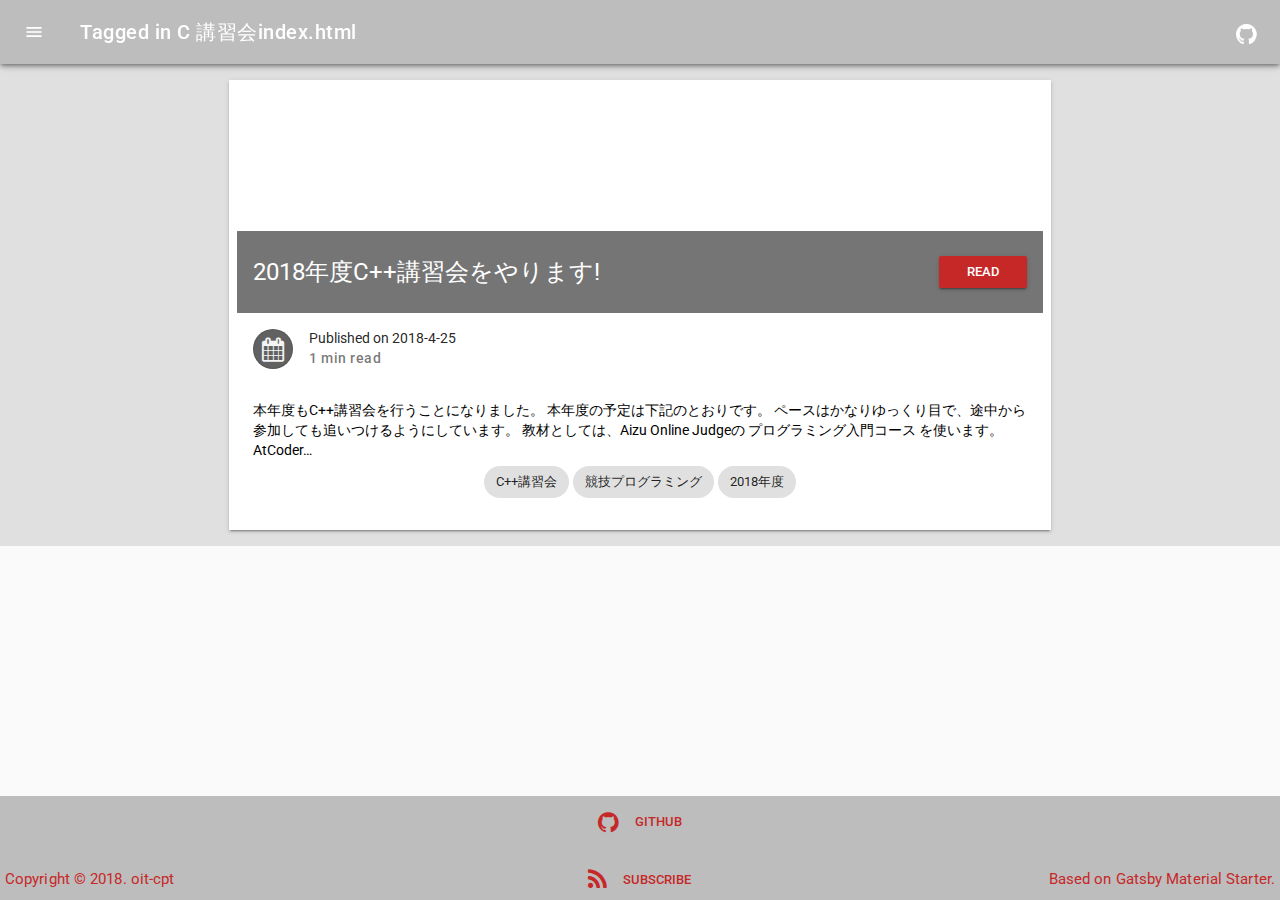
<file: tags/c-講習会/index.html>
<!DOCTYPE html><html lang="en"><head><meta charSet="utf-8"/><meta name="viewport" content="width=device-width, initial-scale=1.0"/><link rel="preload" href="/component---src-layouts-index-jsx-073c49c95437ee16cb5b.js" as="script"/><link rel="preload" href="/component---src-templates-tag-jsx-aaa311d3d699ffd762ea.js" as="script"/><link rel="preload" href="/path---tags-c-講習会-7d8c2051c05e28f65d35.js" as="script"/><link rel="preload" href="/app-9ab939cbde12b0519ee4.js" as="script"/><link rel="preload" href="/commons-d4a40a1694c56702dc8d.js" as="script"/><title data-react-helmet="true">Posts tagged as &quot;C++講習会&quot; | oit-cpt official site</title><link data-react-helmet="true" rel="canonical" href="https://oit-cpt.github.io/tags/C++講習会"/><meta data-react-helmet="true" name="description" content="このサイトは大阪工業大学 競技プログラミングチーム (oit-cpt) の公式サイトです！"/><style type="text/css">
    .anchor {
      float: left;
      padding-right: 4px;
      margin-left: -20px;
    }
    h1 .anchor svg,
    h2 .anchor svg,
    h3 .anchor svg,
    h4 .anchor svg,
    h5 .anchor svg,
    h6 .anchor svg {
      visibility: hidden;
    }
    h1:hover .anchor svg,
    h2:hover .anchor svg,
    h3:hover .anchor svg,
    h4:hover .anchor svg,
    h5:hover .anchor svg,
    h6:hover .anchor svg,
    h1 .anchor:focus svg,
    h2 .anchor:focus svg,
    h3 .anchor:focus svg,
    h4 .anchor:focus svg,
    h5 .anchor:focus svg,
    h6 .anchor:focus svg {
      visibility: visible;
    }
  </style><script>
    document.addEventListener("DOMContentLoaded", function(event) {
      var hash = window.decodeURI(location.hash.replace('#', ''))
      if (hash !== '') {
        var element = document.getElementById(hash)
        if (element) {
          var offset = element.offsetTop
          // Wait for the browser to finish rendering before scrolling.
          setTimeout((function() {
            window.scrollTo(0, offset - 0)
          }), 0)
        }
      }
    })
  </script><link rel="sitemap" type="application/xml" href="/sitemap.xml"/><link rel="manifest" href="/logos/manifest.json"/><meta name="theme-color" content="#c62828"/><link rel="alternate" type="application/rss+xml" href="/rss.xml"/><link rel="shortcut icon" href="[data-uri]"/><style id="gatsby-inlined-css">@import url(https://fonts.googleapis.com/css?family=Roboto:400,500,700|Material+Icons);/*!
 *  Font Awesome 4.7.0 by @davegandy - http://fontawesome.io - @fontawesome
 *  License - http://fontawesome.io/license (Font: SIL OFL 1.1, CSS: MIT License)
 */@font-face{font-family:FontAwesome;src:url(/static/fontawesome-webfont.674f50d2.eot);src:url(/static/fontawesome-webfont.674f50d2.eot?#iefix&v=4.7.0) format("embedded-opentype"),url(/static/fontawesome-webfont.af7ae505.woff2) format("woff2"),url(/static/fontawesome-webfont.fee66e71.woff) format("woff"),url(/static/fontawesome-webfont.b06871f2.ttf) format("truetype"),url(/static/fontawesome-webfont.912ec66d.svg#fontawesomeregular) format("svg");font-weight:400;font-style:normal}.fa{display:inline-block;font:normal normal normal 14px/1 FontAwesome;font-size:inherit;text-rendering:auto;-webkit-font-smoothing:antialiased;-moz-osx-font-smoothing:grayscale}.fa-lg{font-size:1.33333em;line-height:.75em;vertical-align:-15%}.fa-2x{font-size:2em}.fa-3x{font-size:3em}.fa-4x{font-size:4em}.fa-5x{font-size:5em}.fa-fw{width:1.28571em;text-align:center}.fa-ul{padding-left:0;margin-left:2.14286em;list-style-type:none}.fa-ul>li{position:relative}.fa-li{position:absolute;left:-2.14286em;width:2.14286em;top:.14286em;text-align:center}.fa-li.fa-lg{left:-1.85714em}.fa-border{padding:.2em .25em .15em;border:.08em solid #eee;border-radius:.1em}.fa-pull-left{float:left}.fa-pull-right{float:right}.fa.fa-pull-left{margin-right:.3em}.fa.fa-pull-right{margin-left:.3em}.pull-right{float:right}.pull-left{float:left}.fa.pull-left{margin-right:.3em}.fa.pull-right{margin-left:.3em}.fa-spin{-webkit-animation:fa-spin 2s infinite linear;animation:fa-spin 2s infinite linear}.fa-pulse{-webkit-animation:fa-spin 1s infinite steps(8);animation:fa-spin 1s infinite steps(8)}@-webkit-keyframes fa-spin{0%{-webkit-transform:rotate(0deg);transform:rotate(0deg)}to{-webkit-transform:rotate(359deg);transform:rotate(359deg)}}@keyframes fa-spin{0%{-webkit-transform:rotate(0deg);transform:rotate(0deg)}to{-webkit-transform:rotate(359deg);transform:rotate(359deg)}}.fa-rotate-90{-ms-filter:"progid:DXImageTransform.Microsoft.BasicImage(rotation=1)";-webkit-transform:rotate(90deg);-ms-transform:rotate(90deg);transform:rotate(90deg)}.fa-rotate-180{-ms-filter:"progid:DXImageTransform.Microsoft.BasicImage(rotation=2)";-webkit-transform:rotate(180deg);-ms-transform:rotate(180deg);transform:rotate(180deg)}.fa-rotate-270{-ms-filter:"progid:DXImageTransform.Microsoft.BasicImage(rotation=3)";-webkit-transform:rotate(270deg);-ms-transform:rotate(270deg);transform:rotate(270deg)}.fa-flip-horizontal{-ms-filter:"progid:DXImageTransform.Microsoft.BasicImage(rotation=0, mirror=1)";-webkit-transform:scaleX(-1);-ms-transform:scaleX(-1);transform:scaleX(-1)}.fa-flip-vertical{-ms-filter:"progid:DXImageTransform.Microsoft.BasicImage(rotation=2, mirror=1)";-webkit-transform:scaleY(-1);-ms-transform:scaleY(-1);transform:scaleY(-1)}:root .fa-flip-horizontal,:root .fa-flip-vertical,:root .fa-rotate-90,:root .fa-rotate-180,:root .fa-rotate-270{filter:none}.fa-stack{position:relative;display:inline-block;width:2em;height:2em;line-height:2em;vertical-align:middle}.fa-stack-1x,.fa-stack-2x{position:absolute;left:0;width:100%;text-align:center}.fa-stack-1x{line-height:inherit}.fa-stack-2x{font-size:2em}.fa-inverse{color:#fff}.fa-glass:before{content:"\F000"}.fa-music:before{content:"\F001"}.fa-search:before{content:"\F002"}.fa-envelope-o:before{content:"\F003"}.fa-heart:before{content:"\F004"}.fa-star:before{content:"\F005"}.fa-star-o:before{content:"\F006"}.fa-user:before{content:"\F007"}.fa-film:before{content:"\F008"}.fa-th-large:before{content:"\F009"}.fa-th:before{content:"\F00A"}.fa-th-list:before{content:"\F00B"}.fa-check:before{content:"\F00C"}.fa-close:before,.fa-remove:before,.fa-times:before{content:"\F00D"}.fa-search-plus:before{content:"\F00E"}.fa-search-minus:before{content:"\F010"}.fa-power-off:before{content:"\F011"}.fa-signal:before{content:"\F012"}.fa-cog:before,.fa-gear:before{content:"\F013"}.fa-trash-o:before{content:"\F014"}.fa-home:before{content:"\F015"}.fa-file-o:before{content:"\F016"}.fa-clock-o:before{content:"\F017"}.fa-road:before{content:"\F018"}.fa-download:before{content:"\F019"}.fa-arrow-circle-o-down:before{content:"\F01A"}.fa-arrow-circle-o-up:before{content:"\F01B"}.fa-inbox:before{content:"\F01C"}.fa-play-circle-o:before{content:"\F01D"}.fa-repeat:before,.fa-rotate-right:before{content:"\F01E"}.fa-refresh:before{content:"\F021"}.fa-list-alt:before{content:"\F022"}.fa-lock:before{content:"\F023"}.fa-flag:before{content:"\F024"}.fa-headphones:before{content:"\F025"}.fa-volume-off:before{content:"\F026"}.fa-volume-down:before{content:"\F027"}.fa-volume-up:before{content:"\F028"}.fa-qrcode:before{content:"\F029"}.fa-barcode:before{content:"\F02A"}.fa-tag:before{content:"\F02B"}.fa-tags:before{content:"\F02C"}.fa-book:before{content:"\F02D"}.fa-bookmark:before{content:"\F02E"}.fa-print:before{content:"\F02F"}.fa-camera:before{content:"\F030"}.fa-font:before{content:"\F031"}.fa-bold:before{content:"\F032"}.fa-italic:before{content:"\F033"}.fa-text-height:before{content:"\F034"}.fa-text-width:before{content:"\F035"}.fa-align-left:before{content:"\F036"}.fa-align-center:before{content:"\F037"}.fa-align-right:before{content:"\F038"}.fa-align-justify:before{content:"\F039"}.fa-list:before{content:"\F03A"}.fa-dedent:before,.fa-outdent:before{content:"\F03B"}.fa-indent:before{content:"\F03C"}.fa-video-camera:before{content:"\F03D"}.fa-image:before,.fa-photo:before,.fa-picture-o:before{content:"\F03E"}.fa-pencil:before{content:"\F040"}.fa-map-marker:before{content:"\F041"}.fa-adjust:before{content:"\F042"}.fa-tint:before{content:"\F043"}.fa-edit:before,.fa-pencil-square-o:before{content:"\F044"}.fa-share-square-o:before{content:"\F045"}.fa-check-square-o:before{content:"\F046"}.fa-arrows:before{content:"\F047"}.fa-step-backward:before{content:"\F048"}.fa-fast-backward:before{content:"\F049"}.fa-backward:before{content:"\F04A"}.fa-play:before{content:"\F04B"}.fa-pause:before{content:"\F04C"}.fa-stop:before{content:"\F04D"}.fa-forward:before{content:"\F04E"}.fa-fast-forward:before{content:"\F050"}.fa-step-forward:before{content:"\F051"}.fa-eject:before{content:"\F052"}.fa-chevron-left:before{content:"\F053"}.fa-chevron-right:before{content:"\F054"}.fa-plus-circle:before{content:"\F055"}.fa-minus-circle:before{content:"\F056"}.fa-times-circle:before{content:"\F057"}.fa-check-circle:before{content:"\F058"}.fa-question-circle:before{content:"\F059"}.fa-info-circle:before{content:"\F05A"}.fa-crosshairs:before{content:"\F05B"}.fa-times-circle-o:before{content:"\F05C"}.fa-check-circle-o:before{content:"\F05D"}.fa-ban:before{content:"\F05E"}.fa-arrow-left:before{content:"\F060"}.fa-arrow-right:before{content:"\F061"}.fa-arrow-up:before{content:"\F062"}.fa-arrow-down:before{content:"\F063"}.fa-mail-forward:before,.fa-share:before{content:"\F064"}.fa-expand:before{content:"\F065"}.fa-compress:before{content:"\F066"}.fa-plus:before{content:"\F067"}.fa-minus:before{content:"\F068"}.fa-asterisk:before{content:"\F069"}.fa-exclamation-circle:before{content:"\F06A"}.fa-gift:before{content:"\F06B"}.fa-leaf:before{content:"\F06C"}.fa-fire:before{content:"\F06D"}.fa-eye:before{content:"\F06E"}.fa-eye-slash:before{content:"\F070"}.fa-exclamation-triangle:before,.fa-warning:before{content:"\F071"}.fa-plane:before{content:"\F072"}.fa-calendar:before{content:"\F073"}.fa-random:before{content:"\F074"}.fa-comment:before{content:"\F075"}.fa-magnet:before{content:"\F076"}.fa-chevron-up:before{content:"\F077"}.fa-chevron-down:before{content:"\F078"}.fa-retweet:before{content:"\F079"}.fa-shopping-cart:before{content:"\F07A"}.fa-folder:before{content:"\F07B"}.fa-folder-open:before{content:"\F07C"}.fa-arrows-v:before{content:"\F07D"}.fa-arrows-h:before{content:"\F07E"}.fa-bar-chart-o:before,.fa-bar-chart:before{content:"\F080"}.fa-twitter-square:before{content:"\F081"}.fa-facebook-square:before{content:"\F082"}.fa-camera-retro:before{content:"\F083"}.fa-key:before{content:"\F084"}.fa-cogs:before,.fa-gears:before{content:"\F085"}.fa-comments:before{content:"\F086"}.fa-thumbs-o-up:before{content:"\F087"}.fa-thumbs-o-down:before{content:"\F088"}.fa-star-half:before{content:"\F089"}.fa-heart-o:before{content:"\F08A"}.fa-sign-out:before{content:"\F08B"}.fa-linkedin-square:before{content:"\F08C"}.fa-thumb-tack:before{content:"\F08D"}.fa-external-link:before{content:"\F08E"}.fa-sign-in:before{content:"\F090"}.fa-trophy:before{content:"\F091"}.fa-github-square:before{content:"\F092"}.fa-upload:before{content:"\F093"}.fa-lemon-o:before{content:"\F094"}.fa-phone:before{content:"\F095"}.fa-square-o:before{content:"\F096"}.fa-bookmark-o:before{content:"\F097"}.fa-phone-square:before{content:"\F098"}.fa-twitter:before{content:"\F099"}.fa-facebook-f:before,.fa-facebook:before{content:"\F09A"}.fa-github:before{content:"\F09B"}.fa-unlock:before{content:"\F09C"}.fa-credit-card:before{content:"\F09D"}.fa-feed:before,.fa-rss:before{content:"\F09E"}.fa-hdd-o:before{content:"\F0A0"}.fa-bullhorn:before{content:"\F0A1"}.fa-bell:before{content:"\F0F3"}.fa-certificate:before{content:"\F0A3"}.fa-hand-o-right:before{content:"\F0A4"}.fa-hand-o-left:before{content:"\F0A5"}.fa-hand-o-up:before{content:"\F0A6"}.fa-hand-o-down:before{content:"\F0A7"}.fa-arrow-circle-left:before{content:"\F0A8"}.fa-arrow-circle-right:before{content:"\F0A9"}.fa-arrow-circle-up:before{content:"\F0AA"}.fa-arrow-circle-down:before{content:"\F0AB"}.fa-globe:before{content:"\F0AC"}.fa-wrench:before{content:"\F0AD"}.fa-tasks:before{content:"\F0AE"}.fa-filter:before{content:"\F0B0"}.fa-briefcase:before{content:"\F0B1"}.fa-arrows-alt:before{content:"\F0B2"}.fa-group:before,.fa-users:before{content:"\F0C0"}.fa-chain:before,.fa-link:before{content:"\F0C1"}.fa-cloud:before{content:"\F0C2"}.fa-flask:before{content:"\F0C3"}.fa-cut:before,.fa-scissors:before{content:"\F0C4"}.fa-copy:before,.fa-files-o:before{content:"\F0C5"}.fa-paperclip:before{content:"\F0C6"}.fa-floppy-o:before,.fa-save:before{content:"\F0C7"}.fa-square:before{content:"\F0C8"}.fa-bars:before,.fa-navicon:before,.fa-reorder:before{content:"\F0C9"}.fa-list-ul:before{content:"\F0CA"}.fa-list-ol:before{content:"\F0CB"}.fa-strikethrough:before{content:"\F0CC"}.fa-underline:before{content:"\F0CD"}.fa-table:before{content:"\F0CE"}.fa-magic:before{content:"\F0D0"}.fa-truck:before{content:"\F0D1"}.fa-pinterest:before{content:"\F0D2"}.fa-pinterest-square:before{content:"\F0D3"}.fa-google-plus-square:before{content:"\F0D4"}.fa-google-plus:before{content:"\F0D5"}.fa-money:before{content:"\F0D6"}.fa-caret-down:before{content:"\F0D7"}.fa-caret-up:before{content:"\F0D8"}.fa-caret-left:before{content:"\F0D9"}.fa-caret-right:before{content:"\F0DA"}.fa-columns:before{content:"\F0DB"}.fa-sort:before,.fa-unsorted:before{content:"\F0DC"}.fa-sort-desc:before,.fa-sort-down:before{content:"\F0DD"}.fa-sort-asc:before,.fa-sort-up:before{content:"\F0DE"}.fa-envelope:before{content:"\F0E0"}.fa-linkedin:before{content:"\F0E1"}.fa-rotate-left:before,.fa-undo:before{content:"\F0E2"}.fa-gavel:before,.fa-legal:before{content:"\F0E3"}.fa-dashboard:before,.fa-tachometer:before{content:"\F0E4"}.fa-comment-o:before{content:"\F0E5"}.fa-comments-o:before{content:"\F0E6"}.fa-bolt:before,.fa-flash:before{content:"\F0E7"}.fa-sitemap:before{content:"\F0E8"}.fa-umbrella:before{content:"\F0E9"}.fa-clipboard:before,.fa-paste:before{content:"\F0EA"}.fa-lightbulb-o:before{content:"\F0EB"}.fa-exchange:before{content:"\F0EC"}.fa-cloud-download:before{content:"\F0ED"}.fa-cloud-upload:before{content:"\F0EE"}.fa-user-md:before{content:"\F0F0"}.fa-stethoscope:before{content:"\F0F1"}.fa-suitcase:before{content:"\F0F2"}.fa-bell-o:before{content:"\F0A2"}.fa-coffee:before{content:"\F0F4"}.fa-cutlery:before{content:"\F0F5"}.fa-file-text-o:before{content:"\F0F6"}.fa-building-o:before{content:"\F0F7"}.fa-hospital-o:before{content:"\F0F8"}.fa-ambulance:before{content:"\F0F9"}.fa-medkit:before{content:"\F0FA"}.fa-fighter-jet:before{content:"\F0FB"}.fa-beer:before{content:"\F0FC"}.fa-h-square:before{content:"\F0FD"}.fa-plus-square:before{content:"\F0FE"}.fa-angle-double-left:before{content:"\F100"}.fa-angle-double-right:before{content:"\F101"}.fa-angle-double-up:before{content:"\F102"}.fa-angle-double-down:before{content:"\F103"}.fa-angle-left:before{content:"\F104"}.fa-angle-right:before{content:"\F105"}.fa-angle-up:before{content:"\F106"}.fa-angle-down:before{content:"\F107"}.fa-desktop:before{content:"\F108"}.fa-laptop:before{content:"\F109"}.fa-tablet:before{content:"\F10A"}.fa-mobile-phone:before,.fa-mobile:before{content:"\F10B"}.fa-circle-o:before{content:"\F10C"}.fa-quote-left:before{content:"\F10D"}.fa-quote-right:before{content:"\F10E"}.fa-spinner:before{content:"\F110"}.fa-circle:before{content:"\F111"}.fa-mail-reply:before,.fa-reply:before{content:"\F112"}.fa-github-alt:before{content:"\F113"}.fa-folder-o:before{content:"\F114"}.fa-folder-open-o:before{content:"\F115"}.fa-smile-o:before{content:"\F118"}.fa-frown-o:before{content:"\F119"}.fa-meh-o:before{content:"\F11A"}.fa-gamepad:before{content:"\F11B"}.fa-keyboard-o:before{content:"\F11C"}.fa-flag-o:before{content:"\F11D"}.fa-flag-checkered:before{content:"\F11E"}.fa-terminal:before{content:"\F120"}.fa-code:before{content:"\F121"}.fa-mail-reply-all:before,.fa-reply-all:before{content:"\F122"}.fa-star-half-empty:before,.fa-star-half-full:before,.fa-star-half-o:before{content:"\F123"}.fa-location-arrow:before{content:"\F124"}.fa-crop:before{content:"\F125"}.fa-code-fork:before{content:"\F126"}.fa-chain-broken:before,.fa-unlink:before{content:"\F127"}.fa-question:before{content:"\F128"}.fa-info:before{content:"\F129"}.fa-exclamation:before{content:"\F12A"}.fa-superscript:before{content:"\F12B"}.fa-subscript:before{content:"\F12C"}.fa-eraser:before{content:"\F12D"}.fa-puzzle-piece:before{content:"\F12E"}.fa-microphone:before{content:"\F130"}.fa-microphone-slash:before{content:"\F131"}.fa-shield:before{content:"\F132"}.fa-calendar-o:before{content:"\F133"}.fa-fire-extinguisher:before{content:"\F134"}.fa-rocket:before{content:"\F135"}.fa-maxcdn:before{content:"\F136"}.fa-chevron-circle-left:before{content:"\F137"}.fa-chevron-circle-right:before{content:"\F138"}.fa-chevron-circle-up:before{content:"\F139"}.fa-chevron-circle-down:before{content:"\F13A"}.fa-html5:before{content:"\F13B"}.fa-css3:before{content:"\F13C"}.fa-anchor:before{content:"\F13D"}.fa-unlock-alt:before{content:"\F13E"}.fa-bullseye:before{content:"\F140"}.fa-ellipsis-h:before{content:"\F141"}.fa-ellipsis-v:before{content:"\F142"}.fa-rss-square:before{content:"\F143"}.fa-play-circle:before{content:"\F144"}.fa-ticket:before{content:"\F145"}.fa-minus-square:before{content:"\F146"}.fa-minus-square-o:before{content:"\F147"}.fa-level-up:before{content:"\F148"}.fa-level-down:before{content:"\F149"}.fa-check-square:before{content:"\F14A"}.fa-pencil-square:before{content:"\F14B"}.fa-external-link-square:before{content:"\F14C"}.fa-share-square:before{content:"\F14D"}.fa-compass:before{content:"\F14E"}.fa-caret-square-o-down:before,.fa-toggle-down:before{content:"\F150"}.fa-caret-square-o-up:before,.fa-toggle-up:before{content:"\F151"}.fa-caret-square-o-right:before,.fa-toggle-right:before{content:"\F152"}.fa-eur:before,.fa-euro:before{content:"\F153"}.fa-gbp:before{content:"\F154"}.fa-dollar:before,.fa-usd:before{content:"\F155"}.fa-inr:before,.fa-rupee:before{content:"\F156"}.fa-cny:before,.fa-jpy:before,.fa-rmb:before,.fa-yen:before{content:"\F157"}.fa-rouble:before,.fa-rub:before,.fa-ruble:before{content:"\F158"}.fa-krw:before,.fa-won:before{content:"\F159"}.fa-bitcoin:before,.fa-btc:before{content:"\F15A"}.fa-file:before{content:"\F15B"}.fa-file-text:before{content:"\F15C"}.fa-sort-alpha-asc:before{content:"\F15D"}.fa-sort-alpha-desc:before{content:"\F15E"}.fa-sort-amount-asc:before{content:"\F160"}.fa-sort-amount-desc:before{content:"\F161"}.fa-sort-numeric-asc:before{content:"\F162"}.fa-sort-numeric-desc:before{content:"\F163"}.fa-thumbs-up:before{content:"\F164"}.fa-thumbs-down:before{content:"\F165"}.fa-youtube-square:before{content:"\F166"}.fa-youtube:before{content:"\F167"}.fa-xing:before{content:"\F168"}.fa-xing-square:before{content:"\F169"}.fa-youtube-play:before{content:"\F16A"}.fa-dropbox:before{content:"\F16B"}.fa-stack-overflow:before{content:"\F16C"}.fa-instagram:before{content:"\F16D"}.fa-flickr:before{content:"\F16E"}.fa-adn:before{content:"\F170"}.fa-bitbucket:before{content:"\F171"}.fa-bitbucket-square:before{content:"\F172"}.fa-tumblr:before{content:"\F173"}.fa-tumblr-square:before{content:"\F174"}.fa-long-arrow-down:before{content:"\F175"}.fa-long-arrow-up:before{content:"\F176"}.fa-long-arrow-left:before{content:"\F177"}.fa-long-arrow-right:before{content:"\F178"}.fa-apple:before{content:"\F179"}.fa-windows:before{content:"\F17A"}.fa-android:before{content:"\F17B"}.fa-linux:before{content:"\F17C"}.fa-dribbble:before{content:"\F17D"}.fa-skype:before{content:"\F17E"}.fa-foursquare:before{content:"\F180"}.fa-trello:before{content:"\F181"}.fa-female:before{content:"\F182"}.fa-male:before{content:"\F183"}.fa-gittip:before,.fa-gratipay:before{content:"\F184"}.fa-sun-o:before{content:"\F185"}.fa-moon-o:before{content:"\F186"}.fa-archive:before{content:"\F187"}.fa-bug:before{content:"\F188"}.fa-vk:before{content:"\F189"}.fa-weibo:before{content:"\F18A"}.fa-renren:before{content:"\F18B"}.fa-pagelines:before{content:"\F18C"}.fa-stack-exchange:before{content:"\F18D"}.fa-arrow-circle-o-right:before{content:"\F18E"}.fa-arrow-circle-o-left:before{content:"\F190"}.fa-caret-square-o-left:before,.fa-toggle-left:before{content:"\F191"}.fa-dot-circle-o:before{content:"\F192"}.fa-wheelchair:before{content:"\F193"}.fa-vimeo-square:before{content:"\F194"}.fa-try:before,.fa-turkish-lira:before{content:"\F195"}.fa-plus-square-o:before{content:"\F196"}.fa-space-shuttle:before{content:"\F197"}.fa-slack:before{content:"\F198"}.fa-envelope-square:before{content:"\F199"}.fa-wordpress:before{content:"\F19A"}.fa-openid:before{content:"\F19B"}.fa-bank:before,.fa-institution:before,.fa-university:before{content:"\F19C"}.fa-graduation-cap:before,.fa-mortar-board:before{content:"\F19D"}.fa-yahoo:before{content:"\F19E"}.fa-google:before{content:"\F1A0"}.fa-reddit:before{content:"\F1A1"}.fa-reddit-square:before{content:"\F1A2"}.fa-stumbleupon-circle:before{content:"\F1A3"}.fa-stumbleupon:before{content:"\F1A4"}.fa-delicious:before{content:"\F1A5"}.fa-digg:before{content:"\F1A6"}.fa-pied-piper-pp:before{content:"\F1A7"}.fa-pied-piper-alt:before{content:"\F1A8"}.fa-drupal:before{content:"\F1A9"}.fa-joomla:before{content:"\F1AA"}.fa-language:before{content:"\F1AB"}.fa-fax:before{content:"\F1AC"}.fa-building:before{content:"\F1AD"}.fa-child:before{content:"\F1AE"}.fa-paw:before{content:"\F1B0"}.fa-spoon:before{content:"\F1B1"}.fa-cube:before{content:"\F1B2"}.fa-cubes:before{content:"\F1B3"}.fa-behance:before{content:"\F1B4"}.fa-behance-square:before{content:"\F1B5"}.fa-steam:before{content:"\F1B6"}.fa-steam-square:before{content:"\F1B7"}.fa-recycle:before{content:"\F1B8"}.fa-automobile:before,.fa-car:before{content:"\F1B9"}.fa-cab:before,.fa-taxi:before{content:"\F1BA"}.fa-tree:before{content:"\F1BB"}.fa-spotify:before{content:"\F1BC"}.fa-deviantart:before{content:"\F1BD"}.fa-soundcloud:before{content:"\F1BE"}.fa-database:before{content:"\F1C0"}.fa-file-pdf-o:before{content:"\F1C1"}.fa-file-word-o:before{content:"\F1C2"}.fa-file-excel-o:before{content:"\F1C3"}.fa-file-powerpoint-o:before{content:"\F1C4"}.fa-file-image-o:before,.fa-file-photo-o:before,.fa-file-picture-o:before{content:"\F1C5"}.fa-file-archive-o:before,.fa-file-zip-o:before{content:"\F1C6"}.fa-file-audio-o:before,.fa-file-sound-o:before{content:"\F1C7"}.fa-file-movie-o:before,.fa-file-video-o:before{content:"\F1C8"}.fa-file-code-o:before{content:"\F1C9"}.fa-vine:before{content:"\F1CA"}.fa-codepen:before{content:"\F1CB"}.fa-jsfiddle:before{content:"\F1CC"}.fa-life-bouy:before,.fa-life-buoy:before,.fa-life-ring:before,.fa-life-saver:before,.fa-support:before{content:"\F1CD"}.fa-circle-o-notch:before{content:"\F1CE"}.fa-ra:before,.fa-rebel:before,.fa-resistance:before{content:"\F1D0"}.fa-empire:before,.fa-ge:before{content:"\F1D1"}.fa-git-square:before{content:"\F1D2"}.fa-git:before{content:"\F1D3"}.fa-hacker-news:before,.fa-y-combinator-square:before,.fa-yc-square:before{content:"\F1D4"}.fa-tencent-weibo:before{content:"\F1D5"}.fa-qq:before{content:"\F1D6"}.fa-wechat:before,.fa-weixin:before{content:"\F1D7"}.fa-paper-plane:before,.fa-send:before{content:"\F1D8"}.fa-paper-plane-o:before,.fa-send-o:before{content:"\F1D9"}.fa-history:before{content:"\F1DA"}.fa-circle-thin:before{content:"\F1DB"}.fa-header:before{content:"\F1DC"}.fa-paragraph:before{content:"\F1DD"}.fa-sliders:before{content:"\F1DE"}.fa-share-alt:before{content:"\F1E0"}.fa-share-alt-square:before{content:"\F1E1"}.fa-bomb:before{content:"\F1E2"}.fa-futbol-o:before,.fa-soccer-ball-o:before{content:"\F1E3"}.fa-tty:before{content:"\F1E4"}.fa-binoculars:before{content:"\F1E5"}.fa-plug:before{content:"\F1E6"}.fa-slideshare:before{content:"\F1E7"}.fa-twitch:before{content:"\F1E8"}.fa-yelp:before{content:"\F1E9"}.fa-newspaper-o:before{content:"\F1EA"}.fa-wifi:before{content:"\F1EB"}.fa-calculator:before{content:"\F1EC"}.fa-paypal:before{content:"\F1ED"}.fa-google-wallet:before{content:"\F1EE"}.fa-cc-visa:before{content:"\F1F0"}.fa-cc-mastercard:before{content:"\F1F1"}.fa-cc-discover:before{content:"\F1F2"}.fa-cc-amex:before{content:"\F1F3"}.fa-cc-paypal:before{content:"\F1F4"}.fa-cc-stripe:before{content:"\F1F5"}.fa-bell-slash:before{content:"\F1F6"}.fa-bell-slash-o:before{content:"\F1F7"}.fa-trash:before{content:"\F1F8"}.fa-copyright:before{content:"\F1F9"}.fa-at:before{content:"\F1FA"}.fa-eyedropper:before{content:"\F1FB"}.fa-paint-brush:before{content:"\F1FC"}.fa-birthday-cake:before{content:"\F1FD"}.fa-area-chart:before{content:"\F1FE"}.fa-pie-chart:before{content:"\F200"}.fa-line-chart:before{content:"\F201"}.fa-lastfm:before{content:"\F202"}.fa-lastfm-square:before{content:"\F203"}.fa-toggle-off:before{content:"\F204"}.fa-toggle-on:before{content:"\F205"}.fa-bicycle:before{content:"\F206"}.fa-bus:before{content:"\F207"}.fa-ioxhost:before{content:"\F208"}.fa-angellist:before{content:"\F209"}.fa-cc:before{content:"\F20A"}.fa-ils:before,.fa-shekel:before,.fa-sheqel:before{content:"\F20B"}.fa-meanpath:before{content:"\F20C"}.fa-buysellads:before{content:"\F20D"}.fa-connectdevelop:before{content:"\F20E"}.fa-dashcube:before{content:"\F210"}.fa-forumbee:before{content:"\F211"}.fa-leanpub:before{content:"\F212"}.fa-sellsy:before{content:"\F213"}.fa-shirtsinbulk:before{content:"\F214"}.fa-simplybuilt:before{content:"\F215"}.fa-skyatlas:before{content:"\F216"}.fa-cart-plus:before{content:"\F217"}.fa-cart-arrow-down:before{content:"\F218"}.fa-diamond:before{content:"\F219"}.fa-ship:before{content:"\F21A"}.fa-user-secret:before{content:"\F21B"}.fa-motorcycle:before{content:"\F21C"}.fa-street-view:before{content:"\F21D"}.fa-heartbeat:before{content:"\F21E"}.fa-venus:before{content:"\F221"}.fa-mars:before{content:"\F222"}.fa-mercury:before{content:"\F223"}.fa-intersex:before,.fa-transgender:before{content:"\F224"}.fa-transgender-alt:before{content:"\F225"}.fa-venus-double:before{content:"\F226"}.fa-mars-double:before{content:"\F227"}.fa-venus-mars:before{content:"\F228"}.fa-mars-stroke:before{content:"\F229"}.fa-mars-stroke-v:before{content:"\F22A"}.fa-mars-stroke-h:before{content:"\F22B"}.fa-neuter:before{content:"\F22C"}.fa-genderless:before{content:"\F22D"}.fa-facebook-official:before{content:"\F230"}.fa-pinterest-p:before{content:"\F231"}.fa-whatsapp:before{content:"\F232"}.fa-server:before{content:"\F233"}.fa-user-plus:before{content:"\F234"}.fa-user-times:before{content:"\F235"}.fa-bed:before,.fa-hotel:before{content:"\F236"}.fa-viacoin:before{content:"\F237"}.fa-train:before{content:"\F238"}.fa-subway:before{content:"\F239"}.fa-medium:before{content:"\F23A"}.fa-y-combinator:before,.fa-yc:before{content:"\F23B"}.fa-optin-monster:before{content:"\F23C"}.fa-opencart:before{content:"\F23D"}.fa-expeditedssl:before{content:"\F23E"}.fa-battery-4:before,.fa-battery-full:before,.fa-battery:before{content:"\F240"}.fa-battery-3:before,.fa-battery-three-quarters:before{content:"\F241"}.fa-battery-2:before,.fa-battery-half:before{content:"\F242"}.fa-battery-1:before,.fa-battery-quarter:before{content:"\F243"}.fa-battery-0:before,.fa-battery-empty:before{content:"\F244"}.fa-mouse-pointer:before{content:"\F245"}.fa-i-cursor:before{content:"\F246"}.fa-object-group:before{content:"\F247"}.fa-object-ungroup:before{content:"\F248"}.fa-sticky-note:before{content:"\F249"}.fa-sticky-note-o:before{content:"\F24A"}.fa-cc-jcb:before{content:"\F24B"}.fa-cc-diners-club:before{content:"\F24C"}.fa-clone:before{content:"\F24D"}.fa-balance-scale:before{content:"\F24E"}.fa-hourglass-o:before{content:"\F250"}.fa-hourglass-1:before,.fa-hourglass-start:before{content:"\F251"}.fa-hourglass-2:before,.fa-hourglass-half:before{content:"\F252"}.fa-hourglass-3:before,.fa-hourglass-end:before{content:"\F253"}.fa-hourglass:before{content:"\F254"}.fa-hand-grab-o:before,.fa-hand-rock-o:before{content:"\F255"}.fa-hand-paper-o:before,.fa-hand-stop-o:before{content:"\F256"}.fa-hand-scissors-o:before{content:"\F257"}.fa-hand-lizard-o:before{content:"\F258"}.fa-hand-spock-o:before{content:"\F259"}.fa-hand-pointer-o:before{content:"\F25A"}.fa-hand-peace-o:before{content:"\F25B"}.fa-trademark:before{content:"\F25C"}.fa-registered:before{content:"\F25D"}.fa-creative-commons:before{content:"\F25E"}.fa-gg:before{content:"\F260"}.fa-gg-circle:before{content:"\F261"}.fa-tripadvisor:before{content:"\F262"}.fa-odnoklassniki:before{content:"\F263"}.fa-odnoklassniki-square:before{content:"\F264"}.fa-get-pocket:before{content:"\F265"}.fa-wikipedia-w:before{content:"\F266"}.fa-safari:before{content:"\F267"}.fa-chrome:before{content:"\F268"}.fa-firefox:before{content:"\F269"}.fa-opera:before{content:"\F26A"}.fa-internet-explorer:before{content:"\F26B"}.fa-television:before,.fa-tv:before{content:"\F26C"}.fa-contao:before{content:"\F26D"}.fa-500px:before{content:"\F26E"}.fa-amazon:before{content:"\F270"}.fa-calendar-plus-o:before{content:"\F271"}.fa-calendar-minus-o:before{content:"\F272"}.fa-calendar-times-o:before{content:"\F273"}.fa-calendar-check-o:before{content:"\F274"}.fa-industry:before{content:"\F275"}.fa-map-pin:before{content:"\F276"}.fa-map-signs:before{content:"\F277"}.fa-map-o:before{content:"\F278"}.fa-map:before{content:"\F279"}.fa-commenting:before{content:"\F27A"}.fa-commenting-o:before{content:"\F27B"}.fa-houzz:before{content:"\F27C"}.fa-vimeo:before{content:"\F27D"}.fa-black-tie:before{content:"\F27E"}.fa-fonticons:before{content:"\F280"}.fa-reddit-alien:before{content:"\F281"}.fa-edge:before{content:"\F282"}.fa-credit-card-alt:before{content:"\F283"}.fa-codiepie:before{content:"\F284"}.fa-modx:before{content:"\F285"}.fa-fort-awesome:before{content:"\F286"}.fa-usb:before{content:"\F287"}.fa-product-hunt:before{content:"\F288"}.fa-mixcloud:before{content:"\F289"}.fa-scribd:before{content:"\F28A"}.fa-pause-circle:before{content:"\F28B"}.fa-pause-circle-o:before{content:"\F28C"}.fa-stop-circle:before{content:"\F28D"}.fa-stop-circle-o:before{content:"\F28E"}.fa-shopping-bag:before{content:"\F290"}.fa-shopping-basket:before{content:"\F291"}.fa-hashtag:before{content:"\F292"}.fa-bluetooth:before{content:"\F293"}.fa-bluetooth-b:before{content:"\F294"}.fa-percent:before{content:"\F295"}.fa-gitlab:before{content:"\F296"}.fa-wpbeginner:before{content:"\F297"}.fa-wpforms:before{content:"\F298"}.fa-envira:before{content:"\F299"}.fa-universal-access:before{content:"\F29A"}.fa-wheelchair-alt:before{content:"\F29B"}.fa-question-circle-o:before{content:"\F29C"}.fa-blind:before{content:"\F29D"}.fa-audio-description:before{content:"\F29E"}.fa-volume-control-phone:before{content:"\F2A0"}.fa-braille:before{content:"\F2A1"}.fa-assistive-listening-systems:before{content:"\F2A2"}.fa-american-sign-language-interpreting:before,.fa-asl-interpreting:before{content:"\F2A3"}.fa-deaf:before,.fa-deafness:before,.fa-hard-of-hearing:before{content:"\F2A4"}.fa-glide:before{content:"\F2A5"}.fa-glide-g:before{content:"\F2A6"}.fa-sign-language:before,.fa-signing:before{content:"\F2A7"}.fa-low-vision:before{content:"\F2A8"}.fa-viadeo:before{content:"\F2A9"}.fa-viadeo-square:before{content:"\F2AA"}.fa-snapchat:before{content:"\F2AB"}.fa-snapchat-ghost:before{content:"\F2AC"}.fa-snapchat-square:before{content:"\F2AD"}.fa-pied-piper:before{content:"\F2AE"}.fa-first-order:before{content:"\F2B0"}.fa-yoast:before{content:"\F2B1"}.fa-themeisle:before{content:"\F2B2"}.fa-google-plus-circle:before,.fa-google-plus-official:before{content:"\F2B3"}.fa-fa:before,.fa-font-awesome:before{content:"\F2B4"}.fa-handshake-o:before{content:"\F2B5"}.fa-envelope-open:before{content:"\F2B6"}.fa-envelope-open-o:before{content:"\F2B7"}.fa-linode:before{content:"\F2B8"}.fa-address-book:before{content:"\F2B9"}.fa-address-book-o:before{content:"\F2BA"}.fa-address-card:before,.fa-vcard:before{content:"\F2BB"}.fa-address-card-o:before,.fa-vcard-o:before{content:"\F2BC"}.fa-user-circle:before{content:"\F2BD"}.fa-user-circle-o:before{content:"\F2BE"}.fa-user-o:before{content:"\F2C0"}.fa-id-badge:before{content:"\F2C1"}.fa-drivers-license:before,.fa-id-card:before{content:"\F2C2"}.fa-drivers-license-o:before,.fa-id-card-o:before{content:"\F2C3"}.fa-quora:before{content:"\F2C4"}.fa-free-code-camp:before{content:"\F2C5"}.fa-telegram:before{content:"\F2C6"}.fa-thermometer-4:before,.fa-thermometer-full:before,.fa-thermometer:before{content:"\F2C7"}.fa-thermometer-3:before,.fa-thermometer-three-quarters:before{content:"\F2C8"}.fa-thermometer-2:before,.fa-thermometer-half:before{content:"\F2C9"}.fa-thermometer-1:before,.fa-thermometer-quarter:before{content:"\F2CA"}.fa-thermometer-0:before,.fa-thermometer-empty:before{content:"\F2CB"}.fa-shower:before{content:"\F2CC"}.fa-bath:before,.fa-bathtub:before,.fa-s15:before{content:"\F2CD"}.fa-podcast:before{content:"\F2CE"}.fa-window-maximize:before{content:"\F2D0"}.fa-window-minimize:before{content:"\F2D1"}.fa-window-restore:before{content:"\F2D2"}.fa-times-rectangle:before,.fa-window-close:before{content:"\F2D3"}.fa-times-rectangle-o:before,.fa-window-close-o:before{content:"\F2D4"}.fa-bandcamp:before{content:"\F2D5"}.fa-grav:before{content:"\F2D6"}.fa-etsy:before{content:"\F2D7"}.fa-imdb:before{content:"\F2D8"}.fa-ravelry:before{content:"\F2D9"}.fa-eercast:before{content:"\F2DA"}.fa-microchip:before{content:"\F2DB"}.fa-snowflake-o:before{content:"\F2DC"}.fa-superpowers:before{content:"\F2DD"}.fa-wpexplorer:before{content:"\F2DE"}.fa-meetup:before{content:"\F2E0"}.sr-only{position:absolute;width:1px;height:1px;padding:0;margin:-1px;overflow:hidden;clip:rect(0,0,0,0);border:0}.sr-only-focusable:active,.sr-only-focusable:focus{position:static;width:auto;height:auto;margin:0;overflow:visible;clip:auto}.user-links{display:flex;flex-wrap:wrap;justify-content:center;align-items:center;max-width:100%}.toolbar-actions{height:100%;display:flex;flex:1 1 auto;justify-content:flex-end;align-items:center}@media (max-width:639px){.toolbar-actions .userlinks-container{display:none}}.darker-background,.main-container{background-color:#e0e0e0}a:link{color:#c62828;text-decoration:none}.footer{justify-content:center;align-content:center;background-color:#bdbdbd;padding:10px 5px 5px}.footer .notice-container{display:flex;align-content:center;align-items:center;margin-top:25px}.footer .notice-container .copyright{display:flex;flex:1;justify-content:flex-start}@media (max-width:639px){.footer .notice-container .copyright{justify-content:center}}.footer .notice-container .rss{display:flex;flex:1;justify-content:center}@media (max-width:639px){.footer .notice-container .rss{display:none}}.footer .notice-container .based-on{display:flex;flex:1;justify-content:flex-end}@media (max-width:639px){.footer .notice-container .based-on{display:none}}.footer .notice-container h4{color:#c62828;text-align:center;margin:0}.footer-fixed{position:fixed;left:0;bottom:0;right:0;z-index:15}.main-content{display:flex;flex-direction:column}.main-content .main-container{display:flex;min-height:100%;flex-direction:column;flex:1}.main-content .main-container .main-content{flex:1}*{box-sizing:border-box}html{height:100%}body{margin:0}.md-display-4{letter-spacing:-.1px}.md-display-3{letter-spacing:-.05px}.md-display-1,.md-display-2,.md-headline,h1,h2{letter-spacing:0}.md-title,h3{letter-spacing:.5px}.md-body-1,.md-body-2,.md-subheading-1,.md-subheading-2,h4,h5,h6,p{letter-spacing:.1px}.md-caption,caption{letter-spacing:.2px}.md-body-1,.md-body-2,.md-caption,.md-display-1,.md-display-2,.md-display-3,.md-display-4,.md-headline,.md-subheading-1,.md-subheading-2,.md-title,caption,h1,h2,h3,h4,h5,h6,p{margin:0}.md-display-1,.md-display-2,.md-display-3,.md-display-4,.md-headline,.md-title,h1,h2,h3{margin-bottom:14px}.md-body-1,.md-body-2,.md-caption,.md-subheading-1,.md-subheading-2,caption,h4,h5,h6,p{margin-bottom:10px}.md-display-3,.md-display-4,.md-title,h3{white-space:nowrap}.md-body-1,.md-caption,.md-display-1,.md-display-2,.md-display-3,.md-headline,.md-subheading-1,.md-subheading-2,caption,h1,h2,h4,h5,p{font-weight:400}.md-body-2,.md-title,h3,h6{font-weight:500}.md-display-4{font-size:112px;font-weight:300;line-height:128px}.md-display-3{font-size:56px;line-height:84px}.md-display-2{font-size:45px;line-height:48px}.md-display-1,h1{font-size:34px;line-height:40px}.md-headline,h2{font-size:24px;line-height:32px}.md-title,h3{font-size:20px}.md-subheading-2,.md-title,h3,h4{line-height:28px}.md-subheading-1,h5{line-height:24px}.md-body-1,p{line-height:20px}.md-body-2,h6{line-height:24px}.md-caption,caption{font-size:12px}.md-picker-control,.md-text-left{text-align:left}.md-calendar-date,.md-text-center{text-align:center}.md-text-right{text-align:right}.md-text-justify{text-align:justify}.md-text-capitalize{text-transform:capitalize}.md-text-lowercalse{text-transform:lowercase}.md-text-uppercase{text-transform:uppercase}.md-text-nowrap{white-space:nowrap}.md-text-no-select{user-select:none}.md-font-light{font-weight:300}.md-font-regular{font-weight:400}.md-btn .md-icon-text,.md-clock-time-value,.md-font-medium{font-weight:500}.md-font-semibold{font-weight:600}.md-font-bold{font-weight:700}.md-transition--sharp{transition-timing-function:cubic-bezier(.4,0,.6,1)}.md-transition--standard{transition-timing-function:cubic-bezier(.4,0,.2,1)}.md-drop-down-leave.md-drop-down-leave-active,.md-transition--acceleration{transition-timing-function:cubic-bezier(.4,0,1,1)}.md-drop-down-enter.md-drop-down-enter-active,.md-transition--decceleration,.md-transition--deceleration{transition-timing-function:cubic-bezier(0,0,.2,1)}.md-calendar-date,.md-inline-block{display:inline-block;vertical-align:bottom}.md-full-width{width:100%}.md-block-centered,.md-bottom-nav .md-icon,.md-text-container{display:block;margin-left:auto;margin-right:auto}.md-cell--right,.md-collapser--card,.md-divider--expand-from-right:after,.md-grid.md-grid--no-spacing>.md-cell.md-cell--right{margin-left:auto}.md-expansion-panel-list,.md-list,.md-list-unstyled,.md-tabs{list-style:none;margin:0;padding-left:0}.md-media embed,.md-media iframe,.md-media img,.md-media object,.md-media svg,.md-media video{bottom:0;height:100%;left:0;position:absolute;right:0;top:0;width:100%}.darker-background,.main-container{background-color:#e0e0e0}a:link{color:#c62828;text-decoration:none}@media screen and (min-width:320px){.md-subheading-1,.md-subheading-2{font-size:16px}.md-body-1,.md-body-2{font-size:14px}h4,h5{font-size:16px}h6,p{font-size:14px}}@media screen and (min-width:1025px){.md-subheading-1,.md-subheading-2{font-size:15px}.md-body-1,.md-body-2{font-size:13px}h4,h5{font-size:15px}h6,p{font-size:13px}}*,:after,:before{box-sizing:border-box;-webkit-tap-highlight-color:transparent;transition-timing-function:cubic-bezier(.4,0,.2,1)}html{background:#fafafa;font-size:14px;min-width:100%}body{font-family:Roboto,sans-serif;-moz-osx-font-smoothing:grayscale;-webkit-font-smoothing:antialiased;font-weight:400;line-height:1.42857;text-rendering:optimizeLegibility}.md-body-1,.md-body-2,.md-headline,.md-subheading-1,.md-subheading-2,.md-title,h2,h3,h4,h5,h6,p{color:rgba(0,0,0,.87)}.md-caption,.md-display-1,.md-display-2,.md-display-3,.md-display-4,caption,h1{color:rgba(0,0,0,.54)}button,h1,h2,h3,h4,h5,h6,html,input,p,textarea{font-family:Roboto,sans-serif}.md-text-container{max-width:640px;width:100%}.md-text-container.md-text-container.md-cell{margin-left:auto;margin-right:auto}.md-fake-btn{background:transparent;position:relative}.md-fake-btn--no-outline{outline-style:none}.md-no-scroll.md-no-scroll{overflow:hidden;position:fixed}.md-pointer--hover:hover{cursor:pointer}.md-pointer--none{pointer-events:none}.md-content-jump{left:-1000px;position:absolute;top:-1000px}.md-content-jump:active,.md-content-jump:focus{left:0;top:0}.md-grid{align-items:stretch;display:flex;flex-flow:row wrap;margin:0 auto}.md-grid.md-grid--no-spacing{padding:0}.md-grid.md-grid--no-spacing>.md-cell{margin:0}.md-grid--stacked{flex-direction:column}.md-cell--top{align-self:flex-start}.md-cell--middle{align-self:center}.md-cell--center{margin-left:auto;margin-right:auto}.md-cell--bottom{align-self:flex-end}.md-cell--stretch{align-self:stretch}@media (max-width:599px){.md-grid{padding:8px}.md-cell{width:calc(100% - 16px);margin:8px}.md-grid.md-grid--no-spacing>.md-cell{width:100%}.md-cell--phone-hidden{display:none!important}.md-cell--order-1,.md-cell--order-1-phone.md-cell--order-1-phone{order:1}.md-cell--order-2,.md-cell--order-2-phone.md-cell--order-2-phone{order:2}.md-cell--order-3,.md-cell--order-3-phone.md-cell--order-3-phone{order:3}.md-cell--order-4,.md-cell--order-4-phone.md-cell--order-4-phone{order:4}.md-cell--order-5,.md-cell--order-5-phone.md-cell--order-5-phone{order:5}.md-cell--order-6,.md-cell--order-6-phone.md-cell--order-6-phone{order:6}.md-cell--order-7,.md-cell--order-7-phone.md-cell--order-7-phone{order:7}.md-cell--order-8,.md-cell--order-8-phone.md-cell--order-8-phone{order:8}.md-cell--order-9,.md-cell--order-9-phone.md-cell--order-9-phone{order:9}.md-cell--order-10,.md-cell--order-10-phone.md-cell--order-10-phone{order:10}.md-cell--order-11,.md-cell--order-11-phone.md-cell--order-11-phone{order:11}.md-cell--order-12,.md-cell--order-12-phone.md-cell--order-12-phone{order:12}.md-cell--1,.md-cell--1-phone.md-cell--1-phone{width:calc(25% - 16px)}.md-grid.md-grid--no-spacing>.md-cell--1,.md-grid.md-grid--no-spacing>.md-cell--1-phone.md-cell--1-phone{width:25%}.md-cell--2,.md-cell--2-phone.md-cell--2-phone{width:calc(50% - 16px)}.md-grid.md-grid--no-spacing>.md-cell--2,.md-grid.md-grid--no-spacing>.md-cell--2-phone.md-cell--2-phone{width:50%}.md-cell--3,.md-cell--3-phone.md-cell--3-phone{width:calc(75% - 16px)}.md-grid.md-grid--no-spacing>.md-cell--3,.md-grid.md-grid--no-spacing>.md-cell--3-phone.md-cell--3-phone{width:75%}.md-cell--4,.md-cell--4-phone.md-cell--4-phone{width:calc(100% - 16px)}.md-grid.md-grid--no-spacing>.md-cell--4,.md-grid.md-grid--no-spacing>.md-cell--4-phone.md-cell--4-phone{width:100%}.md-cell--5,.md-cell--5-phone.md-cell--5-phone{width:calc(100% - 16px)}.md-grid.md-grid--no-spacing>.md-cell--5,.md-grid.md-grid--no-spacing>.md-cell--5-phone.md-cell--5-phone{width:100%}.md-cell--6,.md-cell--6-phone.md-cell--6-phone{width:calc(100% - 16px)}.md-grid.md-grid--no-spacing>.md-cell--6,.md-grid.md-grid--no-spacing>.md-cell--6-phone.md-cell--6-phone{width:100%}.md-cell--7,.md-cell--7-phone.md-cell--7-phone{width:calc(100% - 16px)}.md-grid.md-grid--no-spacing>.md-cell--7,.md-grid.md-grid--no-spacing>.md-cell--7-phone.md-cell--7-phone{width:100%}.md-cell--8,.md-cell--8-phone.md-cell--8-phone{width:calc(100% - 16px)}.md-grid.md-grid--no-spacing>.md-cell--8,.md-grid.md-grid--no-spacing>.md-cell--8-phone.md-cell--8-phone{width:100%}.md-cell--9,.md-cell--9-phone.md-cell--9-phone{width:calc(100% - 16px)}.md-grid.md-grid--no-spacing>.md-cell--9,.md-grid.md-grid--no-spacing>.md-cell--9-phone.md-cell--9-phone{width:100%}.md-cell--10,.md-cell--10-phone.md-cell--10-phone{width:calc(100% - 16px)}.md-grid.md-grid--no-spacing>.md-cell--10,.md-grid.md-grid--no-spacing>.md-cell--10-phone.md-cell--10-phone{width:100%}.md-cell--11,.md-cell--11-phone.md-cell--11-phone{width:calc(100% - 16px)}.md-grid.md-grid--no-spacing>.md-cell--11,.md-grid.md-grid--no-spacing>.md-cell--11-phone.md-cell--11-phone{width:100%}.md-cell--12,.md-cell--12-phone.md-cell--12-phone{width:calc(100% - 16px)}.md-grid.md-grid--no-spacing>.md-cell--12,.md-grid.md-grid--no-spacing>.md-cell--12-phone.md-cell--12-phone{width:100%}.md-cell--1-offset,.md-cell--1-phone-offset.md-cell--1-phone-offset{margin-left:calc(25% + 8px)}.md-grid--no-spacing>.md-cell--1-offset,.md-grid--no-spacing>.md-cell--1-phone-offset.md-cell--1-phone-offset{margin-left:25%}.md-cell--2-offset,.md-cell--2-phone-offset.md-cell--2-phone-offset{margin-left:calc(50% + 8px)}.md-grid--no-spacing>.md-cell--2-offset,.md-grid--no-spacing>.md-cell--2-phone-offset.md-cell--2-phone-offset{margin-left:50%}.md-cell--3-offset,.md-cell--3-phone-offset.md-cell--3-phone-offset{margin-left:calc(75% + 8px)}.md-grid--no-spacing>.md-cell--3-offset,.md-grid--no-spacing>.md-cell--3-phone-offset.md-cell--3-phone-offset{margin-left:75%}}@media (min-width:600px) and (max-width:839px){.md-grid{padding:8px}.md-cell{width:calc(50% - 16px);margin:8px}.md-grid.md-grid--no-spacing>.md-cell{width:50%}.md-cell--tablet-hidden{display:none!important}.md-cell--order-1,.md-cell--order-1-tablet.md-cell--order-1-tablet{order:1}.md-cell--order-2,.md-cell--order-2-tablet.md-cell--order-2-tablet{order:2}.md-cell--order-3,.md-cell--order-3-tablet.md-cell--order-3-tablet{order:3}.md-cell--order-4,.md-cell--order-4-tablet.md-cell--order-4-tablet{order:4}.md-cell--order-5,.md-cell--order-5-tablet.md-cell--order-5-tablet{order:5}.md-cell--order-6,.md-cell--order-6-tablet.md-cell--order-6-tablet{order:6}.md-cell--order-7,.md-cell--order-7-tablet.md-cell--order-7-tablet{order:7}.md-cell--order-8,.md-cell--order-8-tablet.md-cell--order-8-tablet{order:8}.md-cell--order-9,.md-cell--order-9-tablet.md-cell--order-9-tablet{order:9}.md-cell--order-10,.md-cell--order-10-tablet.md-cell--order-10-tablet{order:10}.md-cell--order-11,.md-cell--order-11-tablet.md-cell--order-11-tablet{order:11}.md-cell--order-12,.md-cell--order-12-tablet.md-cell--order-12-tablet{order:12}.md-cell--1,.md-cell--1-tablet.md-cell--1-tablet{width:calc(12.5% - 16px)}.md-grid.md-grid--no-spacing>.md-cell--1,.md-grid.md-grid--no-spacing>.md-cell--1-tablet.md-cell--1-tablet{width:12.5%}.md-cell--2,.md-cell--2-tablet.md-cell--2-tablet{width:calc(25% - 16px)}.md-grid.md-grid--no-spacing>.md-cell--2,.md-grid.md-grid--no-spacing>.md-cell--2-tablet.md-cell--2-tablet{width:25%}.md-cell--3,.md-cell--3-tablet.md-cell--3-tablet{width:calc(37.5% - 16px)}.md-grid.md-grid--no-spacing>.md-cell--3,.md-grid.md-grid--no-spacing>.md-cell--3-tablet.md-cell--3-tablet{width:37.5%}.md-cell--4,.md-cell--4-tablet.md-cell--4-tablet{width:calc(50% - 16px)}.md-grid.md-grid--no-spacing>.md-cell--4,.md-grid.md-grid--no-spacing>.md-cell--4-tablet.md-cell--4-tablet{width:50%}.md-cell--5,.md-cell--5-tablet.md-cell--5-tablet{width:calc(62.5% - 16px)}.md-grid.md-grid--no-spacing>.md-cell--5,.md-grid.md-grid--no-spacing>.md-cell--5-tablet.md-cell--5-tablet{width:62.5%}.md-cell--6,.md-cell--6-tablet.md-cell--6-tablet{width:calc(75% - 16px)}.md-grid.md-grid--no-spacing>.md-cell--6,.md-grid.md-grid--no-spacing>.md-cell--6-tablet.md-cell--6-tablet{width:75%}.md-cell--7,.md-cell--7-tablet.md-cell--7-tablet{width:calc(87.5% - 16px)}.md-grid.md-grid--no-spacing>.md-cell--7,.md-grid.md-grid--no-spacing>.md-cell--7-tablet.md-cell--7-tablet{width:87.5%}.md-cell--8,.md-cell--8-tablet.md-cell--8-tablet{width:calc(100% - 16px)}.md-grid.md-grid--no-spacing>.md-cell--8,.md-grid.md-grid--no-spacing>.md-cell--8-tablet.md-cell--8-tablet{width:100%}.md-cell--9,.md-cell--9-tablet.md-cell--9-tablet{width:calc(100% - 16px)}.md-grid.md-grid--no-spacing>.md-cell--9,.md-grid.md-grid--no-spacing>.md-cell--9-tablet.md-cell--9-tablet{width:100%}.md-cell--10,.md-cell--10-tablet.md-cell--10-tablet{width:calc(100% - 16px)}.md-grid.md-grid--no-spacing>.md-cell--10,.md-grid.md-grid--no-spacing>.md-cell--10-tablet.md-cell--10-tablet{width:100%}.md-cell--11,.md-cell--11-tablet.md-cell--11-tablet{width:calc(100% - 16px)}.md-grid.md-grid--no-spacing>.md-cell--11,.md-grid.md-grid--no-spacing>.md-cell--11-tablet.md-cell--11-tablet{width:100%}.md-cell--12,.md-cell--12-tablet.md-cell--12-tablet{width:calc(100% - 16px)}.md-grid.md-grid--no-spacing>.md-cell--12,.md-grid.md-grid--no-spacing>.md-cell--12-tablet.md-cell--12-tablet{width:100%}.md-cell--1-offset,.md-cell--1-tablet-offset.md-cell--1-tablet-offset{margin-left:calc(12.5% + 8px)}.md-grid--no-spacing>.md-cell--1-offset,.md-grid--no-spacing>.md-cell--1-tablet-offset.md-cell--1-tablet-offset{margin-left:12.5%}.md-cell--2-offset,.md-cell--2-tablet-offset.md-cell--2-tablet-offset{margin-left:calc(25% + 8px)}.md-grid--no-spacing>.md-cell--2-offset,.md-grid--no-spacing>.md-cell--2-tablet-offset.md-cell--2-tablet-offset{margin-left:25%}.md-cell--3-offset,.md-cell--3-tablet-offset.md-cell--3-tablet-offset{margin-left:calc(37.5% + 8px)}.md-grid--no-spacing>.md-cell--3-offset,.md-grid--no-spacing>.md-cell--3-tablet-offset.md-cell--3-tablet-offset{margin-left:37.5%}.md-cell--4-offset,.md-cell--4-tablet-offset.md-cell--4-tablet-offset{margin-left:calc(50% + 8px)}.md-grid--no-spacing>.md-cell--4-offset,.md-grid--no-spacing>.md-cell--4-tablet-offset.md-cell--4-tablet-offset{margin-left:50%}.md-cell--5-offset,.md-cell--5-tablet-offset.md-cell--5-tablet-offset{margin-left:calc(62.5% + 8px)}.md-grid--no-spacing>.md-cell--5-offset,.md-grid--no-spacing>.md-cell--5-tablet-offset.md-cell--5-tablet-offset{margin-left:62.5%}.md-cell--6-offset,.md-cell--6-tablet-offset.md-cell--6-tablet-offset{margin-left:calc(75% + 8px)}.md-grid--no-spacing>.md-cell--6-offset,.md-grid--no-spacing>.md-cell--6-tablet-offset.md-cell--6-tablet-offset{margin-left:75%}.md-cell--7-offset,.md-cell--7-tablet-offset.md-cell--7-tablet-offset{margin-left:calc(87.5% + 8px)}.md-grid--no-spacing>.md-cell--7-offset,.md-grid--no-spacing>.md-cell--7-tablet-offset.md-cell--7-tablet-offset{margin-left:87.5%}}@media (min-width:840px){.md-grid{padding:8px}.md-cell{width:calc(33.33333% - 16px);margin:8px}.md-grid.md-grid--no-spacing>.md-cell{width:33.33333%}.md-cell--desktop-hidden{display:none!important}.md-cell--order-1,.md-cell--order-1-desktop.md-cell--order-1-desktop{order:1}.md-cell--order-2,.md-cell--order-2-desktop.md-cell--order-2-desktop{order:2}.md-cell--order-3,.md-cell--order-3-desktop.md-cell--order-3-desktop{order:3}.md-cell--order-4,.md-cell--order-4-desktop.md-cell--order-4-desktop{order:4}.md-cell--order-5,.md-cell--order-5-desktop.md-cell--order-5-desktop{order:5}.md-cell--order-6,.md-cell--order-6-desktop.md-cell--order-6-desktop{order:6}.md-cell--order-7,.md-cell--order-7-desktop.md-cell--order-7-desktop{order:7}.md-cell--order-8,.md-cell--order-8-desktop.md-cell--order-8-desktop{order:8}.md-cell--order-9,.md-cell--order-9-desktop.md-cell--order-9-desktop{order:9}.md-cell--order-10,.md-cell--order-10-desktop.md-cell--order-10-desktop{order:10}.md-cell--order-11,.md-cell--order-11-desktop.md-cell--order-11-desktop{order:11}.md-cell--order-12,.md-cell--order-12-desktop.md-cell--order-12-desktop{order:12}.md-cell--1,.md-cell--1-desktop.md-cell--1-desktop{width:calc(8.33333% - 16px)}.md-grid.md-grid--no-spacing>.md-cell--1,.md-grid.md-grid--no-spacing>.md-cell--1-desktop.md-cell--1-desktop{width:8.33333%}.md-cell--2,.md-cell--2-desktop.md-cell--2-desktop{width:calc(16.66667% - 16px)}.md-grid.md-grid--no-spacing>.md-cell--2,.md-grid.md-grid--no-spacing>.md-cell--2-desktop.md-cell--2-desktop{width:16.66667%}.md-cell--3,.md-cell--3-desktop.md-cell--3-desktop{width:calc(25% - 16px)}.md-grid.md-grid--no-spacing>.md-cell--3,.md-grid.md-grid--no-spacing>.md-cell--3-desktop.md-cell--3-desktop{width:25%}.md-cell--4,.md-cell--4-desktop.md-cell--4-desktop{width:calc(33.33333% - 16px)}.md-grid.md-grid--no-spacing>.md-cell--4,.md-grid.md-grid--no-spacing>.md-cell--4-desktop.md-cell--4-desktop{width:33.33333%}.md-cell--5,.md-cell--5-desktop.md-cell--5-desktop{width:calc(41.66667% - 16px)}.md-grid.md-grid--no-spacing>.md-cell--5,.md-grid.md-grid--no-spacing>.md-cell--5-desktop.md-cell--5-desktop{width:41.66667%}.md-cell--6,.md-cell--6-desktop.md-cell--6-desktop{width:calc(50% - 16px)}.md-grid.md-grid--no-spacing>.md-cell--6,.md-grid.md-grid--no-spacing>.md-cell--6-desktop.md-cell--6-desktop{width:50%}.md-cell--7,.md-cell--7-desktop.md-cell--7-desktop{width:calc(58.33333% - 16px)}.md-grid.md-grid--no-spacing>.md-cell--7,.md-grid.md-grid--no-spacing>.md-cell--7-desktop.md-cell--7-desktop{width:58.33333%}.md-cell--8,.md-cell--8-desktop.md-cell--8-desktop{width:calc(66.66667% - 16px)}.md-grid.md-grid--no-spacing>.md-cell--8,.md-grid.md-grid--no-spacing>.md-cell--8-desktop.md-cell--8-desktop{width:66.66667%}.md-cell--9,.md-cell--9-desktop.md-cell--9-desktop{width:calc(75% - 16px)}.md-grid.md-grid--no-spacing>.md-cell--9,.md-grid.md-grid--no-spacing>.md-cell--9-desktop.md-cell--9-desktop{width:75%}.md-cell--10,.md-cell--10-desktop.md-cell--10-desktop{width:calc(83.33333% - 16px)}.md-grid.md-grid--no-spacing>.md-cell--10,.md-grid.md-grid--no-spacing>.md-cell--10-desktop.md-cell--10-desktop{width:83.33333%}.md-cell--11,.md-cell--11-desktop.md-cell--11-desktop{width:calc(91.66667% - 16px)}.md-grid.md-grid--no-spacing>.md-cell--11,.md-grid.md-grid--no-spacing>.md-cell--11-desktop.md-cell--11-desktop{width:91.66667%}.md-cell--12,.md-cell--12-desktop.md-cell--12-desktop{width:calc(100% - 16px)}.md-grid.md-grid--no-spacing>.md-cell--12,.md-grid.md-grid--no-spacing>.md-cell--12-desktop.md-cell--12-desktop{width:100%}.md-cell--1-desktop-offset.md-cell--1-desktop-offset,.md-cell--1-offset{margin-left:calc(8.33333% + 8px)}.md-grid--no-spacing>.md-cell--1-desktop-offset.md-cell--1-desktop-offset,.md-grid--no-spacing>.md-cell--1-offset{margin-left:8.33333%}.md-cell--2-desktop-offset.md-cell--2-desktop-offset,.md-cell--2-offset{margin-left:calc(16.66667% + 8px)}.md-grid--no-spacing>.md-cell--2-desktop-offset.md-cell--2-desktop-offset,.md-grid--no-spacing>.md-cell--2-offset{margin-left:16.66667%}.md-cell--3-desktop-offset.md-cell--3-desktop-offset,.md-cell--3-offset{margin-left:calc(25% + 8px)}.md-grid--no-spacing>.md-cell--3-desktop-offset.md-cell--3-desktop-offset,.md-grid--no-spacing>.md-cell--3-offset{margin-left:25%}.md-cell--4-desktop-offset.md-cell--4-desktop-offset,.md-cell--4-offset{margin-left:calc(33.33333% + 8px)}.md-grid--no-spacing>.md-cell--4-desktop-offset.md-cell--4-desktop-offset,.md-grid--no-spacing>.md-cell--4-offset{margin-left:33.33333%}.md-cell--5-desktop-offset.md-cell--5-desktop-offset,.md-cell--5-offset{margin-left:calc(41.66667% + 8px)}.md-grid--no-spacing>.md-cell--5-desktop-offset.md-cell--5-desktop-offset,.md-grid--no-spacing>.md-cell--5-offset{margin-left:41.66667%}.md-cell--6-desktop-offset.md-cell--6-desktop-offset,.md-cell--6-offset{margin-left:calc(50% + 8px)}.md-grid--no-spacing>.md-cell--6-desktop-offset.md-cell--6-desktop-offset,.md-grid--no-spacing>.md-cell--6-offset{margin-left:50%}.md-cell--7-desktop-offset.md-cell--7-desktop-offset,.md-cell--7-offset{margin-left:calc(58.33333% + 8px)}.md-grid--no-spacing>.md-cell--7-desktop-offset.md-cell--7-desktop-offset,.md-grid--no-spacing>.md-cell--7-offset{margin-left:58.33333%}.md-cell--8-desktop-offset.md-cell--8-desktop-offset,.md-cell--8-offset{margin-left:calc(66.66667% + 8px)}.md-grid--no-spacing>.md-cell--8-desktop-offset.md-cell--8-desktop-offset,.md-grid--no-spacing>.md-cell--8-offset{margin-left:66.66667%}.md-cell--9-desktop-offset.md-cell--9-desktop-offset,.md-cell--9-offset{margin-left:calc(75% + 8px)}.md-grid--no-spacing>.md-cell--9-desktop-offset.md-cell--9-desktop-offset,.md-grid--no-spacing>.md-cell--9-offset{margin-left:75%}.md-cell--10-desktop-offset.md-cell--10-desktop-offset,.md-cell--10-offset{margin-left:calc(83.33333% + 8px)}.md-grid--no-spacing>.md-cell--10-desktop-offset.md-cell--10-desktop-offset,.md-grid--no-spacing>.md-cell--10-offset{margin-left:83.33333%}.md-cell--11-desktop-offset.md-cell--11-desktop-offset,.md-cell--11-offset{margin-left:calc(91.66667% + 8px)}.md-grid--no-spacing>.md-cell--11-desktop-offset.md-cell--11-desktop-offset,.md-grid--no-spacing>.md-cell--11-offset{margin-left:91.66667%}}.md-autocomplete-container{position:relative}.md-autocomplete-suggestion{color:rgba(0,0,0,.54);line-height:1.15;overflow:hidden;position:absolute;top:12px;white-space:nowrap}@media screen and (min-width:320px){.md-autocomplete-suggestion{font-size:16px}.md-autocomplete-suggestion--floating{top:37px}.md-autocomplete-suggestion--block{top:18px}}@media screen and (min-width:1025px){.md-autocomplete-suggestion{font-size:13px}.md-autocomplete-suggestion--floating{top:33px}.md-autocomplete-suggestion--block{top:15px}}.md-avatar{border:1px solid rgba(0,0,0,.12);border-radius:50%;height:40px;overflow:hidden;text-align:center;width:40px}.md-avatar .md-icon{color:inherit}.md-avatar--icon-sized{height:24px;width:24px}.md-avatar-img{height:100%;width:auto}.md-avatar-content{align-items:center;display:flex;font-size:24px;height:100%;justify-content:center;width:100%}.md-avatar--default{background:#616161;color:#f5f5f5}@media screen and (min-width:1025px){.md-avatar-content{font-size:20px}.md-avatar--icon-sized{height:20px;width:20px}}.md-avatar--red{background:#d50000;color:#ffebee}.md-avatar--pink{background:#d81b60;color:#fff}.md-avatar--purple{background:#7b1fa2;color:#e1bee7}.md-avatar--deep-purple{background:#311b92;color:#d1c4e9}.md-avatar--indigo{background:#3949ab;color:#c5cae9}.md-avatar--blue{background:#2962ff;color:#fff}.md-avatar--light-blue{background:#4fc3f7;color:#311b92}.md-avatar--cyan{background:#26c6da;color:#004d40}.md-avatar--teal{background:#1de9b6;color:#004d40}.md-avatar--green{background:#2e7d32;color:#e8f5e9}.md-avatar--light-green{background:#aed581;color:#1b5e20}.md-avatar--lime{background:#d4e157;color:#00695c}.md-avatar--yellow{background:#ff0;color:#795548}.md-avatar--amber{background:#ffca28;color:#4e342e}.md-avatar--orange{background:#fb8c00;color:#212121}.md-avatar--deep-orange{background:#ff3d00;color:#212121}.md-avatar--brown{background:#795548;color:#efebe9}.md-avatar--grey{background:#616161;color:#f5f5f5}.md-avatar--blue-grey{background:#455a64;color:#eceff1}.md-badge-container{position:relative}.md-badge{position:absolute;right:-8px;top:-8px}.md-badge--circular{align-items:center;border-radius:50%;display:flex;font-size:10px;height:24px;justify-content:center;width:24px}.md-badge--default{background:rgba(0,0,0,.2)}.md-bottom-navigation{bottom:0;display:flex;justify-content:center;left:0;overflow:hidden;position:fixed;width:100%;z-index:11}.md-bottom-navigation--shifting{transition-duration:.3s;transition-property:background}.md-bottom-navigation--dynamic{transform:translateZ(0);transition-duration:.3s;transition-property:background,transform}.md-bottom-navigation--dynamic-inactive{transform:translate3d(0,100%,0)}.md-bottom-navigation-offset{padding-bottom:56px}.md-bottom-nav{color:inherit;display:block;flex-grow:1;font-size:12px;height:56px;max-width:168px;padding:8px 12px 10px;text-align:center;text-decoration:none;user-select:none}.md-bottom-nav--active{flex-shrink:0;font-size:14px;padding-top:6px}.md-bottom-nav--fixed{min-width:80px}.md-bottom-nav--shifting{min-width:96px;position:static;transition-duration:.15s;transition-property:max-width}.md-bottom-nav--shifting-inactive{max-width:96px;min-width:56px;padding-top:16px}.md-bottom-nav--shifting .md-ink-container{overflow:visible}.md-bottom-nav--shifting .md-ink{background:hsla(0,0%,100%,.12)}.md-bottom-nav-label{transition-duration:.15s;transition-property:color,font-size}.md-bottom-nav-label--shifting-inactive{max-width:32px;overflow:hidden;white-space:nowrap}a.md-btn{text-decoration:none}.md-btn{background:transparent;border:0;position:relative;transition-duration:.15s;transition-property:background,color}.md-btn[disabled] *{pointer-events:none}.md-btn--tooltip{overflow:visible}.md-btn:focus{outline-style:none}.md-btn .md-icon-separator{height:100%}.md-btn--hover{background:hsla(0,0%,60%,.12)}.md-btn--color-primary-active{background:hsla(0,0%,74%,.12)}.md-btn--color-secondary-active{background:rgba(198,40,40,.12)}.md-btn--text{border-radius:2px;font-weight:500;min-width:88px;padding:8px 16px;text-transform:uppercase}.md-btn--raised{box-shadow:0 2px 2px 0 rgba(0,0,0,.14),0 1px 5px 0 rgba(0,0,0,.12),0 3px 1px -2px rgba(0,0,0,.2);transition:background .15s,box-shadow .3s,color .15s}.md-btn--raised-disabled{background:rgba(0,0,0,.12)}.md-btn--raised-pressed{box-shadow:0 4px 5px 0 rgba(0,0,0,.14),0 1px 10px 0 rgba(0,0,0,.12),0 2px 4px -1px rgba(0,0,0,.4)}.md-btn--icon{border-radius:50%;color:rgba(0,0,0,.54);height:48px;padding:12px;width:48px}.md-btn--floating{height:56px;padding:16px;transition-property:background,box-shadow,color;width:56px}.md-btn--floating-mini{height:40px;padding:8px;width:40px}.md-btn--fixed{position:fixed;z-index:10}@media screen and (min-width:320px){.md-btn--text{height:36px;margin-bottom:6px;margin-top:6px;font-size:14px}.md-btn--text:after,.md-btn--text:before{content:"";height:6px;left:0;position:absolute;right:0}.md-btn--text:before{top:-6px}.md-btn--text:after{bottom:-6px}.md-btn--fixed-tl{left:16px;top:16px}.md-btn--fixed-tr{right:16px;top:16px}.md-btn--fixed-bl{bottom:16px;left:16px}.md-btn--fixed-br{bottom:16px;right:16px}}@media screen and (min-width:1025px){.md-btn--text{height:32px;margin-bottom:0;margin-top:0;font-size:13px}.md-btn--text:after,.md-btn--text:before{display:none;visibility:hidden}.md-btn--text:before{top:0}.md-btn--text:after{bottom:0}.md-btn--fixed-tl{left:24px;top:24px}.md-btn--fixed-tr{right:24px;top:24px}.md-btn--fixed-bl{bottom:24px;left:24px}.md-btn--fixed-br{bottom:24px;right:24px}.md-btn--icon{height:40px;width:40px;padding:10px}.md-btn--floating{height:48px;padding:14px;width:48px}.md-btn--floating-mini{height:40px;padding:10px;width:40px}}.md-card{display:block}.md-card--raise{transition-duration:.3s;transition-property:box-shadow}.md-collapser--card{transition-duration:.3s;transition-property:background,transform}.md-card-text{font-size:14px;padding:16px}.md-card-text p{font-size:inherit}.md-card-text p:last-child{margin-bottom:0}.md-card-text:last-child{padding-bottom:24px}.md-card-title{align-items:center;display:flex;padding:16px}.md-card-title:last-child{padding-bottom:24px}.md-card-title--primary{padding-top:24px}.md-card-title--title{font-size:14px;line-height:1.42857;margin:0;white-space:normal}.md-card-title--large{font-size:24px}.md-card-title--one-line{overflow:hidden}.md-card-title--one-line .md-card-title--title{overflow:hidden;text-overflow:ellipsis;white-space:nowrap}.md-avatar--card{flex-shrink:0;margin-right:16px}.md-dialog-footer--card{align-items:center;display:flex;justify-content:flex-start}.md-dialog-footer--card-centered{justify-content:center}.md-card--table .md-card-title{padding-left:24px}.md-chip{align-items:center;background:#e0e0e0;border:0;border-radius:16px;display:inline-flex;height:32px;padding-left:12px;padding-right:12px;position:relative;transition-duration:.15s;transition-property:box-shadow,background;vertical-align:top;white-space:nowrap}.md-chip:focus{box-shadow:0 2px 2px 0 rgba(0,0,0,.14),0 1px 5px 0 rgba(0,0,0,.12),0 3px 1px -2px rgba(0,0,0,.2);outline-style:none}.md-chip--hover.md-chip--hover{background:#616161}.md-chip-text{color:rgba(0,0,0,.87);font-size:13px;transition-duration:.15s;transition-property:color}.md-chip .md-avatar{border:0;height:32px;left:0;position:absolute;top:0;width:32px}.md-chip--avatar{padding-left:40px}.md-chip-icon{color:rgba(0,0,0,.54);margin-left:4px;margin-right:4px;position:absolute;right:0;top:4px;z-index:1}.md-chip-icon--rotate{transform:rotate(45deg)}.md-chip--remove{padding-right:32px}.md-chip-text--contact{font-size:14px}.md-chip-text--hover{color:#fff}@media screen and (min-width:1025px){.md-chip-icon{margin-left:6px;margin-right:6px;top:6px}}.md-collapser.md-collapser,.md-collapser .md-tooltip-container{transition-duration:.15s;transition-property:transform}.md-collapser .md-tooltip-container{transform:rotate(0deg)}.md-collapser--flipped{transform:rotate(180deg)}.md-collapser--flipped .md-tooltip-container{transform:rotate(-180deg)}.md-data-table{border-collapse:collapse;max-width:100%}.md-data-table--full-width{width:100%}.md-data-table--responsive{-webkit-overflow-scrolling:touch;overflow-x:auto}tbody .md-table-row:not(:last-child),thead .md-table-row{border-bottom:1px solid rgba(0,0,0,.12)}tbody .md-table-row{transition-duration:.15s;transition-property:background}tbody .md-table-row--active{background:#f5f5f5}@media (min-device-width:1025px){tbody .md-table-row--hover{background:#eee}}.md-table-column{line-height:normal;padding-bottom:0;padding-right:24px;padding-top:0;vertical-align:middle;white-space:nowrap}.md-table-column:first-child{padding-left:24px}.md-table-column--relative{position:relative}.md-table-column--adjusted{padding-right:56px}.md-table-column--header{font-size:12px;font-weight:500;height:56px}.md-table-column--header .md-icon{font-size:16px}.md-table-column--data{font-size:13px;height:48px}.md-table-column--plain{height:48px;white-space:normal}.md-table-column--grow{width:100%}.md-table-column--select-header{padding-left:16px}.md-table-column .md-icon-separator{line-height:inherit}.md-table-checkbox .md-selection-control-label{display:flex}.md-table-checkbox .md-selection-control-container{margin-left:12px;margin-right:12px}.md-edit-dialog.md-dialog{width:250px}.md-edit-dialog__label{overflow:hidden;padding:16px 0;text-overflow:ellipsis;width:250px}@media screen and (max-width:1024px){.md-edit-dialog__label{font-size:16px}}.md-edit-dialog__content{display:flex;padding:24px;padding-bottom:8px}.md-edit-dialog__content:not(:first-child){padding-top:0}.md-edit-dialog__header{font-weight:500}.md-edit-dialog__header.md-text-field{font-size:12px}.md-edit-dialog__blocked-field{height:47px;width:250px}.md-edit-dialog__blocked-field.md-edit-dialog__blocked-field{padding-bottom:0;padding-top:0}.md-edit-dialog__blocked-field .md-text-field-icon-container{align-items:center}.md-table-column--select-field{padding-left:24px}.md-select-field-column .md-select-field--btn{height:47px}.md-table-footer--pagination .md-table-column{padding-left:0}.md-table-pagination{height:56px}.md-table-pagination--controls{align-items:center;display:inline-flex;justify-content:flex-start;position:absolute;white-space:nowrap}@media (max-width:767px){.md-table-pagination .md-text-field{font-size:13px}.md-table-pagination .md-icon-text:first-child{padding-right:4px}.md-table-pagination__label{display:none}}.md-table-card-header{position:relative}.md-table-card-header--no-title{align-items:center;display:flex;height:80px;padding-right:2px}.md-table-card-header .md-card-title{padding-right:2px}.md-table-card-header .md-card-title:last-child{padding-bottom:16px}.md-table-card-header .md-btn--dialog+.md-btn--dialog{margin-left:8px}.md-card-title--contextual{background:#ffebee;height:100%;left:0;position:absolute;top:0;width:100%;z-index:1}.md-card-title--title-contextual{color:#c62828;font-size:16px;font-weight:500;line-height:80px}.md-drop-down-enter{transform:translate3d(0,-100%,0)}.md-drop-down-enter.md-drop-down-enter-active{transform:translateZ(0);transition-duration:.15s;transition-property:transform}.md-drop-down-leave{transform:translateZ(0)}.md-drop-down-leave.md-drop-down-leave-active{transform:translate3d(0,-100%,0);transition-duration:.15s;transition-property:transform}.md-data-table--fixed{overflow-y:hidden}.md-data-table__fixed-wrapper{display:table;min-width:100%;position:relative}.md-data-table__fixed-wrapper--header{padding-top:56px}.md-data-table__fixed-wrapper--footer{padding-bottom:48px}.md-data-table__scroll-wrapper{overflow-x:hidden;overflow-y:auto}.md-table-column--fixed{height:0;padding-bottom:0;padding-top:0;visibility:hidden;white-space:nowrap}.md-table-column--fixed>*{display:none}.md-table-column--fixed .md-table-column__fixed{display:block}.md-table-column__fixed{position:absolute;visibility:visible}.md-table-column__fixed--header{top:0}.md-table-column__fixed--footer{bottom:0}.md-table-column__fixed--flex{align-items:center;display:flex}.md-table-column__fixed--flex-right{justify-content:flex-end}.md-table-column__fixed .md-table-checkbox--header{display:flex;height:56px}.md-table-column__fixed .md-table-checkbox--footer{display:flex;height:48px}.md-dialog-container.md-overlay{transition-duration:.3s;z-index:20}.md-dialog{width:280px;cursor:auto;position:fixed}.md-dialog--centered{left:50%;max-height:calc(100% - 48px);max-width:calc(100% - 80px);top:50%;transform:translate3d(-50%,-50%,0)}.md-dialog--centered .md-list{padding-bottom:8px;padding-top:0}.md-dialog--centered .md-list-tile{height:auto;padding:16px 24px}.md-dialog--centered .md-tile-text--primary{white-space:normal}.md-dialog--centered-enter{transform:translate3d(-50%,calc(-50% + -30px),0)}.md-dialog--centered-enter.md-dialog--centered-enter-active{transform:translate3d(-50%,-50%,0);transition-duration:.3s;transition-property:transform}.md-dialog--centered-leave{transform:translate3d(-50%,-50%,0)}.md-dialog--centered-leave.md-dialog--centered-leave-active{transform:translate3d(-50%,calc(-50% + -30px),0);transition-duration:.3s;transition-property:transform}.md-dialog--full-page{bottom:0;left:0;overflow:auto;top:0;width:100vw;z-index:110}.md-dialog--full-page-enter{transform:scale(0)}.md-dialog--full-page-enter.md-dialog--full-page-enter-active{transform:scale(1);transition-duration:.3s;transition-property:transform}.md-dialog--full-page-leave{transform:scale(1)}.md-dialog--full-page-leave.md-dialog--full-page-leave-active{transform:scale(0);transition-duration:.3s;transition-property:transform}.md-title--dialog{margin-bottom:0;padding:24px;padding-bottom:20px;white-space:normal}.md-dialog-content{-webkit-overflow-scrolling:touch;overflow:auto}.md-dialog-content--padded{padding:24px}.md-dialog-content--padded:not(:first-child){padding-top:0}.md-dialog-footer{display:flex;justify-content:flex-end}.md-dialog-footer--inline{padding:8px}.md-dialog-footer--inline .md-btn--dialog+.md-btn--dialog{margin-left:8px}.md-dialog-footer--stacked{align-items:flex-end;flex-direction:column;padding-bottom:8px;padding-right:8px}.md-dialog-footer--stacked .md-btn--dialog{margin-bottom:6px;margin-top:6px}.md-btn--dialog{height:36px;min-width:64px;padding-left:8px;padding-right:8px}.md-divider{background:rgba(0,0,0,.12);border:0;content:"";display:block;height:1px;margin:0}.md-divider--vertical{height:100%;width:1px}.md-divider--inset{margin-left:72px}.md-divider-border{border:0 solid rgba(0,0,0,.12)}.md-divider-border--top{border-top-width:1px}.md-divider-border--right{border-right-width:1px}.md-divider-border--bottom{border-bottom-width:1px}.md-divider-border--left{border-left-width:1px}@media screen and (min-width:320px) and (max-width:1024px){.md-drawer--left{max-width:320px;transform:translate3d(-100%,0,0);width:calc(100vw - 56px)}.md-drawer--right{left:0;transform:translate3d(100%,0,0)}.md-drawer--mini.md-drawer--mini{width:48px}.md-list-tile--mini.md-list-tile--mini{padding-left:12px;padding-right:12px}.md-drawer-relative--mini.md-drawer-relative--mini{margin-left:48px}.md-toolbar~.md-list--drawer{height:calc(100% - 56px)}}@media screen and (min-width:320px) and (min-aspect-ratio:13/9){.md-toolbar~.md-list--drawer{height:calc(100% - 48px)}}@media screen and (min-width:768px){.md-drawer--left{max-width:400px;transform:translate3d(-256px,0,0);width:256px}.md-drawer--right{transform:translate3d(100%,0,0)}.md-drawer--mini.md-drawer--mini{width:72px}.md-list-tile--mini.md-list-tile--mini{padding-left:26px;padding-right:26px}.md-drawer-relative{margin-left:256px}.md-drawer-relative--mini.md-drawer-relative--mini{margin-left:72px}.md-toolbar~.md-list--drawer{height:calc(100% - 64px)}}.md-drawer{transition-duration:.3s;transition-property:transform}.md-drawer--fixed{bottom:0;position:fixed;top:0;z-index:17}.md-drawer--inline{display:inline-block;height:100%}.md-drawer--left{left:0}.md-drawer--right{right:0}.md-drawer--active{transform:translateZ(0)}.md-drawer--mini{z-index:16}.md-list--drawer{-webkit-overflow-scrolling:touch;height:100%;overflow-y:auto}.md-overlay--drawer.md-overlay--drawer{transition-duration:.3s}.md-expansion-panel{background:#fff;transition-duration:.15s;transition-property:margin}.md-expansion-panel--expanded:not(:first-child){margin-top:16px}.md-expansion-panel--expanded:not(:last-child){margin-bottom:16px}.md-panel-column--overflown{flex-shrink:1;overflow:hidden;text-overflow:ellipsis;white-space:nowrap;word-wrap:break-word}.md-panel-column:not(:last-child){padding-right:16px}.md-panel-header{align-items:center;display:flex;font-size:15px;height:48px;justify-content:space-between;padding-left:24px;padding-right:24px;transition-duration:.15s;transition-property:background,height}.md-panel-header--expanded{height:64px}.md-panel-header--focused{background:#eee}.md-panel-content{padding:0 24px 16px}.md-panel-secondary-label{color:rgba(0,0,0,.54);font-size:12px}.md-file-input{height:0;opacity:0;overflow:hidden;position:absolute;width:0}.md-file-input-container{position:relative}.md-file-input-container .md-btn{display:block}.md-ink-container{border-radius:inherit;height:100%;left:0;overflow:hidden;pointer-events:none;position:absolute;top:0;width:100%;z-index:1}.md-ink-container--2x{height:200%;left:-50%;top:-50%;width:200%}.md-ink{background:rgba(0,0,0,.12);border-radius:50%;display:block;opacity:1;position:absolute;transform:scale(0);z-index:-1}.md-ink--active{transition-duration:.45s;transition-property:opacity,transform;transition-timing-function:cubic-bezier(.4,0,1,1)}.md-ink--expanded{transform:scale(1)}.md-ink--leaving{opacity:0;transition-duration:.3s;transition-timing-function:cubic-bezier(0,0,.2,1)}.md-icon{color:rgba(0,0,0,.54);font-size:24px;text-align:center;transition-duration:.15s;transition-property:color;user-select:none}svg.md-icon{fill:currentColor;height:24px;width:24px}.md-icon-separator{align-items:center;display:flex;font-weight:inherit;text-align:left}.md-icon-separator .md-icon{flex-grow:0;flex-shrink:0}.md-icon-text{flex-grow:1;flex-shrink:0;font-weight:inherit;line-height:inherit}.md-icon-text:first-child{padding-right:16px}.md-icon-text:last-child{padding-left:16px}@media screen and (min-width:1025px){.material-icons.md-icon{font-size:20px}svg.md-icon{height:20px;width:20px}}.md-layover-enter{transform:scale(0)}.md-layover-enter.md-layover-enter-active{transform:scale(1);transition-duration:.2s;transition-property:transform;transition-timing-function:cubic-bezier(0,0,.2,1)}.md-layover-leave{opacity:1}.md-layover-leave.md-layover-leave-active{opacity:0;transition-duration:.2s;transition-property:opacity;transition-timing-function:cubic-bezier(.4,0,1,1)}.md-layover-child{position:fixed;z-index:100}.md-layover-child--tl{transform-origin:0 0}.md-layover-child--tr{transform-origin:100% 0}.md-layover-child--bl{transform-origin:0 100%}.md-layover-child--br{transform-origin:100% 100%}.md-layover-child--below{transform-origin:50% 0}.md-layover-child--below.md-layover-enter{transform:scaleY(0)}.md-layover-child--below.md-layover-enter.md-layover-enter-active{transform:scaleY(1)}.md-layover--simplified{position:relative}.md-layover-child--simplified{position:absolute}.md-list{background:#fff;user-select:none}.md-list .md-avatar,.md-list .md-icon{flex-shrink:0}.md-list .md-divider{margin-bottom:8px;margin-top:8px}.md-list .md-list:not(.md-list--menu){background:inherit}.md-list-tile{align-items:center;display:flex;padding-left:16px;padding-right:16px;text-decoration:none;transition-duration:.15s;transition-property:background}.md-list-tile--active{background:rgba(0,0,0,.12)}.md-list-item--inset{padding-left:72px}.md-tile-content{flex-grow:1;overflow:hidden}.md-tile-content--left-icon{padding-left:32px}.md-tile-content--left-avatar{padding-left:16px}.md-tile-content--right-padding{padding-right:16px}.md-tile-addon{line-height:1.42857}.md-tile-addon--icon{height:24px}.md-tile-addon--avatar{height:40px}.md-text--theme-primary .md-icon{color:inherit}.md-tile-text--primary,.md-tile-text--secondary{display:block;overflow:hidden;text-overflow:ellipsis;white-space:nowrap}.md-tile-text--three-lines{white-space:pre-line;display:-webkit-box;-webkit-box-orient:vertical;-webkit-line-clamp:2}.md-list-tile--three-lines .md-tile-addon{align-self:flex-start}.md-list--nested-1 .md-list-tile{padding-left:72px}.md-list--nested-2 .md-list-tile{padding-left:108px}.md-list-control{flex-grow:1}.md-list-control .md-selection-control-label,.md-list-control .md-selection-control-label>span{width:100%}.md-tile-content--left-button{padding-left:24px}.md-list-control--right{justify-content:flex-end}.md-list-tile--control-left{padding-left:0}.md-list-tile--control-right{padding-right:0}@media screen and (min-width:320px){.md-list{padding-bottom:8px;padding-top:8px}.md-list-tile{height:48px}.md-tile-text--primary{font-size:16px}.md-tile-text--secondary{font-size:14px}.md-list-tile--avatar{height:56px}.md-list-tile--two-lines{height:72px}.md-list-tile--three-lines{height:88px}.md-list-tile--three-lines .md-tile-text--secondary{height:40px}.md-list-tile--three-lines .md-tile-addon{margin-top:14px}}@media screen and (min-width:1025px){.md-list{padding-bottom:4px;padding-top:4px}.md-list-tile{height:40px}.md-tile-text--primary,.md-tile-text--secondary{font-size:13px}.md-list-tile--avatar{height:48px}.md-list-tile--two-lines{height:60px}.md-list-tile--three-lines{height:76px}.md-list-tile--three-lines .md-tile-text--secondary{height:37.14286px}.md-list-tile--three-lines .md-tile-addon{margin-top:12px}.md-tile-addon--icon{height:20px}.md-tile-content--left-icon{padding-left:36px}}.md-list--inline{display:flex;padding:0}.md-media{display:block;height:0;overflow:hidden;padding:0;position:relative}.md-media--16-9{padding-bottom:56.25%}.md-media--4-3{padding-bottom:75%}.md-media--1-1{padding-bottom:100%}.md-media-overlay{background:rgba(0,0,0,.54);bottom:0;position:absolute;width:100%;z-index:1}.md-media-overlay .md-btn,.md-media-overlay .md-text{color:#fff}.md-media-overlay .md-text--secondary{color:hsla(0,0%,100%,.7)}.md-list--menu{min-width:112px}.md-list--menu-restricted{-webkit-overflow-scrolling:touch;overflow-y:auto}.md-list--menu-contained{width:100%}.md-list--menu-below{left:0;top:100%;transform-origin:50% 0}.md-list--menu-tr{right:0;top:0;transform-origin:100% 0}.md-list--menu-tl{top:0;transform-origin:0 0}.md-list--menu-br{right:0;transform-origin:100% 100%}.md-list--menu-bl{transform-origin:0 100%}@media screen and (min-width:1025px){.md-list--menu-cascading{padding-bottom:16px;padding-top:16px}.md-list--menu-cascading .md-list-tile{padding-left:24px;padding-right:24px}.md-list--menu-cascading .md-list-tile:not(.md-list-tile--two-lines):not(.md-list-tile--three-lines){height:32px}.md-list--menu-cascading .md-tile-text--primary{font-size:15px}.md-list--menu-cascading .md-collapser{transform:rotate(-90deg)}.md-list--menu-cascading .md-collapser--flipped{transform:rotate(90deg)}}@media screen and (min-width:320px){.md-list--menu-restricted{max-height:272px}}@media screen and (min-width:1025px){.md-list--menu-restricted{max-height:264px}}@media screen and (min-width:320px){.md-navigation-drawer-content{min-height:calc(100vh - 56px)}}@media screen and (min-width:320px) and (min-aspect-ratio:13/9){.md-navigation-drawer-content{min-height:calc(100vh - 48px)}}@media screen and (min-width:768px){.md-navigation-drawer-content{min-height:calc(100vh - 64px)}.md-title.md-title--persistent-offset{margin-left:216px}}@media screen and (min-width:1025px){.md-title.md-title--persistent-offset{margin-left:226px}}.md-toolbar.md-toolbar--over-drawer{z-index:19}.md-title--drawer-active.md-title--drawer-active{transition-duration:.3s;transition-property:margin-left}.md-navigation-drawer-content{display:block}.md-navigation-drawer-content:focus{outline-style:none}.md-navigation-drawer-content--inactive{margin-left:0}.md-navigation-drawer-content--active{transition-duration:.3s;transition-property:margin-left}.md-navigation-drawer-content--prominent-offset{min-height:calc(100vh - 128px)}.md-title.md-title--permanent-offset{margin-left:276px}.md-cross-fade-enter{opacity:.01;transform:translate3d(0,16px,0)}.md-cross-fade-enter.md-cross-fade-enter-active{opacity:1;transform:translateZ(0);transition-duration:.3s;transition-property:transform,opacity}.md-overlay{background:rgba(0,0,0,.4);bottom:0;left:0;opacity:0;position:fixed;right:0;top:0;transition-duration:.15s;transition-property:opacity;z-index:16}.md-overlay--active{opacity:1}.md-paper--0{box-shadow:none}@media screen and (min-width:1025px){.md-paper--0-hover{transition-duration:.3s;transition-property:box-shadow}.md-paper--0-hover:hover{box-shadow:0 6px 10px 0 rgba(0,0,0,.14),0 1px 18px 0 rgba(0,0,0,.12),0 3px 5px -1px rgba(0,0,0,.4)}}.md-paper--1{box-shadow:0 2px 2px 0 rgba(0,0,0,.14),0 1px 5px 0 rgba(0,0,0,.12),0 3px 1px -2px rgba(0,0,0,.2)}.md-paper--2{box-shadow:0 4px 5px 0 rgba(0,0,0,.14),0 1px 10px 0 rgba(0,0,0,.12),0 2px 4px -1px rgba(0,0,0,.4)}.md-paper--3{box-shadow:0 6px 10px 0 rgba(0,0,0,.14),0 1px 18px 0 rgba(0,0,0,.12),0 3px 5px -1px rgba(0,0,0,.4)}.md-paper--4{box-shadow:0 8px 10px 1px rgba(0,0,0,.14),0 3px 14px 2px rgba(0,0,0,.12),0 5px 5px -3px rgba(0,0,0,.4)}.md-paper--5{box-shadow:0 16px 24px 2px rgba(0,0,0,.14),0 6px 30px 5px rgba(0,0,0,.12),0 8px 10px -5px rgba(0,0,0,.4)}.md-picker-container{position:relative}.md-picker-content-container{background:#fff}.md-picker--inline{box-shadow:0 6px 10px 0 rgba(0,0,0,.14),0 1px 18px 0 rgba(0,0,0,.12),0 3px 5px -1px rgba(0,0,0,.4);position:absolute;z-index:12}.md-picker--inline-icon{left:40px}.md-picker-control{padding:0}.md-picker-text{color:hsla(0,0%,100%,.7)}.md-picker-text.md-picker-text>*{color:inherit}.md-picker-text>*{font-weight:inherit;margin:0;transition-duration:.15s;transition-property:color,font}.md-picker-text--active{color:#fff;font-weight:500}.md-dialog--picker{-webkit-overflow-scrolling:touch;max-height:calc(100% - 16px);max-width:calc(100% - 16px);overflow:auto;width:auto}.md-dialog-content--picker{padding:0}.md-picker-header{background:#bdbdbd;padding:24px}@media (orientation:portrait){.md-picker{width:320px}.md-picker .md-picker-header{height:110px}.md-picker .md-time-periods{display:inline-block;padding-left:1em;padding-right:24px}.md-picker .md-picker-content{height:340px}.md-picker .md-display-3{font-size:4.8em;line-height:1}.md-picker .md-calendar-dows{padding-bottom:12px}.md-picker.md-picker--date .md-display-1{display:inline-block}.md-picker .md-calendar-date--btn{height:44px}.md-picker .md-calendar-date--btn:after{height:36px;width:36px}.md-picker .md-clock-face{height:272px;width:272px}.md-picker .md-clock-hand{width:116px}.md-picker .md-clock-hand--inner{width:80px}}@media (orientation:landscape){.md-picker{display:flex;width:560px}.md-picker .md-picker-header{width:180px}.md-picker .md-picker-content{height:280px;width:380px}.md-picker .md-calendar-date--btn{height:35px}.md-picker .md-calendar-date--btn:after{height:32px;width:32px}.md-picker.md-picker--time .md-picker-header{padding-top:93.33333px}.md-picker .md-clock-face{height:244px;width:244px}.md-picker .md-clock-hand{width:102px}.md-picker .md-clock-hand--inner{width:66px}.md-picker .md-time-periods{margin-left:auto;margin-right:2.5em;width:35px}.md-picker .md-display-3{font-size:3.25em}}@media (max-width:320px) and (orientation:portrait){.md-picker{width:304px}}@media (max-height:320px) and (orientation:landscape){.md-picker .md-picker-content{height:256px;width:calc(100vw - 196px)}}.md-picker--date .md-picker-control{display:block}.md-picker-content--calendar{padding-left:12px;padding-right:12px}.md-calendar-controls{align-items:center;display:flex}.md-calendar-controls .md-title{flex-grow:1;font-size:16px;margin-bottom:0;text-align:center}.md-calendar-date{margin:0;width:14.28571%}.md-picker-content--year{-webkit-overflow-scrolling:touch;overflow-y:auto}.md-years{list-style:none;margin:0;padding:0}.md-year{font-size:16px;padding:12px;transition-duration:.15s;transition-property:color,font-size}.md-year:focus:not(.md-year--active){font-size:20px}.md-year--active{font-size:24px;font-weight:500}.md-calendar-date--btn:after{background:#bdbdbd;border-radius:50%;content:"";display:block;left:50%;position:absolute;top:50%;transform:translateX(-50%) translateY(-50%) scale(0);transition-duration:.15s;transition-property:transform;z-index:0}.md-calendar-date--btn-active{font-weight:700}.md-calendar-date--btn-active:after{transform:translateX(-50%) translateY(-50%) scale(1)}.md-calendar-date--date{position:relative;z-index:1}.md-calendar-dow{font-size:13px;font-weight:700;line-height:1.42857}.md-picker-content--clock{padding:24px;padding-bottom:12px}.md-time-periods .md-picker-control{display:block}.md-time-period{font-size:1.14286em;font-weight:500;margin:0;padding:0}.md-clock-face{background:#f5f5f5;border-radius:50%;position:relative}.md-clock-hand{height:2px;position:absolute;transform-origin:0 0;transition-duration:.15s;transition-property:width;z-index:1}.md-clock-hand--active{transition-property:transform,width}.md-clock-hand:after,.md-clock-hand:before{background:#bdbdbd;border-radius:50%;content:"";position:absolute}.md-clock-hand:before{height:6px;left:-3px;top:-2px;width:6px}.md-clock-hand:after{height:36px;right:-16px;top:-18px;transition-duration:.15s;transition-property:background,border,transform;width:36px}.md-clock-hand--minute-hover:after{transform:scale(.4)}.md-clock-time{align-items:center;display:flex;height:36px;justify-content:center;position:absolute;width:36px;z-index:8}.md-clock-time:focus{outline-style:none}.md-progress{display:block;margin-bottom:1em;margin-top:1em}.md-progress--circular-determinate{transition-duration:.15s;transition-property:transform}.md-progress--circular-indeterminate{animation-duration:2.4s;animation-iteration-count:infinite;animation-name:md-circular-progress;animation-timing-function:linear}.md-circular-progress-path{fill:none;stroke:#c62828;stroke-dasharray:187px}.md-circular-progress-path--animated{animation-duration:2.4s;animation-iteration-count:infinite;animation-name:md-circular-progress-dash;animation-timing-function:ease-ine-out;stroke-dashoffset:0}@keyframes md-circular-progress{0%{transform:rotate(0deg)}50%{transform:rotate(135deg)}75%{transform:rotate(450deg)}to{transform:rotate(2turn)}}@keyframes md-circular-progress-dash{0%{stroke-dashoffset:187px}50%{stroke-dashoffset:46.75px}to{stroke-dashoffset:187px}}.md-progress--linear{background:#ff8a80;height:3px;overflow:hidden;position:relative;width:100%}.md-progress--linear-active{background:#c62828}.md-progress--linear-determinate{height:100%;position:absolute;z-index:1}.md-progress--linear-indeterminate:after,.md-progress--linear-indeterminate:before{background:inherit;bottom:0;content:"";position:absolute;top:0;will-change:left,right;z-index:1}.md-progress--linear-indeterminate:before{animation-duration:2.4s;animation-iteration-count:infinite;animation-name:md-linear-indeterminate;animation-timing-function:cubic-bezier(.4,0,.2,1)}.md-progress--linear-indeterminate:after{animation-delay:1.15s;animation-duration:2.4s;animation-iteration-count:infinite;animation-name:md-linear-indeterminate-short;animation-timing-function:cubic-bezier(.4,0,1,1)}.md-progress--linear-query:after,.md-progress--linear-query:before{animation-direction:reverse}@keyframes md-linear-indeterminate{0%{left:-35%;right:100%}60%{left:100%;right:-90%}to{left:100%;right:-90%}}@keyframes md-linear-indeterminate-short{0%{left:-200%;right:100%}60%{left:107%;right:-8%}to{left:107%;right:-8%}}.md-select-field{cursor:inherit;display:flex;flex-wrap:wrap;user-select:none}.md-select-field .md-divider{width:100%}.md-select-field__toggle{position:relative}.md-select-field--btn.md-select-field--btn{padding:16px 16px 16px 24px}.md-select-field--text-field{pointer-events:none}.md-drop-enter{transform:translate3d(0,-6px,0)}.md-drop-enter.md-drop-enter-active{transform:translateZ(0);transition-duration:.3s;transition-property:transform}@media screen and (min-width:320px){.md-select-field--btn{height:48px}.md-select-field--text-field{height:18px}}@media screen and (min-width:1025px){.md-select-field--btn{height:40px}.md-select-field--text-field{height:15px}}.md-selection-control-container--inline{display:inline-block}.md-selection-control-input{height:0;position:absolute;visibility:hidden;width:0}.md-selection-control-label{align-items:center;display:inline-flex}.md-selection-control-group{border:0}.md-switch-container{align-items:center;display:flex;height:48px}.md-switch-container.md-selection-control-container--inline{display:inline-flex}.md-switch-track{border-radius:8px;flex-shrink:0;height:16px;margin-left:12px;margin-right:12px;position:relative;width:40px}.md-switch-track--on{background:rgba(244,67,54,.5)}.md-switch-track--off{background:rgba(0,0,0,.38)}.md-switch-track--disabled{background:rgba(0,0,0,.12)}.md-switch-thumb{box-shadow:0 2px 2px 0 rgba(0,0,0,.14),0 1px 5px 0 rgba(0,0,0,.12),0 3px 1px -2px rgba(0,0,0,.2);border-radius:50%;content:"";display:block;height:24px;position:absolute;transition-duration:.15s;transition-property:background,transform;width:24px}.md-switch-thumb--on{background:#f44336;transform:translate3d(20px,-4px,0)}.md-switch-thumb--off{background:#fafafa;transform:translate3d(-4px,-4px,0)}.md-switch-thumb--disabled{background:#bdbdbd}@media screen and (min-width:320px){.md-selection-control-label{font-size:16px}}@media screen and (min-width:1025px){.md-selection-control-label{font-size:13px}.md-selection-control-container{height:40px}}.md-slider-container{display:flex;flex-wrap:wrap;text-align:left}.md-slider-label{display:block;width:100%}.md-slider-input{height:0;position:absolute;visibility:hidden;width:0}.md-slider-track{background:rgba(0,0,0,.26);content:"";display:block;flex-grow:1;flex-shrink:0;height:2px;margin-bottom:23px;margin-top:23px;position:relative}.md-slider-track-fill{background:#bdbdbd;border:0;height:2px;left:0;margin:0;position:absolute;top:0;transition-duration:.15s;transition-property:width}.md-slider-track-fill--dragging{transition-property:none}.md-slider-thumb{border-radius:50%;content:"";display:inline-block;height:14px;position:absolute;top:-6px;transition-duration:.15s;transition-property:left,transform,background;width:14px;z-index:5}.md-slider-thumb:focus{outline-style:none}.md-slider-thumb--on{background:#bdbdbd}.md-slider-thumb--active{transform:scale(1.5);transform-origin:center}.md-slider-thumb--dragging{transition-property:transform,background}.md-slider-thumb--disabled{background:rgba(0,0,0,.26);transform:scale(.75)}.md-slider-thumb--continuous-off{background:#fff;border:2px solid;border-color:rgba(0,0,0,.26);position:relative}.md-slider-thumb--mask{transform:scale(1)}.md-slider-thumb--mask-inked{background:hsla(0,0%,74%,.15);transform:scale(3.5);z-index:4}.md-slider-thumb--mask-disabled{background:#fff;border-radius:0;transform:scale(1.1);z-index:4}.md-slider-thumb--discrete:after{border-left:7px solid transparent;border-right:7px solid transparent;border-top:7px solid transparent;border-top-left-radius:10px;border-top-right-radius:10px;content:"";height:0;left:0;position:absolute;top:10px;transition-duration:.15s;transition-property:border-top-color,transform;width:0}.md-slider-thumb--discrete-active{top:0;transform:scale(2) translate3d(0,-18px,0)}.md-slider-thumb--discrete-on:after{border-top-color:#bdbdbd}.md-slider-thumb--discrete-off{background:#000}.md-slider-thumb--discrete-active-off{background:#bdbdbd}.md-slider-thumb--discrete-active-off:after{border-top-color:#bdbdbd}.md-slider-thumb--discrete-mask-inked{transform:scale(2.5);transition-duration:.3s}.md-slider-thumb--discrete-mask-leaving{background:hsla(0,0%,74%,.3);transition-duration:.3s;z-index:4}.md-slider-discrete-value{align-items:center;color:#fff;display:flex;font-size:12px;height:28px;justify-content:center;position:absolute;text-align:center;transform:translate3d(-7px,-43px,0);transition-duration:.15s;transition-property:left;width:28px;z-index:6}.md-slider-discrete-tick{background:#000;content:"";height:2px;position:absolute;top:0;z-index:4}.md-slider-discrete-value--dragging{transition-property:none}.md-slider-editor{text-align:right}.md-slider-container .md-text-field-container{margin-left:4px;padding-right:0}@media screen and (min-width:320px){.md-slider-ind{font-size:16px;margin-top:14px}}@media screen and (min-width:1025px){.md-slider-ind{font-size:13px;margin-top:16px}}.md-slider-container .md-icon{margin-bottom:12px;margin-top:12px}.md-slider-ind{display:block;text-align:center}.md-slider-track--ind-left{margin-left:16px}.md-slider-track--ind-right{margin-right:16px}.md-subheader{font-size:14px;font-weight:500;height:48px;line-height:48px;padding-left:16px;padding-right:16px}.md-snackbar-container{position:absolute}.md-snackbar{align-items:center;background:#323232;bottom:0;display:flex;height:48px;justify-content:space-between;position:fixed;transform-origin:0 100%;z-index:20}.md-snackbar--multiline{height:80px}.md-snackbar--toast{color:#fff;margin-bottom:0;padding-left:24px;padding-right:24px}.md-snackbar-enter-active,.md-snackbar-leave-active{transition-duration:.3s;transition-property:transform}.md-snackbar-enter-active *,.md-snackbar-leave-active *{transition-duration:.3s;transition-property:opacity}.md-snackbar-enter.md-snackbar-enter-active{transition-timing-function:cubic-bezier(0,0,.2,1)}.md-snackbar-leave.md-snackbar-leave-active{transition-timing-function:cubic-bezier(.4,0,1,1)}.md-snackbar-enter *,.md-snackbar-leave.md-snackbar-leave-active *{opacity:0}.md-snackbar-enter.md-snackbar-enter-active *,.md-snackbar-leave *{opacity:1}.md-btn--snackbar{padding-left:24px;padding-right:24px}@media screen and (min-width:320px){.md-snackbar{left:0;right:0}.md-snackbar-enter,.md-snackbar-leave.md-snackbar-leave-active{transform:translate3d(0,100%,0)}.md-snackbar-enter.md-snackbar-enter-active,.md-snackbar-leave{transform:translateZ(0)}.md-snackbar--action{padding-right:0}.md-btn--snackbar-floating{transition:bottom .3s,background .15s,box-shadow .15s,color .15s;will-change:bottom}.md-btn--snackbar-floating-adjust{bottom:64px}.md-btn--snackbar-floating-multiline-adjust{bottom:96px}}@media screen and (min-width:768px){.md-snackbar{border-radius:2px;left:50%;max-width:568px;min-width:288px;right:auto;transform:translate3d(-50%,0,0)}.md-snackbar-enter,.md-snackbar-leave.md-snackbar-leave-active{transform:translate3d(-50%,100%,0)}.md-snackbar-enter.md-snackbar-enter-active,.md-snackbar-leave{transform:translate3d(-50%,0,0)}.md-snackbar--action{padding-right:24px}.md-btn--snackbar-floating-adjust,.md-btn--snackbar-floating-multiline-adjust{bottom:24px}}.md-tabs{display:flex;position:relative}.md-tabs.md-background--primary .md-ink{background:hsla(0,0%,100%,.12)}.md-tabs--centered{justify-content:center}.md-tabs--centered .md-tab,.md-tabs--pagination .md-tab{flex-grow:0}.md-tab{align-items:center;color:inherit;display:flex;flex-direction:column;flex-grow:1;flex-shrink:0;height:48px;justify-content:flex-end;overflow:hidden;padding-bottom:20px;padding-left:12px;padding-right:12px;position:relative;text-align:center;text-decoration:none;text-transform:uppercase}.md-tab--multiline{font-size:12px;padding-bottom:12px}.md-tab--icon{height:72px;padding-bottom:16px}.md-tab--inactive{color:hsla(0,0%,100%,.7)}.md-tab-indicator{background:#c62828;bottom:0;content:"";height:2px;left:0;position:absolute}.md-btn--tab-overflow{bottom:2px;position:absolute}.md-btn--tab-overflow--icon{bottom:8px}.md-btn--tab-overflow-left{left:6px;z-index:3}.md-btn--tab-overflow-right{right:12px}.md-menu--tab{margin-right:100%}.md-menu--tab .md-icon{color:inherit}.md-menu--tab .md-tab{padding-top:12px}.md-icon--tab{color:inherit;margin-bottom:10px}.md-tab-toolbar{width:100%}.md-tabs-fixed-container{left:0;position:fixed;right:0;top:0;z-index:15}.md-tabs-content--offset{margin-top:48px}.md-tabs-content--offset-icon{margin-top:72px}.md-tabs-content--offset-toolbar-prominent{margin-top:176px}.md-tabs-content--offset-toolbar-prominent-icon{margin-top:200px}@media screen and (min-width:320px){.md-toolbar~.md-tabs{margin-top:-1px}.md-tabs{-webkit-overflow-scrolling:touch;overflow-x:auto}.md-tab{max-width:calc(100vw - 56px);min-width:72px}.md-tab-label{font-size:14px;font-weight:500;line-height:14px}}@media screen and (min-width:320px) and (max-aspect-ratio:13/9){.md-tabs-content--offset-toolbar{margin-top:104px}.md-tabs-content--offset-toolbar-icon{margin-top:128px}}@media screen and (min-width:320px) and (min-aspect-ratio:13/9){.md-tabs-content--offset-toolbar{margin-top:96px}.md-tabs-content--offset-toolbar-icon{margin-top:120px}}@media screen and (min-width:768px){.md-tabs-content--offset-toolbar{margin-top:112px}.md-tabs-content--offset-toolbar-icon{margin-top:136px}}@media screen and (min-width:1025px){.md-toolbar~.md-tabs{margin-top:0}.md-tabs{overflow:visible}.md-tab{max-width:264px;min-width:160px;padding-left:24px;padding-right:24px}.md-tab-label{font-size:13px;line-height:13px}.md-icon--tab{margin-bottom:12px;margin-top:2px}}.md-text-field-container{position:relative}.md-text-field-container--input{line-height:1.15}.md-text-field-container--input-block{display:flex}.md-text-field-container--input-block .md-text-field-message-container{flex-shrink:0}.md-text-field-container--multiline,.md-text-field-multiline-container{transition-duration:.15s;transition-property:height}.md-text-field-multiline-container{position:relative}.md-text-field-container--multiline{display:flex;flex-direction:column}.md-text-field{background:none;border:0;line-height:inherit;padding:0;width:100%}.md-text-field:placeholder{color:rgba(0,0,0,.54)}.md-text-field:-moz-placeholder,.md-text-field::-moz-placeholder{color:rgba(0,0,0,.54)}.md-text-field:-ms-input-placeholder{color:rgba(0,0,0,.54)}.md-text-field::-webkit-input-placeholder{color:rgba(0,0,0,.54)}.md-text-field:focus{outline-style:none}.md-text-field[type=search]{-webkit-appearance:textfield}.md-text-field:-webkit-autofill,.md-text-field:-webkit-autofill:focus{box-shadow:inset 0 0 0 50px #fff}.md-text-field--margin{margin-top:13px}.md-text-field[disabled]:placeholder{color:rgba(0,0,0,.38)}.md-text-field[disabled]:-moz-placeholder,.md-text-field[disabled]::-moz-placeholder{color:rgba(0,0,0,.38)}.md-text-field[disabled]:-ms-input-placeholder{color:rgba(0,0,0,.38)}.md-text-field[disabled]::-webkit-input-placeholder{color:rgba(0,0,0,.38)}.md-text-field--multiline{padding-bottom:0;padding-top:0;resize:none}.md-text-field--multiline-mask{overflow:hidden;position:absolute;visibility:hidden}.md-divider--text-field{margin-top:7px;overflow:visible}.md-divider--text-field:after{background:#bdbdbd;content:"";display:block;height:2px;transition-duration:.15s;transition-property:width;width:0}.md-divider--text-field-expanded:after{width:100%}.md-divider--text-field-error,.md-divider--text-field-error:after{background:#f44336}.md-divider--expand-from-left:after{left:0}.md-divider--expand-from-center:after{margin:auto}.md-divider--expand-from-right:after{right:0}.md-floating-label{cursor:text;line-height:1;pointer-events:none;position:absolute;top:0;transition-duration:.15s;transition-property:transform,font-size,color;white-space:nowrap}.md-floating-label--floating{font-size:12px}.md-floating-label--icon-offset{left:40px}@media screen and (min-width:1025px){.md-floating-label--icon-offset{left:36px}}.md-text-field-message-container{display:flex;font-size:12px;justify-content:space-between}.md-text-field-message-container--count-only{justify-content:flex-end}.md-text-field-message-container--left-icon-offset{padding-left:40px}.md-text-field-message-container--right-icon-offset{padding-right:40px}.md-text-field-message{color:inherit;flex-grow:1;line-height:1.42857;transition-duration:.15s;transition-property:opacity;white-space:normal}.md-text-field-message--counter{display:block;flex-grow:0;flex-shrink:0;padding-left:16px}.md-text-field-message--inactive{opacity:0}.md-text-field-message--active{opacity:1}.md-text-field-divider-container{display:inline-block}.md-text-field-divider-container--grow{display:block;flex-grow:1}.md-text-field-divider-container+.md-text-field-icon,.md-text-field-icon+.md-text-field-divider-container{margin-left:16px}.md-text-field-icon-container{align-items:flex-end;display:flex;width:100%}.md-text-field-container--input-block .md-text-field-icon-container{align-items:center}.md-text-field-inline-indicator{position:absolute;right:0}.md-text-field--inline-indicator{width:calc(100% - 24px)}.md-password-btn{background:transparent;border:0;height:24px;padding:0;width:24px}.md-password-btn:not(.md-password-btn--focus):focus{outline-style:none}.md-password-btn .md-icon{color:inherit}.md-password-btn--active:before{background:rgba(0,0,0,.54)}.md-password-btn--invisible:after,.md-password-btn--invisible:before{content:"";display:block;height:2px;position:absolute;top:50%;width:100%}.md-password-btn--invisible:before{transform:translate3d(-1px,-50%,0) rotate(45deg)}.md-password-btn--invisible:after{background:#fafafa;transform:translate3d(1px,-50%,0) rotate(45deg)}@media screen and (min-width:320px){.md-text-field-container--input-block{padding-bottom:20px;padding-top:20px}.md-text-field-container--multiline-block{margin-bottom:20px;margin-top:20px}.md-text-field-container--padded-block{padding-left:20px;padding-right:20px}.md-text-field{font-size:16px}.md-text-field--floating-margin{margin-top:37px}.md-divider--text-field{margin-bottom:8px}.md-floating-label--inactive{transform:translate3d(0,39px,0)}.md-floating-label--inactive-sized{font-size:16px}.md-floating-label--floating{transform:translate3d(0,16px,0)}.md-text-field-icon--positioned{margin-bottom:13.5px}.md-text-field-inline-indicator{top:9px}.md-text-field-inline-indicator--floating{top:34px}.md-text-field-inline-indicator--block{top:17px}.md-floating-label--inactive-title{transform:translate3d(0,42px,0)}}@media screen and (min-width:1025px){.md-text-field-container--input-block{padding-bottom:16px;padding-top:16px}.md-text-field-container--multiline-block{margin-bottom:16px;margin-top:16px}.md-text-field-container--padded-block{padding-left:16px;padding-right:16px}.md-text-field{font-size:13px}.md-text-field--floating-margin{margin-top:33px}.md-divider--text-field{margin-bottom:4px}.md-floating-label--inactive{transform:translate3d(0,33px,0)}.md-floating-label--inactive-sized{font-size:13px}.md-floating-label--floating{transform:translate3d(0,12px,0)}.md-text-field-icon--positioned{margin-bottom:9.5px}.md-password-btn.md-password-btn{height:20px;width:20px}.md-text-field-message-container--left-icon-offset{padding-left:36px}.md-text-field-message-container--right-icon-offset{padding-right:36px}.md-text-field-inline-indicator{top:9px}.md-text-field-inline-indicator--floating{top:30px}.md-text-field-inline-indicator--block{top:12px}.md-floating-label--inactive-title{transform:translate3d(0,36px,0)}}.md-text-field--title{font-size:34px}.md-floating-label--title{transition-duration:.25s}.md-floating-label--inactive-title{font-size:34px}@media screen and (min-width:320px){.md-toolbar-relative{margin-top:56px}.md-toolbar-relative--padding{padding-top:56px}.md-toolbar{height:56px}.md-btn--toolbar{margin-bottom:4px;margin-top:4px}.md-toolbar .md-btn--text{margin-bottom:10px;margin-top:10px}.md-toolbar--action-left{margin-left:4px}.md-toolbar--action-right{margin-right:4px}.md-title--toolbar{line-height:56px;margin-left:20px}.md-title--toolbar-offset{margin-left:72px}.md-select-field--toolbar.md-select-field--toolbar{margin-bottom:6px;margin-top:6px}}@media screen and (min-width:320px) and (min-aspect-ratio:13/9){.md-toolbar-relative{margin-top:48px}.md-toolbar-relative--padding{padding-top:48px}.md-toolbar{height:48px}.md-toolbar--action-left{margin-left:4px}.md-toolbar--action-right{margin-right:4px}.md-title--toolbar{line-height:48px;margin-left:20px}.md-title--toolbar-offset{margin-left:72px}}@media screen and (min-width:768px){.md-toolbar-relative{margin-top:64px}.md-toolbar-relative--padding{padding-top:64px}.md-toolbar{height:64px}.md-btn--toolbar{margin-bottom:8px;margin-top:8px}.md-toolbar .md-btn--text{margin-bottom:14px;margin-top:14px}.md-toolbar--action-left{margin-left:12px}.md-toolbar--action-right{margin-right:12px}.md-title--toolbar{line-height:64px;margin-left:20px}.md-title--toolbar-offset{margin-left:80px}.md-select-field--toolbar.md-select-field--toolbar{margin-bottom:10px;margin-top:10px}}@media screen and (min-width:768px) and (min-aspect-ratio:13/9){.md-select-field--toolbar.md-select-field--toolbar{margin-bottom:12px;margin-top:12px}}@media screen and (min-width:1025px){.md-toolbar--action-left{margin-left:14px}.md-toolbar--action-right{margin-right:14px}.md-title--toolbar{margin-left:26px}.md-title--toolbar-offset{margin-left:80px}.md-btn--toolbar{margin-bottom:12px;margin-top:12px}.md-toolbar .md-btn--text{margin-bottom:16px;margin-top:16px}}.md-toolbar{display:flex}.md-toolbar--fixed{left:0;position:fixed;right:0;top:0;z-index:15}.md-toolbar--inset{margin:8px;max-width:calc(100vw - 16px)}.md-toolbar--text-white{color:#fff}.md-toolbar--text-white .md-btn,.md-toolbar--text-white .md-icon,.md-toolbar--text-white .md-select-field,.md-toolbar--text-white .md-text-field,.md-toolbar--text-white .md-title--toolbar{color:inherit}.md-toolbar--text-white :placeholder{color:hsla(0,0%,100%,.7)}.md-toolbar--text-white :-moz-placeholder,.md-toolbar--text-white ::-moz-placeholder{color:hsla(0,0%,100%,.7)}.md-toolbar--text-white :-ms-input-placeholder{color:hsla(0,0%,100%,.7)}.md-toolbar--text-white ::-webkit-input-placeholder{color:hsla(0,0%,100%,.7)}.md-toolbar--themed{background:#f5f5f5}.md-toolbar--themed .md-title--toolbar{color:rgba(0,0,0,.87)}.md-toolbar--prominent{height:128px}.md-title--toolbar{color:rgba(0,0,0,.87);margin-bottom:0;transition-duration:.15s;transition-property:transform}.md-title--toolbar-prominent{position:absolute;transform:translate3d(0,64px,0)}.md-toolbar-relative--prominent{margin-top:128px}.md-toolbar-relative--prominent-padding{padding-top:128px}.md-toolbar .md-text-field-container{padding-bottom:0;padding-top:0}.md-toolbar .md-text-field--toolbar{font-size:20px}.md-toolbar .md-autocomplete,.md-toolbar .md-autocomplete-container{height:100%}@media screen and (min-width:320px){.md-tooltip{font-size:14px;padding:9px 16px}.md-tooltip--top{top:-24px}.md-tooltip--right{right:-24px}.md-tooltip--bottom{bottom:-24px}.md-tooltip--left{left:-24px}}@media screen and (min-width:1025px){.md-tooltip{font-size:10px;padding:6px 8px}.md-tooltip--top{top:-14px}.md-tooltip--right{right:-14px}.md-tooltip--bottom{bottom:-14px}.md-tooltip--left{left:-14px}}.md-tooltip-container{height:100%;left:0;pointer-events:none;position:absolute;top:0;user-select:none;width:100%;z-index:1}.md-tooltip{background:#616161;color:#fff;display:block;font-weight:500;opacity:.9;outline-style:none;position:absolute;white-space:nowrap}.md-tooltip--active{transition-duration:.15s;transition-property:opacity,transform}.md-tooltip--enter,.md-tooltip--leave-active{opacity:0}.md-tooltip--enter-active{opacity:.9;transition-timing-function:cubic-bezier(0,0,.2,1)}.md-tooltip--leave-active{transition-timing-function:cubic-bezier(.4,0,1,1)}.md-tooltip--horizontal{left:50%;transform:translate3d(-50%,0,0)}.md-tooltip--vertical{top:50%;transform:translate3d(0,-50%,0)}.md-tooltip--top-active{transform:translate3d(-50%,-100%,0)}.md-tooltip--right-active{transform:translate3d(100%,-50%,0)}.md-tooltip--bottom-active{transform:translate3d(-50%,100%,0)}.md-tooltip--left-active{transform:translate3d(-100%,-50%,0)}.md-text{color:rgba(0,0,0,.87)}.md-text--secondary{color:rgba(0,0,0,.54)}.md-text--disabled{color:rgba(0,0,0,.38)}.md-text--theme-primary{color:#bdbdbd}.md-text--theme-secondary{color:#c62828}.md-text--error{color:#f44336}.md-text--inherit.md-text--inherit{color:inherit}.md-ink--primary .md-ink{background:hsla(0,0%,74%,.26)}.md-ink--secondary .md-ink{background:rgba(198,40,40,.26)}.md-background{background:#fafafa}.md-background--card{background:#fff}.md-background--primary{background:#bdbdbd;color:#fff}.md-background--secondary{background:#c62828;color:#fff}@media screen and (min-width:1025px){.md-background--primary-hover:hover{background:hsla(0,0%,74%,.9)}.md-background--secondary-hover:hover{background:rgba(198,40,40,.9)}}@media (max-width:359px){div .mobile-fix{padding-left:0;padding-right:0}}.user-info p{margin:15px 0}.post-preview-tags{margin:5px 2px 0}.post-tag-container{display:flex;flex-flow:row wrap;align-content:center;justify-content:center;align-items:center}.post-cover{background-size:cover;background-repeat:no-repeat;background-position:50% 50%;padding:0!important}.post-info{display:flex;flex-flow:row wrap;justify-content:space-between;margin-bottom:30px;margin-top:10px}.post-info .category-link,.post-info>div{margin-right:20px}.social-links{display:flex;flex-direction:row;flex-wrap:wrap;justify-content:center;align-content:center;align-items:center;margin:15px 0}.social-links>div{margin:5px 15px}.social-links .share-count{text-align:center}.darker-background,.main-container{background-color:#e0e0e0}a:link{color:#c62828;text-decoration:none}.post-suggestions{display:flex;flex-wrap:nowrap!important;justify-content:space-between;background-color:#d3d3d3}@media (max-width:359px){.post-suggestions .hide-on-mobile{display:none}}.post-suggestions .post-suggestion{display:flex;align-items:center;margin:0 15px;color:#c62828!important}.post-suggestions .post-suggestion .headline-container{margin-right:10px;margin-left:10px}.post-suggestions .post-suggestion .arrow-nav{margin-top:15px}.post-suggestions .secondary-color{color:#c62828!important}code[class*=language-],pre[class*=language-]{font-family:Consolas,Menlo,Monaco,Andale Mono WT,Andale Mono,Lucida Console,Lucida Sans Typewriter,DejaVu Sans Mono,Bitstream Vera Sans Mono,Liberation Mono,Nimbus Mono L,Courier New,Courier,monospace;font-size:14px;line-height:1.375;direction:ltr;text-align:left;white-space:pre;word-spacing:normal;word-break:normal;-moz-tab-size:4;-o-tab-size:4;tab-size:4;-webkit-hyphens:none;-ms-hyphens:none;hyphens:none;background:#1d1f21;color:#c5c8c6}code[class*=language-]::-moz-selection,code[class*=language-] ::-moz-selection,pre[class*=language-]::-moz-selection,pre[class*=language-] ::-moz-selection{text-shadow:none;background:#b4b7b4}code[class*=language-]::selection,code[class*=language-] ::selection,pre[class*=language-]::selection,pre[class*=language-] ::selection{text-shadow:none;background:#b4b7b4}pre[class*=language-]{padding:1em;margin:.5em 0;overflow:auto}:not(pre)>code[class*=language-]{padding:.1em;border-radius:.3em}.token.cdata,.token.comment,.token.doctype,.token.prolog{color:#969896}.token.punctuation{color:#c5c8c6}.token.namespace{opacity:.7}.token.boolean,.token.number,.token.operator{color:#de935f}.token.property{color:#f0c674}.token.tag{color:#81a2be}.token.string{color:#8abeb7}.token.selector{color:#b294bb}.token.attr-name{color:#de935f}.language-css .token.string,.style .token.string,.token.entity,.token.url{color:#8abeb7}.token.attr-value,.token.control,.token.directive,.token.keyword,.token.unit{color:#b5bd68}.token.atrule,.token.regex,.token.statement{color:#8abeb7}.token.placeholder,.token.variable{color:#81a2be}.token.deleted{text-decoration:line-through}.token.inserted{border-bottom:1px dotted #fff;text-decoration:none}.token.italic{font-style:italic}.token.bold,.token.important{font-weight:700}.token.important{color:#c66}.token.entity{cursor:help}pre>code.highlight{outline:.4em solid #c66;outline-offset:.4em}.post-page{display:flex;flex-direction:column;align-items:center}.post-overlap{margin-top:-80px!important;z-index:2}.post-overlap-mobile{margin-top:-20px!important;z-index:2}.post-page-contents{justify-content:center;width:100%;max-width:752px}.post-page-contents .gatsby-resp-image-wrapper{z-index:6!important}.post-page-contents img,.post-page-contents video{max-width:100%}.post-page-contents .post-header{margin:0;max-width:100%;word-wrap:break-word;white-space:normal}.post-page-contents .post,.post-page-contents .post .post-meta{display:flex;flex-direction:column;justify-content:center}.post-page-contents .post .post-body{max-width:100%}.post-page-contents .post .post-body>h1,.post-page-contents .post .post-body>h2,.post-page-contents .post .post-body>h3,.post-page-contents .post .post-body>h4,.post-page-contents .post .post-body>h5,.post-page-contents .post .post-body>h6{margin-top:30px;margin-bottom:10px!important}.post-page-contents .post .post-body li{margin-top:15px}.post-page-contents .post .post-body table{width:100%;max-width:100%;margin-bottom:20px}.post-page-contents .post .post-body table>tbody>tr>th,.post-page-contents .post .post-body table>tfoot>tr>th,.post-page-contents .post .post-body table>thead>tr>th{text-align:left}.post-page-contents .post .post-body table>tbody>tr>td,.post-page-contents .post .post-body table>tbody>tr>th,.post-page-contents .post .post-body table>tfoot>tr>td,.post-page-contents .post .post-body table>tfoot>tr>th,.post-page-contents .post .post-body table>thead>tr>td,.post-page-contents .post .post-body table>thead>tr>th{padding:10px;line-height:1.429}.post-page-contents .post .post-body table>thead>tr>th{border-bottom:2px solid rgba(0,0,0,.12);font-weight:700}.post-page-contents .post .post-body table>tbody+tbody{border-top:2px solid rgba(0,0,0,.12)}.post-page-contents .post .post-body table>tbody>tr>td{border-bottom:1px solid rgba(0,0,0,.12)}.post-page-contents .post .post-body :target:before{content:"";display:block;position:relative;height:68px;margin:-68px 0 0}.post-preview-cover{background-size:cover;background-repeat:no-repeat;background-position:50% 50%;padding:0!important}.about-wrapper{display:flex;flex-direction:column;align-items:center}.about-wrapper .about-img{border-radius:50%;width:300px;height:300px;margin:10px 0}@media (max-width:359px){.about-wrapper .about-img{padding:20px}}.about-wrapper .about-text{max-width:640px;margin:20px 0!important}@media (max-width:359px){.about-wrapper .about-text{margin:5px 0!important}}</style></head><body><div id="___gatsby"><div data-reactroot=""><header class="md-paper md-paper--2 md-toolbar md-background--primary md-toolbar--text-white md-toolbar--fixed"><button type="button" class="md-btn md-btn--icon md-pointer--hover md-inline-block md-btn--toolbar md-toolbar--action-left"><div class="md-ink-container"></div><i class="md-icon material-icons md-text--inherit">menu</i></button><h2 class="md-title md-title--toolbar">Tagged in C 講習会</h2><div class="md-cell--right md-toolbar--action-right"><div class="toolbar-actions"><div class="userlinks-container"><div class="user-links"><a href="https://github.com/oit-cpt" class="md-btn md-btn--icon md-pointer--hover md-text--theme-secondary md-ink--secondary md-inline-block"><div class="md-ink-container"></div><i class="md-icon fa fa-github md-text--inherit"></i></a></div></div></div></div></header><main id="main-content" tabindex="-1" class="md-navigation-drawer-content md-navigation-drawer-content--inactive md-transition--acceleration md-toolbar-relative main-content"><div class="main-container"><div><div class="tag-container"><div class="md-grid md-grid--no-spacing md-cell--middle"><div class="md-grid md-cell--8 mobile-fix"><div class="md-paper md-paper--1 md-card md-card--raise md-background--card md-grid md-cell md-cell--12"><a style="text-decoration:none" href="/cppintro-2018"><section style="background-image:url();height:162px" class="md-media md-media--16-9 post-preview-cover"><div class="md-media-overlay"><div class="md-card-title md-card-title--primary"><h2 class="md-card-title--title md-card-title--large md-text">2018年度C++講習会をやります!</h2><button type="button" class="md-btn md-btn--raised md-btn--text md-pointer--hover md-background--secondary md-background--secondary-hover md-inline-block md-cell--right"><div class="md-ink-container"></div>Read</button></div></div></section></a><div class="md-card-title"><div class="md-inline-block md-avatar md-avatar--default md-avatar--card"><div class="md-avatar-content"><i class="md-icon fa fa-calendar"></i></div></div><div class="md-card-title--title-block md-card-title--one-line"><h2 class="md-card-title--title md-text">Published on 2018-4-25</h2><h3 class="md-card-title--title md-text--secondary">1 min read</h3></div><button type="button" class="md-btn md-btn--icon md-pointer--hover md-inline-block md-collapser md-collapser--card"><div class="md-ink-container"></div><i class="md-icon material-icons md-text--inherit">keyboard_arrow_down</i></button></div></div></div></div></div></div></div><footer class="footer footer-fixed"><div class="user-links"><a href="https://github.com/oit-cpt" class="md-btn md-btn--flat md-btn--text md-pointer--hover md-text--theme-secondary md-ink--secondary md-inline-block"><div class="md-ink-container"></div><div class="md-icon-separator"><i class="md-icon fa fa-github md-text--inherit"></i><span class="md-icon-text">GitHub</span></div></a></div><div class="notice-container"><div class="copyright"><h4>Copyright © 2018. oit-cpt</h4></div><div class="rss"><a href="/rss.xml"><button type="button" class="md-btn md-btn--flat md-btn--text md-pointer--hover md-text--theme-secondary md-ink--secondary md-inline-block"><div class="md-ink-container"></div><div class="md-icon-separator"><i class="md-icon fa fa-rss md-text--inherit"></i><span class="md-icon-text">Subscribe</span></div></button></a></div><div class="based-on"><h4>Based on<!-- --> <a href="https://github.com/Vagr9K/gatsby-material-starter">Gatsby Material Starter</a>.</h4></div></div></footer></main></div></div><script id="webpack-manifest">/*<![CDATA[*/window.webpackManifest={"231608221292675":"app-9ab939cbde12b0519ee4.js","99219681209289":"component---node-modules-gatsby-plugin-offline-app-shell-js-5c4c5a0f7af9dc69d6d7.js","213130420965792":"component---src-templates-post-jsx-90201715f0e68c53696e.js","183400410456155":"component---src-templates-tag-jsx-aaa311d3d699ffd762ea.js","129745722219136":"component---src-templates-category-jsx-648cc4f90143069a8c0a.js","144251824217401":"component---src-pages-about-jsx-ad03a97f9d94d9bb3877.js","213534597649335":"component---src-pages-index-jsx-5cd3e3488ba2b0d716bd.js","60335399758886":"path----557518bd178906f8d58a.js","210333531512890":"path---offline-plugin-app-shell-fallback-a0e39f21c11f6a62c5ab.js","144342403179678":"path---hello-world-cc86244efd1372473f20.js","210393515984736":"path---cppintro-2018-9984729f2f65e9040104.js","189616088266074":"path---tags-紹介-0e791e4286abf545360d.js","81212162864619":"path---tags-c-講習会-7d8c2051c05e28f65d35.js","210066948958783":"path---tags-競技プログラミング-16090cb305d043a3c59b.js","34600791391531":"path---tags-2018-年度-a9955f1db9412269638a.js","207090462225641":"path---categories-紹介-e27a44fc286fc9a1aa83.js","280543389402890":"path---categories-c-講習会-10ca9db86bcb44c65527.js","273950069227526":"path---about-a0e39f21c11f6a62c5ab.js","142629428675168":"path---index-42952a44e7523014f574.js","79611799117203":"component---src-layouts-index-jsx-073c49c95437ee16cb5b.js"}/*]]>*/</script><script>
  
  if(true) {
    (function(i,s,o,g,r,a,m){i['GoogleAnalyticsObject']=r;i[r]=i[r]||function(){
    (i[r].q=i[r].q||[]).push(arguments)},i[r].l=1*new Date();a=s.createElement(o),
    m=s.getElementsByTagName(o)[0];a.async=1;a.src=g;m.parentNode.insertBefore(a,m)
    })(window,document,'script','https://www.google-analytics.com/analytics.js','ga');
  }
  if (typeof ga === "function") {
    ga('create', 'undefined', 'auto');
      }
      </script><script>
          window.twttr = (function(d, s, id) {
  var js, fjs = d.getElementsByTagName(s)[0],
    t = window.twttr || {};
  if (d.getElementById(id)) return t;
  js = d.createElement(s);
  js.id = id;
  js.src = "https://platform.twitter.com/widgets.js";
  fjs.parentNode.insertBefore(js, fjs);

  t._e = [];
  t.ready = function(f) {
    t._e.push(f);
  };

  return t;
}(document, "script", "twitter-wjs"));
      </script><script>/*<![CDATA[*/!function(e,t,r){function n(){for(;d[0]&&"loaded"==d[0][f];)c=d.shift(),c[o]=!i.parentNode.insertBefore(c,i)}for(var s,a,c,d=[],i=e.scripts[0],o="onreadystatechange",f="readyState";s=r.shift();)a=e.createElement(t),"async"in i?(a.async=!1,e.head.appendChild(a)):i[f]?(d.push(a),a[o]=n):e.write("<"+t+' src="'+s+'" defer></'+t+">"),a.src=s}(document,"script",["/commons-d4a40a1694c56702dc8d.js","/app-9ab939cbde12b0519ee4.js","/path---tags-c-講習会-7d8c2051c05e28f65d35.js","/component---src-templates-tag-jsx-aaa311d3d699ffd762ea.js","/component---src-layouts-index-jsx-073c49c95437ee16cb5b.js"])/*]]>*/</script></body></html>
</file>
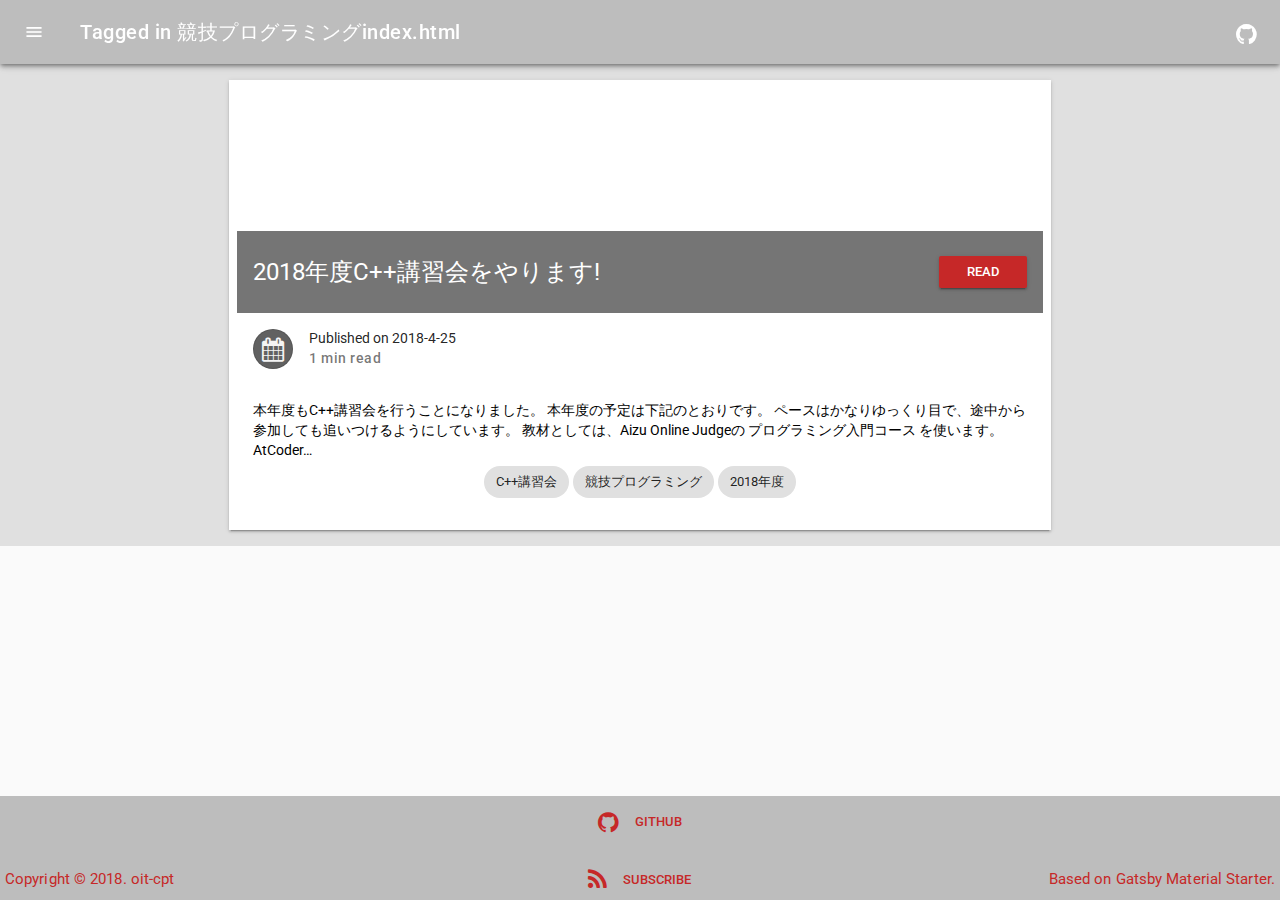
<file: tags/競技プログラミング/index.html>
<!DOCTYPE html><html lang="en"><head><meta charSet="utf-8"/><meta name="viewport" content="width=device-width, initial-scale=1.0"/><link rel="preload" href="/component---src-layouts-index-jsx-073c49c95437ee16cb5b.js" as="script"/><link rel="preload" href="/component---src-templates-tag-jsx-aaa311d3d699ffd762ea.js" as="script"/><link rel="preload" href="/path---tags-競技プログラミング-16090cb305d043a3c59b.js" as="script"/><link rel="preload" href="/app-9ab939cbde12b0519ee4.js" as="script"/><link rel="preload" href="/commons-d4a40a1694c56702dc8d.js" as="script"/><title data-react-helmet="true">Posts tagged as &quot;競技プログラミング&quot; | oit-cpt official site</title><link data-react-helmet="true" rel="canonical" href="https://oit-cpt.github.io/tags/競技プログラミング"/><meta data-react-helmet="true" name="description" content="このサイトは大阪工業大学 競技プログラミングチーム (oit-cpt) の公式サイトです！"/><style type="text/css">
    .anchor {
      float: left;
      padding-right: 4px;
      margin-left: -20px;
    }
    h1 .anchor svg,
    h2 .anchor svg,
    h3 .anchor svg,
    h4 .anchor svg,
    h5 .anchor svg,
    h6 .anchor svg {
      visibility: hidden;
    }
    h1:hover .anchor svg,
    h2:hover .anchor svg,
    h3:hover .anchor svg,
    h4:hover .anchor svg,
    h5:hover .anchor svg,
    h6:hover .anchor svg,
    h1 .anchor:focus svg,
    h2 .anchor:focus svg,
    h3 .anchor:focus svg,
    h4 .anchor:focus svg,
    h5 .anchor:focus svg,
    h6 .anchor:focus svg {
      visibility: visible;
    }
  </style><script>
    document.addEventListener("DOMContentLoaded", function(event) {
      var hash = window.decodeURI(location.hash.replace('#', ''))
      if (hash !== '') {
        var element = document.getElementById(hash)
        if (element) {
          var offset = element.offsetTop
          // Wait for the browser to finish rendering before scrolling.
          setTimeout((function() {
            window.scrollTo(0, offset - 0)
          }), 0)
        }
      }
    })
  </script><link rel="sitemap" type="application/xml" href="/sitemap.xml"/><link rel="manifest" href="/logos/manifest.json"/><meta name="theme-color" content="#c62828"/><link rel="alternate" type="application/rss+xml" href="/rss.xml"/><link rel="shortcut icon" href="[data-uri]"/><style id="gatsby-inlined-css">@import url(https://fonts.googleapis.com/css?family=Roboto:400,500,700|Material+Icons);/*!
 *  Font Awesome 4.7.0 by @davegandy - http://fontawesome.io - @fontawesome
 *  License - http://fontawesome.io/license (Font: SIL OFL 1.1, CSS: MIT License)
 */@font-face{font-family:FontAwesome;src:url(/static/fontawesome-webfont.674f50d2.eot);src:url(/static/fontawesome-webfont.674f50d2.eot?#iefix&v=4.7.0) format("embedded-opentype"),url(/static/fontawesome-webfont.af7ae505.woff2) format("woff2"),url(/static/fontawesome-webfont.fee66e71.woff) format("woff"),url(/static/fontawesome-webfont.b06871f2.ttf) format("truetype"),url(/static/fontawesome-webfont.912ec66d.svg#fontawesomeregular) format("svg");font-weight:400;font-style:normal}.fa{display:inline-block;font:normal normal normal 14px/1 FontAwesome;font-size:inherit;text-rendering:auto;-webkit-font-smoothing:antialiased;-moz-osx-font-smoothing:grayscale}.fa-lg{font-size:1.33333em;line-height:.75em;vertical-align:-15%}.fa-2x{font-size:2em}.fa-3x{font-size:3em}.fa-4x{font-size:4em}.fa-5x{font-size:5em}.fa-fw{width:1.28571em;text-align:center}.fa-ul{padding-left:0;margin-left:2.14286em;list-style-type:none}.fa-ul>li{position:relative}.fa-li{position:absolute;left:-2.14286em;width:2.14286em;top:.14286em;text-align:center}.fa-li.fa-lg{left:-1.85714em}.fa-border{padding:.2em .25em .15em;border:.08em solid #eee;border-radius:.1em}.fa-pull-left{float:left}.fa-pull-right{float:right}.fa.fa-pull-left{margin-right:.3em}.fa.fa-pull-right{margin-left:.3em}.pull-right{float:right}.pull-left{float:left}.fa.pull-left{margin-right:.3em}.fa.pull-right{margin-left:.3em}.fa-spin{-webkit-animation:fa-spin 2s infinite linear;animation:fa-spin 2s infinite linear}.fa-pulse{-webkit-animation:fa-spin 1s infinite steps(8);animation:fa-spin 1s infinite steps(8)}@-webkit-keyframes fa-spin{0%{-webkit-transform:rotate(0deg);transform:rotate(0deg)}to{-webkit-transform:rotate(359deg);transform:rotate(359deg)}}@keyframes fa-spin{0%{-webkit-transform:rotate(0deg);transform:rotate(0deg)}to{-webkit-transform:rotate(359deg);transform:rotate(359deg)}}.fa-rotate-90{-ms-filter:"progid:DXImageTransform.Microsoft.BasicImage(rotation=1)";-webkit-transform:rotate(90deg);-ms-transform:rotate(90deg);transform:rotate(90deg)}.fa-rotate-180{-ms-filter:"progid:DXImageTransform.Microsoft.BasicImage(rotation=2)";-webkit-transform:rotate(180deg);-ms-transform:rotate(180deg);transform:rotate(180deg)}.fa-rotate-270{-ms-filter:"progid:DXImageTransform.Microsoft.BasicImage(rotation=3)";-webkit-transform:rotate(270deg);-ms-transform:rotate(270deg);transform:rotate(270deg)}.fa-flip-horizontal{-ms-filter:"progid:DXImageTransform.Microsoft.BasicImage(rotation=0, mirror=1)";-webkit-transform:scaleX(-1);-ms-transform:scaleX(-1);transform:scaleX(-1)}.fa-flip-vertical{-ms-filter:"progid:DXImageTransform.Microsoft.BasicImage(rotation=2, mirror=1)";-webkit-transform:scaleY(-1);-ms-transform:scaleY(-1);transform:scaleY(-1)}:root .fa-flip-horizontal,:root .fa-flip-vertical,:root .fa-rotate-90,:root .fa-rotate-180,:root .fa-rotate-270{filter:none}.fa-stack{position:relative;display:inline-block;width:2em;height:2em;line-height:2em;vertical-align:middle}.fa-stack-1x,.fa-stack-2x{position:absolute;left:0;width:100%;text-align:center}.fa-stack-1x{line-height:inherit}.fa-stack-2x{font-size:2em}.fa-inverse{color:#fff}.fa-glass:before{content:"\F000"}.fa-music:before{content:"\F001"}.fa-search:before{content:"\F002"}.fa-envelope-o:before{content:"\F003"}.fa-heart:before{content:"\F004"}.fa-star:before{content:"\F005"}.fa-star-o:before{content:"\F006"}.fa-user:before{content:"\F007"}.fa-film:before{content:"\F008"}.fa-th-large:before{content:"\F009"}.fa-th:before{content:"\F00A"}.fa-th-list:before{content:"\F00B"}.fa-check:before{content:"\F00C"}.fa-close:before,.fa-remove:before,.fa-times:before{content:"\F00D"}.fa-search-plus:before{content:"\F00E"}.fa-search-minus:before{content:"\F010"}.fa-power-off:before{content:"\F011"}.fa-signal:before{content:"\F012"}.fa-cog:before,.fa-gear:before{content:"\F013"}.fa-trash-o:before{content:"\F014"}.fa-home:before{content:"\F015"}.fa-file-o:before{content:"\F016"}.fa-clock-o:before{content:"\F017"}.fa-road:before{content:"\F018"}.fa-download:before{content:"\F019"}.fa-arrow-circle-o-down:before{content:"\F01A"}.fa-arrow-circle-o-up:before{content:"\F01B"}.fa-inbox:before{content:"\F01C"}.fa-play-circle-o:before{content:"\F01D"}.fa-repeat:before,.fa-rotate-right:before{content:"\F01E"}.fa-refresh:before{content:"\F021"}.fa-list-alt:before{content:"\F022"}.fa-lock:before{content:"\F023"}.fa-flag:before{content:"\F024"}.fa-headphones:before{content:"\F025"}.fa-volume-off:before{content:"\F026"}.fa-volume-down:before{content:"\F027"}.fa-volume-up:before{content:"\F028"}.fa-qrcode:before{content:"\F029"}.fa-barcode:before{content:"\F02A"}.fa-tag:before{content:"\F02B"}.fa-tags:before{content:"\F02C"}.fa-book:before{content:"\F02D"}.fa-bookmark:before{content:"\F02E"}.fa-print:before{content:"\F02F"}.fa-camera:before{content:"\F030"}.fa-font:before{content:"\F031"}.fa-bold:before{content:"\F032"}.fa-italic:before{content:"\F033"}.fa-text-height:before{content:"\F034"}.fa-text-width:before{content:"\F035"}.fa-align-left:before{content:"\F036"}.fa-align-center:before{content:"\F037"}.fa-align-right:before{content:"\F038"}.fa-align-justify:before{content:"\F039"}.fa-list:before{content:"\F03A"}.fa-dedent:before,.fa-outdent:before{content:"\F03B"}.fa-indent:before{content:"\F03C"}.fa-video-camera:before{content:"\F03D"}.fa-image:before,.fa-photo:before,.fa-picture-o:before{content:"\F03E"}.fa-pencil:before{content:"\F040"}.fa-map-marker:before{content:"\F041"}.fa-adjust:before{content:"\F042"}.fa-tint:before{content:"\F043"}.fa-edit:before,.fa-pencil-square-o:before{content:"\F044"}.fa-share-square-o:before{content:"\F045"}.fa-check-square-o:before{content:"\F046"}.fa-arrows:before{content:"\F047"}.fa-step-backward:before{content:"\F048"}.fa-fast-backward:before{content:"\F049"}.fa-backward:before{content:"\F04A"}.fa-play:before{content:"\F04B"}.fa-pause:before{content:"\F04C"}.fa-stop:before{content:"\F04D"}.fa-forward:before{content:"\F04E"}.fa-fast-forward:before{content:"\F050"}.fa-step-forward:before{content:"\F051"}.fa-eject:before{content:"\F052"}.fa-chevron-left:before{content:"\F053"}.fa-chevron-right:before{content:"\F054"}.fa-plus-circle:before{content:"\F055"}.fa-minus-circle:before{content:"\F056"}.fa-times-circle:before{content:"\F057"}.fa-check-circle:before{content:"\F058"}.fa-question-circle:before{content:"\F059"}.fa-info-circle:before{content:"\F05A"}.fa-crosshairs:before{content:"\F05B"}.fa-times-circle-o:before{content:"\F05C"}.fa-check-circle-o:before{content:"\F05D"}.fa-ban:before{content:"\F05E"}.fa-arrow-left:before{content:"\F060"}.fa-arrow-right:before{content:"\F061"}.fa-arrow-up:before{content:"\F062"}.fa-arrow-down:before{content:"\F063"}.fa-mail-forward:before,.fa-share:before{content:"\F064"}.fa-expand:before{content:"\F065"}.fa-compress:before{content:"\F066"}.fa-plus:before{content:"\F067"}.fa-minus:before{content:"\F068"}.fa-asterisk:before{content:"\F069"}.fa-exclamation-circle:before{content:"\F06A"}.fa-gift:before{content:"\F06B"}.fa-leaf:before{content:"\F06C"}.fa-fire:before{content:"\F06D"}.fa-eye:before{content:"\F06E"}.fa-eye-slash:before{content:"\F070"}.fa-exclamation-triangle:before,.fa-warning:before{content:"\F071"}.fa-plane:before{content:"\F072"}.fa-calendar:before{content:"\F073"}.fa-random:before{content:"\F074"}.fa-comment:before{content:"\F075"}.fa-magnet:before{content:"\F076"}.fa-chevron-up:before{content:"\F077"}.fa-chevron-down:before{content:"\F078"}.fa-retweet:before{content:"\F079"}.fa-shopping-cart:before{content:"\F07A"}.fa-folder:before{content:"\F07B"}.fa-folder-open:before{content:"\F07C"}.fa-arrows-v:before{content:"\F07D"}.fa-arrows-h:before{content:"\F07E"}.fa-bar-chart-o:before,.fa-bar-chart:before{content:"\F080"}.fa-twitter-square:before{content:"\F081"}.fa-facebook-square:before{content:"\F082"}.fa-camera-retro:before{content:"\F083"}.fa-key:before{content:"\F084"}.fa-cogs:before,.fa-gears:before{content:"\F085"}.fa-comments:before{content:"\F086"}.fa-thumbs-o-up:before{content:"\F087"}.fa-thumbs-o-down:before{content:"\F088"}.fa-star-half:before{content:"\F089"}.fa-heart-o:before{content:"\F08A"}.fa-sign-out:before{content:"\F08B"}.fa-linkedin-square:before{content:"\F08C"}.fa-thumb-tack:before{content:"\F08D"}.fa-external-link:before{content:"\F08E"}.fa-sign-in:before{content:"\F090"}.fa-trophy:before{content:"\F091"}.fa-github-square:before{content:"\F092"}.fa-upload:before{content:"\F093"}.fa-lemon-o:before{content:"\F094"}.fa-phone:before{content:"\F095"}.fa-square-o:before{content:"\F096"}.fa-bookmark-o:before{content:"\F097"}.fa-phone-square:before{content:"\F098"}.fa-twitter:before{content:"\F099"}.fa-facebook-f:before,.fa-facebook:before{content:"\F09A"}.fa-github:before{content:"\F09B"}.fa-unlock:before{content:"\F09C"}.fa-credit-card:before{content:"\F09D"}.fa-feed:before,.fa-rss:before{content:"\F09E"}.fa-hdd-o:before{content:"\F0A0"}.fa-bullhorn:before{content:"\F0A1"}.fa-bell:before{content:"\F0F3"}.fa-certificate:before{content:"\F0A3"}.fa-hand-o-right:before{content:"\F0A4"}.fa-hand-o-left:before{content:"\F0A5"}.fa-hand-o-up:before{content:"\F0A6"}.fa-hand-o-down:before{content:"\F0A7"}.fa-arrow-circle-left:before{content:"\F0A8"}.fa-arrow-circle-right:before{content:"\F0A9"}.fa-arrow-circle-up:before{content:"\F0AA"}.fa-arrow-circle-down:before{content:"\F0AB"}.fa-globe:before{content:"\F0AC"}.fa-wrench:before{content:"\F0AD"}.fa-tasks:before{content:"\F0AE"}.fa-filter:before{content:"\F0B0"}.fa-briefcase:before{content:"\F0B1"}.fa-arrows-alt:before{content:"\F0B2"}.fa-group:before,.fa-users:before{content:"\F0C0"}.fa-chain:before,.fa-link:before{content:"\F0C1"}.fa-cloud:before{content:"\F0C2"}.fa-flask:before{content:"\F0C3"}.fa-cut:before,.fa-scissors:before{content:"\F0C4"}.fa-copy:before,.fa-files-o:before{content:"\F0C5"}.fa-paperclip:before{content:"\F0C6"}.fa-floppy-o:before,.fa-save:before{content:"\F0C7"}.fa-square:before{content:"\F0C8"}.fa-bars:before,.fa-navicon:before,.fa-reorder:before{content:"\F0C9"}.fa-list-ul:before{content:"\F0CA"}.fa-list-ol:before{content:"\F0CB"}.fa-strikethrough:before{content:"\F0CC"}.fa-underline:before{content:"\F0CD"}.fa-table:before{content:"\F0CE"}.fa-magic:before{content:"\F0D0"}.fa-truck:before{content:"\F0D1"}.fa-pinterest:before{content:"\F0D2"}.fa-pinterest-square:before{content:"\F0D3"}.fa-google-plus-square:before{content:"\F0D4"}.fa-google-plus:before{content:"\F0D5"}.fa-money:before{content:"\F0D6"}.fa-caret-down:before{content:"\F0D7"}.fa-caret-up:before{content:"\F0D8"}.fa-caret-left:before{content:"\F0D9"}.fa-caret-right:before{content:"\F0DA"}.fa-columns:before{content:"\F0DB"}.fa-sort:before,.fa-unsorted:before{content:"\F0DC"}.fa-sort-desc:before,.fa-sort-down:before{content:"\F0DD"}.fa-sort-asc:before,.fa-sort-up:before{content:"\F0DE"}.fa-envelope:before{content:"\F0E0"}.fa-linkedin:before{content:"\F0E1"}.fa-rotate-left:before,.fa-undo:before{content:"\F0E2"}.fa-gavel:before,.fa-legal:before{content:"\F0E3"}.fa-dashboard:before,.fa-tachometer:before{content:"\F0E4"}.fa-comment-o:before{content:"\F0E5"}.fa-comments-o:before{content:"\F0E6"}.fa-bolt:before,.fa-flash:before{content:"\F0E7"}.fa-sitemap:before{content:"\F0E8"}.fa-umbrella:before{content:"\F0E9"}.fa-clipboard:before,.fa-paste:before{content:"\F0EA"}.fa-lightbulb-o:before{content:"\F0EB"}.fa-exchange:before{content:"\F0EC"}.fa-cloud-download:before{content:"\F0ED"}.fa-cloud-upload:before{content:"\F0EE"}.fa-user-md:before{content:"\F0F0"}.fa-stethoscope:before{content:"\F0F1"}.fa-suitcase:before{content:"\F0F2"}.fa-bell-o:before{content:"\F0A2"}.fa-coffee:before{content:"\F0F4"}.fa-cutlery:before{content:"\F0F5"}.fa-file-text-o:before{content:"\F0F6"}.fa-building-o:before{content:"\F0F7"}.fa-hospital-o:before{content:"\F0F8"}.fa-ambulance:before{content:"\F0F9"}.fa-medkit:before{content:"\F0FA"}.fa-fighter-jet:before{content:"\F0FB"}.fa-beer:before{content:"\F0FC"}.fa-h-square:before{content:"\F0FD"}.fa-plus-square:before{content:"\F0FE"}.fa-angle-double-left:before{content:"\F100"}.fa-angle-double-right:before{content:"\F101"}.fa-angle-double-up:before{content:"\F102"}.fa-angle-double-down:before{content:"\F103"}.fa-angle-left:before{content:"\F104"}.fa-angle-right:before{content:"\F105"}.fa-angle-up:before{content:"\F106"}.fa-angle-down:before{content:"\F107"}.fa-desktop:before{content:"\F108"}.fa-laptop:before{content:"\F109"}.fa-tablet:before{content:"\F10A"}.fa-mobile-phone:before,.fa-mobile:before{content:"\F10B"}.fa-circle-o:before{content:"\F10C"}.fa-quote-left:before{content:"\F10D"}.fa-quote-right:before{content:"\F10E"}.fa-spinner:before{content:"\F110"}.fa-circle:before{content:"\F111"}.fa-mail-reply:before,.fa-reply:before{content:"\F112"}.fa-github-alt:before{content:"\F113"}.fa-folder-o:before{content:"\F114"}.fa-folder-open-o:before{content:"\F115"}.fa-smile-o:before{content:"\F118"}.fa-frown-o:before{content:"\F119"}.fa-meh-o:before{content:"\F11A"}.fa-gamepad:before{content:"\F11B"}.fa-keyboard-o:before{content:"\F11C"}.fa-flag-o:before{content:"\F11D"}.fa-flag-checkered:before{content:"\F11E"}.fa-terminal:before{content:"\F120"}.fa-code:before{content:"\F121"}.fa-mail-reply-all:before,.fa-reply-all:before{content:"\F122"}.fa-star-half-empty:before,.fa-star-half-full:before,.fa-star-half-o:before{content:"\F123"}.fa-location-arrow:before{content:"\F124"}.fa-crop:before{content:"\F125"}.fa-code-fork:before{content:"\F126"}.fa-chain-broken:before,.fa-unlink:before{content:"\F127"}.fa-question:before{content:"\F128"}.fa-info:before{content:"\F129"}.fa-exclamation:before{content:"\F12A"}.fa-superscript:before{content:"\F12B"}.fa-subscript:before{content:"\F12C"}.fa-eraser:before{content:"\F12D"}.fa-puzzle-piece:before{content:"\F12E"}.fa-microphone:before{content:"\F130"}.fa-microphone-slash:before{content:"\F131"}.fa-shield:before{content:"\F132"}.fa-calendar-o:before{content:"\F133"}.fa-fire-extinguisher:before{content:"\F134"}.fa-rocket:before{content:"\F135"}.fa-maxcdn:before{content:"\F136"}.fa-chevron-circle-left:before{content:"\F137"}.fa-chevron-circle-right:before{content:"\F138"}.fa-chevron-circle-up:before{content:"\F139"}.fa-chevron-circle-down:before{content:"\F13A"}.fa-html5:before{content:"\F13B"}.fa-css3:before{content:"\F13C"}.fa-anchor:before{content:"\F13D"}.fa-unlock-alt:before{content:"\F13E"}.fa-bullseye:before{content:"\F140"}.fa-ellipsis-h:before{content:"\F141"}.fa-ellipsis-v:before{content:"\F142"}.fa-rss-square:before{content:"\F143"}.fa-play-circle:before{content:"\F144"}.fa-ticket:before{content:"\F145"}.fa-minus-square:before{content:"\F146"}.fa-minus-square-o:before{content:"\F147"}.fa-level-up:before{content:"\F148"}.fa-level-down:before{content:"\F149"}.fa-check-square:before{content:"\F14A"}.fa-pencil-square:before{content:"\F14B"}.fa-external-link-square:before{content:"\F14C"}.fa-share-square:before{content:"\F14D"}.fa-compass:before{content:"\F14E"}.fa-caret-square-o-down:before,.fa-toggle-down:before{content:"\F150"}.fa-caret-square-o-up:before,.fa-toggle-up:before{content:"\F151"}.fa-caret-square-o-right:before,.fa-toggle-right:before{content:"\F152"}.fa-eur:before,.fa-euro:before{content:"\F153"}.fa-gbp:before{content:"\F154"}.fa-dollar:before,.fa-usd:before{content:"\F155"}.fa-inr:before,.fa-rupee:before{content:"\F156"}.fa-cny:before,.fa-jpy:before,.fa-rmb:before,.fa-yen:before{content:"\F157"}.fa-rouble:before,.fa-rub:before,.fa-ruble:before{content:"\F158"}.fa-krw:before,.fa-won:before{content:"\F159"}.fa-bitcoin:before,.fa-btc:before{content:"\F15A"}.fa-file:before{content:"\F15B"}.fa-file-text:before{content:"\F15C"}.fa-sort-alpha-asc:before{content:"\F15D"}.fa-sort-alpha-desc:before{content:"\F15E"}.fa-sort-amount-asc:before{content:"\F160"}.fa-sort-amount-desc:before{content:"\F161"}.fa-sort-numeric-asc:before{content:"\F162"}.fa-sort-numeric-desc:before{content:"\F163"}.fa-thumbs-up:before{content:"\F164"}.fa-thumbs-down:before{content:"\F165"}.fa-youtube-square:before{content:"\F166"}.fa-youtube:before{content:"\F167"}.fa-xing:before{content:"\F168"}.fa-xing-square:before{content:"\F169"}.fa-youtube-play:before{content:"\F16A"}.fa-dropbox:before{content:"\F16B"}.fa-stack-overflow:before{content:"\F16C"}.fa-instagram:before{content:"\F16D"}.fa-flickr:before{content:"\F16E"}.fa-adn:before{content:"\F170"}.fa-bitbucket:before{content:"\F171"}.fa-bitbucket-square:before{content:"\F172"}.fa-tumblr:before{content:"\F173"}.fa-tumblr-square:before{content:"\F174"}.fa-long-arrow-down:before{content:"\F175"}.fa-long-arrow-up:before{content:"\F176"}.fa-long-arrow-left:before{content:"\F177"}.fa-long-arrow-right:before{content:"\F178"}.fa-apple:before{content:"\F179"}.fa-windows:before{content:"\F17A"}.fa-android:before{content:"\F17B"}.fa-linux:before{content:"\F17C"}.fa-dribbble:before{content:"\F17D"}.fa-skype:before{content:"\F17E"}.fa-foursquare:before{content:"\F180"}.fa-trello:before{content:"\F181"}.fa-female:before{content:"\F182"}.fa-male:before{content:"\F183"}.fa-gittip:before,.fa-gratipay:before{content:"\F184"}.fa-sun-o:before{content:"\F185"}.fa-moon-o:before{content:"\F186"}.fa-archive:before{content:"\F187"}.fa-bug:before{content:"\F188"}.fa-vk:before{content:"\F189"}.fa-weibo:before{content:"\F18A"}.fa-renren:before{content:"\F18B"}.fa-pagelines:before{content:"\F18C"}.fa-stack-exchange:before{content:"\F18D"}.fa-arrow-circle-o-right:before{content:"\F18E"}.fa-arrow-circle-o-left:before{content:"\F190"}.fa-caret-square-o-left:before,.fa-toggle-left:before{content:"\F191"}.fa-dot-circle-o:before{content:"\F192"}.fa-wheelchair:before{content:"\F193"}.fa-vimeo-square:before{content:"\F194"}.fa-try:before,.fa-turkish-lira:before{content:"\F195"}.fa-plus-square-o:before{content:"\F196"}.fa-space-shuttle:before{content:"\F197"}.fa-slack:before{content:"\F198"}.fa-envelope-square:before{content:"\F199"}.fa-wordpress:before{content:"\F19A"}.fa-openid:before{content:"\F19B"}.fa-bank:before,.fa-institution:before,.fa-university:before{content:"\F19C"}.fa-graduation-cap:before,.fa-mortar-board:before{content:"\F19D"}.fa-yahoo:before{content:"\F19E"}.fa-google:before{content:"\F1A0"}.fa-reddit:before{content:"\F1A1"}.fa-reddit-square:before{content:"\F1A2"}.fa-stumbleupon-circle:before{content:"\F1A3"}.fa-stumbleupon:before{content:"\F1A4"}.fa-delicious:before{content:"\F1A5"}.fa-digg:before{content:"\F1A6"}.fa-pied-piper-pp:before{content:"\F1A7"}.fa-pied-piper-alt:before{content:"\F1A8"}.fa-drupal:before{content:"\F1A9"}.fa-joomla:before{content:"\F1AA"}.fa-language:before{content:"\F1AB"}.fa-fax:before{content:"\F1AC"}.fa-building:before{content:"\F1AD"}.fa-child:before{content:"\F1AE"}.fa-paw:before{content:"\F1B0"}.fa-spoon:before{content:"\F1B1"}.fa-cube:before{content:"\F1B2"}.fa-cubes:before{content:"\F1B3"}.fa-behance:before{content:"\F1B4"}.fa-behance-square:before{content:"\F1B5"}.fa-steam:before{content:"\F1B6"}.fa-steam-square:before{content:"\F1B7"}.fa-recycle:before{content:"\F1B8"}.fa-automobile:before,.fa-car:before{content:"\F1B9"}.fa-cab:before,.fa-taxi:before{content:"\F1BA"}.fa-tree:before{content:"\F1BB"}.fa-spotify:before{content:"\F1BC"}.fa-deviantart:before{content:"\F1BD"}.fa-soundcloud:before{content:"\F1BE"}.fa-database:before{content:"\F1C0"}.fa-file-pdf-o:before{content:"\F1C1"}.fa-file-word-o:before{content:"\F1C2"}.fa-file-excel-o:before{content:"\F1C3"}.fa-file-powerpoint-o:before{content:"\F1C4"}.fa-file-image-o:before,.fa-file-photo-o:before,.fa-file-picture-o:before{content:"\F1C5"}.fa-file-archive-o:before,.fa-file-zip-o:before{content:"\F1C6"}.fa-file-audio-o:before,.fa-file-sound-o:before{content:"\F1C7"}.fa-file-movie-o:before,.fa-file-video-o:before{content:"\F1C8"}.fa-file-code-o:before{content:"\F1C9"}.fa-vine:before{content:"\F1CA"}.fa-codepen:before{content:"\F1CB"}.fa-jsfiddle:before{content:"\F1CC"}.fa-life-bouy:before,.fa-life-buoy:before,.fa-life-ring:before,.fa-life-saver:before,.fa-support:before{content:"\F1CD"}.fa-circle-o-notch:before{content:"\F1CE"}.fa-ra:before,.fa-rebel:before,.fa-resistance:before{content:"\F1D0"}.fa-empire:before,.fa-ge:before{content:"\F1D1"}.fa-git-square:before{content:"\F1D2"}.fa-git:before{content:"\F1D3"}.fa-hacker-news:before,.fa-y-combinator-square:before,.fa-yc-square:before{content:"\F1D4"}.fa-tencent-weibo:before{content:"\F1D5"}.fa-qq:before{content:"\F1D6"}.fa-wechat:before,.fa-weixin:before{content:"\F1D7"}.fa-paper-plane:before,.fa-send:before{content:"\F1D8"}.fa-paper-plane-o:before,.fa-send-o:before{content:"\F1D9"}.fa-history:before{content:"\F1DA"}.fa-circle-thin:before{content:"\F1DB"}.fa-header:before{content:"\F1DC"}.fa-paragraph:before{content:"\F1DD"}.fa-sliders:before{content:"\F1DE"}.fa-share-alt:before{content:"\F1E0"}.fa-share-alt-square:before{content:"\F1E1"}.fa-bomb:before{content:"\F1E2"}.fa-futbol-o:before,.fa-soccer-ball-o:before{content:"\F1E3"}.fa-tty:before{content:"\F1E4"}.fa-binoculars:before{content:"\F1E5"}.fa-plug:before{content:"\F1E6"}.fa-slideshare:before{content:"\F1E7"}.fa-twitch:before{content:"\F1E8"}.fa-yelp:before{content:"\F1E9"}.fa-newspaper-o:before{content:"\F1EA"}.fa-wifi:before{content:"\F1EB"}.fa-calculator:before{content:"\F1EC"}.fa-paypal:before{content:"\F1ED"}.fa-google-wallet:before{content:"\F1EE"}.fa-cc-visa:before{content:"\F1F0"}.fa-cc-mastercard:before{content:"\F1F1"}.fa-cc-discover:before{content:"\F1F2"}.fa-cc-amex:before{content:"\F1F3"}.fa-cc-paypal:before{content:"\F1F4"}.fa-cc-stripe:before{content:"\F1F5"}.fa-bell-slash:before{content:"\F1F6"}.fa-bell-slash-o:before{content:"\F1F7"}.fa-trash:before{content:"\F1F8"}.fa-copyright:before{content:"\F1F9"}.fa-at:before{content:"\F1FA"}.fa-eyedropper:before{content:"\F1FB"}.fa-paint-brush:before{content:"\F1FC"}.fa-birthday-cake:before{content:"\F1FD"}.fa-area-chart:before{content:"\F1FE"}.fa-pie-chart:before{content:"\F200"}.fa-line-chart:before{content:"\F201"}.fa-lastfm:before{content:"\F202"}.fa-lastfm-square:before{content:"\F203"}.fa-toggle-off:before{content:"\F204"}.fa-toggle-on:before{content:"\F205"}.fa-bicycle:before{content:"\F206"}.fa-bus:before{content:"\F207"}.fa-ioxhost:before{content:"\F208"}.fa-angellist:before{content:"\F209"}.fa-cc:before{content:"\F20A"}.fa-ils:before,.fa-shekel:before,.fa-sheqel:before{content:"\F20B"}.fa-meanpath:before{content:"\F20C"}.fa-buysellads:before{content:"\F20D"}.fa-connectdevelop:before{content:"\F20E"}.fa-dashcube:before{content:"\F210"}.fa-forumbee:before{content:"\F211"}.fa-leanpub:before{content:"\F212"}.fa-sellsy:before{content:"\F213"}.fa-shirtsinbulk:before{content:"\F214"}.fa-simplybuilt:before{content:"\F215"}.fa-skyatlas:before{content:"\F216"}.fa-cart-plus:before{content:"\F217"}.fa-cart-arrow-down:before{content:"\F218"}.fa-diamond:before{content:"\F219"}.fa-ship:before{content:"\F21A"}.fa-user-secret:before{content:"\F21B"}.fa-motorcycle:before{content:"\F21C"}.fa-street-view:before{content:"\F21D"}.fa-heartbeat:before{content:"\F21E"}.fa-venus:before{content:"\F221"}.fa-mars:before{content:"\F222"}.fa-mercury:before{content:"\F223"}.fa-intersex:before,.fa-transgender:before{content:"\F224"}.fa-transgender-alt:before{content:"\F225"}.fa-venus-double:before{content:"\F226"}.fa-mars-double:before{content:"\F227"}.fa-venus-mars:before{content:"\F228"}.fa-mars-stroke:before{content:"\F229"}.fa-mars-stroke-v:before{content:"\F22A"}.fa-mars-stroke-h:before{content:"\F22B"}.fa-neuter:before{content:"\F22C"}.fa-genderless:before{content:"\F22D"}.fa-facebook-official:before{content:"\F230"}.fa-pinterest-p:before{content:"\F231"}.fa-whatsapp:before{content:"\F232"}.fa-server:before{content:"\F233"}.fa-user-plus:before{content:"\F234"}.fa-user-times:before{content:"\F235"}.fa-bed:before,.fa-hotel:before{content:"\F236"}.fa-viacoin:before{content:"\F237"}.fa-train:before{content:"\F238"}.fa-subway:before{content:"\F239"}.fa-medium:before{content:"\F23A"}.fa-y-combinator:before,.fa-yc:before{content:"\F23B"}.fa-optin-monster:before{content:"\F23C"}.fa-opencart:before{content:"\F23D"}.fa-expeditedssl:before{content:"\F23E"}.fa-battery-4:before,.fa-battery-full:before,.fa-battery:before{content:"\F240"}.fa-battery-3:before,.fa-battery-three-quarters:before{content:"\F241"}.fa-battery-2:before,.fa-battery-half:before{content:"\F242"}.fa-battery-1:before,.fa-battery-quarter:before{content:"\F243"}.fa-battery-0:before,.fa-battery-empty:before{content:"\F244"}.fa-mouse-pointer:before{content:"\F245"}.fa-i-cursor:before{content:"\F246"}.fa-object-group:before{content:"\F247"}.fa-object-ungroup:before{content:"\F248"}.fa-sticky-note:before{content:"\F249"}.fa-sticky-note-o:before{content:"\F24A"}.fa-cc-jcb:before{content:"\F24B"}.fa-cc-diners-club:before{content:"\F24C"}.fa-clone:before{content:"\F24D"}.fa-balance-scale:before{content:"\F24E"}.fa-hourglass-o:before{content:"\F250"}.fa-hourglass-1:before,.fa-hourglass-start:before{content:"\F251"}.fa-hourglass-2:before,.fa-hourglass-half:before{content:"\F252"}.fa-hourglass-3:before,.fa-hourglass-end:before{content:"\F253"}.fa-hourglass:before{content:"\F254"}.fa-hand-grab-o:before,.fa-hand-rock-o:before{content:"\F255"}.fa-hand-paper-o:before,.fa-hand-stop-o:before{content:"\F256"}.fa-hand-scissors-o:before{content:"\F257"}.fa-hand-lizard-o:before{content:"\F258"}.fa-hand-spock-o:before{content:"\F259"}.fa-hand-pointer-o:before{content:"\F25A"}.fa-hand-peace-o:before{content:"\F25B"}.fa-trademark:before{content:"\F25C"}.fa-registered:before{content:"\F25D"}.fa-creative-commons:before{content:"\F25E"}.fa-gg:before{content:"\F260"}.fa-gg-circle:before{content:"\F261"}.fa-tripadvisor:before{content:"\F262"}.fa-odnoklassniki:before{content:"\F263"}.fa-odnoklassniki-square:before{content:"\F264"}.fa-get-pocket:before{content:"\F265"}.fa-wikipedia-w:before{content:"\F266"}.fa-safari:before{content:"\F267"}.fa-chrome:before{content:"\F268"}.fa-firefox:before{content:"\F269"}.fa-opera:before{content:"\F26A"}.fa-internet-explorer:before{content:"\F26B"}.fa-television:before,.fa-tv:before{content:"\F26C"}.fa-contao:before{content:"\F26D"}.fa-500px:before{content:"\F26E"}.fa-amazon:before{content:"\F270"}.fa-calendar-plus-o:before{content:"\F271"}.fa-calendar-minus-o:before{content:"\F272"}.fa-calendar-times-o:before{content:"\F273"}.fa-calendar-check-o:before{content:"\F274"}.fa-industry:before{content:"\F275"}.fa-map-pin:before{content:"\F276"}.fa-map-signs:before{content:"\F277"}.fa-map-o:before{content:"\F278"}.fa-map:before{content:"\F279"}.fa-commenting:before{content:"\F27A"}.fa-commenting-o:before{content:"\F27B"}.fa-houzz:before{content:"\F27C"}.fa-vimeo:before{content:"\F27D"}.fa-black-tie:before{content:"\F27E"}.fa-fonticons:before{content:"\F280"}.fa-reddit-alien:before{content:"\F281"}.fa-edge:before{content:"\F282"}.fa-credit-card-alt:before{content:"\F283"}.fa-codiepie:before{content:"\F284"}.fa-modx:before{content:"\F285"}.fa-fort-awesome:before{content:"\F286"}.fa-usb:before{content:"\F287"}.fa-product-hunt:before{content:"\F288"}.fa-mixcloud:before{content:"\F289"}.fa-scribd:before{content:"\F28A"}.fa-pause-circle:before{content:"\F28B"}.fa-pause-circle-o:before{content:"\F28C"}.fa-stop-circle:before{content:"\F28D"}.fa-stop-circle-o:before{content:"\F28E"}.fa-shopping-bag:before{content:"\F290"}.fa-shopping-basket:before{content:"\F291"}.fa-hashtag:before{content:"\F292"}.fa-bluetooth:before{content:"\F293"}.fa-bluetooth-b:before{content:"\F294"}.fa-percent:before{content:"\F295"}.fa-gitlab:before{content:"\F296"}.fa-wpbeginner:before{content:"\F297"}.fa-wpforms:before{content:"\F298"}.fa-envira:before{content:"\F299"}.fa-universal-access:before{content:"\F29A"}.fa-wheelchair-alt:before{content:"\F29B"}.fa-question-circle-o:before{content:"\F29C"}.fa-blind:before{content:"\F29D"}.fa-audio-description:before{content:"\F29E"}.fa-volume-control-phone:before{content:"\F2A0"}.fa-braille:before{content:"\F2A1"}.fa-assistive-listening-systems:before{content:"\F2A2"}.fa-american-sign-language-interpreting:before,.fa-asl-interpreting:before{content:"\F2A3"}.fa-deaf:before,.fa-deafness:before,.fa-hard-of-hearing:before{content:"\F2A4"}.fa-glide:before{content:"\F2A5"}.fa-glide-g:before{content:"\F2A6"}.fa-sign-language:before,.fa-signing:before{content:"\F2A7"}.fa-low-vision:before{content:"\F2A8"}.fa-viadeo:before{content:"\F2A9"}.fa-viadeo-square:before{content:"\F2AA"}.fa-snapchat:before{content:"\F2AB"}.fa-snapchat-ghost:before{content:"\F2AC"}.fa-snapchat-square:before{content:"\F2AD"}.fa-pied-piper:before{content:"\F2AE"}.fa-first-order:before{content:"\F2B0"}.fa-yoast:before{content:"\F2B1"}.fa-themeisle:before{content:"\F2B2"}.fa-google-plus-circle:before,.fa-google-plus-official:before{content:"\F2B3"}.fa-fa:before,.fa-font-awesome:before{content:"\F2B4"}.fa-handshake-o:before{content:"\F2B5"}.fa-envelope-open:before{content:"\F2B6"}.fa-envelope-open-o:before{content:"\F2B7"}.fa-linode:before{content:"\F2B8"}.fa-address-book:before{content:"\F2B9"}.fa-address-book-o:before{content:"\F2BA"}.fa-address-card:before,.fa-vcard:before{content:"\F2BB"}.fa-address-card-o:before,.fa-vcard-o:before{content:"\F2BC"}.fa-user-circle:before{content:"\F2BD"}.fa-user-circle-o:before{content:"\F2BE"}.fa-user-o:before{content:"\F2C0"}.fa-id-badge:before{content:"\F2C1"}.fa-drivers-license:before,.fa-id-card:before{content:"\F2C2"}.fa-drivers-license-o:before,.fa-id-card-o:before{content:"\F2C3"}.fa-quora:before{content:"\F2C4"}.fa-free-code-camp:before{content:"\F2C5"}.fa-telegram:before{content:"\F2C6"}.fa-thermometer-4:before,.fa-thermometer-full:before,.fa-thermometer:before{content:"\F2C7"}.fa-thermometer-3:before,.fa-thermometer-three-quarters:before{content:"\F2C8"}.fa-thermometer-2:before,.fa-thermometer-half:before{content:"\F2C9"}.fa-thermometer-1:before,.fa-thermometer-quarter:before{content:"\F2CA"}.fa-thermometer-0:before,.fa-thermometer-empty:before{content:"\F2CB"}.fa-shower:before{content:"\F2CC"}.fa-bath:before,.fa-bathtub:before,.fa-s15:before{content:"\F2CD"}.fa-podcast:before{content:"\F2CE"}.fa-window-maximize:before{content:"\F2D0"}.fa-window-minimize:before{content:"\F2D1"}.fa-window-restore:before{content:"\F2D2"}.fa-times-rectangle:before,.fa-window-close:before{content:"\F2D3"}.fa-times-rectangle-o:before,.fa-window-close-o:before{content:"\F2D4"}.fa-bandcamp:before{content:"\F2D5"}.fa-grav:before{content:"\F2D6"}.fa-etsy:before{content:"\F2D7"}.fa-imdb:before{content:"\F2D8"}.fa-ravelry:before{content:"\F2D9"}.fa-eercast:before{content:"\F2DA"}.fa-microchip:before{content:"\F2DB"}.fa-snowflake-o:before{content:"\F2DC"}.fa-superpowers:before{content:"\F2DD"}.fa-wpexplorer:before{content:"\F2DE"}.fa-meetup:before{content:"\F2E0"}.sr-only{position:absolute;width:1px;height:1px;padding:0;margin:-1px;overflow:hidden;clip:rect(0,0,0,0);border:0}.sr-only-focusable:active,.sr-only-focusable:focus{position:static;width:auto;height:auto;margin:0;overflow:visible;clip:auto}.user-links{display:flex;flex-wrap:wrap;justify-content:center;align-items:center;max-width:100%}.toolbar-actions{height:100%;display:flex;flex:1 1 auto;justify-content:flex-end;align-items:center}@media (max-width:639px){.toolbar-actions .userlinks-container{display:none}}.darker-background,.main-container{background-color:#e0e0e0}a:link{color:#c62828;text-decoration:none}.footer{justify-content:center;align-content:center;background-color:#bdbdbd;padding:10px 5px 5px}.footer .notice-container{display:flex;align-content:center;align-items:center;margin-top:25px}.footer .notice-container .copyright{display:flex;flex:1;justify-content:flex-start}@media (max-width:639px){.footer .notice-container .copyright{justify-content:center}}.footer .notice-container .rss{display:flex;flex:1;justify-content:center}@media (max-width:639px){.footer .notice-container .rss{display:none}}.footer .notice-container .based-on{display:flex;flex:1;justify-content:flex-end}@media (max-width:639px){.footer .notice-container .based-on{display:none}}.footer .notice-container h4{color:#c62828;text-align:center;margin:0}.footer-fixed{position:fixed;left:0;bottom:0;right:0;z-index:15}.main-content{display:flex;flex-direction:column}.main-content .main-container{display:flex;min-height:100%;flex-direction:column;flex:1}.main-content .main-container .main-content{flex:1}*{box-sizing:border-box}html{height:100%}body{margin:0}.md-display-4{letter-spacing:-.1px}.md-display-3{letter-spacing:-.05px}.md-display-1,.md-display-2,.md-headline,h1,h2{letter-spacing:0}.md-title,h3{letter-spacing:.5px}.md-body-1,.md-body-2,.md-subheading-1,.md-subheading-2,h4,h5,h6,p{letter-spacing:.1px}.md-caption,caption{letter-spacing:.2px}.md-body-1,.md-body-2,.md-caption,.md-display-1,.md-display-2,.md-display-3,.md-display-4,.md-headline,.md-subheading-1,.md-subheading-2,.md-title,caption,h1,h2,h3,h4,h5,h6,p{margin:0}.md-display-1,.md-display-2,.md-display-3,.md-display-4,.md-headline,.md-title,h1,h2,h3{margin-bottom:14px}.md-body-1,.md-body-2,.md-caption,.md-subheading-1,.md-subheading-2,caption,h4,h5,h6,p{margin-bottom:10px}.md-display-3,.md-display-4,.md-title,h3{white-space:nowrap}.md-body-1,.md-caption,.md-display-1,.md-display-2,.md-display-3,.md-headline,.md-subheading-1,.md-subheading-2,caption,h1,h2,h4,h5,p{font-weight:400}.md-body-2,.md-title,h3,h6{font-weight:500}.md-display-4{font-size:112px;font-weight:300;line-height:128px}.md-display-3{font-size:56px;line-height:84px}.md-display-2{font-size:45px;line-height:48px}.md-display-1,h1{font-size:34px;line-height:40px}.md-headline,h2{font-size:24px;line-height:32px}.md-title,h3{font-size:20px}.md-subheading-2,.md-title,h3,h4{line-height:28px}.md-subheading-1,h5{line-height:24px}.md-body-1,p{line-height:20px}.md-body-2,h6{line-height:24px}.md-caption,caption{font-size:12px}.md-picker-control,.md-text-left{text-align:left}.md-calendar-date,.md-text-center{text-align:center}.md-text-right{text-align:right}.md-text-justify{text-align:justify}.md-text-capitalize{text-transform:capitalize}.md-text-lowercalse{text-transform:lowercase}.md-text-uppercase{text-transform:uppercase}.md-text-nowrap{white-space:nowrap}.md-text-no-select{user-select:none}.md-font-light{font-weight:300}.md-font-regular{font-weight:400}.md-btn .md-icon-text,.md-clock-time-value,.md-font-medium{font-weight:500}.md-font-semibold{font-weight:600}.md-font-bold{font-weight:700}.md-transition--sharp{transition-timing-function:cubic-bezier(.4,0,.6,1)}.md-transition--standard{transition-timing-function:cubic-bezier(.4,0,.2,1)}.md-drop-down-leave.md-drop-down-leave-active,.md-transition--acceleration{transition-timing-function:cubic-bezier(.4,0,1,1)}.md-drop-down-enter.md-drop-down-enter-active,.md-transition--decceleration,.md-transition--deceleration{transition-timing-function:cubic-bezier(0,0,.2,1)}.md-calendar-date,.md-inline-block{display:inline-block;vertical-align:bottom}.md-full-width{width:100%}.md-block-centered,.md-bottom-nav .md-icon,.md-text-container{display:block;margin-left:auto;margin-right:auto}.md-cell--right,.md-collapser--card,.md-divider--expand-from-right:after,.md-grid.md-grid--no-spacing>.md-cell.md-cell--right{margin-left:auto}.md-expansion-panel-list,.md-list,.md-list-unstyled,.md-tabs{list-style:none;margin:0;padding-left:0}.md-media embed,.md-media iframe,.md-media img,.md-media object,.md-media svg,.md-media video{bottom:0;height:100%;left:0;position:absolute;right:0;top:0;width:100%}.darker-background,.main-container{background-color:#e0e0e0}a:link{color:#c62828;text-decoration:none}@media screen and (min-width:320px){.md-subheading-1,.md-subheading-2{font-size:16px}.md-body-1,.md-body-2{font-size:14px}h4,h5{font-size:16px}h6,p{font-size:14px}}@media screen and (min-width:1025px){.md-subheading-1,.md-subheading-2{font-size:15px}.md-body-1,.md-body-2{font-size:13px}h4,h5{font-size:15px}h6,p{font-size:13px}}*,:after,:before{box-sizing:border-box;-webkit-tap-highlight-color:transparent;transition-timing-function:cubic-bezier(.4,0,.2,1)}html{background:#fafafa;font-size:14px;min-width:100%}body{font-family:Roboto,sans-serif;-moz-osx-font-smoothing:grayscale;-webkit-font-smoothing:antialiased;font-weight:400;line-height:1.42857;text-rendering:optimizeLegibility}.md-body-1,.md-body-2,.md-headline,.md-subheading-1,.md-subheading-2,.md-title,h2,h3,h4,h5,h6,p{color:rgba(0,0,0,.87)}.md-caption,.md-display-1,.md-display-2,.md-display-3,.md-display-4,caption,h1{color:rgba(0,0,0,.54)}button,h1,h2,h3,h4,h5,h6,html,input,p,textarea{font-family:Roboto,sans-serif}.md-text-container{max-width:640px;width:100%}.md-text-container.md-text-container.md-cell{margin-left:auto;margin-right:auto}.md-fake-btn{background:transparent;position:relative}.md-fake-btn--no-outline{outline-style:none}.md-no-scroll.md-no-scroll{overflow:hidden;position:fixed}.md-pointer--hover:hover{cursor:pointer}.md-pointer--none{pointer-events:none}.md-content-jump{left:-1000px;position:absolute;top:-1000px}.md-content-jump:active,.md-content-jump:focus{left:0;top:0}.md-grid{align-items:stretch;display:flex;flex-flow:row wrap;margin:0 auto}.md-grid.md-grid--no-spacing{padding:0}.md-grid.md-grid--no-spacing>.md-cell{margin:0}.md-grid--stacked{flex-direction:column}.md-cell--top{align-self:flex-start}.md-cell--middle{align-self:center}.md-cell--center{margin-left:auto;margin-right:auto}.md-cell--bottom{align-self:flex-end}.md-cell--stretch{align-self:stretch}@media (max-width:599px){.md-grid{padding:8px}.md-cell{width:calc(100% - 16px);margin:8px}.md-grid.md-grid--no-spacing>.md-cell{width:100%}.md-cell--phone-hidden{display:none!important}.md-cell--order-1,.md-cell--order-1-phone.md-cell--order-1-phone{order:1}.md-cell--order-2,.md-cell--order-2-phone.md-cell--order-2-phone{order:2}.md-cell--order-3,.md-cell--order-3-phone.md-cell--order-3-phone{order:3}.md-cell--order-4,.md-cell--order-4-phone.md-cell--order-4-phone{order:4}.md-cell--order-5,.md-cell--order-5-phone.md-cell--order-5-phone{order:5}.md-cell--order-6,.md-cell--order-6-phone.md-cell--order-6-phone{order:6}.md-cell--order-7,.md-cell--order-7-phone.md-cell--order-7-phone{order:7}.md-cell--order-8,.md-cell--order-8-phone.md-cell--order-8-phone{order:8}.md-cell--order-9,.md-cell--order-9-phone.md-cell--order-9-phone{order:9}.md-cell--order-10,.md-cell--order-10-phone.md-cell--order-10-phone{order:10}.md-cell--order-11,.md-cell--order-11-phone.md-cell--order-11-phone{order:11}.md-cell--order-12,.md-cell--order-12-phone.md-cell--order-12-phone{order:12}.md-cell--1,.md-cell--1-phone.md-cell--1-phone{width:calc(25% - 16px)}.md-grid.md-grid--no-spacing>.md-cell--1,.md-grid.md-grid--no-spacing>.md-cell--1-phone.md-cell--1-phone{width:25%}.md-cell--2,.md-cell--2-phone.md-cell--2-phone{width:calc(50% - 16px)}.md-grid.md-grid--no-spacing>.md-cell--2,.md-grid.md-grid--no-spacing>.md-cell--2-phone.md-cell--2-phone{width:50%}.md-cell--3,.md-cell--3-phone.md-cell--3-phone{width:calc(75% - 16px)}.md-grid.md-grid--no-spacing>.md-cell--3,.md-grid.md-grid--no-spacing>.md-cell--3-phone.md-cell--3-phone{width:75%}.md-cell--4,.md-cell--4-phone.md-cell--4-phone{width:calc(100% - 16px)}.md-grid.md-grid--no-spacing>.md-cell--4,.md-grid.md-grid--no-spacing>.md-cell--4-phone.md-cell--4-phone{width:100%}.md-cell--5,.md-cell--5-phone.md-cell--5-phone{width:calc(100% - 16px)}.md-grid.md-grid--no-spacing>.md-cell--5,.md-grid.md-grid--no-spacing>.md-cell--5-phone.md-cell--5-phone{width:100%}.md-cell--6,.md-cell--6-phone.md-cell--6-phone{width:calc(100% - 16px)}.md-grid.md-grid--no-spacing>.md-cell--6,.md-grid.md-grid--no-spacing>.md-cell--6-phone.md-cell--6-phone{width:100%}.md-cell--7,.md-cell--7-phone.md-cell--7-phone{width:calc(100% - 16px)}.md-grid.md-grid--no-spacing>.md-cell--7,.md-grid.md-grid--no-spacing>.md-cell--7-phone.md-cell--7-phone{width:100%}.md-cell--8,.md-cell--8-phone.md-cell--8-phone{width:calc(100% - 16px)}.md-grid.md-grid--no-spacing>.md-cell--8,.md-grid.md-grid--no-spacing>.md-cell--8-phone.md-cell--8-phone{width:100%}.md-cell--9,.md-cell--9-phone.md-cell--9-phone{width:calc(100% - 16px)}.md-grid.md-grid--no-spacing>.md-cell--9,.md-grid.md-grid--no-spacing>.md-cell--9-phone.md-cell--9-phone{width:100%}.md-cell--10,.md-cell--10-phone.md-cell--10-phone{width:calc(100% - 16px)}.md-grid.md-grid--no-spacing>.md-cell--10,.md-grid.md-grid--no-spacing>.md-cell--10-phone.md-cell--10-phone{width:100%}.md-cell--11,.md-cell--11-phone.md-cell--11-phone{width:calc(100% - 16px)}.md-grid.md-grid--no-spacing>.md-cell--11,.md-grid.md-grid--no-spacing>.md-cell--11-phone.md-cell--11-phone{width:100%}.md-cell--12,.md-cell--12-phone.md-cell--12-phone{width:calc(100% - 16px)}.md-grid.md-grid--no-spacing>.md-cell--12,.md-grid.md-grid--no-spacing>.md-cell--12-phone.md-cell--12-phone{width:100%}.md-cell--1-offset,.md-cell--1-phone-offset.md-cell--1-phone-offset{margin-left:calc(25% + 8px)}.md-grid--no-spacing>.md-cell--1-offset,.md-grid--no-spacing>.md-cell--1-phone-offset.md-cell--1-phone-offset{margin-left:25%}.md-cell--2-offset,.md-cell--2-phone-offset.md-cell--2-phone-offset{margin-left:calc(50% + 8px)}.md-grid--no-spacing>.md-cell--2-offset,.md-grid--no-spacing>.md-cell--2-phone-offset.md-cell--2-phone-offset{margin-left:50%}.md-cell--3-offset,.md-cell--3-phone-offset.md-cell--3-phone-offset{margin-left:calc(75% + 8px)}.md-grid--no-spacing>.md-cell--3-offset,.md-grid--no-spacing>.md-cell--3-phone-offset.md-cell--3-phone-offset{margin-left:75%}}@media (min-width:600px) and (max-width:839px){.md-grid{padding:8px}.md-cell{width:calc(50% - 16px);margin:8px}.md-grid.md-grid--no-spacing>.md-cell{width:50%}.md-cell--tablet-hidden{display:none!important}.md-cell--order-1,.md-cell--order-1-tablet.md-cell--order-1-tablet{order:1}.md-cell--order-2,.md-cell--order-2-tablet.md-cell--order-2-tablet{order:2}.md-cell--order-3,.md-cell--order-3-tablet.md-cell--order-3-tablet{order:3}.md-cell--order-4,.md-cell--order-4-tablet.md-cell--order-4-tablet{order:4}.md-cell--order-5,.md-cell--order-5-tablet.md-cell--order-5-tablet{order:5}.md-cell--order-6,.md-cell--order-6-tablet.md-cell--order-6-tablet{order:6}.md-cell--order-7,.md-cell--order-7-tablet.md-cell--order-7-tablet{order:7}.md-cell--order-8,.md-cell--order-8-tablet.md-cell--order-8-tablet{order:8}.md-cell--order-9,.md-cell--order-9-tablet.md-cell--order-9-tablet{order:9}.md-cell--order-10,.md-cell--order-10-tablet.md-cell--order-10-tablet{order:10}.md-cell--order-11,.md-cell--order-11-tablet.md-cell--order-11-tablet{order:11}.md-cell--order-12,.md-cell--order-12-tablet.md-cell--order-12-tablet{order:12}.md-cell--1,.md-cell--1-tablet.md-cell--1-tablet{width:calc(12.5% - 16px)}.md-grid.md-grid--no-spacing>.md-cell--1,.md-grid.md-grid--no-spacing>.md-cell--1-tablet.md-cell--1-tablet{width:12.5%}.md-cell--2,.md-cell--2-tablet.md-cell--2-tablet{width:calc(25% - 16px)}.md-grid.md-grid--no-spacing>.md-cell--2,.md-grid.md-grid--no-spacing>.md-cell--2-tablet.md-cell--2-tablet{width:25%}.md-cell--3,.md-cell--3-tablet.md-cell--3-tablet{width:calc(37.5% - 16px)}.md-grid.md-grid--no-spacing>.md-cell--3,.md-grid.md-grid--no-spacing>.md-cell--3-tablet.md-cell--3-tablet{width:37.5%}.md-cell--4,.md-cell--4-tablet.md-cell--4-tablet{width:calc(50% - 16px)}.md-grid.md-grid--no-spacing>.md-cell--4,.md-grid.md-grid--no-spacing>.md-cell--4-tablet.md-cell--4-tablet{width:50%}.md-cell--5,.md-cell--5-tablet.md-cell--5-tablet{width:calc(62.5% - 16px)}.md-grid.md-grid--no-spacing>.md-cell--5,.md-grid.md-grid--no-spacing>.md-cell--5-tablet.md-cell--5-tablet{width:62.5%}.md-cell--6,.md-cell--6-tablet.md-cell--6-tablet{width:calc(75% - 16px)}.md-grid.md-grid--no-spacing>.md-cell--6,.md-grid.md-grid--no-spacing>.md-cell--6-tablet.md-cell--6-tablet{width:75%}.md-cell--7,.md-cell--7-tablet.md-cell--7-tablet{width:calc(87.5% - 16px)}.md-grid.md-grid--no-spacing>.md-cell--7,.md-grid.md-grid--no-spacing>.md-cell--7-tablet.md-cell--7-tablet{width:87.5%}.md-cell--8,.md-cell--8-tablet.md-cell--8-tablet{width:calc(100% - 16px)}.md-grid.md-grid--no-spacing>.md-cell--8,.md-grid.md-grid--no-spacing>.md-cell--8-tablet.md-cell--8-tablet{width:100%}.md-cell--9,.md-cell--9-tablet.md-cell--9-tablet{width:calc(100% - 16px)}.md-grid.md-grid--no-spacing>.md-cell--9,.md-grid.md-grid--no-spacing>.md-cell--9-tablet.md-cell--9-tablet{width:100%}.md-cell--10,.md-cell--10-tablet.md-cell--10-tablet{width:calc(100% - 16px)}.md-grid.md-grid--no-spacing>.md-cell--10,.md-grid.md-grid--no-spacing>.md-cell--10-tablet.md-cell--10-tablet{width:100%}.md-cell--11,.md-cell--11-tablet.md-cell--11-tablet{width:calc(100% - 16px)}.md-grid.md-grid--no-spacing>.md-cell--11,.md-grid.md-grid--no-spacing>.md-cell--11-tablet.md-cell--11-tablet{width:100%}.md-cell--12,.md-cell--12-tablet.md-cell--12-tablet{width:calc(100% - 16px)}.md-grid.md-grid--no-spacing>.md-cell--12,.md-grid.md-grid--no-spacing>.md-cell--12-tablet.md-cell--12-tablet{width:100%}.md-cell--1-offset,.md-cell--1-tablet-offset.md-cell--1-tablet-offset{margin-left:calc(12.5% + 8px)}.md-grid--no-spacing>.md-cell--1-offset,.md-grid--no-spacing>.md-cell--1-tablet-offset.md-cell--1-tablet-offset{margin-left:12.5%}.md-cell--2-offset,.md-cell--2-tablet-offset.md-cell--2-tablet-offset{margin-left:calc(25% + 8px)}.md-grid--no-spacing>.md-cell--2-offset,.md-grid--no-spacing>.md-cell--2-tablet-offset.md-cell--2-tablet-offset{margin-left:25%}.md-cell--3-offset,.md-cell--3-tablet-offset.md-cell--3-tablet-offset{margin-left:calc(37.5% + 8px)}.md-grid--no-spacing>.md-cell--3-offset,.md-grid--no-spacing>.md-cell--3-tablet-offset.md-cell--3-tablet-offset{margin-left:37.5%}.md-cell--4-offset,.md-cell--4-tablet-offset.md-cell--4-tablet-offset{margin-left:calc(50% + 8px)}.md-grid--no-spacing>.md-cell--4-offset,.md-grid--no-spacing>.md-cell--4-tablet-offset.md-cell--4-tablet-offset{margin-left:50%}.md-cell--5-offset,.md-cell--5-tablet-offset.md-cell--5-tablet-offset{margin-left:calc(62.5% + 8px)}.md-grid--no-spacing>.md-cell--5-offset,.md-grid--no-spacing>.md-cell--5-tablet-offset.md-cell--5-tablet-offset{margin-left:62.5%}.md-cell--6-offset,.md-cell--6-tablet-offset.md-cell--6-tablet-offset{margin-left:calc(75% + 8px)}.md-grid--no-spacing>.md-cell--6-offset,.md-grid--no-spacing>.md-cell--6-tablet-offset.md-cell--6-tablet-offset{margin-left:75%}.md-cell--7-offset,.md-cell--7-tablet-offset.md-cell--7-tablet-offset{margin-left:calc(87.5% + 8px)}.md-grid--no-spacing>.md-cell--7-offset,.md-grid--no-spacing>.md-cell--7-tablet-offset.md-cell--7-tablet-offset{margin-left:87.5%}}@media (min-width:840px){.md-grid{padding:8px}.md-cell{width:calc(33.33333% - 16px);margin:8px}.md-grid.md-grid--no-spacing>.md-cell{width:33.33333%}.md-cell--desktop-hidden{display:none!important}.md-cell--order-1,.md-cell--order-1-desktop.md-cell--order-1-desktop{order:1}.md-cell--order-2,.md-cell--order-2-desktop.md-cell--order-2-desktop{order:2}.md-cell--order-3,.md-cell--order-3-desktop.md-cell--order-3-desktop{order:3}.md-cell--order-4,.md-cell--order-4-desktop.md-cell--order-4-desktop{order:4}.md-cell--order-5,.md-cell--order-5-desktop.md-cell--order-5-desktop{order:5}.md-cell--order-6,.md-cell--order-6-desktop.md-cell--order-6-desktop{order:6}.md-cell--order-7,.md-cell--order-7-desktop.md-cell--order-7-desktop{order:7}.md-cell--order-8,.md-cell--order-8-desktop.md-cell--order-8-desktop{order:8}.md-cell--order-9,.md-cell--order-9-desktop.md-cell--order-9-desktop{order:9}.md-cell--order-10,.md-cell--order-10-desktop.md-cell--order-10-desktop{order:10}.md-cell--order-11,.md-cell--order-11-desktop.md-cell--order-11-desktop{order:11}.md-cell--order-12,.md-cell--order-12-desktop.md-cell--order-12-desktop{order:12}.md-cell--1,.md-cell--1-desktop.md-cell--1-desktop{width:calc(8.33333% - 16px)}.md-grid.md-grid--no-spacing>.md-cell--1,.md-grid.md-grid--no-spacing>.md-cell--1-desktop.md-cell--1-desktop{width:8.33333%}.md-cell--2,.md-cell--2-desktop.md-cell--2-desktop{width:calc(16.66667% - 16px)}.md-grid.md-grid--no-spacing>.md-cell--2,.md-grid.md-grid--no-spacing>.md-cell--2-desktop.md-cell--2-desktop{width:16.66667%}.md-cell--3,.md-cell--3-desktop.md-cell--3-desktop{width:calc(25% - 16px)}.md-grid.md-grid--no-spacing>.md-cell--3,.md-grid.md-grid--no-spacing>.md-cell--3-desktop.md-cell--3-desktop{width:25%}.md-cell--4,.md-cell--4-desktop.md-cell--4-desktop{width:calc(33.33333% - 16px)}.md-grid.md-grid--no-spacing>.md-cell--4,.md-grid.md-grid--no-spacing>.md-cell--4-desktop.md-cell--4-desktop{width:33.33333%}.md-cell--5,.md-cell--5-desktop.md-cell--5-desktop{width:calc(41.66667% - 16px)}.md-grid.md-grid--no-spacing>.md-cell--5,.md-grid.md-grid--no-spacing>.md-cell--5-desktop.md-cell--5-desktop{width:41.66667%}.md-cell--6,.md-cell--6-desktop.md-cell--6-desktop{width:calc(50% - 16px)}.md-grid.md-grid--no-spacing>.md-cell--6,.md-grid.md-grid--no-spacing>.md-cell--6-desktop.md-cell--6-desktop{width:50%}.md-cell--7,.md-cell--7-desktop.md-cell--7-desktop{width:calc(58.33333% - 16px)}.md-grid.md-grid--no-spacing>.md-cell--7,.md-grid.md-grid--no-spacing>.md-cell--7-desktop.md-cell--7-desktop{width:58.33333%}.md-cell--8,.md-cell--8-desktop.md-cell--8-desktop{width:calc(66.66667% - 16px)}.md-grid.md-grid--no-spacing>.md-cell--8,.md-grid.md-grid--no-spacing>.md-cell--8-desktop.md-cell--8-desktop{width:66.66667%}.md-cell--9,.md-cell--9-desktop.md-cell--9-desktop{width:calc(75% - 16px)}.md-grid.md-grid--no-spacing>.md-cell--9,.md-grid.md-grid--no-spacing>.md-cell--9-desktop.md-cell--9-desktop{width:75%}.md-cell--10,.md-cell--10-desktop.md-cell--10-desktop{width:calc(83.33333% - 16px)}.md-grid.md-grid--no-spacing>.md-cell--10,.md-grid.md-grid--no-spacing>.md-cell--10-desktop.md-cell--10-desktop{width:83.33333%}.md-cell--11,.md-cell--11-desktop.md-cell--11-desktop{width:calc(91.66667% - 16px)}.md-grid.md-grid--no-spacing>.md-cell--11,.md-grid.md-grid--no-spacing>.md-cell--11-desktop.md-cell--11-desktop{width:91.66667%}.md-cell--12,.md-cell--12-desktop.md-cell--12-desktop{width:calc(100% - 16px)}.md-grid.md-grid--no-spacing>.md-cell--12,.md-grid.md-grid--no-spacing>.md-cell--12-desktop.md-cell--12-desktop{width:100%}.md-cell--1-desktop-offset.md-cell--1-desktop-offset,.md-cell--1-offset{margin-left:calc(8.33333% + 8px)}.md-grid--no-spacing>.md-cell--1-desktop-offset.md-cell--1-desktop-offset,.md-grid--no-spacing>.md-cell--1-offset{margin-left:8.33333%}.md-cell--2-desktop-offset.md-cell--2-desktop-offset,.md-cell--2-offset{margin-left:calc(16.66667% + 8px)}.md-grid--no-spacing>.md-cell--2-desktop-offset.md-cell--2-desktop-offset,.md-grid--no-spacing>.md-cell--2-offset{margin-left:16.66667%}.md-cell--3-desktop-offset.md-cell--3-desktop-offset,.md-cell--3-offset{margin-left:calc(25% + 8px)}.md-grid--no-spacing>.md-cell--3-desktop-offset.md-cell--3-desktop-offset,.md-grid--no-spacing>.md-cell--3-offset{margin-left:25%}.md-cell--4-desktop-offset.md-cell--4-desktop-offset,.md-cell--4-offset{margin-left:calc(33.33333% + 8px)}.md-grid--no-spacing>.md-cell--4-desktop-offset.md-cell--4-desktop-offset,.md-grid--no-spacing>.md-cell--4-offset{margin-left:33.33333%}.md-cell--5-desktop-offset.md-cell--5-desktop-offset,.md-cell--5-offset{margin-left:calc(41.66667% + 8px)}.md-grid--no-spacing>.md-cell--5-desktop-offset.md-cell--5-desktop-offset,.md-grid--no-spacing>.md-cell--5-offset{margin-left:41.66667%}.md-cell--6-desktop-offset.md-cell--6-desktop-offset,.md-cell--6-offset{margin-left:calc(50% + 8px)}.md-grid--no-spacing>.md-cell--6-desktop-offset.md-cell--6-desktop-offset,.md-grid--no-spacing>.md-cell--6-offset{margin-left:50%}.md-cell--7-desktop-offset.md-cell--7-desktop-offset,.md-cell--7-offset{margin-left:calc(58.33333% + 8px)}.md-grid--no-spacing>.md-cell--7-desktop-offset.md-cell--7-desktop-offset,.md-grid--no-spacing>.md-cell--7-offset{margin-left:58.33333%}.md-cell--8-desktop-offset.md-cell--8-desktop-offset,.md-cell--8-offset{margin-left:calc(66.66667% + 8px)}.md-grid--no-spacing>.md-cell--8-desktop-offset.md-cell--8-desktop-offset,.md-grid--no-spacing>.md-cell--8-offset{margin-left:66.66667%}.md-cell--9-desktop-offset.md-cell--9-desktop-offset,.md-cell--9-offset{margin-left:calc(75% + 8px)}.md-grid--no-spacing>.md-cell--9-desktop-offset.md-cell--9-desktop-offset,.md-grid--no-spacing>.md-cell--9-offset{margin-left:75%}.md-cell--10-desktop-offset.md-cell--10-desktop-offset,.md-cell--10-offset{margin-left:calc(83.33333% + 8px)}.md-grid--no-spacing>.md-cell--10-desktop-offset.md-cell--10-desktop-offset,.md-grid--no-spacing>.md-cell--10-offset{margin-left:83.33333%}.md-cell--11-desktop-offset.md-cell--11-desktop-offset,.md-cell--11-offset{margin-left:calc(91.66667% + 8px)}.md-grid--no-spacing>.md-cell--11-desktop-offset.md-cell--11-desktop-offset,.md-grid--no-spacing>.md-cell--11-offset{margin-left:91.66667%}}.md-autocomplete-container{position:relative}.md-autocomplete-suggestion{color:rgba(0,0,0,.54);line-height:1.15;overflow:hidden;position:absolute;top:12px;white-space:nowrap}@media screen and (min-width:320px){.md-autocomplete-suggestion{font-size:16px}.md-autocomplete-suggestion--floating{top:37px}.md-autocomplete-suggestion--block{top:18px}}@media screen and (min-width:1025px){.md-autocomplete-suggestion{font-size:13px}.md-autocomplete-suggestion--floating{top:33px}.md-autocomplete-suggestion--block{top:15px}}.md-avatar{border:1px solid rgba(0,0,0,.12);border-radius:50%;height:40px;overflow:hidden;text-align:center;width:40px}.md-avatar .md-icon{color:inherit}.md-avatar--icon-sized{height:24px;width:24px}.md-avatar-img{height:100%;width:auto}.md-avatar-content{align-items:center;display:flex;font-size:24px;height:100%;justify-content:center;width:100%}.md-avatar--default{background:#616161;color:#f5f5f5}@media screen and (min-width:1025px){.md-avatar-content{font-size:20px}.md-avatar--icon-sized{height:20px;width:20px}}.md-avatar--red{background:#d50000;color:#ffebee}.md-avatar--pink{background:#d81b60;color:#fff}.md-avatar--purple{background:#7b1fa2;color:#e1bee7}.md-avatar--deep-purple{background:#311b92;color:#d1c4e9}.md-avatar--indigo{background:#3949ab;color:#c5cae9}.md-avatar--blue{background:#2962ff;color:#fff}.md-avatar--light-blue{background:#4fc3f7;color:#311b92}.md-avatar--cyan{background:#26c6da;color:#004d40}.md-avatar--teal{background:#1de9b6;color:#004d40}.md-avatar--green{background:#2e7d32;color:#e8f5e9}.md-avatar--light-green{background:#aed581;color:#1b5e20}.md-avatar--lime{background:#d4e157;color:#00695c}.md-avatar--yellow{background:#ff0;color:#795548}.md-avatar--amber{background:#ffca28;color:#4e342e}.md-avatar--orange{background:#fb8c00;color:#212121}.md-avatar--deep-orange{background:#ff3d00;color:#212121}.md-avatar--brown{background:#795548;color:#efebe9}.md-avatar--grey{background:#616161;color:#f5f5f5}.md-avatar--blue-grey{background:#455a64;color:#eceff1}.md-badge-container{position:relative}.md-badge{position:absolute;right:-8px;top:-8px}.md-badge--circular{align-items:center;border-radius:50%;display:flex;font-size:10px;height:24px;justify-content:center;width:24px}.md-badge--default{background:rgba(0,0,0,.2)}.md-bottom-navigation{bottom:0;display:flex;justify-content:center;left:0;overflow:hidden;position:fixed;width:100%;z-index:11}.md-bottom-navigation--shifting{transition-duration:.3s;transition-property:background}.md-bottom-navigation--dynamic{transform:translateZ(0);transition-duration:.3s;transition-property:background,transform}.md-bottom-navigation--dynamic-inactive{transform:translate3d(0,100%,0)}.md-bottom-navigation-offset{padding-bottom:56px}.md-bottom-nav{color:inherit;display:block;flex-grow:1;font-size:12px;height:56px;max-width:168px;padding:8px 12px 10px;text-align:center;text-decoration:none;user-select:none}.md-bottom-nav--active{flex-shrink:0;font-size:14px;padding-top:6px}.md-bottom-nav--fixed{min-width:80px}.md-bottom-nav--shifting{min-width:96px;position:static;transition-duration:.15s;transition-property:max-width}.md-bottom-nav--shifting-inactive{max-width:96px;min-width:56px;padding-top:16px}.md-bottom-nav--shifting .md-ink-container{overflow:visible}.md-bottom-nav--shifting .md-ink{background:hsla(0,0%,100%,.12)}.md-bottom-nav-label{transition-duration:.15s;transition-property:color,font-size}.md-bottom-nav-label--shifting-inactive{max-width:32px;overflow:hidden;white-space:nowrap}a.md-btn{text-decoration:none}.md-btn{background:transparent;border:0;position:relative;transition-duration:.15s;transition-property:background,color}.md-btn[disabled] *{pointer-events:none}.md-btn--tooltip{overflow:visible}.md-btn:focus{outline-style:none}.md-btn .md-icon-separator{height:100%}.md-btn--hover{background:hsla(0,0%,60%,.12)}.md-btn--color-primary-active{background:hsla(0,0%,74%,.12)}.md-btn--color-secondary-active{background:rgba(198,40,40,.12)}.md-btn--text{border-radius:2px;font-weight:500;min-width:88px;padding:8px 16px;text-transform:uppercase}.md-btn--raised{box-shadow:0 2px 2px 0 rgba(0,0,0,.14),0 1px 5px 0 rgba(0,0,0,.12),0 3px 1px -2px rgba(0,0,0,.2);transition:background .15s,box-shadow .3s,color .15s}.md-btn--raised-disabled{background:rgba(0,0,0,.12)}.md-btn--raised-pressed{box-shadow:0 4px 5px 0 rgba(0,0,0,.14),0 1px 10px 0 rgba(0,0,0,.12),0 2px 4px -1px rgba(0,0,0,.4)}.md-btn--icon{border-radius:50%;color:rgba(0,0,0,.54);height:48px;padding:12px;width:48px}.md-btn--floating{height:56px;padding:16px;transition-property:background,box-shadow,color;width:56px}.md-btn--floating-mini{height:40px;padding:8px;width:40px}.md-btn--fixed{position:fixed;z-index:10}@media screen and (min-width:320px){.md-btn--text{height:36px;margin-bottom:6px;margin-top:6px;font-size:14px}.md-btn--text:after,.md-btn--text:before{content:"";height:6px;left:0;position:absolute;right:0}.md-btn--text:before{top:-6px}.md-btn--text:after{bottom:-6px}.md-btn--fixed-tl{left:16px;top:16px}.md-btn--fixed-tr{right:16px;top:16px}.md-btn--fixed-bl{bottom:16px;left:16px}.md-btn--fixed-br{bottom:16px;right:16px}}@media screen and (min-width:1025px){.md-btn--text{height:32px;margin-bottom:0;margin-top:0;font-size:13px}.md-btn--text:after,.md-btn--text:before{display:none;visibility:hidden}.md-btn--text:before{top:0}.md-btn--text:after{bottom:0}.md-btn--fixed-tl{left:24px;top:24px}.md-btn--fixed-tr{right:24px;top:24px}.md-btn--fixed-bl{bottom:24px;left:24px}.md-btn--fixed-br{bottom:24px;right:24px}.md-btn--icon{height:40px;width:40px;padding:10px}.md-btn--floating{height:48px;padding:14px;width:48px}.md-btn--floating-mini{height:40px;padding:10px;width:40px}}.md-card{display:block}.md-card--raise{transition-duration:.3s;transition-property:box-shadow}.md-collapser--card{transition-duration:.3s;transition-property:background,transform}.md-card-text{font-size:14px;padding:16px}.md-card-text p{font-size:inherit}.md-card-text p:last-child{margin-bottom:0}.md-card-text:last-child{padding-bottom:24px}.md-card-title{align-items:center;display:flex;padding:16px}.md-card-title:last-child{padding-bottom:24px}.md-card-title--primary{padding-top:24px}.md-card-title--title{font-size:14px;line-height:1.42857;margin:0;white-space:normal}.md-card-title--large{font-size:24px}.md-card-title--one-line{overflow:hidden}.md-card-title--one-line .md-card-title--title{overflow:hidden;text-overflow:ellipsis;white-space:nowrap}.md-avatar--card{flex-shrink:0;margin-right:16px}.md-dialog-footer--card{align-items:center;display:flex;justify-content:flex-start}.md-dialog-footer--card-centered{justify-content:center}.md-card--table .md-card-title{padding-left:24px}.md-chip{align-items:center;background:#e0e0e0;border:0;border-radius:16px;display:inline-flex;height:32px;padding-left:12px;padding-right:12px;position:relative;transition-duration:.15s;transition-property:box-shadow,background;vertical-align:top;white-space:nowrap}.md-chip:focus{box-shadow:0 2px 2px 0 rgba(0,0,0,.14),0 1px 5px 0 rgba(0,0,0,.12),0 3px 1px -2px rgba(0,0,0,.2);outline-style:none}.md-chip--hover.md-chip--hover{background:#616161}.md-chip-text{color:rgba(0,0,0,.87);font-size:13px;transition-duration:.15s;transition-property:color}.md-chip .md-avatar{border:0;height:32px;left:0;position:absolute;top:0;width:32px}.md-chip--avatar{padding-left:40px}.md-chip-icon{color:rgba(0,0,0,.54);margin-left:4px;margin-right:4px;position:absolute;right:0;top:4px;z-index:1}.md-chip-icon--rotate{transform:rotate(45deg)}.md-chip--remove{padding-right:32px}.md-chip-text--contact{font-size:14px}.md-chip-text--hover{color:#fff}@media screen and (min-width:1025px){.md-chip-icon{margin-left:6px;margin-right:6px;top:6px}}.md-collapser.md-collapser,.md-collapser .md-tooltip-container{transition-duration:.15s;transition-property:transform}.md-collapser .md-tooltip-container{transform:rotate(0deg)}.md-collapser--flipped{transform:rotate(180deg)}.md-collapser--flipped .md-tooltip-container{transform:rotate(-180deg)}.md-data-table{border-collapse:collapse;max-width:100%}.md-data-table--full-width{width:100%}.md-data-table--responsive{-webkit-overflow-scrolling:touch;overflow-x:auto}tbody .md-table-row:not(:last-child),thead .md-table-row{border-bottom:1px solid rgba(0,0,0,.12)}tbody .md-table-row{transition-duration:.15s;transition-property:background}tbody .md-table-row--active{background:#f5f5f5}@media (min-device-width:1025px){tbody .md-table-row--hover{background:#eee}}.md-table-column{line-height:normal;padding-bottom:0;padding-right:24px;padding-top:0;vertical-align:middle;white-space:nowrap}.md-table-column:first-child{padding-left:24px}.md-table-column--relative{position:relative}.md-table-column--adjusted{padding-right:56px}.md-table-column--header{font-size:12px;font-weight:500;height:56px}.md-table-column--header .md-icon{font-size:16px}.md-table-column--data{font-size:13px;height:48px}.md-table-column--plain{height:48px;white-space:normal}.md-table-column--grow{width:100%}.md-table-column--select-header{padding-left:16px}.md-table-column .md-icon-separator{line-height:inherit}.md-table-checkbox .md-selection-control-label{display:flex}.md-table-checkbox .md-selection-control-container{margin-left:12px;margin-right:12px}.md-edit-dialog.md-dialog{width:250px}.md-edit-dialog__label{overflow:hidden;padding:16px 0;text-overflow:ellipsis;width:250px}@media screen and (max-width:1024px){.md-edit-dialog__label{font-size:16px}}.md-edit-dialog__content{display:flex;padding:24px;padding-bottom:8px}.md-edit-dialog__content:not(:first-child){padding-top:0}.md-edit-dialog__header{font-weight:500}.md-edit-dialog__header.md-text-field{font-size:12px}.md-edit-dialog__blocked-field{height:47px;width:250px}.md-edit-dialog__blocked-field.md-edit-dialog__blocked-field{padding-bottom:0;padding-top:0}.md-edit-dialog__blocked-field .md-text-field-icon-container{align-items:center}.md-table-column--select-field{padding-left:24px}.md-select-field-column .md-select-field--btn{height:47px}.md-table-footer--pagination .md-table-column{padding-left:0}.md-table-pagination{height:56px}.md-table-pagination--controls{align-items:center;display:inline-flex;justify-content:flex-start;position:absolute;white-space:nowrap}@media (max-width:767px){.md-table-pagination .md-text-field{font-size:13px}.md-table-pagination .md-icon-text:first-child{padding-right:4px}.md-table-pagination__label{display:none}}.md-table-card-header{position:relative}.md-table-card-header--no-title{align-items:center;display:flex;height:80px;padding-right:2px}.md-table-card-header .md-card-title{padding-right:2px}.md-table-card-header .md-card-title:last-child{padding-bottom:16px}.md-table-card-header .md-btn--dialog+.md-btn--dialog{margin-left:8px}.md-card-title--contextual{background:#ffebee;height:100%;left:0;position:absolute;top:0;width:100%;z-index:1}.md-card-title--title-contextual{color:#c62828;font-size:16px;font-weight:500;line-height:80px}.md-drop-down-enter{transform:translate3d(0,-100%,0)}.md-drop-down-enter.md-drop-down-enter-active{transform:translateZ(0);transition-duration:.15s;transition-property:transform}.md-drop-down-leave{transform:translateZ(0)}.md-drop-down-leave.md-drop-down-leave-active{transform:translate3d(0,-100%,0);transition-duration:.15s;transition-property:transform}.md-data-table--fixed{overflow-y:hidden}.md-data-table__fixed-wrapper{display:table;min-width:100%;position:relative}.md-data-table__fixed-wrapper--header{padding-top:56px}.md-data-table__fixed-wrapper--footer{padding-bottom:48px}.md-data-table__scroll-wrapper{overflow-x:hidden;overflow-y:auto}.md-table-column--fixed{height:0;padding-bottom:0;padding-top:0;visibility:hidden;white-space:nowrap}.md-table-column--fixed>*{display:none}.md-table-column--fixed .md-table-column__fixed{display:block}.md-table-column__fixed{position:absolute;visibility:visible}.md-table-column__fixed--header{top:0}.md-table-column__fixed--footer{bottom:0}.md-table-column__fixed--flex{align-items:center;display:flex}.md-table-column__fixed--flex-right{justify-content:flex-end}.md-table-column__fixed .md-table-checkbox--header{display:flex;height:56px}.md-table-column__fixed .md-table-checkbox--footer{display:flex;height:48px}.md-dialog-container.md-overlay{transition-duration:.3s;z-index:20}.md-dialog{width:280px;cursor:auto;position:fixed}.md-dialog--centered{left:50%;max-height:calc(100% - 48px);max-width:calc(100% - 80px);top:50%;transform:translate3d(-50%,-50%,0)}.md-dialog--centered .md-list{padding-bottom:8px;padding-top:0}.md-dialog--centered .md-list-tile{height:auto;padding:16px 24px}.md-dialog--centered .md-tile-text--primary{white-space:normal}.md-dialog--centered-enter{transform:translate3d(-50%,calc(-50% + -30px),0)}.md-dialog--centered-enter.md-dialog--centered-enter-active{transform:translate3d(-50%,-50%,0);transition-duration:.3s;transition-property:transform}.md-dialog--centered-leave{transform:translate3d(-50%,-50%,0)}.md-dialog--centered-leave.md-dialog--centered-leave-active{transform:translate3d(-50%,calc(-50% + -30px),0);transition-duration:.3s;transition-property:transform}.md-dialog--full-page{bottom:0;left:0;overflow:auto;top:0;width:100vw;z-index:110}.md-dialog--full-page-enter{transform:scale(0)}.md-dialog--full-page-enter.md-dialog--full-page-enter-active{transform:scale(1);transition-duration:.3s;transition-property:transform}.md-dialog--full-page-leave{transform:scale(1)}.md-dialog--full-page-leave.md-dialog--full-page-leave-active{transform:scale(0);transition-duration:.3s;transition-property:transform}.md-title--dialog{margin-bottom:0;padding:24px;padding-bottom:20px;white-space:normal}.md-dialog-content{-webkit-overflow-scrolling:touch;overflow:auto}.md-dialog-content--padded{padding:24px}.md-dialog-content--padded:not(:first-child){padding-top:0}.md-dialog-footer{display:flex;justify-content:flex-end}.md-dialog-footer--inline{padding:8px}.md-dialog-footer--inline .md-btn--dialog+.md-btn--dialog{margin-left:8px}.md-dialog-footer--stacked{align-items:flex-end;flex-direction:column;padding-bottom:8px;padding-right:8px}.md-dialog-footer--stacked .md-btn--dialog{margin-bottom:6px;margin-top:6px}.md-btn--dialog{height:36px;min-width:64px;padding-left:8px;padding-right:8px}.md-divider{background:rgba(0,0,0,.12);border:0;content:"";display:block;height:1px;margin:0}.md-divider--vertical{height:100%;width:1px}.md-divider--inset{margin-left:72px}.md-divider-border{border:0 solid rgba(0,0,0,.12)}.md-divider-border--top{border-top-width:1px}.md-divider-border--right{border-right-width:1px}.md-divider-border--bottom{border-bottom-width:1px}.md-divider-border--left{border-left-width:1px}@media screen and (min-width:320px) and (max-width:1024px){.md-drawer--left{max-width:320px;transform:translate3d(-100%,0,0);width:calc(100vw - 56px)}.md-drawer--right{left:0;transform:translate3d(100%,0,0)}.md-drawer--mini.md-drawer--mini{width:48px}.md-list-tile--mini.md-list-tile--mini{padding-left:12px;padding-right:12px}.md-drawer-relative--mini.md-drawer-relative--mini{margin-left:48px}.md-toolbar~.md-list--drawer{height:calc(100% - 56px)}}@media screen and (min-width:320px) and (min-aspect-ratio:13/9){.md-toolbar~.md-list--drawer{height:calc(100% - 48px)}}@media screen and (min-width:768px){.md-drawer--left{max-width:400px;transform:translate3d(-256px,0,0);width:256px}.md-drawer--right{transform:translate3d(100%,0,0)}.md-drawer--mini.md-drawer--mini{width:72px}.md-list-tile--mini.md-list-tile--mini{padding-left:26px;padding-right:26px}.md-drawer-relative{margin-left:256px}.md-drawer-relative--mini.md-drawer-relative--mini{margin-left:72px}.md-toolbar~.md-list--drawer{height:calc(100% - 64px)}}.md-drawer{transition-duration:.3s;transition-property:transform}.md-drawer--fixed{bottom:0;position:fixed;top:0;z-index:17}.md-drawer--inline{display:inline-block;height:100%}.md-drawer--left{left:0}.md-drawer--right{right:0}.md-drawer--active{transform:translateZ(0)}.md-drawer--mini{z-index:16}.md-list--drawer{-webkit-overflow-scrolling:touch;height:100%;overflow-y:auto}.md-overlay--drawer.md-overlay--drawer{transition-duration:.3s}.md-expansion-panel{background:#fff;transition-duration:.15s;transition-property:margin}.md-expansion-panel--expanded:not(:first-child){margin-top:16px}.md-expansion-panel--expanded:not(:last-child){margin-bottom:16px}.md-panel-column--overflown{flex-shrink:1;overflow:hidden;text-overflow:ellipsis;white-space:nowrap;word-wrap:break-word}.md-panel-column:not(:last-child){padding-right:16px}.md-panel-header{align-items:center;display:flex;font-size:15px;height:48px;justify-content:space-between;padding-left:24px;padding-right:24px;transition-duration:.15s;transition-property:background,height}.md-panel-header--expanded{height:64px}.md-panel-header--focused{background:#eee}.md-panel-content{padding:0 24px 16px}.md-panel-secondary-label{color:rgba(0,0,0,.54);font-size:12px}.md-file-input{height:0;opacity:0;overflow:hidden;position:absolute;width:0}.md-file-input-container{position:relative}.md-file-input-container .md-btn{display:block}.md-ink-container{border-radius:inherit;height:100%;left:0;overflow:hidden;pointer-events:none;position:absolute;top:0;width:100%;z-index:1}.md-ink-container--2x{height:200%;left:-50%;top:-50%;width:200%}.md-ink{background:rgba(0,0,0,.12);border-radius:50%;display:block;opacity:1;position:absolute;transform:scale(0);z-index:-1}.md-ink--active{transition-duration:.45s;transition-property:opacity,transform;transition-timing-function:cubic-bezier(.4,0,1,1)}.md-ink--expanded{transform:scale(1)}.md-ink--leaving{opacity:0;transition-duration:.3s;transition-timing-function:cubic-bezier(0,0,.2,1)}.md-icon{color:rgba(0,0,0,.54);font-size:24px;text-align:center;transition-duration:.15s;transition-property:color;user-select:none}svg.md-icon{fill:currentColor;height:24px;width:24px}.md-icon-separator{align-items:center;display:flex;font-weight:inherit;text-align:left}.md-icon-separator .md-icon{flex-grow:0;flex-shrink:0}.md-icon-text{flex-grow:1;flex-shrink:0;font-weight:inherit;line-height:inherit}.md-icon-text:first-child{padding-right:16px}.md-icon-text:last-child{padding-left:16px}@media screen and (min-width:1025px){.material-icons.md-icon{font-size:20px}svg.md-icon{height:20px;width:20px}}.md-layover-enter{transform:scale(0)}.md-layover-enter.md-layover-enter-active{transform:scale(1);transition-duration:.2s;transition-property:transform;transition-timing-function:cubic-bezier(0,0,.2,1)}.md-layover-leave{opacity:1}.md-layover-leave.md-layover-leave-active{opacity:0;transition-duration:.2s;transition-property:opacity;transition-timing-function:cubic-bezier(.4,0,1,1)}.md-layover-child{position:fixed;z-index:100}.md-layover-child--tl{transform-origin:0 0}.md-layover-child--tr{transform-origin:100% 0}.md-layover-child--bl{transform-origin:0 100%}.md-layover-child--br{transform-origin:100% 100%}.md-layover-child--below{transform-origin:50% 0}.md-layover-child--below.md-layover-enter{transform:scaleY(0)}.md-layover-child--below.md-layover-enter.md-layover-enter-active{transform:scaleY(1)}.md-layover--simplified{position:relative}.md-layover-child--simplified{position:absolute}.md-list{background:#fff;user-select:none}.md-list .md-avatar,.md-list .md-icon{flex-shrink:0}.md-list .md-divider{margin-bottom:8px;margin-top:8px}.md-list .md-list:not(.md-list--menu){background:inherit}.md-list-tile{align-items:center;display:flex;padding-left:16px;padding-right:16px;text-decoration:none;transition-duration:.15s;transition-property:background}.md-list-tile--active{background:rgba(0,0,0,.12)}.md-list-item--inset{padding-left:72px}.md-tile-content{flex-grow:1;overflow:hidden}.md-tile-content--left-icon{padding-left:32px}.md-tile-content--left-avatar{padding-left:16px}.md-tile-content--right-padding{padding-right:16px}.md-tile-addon{line-height:1.42857}.md-tile-addon--icon{height:24px}.md-tile-addon--avatar{height:40px}.md-text--theme-primary .md-icon{color:inherit}.md-tile-text--primary,.md-tile-text--secondary{display:block;overflow:hidden;text-overflow:ellipsis;white-space:nowrap}.md-tile-text--three-lines{white-space:pre-line;display:-webkit-box;-webkit-box-orient:vertical;-webkit-line-clamp:2}.md-list-tile--three-lines .md-tile-addon{align-self:flex-start}.md-list--nested-1 .md-list-tile{padding-left:72px}.md-list--nested-2 .md-list-tile{padding-left:108px}.md-list-control{flex-grow:1}.md-list-control .md-selection-control-label,.md-list-control .md-selection-control-label>span{width:100%}.md-tile-content--left-button{padding-left:24px}.md-list-control--right{justify-content:flex-end}.md-list-tile--control-left{padding-left:0}.md-list-tile--control-right{padding-right:0}@media screen and (min-width:320px){.md-list{padding-bottom:8px;padding-top:8px}.md-list-tile{height:48px}.md-tile-text--primary{font-size:16px}.md-tile-text--secondary{font-size:14px}.md-list-tile--avatar{height:56px}.md-list-tile--two-lines{height:72px}.md-list-tile--three-lines{height:88px}.md-list-tile--three-lines .md-tile-text--secondary{height:40px}.md-list-tile--three-lines .md-tile-addon{margin-top:14px}}@media screen and (min-width:1025px){.md-list{padding-bottom:4px;padding-top:4px}.md-list-tile{height:40px}.md-tile-text--primary,.md-tile-text--secondary{font-size:13px}.md-list-tile--avatar{height:48px}.md-list-tile--two-lines{height:60px}.md-list-tile--three-lines{height:76px}.md-list-tile--three-lines .md-tile-text--secondary{height:37.14286px}.md-list-tile--three-lines .md-tile-addon{margin-top:12px}.md-tile-addon--icon{height:20px}.md-tile-content--left-icon{padding-left:36px}}.md-list--inline{display:flex;padding:0}.md-media{display:block;height:0;overflow:hidden;padding:0;position:relative}.md-media--16-9{padding-bottom:56.25%}.md-media--4-3{padding-bottom:75%}.md-media--1-1{padding-bottom:100%}.md-media-overlay{background:rgba(0,0,0,.54);bottom:0;position:absolute;width:100%;z-index:1}.md-media-overlay .md-btn,.md-media-overlay .md-text{color:#fff}.md-media-overlay .md-text--secondary{color:hsla(0,0%,100%,.7)}.md-list--menu{min-width:112px}.md-list--menu-restricted{-webkit-overflow-scrolling:touch;overflow-y:auto}.md-list--menu-contained{width:100%}.md-list--menu-below{left:0;top:100%;transform-origin:50% 0}.md-list--menu-tr{right:0;top:0;transform-origin:100% 0}.md-list--menu-tl{top:0;transform-origin:0 0}.md-list--menu-br{right:0;transform-origin:100% 100%}.md-list--menu-bl{transform-origin:0 100%}@media screen and (min-width:1025px){.md-list--menu-cascading{padding-bottom:16px;padding-top:16px}.md-list--menu-cascading .md-list-tile{padding-left:24px;padding-right:24px}.md-list--menu-cascading .md-list-tile:not(.md-list-tile--two-lines):not(.md-list-tile--three-lines){height:32px}.md-list--menu-cascading .md-tile-text--primary{font-size:15px}.md-list--menu-cascading .md-collapser{transform:rotate(-90deg)}.md-list--menu-cascading .md-collapser--flipped{transform:rotate(90deg)}}@media screen and (min-width:320px){.md-list--menu-restricted{max-height:272px}}@media screen and (min-width:1025px){.md-list--menu-restricted{max-height:264px}}@media screen and (min-width:320px){.md-navigation-drawer-content{min-height:calc(100vh - 56px)}}@media screen and (min-width:320px) and (min-aspect-ratio:13/9){.md-navigation-drawer-content{min-height:calc(100vh - 48px)}}@media screen and (min-width:768px){.md-navigation-drawer-content{min-height:calc(100vh - 64px)}.md-title.md-title--persistent-offset{margin-left:216px}}@media screen and (min-width:1025px){.md-title.md-title--persistent-offset{margin-left:226px}}.md-toolbar.md-toolbar--over-drawer{z-index:19}.md-title--drawer-active.md-title--drawer-active{transition-duration:.3s;transition-property:margin-left}.md-navigation-drawer-content{display:block}.md-navigation-drawer-content:focus{outline-style:none}.md-navigation-drawer-content--inactive{margin-left:0}.md-navigation-drawer-content--active{transition-duration:.3s;transition-property:margin-left}.md-navigation-drawer-content--prominent-offset{min-height:calc(100vh - 128px)}.md-title.md-title--permanent-offset{margin-left:276px}.md-cross-fade-enter{opacity:.01;transform:translate3d(0,16px,0)}.md-cross-fade-enter.md-cross-fade-enter-active{opacity:1;transform:translateZ(0);transition-duration:.3s;transition-property:transform,opacity}.md-overlay{background:rgba(0,0,0,.4);bottom:0;left:0;opacity:0;position:fixed;right:0;top:0;transition-duration:.15s;transition-property:opacity;z-index:16}.md-overlay--active{opacity:1}.md-paper--0{box-shadow:none}@media screen and (min-width:1025px){.md-paper--0-hover{transition-duration:.3s;transition-property:box-shadow}.md-paper--0-hover:hover{box-shadow:0 6px 10px 0 rgba(0,0,0,.14),0 1px 18px 0 rgba(0,0,0,.12),0 3px 5px -1px rgba(0,0,0,.4)}}.md-paper--1{box-shadow:0 2px 2px 0 rgba(0,0,0,.14),0 1px 5px 0 rgba(0,0,0,.12),0 3px 1px -2px rgba(0,0,0,.2)}.md-paper--2{box-shadow:0 4px 5px 0 rgba(0,0,0,.14),0 1px 10px 0 rgba(0,0,0,.12),0 2px 4px -1px rgba(0,0,0,.4)}.md-paper--3{box-shadow:0 6px 10px 0 rgba(0,0,0,.14),0 1px 18px 0 rgba(0,0,0,.12),0 3px 5px -1px rgba(0,0,0,.4)}.md-paper--4{box-shadow:0 8px 10px 1px rgba(0,0,0,.14),0 3px 14px 2px rgba(0,0,0,.12),0 5px 5px -3px rgba(0,0,0,.4)}.md-paper--5{box-shadow:0 16px 24px 2px rgba(0,0,0,.14),0 6px 30px 5px rgba(0,0,0,.12),0 8px 10px -5px rgba(0,0,0,.4)}.md-picker-container{position:relative}.md-picker-content-container{background:#fff}.md-picker--inline{box-shadow:0 6px 10px 0 rgba(0,0,0,.14),0 1px 18px 0 rgba(0,0,0,.12),0 3px 5px -1px rgba(0,0,0,.4);position:absolute;z-index:12}.md-picker--inline-icon{left:40px}.md-picker-control{padding:0}.md-picker-text{color:hsla(0,0%,100%,.7)}.md-picker-text.md-picker-text>*{color:inherit}.md-picker-text>*{font-weight:inherit;margin:0;transition-duration:.15s;transition-property:color,font}.md-picker-text--active{color:#fff;font-weight:500}.md-dialog--picker{-webkit-overflow-scrolling:touch;max-height:calc(100% - 16px);max-width:calc(100% - 16px);overflow:auto;width:auto}.md-dialog-content--picker{padding:0}.md-picker-header{background:#bdbdbd;padding:24px}@media (orientation:portrait){.md-picker{width:320px}.md-picker .md-picker-header{height:110px}.md-picker .md-time-periods{display:inline-block;padding-left:1em;padding-right:24px}.md-picker .md-picker-content{height:340px}.md-picker .md-display-3{font-size:4.8em;line-height:1}.md-picker .md-calendar-dows{padding-bottom:12px}.md-picker.md-picker--date .md-display-1{display:inline-block}.md-picker .md-calendar-date--btn{height:44px}.md-picker .md-calendar-date--btn:after{height:36px;width:36px}.md-picker .md-clock-face{height:272px;width:272px}.md-picker .md-clock-hand{width:116px}.md-picker .md-clock-hand--inner{width:80px}}@media (orientation:landscape){.md-picker{display:flex;width:560px}.md-picker .md-picker-header{width:180px}.md-picker .md-picker-content{height:280px;width:380px}.md-picker .md-calendar-date--btn{height:35px}.md-picker .md-calendar-date--btn:after{height:32px;width:32px}.md-picker.md-picker--time .md-picker-header{padding-top:93.33333px}.md-picker .md-clock-face{height:244px;width:244px}.md-picker .md-clock-hand{width:102px}.md-picker .md-clock-hand--inner{width:66px}.md-picker .md-time-periods{margin-left:auto;margin-right:2.5em;width:35px}.md-picker .md-display-3{font-size:3.25em}}@media (max-width:320px) and (orientation:portrait){.md-picker{width:304px}}@media (max-height:320px) and (orientation:landscape){.md-picker .md-picker-content{height:256px;width:calc(100vw - 196px)}}.md-picker--date .md-picker-control{display:block}.md-picker-content--calendar{padding-left:12px;padding-right:12px}.md-calendar-controls{align-items:center;display:flex}.md-calendar-controls .md-title{flex-grow:1;font-size:16px;margin-bottom:0;text-align:center}.md-calendar-date{margin:0;width:14.28571%}.md-picker-content--year{-webkit-overflow-scrolling:touch;overflow-y:auto}.md-years{list-style:none;margin:0;padding:0}.md-year{font-size:16px;padding:12px;transition-duration:.15s;transition-property:color,font-size}.md-year:focus:not(.md-year--active){font-size:20px}.md-year--active{font-size:24px;font-weight:500}.md-calendar-date--btn:after{background:#bdbdbd;border-radius:50%;content:"";display:block;left:50%;position:absolute;top:50%;transform:translateX(-50%) translateY(-50%) scale(0);transition-duration:.15s;transition-property:transform;z-index:0}.md-calendar-date--btn-active{font-weight:700}.md-calendar-date--btn-active:after{transform:translateX(-50%) translateY(-50%) scale(1)}.md-calendar-date--date{position:relative;z-index:1}.md-calendar-dow{font-size:13px;font-weight:700;line-height:1.42857}.md-picker-content--clock{padding:24px;padding-bottom:12px}.md-time-periods .md-picker-control{display:block}.md-time-period{font-size:1.14286em;font-weight:500;margin:0;padding:0}.md-clock-face{background:#f5f5f5;border-radius:50%;position:relative}.md-clock-hand{height:2px;position:absolute;transform-origin:0 0;transition-duration:.15s;transition-property:width;z-index:1}.md-clock-hand--active{transition-property:transform,width}.md-clock-hand:after,.md-clock-hand:before{background:#bdbdbd;border-radius:50%;content:"";position:absolute}.md-clock-hand:before{height:6px;left:-3px;top:-2px;width:6px}.md-clock-hand:after{height:36px;right:-16px;top:-18px;transition-duration:.15s;transition-property:background,border,transform;width:36px}.md-clock-hand--minute-hover:after{transform:scale(.4)}.md-clock-time{align-items:center;display:flex;height:36px;justify-content:center;position:absolute;width:36px;z-index:8}.md-clock-time:focus{outline-style:none}.md-progress{display:block;margin-bottom:1em;margin-top:1em}.md-progress--circular-determinate{transition-duration:.15s;transition-property:transform}.md-progress--circular-indeterminate{animation-duration:2.4s;animation-iteration-count:infinite;animation-name:md-circular-progress;animation-timing-function:linear}.md-circular-progress-path{fill:none;stroke:#c62828;stroke-dasharray:187px}.md-circular-progress-path--animated{animation-duration:2.4s;animation-iteration-count:infinite;animation-name:md-circular-progress-dash;animation-timing-function:ease-ine-out;stroke-dashoffset:0}@keyframes md-circular-progress{0%{transform:rotate(0deg)}50%{transform:rotate(135deg)}75%{transform:rotate(450deg)}to{transform:rotate(2turn)}}@keyframes md-circular-progress-dash{0%{stroke-dashoffset:187px}50%{stroke-dashoffset:46.75px}to{stroke-dashoffset:187px}}.md-progress--linear{background:#ff8a80;height:3px;overflow:hidden;position:relative;width:100%}.md-progress--linear-active{background:#c62828}.md-progress--linear-determinate{height:100%;position:absolute;z-index:1}.md-progress--linear-indeterminate:after,.md-progress--linear-indeterminate:before{background:inherit;bottom:0;content:"";position:absolute;top:0;will-change:left,right;z-index:1}.md-progress--linear-indeterminate:before{animation-duration:2.4s;animation-iteration-count:infinite;animation-name:md-linear-indeterminate;animation-timing-function:cubic-bezier(.4,0,.2,1)}.md-progress--linear-indeterminate:after{animation-delay:1.15s;animation-duration:2.4s;animation-iteration-count:infinite;animation-name:md-linear-indeterminate-short;animation-timing-function:cubic-bezier(.4,0,1,1)}.md-progress--linear-query:after,.md-progress--linear-query:before{animation-direction:reverse}@keyframes md-linear-indeterminate{0%{left:-35%;right:100%}60%{left:100%;right:-90%}to{left:100%;right:-90%}}@keyframes md-linear-indeterminate-short{0%{left:-200%;right:100%}60%{left:107%;right:-8%}to{left:107%;right:-8%}}.md-select-field{cursor:inherit;display:flex;flex-wrap:wrap;user-select:none}.md-select-field .md-divider{width:100%}.md-select-field__toggle{position:relative}.md-select-field--btn.md-select-field--btn{padding:16px 16px 16px 24px}.md-select-field--text-field{pointer-events:none}.md-drop-enter{transform:translate3d(0,-6px,0)}.md-drop-enter.md-drop-enter-active{transform:translateZ(0);transition-duration:.3s;transition-property:transform}@media screen and (min-width:320px){.md-select-field--btn{height:48px}.md-select-field--text-field{height:18px}}@media screen and (min-width:1025px){.md-select-field--btn{height:40px}.md-select-field--text-field{height:15px}}.md-selection-control-container--inline{display:inline-block}.md-selection-control-input{height:0;position:absolute;visibility:hidden;width:0}.md-selection-control-label{align-items:center;display:inline-flex}.md-selection-control-group{border:0}.md-switch-container{align-items:center;display:flex;height:48px}.md-switch-container.md-selection-control-container--inline{display:inline-flex}.md-switch-track{border-radius:8px;flex-shrink:0;height:16px;margin-left:12px;margin-right:12px;position:relative;width:40px}.md-switch-track--on{background:rgba(244,67,54,.5)}.md-switch-track--off{background:rgba(0,0,0,.38)}.md-switch-track--disabled{background:rgba(0,0,0,.12)}.md-switch-thumb{box-shadow:0 2px 2px 0 rgba(0,0,0,.14),0 1px 5px 0 rgba(0,0,0,.12),0 3px 1px -2px rgba(0,0,0,.2);border-radius:50%;content:"";display:block;height:24px;position:absolute;transition-duration:.15s;transition-property:background,transform;width:24px}.md-switch-thumb--on{background:#f44336;transform:translate3d(20px,-4px,0)}.md-switch-thumb--off{background:#fafafa;transform:translate3d(-4px,-4px,0)}.md-switch-thumb--disabled{background:#bdbdbd}@media screen and (min-width:320px){.md-selection-control-label{font-size:16px}}@media screen and (min-width:1025px){.md-selection-control-label{font-size:13px}.md-selection-control-container{height:40px}}.md-slider-container{display:flex;flex-wrap:wrap;text-align:left}.md-slider-label{display:block;width:100%}.md-slider-input{height:0;position:absolute;visibility:hidden;width:0}.md-slider-track{background:rgba(0,0,0,.26);content:"";display:block;flex-grow:1;flex-shrink:0;height:2px;margin-bottom:23px;margin-top:23px;position:relative}.md-slider-track-fill{background:#bdbdbd;border:0;height:2px;left:0;margin:0;position:absolute;top:0;transition-duration:.15s;transition-property:width}.md-slider-track-fill--dragging{transition-property:none}.md-slider-thumb{border-radius:50%;content:"";display:inline-block;height:14px;position:absolute;top:-6px;transition-duration:.15s;transition-property:left,transform,background;width:14px;z-index:5}.md-slider-thumb:focus{outline-style:none}.md-slider-thumb--on{background:#bdbdbd}.md-slider-thumb--active{transform:scale(1.5);transform-origin:center}.md-slider-thumb--dragging{transition-property:transform,background}.md-slider-thumb--disabled{background:rgba(0,0,0,.26);transform:scale(.75)}.md-slider-thumb--continuous-off{background:#fff;border:2px solid;border-color:rgba(0,0,0,.26);position:relative}.md-slider-thumb--mask{transform:scale(1)}.md-slider-thumb--mask-inked{background:hsla(0,0%,74%,.15);transform:scale(3.5);z-index:4}.md-slider-thumb--mask-disabled{background:#fff;border-radius:0;transform:scale(1.1);z-index:4}.md-slider-thumb--discrete:after{border-left:7px solid transparent;border-right:7px solid transparent;border-top:7px solid transparent;border-top-left-radius:10px;border-top-right-radius:10px;content:"";height:0;left:0;position:absolute;top:10px;transition-duration:.15s;transition-property:border-top-color,transform;width:0}.md-slider-thumb--discrete-active{top:0;transform:scale(2) translate3d(0,-18px,0)}.md-slider-thumb--discrete-on:after{border-top-color:#bdbdbd}.md-slider-thumb--discrete-off{background:#000}.md-slider-thumb--discrete-active-off{background:#bdbdbd}.md-slider-thumb--discrete-active-off:after{border-top-color:#bdbdbd}.md-slider-thumb--discrete-mask-inked{transform:scale(2.5);transition-duration:.3s}.md-slider-thumb--discrete-mask-leaving{background:hsla(0,0%,74%,.3);transition-duration:.3s;z-index:4}.md-slider-discrete-value{align-items:center;color:#fff;display:flex;font-size:12px;height:28px;justify-content:center;position:absolute;text-align:center;transform:translate3d(-7px,-43px,0);transition-duration:.15s;transition-property:left;width:28px;z-index:6}.md-slider-discrete-tick{background:#000;content:"";height:2px;position:absolute;top:0;z-index:4}.md-slider-discrete-value--dragging{transition-property:none}.md-slider-editor{text-align:right}.md-slider-container .md-text-field-container{margin-left:4px;padding-right:0}@media screen and (min-width:320px){.md-slider-ind{font-size:16px;margin-top:14px}}@media screen and (min-width:1025px){.md-slider-ind{font-size:13px;margin-top:16px}}.md-slider-container .md-icon{margin-bottom:12px;margin-top:12px}.md-slider-ind{display:block;text-align:center}.md-slider-track--ind-left{margin-left:16px}.md-slider-track--ind-right{margin-right:16px}.md-subheader{font-size:14px;font-weight:500;height:48px;line-height:48px;padding-left:16px;padding-right:16px}.md-snackbar-container{position:absolute}.md-snackbar{align-items:center;background:#323232;bottom:0;display:flex;height:48px;justify-content:space-between;position:fixed;transform-origin:0 100%;z-index:20}.md-snackbar--multiline{height:80px}.md-snackbar--toast{color:#fff;margin-bottom:0;padding-left:24px;padding-right:24px}.md-snackbar-enter-active,.md-snackbar-leave-active{transition-duration:.3s;transition-property:transform}.md-snackbar-enter-active *,.md-snackbar-leave-active *{transition-duration:.3s;transition-property:opacity}.md-snackbar-enter.md-snackbar-enter-active{transition-timing-function:cubic-bezier(0,0,.2,1)}.md-snackbar-leave.md-snackbar-leave-active{transition-timing-function:cubic-bezier(.4,0,1,1)}.md-snackbar-enter *,.md-snackbar-leave.md-snackbar-leave-active *{opacity:0}.md-snackbar-enter.md-snackbar-enter-active *,.md-snackbar-leave *{opacity:1}.md-btn--snackbar{padding-left:24px;padding-right:24px}@media screen and (min-width:320px){.md-snackbar{left:0;right:0}.md-snackbar-enter,.md-snackbar-leave.md-snackbar-leave-active{transform:translate3d(0,100%,0)}.md-snackbar-enter.md-snackbar-enter-active,.md-snackbar-leave{transform:translateZ(0)}.md-snackbar--action{padding-right:0}.md-btn--snackbar-floating{transition:bottom .3s,background .15s,box-shadow .15s,color .15s;will-change:bottom}.md-btn--snackbar-floating-adjust{bottom:64px}.md-btn--snackbar-floating-multiline-adjust{bottom:96px}}@media screen and (min-width:768px){.md-snackbar{border-radius:2px;left:50%;max-width:568px;min-width:288px;right:auto;transform:translate3d(-50%,0,0)}.md-snackbar-enter,.md-snackbar-leave.md-snackbar-leave-active{transform:translate3d(-50%,100%,0)}.md-snackbar-enter.md-snackbar-enter-active,.md-snackbar-leave{transform:translate3d(-50%,0,0)}.md-snackbar--action{padding-right:24px}.md-btn--snackbar-floating-adjust,.md-btn--snackbar-floating-multiline-adjust{bottom:24px}}.md-tabs{display:flex;position:relative}.md-tabs.md-background--primary .md-ink{background:hsla(0,0%,100%,.12)}.md-tabs--centered{justify-content:center}.md-tabs--centered .md-tab,.md-tabs--pagination .md-tab{flex-grow:0}.md-tab{align-items:center;color:inherit;display:flex;flex-direction:column;flex-grow:1;flex-shrink:0;height:48px;justify-content:flex-end;overflow:hidden;padding-bottom:20px;padding-left:12px;padding-right:12px;position:relative;text-align:center;text-decoration:none;text-transform:uppercase}.md-tab--multiline{font-size:12px;padding-bottom:12px}.md-tab--icon{height:72px;padding-bottom:16px}.md-tab--inactive{color:hsla(0,0%,100%,.7)}.md-tab-indicator{background:#c62828;bottom:0;content:"";height:2px;left:0;position:absolute}.md-btn--tab-overflow{bottom:2px;position:absolute}.md-btn--tab-overflow--icon{bottom:8px}.md-btn--tab-overflow-left{left:6px;z-index:3}.md-btn--tab-overflow-right{right:12px}.md-menu--tab{margin-right:100%}.md-menu--tab .md-icon{color:inherit}.md-menu--tab .md-tab{padding-top:12px}.md-icon--tab{color:inherit;margin-bottom:10px}.md-tab-toolbar{width:100%}.md-tabs-fixed-container{left:0;position:fixed;right:0;top:0;z-index:15}.md-tabs-content--offset{margin-top:48px}.md-tabs-content--offset-icon{margin-top:72px}.md-tabs-content--offset-toolbar-prominent{margin-top:176px}.md-tabs-content--offset-toolbar-prominent-icon{margin-top:200px}@media screen and (min-width:320px){.md-toolbar~.md-tabs{margin-top:-1px}.md-tabs{-webkit-overflow-scrolling:touch;overflow-x:auto}.md-tab{max-width:calc(100vw - 56px);min-width:72px}.md-tab-label{font-size:14px;font-weight:500;line-height:14px}}@media screen and (min-width:320px) and (max-aspect-ratio:13/9){.md-tabs-content--offset-toolbar{margin-top:104px}.md-tabs-content--offset-toolbar-icon{margin-top:128px}}@media screen and (min-width:320px) and (min-aspect-ratio:13/9){.md-tabs-content--offset-toolbar{margin-top:96px}.md-tabs-content--offset-toolbar-icon{margin-top:120px}}@media screen and (min-width:768px){.md-tabs-content--offset-toolbar{margin-top:112px}.md-tabs-content--offset-toolbar-icon{margin-top:136px}}@media screen and (min-width:1025px){.md-toolbar~.md-tabs{margin-top:0}.md-tabs{overflow:visible}.md-tab{max-width:264px;min-width:160px;padding-left:24px;padding-right:24px}.md-tab-label{font-size:13px;line-height:13px}.md-icon--tab{margin-bottom:12px;margin-top:2px}}.md-text-field-container{position:relative}.md-text-field-container--input{line-height:1.15}.md-text-field-container--input-block{display:flex}.md-text-field-container--input-block .md-text-field-message-container{flex-shrink:0}.md-text-field-container--multiline,.md-text-field-multiline-container{transition-duration:.15s;transition-property:height}.md-text-field-multiline-container{position:relative}.md-text-field-container--multiline{display:flex;flex-direction:column}.md-text-field{background:none;border:0;line-height:inherit;padding:0;width:100%}.md-text-field:placeholder{color:rgba(0,0,0,.54)}.md-text-field:-moz-placeholder,.md-text-field::-moz-placeholder{color:rgba(0,0,0,.54)}.md-text-field:-ms-input-placeholder{color:rgba(0,0,0,.54)}.md-text-field::-webkit-input-placeholder{color:rgba(0,0,0,.54)}.md-text-field:focus{outline-style:none}.md-text-field[type=search]{-webkit-appearance:textfield}.md-text-field:-webkit-autofill,.md-text-field:-webkit-autofill:focus{box-shadow:inset 0 0 0 50px #fff}.md-text-field--margin{margin-top:13px}.md-text-field[disabled]:placeholder{color:rgba(0,0,0,.38)}.md-text-field[disabled]:-moz-placeholder,.md-text-field[disabled]::-moz-placeholder{color:rgba(0,0,0,.38)}.md-text-field[disabled]:-ms-input-placeholder{color:rgba(0,0,0,.38)}.md-text-field[disabled]::-webkit-input-placeholder{color:rgba(0,0,0,.38)}.md-text-field--multiline{padding-bottom:0;padding-top:0;resize:none}.md-text-field--multiline-mask{overflow:hidden;position:absolute;visibility:hidden}.md-divider--text-field{margin-top:7px;overflow:visible}.md-divider--text-field:after{background:#bdbdbd;content:"";display:block;height:2px;transition-duration:.15s;transition-property:width;width:0}.md-divider--text-field-expanded:after{width:100%}.md-divider--text-field-error,.md-divider--text-field-error:after{background:#f44336}.md-divider--expand-from-left:after{left:0}.md-divider--expand-from-center:after{margin:auto}.md-divider--expand-from-right:after{right:0}.md-floating-label{cursor:text;line-height:1;pointer-events:none;position:absolute;top:0;transition-duration:.15s;transition-property:transform,font-size,color;white-space:nowrap}.md-floating-label--floating{font-size:12px}.md-floating-label--icon-offset{left:40px}@media screen and (min-width:1025px){.md-floating-label--icon-offset{left:36px}}.md-text-field-message-container{display:flex;font-size:12px;justify-content:space-between}.md-text-field-message-container--count-only{justify-content:flex-end}.md-text-field-message-container--left-icon-offset{padding-left:40px}.md-text-field-message-container--right-icon-offset{padding-right:40px}.md-text-field-message{color:inherit;flex-grow:1;line-height:1.42857;transition-duration:.15s;transition-property:opacity;white-space:normal}.md-text-field-message--counter{display:block;flex-grow:0;flex-shrink:0;padding-left:16px}.md-text-field-message--inactive{opacity:0}.md-text-field-message--active{opacity:1}.md-text-field-divider-container{display:inline-block}.md-text-field-divider-container--grow{display:block;flex-grow:1}.md-text-field-divider-container+.md-text-field-icon,.md-text-field-icon+.md-text-field-divider-container{margin-left:16px}.md-text-field-icon-container{align-items:flex-end;display:flex;width:100%}.md-text-field-container--input-block .md-text-field-icon-container{align-items:center}.md-text-field-inline-indicator{position:absolute;right:0}.md-text-field--inline-indicator{width:calc(100% - 24px)}.md-password-btn{background:transparent;border:0;height:24px;padding:0;width:24px}.md-password-btn:not(.md-password-btn--focus):focus{outline-style:none}.md-password-btn .md-icon{color:inherit}.md-password-btn--active:before{background:rgba(0,0,0,.54)}.md-password-btn--invisible:after,.md-password-btn--invisible:before{content:"";display:block;height:2px;position:absolute;top:50%;width:100%}.md-password-btn--invisible:before{transform:translate3d(-1px,-50%,0) rotate(45deg)}.md-password-btn--invisible:after{background:#fafafa;transform:translate3d(1px,-50%,0) rotate(45deg)}@media screen and (min-width:320px){.md-text-field-container--input-block{padding-bottom:20px;padding-top:20px}.md-text-field-container--multiline-block{margin-bottom:20px;margin-top:20px}.md-text-field-container--padded-block{padding-left:20px;padding-right:20px}.md-text-field{font-size:16px}.md-text-field--floating-margin{margin-top:37px}.md-divider--text-field{margin-bottom:8px}.md-floating-label--inactive{transform:translate3d(0,39px,0)}.md-floating-label--inactive-sized{font-size:16px}.md-floating-label--floating{transform:translate3d(0,16px,0)}.md-text-field-icon--positioned{margin-bottom:13.5px}.md-text-field-inline-indicator{top:9px}.md-text-field-inline-indicator--floating{top:34px}.md-text-field-inline-indicator--block{top:17px}.md-floating-label--inactive-title{transform:translate3d(0,42px,0)}}@media screen and (min-width:1025px){.md-text-field-container--input-block{padding-bottom:16px;padding-top:16px}.md-text-field-container--multiline-block{margin-bottom:16px;margin-top:16px}.md-text-field-container--padded-block{padding-left:16px;padding-right:16px}.md-text-field{font-size:13px}.md-text-field--floating-margin{margin-top:33px}.md-divider--text-field{margin-bottom:4px}.md-floating-label--inactive{transform:translate3d(0,33px,0)}.md-floating-label--inactive-sized{font-size:13px}.md-floating-label--floating{transform:translate3d(0,12px,0)}.md-text-field-icon--positioned{margin-bottom:9.5px}.md-password-btn.md-password-btn{height:20px;width:20px}.md-text-field-message-container--left-icon-offset{padding-left:36px}.md-text-field-message-container--right-icon-offset{padding-right:36px}.md-text-field-inline-indicator{top:9px}.md-text-field-inline-indicator--floating{top:30px}.md-text-field-inline-indicator--block{top:12px}.md-floating-label--inactive-title{transform:translate3d(0,36px,0)}}.md-text-field--title{font-size:34px}.md-floating-label--title{transition-duration:.25s}.md-floating-label--inactive-title{font-size:34px}@media screen and (min-width:320px){.md-toolbar-relative{margin-top:56px}.md-toolbar-relative--padding{padding-top:56px}.md-toolbar{height:56px}.md-btn--toolbar{margin-bottom:4px;margin-top:4px}.md-toolbar .md-btn--text{margin-bottom:10px;margin-top:10px}.md-toolbar--action-left{margin-left:4px}.md-toolbar--action-right{margin-right:4px}.md-title--toolbar{line-height:56px;margin-left:20px}.md-title--toolbar-offset{margin-left:72px}.md-select-field--toolbar.md-select-field--toolbar{margin-bottom:6px;margin-top:6px}}@media screen and (min-width:320px) and (min-aspect-ratio:13/9){.md-toolbar-relative{margin-top:48px}.md-toolbar-relative--padding{padding-top:48px}.md-toolbar{height:48px}.md-toolbar--action-left{margin-left:4px}.md-toolbar--action-right{margin-right:4px}.md-title--toolbar{line-height:48px;margin-left:20px}.md-title--toolbar-offset{margin-left:72px}}@media screen and (min-width:768px){.md-toolbar-relative{margin-top:64px}.md-toolbar-relative--padding{padding-top:64px}.md-toolbar{height:64px}.md-btn--toolbar{margin-bottom:8px;margin-top:8px}.md-toolbar .md-btn--text{margin-bottom:14px;margin-top:14px}.md-toolbar--action-left{margin-left:12px}.md-toolbar--action-right{margin-right:12px}.md-title--toolbar{line-height:64px;margin-left:20px}.md-title--toolbar-offset{margin-left:80px}.md-select-field--toolbar.md-select-field--toolbar{margin-bottom:10px;margin-top:10px}}@media screen and (min-width:768px) and (min-aspect-ratio:13/9){.md-select-field--toolbar.md-select-field--toolbar{margin-bottom:12px;margin-top:12px}}@media screen and (min-width:1025px){.md-toolbar--action-left{margin-left:14px}.md-toolbar--action-right{margin-right:14px}.md-title--toolbar{margin-left:26px}.md-title--toolbar-offset{margin-left:80px}.md-btn--toolbar{margin-bottom:12px;margin-top:12px}.md-toolbar .md-btn--text{margin-bottom:16px;margin-top:16px}}.md-toolbar{display:flex}.md-toolbar--fixed{left:0;position:fixed;right:0;top:0;z-index:15}.md-toolbar--inset{margin:8px;max-width:calc(100vw - 16px)}.md-toolbar--text-white{color:#fff}.md-toolbar--text-white .md-btn,.md-toolbar--text-white .md-icon,.md-toolbar--text-white .md-select-field,.md-toolbar--text-white .md-text-field,.md-toolbar--text-white .md-title--toolbar{color:inherit}.md-toolbar--text-white :placeholder{color:hsla(0,0%,100%,.7)}.md-toolbar--text-white :-moz-placeholder,.md-toolbar--text-white ::-moz-placeholder{color:hsla(0,0%,100%,.7)}.md-toolbar--text-white :-ms-input-placeholder{color:hsla(0,0%,100%,.7)}.md-toolbar--text-white ::-webkit-input-placeholder{color:hsla(0,0%,100%,.7)}.md-toolbar--themed{background:#f5f5f5}.md-toolbar--themed .md-title--toolbar{color:rgba(0,0,0,.87)}.md-toolbar--prominent{height:128px}.md-title--toolbar{color:rgba(0,0,0,.87);margin-bottom:0;transition-duration:.15s;transition-property:transform}.md-title--toolbar-prominent{position:absolute;transform:translate3d(0,64px,0)}.md-toolbar-relative--prominent{margin-top:128px}.md-toolbar-relative--prominent-padding{padding-top:128px}.md-toolbar .md-text-field-container{padding-bottom:0;padding-top:0}.md-toolbar .md-text-field--toolbar{font-size:20px}.md-toolbar .md-autocomplete,.md-toolbar .md-autocomplete-container{height:100%}@media screen and (min-width:320px){.md-tooltip{font-size:14px;padding:9px 16px}.md-tooltip--top{top:-24px}.md-tooltip--right{right:-24px}.md-tooltip--bottom{bottom:-24px}.md-tooltip--left{left:-24px}}@media screen and (min-width:1025px){.md-tooltip{font-size:10px;padding:6px 8px}.md-tooltip--top{top:-14px}.md-tooltip--right{right:-14px}.md-tooltip--bottom{bottom:-14px}.md-tooltip--left{left:-14px}}.md-tooltip-container{height:100%;left:0;pointer-events:none;position:absolute;top:0;user-select:none;width:100%;z-index:1}.md-tooltip{background:#616161;color:#fff;display:block;font-weight:500;opacity:.9;outline-style:none;position:absolute;white-space:nowrap}.md-tooltip--active{transition-duration:.15s;transition-property:opacity,transform}.md-tooltip--enter,.md-tooltip--leave-active{opacity:0}.md-tooltip--enter-active{opacity:.9;transition-timing-function:cubic-bezier(0,0,.2,1)}.md-tooltip--leave-active{transition-timing-function:cubic-bezier(.4,0,1,1)}.md-tooltip--horizontal{left:50%;transform:translate3d(-50%,0,0)}.md-tooltip--vertical{top:50%;transform:translate3d(0,-50%,0)}.md-tooltip--top-active{transform:translate3d(-50%,-100%,0)}.md-tooltip--right-active{transform:translate3d(100%,-50%,0)}.md-tooltip--bottom-active{transform:translate3d(-50%,100%,0)}.md-tooltip--left-active{transform:translate3d(-100%,-50%,0)}.md-text{color:rgba(0,0,0,.87)}.md-text--secondary{color:rgba(0,0,0,.54)}.md-text--disabled{color:rgba(0,0,0,.38)}.md-text--theme-primary{color:#bdbdbd}.md-text--theme-secondary{color:#c62828}.md-text--error{color:#f44336}.md-text--inherit.md-text--inherit{color:inherit}.md-ink--primary .md-ink{background:hsla(0,0%,74%,.26)}.md-ink--secondary .md-ink{background:rgba(198,40,40,.26)}.md-background{background:#fafafa}.md-background--card{background:#fff}.md-background--primary{background:#bdbdbd;color:#fff}.md-background--secondary{background:#c62828;color:#fff}@media screen and (min-width:1025px){.md-background--primary-hover:hover{background:hsla(0,0%,74%,.9)}.md-background--secondary-hover:hover{background:rgba(198,40,40,.9)}}@media (max-width:359px){div .mobile-fix{padding-left:0;padding-right:0}}.user-info p{margin:15px 0}.post-preview-tags{margin:5px 2px 0}.post-tag-container{display:flex;flex-flow:row wrap;align-content:center;justify-content:center;align-items:center}.post-cover{background-size:cover;background-repeat:no-repeat;background-position:50% 50%;padding:0!important}.post-info{display:flex;flex-flow:row wrap;justify-content:space-between;margin-bottom:30px;margin-top:10px}.post-info .category-link,.post-info>div{margin-right:20px}.social-links{display:flex;flex-direction:row;flex-wrap:wrap;justify-content:center;align-content:center;align-items:center;margin:15px 0}.social-links>div{margin:5px 15px}.social-links .share-count{text-align:center}.darker-background,.main-container{background-color:#e0e0e0}a:link{color:#c62828;text-decoration:none}.post-suggestions{display:flex;flex-wrap:nowrap!important;justify-content:space-between;background-color:#d3d3d3}@media (max-width:359px){.post-suggestions .hide-on-mobile{display:none}}.post-suggestions .post-suggestion{display:flex;align-items:center;margin:0 15px;color:#c62828!important}.post-suggestions .post-suggestion .headline-container{margin-right:10px;margin-left:10px}.post-suggestions .post-suggestion .arrow-nav{margin-top:15px}.post-suggestions .secondary-color{color:#c62828!important}code[class*=language-],pre[class*=language-]{font-family:Consolas,Menlo,Monaco,Andale Mono WT,Andale Mono,Lucida Console,Lucida Sans Typewriter,DejaVu Sans Mono,Bitstream Vera Sans Mono,Liberation Mono,Nimbus Mono L,Courier New,Courier,monospace;font-size:14px;line-height:1.375;direction:ltr;text-align:left;white-space:pre;word-spacing:normal;word-break:normal;-moz-tab-size:4;-o-tab-size:4;tab-size:4;-webkit-hyphens:none;-ms-hyphens:none;hyphens:none;background:#1d1f21;color:#c5c8c6}code[class*=language-]::-moz-selection,code[class*=language-] ::-moz-selection,pre[class*=language-]::-moz-selection,pre[class*=language-] ::-moz-selection{text-shadow:none;background:#b4b7b4}code[class*=language-]::selection,code[class*=language-] ::selection,pre[class*=language-]::selection,pre[class*=language-] ::selection{text-shadow:none;background:#b4b7b4}pre[class*=language-]{padding:1em;margin:.5em 0;overflow:auto}:not(pre)>code[class*=language-]{padding:.1em;border-radius:.3em}.token.cdata,.token.comment,.token.doctype,.token.prolog{color:#969896}.token.punctuation{color:#c5c8c6}.token.namespace{opacity:.7}.token.boolean,.token.number,.token.operator{color:#de935f}.token.property{color:#f0c674}.token.tag{color:#81a2be}.token.string{color:#8abeb7}.token.selector{color:#b294bb}.token.attr-name{color:#de935f}.language-css .token.string,.style .token.string,.token.entity,.token.url{color:#8abeb7}.token.attr-value,.token.control,.token.directive,.token.keyword,.token.unit{color:#b5bd68}.token.atrule,.token.regex,.token.statement{color:#8abeb7}.token.placeholder,.token.variable{color:#81a2be}.token.deleted{text-decoration:line-through}.token.inserted{border-bottom:1px dotted #fff;text-decoration:none}.token.italic{font-style:italic}.token.bold,.token.important{font-weight:700}.token.important{color:#c66}.token.entity{cursor:help}pre>code.highlight{outline:.4em solid #c66;outline-offset:.4em}.post-page{display:flex;flex-direction:column;align-items:center}.post-overlap{margin-top:-80px!important;z-index:2}.post-overlap-mobile{margin-top:-20px!important;z-index:2}.post-page-contents{justify-content:center;width:100%;max-width:752px}.post-page-contents .gatsby-resp-image-wrapper{z-index:6!important}.post-page-contents img,.post-page-contents video{max-width:100%}.post-page-contents .post-header{margin:0;max-width:100%;word-wrap:break-word;white-space:normal}.post-page-contents .post,.post-page-contents .post .post-meta{display:flex;flex-direction:column;justify-content:center}.post-page-contents .post .post-body{max-width:100%}.post-page-contents .post .post-body>h1,.post-page-contents .post .post-body>h2,.post-page-contents .post .post-body>h3,.post-page-contents .post .post-body>h4,.post-page-contents .post .post-body>h5,.post-page-contents .post .post-body>h6{margin-top:30px;margin-bottom:10px!important}.post-page-contents .post .post-body li{margin-top:15px}.post-page-contents .post .post-body table{width:100%;max-width:100%;margin-bottom:20px}.post-page-contents .post .post-body table>tbody>tr>th,.post-page-contents .post .post-body table>tfoot>tr>th,.post-page-contents .post .post-body table>thead>tr>th{text-align:left}.post-page-contents .post .post-body table>tbody>tr>td,.post-page-contents .post .post-body table>tbody>tr>th,.post-page-contents .post .post-body table>tfoot>tr>td,.post-page-contents .post .post-body table>tfoot>tr>th,.post-page-contents .post .post-body table>thead>tr>td,.post-page-contents .post .post-body table>thead>tr>th{padding:10px;line-height:1.429}.post-page-contents .post .post-body table>thead>tr>th{border-bottom:2px solid rgba(0,0,0,.12);font-weight:700}.post-page-contents .post .post-body table>tbody+tbody{border-top:2px solid rgba(0,0,0,.12)}.post-page-contents .post .post-body table>tbody>tr>td{border-bottom:1px solid rgba(0,0,0,.12)}.post-page-contents .post .post-body :target:before{content:"";display:block;position:relative;height:68px;margin:-68px 0 0}.post-preview-cover{background-size:cover;background-repeat:no-repeat;background-position:50% 50%;padding:0!important}.about-wrapper{display:flex;flex-direction:column;align-items:center}.about-wrapper .about-img{border-radius:50%;width:300px;height:300px;margin:10px 0}@media (max-width:359px){.about-wrapper .about-img{padding:20px}}.about-wrapper .about-text{max-width:640px;margin:20px 0!important}@media (max-width:359px){.about-wrapper .about-text{margin:5px 0!important}}</style></head><body><div id="___gatsby"><div data-reactroot=""><header class="md-paper md-paper--2 md-toolbar md-background--primary md-toolbar--text-white md-toolbar--fixed"><button type="button" class="md-btn md-btn--icon md-pointer--hover md-inline-block md-btn--toolbar md-toolbar--action-left"><div class="md-ink-container"></div><i class="md-icon material-icons md-text--inherit">menu</i></button><h2 class="md-title md-title--toolbar">Tagged in 競技プログラミング</h2><div class="md-cell--right md-toolbar--action-right"><div class="toolbar-actions"><div class="userlinks-container"><div class="user-links"><a href="https://github.com/oit-cpt" class="md-btn md-btn--icon md-pointer--hover md-text--theme-secondary md-ink--secondary md-inline-block"><div class="md-ink-container"></div><i class="md-icon fa fa-github md-text--inherit"></i></a></div></div></div></div></header><main id="main-content" tabindex="-1" class="md-navigation-drawer-content md-navigation-drawer-content--inactive md-transition--acceleration md-toolbar-relative main-content"><div class="main-container"><div><div class="tag-container"><div class="md-grid md-grid--no-spacing md-cell--middle"><div class="md-grid md-cell--8 mobile-fix"><div class="md-paper md-paper--1 md-card md-card--raise md-background--card md-grid md-cell md-cell--12"><a style="text-decoration:none" href="/cppintro-2018"><section style="background-image:url();height:162px" class="md-media md-media--16-9 post-preview-cover"><div class="md-media-overlay"><div class="md-card-title md-card-title--primary"><h2 class="md-card-title--title md-card-title--large md-text">2018年度C++講習会をやります!</h2><button type="button" class="md-btn md-btn--raised md-btn--text md-pointer--hover md-background--secondary md-background--secondary-hover md-inline-block md-cell--right"><div class="md-ink-container"></div>Read</button></div></div></section></a><div class="md-card-title"><div class="md-inline-block md-avatar md-avatar--default md-avatar--card"><div class="md-avatar-content"><i class="md-icon fa fa-calendar"></i></div></div><div class="md-card-title--title-block md-card-title--one-line"><h2 class="md-card-title--title md-text">Published on 2018-4-25</h2><h3 class="md-card-title--title md-text--secondary">1 min read</h3></div><button type="button" class="md-btn md-btn--icon md-pointer--hover md-inline-block md-collapser md-collapser--card"><div class="md-ink-container"></div><i class="md-icon material-icons md-text--inherit">keyboard_arrow_down</i></button></div></div></div></div></div></div></div><footer class="footer footer-fixed"><div class="user-links"><a href="https://github.com/oit-cpt" class="md-btn md-btn--flat md-btn--text md-pointer--hover md-text--theme-secondary md-ink--secondary md-inline-block"><div class="md-ink-container"></div><div class="md-icon-separator"><i class="md-icon fa fa-github md-text--inherit"></i><span class="md-icon-text">GitHub</span></div></a></div><div class="notice-container"><div class="copyright"><h4>Copyright © 2018. oit-cpt</h4></div><div class="rss"><a href="/rss.xml"><button type="button" class="md-btn md-btn--flat md-btn--text md-pointer--hover md-text--theme-secondary md-ink--secondary md-inline-block"><div class="md-ink-container"></div><div class="md-icon-separator"><i class="md-icon fa fa-rss md-text--inherit"></i><span class="md-icon-text">Subscribe</span></div></button></a></div><div class="based-on"><h4>Based on<!-- --> <a href="https://github.com/Vagr9K/gatsby-material-starter">Gatsby Material Starter</a>.</h4></div></div></footer></main></div></div><script id="webpack-manifest">/*<![CDATA[*/window.webpackManifest={"231608221292675":"app-9ab939cbde12b0519ee4.js","99219681209289":"component---node-modules-gatsby-plugin-offline-app-shell-js-5c4c5a0f7af9dc69d6d7.js","213130420965792":"component---src-templates-post-jsx-90201715f0e68c53696e.js","183400410456155":"component---src-templates-tag-jsx-aaa311d3d699ffd762ea.js","129745722219136":"component---src-templates-category-jsx-648cc4f90143069a8c0a.js","144251824217401":"component---src-pages-about-jsx-ad03a97f9d94d9bb3877.js","213534597649335":"component---src-pages-index-jsx-5cd3e3488ba2b0d716bd.js","60335399758886":"path----557518bd178906f8d58a.js","210333531512890":"path---offline-plugin-app-shell-fallback-a0e39f21c11f6a62c5ab.js","144342403179678":"path---hello-world-cc86244efd1372473f20.js","210393515984736":"path---cppintro-2018-9984729f2f65e9040104.js","189616088266074":"path---tags-紹介-0e791e4286abf545360d.js","81212162864619":"path---tags-c-講習会-7d8c2051c05e28f65d35.js","210066948958783":"path---tags-競技プログラミング-16090cb305d043a3c59b.js","34600791391531":"path---tags-2018-年度-a9955f1db9412269638a.js","207090462225641":"path---categories-紹介-e27a44fc286fc9a1aa83.js","280543389402890":"path---categories-c-講習会-10ca9db86bcb44c65527.js","273950069227526":"path---about-a0e39f21c11f6a62c5ab.js","142629428675168":"path---index-42952a44e7523014f574.js","79611799117203":"component---src-layouts-index-jsx-073c49c95437ee16cb5b.js"}/*]]>*/</script><script>
  
  if(true) {
    (function(i,s,o,g,r,a,m){i['GoogleAnalyticsObject']=r;i[r]=i[r]||function(){
    (i[r].q=i[r].q||[]).push(arguments)},i[r].l=1*new Date();a=s.createElement(o),
    m=s.getElementsByTagName(o)[0];a.async=1;a.src=g;m.parentNode.insertBefore(a,m)
    })(window,document,'script','https://www.google-analytics.com/analytics.js','ga');
  }
  if (typeof ga === "function") {
    ga('create', 'undefined', 'auto');
      }
      </script><script>
          window.twttr = (function(d, s, id) {
  var js, fjs = d.getElementsByTagName(s)[0],
    t = window.twttr || {};
  if (d.getElementById(id)) return t;
  js = d.createElement(s);
  js.id = id;
  js.src = "https://platform.twitter.com/widgets.js";
  fjs.parentNode.insertBefore(js, fjs);

  t._e = [];
  t.ready = function(f) {
    t._e.push(f);
  };

  return t;
}(document, "script", "twitter-wjs"));
      </script><script>/*<![CDATA[*/!function(e,t,r){function n(){for(;d[0]&&"loaded"==d[0][f];)c=d.shift(),c[o]=!i.parentNode.insertBefore(c,i)}for(var s,a,c,d=[],i=e.scripts[0],o="onreadystatechange",f="readyState";s=r.shift();)a=e.createElement(t),"async"in i?(a.async=!1,e.head.appendChild(a)):i[f]?(d.push(a),a[o]=n):e.write("<"+t+' src="'+s+'" defer></'+t+">"),a.src=s}(document,"script",["/commons-d4a40a1694c56702dc8d.js","/app-9ab939cbde12b0519ee4.js","/path---tags-競技プログラミング-16090cb305d043a3c59b.js","/component---src-templates-tag-jsx-aaa311d3d699ffd762ea.js","/component---src-layouts-index-jsx-073c49c95437ee16cb5b.js"])/*]]>*/</script></body></html>
</file>
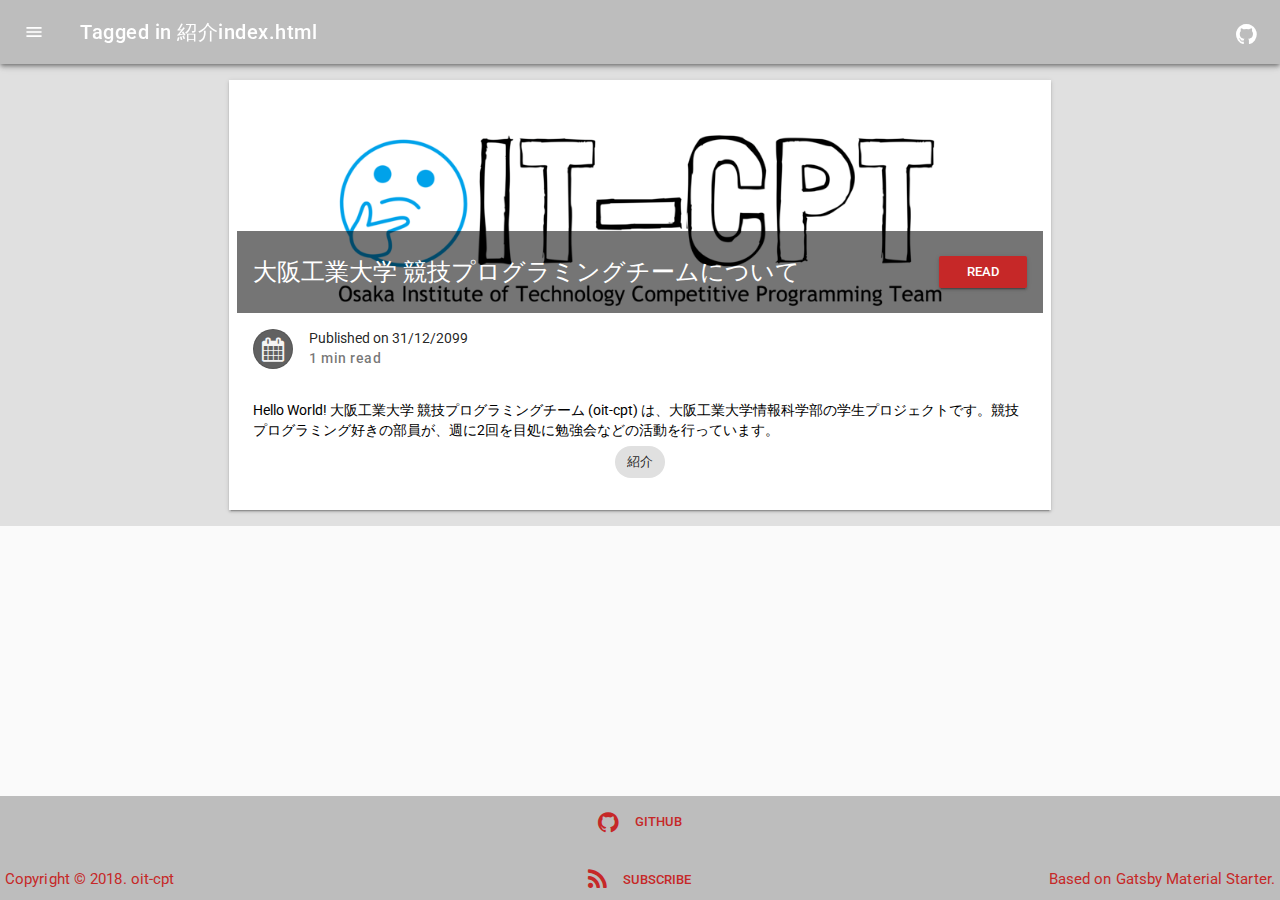
<file: tags/紹介/index.html>
<!DOCTYPE html><html lang="en"><head><meta charSet="utf-8"/><meta name="viewport" content="width=device-width, initial-scale=1.0"/><link rel="preload" href="/component---src-layouts-index-jsx-073c49c95437ee16cb5b.js" as="script"/><link rel="preload" href="/component---src-templates-tag-jsx-aaa311d3d699ffd762ea.js" as="script"/><link rel="preload" href="/path---tags-紹介-0e791e4286abf545360d.js" as="script"/><link rel="preload" href="/app-9ab939cbde12b0519ee4.js" as="script"/><link rel="preload" href="/commons-d4a40a1694c56702dc8d.js" as="script"/><title data-react-helmet="true">Posts tagged as &quot;紹介&quot; | oit-cpt official site</title><link data-react-helmet="true" rel="canonical" href="https://oit-cpt.github.io/tags/紹介"/><meta data-react-helmet="true" name="description" content="このサイトは大阪工業大学 競技プログラミングチーム (oit-cpt) の公式サイトです！"/><style type="text/css">
    .anchor {
      float: left;
      padding-right: 4px;
      margin-left: -20px;
    }
    h1 .anchor svg,
    h2 .anchor svg,
    h3 .anchor svg,
    h4 .anchor svg,
    h5 .anchor svg,
    h6 .anchor svg {
      visibility: hidden;
    }
    h1:hover .anchor svg,
    h2:hover .anchor svg,
    h3:hover .anchor svg,
    h4:hover .anchor svg,
    h5:hover .anchor svg,
    h6:hover .anchor svg,
    h1 .anchor:focus svg,
    h2 .anchor:focus svg,
    h3 .anchor:focus svg,
    h4 .anchor:focus svg,
    h5 .anchor:focus svg,
    h6 .anchor:focus svg {
      visibility: visible;
    }
  </style><script>
    document.addEventListener("DOMContentLoaded", function(event) {
      var hash = window.decodeURI(location.hash.replace('#', ''))
      if (hash !== '') {
        var element = document.getElementById(hash)
        if (element) {
          var offset = element.offsetTop
          // Wait for the browser to finish rendering before scrolling.
          setTimeout((function() {
            window.scrollTo(0, offset - 0)
          }), 0)
        }
      }
    })
  </script><link rel="sitemap" type="application/xml" href="/sitemap.xml"/><link rel="manifest" href="/logos/manifest.json"/><meta name="theme-color" content="#c62828"/><link rel="alternate" type="application/rss+xml" href="/rss.xml"/><link rel="shortcut icon" href="[data-uri]"/><style id="gatsby-inlined-css">@import url(https://fonts.googleapis.com/css?family=Roboto:400,500,700|Material+Icons);/*!
 *  Font Awesome 4.7.0 by @davegandy - http://fontawesome.io - @fontawesome
 *  License - http://fontawesome.io/license (Font: SIL OFL 1.1, CSS: MIT License)
 */@font-face{font-family:FontAwesome;src:url(/static/fontawesome-webfont.674f50d2.eot);src:url(/static/fontawesome-webfont.674f50d2.eot?#iefix&v=4.7.0) format("embedded-opentype"),url(/static/fontawesome-webfont.af7ae505.woff2) format("woff2"),url(/static/fontawesome-webfont.fee66e71.woff) format("woff"),url(/static/fontawesome-webfont.b06871f2.ttf) format("truetype"),url(/static/fontawesome-webfont.912ec66d.svg#fontawesomeregular) format("svg");font-weight:400;font-style:normal}.fa{display:inline-block;font:normal normal normal 14px/1 FontAwesome;font-size:inherit;text-rendering:auto;-webkit-font-smoothing:antialiased;-moz-osx-font-smoothing:grayscale}.fa-lg{font-size:1.33333em;line-height:.75em;vertical-align:-15%}.fa-2x{font-size:2em}.fa-3x{font-size:3em}.fa-4x{font-size:4em}.fa-5x{font-size:5em}.fa-fw{width:1.28571em;text-align:center}.fa-ul{padding-left:0;margin-left:2.14286em;list-style-type:none}.fa-ul>li{position:relative}.fa-li{position:absolute;left:-2.14286em;width:2.14286em;top:.14286em;text-align:center}.fa-li.fa-lg{left:-1.85714em}.fa-border{padding:.2em .25em .15em;border:.08em solid #eee;border-radius:.1em}.fa-pull-left{float:left}.fa-pull-right{float:right}.fa.fa-pull-left{margin-right:.3em}.fa.fa-pull-right{margin-left:.3em}.pull-right{float:right}.pull-left{float:left}.fa.pull-left{margin-right:.3em}.fa.pull-right{margin-left:.3em}.fa-spin{-webkit-animation:fa-spin 2s infinite linear;animation:fa-spin 2s infinite linear}.fa-pulse{-webkit-animation:fa-spin 1s infinite steps(8);animation:fa-spin 1s infinite steps(8)}@-webkit-keyframes fa-spin{0%{-webkit-transform:rotate(0deg);transform:rotate(0deg)}to{-webkit-transform:rotate(359deg);transform:rotate(359deg)}}@keyframes fa-spin{0%{-webkit-transform:rotate(0deg);transform:rotate(0deg)}to{-webkit-transform:rotate(359deg);transform:rotate(359deg)}}.fa-rotate-90{-ms-filter:"progid:DXImageTransform.Microsoft.BasicImage(rotation=1)";-webkit-transform:rotate(90deg);-ms-transform:rotate(90deg);transform:rotate(90deg)}.fa-rotate-180{-ms-filter:"progid:DXImageTransform.Microsoft.BasicImage(rotation=2)";-webkit-transform:rotate(180deg);-ms-transform:rotate(180deg);transform:rotate(180deg)}.fa-rotate-270{-ms-filter:"progid:DXImageTransform.Microsoft.BasicImage(rotation=3)";-webkit-transform:rotate(270deg);-ms-transform:rotate(270deg);transform:rotate(270deg)}.fa-flip-horizontal{-ms-filter:"progid:DXImageTransform.Microsoft.BasicImage(rotation=0, mirror=1)";-webkit-transform:scaleX(-1);-ms-transform:scaleX(-1);transform:scaleX(-1)}.fa-flip-vertical{-ms-filter:"progid:DXImageTransform.Microsoft.BasicImage(rotation=2, mirror=1)";-webkit-transform:scaleY(-1);-ms-transform:scaleY(-1);transform:scaleY(-1)}:root .fa-flip-horizontal,:root .fa-flip-vertical,:root .fa-rotate-90,:root .fa-rotate-180,:root .fa-rotate-270{filter:none}.fa-stack{position:relative;display:inline-block;width:2em;height:2em;line-height:2em;vertical-align:middle}.fa-stack-1x,.fa-stack-2x{position:absolute;left:0;width:100%;text-align:center}.fa-stack-1x{line-height:inherit}.fa-stack-2x{font-size:2em}.fa-inverse{color:#fff}.fa-glass:before{content:"\F000"}.fa-music:before{content:"\F001"}.fa-search:before{content:"\F002"}.fa-envelope-o:before{content:"\F003"}.fa-heart:before{content:"\F004"}.fa-star:before{content:"\F005"}.fa-star-o:before{content:"\F006"}.fa-user:before{content:"\F007"}.fa-film:before{content:"\F008"}.fa-th-large:before{content:"\F009"}.fa-th:before{content:"\F00A"}.fa-th-list:before{content:"\F00B"}.fa-check:before{content:"\F00C"}.fa-close:before,.fa-remove:before,.fa-times:before{content:"\F00D"}.fa-search-plus:before{content:"\F00E"}.fa-search-minus:before{content:"\F010"}.fa-power-off:before{content:"\F011"}.fa-signal:before{content:"\F012"}.fa-cog:before,.fa-gear:before{content:"\F013"}.fa-trash-o:before{content:"\F014"}.fa-home:before{content:"\F015"}.fa-file-o:before{content:"\F016"}.fa-clock-o:before{content:"\F017"}.fa-road:before{content:"\F018"}.fa-download:before{content:"\F019"}.fa-arrow-circle-o-down:before{content:"\F01A"}.fa-arrow-circle-o-up:before{content:"\F01B"}.fa-inbox:before{content:"\F01C"}.fa-play-circle-o:before{content:"\F01D"}.fa-repeat:before,.fa-rotate-right:before{content:"\F01E"}.fa-refresh:before{content:"\F021"}.fa-list-alt:before{content:"\F022"}.fa-lock:before{content:"\F023"}.fa-flag:before{content:"\F024"}.fa-headphones:before{content:"\F025"}.fa-volume-off:before{content:"\F026"}.fa-volume-down:before{content:"\F027"}.fa-volume-up:before{content:"\F028"}.fa-qrcode:before{content:"\F029"}.fa-barcode:before{content:"\F02A"}.fa-tag:before{content:"\F02B"}.fa-tags:before{content:"\F02C"}.fa-book:before{content:"\F02D"}.fa-bookmark:before{content:"\F02E"}.fa-print:before{content:"\F02F"}.fa-camera:before{content:"\F030"}.fa-font:before{content:"\F031"}.fa-bold:before{content:"\F032"}.fa-italic:before{content:"\F033"}.fa-text-height:before{content:"\F034"}.fa-text-width:before{content:"\F035"}.fa-align-left:before{content:"\F036"}.fa-align-center:before{content:"\F037"}.fa-align-right:before{content:"\F038"}.fa-align-justify:before{content:"\F039"}.fa-list:before{content:"\F03A"}.fa-dedent:before,.fa-outdent:before{content:"\F03B"}.fa-indent:before{content:"\F03C"}.fa-video-camera:before{content:"\F03D"}.fa-image:before,.fa-photo:before,.fa-picture-o:before{content:"\F03E"}.fa-pencil:before{content:"\F040"}.fa-map-marker:before{content:"\F041"}.fa-adjust:before{content:"\F042"}.fa-tint:before{content:"\F043"}.fa-edit:before,.fa-pencil-square-o:before{content:"\F044"}.fa-share-square-o:before{content:"\F045"}.fa-check-square-o:before{content:"\F046"}.fa-arrows:before{content:"\F047"}.fa-step-backward:before{content:"\F048"}.fa-fast-backward:before{content:"\F049"}.fa-backward:before{content:"\F04A"}.fa-play:before{content:"\F04B"}.fa-pause:before{content:"\F04C"}.fa-stop:before{content:"\F04D"}.fa-forward:before{content:"\F04E"}.fa-fast-forward:before{content:"\F050"}.fa-step-forward:before{content:"\F051"}.fa-eject:before{content:"\F052"}.fa-chevron-left:before{content:"\F053"}.fa-chevron-right:before{content:"\F054"}.fa-plus-circle:before{content:"\F055"}.fa-minus-circle:before{content:"\F056"}.fa-times-circle:before{content:"\F057"}.fa-check-circle:before{content:"\F058"}.fa-question-circle:before{content:"\F059"}.fa-info-circle:before{content:"\F05A"}.fa-crosshairs:before{content:"\F05B"}.fa-times-circle-o:before{content:"\F05C"}.fa-check-circle-o:before{content:"\F05D"}.fa-ban:before{content:"\F05E"}.fa-arrow-left:before{content:"\F060"}.fa-arrow-right:before{content:"\F061"}.fa-arrow-up:before{content:"\F062"}.fa-arrow-down:before{content:"\F063"}.fa-mail-forward:before,.fa-share:before{content:"\F064"}.fa-expand:before{content:"\F065"}.fa-compress:before{content:"\F066"}.fa-plus:before{content:"\F067"}.fa-minus:before{content:"\F068"}.fa-asterisk:before{content:"\F069"}.fa-exclamation-circle:before{content:"\F06A"}.fa-gift:before{content:"\F06B"}.fa-leaf:before{content:"\F06C"}.fa-fire:before{content:"\F06D"}.fa-eye:before{content:"\F06E"}.fa-eye-slash:before{content:"\F070"}.fa-exclamation-triangle:before,.fa-warning:before{content:"\F071"}.fa-plane:before{content:"\F072"}.fa-calendar:before{content:"\F073"}.fa-random:before{content:"\F074"}.fa-comment:before{content:"\F075"}.fa-magnet:before{content:"\F076"}.fa-chevron-up:before{content:"\F077"}.fa-chevron-down:before{content:"\F078"}.fa-retweet:before{content:"\F079"}.fa-shopping-cart:before{content:"\F07A"}.fa-folder:before{content:"\F07B"}.fa-folder-open:before{content:"\F07C"}.fa-arrows-v:before{content:"\F07D"}.fa-arrows-h:before{content:"\F07E"}.fa-bar-chart-o:before,.fa-bar-chart:before{content:"\F080"}.fa-twitter-square:before{content:"\F081"}.fa-facebook-square:before{content:"\F082"}.fa-camera-retro:before{content:"\F083"}.fa-key:before{content:"\F084"}.fa-cogs:before,.fa-gears:before{content:"\F085"}.fa-comments:before{content:"\F086"}.fa-thumbs-o-up:before{content:"\F087"}.fa-thumbs-o-down:before{content:"\F088"}.fa-star-half:before{content:"\F089"}.fa-heart-o:before{content:"\F08A"}.fa-sign-out:before{content:"\F08B"}.fa-linkedin-square:before{content:"\F08C"}.fa-thumb-tack:before{content:"\F08D"}.fa-external-link:before{content:"\F08E"}.fa-sign-in:before{content:"\F090"}.fa-trophy:before{content:"\F091"}.fa-github-square:before{content:"\F092"}.fa-upload:before{content:"\F093"}.fa-lemon-o:before{content:"\F094"}.fa-phone:before{content:"\F095"}.fa-square-o:before{content:"\F096"}.fa-bookmark-o:before{content:"\F097"}.fa-phone-square:before{content:"\F098"}.fa-twitter:before{content:"\F099"}.fa-facebook-f:before,.fa-facebook:before{content:"\F09A"}.fa-github:before{content:"\F09B"}.fa-unlock:before{content:"\F09C"}.fa-credit-card:before{content:"\F09D"}.fa-feed:before,.fa-rss:before{content:"\F09E"}.fa-hdd-o:before{content:"\F0A0"}.fa-bullhorn:before{content:"\F0A1"}.fa-bell:before{content:"\F0F3"}.fa-certificate:before{content:"\F0A3"}.fa-hand-o-right:before{content:"\F0A4"}.fa-hand-o-left:before{content:"\F0A5"}.fa-hand-o-up:before{content:"\F0A6"}.fa-hand-o-down:before{content:"\F0A7"}.fa-arrow-circle-left:before{content:"\F0A8"}.fa-arrow-circle-right:before{content:"\F0A9"}.fa-arrow-circle-up:before{content:"\F0AA"}.fa-arrow-circle-down:before{content:"\F0AB"}.fa-globe:before{content:"\F0AC"}.fa-wrench:before{content:"\F0AD"}.fa-tasks:before{content:"\F0AE"}.fa-filter:before{content:"\F0B0"}.fa-briefcase:before{content:"\F0B1"}.fa-arrows-alt:before{content:"\F0B2"}.fa-group:before,.fa-users:before{content:"\F0C0"}.fa-chain:before,.fa-link:before{content:"\F0C1"}.fa-cloud:before{content:"\F0C2"}.fa-flask:before{content:"\F0C3"}.fa-cut:before,.fa-scissors:before{content:"\F0C4"}.fa-copy:before,.fa-files-o:before{content:"\F0C5"}.fa-paperclip:before{content:"\F0C6"}.fa-floppy-o:before,.fa-save:before{content:"\F0C7"}.fa-square:before{content:"\F0C8"}.fa-bars:before,.fa-navicon:before,.fa-reorder:before{content:"\F0C9"}.fa-list-ul:before{content:"\F0CA"}.fa-list-ol:before{content:"\F0CB"}.fa-strikethrough:before{content:"\F0CC"}.fa-underline:before{content:"\F0CD"}.fa-table:before{content:"\F0CE"}.fa-magic:before{content:"\F0D0"}.fa-truck:before{content:"\F0D1"}.fa-pinterest:before{content:"\F0D2"}.fa-pinterest-square:before{content:"\F0D3"}.fa-google-plus-square:before{content:"\F0D4"}.fa-google-plus:before{content:"\F0D5"}.fa-money:before{content:"\F0D6"}.fa-caret-down:before{content:"\F0D7"}.fa-caret-up:before{content:"\F0D8"}.fa-caret-left:before{content:"\F0D9"}.fa-caret-right:before{content:"\F0DA"}.fa-columns:before{content:"\F0DB"}.fa-sort:before,.fa-unsorted:before{content:"\F0DC"}.fa-sort-desc:before,.fa-sort-down:before{content:"\F0DD"}.fa-sort-asc:before,.fa-sort-up:before{content:"\F0DE"}.fa-envelope:before{content:"\F0E0"}.fa-linkedin:before{content:"\F0E1"}.fa-rotate-left:before,.fa-undo:before{content:"\F0E2"}.fa-gavel:before,.fa-legal:before{content:"\F0E3"}.fa-dashboard:before,.fa-tachometer:before{content:"\F0E4"}.fa-comment-o:before{content:"\F0E5"}.fa-comments-o:before{content:"\F0E6"}.fa-bolt:before,.fa-flash:before{content:"\F0E7"}.fa-sitemap:before{content:"\F0E8"}.fa-umbrella:before{content:"\F0E9"}.fa-clipboard:before,.fa-paste:before{content:"\F0EA"}.fa-lightbulb-o:before{content:"\F0EB"}.fa-exchange:before{content:"\F0EC"}.fa-cloud-download:before{content:"\F0ED"}.fa-cloud-upload:before{content:"\F0EE"}.fa-user-md:before{content:"\F0F0"}.fa-stethoscope:before{content:"\F0F1"}.fa-suitcase:before{content:"\F0F2"}.fa-bell-o:before{content:"\F0A2"}.fa-coffee:before{content:"\F0F4"}.fa-cutlery:before{content:"\F0F5"}.fa-file-text-o:before{content:"\F0F6"}.fa-building-o:before{content:"\F0F7"}.fa-hospital-o:before{content:"\F0F8"}.fa-ambulance:before{content:"\F0F9"}.fa-medkit:before{content:"\F0FA"}.fa-fighter-jet:before{content:"\F0FB"}.fa-beer:before{content:"\F0FC"}.fa-h-square:before{content:"\F0FD"}.fa-plus-square:before{content:"\F0FE"}.fa-angle-double-left:before{content:"\F100"}.fa-angle-double-right:before{content:"\F101"}.fa-angle-double-up:before{content:"\F102"}.fa-angle-double-down:before{content:"\F103"}.fa-angle-left:before{content:"\F104"}.fa-angle-right:before{content:"\F105"}.fa-angle-up:before{content:"\F106"}.fa-angle-down:before{content:"\F107"}.fa-desktop:before{content:"\F108"}.fa-laptop:before{content:"\F109"}.fa-tablet:before{content:"\F10A"}.fa-mobile-phone:before,.fa-mobile:before{content:"\F10B"}.fa-circle-o:before{content:"\F10C"}.fa-quote-left:before{content:"\F10D"}.fa-quote-right:before{content:"\F10E"}.fa-spinner:before{content:"\F110"}.fa-circle:before{content:"\F111"}.fa-mail-reply:before,.fa-reply:before{content:"\F112"}.fa-github-alt:before{content:"\F113"}.fa-folder-o:before{content:"\F114"}.fa-folder-open-o:before{content:"\F115"}.fa-smile-o:before{content:"\F118"}.fa-frown-o:before{content:"\F119"}.fa-meh-o:before{content:"\F11A"}.fa-gamepad:before{content:"\F11B"}.fa-keyboard-o:before{content:"\F11C"}.fa-flag-o:before{content:"\F11D"}.fa-flag-checkered:before{content:"\F11E"}.fa-terminal:before{content:"\F120"}.fa-code:before{content:"\F121"}.fa-mail-reply-all:before,.fa-reply-all:before{content:"\F122"}.fa-star-half-empty:before,.fa-star-half-full:before,.fa-star-half-o:before{content:"\F123"}.fa-location-arrow:before{content:"\F124"}.fa-crop:before{content:"\F125"}.fa-code-fork:before{content:"\F126"}.fa-chain-broken:before,.fa-unlink:before{content:"\F127"}.fa-question:before{content:"\F128"}.fa-info:before{content:"\F129"}.fa-exclamation:before{content:"\F12A"}.fa-superscript:before{content:"\F12B"}.fa-subscript:before{content:"\F12C"}.fa-eraser:before{content:"\F12D"}.fa-puzzle-piece:before{content:"\F12E"}.fa-microphone:before{content:"\F130"}.fa-microphone-slash:before{content:"\F131"}.fa-shield:before{content:"\F132"}.fa-calendar-o:before{content:"\F133"}.fa-fire-extinguisher:before{content:"\F134"}.fa-rocket:before{content:"\F135"}.fa-maxcdn:before{content:"\F136"}.fa-chevron-circle-left:before{content:"\F137"}.fa-chevron-circle-right:before{content:"\F138"}.fa-chevron-circle-up:before{content:"\F139"}.fa-chevron-circle-down:before{content:"\F13A"}.fa-html5:before{content:"\F13B"}.fa-css3:before{content:"\F13C"}.fa-anchor:before{content:"\F13D"}.fa-unlock-alt:before{content:"\F13E"}.fa-bullseye:before{content:"\F140"}.fa-ellipsis-h:before{content:"\F141"}.fa-ellipsis-v:before{content:"\F142"}.fa-rss-square:before{content:"\F143"}.fa-play-circle:before{content:"\F144"}.fa-ticket:before{content:"\F145"}.fa-minus-square:before{content:"\F146"}.fa-minus-square-o:before{content:"\F147"}.fa-level-up:before{content:"\F148"}.fa-level-down:before{content:"\F149"}.fa-check-square:before{content:"\F14A"}.fa-pencil-square:before{content:"\F14B"}.fa-external-link-square:before{content:"\F14C"}.fa-share-square:before{content:"\F14D"}.fa-compass:before{content:"\F14E"}.fa-caret-square-o-down:before,.fa-toggle-down:before{content:"\F150"}.fa-caret-square-o-up:before,.fa-toggle-up:before{content:"\F151"}.fa-caret-square-o-right:before,.fa-toggle-right:before{content:"\F152"}.fa-eur:before,.fa-euro:before{content:"\F153"}.fa-gbp:before{content:"\F154"}.fa-dollar:before,.fa-usd:before{content:"\F155"}.fa-inr:before,.fa-rupee:before{content:"\F156"}.fa-cny:before,.fa-jpy:before,.fa-rmb:before,.fa-yen:before{content:"\F157"}.fa-rouble:before,.fa-rub:before,.fa-ruble:before{content:"\F158"}.fa-krw:before,.fa-won:before{content:"\F159"}.fa-bitcoin:before,.fa-btc:before{content:"\F15A"}.fa-file:before{content:"\F15B"}.fa-file-text:before{content:"\F15C"}.fa-sort-alpha-asc:before{content:"\F15D"}.fa-sort-alpha-desc:before{content:"\F15E"}.fa-sort-amount-asc:before{content:"\F160"}.fa-sort-amount-desc:before{content:"\F161"}.fa-sort-numeric-asc:before{content:"\F162"}.fa-sort-numeric-desc:before{content:"\F163"}.fa-thumbs-up:before{content:"\F164"}.fa-thumbs-down:before{content:"\F165"}.fa-youtube-square:before{content:"\F166"}.fa-youtube:before{content:"\F167"}.fa-xing:before{content:"\F168"}.fa-xing-square:before{content:"\F169"}.fa-youtube-play:before{content:"\F16A"}.fa-dropbox:before{content:"\F16B"}.fa-stack-overflow:before{content:"\F16C"}.fa-instagram:before{content:"\F16D"}.fa-flickr:before{content:"\F16E"}.fa-adn:before{content:"\F170"}.fa-bitbucket:before{content:"\F171"}.fa-bitbucket-square:before{content:"\F172"}.fa-tumblr:before{content:"\F173"}.fa-tumblr-square:before{content:"\F174"}.fa-long-arrow-down:before{content:"\F175"}.fa-long-arrow-up:before{content:"\F176"}.fa-long-arrow-left:before{content:"\F177"}.fa-long-arrow-right:before{content:"\F178"}.fa-apple:before{content:"\F179"}.fa-windows:before{content:"\F17A"}.fa-android:before{content:"\F17B"}.fa-linux:before{content:"\F17C"}.fa-dribbble:before{content:"\F17D"}.fa-skype:before{content:"\F17E"}.fa-foursquare:before{content:"\F180"}.fa-trello:before{content:"\F181"}.fa-female:before{content:"\F182"}.fa-male:before{content:"\F183"}.fa-gittip:before,.fa-gratipay:before{content:"\F184"}.fa-sun-o:before{content:"\F185"}.fa-moon-o:before{content:"\F186"}.fa-archive:before{content:"\F187"}.fa-bug:before{content:"\F188"}.fa-vk:before{content:"\F189"}.fa-weibo:before{content:"\F18A"}.fa-renren:before{content:"\F18B"}.fa-pagelines:before{content:"\F18C"}.fa-stack-exchange:before{content:"\F18D"}.fa-arrow-circle-o-right:before{content:"\F18E"}.fa-arrow-circle-o-left:before{content:"\F190"}.fa-caret-square-o-left:before,.fa-toggle-left:before{content:"\F191"}.fa-dot-circle-o:before{content:"\F192"}.fa-wheelchair:before{content:"\F193"}.fa-vimeo-square:before{content:"\F194"}.fa-try:before,.fa-turkish-lira:before{content:"\F195"}.fa-plus-square-o:before{content:"\F196"}.fa-space-shuttle:before{content:"\F197"}.fa-slack:before{content:"\F198"}.fa-envelope-square:before{content:"\F199"}.fa-wordpress:before{content:"\F19A"}.fa-openid:before{content:"\F19B"}.fa-bank:before,.fa-institution:before,.fa-university:before{content:"\F19C"}.fa-graduation-cap:before,.fa-mortar-board:before{content:"\F19D"}.fa-yahoo:before{content:"\F19E"}.fa-google:before{content:"\F1A0"}.fa-reddit:before{content:"\F1A1"}.fa-reddit-square:before{content:"\F1A2"}.fa-stumbleupon-circle:before{content:"\F1A3"}.fa-stumbleupon:before{content:"\F1A4"}.fa-delicious:before{content:"\F1A5"}.fa-digg:before{content:"\F1A6"}.fa-pied-piper-pp:before{content:"\F1A7"}.fa-pied-piper-alt:before{content:"\F1A8"}.fa-drupal:before{content:"\F1A9"}.fa-joomla:before{content:"\F1AA"}.fa-language:before{content:"\F1AB"}.fa-fax:before{content:"\F1AC"}.fa-building:before{content:"\F1AD"}.fa-child:before{content:"\F1AE"}.fa-paw:before{content:"\F1B0"}.fa-spoon:before{content:"\F1B1"}.fa-cube:before{content:"\F1B2"}.fa-cubes:before{content:"\F1B3"}.fa-behance:before{content:"\F1B4"}.fa-behance-square:before{content:"\F1B5"}.fa-steam:before{content:"\F1B6"}.fa-steam-square:before{content:"\F1B7"}.fa-recycle:before{content:"\F1B8"}.fa-automobile:before,.fa-car:before{content:"\F1B9"}.fa-cab:before,.fa-taxi:before{content:"\F1BA"}.fa-tree:before{content:"\F1BB"}.fa-spotify:before{content:"\F1BC"}.fa-deviantart:before{content:"\F1BD"}.fa-soundcloud:before{content:"\F1BE"}.fa-database:before{content:"\F1C0"}.fa-file-pdf-o:before{content:"\F1C1"}.fa-file-word-o:before{content:"\F1C2"}.fa-file-excel-o:before{content:"\F1C3"}.fa-file-powerpoint-o:before{content:"\F1C4"}.fa-file-image-o:before,.fa-file-photo-o:before,.fa-file-picture-o:before{content:"\F1C5"}.fa-file-archive-o:before,.fa-file-zip-o:before{content:"\F1C6"}.fa-file-audio-o:before,.fa-file-sound-o:before{content:"\F1C7"}.fa-file-movie-o:before,.fa-file-video-o:before{content:"\F1C8"}.fa-file-code-o:before{content:"\F1C9"}.fa-vine:before{content:"\F1CA"}.fa-codepen:before{content:"\F1CB"}.fa-jsfiddle:before{content:"\F1CC"}.fa-life-bouy:before,.fa-life-buoy:before,.fa-life-ring:before,.fa-life-saver:before,.fa-support:before{content:"\F1CD"}.fa-circle-o-notch:before{content:"\F1CE"}.fa-ra:before,.fa-rebel:before,.fa-resistance:before{content:"\F1D0"}.fa-empire:before,.fa-ge:before{content:"\F1D1"}.fa-git-square:before{content:"\F1D2"}.fa-git:before{content:"\F1D3"}.fa-hacker-news:before,.fa-y-combinator-square:before,.fa-yc-square:before{content:"\F1D4"}.fa-tencent-weibo:before{content:"\F1D5"}.fa-qq:before{content:"\F1D6"}.fa-wechat:before,.fa-weixin:before{content:"\F1D7"}.fa-paper-plane:before,.fa-send:before{content:"\F1D8"}.fa-paper-plane-o:before,.fa-send-o:before{content:"\F1D9"}.fa-history:before{content:"\F1DA"}.fa-circle-thin:before{content:"\F1DB"}.fa-header:before{content:"\F1DC"}.fa-paragraph:before{content:"\F1DD"}.fa-sliders:before{content:"\F1DE"}.fa-share-alt:before{content:"\F1E0"}.fa-share-alt-square:before{content:"\F1E1"}.fa-bomb:before{content:"\F1E2"}.fa-futbol-o:before,.fa-soccer-ball-o:before{content:"\F1E3"}.fa-tty:before{content:"\F1E4"}.fa-binoculars:before{content:"\F1E5"}.fa-plug:before{content:"\F1E6"}.fa-slideshare:before{content:"\F1E7"}.fa-twitch:before{content:"\F1E8"}.fa-yelp:before{content:"\F1E9"}.fa-newspaper-o:before{content:"\F1EA"}.fa-wifi:before{content:"\F1EB"}.fa-calculator:before{content:"\F1EC"}.fa-paypal:before{content:"\F1ED"}.fa-google-wallet:before{content:"\F1EE"}.fa-cc-visa:before{content:"\F1F0"}.fa-cc-mastercard:before{content:"\F1F1"}.fa-cc-discover:before{content:"\F1F2"}.fa-cc-amex:before{content:"\F1F3"}.fa-cc-paypal:before{content:"\F1F4"}.fa-cc-stripe:before{content:"\F1F5"}.fa-bell-slash:before{content:"\F1F6"}.fa-bell-slash-o:before{content:"\F1F7"}.fa-trash:before{content:"\F1F8"}.fa-copyright:before{content:"\F1F9"}.fa-at:before{content:"\F1FA"}.fa-eyedropper:before{content:"\F1FB"}.fa-paint-brush:before{content:"\F1FC"}.fa-birthday-cake:before{content:"\F1FD"}.fa-area-chart:before{content:"\F1FE"}.fa-pie-chart:before{content:"\F200"}.fa-line-chart:before{content:"\F201"}.fa-lastfm:before{content:"\F202"}.fa-lastfm-square:before{content:"\F203"}.fa-toggle-off:before{content:"\F204"}.fa-toggle-on:before{content:"\F205"}.fa-bicycle:before{content:"\F206"}.fa-bus:before{content:"\F207"}.fa-ioxhost:before{content:"\F208"}.fa-angellist:before{content:"\F209"}.fa-cc:before{content:"\F20A"}.fa-ils:before,.fa-shekel:before,.fa-sheqel:before{content:"\F20B"}.fa-meanpath:before{content:"\F20C"}.fa-buysellads:before{content:"\F20D"}.fa-connectdevelop:before{content:"\F20E"}.fa-dashcube:before{content:"\F210"}.fa-forumbee:before{content:"\F211"}.fa-leanpub:before{content:"\F212"}.fa-sellsy:before{content:"\F213"}.fa-shirtsinbulk:before{content:"\F214"}.fa-simplybuilt:before{content:"\F215"}.fa-skyatlas:before{content:"\F216"}.fa-cart-plus:before{content:"\F217"}.fa-cart-arrow-down:before{content:"\F218"}.fa-diamond:before{content:"\F219"}.fa-ship:before{content:"\F21A"}.fa-user-secret:before{content:"\F21B"}.fa-motorcycle:before{content:"\F21C"}.fa-street-view:before{content:"\F21D"}.fa-heartbeat:before{content:"\F21E"}.fa-venus:before{content:"\F221"}.fa-mars:before{content:"\F222"}.fa-mercury:before{content:"\F223"}.fa-intersex:before,.fa-transgender:before{content:"\F224"}.fa-transgender-alt:before{content:"\F225"}.fa-venus-double:before{content:"\F226"}.fa-mars-double:before{content:"\F227"}.fa-venus-mars:before{content:"\F228"}.fa-mars-stroke:before{content:"\F229"}.fa-mars-stroke-v:before{content:"\F22A"}.fa-mars-stroke-h:before{content:"\F22B"}.fa-neuter:before{content:"\F22C"}.fa-genderless:before{content:"\F22D"}.fa-facebook-official:before{content:"\F230"}.fa-pinterest-p:before{content:"\F231"}.fa-whatsapp:before{content:"\F232"}.fa-server:before{content:"\F233"}.fa-user-plus:before{content:"\F234"}.fa-user-times:before{content:"\F235"}.fa-bed:before,.fa-hotel:before{content:"\F236"}.fa-viacoin:before{content:"\F237"}.fa-train:before{content:"\F238"}.fa-subway:before{content:"\F239"}.fa-medium:before{content:"\F23A"}.fa-y-combinator:before,.fa-yc:before{content:"\F23B"}.fa-optin-monster:before{content:"\F23C"}.fa-opencart:before{content:"\F23D"}.fa-expeditedssl:before{content:"\F23E"}.fa-battery-4:before,.fa-battery-full:before,.fa-battery:before{content:"\F240"}.fa-battery-3:before,.fa-battery-three-quarters:before{content:"\F241"}.fa-battery-2:before,.fa-battery-half:before{content:"\F242"}.fa-battery-1:before,.fa-battery-quarter:before{content:"\F243"}.fa-battery-0:before,.fa-battery-empty:before{content:"\F244"}.fa-mouse-pointer:before{content:"\F245"}.fa-i-cursor:before{content:"\F246"}.fa-object-group:before{content:"\F247"}.fa-object-ungroup:before{content:"\F248"}.fa-sticky-note:before{content:"\F249"}.fa-sticky-note-o:before{content:"\F24A"}.fa-cc-jcb:before{content:"\F24B"}.fa-cc-diners-club:before{content:"\F24C"}.fa-clone:before{content:"\F24D"}.fa-balance-scale:before{content:"\F24E"}.fa-hourglass-o:before{content:"\F250"}.fa-hourglass-1:before,.fa-hourglass-start:before{content:"\F251"}.fa-hourglass-2:before,.fa-hourglass-half:before{content:"\F252"}.fa-hourglass-3:before,.fa-hourglass-end:before{content:"\F253"}.fa-hourglass:before{content:"\F254"}.fa-hand-grab-o:before,.fa-hand-rock-o:before{content:"\F255"}.fa-hand-paper-o:before,.fa-hand-stop-o:before{content:"\F256"}.fa-hand-scissors-o:before{content:"\F257"}.fa-hand-lizard-o:before{content:"\F258"}.fa-hand-spock-o:before{content:"\F259"}.fa-hand-pointer-o:before{content:"\F25A"}.fa-hand-peace-o:before{content:"\F25B"}.fa-trademark:before{content:"\F25C"}.fa-registered:before{content:"\F25D"}.fa-creative-commons:before{content:"\F25E"}.fa-gg:before{content:"\F260"}.fa-gg-circle:before{content:"\F261"}.fa-tripadvisor:before{content:"\F262"}.fa-odnoklassniki:before{content:"\F263"}.fa-odnoklassniki-square:before{content:"\F264"}.fa-get-pocket:before{content:"\F265"}.fa-wikipedia-w:before{content:"\F266"}.fa-safari:before{content:"\F267"}.fa-chrome:before{content:"\F268"}.fa-firefox:before{content:"\F269"}.fa-opera:before{content:"\F26A"}.fa-internet-explorer:before{content:"\F26B"}.fa-television:before,.fa-tv:before{content:"\F26C"}.fa-contao:before{content:"\F26D"}.fa-500px:before{content:"\F26E"}.fa-amazon:before{content:"\F270"}.fa-calendar-plus-o:before{content:"\F271"}.fa-calendar-minus-o:before{content:"\F272"}.fa-calendar-times-o:before{content:"\F273"}.fa-calendar-check-o:before{content:"\F274"}.fa-industry:before{content:"\F275"}.fa-map-pin:before{content:"\F276"}.fa-map-signs:before{content:"\F277"}.fa-map-o:before{content:"\F278"}.fa-map:before{content:"\F279"}.fa-commenting:before{content:"\F27A"}.fa-commenting-o:before{content:"\F27B"}.fa-houzz:before{content:"\F27C"}.fa-vimeo:before{content:"\F27D"}.fa-black-tie:before{content:"\F27E"}.fa-fonticons:before{content:"\F280"}.fa-reddit-alien:before{content:"\F281"}.fa-edge:before{content:"\F282"}.fa-credit-card-alt:before{content:"\F283"}.fa-codiepie:before{content:"\F284"}.fa-modx:before{content:"\F285"}.fa-fort-awesome:before{content:"\F286"}.fa-usb:before{content:"\F287"}.fa-product-hunt:before{content:"\F288"}.fa-mixcloud:before{content:"\F289"}.fa-scribd:before{content:"\F28A"}.fa-pause-circle:before{content:"\F28B"}.fa-pause-circle-o:before{content:"\F28C"}.fa-stop-circle:before{content:"\F28D"}.fa-stop-circle-o:before{content:"\F28E"}.fa-shopping-bag:before{content:"\F290"}.fa-shopping-basket:before{content:"\F291"}.fa-hashtag:before{content:"\F292"}.fa-bluetooth:before{content:"\F293"}.fa-bluetooth-b:before{content:"\F294"}.fa-percent:before{content:"\F295"}.fa-gitlab:before{content:"\F296"}.fa-wpbeginner:before{content:"\F297"}.fa-wpforms:before{content:"\F298"}.fa-envira:before{content:"\F299"}.fa-universal-access:before{content:"\F29A"}.fa-wheelchair-alt:before{content:"\F29B"}.fa-question-circle-o:before{content:"\F29C"}.fa-blind:before{content:"\F29D"}.fa-audio-description:before{content:"\F29E"}.fa-volume-control-phone:before{content:"\F2A0"}.fa-braille:before{content:"\F2A1"}.fa-assistive-listening-systems:before{content:"\F2A2"}.fa-american-sign-language-interpreting:before,.fa-asl-interpreting:before{content:"\F2A3"}.fa-deaf:before,.fa-deafness:before,.fa-hard-of-hearing:before{content:"\F2A4"}.fa-glide:before{content:"\F2A5"}.fa-glide-g:before{content:"\F2A6"}.fa-sign-language:before,.fa-signing:before{content:"\F2A7"}.fa-low-vision:before{content:"\F2A8"}.fa-viadeo:before{content:"\F2A9"}.fa-viadeo-square:before{content:"\F2AA"}.fa-snapchat:before{content:"\F2AB"}.fa-snapchat-ghost:before{content:"\F2AC"}.fa-snapchat-square:before{content:"\F2AD"}.fa-pied-piper:before{content:"\F2AE"}.fa-first-order:before{content:"\F2B0"}.fa-yoast:before{content:"\F2B1"}.fa-themeisle:before{content:"\F2B2"}.fa-google-plus-circle:before,.fa-google-plus-official:before{content:"\F2B3"}.fa-fa:before,.fa-font-awesome:before{content:"\F2B4"}.fa-handshake-o:before{content:"\F2B5"}.fa-envelope-open:before{content:"\F2B6"}.fa-envelope-open-o:before{content:"\F2B7"}.fa-linode:before{content:"\F2B8"}.fa-address-book:before{content:"\F2B9"}.fa-address-book-o:before{content:"\F2BA"}.fa-address-card:before,.fa-vcard:before{content:"\F2BB"}.fa-address-card-o:before,.fa-vcard-o:before{content:"\F2BC"}.fa-user-circle:before{content:"\F2BD"}.fa-user-circle-o:before{content:"\F2BE"}.fa-user-o:before{content:"\F2C0"}.fa-id-badge:before{content:"\F2C1"}.fa-drivers-license:before,.fa-id-card:before{content:"\F2C2"}.fa-drivers-license-o:before,.fa-id-card-o:before{content:"\F2C3"}.fa-quora:before{content:"\F2C4"}.fa-free-code-camp:before{content:"\F2C5"}.fa-telegram:before{content:"\F2C6"}.fa-thermometer-4:before,.fa-thermometer-full:before,.fa-thermometer:before{content:"\F2C7"}.fa-thermometer-3:before,.fa-thermometer-three-quarters:before{content:"\F2C8"}.fa-thermometer-2:before,.fa-thermometer-half:before{content:"\F2C9"}.fa-thermometer-1:before,.fa-thermometer-quarter:before{content:"\F2CA"}.fa-thermometer-0:before,.fa-thermometer-empty:before{content:"\F2CB"}.fa-shower:before{content:"\F2CC"}.fa-bath:before,.fa-bathtub:before,.fa-s15:before{content:"\F2CD"}.fa-podcast:before{content:"\F2CE"}.fa-window-maximize:before{content:"\F2D0"}.fa-window-minimize:before{content:"\F2D1"}.fa-window-restore:before{content:"\F2D2"}.fa-times-rectangle:before,.fa-window-close:before{content:"\F2D3"}.fa-times-rectangle-o:before,.fa-window-close-o:before{content:"\F2D4"}.fa-bandcamp:before{content:"\F2D5"}.fa-grav:before{content:"\F2D6"}.fa-etsy:before{content:"\F2D7"}.fa-imdb:before{content:"\F2D8"}.fa-ravelry:before{content:"\F2D9"}.fa-eercast:before{content:"\F2DA"}.fa-microchip:before{content:"\F2DB"}.fa-snowflake-o:before{content:"\F2DC"}.fa-superpowers:before{content:"\F2DD"}.fa-wpexplorer:before{content:"\F2DE"}.fa-meetup:before{content:"\F2E0"}.sr-only{position:absolute;width:1px;height:1px;padding:0;margin:-1px;overflow:hidden;clip:rect(0,0,0,0);border:0}.sr-only-focusable:active,.sr-only-focusable:focus{position:static;width:auto;height:auto;margin:0;overflow:visible;clip:auto}.user-links{display:flex;flex-wrap:wrap;justify-content:center;align-items:center;max-width:100%}.toolbar-actions{height:100%;display:flex;flex:1 1 auto;justify-content:flex-end;align-items:center}@media (max-width:639px){.toolbar-actions .userlinks-container{display:none}}.darker-background,.main-container{background-color:#e0e0e0}a:link{color:#c62828;text-decoration:none}.footer{justify-content:center;align-content:center;background-color:#bdbdbd;padding:10px 5px 5px}.footer .notice-container{display:flex;align-content:center;align-items:center;margin-top:25px}.footer .notice-container .copyright{display:flex;flex:1;justify-content:flex-start}@media (max-width:639px){.footer .notice-container .copyright{justify-content:center}}.footer .notice-container .rss{display:flex;flex:1;justify-content:center}@media (max-width:639px){.footer .notice-container .rss{display:none}}.footer .notice-container .based-on{display:flex;flex:1;justify-content:flex-end}@media (max-width:639px){.footer .notice-container .based-on{display:none}}.footer .notice-container h4{color:#c62828;text-align:center;margin:0}.footer-fixed{position:fixed;left:0;bottom:0;right:0;z-index:15}.main-content{display:flex;flex-direction:column}.main-content .main-container{display:flex;min-height:100%;flex-direction:column;flex:1}.main-content .main-container .main-content{flex:1}*{box-sizing:border-box}html{height:100%}body{margin:0}.md-display-4{letter-spacing:-.1px}.md-display-3{letter-spacing:-.05px}.md-display-1,.md-display-2,.md-headline,h1,h2{letter-spacing:0}.md-title,h3{letter-spacing:.5px}.md-body-1,.md-body-2,.md-subheading-1,.md-subheading-2,h4,h5,h6,p{letter-spacing:.1px}.md-caption,caption{letter-spacing:.2px}.md-body-1,.md-body-2,.md-caption,.md-display-1,.md-display-2,.md-display-3,.md-display-4,.md-headline,.md-subheading-1,.md-subheading-2,.md-title,caption,h1,h2,h3,h4,h5,h6,p{margin:0}.md-display-1,.md-display-2,.md-display-3,.md-display-4,.md-headline,.md-title,h1,h2,h3{margin-bottom:14px}.md-body-1,.md-body-2,.md-caption,.md-subheading-1,.md-subheading-2,caption,h4,h5,h6,p{margin-bottom:10px}.md-display-3,.md-display-4,.md-title,h3{white-space:nowrap}.md-body-1,.md-caption,.md-display-1,.md-display-2,.md-display-3,.md-headline,.md-subheading-1,.md-subheading-2,caption,h1,h2,h4,h5,p{font-weight:400}.md-body-2,.md-title,h3,h6{font-weight:500}.md-display-4{font-size:112px;font-weight:300;line-height:128px}.md-display-3{font-size:56px;line-height:84px}.md-display-2{font-size:45px;line-height:48px}.md-display-1,h1{font-size:34px;line-height:40px}.md-headline,h2{font-size:24px;line-height:32px}.md-title,h3{font-size:20px}.md-subheading-2,.md-title,h3,h4{line-height:28px}.md-subheading-1,h5{line-height:24px}.md-body-1,p{line-height:20px}.md-body-2,h6{line-height:24px}.md-caption,caption{font-size:12px}.md-picker-control,.md-text-left{text-align:left}.md-calendar-date,.md-text-center{text-align:center}.md-text-right{text-align:right}.md-text-justify{text-align:justify}.md-text-capitalize{text-transform:capitalize}.md-text-lowercalse{text-transform:lowercase}.md-text-uppercase{text-transform:uppercase}.md-text-nowrap{white-space:nowrap}.md-text-no-select{user-select:none}.md-font-light{font-weight:300}.md-font-regular{font-weight:400}.md-btn .md-icon-text,.md-clock-time-value,.md-font-medium{font-weight:500}.md-font-semibold{font-weight:600}.md-font-bold{font-weight:700}.md-transition--sharp{transition-timing-function:cubic-bezier(.4,0,.6,1)}.md-transition--standard{transition-timing-function:cubic-bezier(.4,0,.2,1)}.md-drop-down-leave.md-drop-down-leave-active,.md-transition--acceleration{transition-timing-function:cubic-bezier(.4,0,1,1)}.md-drop-down-enter.md-drop-down-enter-active,.md-transition--decceleration,.md-transition--deceleration{transition-timing-function:cubic-bezier(0,0,.2,1)}.md-calendar-date,.md-inline-block{display:inline-block;vertical-align:bottom}.md-full-width{width:100%}.md-block-centered,.md-bottom-nav .md-icon,.md-text-container{display:block;margin-left:auto;margin-right:auto}.md-cell--right,.md-collapser--card,.md-divider--expand-from-right:after,.md-grid.md-grid--no-spacing>.md-cell.md-cell--right{margin-left:auto}.md-expansion-panel-list,.md-list,.md-list-unstyled,.md-tabs{list-style:none;margin:0;padding-left:0}.md-media embed,.md-media iframe,.md-media img,.md-media object,.md-media svg,.md-media video{bottom:0;height:100%;left:0;position:absolute;right:0;top:0;width:100%}.darker-background,.main-container{background-color:#e0e0e0}a:link{color:#c62828;text-decoration:none}@media screen and (min-width:320px){.md-subheading-1,.md-subheading-2{font-size:16px}.md-body-1,.md-body-2{font-size:14px}h4,h5{font-size:16px}h6,p{font-size:14px}}@media screen and (min-width:1025px){.md-subheading-1,.md-subheading-2{font-size:15px}.md-body-1,.md-body-2{font-size:13px}h4,h5{font-size:15px}h6,p{font-size:13px}}*,:after,:before{box-sizing:border-box;-webkit-tap-highlight-color:transparent;transition-timing-function:cubic-bezier(.4,0,.2,1)}html{background:#fafafa;font-size:14px;min-width:100%}body{font-family:Roboto,sans-serif;-moz-osx-font-smoothing:grayscale;-webkit-font-smoothing:antialiased;font-weight:400;line-height:1.42857;text-rendering:optimizeLegibility}.md-body-1,.md-body-2,.md-headline,.md-subheading-1,.md-subheading-2,.md-title,h2,h3,h4,h5,h6,p{color:rgba(0,0,0,.87)}.md-caption,.md-display-1,.md-display-2,.md-display-3,.md-display-4,caption,h1{color:rgba(0,0,0,.54)}button,h1,h2,h3,h4,h5,h6,html,input,p,textarea{font-family:Roboto,sans-serif}.md-text-container{max-width:640px;width:100%}.md-text-container.md-text-container.md-cell{margin-left:auto;margin-right:auto}.md-fake-btn{background:transparent;position:relative}.md-fake-btn--no-outline{outline-style:none}.md-no-scroll.md-no-scroll{overflow:hidden;position:fixed}.md-pointer--hover:hover{cursor:pointer}.md-pointer--none{pointer-events:none}.md-content-jump{left:-1000px;position:absolute;top:-1000px}.md-content-jump:active,.md-content-jump:focus{left:0;top:0}.md-grid{align-items:stretch;display:flex;flex-flow:row wrap;margin:0 auto}.md-grid.md-grid--no-spacing{padding:0}.md-grid.md-grid--no-spacing>.md-cell{margin:0}.md-grid--stacked{flex-direction:column}.md-cell--top{align-self:flex-start}.md-cell--middle{align-self:center}.md-cell--center{margin-left:auto;margin-right:auto}.md-cell--bottom{align-self:flex-end}.md-cell--stretch{align-self:stretch}@media (max-width:599px){.md-grid{padding:8px}.md-cell{width:calc(100% - 16px);margin:8px}.md-grid.md-grid--no-spacing>.md-cell{width:100%}.md-cell--phone-hidden{display:none!important}.md-cell--order-1,.md-cell--order-1-phone.md-cell--order-1-phone{order:1}.md-cell--order-2,.md-cell--order-2-phone.md-cell--order-2-phone{order:2}.md-cell--order-3,.md-cell--order-3-phone.md-cell--order-3-phone{order:3}.md-cell--order-4,.md-cell--order-4-phone.md-cell--order-4-phone{order:4}.md-cell--order-5,.md-cell--order-5-phone.md-cell--order-5-phone{order:5}.md-cell--order-6,.md-cell--order-6-phone.md-cell--order-6-phone{order:6}.md-cell--order-7,.md-cell--order-7-phone.md-cell--order-7-phone{order:7}.md-cell--order-8,.md-cell--order-8-phone.md-cell--order-8-phone{order:8}.md-cell--order-9,.md-cell--order-9-phone.md-cell--order-9-phone{order:9}.md-cell--order-10,.md-cell--order-10-phone.md-cell--order-10-phone{order:10}.md-cell--order-11,.md-cell--order-11-phone.md-cell--order-11-phone{order:11}.md-cell--order-12,.md-cell--order-12-phone.md-cell--order-12-phone{order:12}.md-cell--1,.md-cell--1-phone.md-cell--1-phone{width:calc(25% - 16px)}.md-grid.md-grid--no-spacing>.md-cell--1,.md-grid.md-grid--no-spacing>.md-cell--1-phone.md-cell--1-phone{width:25%}.md-cell--2,.md-cell--2-phone.md-cell--2-phone{width:calc(50% - 16px)}.md-grid.md-grid--no-spacing>.md-cell--2,.md-grid.md-grid--no-spacing>.md-cell--2-phone.md-cell--2-phone{width:50%}.md-cell--3,.md-cell--3-phone.md-cell--3-phone{width:calc(75% - 16px)}.md-grid.md-grid--no-spacing>.md-cell--3,.md-grid.md-grid--no-spacing>.md-cell--3-phone.md-cell--3-phone{width:75%}.md-cell--4,.md-cell--4-phone.md-cell--4-phone{width:calc(100% - 16px)}.md-grid.md-grid--no-spacing>.md-cell--4,.md-grid.md-grid--no-spacing>.md-cell--4-phone.md-cell--4-phone{width:100%}.md-cell--5,.md-cell--5-phone.md-cell--5-phone{width:calc(100% - 16px)}.md-grid.md-grid--no-spacing>.md-cell--5,.md-grid.md-grid--no-spacing>.md-cell--5-phone.md-cell--5-phone{width:100%}.md-cell--6,.md-cell--6-phone.md-cell--6-phone{width:calc(100% - 16px)}.md-grid.md-grid--no-spacing>.md-cell--6,.md-grid.md-grid--no-spacing>.md-cell--6-phone.md-cell--6-phone{width:100%}.md-cell--7,.md-cell--7-phone.md-cell--7-phone{width:calc(100% - 16px)}.md-grid.md-grid--no-spacing>.md-cell--7,.md-grid.md-grid--no-spacing>.md-cell--7-phone.md-cell--7-phone{width:100%}.md-cell--8,.md-cell--8-phone.md-cell--8-phone{width:calc(100% - 16px)}.md-grid.md-grid--no-spacing>.md-cell--8,.md-grid.md-grid--no-spacing>.md-cell--8-phone.md-cell--8-phone{width:100%}.md-cell--9,.md-cell--9-phone.md-cell--9-phone{width:calc(100% - 16px)}.md-grid.md-grid--no-spacing>.md-cell--9,.md-grid.md-grid--no-spacing>.md-cell--9-phone.md-cell--9-phone{width:100%}.md-cell--10,.md-cell--10-phone.md-cell--10-phone{width:calc(100% - 16px)}.md-grid.md-grid--no-spacing>.md-cell--10,.md-grid.md-grid--no-spacing>.md-cell--10-phone.md-cell--10-phone{width:100%}.md-cell--11,.md-cell--11-phone.md-cell--11-phone{width:calc(100% - 16px)}.md-grid.md-grid--no-spacing>.md-cell--11,.md-grid.md-grid--no-spacing>.md-cell--11-phone.md-cell--11-phone{width:100%}.md-cell--12,.md-cell--12-phone.md-cell--12-phone{width:calc(100% - 16px)}.md-grid.md-grid--no-spacing>.md-cell--12,.md-grid.md-grid--no-spacing>.md-cell--12-phone.md-cell--12-phone{width:100%}.md-cell--1-offset,.md-cell--1-phone-offset.md-cell--1-phone-offset{margin-left:calc(25% + 8px)}.md-grid--no-spacing>.md-cell--1-offset,.md-grid--no-spacing>.md-cell--1-phone-offset.md-cell--1-phone-offset{margin-left:25%}.md-cell--2-offset,.md-cell--2-phone-offset.md-cell--2-phone-offset{margin-left:calc(50% + 8px)}.md-grid--no-spacing>.md-cell--2-offset,.md-grid--no-spacing>.md-cell--2-phone-offset.md-cell--2-phone-offset{margin-left:50%}.md-cell--3-offset,.md-cell--3-phone-offset.md-cell--3-phone-offset{margin-left:calc(75% + 8px)}.md-grid--no-spacing>.md-cell--3-offset,.md-grid--no-spacing>.md-cell--3-phone-offset.md-cell--3-phone-offset{margin-left:75%}}@media (min-width:600px) and (max-width:839px){.md-grid{padding:8px}.md-cell{width:calc(50% - 16px);margin:8px}.md-grid.md-grid--no-spacing>.md-cell{width:50%}.md-cell--tablet-hidden{display:none!important}.md-cell--order-1,.md-cell--order-1-tablet.md-cell--order-1-tablet{order:1}.md-cell--order-2,.md-cell--order-2-tablet.md-cell--order-2-tablet{order:2}.md-cell--order-3,.md-cell--order-3-tablet.md-cell--order-3-tablet{order:3}.md-cell--order-4,.md-cell--order-4-tablet.md-cell--order-4-tablet{order:4}.md-cell--order-5,.md-cell--order-5-tablet.md-cell--order-5-tablet{order:5}.md-cell--order-6,.md-cell--order-6-tablet.md-cell--order-6-tablet{order:6}.md-cell--order-7,.md-cell--order-7-tablet.md-cell--order-7-tablet{order:7}.md-cell--order-8,.md-cell--order-8-tablet.md-cell--order-8-tablet{order:8}.md-cell--order-9,.md-cell--order-9-tablet.md-cell--order-9-tablet{order:9}.md-cell--order-10,.md-cell--order-10-tablet.md-cell--order-10-tablet{order:10}.md-cell--order-11,.md-cell--order-11-tablet.md-cell--order-11-tablet{order:11}.md-cell--order-12,.md-cell--order-12-tablet.md-cell--order-12-tablet{order:12}.md-cell--1,.md-cell--1-tablet.md-cell--1-tablet{width:calc(12.5% - 16px)}.md-grid.md-grid--no-spacing>.md-cell--1,.md-grid.md-grid--no-spacing>.md-cell--1-tablet.md-cell--1-tablet{width:12.5%}.md-cell--2,.md-cell--2-tablet.md-cell--2-tablet{width:calc(25% - 16px)}.md-grid.md-grid--no-spacing>.md-cell--2,.md-grid.md-grid--no-spacing>.md-cell--2-tablet.md-cell--2-tablet{width:25%}.md-cell--3,.md-cell--3-tablet.md-cell--3-tablet{width:calc(37.5% - 16px)}.md-grid.md-grid--no-spacing>.md-cell--3,.md-grid.md-grid--no-spacing>.md-cell--3-tablet.md-cell--3-tablet{width:37.5%}.md-cell--4,.md-cell--4-tablet.md-cell--4-tablet{width:calc(50% - 16px)}.md-grid.md-grid--no-spacing>.md-cell--4,.md-grid.md-grid--no-spacing>.md-cell--4-tablet.md-cell--4-tablet{width:50%}.md-cell--5,.md-cell--5-tablet.md-cell--5-tablet{width:calc(62.5% - 16px)}.md-grid.md-grid--no-spacing>.md-cell--5,.md-grid.md-grid--no-spacing>.md-cell--5-tablet.md-cell--5-tablet{width:62.5%}.md-cell--6,.md-cell--6-tablet.md-cell--6-tablet{width:calc(75% - 16px)}.md-grid.md-grid--no-spacing>.md-cell--6,.md-grid.md-grid--no-spacing>.md-cell--6-tablet.md-cell--6-tablet{width:75%}.md-cell--7,.md-cell--7-tablet.md-cell--7-tablet{width:calc(87.5% - 16px)}.md-grid.md-grid--no-spacing>.md-cell--7,.md-grid.md-grid--no-spacing>.md-cell--7-tablet.md-cell--7-tablet{width:87.5%}.md-cell--8,.md-cell--8-tablet.md-cell--8-tablet{width:calc(100% - 16px)}.md-grid.md-grid--no-spacing>.md-cell--8,.md-grid.md-grid--no-spacing>.md-cell--8-tablet.md-cell--8-tablet{width:100%}.md-cell--9,.md-cell--9-tablet.md-cell--9-tablet{width:calc(100% - 16px)}.md-grid.md-grid--no-spacing>.md-cell--9,.md-grid.md-grid--no-spacing>.md-cell--9-tablet.md-cell--9-tablet{width:100%}.md-cell--10,.md-cell--10-tablet.md-cell--10-tablet{width:calc(100% - 16px)}.md-grid.md-grid--no-spacing>.md-cell--10,.md-grid.md-grid--no-spacing>.md-cell--10-tablet.md-cell--10-tablet{width:100%}.md-cell--11,.md-cell--11-tablet.md-cell--11-tablet{width:calc(100% - 16px)}.md-grid.md-grid--no-spacing>.md-cell--11,.md-grid.md-grid--no-spacing>.md-cell--11-tablet.md-cell--11-tablet{width:100%}.md-cell--12,.md-cell--12-tablet.md-cell--12-tablet{width:calc(100% - 16px)}.md-grid.md-grid--no-spacing>.md-cell--12,.md-grid.md-grid--no-spacing>.md-cell--12-tablet.md-cell--12-tablet{width:100%}.md-cell--1-offset,.md-cell--1-tablet-offset.md-cell--1-tablet-offset{margin-left:calc(12.5% + 8px)}.md-grid--no-spacing>.md-cell--1-offset,.md-grid--no-spacing>.md-cell--1-tablet-offset.md-cell--1-tablet-offset{margin-left:12.5%}.md-cell--2-offset,.md-cell--2-tablet-offset.md-cell--2-tablet-offset{margin-left:calc(25% + 8px)}.md-grid--no-spacing>.md-cell--2-offset,.md-grid--no-spacing>.md-cell--2-tablet-offset.md-cell--2-tablet-offset{margin-left:25%}.md-cell--3-offset,.md-cell--3-tablet-offset.md-cell--3-tablet-offset{margin-left:calc(37.5% + 8px)}.md-grid--no-spacing>.md-cell--3-offset,.md-grid--no-spacing>.md-cell--3-tablet-offset.md-cell--3-tablet-offset{margin-left:37.5%}.md-cell--4-offset,.md-cell--4-tablet-offset.md-cell--4-tablet-offset{margin-left:calc(50% + 8px)}.md-grid--no-spacing>.md-cell--4-offset,.md-grid--no-spacing>.md-cell--4-tablet-offset.md-cell--4-tablet-offset{margin-left:50%}.md-cell--5-offset,.md-cell--5-tablet-offset.md-cell--5-tablet-offset{margin-left:calc(62.5% + 8px)}.md-grid--no-spacing>.md-cell--5-offset,.md-grid--no-spacing>.md-cell--5-tablet-offset.md-cell--5-tablet-offset{margin-left:62.5%}.md-cell--6-offset,.md-cell--6-tablet-offset.md-cell--6-tablet-offset{margin-left:calc(75% + 8px)}.md-grid--no-spacing>.md-cell--6-offset,.md-grid--no-spacing>.md-cell--6-tablet-offset.md-cell--6-tablet-offset{margin-left:75%}.md-cell--7-offset,.md-cell--7-tablet-offset.md-cell--7-tablet-offset{margin-left:calc(87.5% + 8px)}.md-grid--no-spacing>.md-cell--7-offset,.md-grid--no-spacing>.md-cell--7-tablet-offset.md-cell--7-tablet-offset{margin-left:87.5%}}@media (min-width:840px){.md-grid{padding:8px}.md-cell{width:calc(33.33333% - 16px);margin:8px}.md-grid.md-grid--no-spacing>.md-cell{width:33.33333%}.md-cell--desktop-hidden{display:none!important}.md-cell--order-1,.md-cell--order-1-desktop.md-cell--order-1-desktop{order:1}.md-cell--order-2,.md-cell--order-2-desktop.md-cell--order-2-desktop{order:2}.md-cell--order-3,.md-cell--order-3-desktop.md-cell--order-3-desktop{order:3}.md-cell--order-4,.md-cell--order-4-desktop.md-cell--order-4-desktop{order:4}.md-cell--order-5,.md-cell--order-5-desktop.md-cell--order-5-desktop{order:5}.md-cell--order-6,.md-cell--order-6-desktop.md-cell--order-6-desktop{order:6}.md-cell--order-7,.md-cell--order-7-desktop.md-cell--order-7-desktop{order:7}.md-cell--order-8,.md-cell--order-8-desktop.md-cell--order-8-desktop{order:8}.md-cell--order-9,.md-cell--order-9-desktop.md-cell--order-9-desktop{order:9}.md-cell--order-10,.md-cell--order-10-desktop.md-cell--order-10-desktop{order:10}.md-cell--order-11,.md-cell--order-11-desktop.md-cell--order-11-desktop{order:11}.md-cell--order-12,.md-cell--order-12-desktop.md-cell--order-12-desktop{order:12}.md-cell--1,.md-cell--1-desktop.md-cell--1-desktop{width:calc(8.33333% - 16px)}.md-grid.md-grid--no-spacing>.md-cell--1,.md-grid.md-grid--no-spacing>.md-cell--1-desktop.md-cell--1-desktop{width:8.33333%}.md-cell--2,.md-cell--2-desktop.md-cell--2-desktop{width:calc(16.66667% - 16px)}.md-grid.md-grid--no-spacing>.md-cell--2,.md-grid.md-grid--no-spacing>.md-cell--2-desktop.md-cell--2-desktop{width:16.66667%}.md-cell--3,.md-cell--3-desktop.md-cell--3-desktop{width:calc(25% - 16px)}.md-grid.md-grid--no-spacing>.md-cell--3,.md-grid.md-grid--no-spacing>.md-cell--3-desktop.md-cell--3-desktop{width:25%}.md-cell--4,.md-cell--4-desktop.md-cell--4-desktop{width:calc(33.33333% - 16px)}.md-grid.md-grid--no-spacing>.md-cell--4,.md-grid.md-grid--no-spacing>.md-cell--4-desktop.md-cell--4-desktop{width:33.33333%}.md-cell--5,.md-cell--5-desktop.md-cell--5-desktop{width:calc(41.66667% - 16px)}.md-grid.md-grid--no-spacing>.md-cell--5,.md-grid.md-grid--no-spacing>.md-cell--5-desktop.md-cell--5-desktop{width:41.66667%}.md-cell--6,.md-cell--6-desktop.md-cell--6-desktop{width:calc(50% - 16px)}.md-grid.md-grid--no-spacing>.md-cell--6,.md-grid.md-grid--no-spacing>.md-cell--6-desktop.md-cell--6-desktop{width:50%}.md-cell--7,.md-cell--7-desktop.md-cell--7-desktop{width:calc(58.33333% - 16px)}.md-grid.md-grid--no-spacing>.md-cell--7,.md-grid.md-grid--no-spacing>.md-cell--7-desktop.md-cell--7-desktop{width:58.33333%}.md-cell--8,.md-cell--8-desktop.md-cell--8-desktop{width:calc(66.66667% - 16px)}.md-grid.md-grid--no-spacing>.md-cell--8,.md-grid.md-grid--no-spacing>.md-cell--8-desktop.md-cell--8-desktop{width:66.66667%}.md-cell--9,.md-cell--9-desktop.md-cell--9-desktop{width:calc(75% - 16px)}.md-grid.md-grid--no-spacing>.md-cell--9,.md-grid.md-grid--no-spacing>.md-cell--9-desktop.md-cell--9-desktop{width:75%}.md-cell--10,.md-cell--10-desktop.md-cell--10-desktop{width:calc(83.33333% - 16px)}.md-grid.md-grid--no-spacing>.md-cell--10,.md-grid.md-grid--no-spacing>.md-cell--10-desktop.md-cell--10-desktop{width:83.33333%}.md-cell--11,.md-cell--11-desktop.md-cell--11-desktop{width:calc(91.66667% - 16px)}.md-grid.md-grid--no-spacing>.md-cell--11,.md-grid.md-grid--no-spacing>.md-cell--11-desktop.md-cell--11-desktop{width:91.66667%}.md-cell--12,.md-cell--12-desktop.md-cell--12-desktop{width:calc(100% - 16px)}.md-grid.md-grid--no-spacing>.md-cell--12,.md-grid.md-grid--no-spacing>.md-cell--12-desktop.md-cell--12-desktop{width:100%}.md-cell--1-desktop-offset.md-cell--1-desktop-offset,.md-cell--1-offset{margin-left:calc(8.33333% + 8px)}.md-grid--no-spacing>.md-cell--1-desktop-offset.md-cell--1-desktop-offset,.md-grid--no-spacing>.md-cell--1-offset{margin-left:8.33333%}.md-cell--2-desktop-offset.md-cell--2-desktop-offset,.md-cell--2-offset{margin-left:calc(16.66667% + 8px)}.md-grid--no-spacing>.md-cell--2-desktop-offset.md-cell--2-desktop-offset,.md-grid--no-spacing>.md-cell--2-offset{margin-left:16.66667%}.md-cell--3-desktop-offset.md-cell--3-desktop-offset,.md-cell--3-offset{margin-left:calc(25% + 8px)}.md-grid--no-spacing>.md-cell--3-desktop-offset.md-cell--3-desktop-offset,.md-grid--no-spacing>.md-cell--3-offset{margin-left:25%}.md-cell--4-desktop-offset.md-cell--4-desktop-offset,.md-cell--4-offset{margin-left:calc(33.33333% + 8px)}.md-grid--no-spacing>.md-cell--4-desktop-offset.md-cell--4-desktop-offset,.md-grid--no-spacing>.md-cell--4-offset{margin-left:33.33333%}.md-cell--5-desktop-offset.md-cell--5-desktop-offset,.md-cell--5-offset{margin-left:calc(41.66667% + 8px)}.md-grid--no-spacing>.md-cell--5-desktop-offset.md-cell--5-desktop-offset,.md-grid--no-spacing>.md-cell--5-offset{margin-left:41.66667%}.md-cell--6-desktop-offset.md-cell--6-desktop-offset,.md-cell--6-offset{margin-left:calc(50% + 8px)}.md-grid--no-spacing>.md-cell--6-desktop-offset.md-cell--6-desktop-offset,.md-grid--no-spacing>.md-cell--6-offset{margin-left:50%}.md-cell--7-desktop-offset.md-cell--7-desktop-offset,.md-cell--7-offset{margin-left:calc(58.33333% + 8px)}.md-grid--no-spacing>.md-cell--7-desktop-offset.md-cell--7-desktop-offset,.md-grid--no-spacing>.md-cell--7-offset{margin-left:58.33333%}.md-cell--8-desktop-offset.md-cell--8-desktop-offset,.md-cell--8-offset{margin-left:calc(66.66667% + 8px)}.md-grid--no-spacing>.md-cell--8-desktop-offset.md-cell--8-desktop-offset,.md-grid--no-spacing>.md-cell--8-offset{margin-left:66.66667%}.md-cell--9-desktop-offset.md-cell--9-desktop-offset,.md-cell--9-offset{margin-left:calc(75% + 8px)}.md-grid--no-spacing>.md-cell--9-desktop-offset.md-cell--9-desktop-offset,.md-grid--no-spacing>.md-cell--9-offset{margin-left:75%}.md-cell--10-desktop-offset.md-cell--10-desktop-offset,.md-cell--10-offset{margin-left:calc(83.33333% + 8px)}.md-grid--no-spacing>.md-cell--10-desktop-offset.md-cell--10-desktop-offset,.md-grid--no-spacing>.md-cell--10-offset{margin-left:83.33333%}.md-cell--11-desktop-offset.md-cell--11-desktop-offset,.md-cell--11-offset{margin-left:calc(91.66667% + 8px)}.md-grid--no-spacing>.md-cell--11-desktop-offset.md-cell--11-desktop-offset,.md-grid--no-spacing>.md-cell--11-offset{margin-left:91.66667%}}.md-autocomplete-container{position:relative}.md-autocomplete-suggestion{color:rgba(0,0,0,.54);line-height:1.15;overflow:hidden;position:absolute;top:12px;white-space:nowrap}@media screen and (min-width:320px){.md-autocomplete-suggestion{font-size:16px}.md-autocomplete-suggestion--floating{top:37px}.md-autocomplete-suggestion--block{top:18px}}@media screen and (min-width:1025px){.md-autocomplete-suggestion{font-size:13px}.md-autocomplete-suggestion--floating{top:33px}.md-autocomplete-suggestion--block{top:15px}}.md-avatar{border:1px solid rgba(0,0,0,.12);border-radius:50%;height:40px;overflow:hidden;text-align:center;width:40px}.md-avatar .md-icon{color:inherit}.md-avatar--icon-sized{height:24px;width:24px}.md-avatar-img{height:100%;width:auto}.md-avatar-content{align-items:center;display:flex;font-size:24px;height:100%;justify-content:center;width:100%}.md-avatar--default{background:#616161;color:#f5f5f5}@media screen and (min-width:1025px){.md-avatar-content{font-size:20px}.md-avatar--icon-sized{height:20px;width:20px}}.md-avatar--red{background:#d50000;color:#ffebee}.md-avatar--pink{background:#d81b60;color:#fff}.md-avatar--purple{background:#7b1fa2;color:#e1bee7}.md-avatar--deep-purple{background:#311b92;color:#d1c4e9}.md-avatar--indigo{background:#3949ab;color:#c5cae9}.md-avatar--blue{background:#2962ff;color:#fff}.md-avatar--light-blue{background:#4fc3f7;color:#311b92}.md-avatar--cyan{background:#26c6da;color:#004d40}.md-avatar--teal{background:#1de9b6;color:#004d40}.md-avatar--green{background:#2e7d32;color:#e8f5e9}.md-avatar--light-green{background:#aed581;color:#1b5e20}.md-avatar--lime{background:#d4e157;color:#00695c}.md-avatar--yellow{background:#ff0;color:#795548}.md-avatar--amber{background:#ffca28;color:#4e342e}.md-avatar--orange{background:#fb8c00;color:#212121}.md-avatar--deep-orange{background:#ff3d00;color:#212121}.md-avatar--brown{background:#795548;color:#efebe9}.md-avatar--grey{background:#616161;color:#f5f5f5}.md-avatar--blue-grey{background:#455a64;color:#eceff1}.md-badge-container{position:relative}.md-badge{position:absolute;right:-8px;top:-8px}.md-badge--circular{align-items:center;border-radius:50%;display:flex;font-size:10px;height:24px;justify-content:center;width:24px}.md-badge--default{background:rgba(0,0,0,.2)}.md-bottom-navigation{bottom:0;display:flex;justify-content:center;left:0;overflow:hidden;position:fixed;width:100%;z-index:11}.md-bottom-navigation--shifting{transition-duration:.3s;transition-property:background}.md-bottom-navigation--dynamic{transform:translateZ(0);transition-duration:.3s;transition-property:background,transform}.md-bottom-navigation--dynamic-inactive{transform:translate3d(0,100%,0)}.md-bottom-navigation-offset{padding-bottom:56px}.md-bottom-nav{color:inherit;display:block;flex-grow:1;font-size:12px;height:56px;max-width:168px;padding:8px 12px 10px;text-align:center;text-decoration:none;user-select:none}.md-bottom-nav--active{flex-shrink:0;font-size:14px;padding-top:6px}.md-bottom-nav--fixed{min-width:80px}.md-bottom-nav--shifting{min-width:96px;position:static;transition-duration:.15s;transition-property:max-width}.md-bottom-nav--shifting-inactive{max-width:96px;min-width:56px;padding-top:16px}.md-bottom-nav--shifting .md-ink-container{overflow:visible}.md-bottom-nav--shifting .md-ink{background:hsla(0,0%,100%,.12)}.md-bottom-nav-label{transition-duration:.15s;transition-property:color,font-size}.md-bottom-nav-label--shifting-inactive{max-width:32px;overflow:hidden;white-space:nowrap}a.md-btn{text-decoration:none}.md-btn{background:transparent;border:0;position:relative;transition-duration:.15s;transition-property:background,color}.md-btn[disabled] *{pointer-events:none}.md-btn--tooltip{overflow:visible}.md-btn:focus{outline-style:none}.md-btn .md-icon-separator{height:100%}.md-btn--hover{background:hsla(0,0%,60%,.12)}.md-btn--color-primary-active{background:hsla(0,0%,74%,.12)}.md-btn--color-secondary-active{background:rgba(198,40,40,.12)}.md-btn--text{border-radius:2px;font-weight:500;min-width:88px;padding:8px 16px;text-transform:uppercase}.md-btn--raised{box-shadow:0 2px 2px 0 rgba(0,0,0,.14),0 1px 5px 0 rgba(0,0,0,.12),0 3px 1px -2px rgba(0,0,0,.2);transition:background .15s,box-shadow .3s,color .15s}.md-btn--raised-disabled{background:rgba(0,0,0,.12)}.md-btn--raised-pressed{box-shadow:0 4px 5px 0 rgba(0,0,0,.14),0 1px 10px 0 rgba(0,0,0,.12),0 2px 4px -1px rgba(0,0,0,.4)}.md-btn--icon{border-radius:50%;color:rgba(0,0,0,.54);height:48px;padding:12px;width:48px}.md-btn--floating{height:56px;padding:16px;transition-property:background,box-shadow,color;width:56px}.md-btn--floating-mini{height:40px;padding:8px;width:40px}.md-btn--fixed{position:fixed;z-index:10}@media screen and (min-width:320px){.md-btn--text{height:36px;margin-bottom:6px;margin-top:6px;font-size:14px}.md-btn--text:after,.md-btn--text:before{content:"";height:6px;left:0;position:absolute;right:0}.md-btn--text:before{top:-6px}.md-btn--text:after{bottom:-6px}.md-btn--fixed-tl{left:16px;top:16px}.md-btn--fixed-tr{right:16px;top:16px}.md-btn--fixed-bl{bottom:16px;left:16px}.md-btn--fixed-br{bottom:16px;right:16px}}@media screen and (min-width:1025px){.md-btn--text{height:32px;margin-bottom:0;margin-top:0;font-size:13px}.md-btn--text:after,.md-btn--text:before{display:none;visibility:hidden}.md-btn--text:before{top:0}.md-btn--text:after{bottom:0}.md-btn--fixed-tl{left:24px;top:24px}.md-btn--fixed-tr{right:24px;top:24px}.md-btn--fixed-bl{bottom:24px;left:24px}.md-btn--fixed-br{bottom:24px;right:24px}.md-btn--icon{height:40px;width:40px;padding:10px}.md-btn--floating{height:48px;padding:14px;width:48px}.md-btn--floating-mini{height:40px;padding:10px;width:40px}}.md-card{display:block}.md-card--raise{transition-duration:.3s;transition-property:box-shadow}.md-collapser--card{transition-duration:.3s;transition-property:background,transform}.md-card-text{font-size:14px;padding:16px}.md-card-text p{font-size:inherit}.md-card-text p:last-child{margin-bottom:0}.md-card-text:last-child{padding-bottom:24px}.md-card-title{align-items:center;display:flex;padding:16px}.md-card-title:last-child{padding-bottom:24px}.md-card-title--primary{padding-top:24px}.md-card-title--title{font-size:14px;line-height:1.42857;margin:0;white-space:normal}.md-card-title--large{font-size:24px}.md-card-title--one-line{overflow:hidden}.md-card-title--one-line .md-card-title--title{overflow:hidden;text-overflow:ellipsis;white-space:nowrap}.md-avatar--card{flex-shrink:0;margin-right:16px}.md-dialog-footer--card{align-items:center;display:flex;justify-content:flex-start}.md-dialog-footer--card-centered{justify-content:center}.md-card--table .md-card-title{padding-left:24px}.md-chip{align-items:center;background:#e0e0e0;border:0;border-radius:16px;display:inline-flex;height:32px;padding-left:12px;padding-right:12px;position:relative;transition-duration:.15s;transition-property:box-shadow,background;vertical-align:top;white-space:nowrap}.md-chip:focus{box-shadow:0 2px 2px 0 rgba(0,0,0,.14),0 1px 5px 0 rgba(0,0,0,.12),0 3px 1px -2px rgba(0,0,0,.2);outline-style:none}.md-chip--hover.md-chip--hover{background:#616161}.md-chip-text{color:rgba(0,0,0,.87);font-size:13px;transition-duration:.15s;transition-property:color}.md-chip .md-avatar{border:0;height:32px;left:0;position:absolute;top:0;width:32px}.md-chip--avatar{padding-left:40px}.md-chip-icon{color:rgba(0,0,0,.54);margin-left:4px;margin-right:4px;position:absolute;right:0;top:4px;z-index:1}.md-chip-icon--rotate{transform:rotate(45deg)}.md-chip--remove{padding-right:32px}.md-chip-text--contact{font-size:14px}.md-chip-text--hover{color:#fff}@media screen and (min-width:1025px){.md-chip-icon{margin-left:6px;margin-right:6px;top:6px}}.md-collapser.md-collapser,.md-collapser .md-tooltip-container{transition-duration:.15s;transition-property:transform}.md-collapser .md-tooltip-container{transform:rotate(0deg)}.md-collapser--flipped{transform:rotate(180deg)}.md-collapser--flipped .md-tooltip-container{transform:rotate(-180deg)}.md-data-table{border-collapse:collapse;max-width:100%}.md-data-table--full-width{width:100%}.md-data-table--responsive{-webkit-overflow-scrolling:touch;overflow-x:auto}tbody .md-table-row:not(:last-child),thead .md-table-row{border-bottom:1px solid rgba(0,0,0,.12)}tbody .md-table-row{transition-duration:.15s;transition-property:background}tbody .md-table-row--active{background:#f5f5f5}@media (min-device-width:1025px){tbody .md-table-row--hover{background:#eee}}.md-table-column{line-height:normal;padding-bottom:0;padding-right:24px;padding-top:0;vertical-align:middle;white-space:nowrap}.md-table-column:first-child{padding-left:24px}.md-table-column--relative{position:relative}.md-table-column--adjusted{padding-right:56px}.md-table-column--header{font-size:12px;font-weight:500;height:56px}.md-table-column--header .md-icon{font-size:16px}.md-table-column--data{font-size:13px;height:48px}.md-table-column--plain{height:48px;white-space:normal}.md-table-column--grow{width:100%}.md-table-column--select-header{padding-left:16px}.md-table-column .md-icon-separator{line-height:inherit}.md-table-checkbox .md-selection-control-label{display:flex}.md-table-checkbox .md-selection-control-container{margin-left:12px;margin-right:12px}.md-edit-dialog.md-dialog{width:250px}.md-edit-dialog__label{overflow:hidden;padding:16px 0;text-overflow:ellipsis;width:250px}@media screen and (max-width:1024px){.md-edit-dialog__label{font-size:16px}}.md-edit-dialog__content{display:flex;padding:24px;padding-bottom:8px}.md-edit-dialog__content:not(:first-child){padding-top:0}.md-edit-dialog__header{font-weight:500}.md-edit-dialog__header.md-text-field{font-size:12px}.md-edit-dialog__blocked-field{height:47px;width:250px}.md-edit-dialog__blocked-field.md-edit-dialog__blocked-field{padding-bottom:0;padding-top:0}.md-edit-dialog__blocked-field .md-text-field-icon-container{align-items:center}.md-table-column--select-field{padding-left:24px}.md-select-field-column .md-select-field--btn{height:47px}.md-table-footer--pagination .md-table-column{padding-left:0}.md-table-pagination{height:56px}.md-table-pagination--controls{align-items:center;display:inline-flex;justify-content:flex-start;position:absolute;white-space:nowrap}@media (max-width:767px){.md-table-pagination .md-text-field{font-size:13px}.md-table-pagination .md-icon-text:first-child{padding-right:4px}.md-table-pagination__label{display:none}}.md-table-card-header{position:relative}.md-table-card-header--no-title{align-items:center;display:flex;height:80px;padding-right:2px}.md-table-card-header .md-card-title{padding-right:2px}.md-table-card-header .md-card-title:last-child{padding-bottom:16px}.md-table-card-header .md-btn--dialog+.md-btn--dialog{margin-left:8px}.md-card-title--contextual{background:#ffebee;height:100%;left:0;position:absolute;top:0;width:100%;z-index:1}.md-card-title--title-contextual{color:#c62828;font-size:16px;font-weight:500;line-height:80px}.md-drop-down-enter{transform:translate3d(0,-100%,0)}.md-drop-down-enter.md-drop-down-enter-active{transform:translateZ(0);transition-duration:.15s;transition-property:transform}.md-drop-down-leave{transform:translateZ(0)}.md-drop-down-leave.md-drop-down-leave-active{transform:translate3d(0,-100%,0);transition-duration:.15s;transition-property:transform}.md-data-table--fixed{overflow-y:hidden}.md-data-table__fixed-wrapper{display:table;min-width:100%;position:relative}.md-data-table__fixed-wrapper--header{padding-top:56px}.md-data-table__fixed-wrapper--footer{padding-bottom:48px}.md-data-table__scroll-wrapper{overflow-x:hidden;overflow-y:auto}.md-table-column--fixed{height:0;padding-bottom:0;padding-top:0;visibility:hidden;white-space:nowrap}.md-table-column--fixed>*{display:none}.md-table-column--fixed .md-table-column__fixed{display:block}.md-table-column__fixed{position:absolute;visibility:visible}.md-table-column__fixed--header{top:0}.md-table-column__fixed--footer{bottom:0}.md-table-column__fixed--flex{align-items:center;display:flex}.md-table-column__fixed--flex-right{justify-content:flex-end}.md-table-column__fixed .md-table-checkbox--header{display:flex;height:56px}.md-table-column__fixed .md-table-checkbox--footer{display:flex;height:48px}.md-dialog-container.md-overlay{transition-duration:.3s;z-index:20}.md-dialog{width:280px;cursor:auto;position:fixed}.md-dialog--centered{left:50%;max-height:calc(100% - 48px);max-width:calc(100% - 80px);top:50%;transform:translate3d(-50%,-50%,0)}.md-dialog--centered .md-list{padding-bottom:8px;padding-top:0}.md-dialog--centered .md-list-tile{height:auto;padding:16px 24px}.md-dialog--centered .md-tile-text--primary{white-space:normal}.md-dialog--centered-enter{transform:translate3d(-50%,calc(-50% + -30px),0)}.md-dialog--centered-enter.md-dialog--centered-enter-active{transform:translate3d(-50%,-50%,0);transition-duration:.3s;transition-property:transform}.md-dialog--centered-leave{transform:translate3d(-50%,-50%,0)}.md-dialog--centered-leave.md-dialog--centered-leave-active{transform:translate3d(-50%,calc(-50% + -30px),0);transition-duration:.3s;transition-property:transform}.md-dialog--full-page{bottom:0;left:0;overflow:auto;top:0;width:100vw;z-index:110}.md-dialog--full-page-enter{transform:scale(0)}.md-dialog--full-page-enter.md-dialog--full-page-enter-active{transform:scale(1);transition-duration:.3s;transition-property:transform}.md-dialog--full-page-leave{transform:scale(1)}.md-dialog--full-page-leave.md-dialog--full-page-leave-active{transform:scale(0);transition-duration:.3s;transition-property:transform}.md-title--dialog{margin-bottom:0;padding:24px;padding-bottom:20px;white-space:normal}.md-dialog-content{-webkit-overflow-scrolling:touch;overflow:auto}.md-dialog-content--padded{padding:24px}.md-dialog-content--padded:not(:first-child){padding-top:0}.md-dialog-footer{display:flex;justify-content:flex-end}.md-dialog-footer--inline{padding:8px}.md-dialog-footer--inline .md-btn--dialog+.md-btn--dialog{margin-left:8px}.md-dialog-footer--stacked{align-items:flex-end;flex-direction:column;padding-bottom:8px;padding-right:8px}.md-dialog-footer--stacked .md-btn--dialog{margin-bottom:6px;margin-top:6px}.md-btn--dialog{height:36px;min-width:64px;padding-left:8px;padding-right:8px}.md-divider{background:rgba(0,0,0,.12);border:0;content:"";display:block;height:1px;margin:0}.md-divider--vertical{height:100%;width:1px}.md-divider--inset{margin-left:72px}.md-divider-border{border:0 solid rgba(0,0,0,.12)}.md-divider-border--top{border-top-width:1px}.md-divider-border--right{border-right-width:1px}.md-divider-border--bottom{border-bottom-width:1px}.md-divider-border--left{border-left-width:1px}@media screen and (min-width:320px) and (max-width:1024px){.md-drawer--left{max-width:320px;transform:translate3d(-100%,0,0);width:calc(100vw - 56px)}.md-drawer--right{left:0;transform:translate3d(100%,0,0)}.md-drawer--mini.md-drawer--mini{width:48px}.md-list-tile--mini.md-list-tile--mini{padding-left:12px;padding-right:12px}.md-drawer-relative--mini.md-drawer-relative--mini{margin-left:48px}.md-toolbar~.md-list--drawer{height:calc(100% - 56px)}}@media screen and (min-width:320px) and (min-aspect-ratio:13/9){.md-toolbar~.md-list--drawer{height:calc(100% - 48px)}}@media screen and (min-width:768px){.md-drawer--left{max-width:400px;transform:translate3d(-256px,0,0);width:256px}.md-drawer--right{transform:translate3d(100%,0,0)}.md-drawer--mini.md-drawer--mini{width:72px}.md-list-tile--mini.md-list-tile--mini{padding-left:26px;padding-right:26px}.md-drawer-relative{margin-left:256px}.md-drawer-relative--mini.md-drawer-relative--mini{margin-left:72px}.md-toolbar~.md-list--drawer{height:calc(100% - 64px)}}.md-drawer{transition-duration:.3s;transition-property:transform}.md-drawer--fixed{bottom:0;position:fixed;top:0;z-index:17}.md-drawer--inline{display:inline-block;height:100%}.md-drawer--left{left:0}.md-drawer--right{right:0}.md-drawer--active{transform:translateZ(0)}.md-drawer--mini{z-index:16}.md-list--drawer{-webkit-overflow-scrolling:touch;height:100%;overflow-y:auto}.md-overlay--drawer.md-overlay--drawer{transition-duration:.3s}.md-expansion-panel{background:#fff;transition-duration:.15s;transition-property:margin}.md-expansion-panel--expanded:not(:first-child){margin-top:16px}.md-expansion-panel--expanded:not(:last-child){margin-bottom:16px}.md-panel-column--overflown{flex-shrink:1;overflow:hidden;text-overflow:ellipsis;white-space:nowrap;word-wrap:break-word}.md-panel-column:not(:last-child){padding-right:16px}.md-panel-header{align-items:center;display:flex;font-size:15px;height:48px;justify-content:space-between;padding-left:24px;padding-right:24px;transition-duration:.15s;transition-property:background,height}.md-panel-header--expanded{height:64px}.md-panel-header--focused{background:#eee}.md-panel-content{padding:0 24px 16px}.md-panel-secondary-label{color:rgba(0,0,0,.54);font-size:12px}.md-file-input{height:0;opacity:0;overflow:hidden;position:absolute;width:0}.md-file-input-container{position:relative}.md-file-input-container .md-btn{display:block}.md-ink-container{border-radius:inherit;height:100%;left:0;overflow:hidden;pointer-events:none;position:absolute;top:0;width:100%;z-index:1}.md-ink-container--2x{height:200%;left:-50%;top:-50%;width:200%}.md-ink{background:rgba(0,0,0,.12);border-radius:50%;display:block;opacity:1;position:absolute;transform:scale(0);z-index:-1}.md-ink--active{transition-duration:.45s;transition-property:opacity,transform;transition-timing-function:cubic-bezier(.4,0,1,1)}.md-ink--expanded{transform:scale(1)}.md-ink--leaving{opacity:0;transition-duration:.3s;transition-timing-function:cubic-bezier(0,0,.2,1)}.md-icon{color:rgba(0,0,0,.54);font-size:24px;text-align:center;transition-duration:.15s;transition-property:color;user-select:none}svg.md-icon{fill:currentColor;height:24px;width:24px}.md-icon-separator{align-items:center;display:flex;font-weight:inherit;text-align:left}.md-icon-separator .md-icon{flex-grow:0;flex-shrink:0}.md-icon-text{flex-grow:1;flex-shrink:0;font-weight:inherit;line-height:inherit}.md-icon-text:first-child{padding-right:16px}.md-icon-text:last-child{padding-left:16px}@media screen and (min-width:1025px){.material-icons.md-icon{font-size:20px}svg.md-icon{height:20px;width:20px}}.md-layover-enter{transform:scale(0)}.md-layover-enter.md-layover-enter-active{transform:scale(1);transition-duration:.2s;transition-property:transform;transition-timing-function:cubic-bezier(0,0,.2,1)}.md-layover-leave{opacity:1}.md-layover-leave.md-layover-leave-active{opacity:0;transition-duration:.2s;transition-property:opacity;transition-timing-function:cubic-bezier(.4,0,1,1)}.md-layover-child{position:fixed;z-index:100}.md-layover-child--tl{transform-origin:0 0}.md-layover-child--tr{transform-origin:100% 0}.md-layover-child--bl{transform-origin:0 100%}.md-layover-child--br{transform-origin:100% 100%}.md-layover-child--below{transform-origin:50% 0}.md-layover-child--below.md-layover-enter{transform:scaleY(0)}.md-layover-child--below.md-layover-enter.md-layover-enter-active{transform:scaleY(1)}.md-layover--simplified{position:relative}.md-layover-child--simplified{position:absolute}.md-list{background:#fff;user-select:none}.md-list .md-avatar,.md-list .md-icon{flex-shrink:0}.md-list .md-divider{margin-bottom:8px;margin-top:8px}.md-list .md-list:not(.md-list--menu){background:inherit}.md-list-tile{align-items:center;display:flex;padding-left:16px;padding-right:16px;text-decoration:none;transition-duration:.15s;transition-property:background}.md-list-tile--active{background:rgba(0,0,0,.12)}.md-list-item--inset{padding-left:72px}.md-tile-content{flex-grow:1;overflow:hidden}.md-tile-content--left-icon{padding-left:32px}.md-tile-content--left-avatar{padding-left:16px}.md-tile-content--right-padding{padding-right:16px}.md-tile-addon{line-height:1.42857}.md-tile-addon--icon{height:24px}.md-tile-addon--avatar{height:40px}.md-text--theme-primary .md-icon{color:inherit}.md-tile-text--primary,.md-tile-text--secondary{display:block;overflow:hidden;text-overflow:ellipsis;white-space:nowrap}.md-tile-text--three-lines{white-space:pre-line;display:-webkit-box;-webkit-box-orient:vertical;-webkit-line-clamp:2}.md-list-tile--three-lines .md-tile-addon{align-self:flex-start}.md-list--nested-1 .md-list-tile{padding-left:72px}.md-list--nested-2 .md-list-tile{padding-left:108px}.md-list-control{flex-grow:1}.md-list-control .md-selection-control-label,.md-list-control .md-selection-control-label>span{width:100%}.md-tile-content--left-button{padding-left:24px}.md-list-control--right{justify-content:flex-end}.md-list-tile--control-left{padding-left:0}.md-list-tile--control-right{padding-right:0}@media screen and (min-width:320px){.md-list{padding-bottom:8px;padding-top:8px}.md-list-tile{height:48px}.md-tile-text--primary{font-size:16px}.md-tile-text--secondary{font-size:14px}.md-list-tile--avatar{height:56px}.md-list-tile--two-lines{height:72px}.md-list-tile--three-lines{height:88px}.md-list-tile--three-lines .md-tile-text--secondary{height:40px}.md-list-tile--three-lines .md-tile-addon{margin-top:14px}}@media screen and (min-width:1025px){.md-list{padding-bottom:4px;padding-top:4px}.md-list-tile{height:40px}.md-tile-text--primary,.md-tile-text--secondary{font-size:13px}.md-list-tile--avatar{height:48px}.md-list-tile--two-lines{height:60px}.md-list-tile--three-lines{height:76px}.md-list-tile--three-lines .md-tile-text--secondary{height:37.14286px}.md-list-tile--three-lines .md-tile-addon{margin-top:12px}.md-tile-addon--icon{height:20px}.md-tile-content--left-icon{padding-left:36px}}.md-list--inline{display:flex;padding:0}.md-media{display:block;height:0;overflow:hidden;padding:0;position:relative}.md-media--16-9{padding-bottom:56.25%}.md-media--4-3{padding-bottom:75%}.md-media--1-1{padding-bottom:100%}.md-media-overlay{background:rgba(0,0,0,.54);bottom:0;position:absolute;width:100%;z-index:1}.md-media-overlay .md-btn,.md-media-overlay .md-text{color:#fff}.md-media-overlay .md-text--secondary{color:hsla(0,0%,100%,.7)}.md-list--menu{min-width:112px}.md-list--menu-restricted{-webkit-overflow-scrolling:touch;overflow-y:auto}.md-list--menu-contained{width:100%}.md-list--menu-below{left:0;top:100%;transform-origin:50% 0}.md-list--menu-tr{right:0;top:0;transform-origin:100% 0}.md-list--menu-tl{top:0;transform-origin:0 0}.md-list--menu-br{right:0;transform-origin:100% 100%}.md-list--menu-bl{transform-origin:0 100%}@media screen and (min-width:1025px){.md-list--menu-cascading{padding-bottom:16px;padding-top:16px}.md-list--menu-cascading .md-list-tile{padding-left:24px;padding-right:24px}.md-list--menu-cascading .md-list-tile:not(.md-list-tile--two-lines):not(.md-list-tile--three-lines){height:32px}.md-list--menu-cascading .md-tile-text--primary{font-size:15px}.md-list--menu-cascading .md-collapser{transform:rotate(-90deg)}.md-list--menu-cascading .md-collapser--flipped{transform:rotate(90deg)}}@media screen and (min-width:320px){.md-list--menu-restricted{max-height:272px}}@media screen and (min-width:1025px){.md-list--menu-restricted{max-height:264px}}@media screen and (min-width:320px){.md-navigation-drawer-content{min-height:calc(100vh - 56px)}}@media screen and (min-width:320px) and (min-aspect-ratio:13/9){.md-navigation-drawer-content{min-height:calc(100vh - 48px)}}@media screen and (min-width:768px){.md-navigation-drawer-content{min-height:calc(100vh - 64px)}.md-title.md-title--persistent-offset{margin-left:216px}}@media screen and (min-width:1025px){.md-title.md-title--persistent-offset{margin-left:226px}}.md-toolbar.md-toolbar--over-drawer{z-index:19}.md-title--drawer-active.md-title--drawer-active{transition-duration:.3s;transition-property:margin-left}.md-navigation-drawer-content{display:block}.md-navigation-drawer-content:focus{outline-style:none}.md-navigation-drawer-content--inactive{margin-left:0}.md-navigation-drawer-content--active{transition-duration:.3s;transition-property:margin-left}.md-navigation-drawer-content--prominent-offset{min-height:calc(100vh - 128px)}.md-title.md-title--permanent-offset{margin-left:276px}.md-cross-fade-enter{opacity:.01;transform:translate3d(0,16px,0)}.md-cross-fade-enter.md-cross-fade-enter-active{opacity:1;transform:translateZ(0);transition-duration:.3s;transition-property:transform,opacity}.md-overlay{background:rgba(0,0,0,.4);bottom:0;left:0;opacity:0;position:fixed;right:0;top:0;transition-duration:.15s;transition-property:opacity;z-index:16}.md-overlay--active{opacity:1}.md-paper--0{box-shadow:none}@media screen and (min-width:1025px){.md-paper--0-hover{transition-duration:.3s;transition-property:box-shadow}.md-paper--0-hover:hover{box-shadow:0 6px 10px 0 rgba(0,0,0,.14),0 1px 18px 0 rgba(0,0,0,.12),0 3px 5px -1px rgba(0,0,0,.4)}}.md-paper--1{box-shadow:0 2px 2px 0 rgba(0,0,0,.14),0 1px 5px 0 rgba(0,0,0,.12),0 3px 1px -2px rgba(0,0,0,.2)}.md-paper--2{box-shadow:0 4px 5px 0 rgba(0,0,0,.14),0 1px 10px 0 rgba(0,0,0,.12),0 2px 4px -1px rgba(0,0,0,.4)}.md-paper--3{box-shadow:0 6px 10px 0 rgba(0,0,0,.14),0 1px 18px 0 rgba(0,0,0,.12),0 3px 5px -1px rgba(0,0,0,.4)}.md-paper--4{box-shadow:0 8px 10px 1px rgba(0,0,0,.14),0 3px 14px 2px rgba(0,0,0,.12),0 5px 5px -3px rgba(0,0,0,.4)}.md-paper--5{box-shadow:0 16px 24px 2px rgba(0,0,0,.14),0 6px 30px 5px rgba(0,0,0,.12),0 8px 10px -5px rgba(0,0,0,.4)}.md-picker-container{position:relative}.md-picker-content-container{background:#fff}.md-picker--inline{box-shadow:0 6px 10px 0 rgba(0,0,0,.14),0 1px 18px 0 rgba(0,0,0,.12),0 3px 5px -1px rgba(0,0,0,.4);position:absolute;z-index:12}.md-picker--inline-icon{left:40px}.md-picker-control{padding:0}.md-picker-text{color:hsla(0,0%,100%,.7)}.md-picker-text.md-picker-text>*{color:inherit}.md-picker-text>*{font-weight:inherit;margin:0;transition-duration:.15s;transition-property:color,font}.md-picker-text--active{color:#fff;font-weight:500}.md-dialog--picker{-webkit-overflow-scrolling:touch;max-height:calc(100% - 16px);max-width:calc(100% - 16px);overflow:auto;width:auto}.md-dialog-content--picker{padding:0}.md-picker-header{background:#bdbdbd;padding:24px}@media (orientation:portrait){.md-picker{width:320px}.md-picker .md-picker-header{height:110px}.md-picker .md-time-periods{display:inline-block;padding-left:1em;padding-right:24px}.md-picker .md-picker-content{height:340px}.md-picker .md-display-3{font-size:4.8em;line-height:1}.md-picker .md-calendar-dows{padding-bottom:12px}.md-picker.md-picker--date .md-display-1{display:inline-block}.md-picker .md-calendar-date--btn{height:44px}.md-picker .md-calendar-date--btn:after{height:36px;width:36px}.md-picker .md-clock-face{height:272px;width:272px}.md-picker .md-clock-hand{width:116px}.md-picker .md-clock-hand--inner{width:80px}}@media (orientation:landscape){.md-picker{display:flex;width:560px}.md-picker .md-picker-header{width:180px}.md-picker .md-picker-content{height:280px;width:380px}.md-picker .md-calendar-date--btn{height:35px}.md-picker .md-calendar-date--btn:after{height:32px;width:32px}.md-picker.md-picker--time .md-picker-header{padding-top:93.33333px}.md-picker .md-clock-face{height:244px;width:244px}.md-picker .md-clock-hand{width:102px}.md-picker .md-clock-hand--inner{width:66px}.md-picker .md-time-periods{margin-left:auto;margin-right:2.5em;width:35px}.md-picker .md-display-3{font-size:3.25em}}@media (max-width:320px) and (orientation:portrait){.md-picker{width:304px}}@media (max-height:320px) and (orientation:landscape){.md-picker .md-picker-content{height:256px;width:calc(100vw - 196px)}}.md-picker--date .md-picker-control{display:block}.md-picker-content--calendar{padding-left:12px;padding-right:12px}.md-calendar-controls{align-items:center;display:flex}.md-calendar-controls .md-title{flex-grow:1;font-size:16px;margin-bottom:0;text-align:center}.md-calendar-date{margin:0;width:14.28571%}.md-picker-content--year{-webkit-overflow-scrolling:touch;overflow-y:auto}.md-years{list-style:none;margin:0;padding:0}.md-year{font-size:16px;padding:12px;transition-duration:.15s;transition-property:color,font-size}.md-year:focus:not(.md-year--active){font-size:20px}.md-year--active{font-size:24px;font-weight:500}.md-calendar-date--btn:after{background:#bdbdbd;border-radius:50%;content:"";display:block;left:50%;position:absolute;top:50%;transform:translateX(-50%) translateY(-50%) scale(0);transition-duration:.15s;transition-property:transform;z-index:0}.md-calendar-date--btn-active{font-weight:700}.md-calendar-date--btn-active:after{transform:translateX(-50%) translateY(-50%) scale(1)}.md-calendar-date--date{position:relative;z-index:1}.md-calendar-dow{font-size:13px;font-weight:700;line-height:1.42857}.md-picker-content--clock{padding:24px;padding-bottom:12px}.md-time-periods .md-picker-control{display:block}.md-time-period{font-size:1.14286em;font-weight:500;margin:0;padding:0}.md-clock-face{background:#f5f5f5;border-radius:50%;position:relative}.md-clock-hand{height:2px;position:absolute;transform-origin:0 0;transition-duration:.15s;transition-property:width;z-index:1}.md-clock-hand--active{transition-property:transform,width}.md-clock-hand:after,.md-clock-hand:before{background:#bdbdbd;border-radius:50%;content:"";position:absolute}.md-clock-hand:before{height:6px;left:-3px;top:-2px;width:6px}.md-clock-hand:after{height:36px;right:-16px;top:-18px;transition-duration:.15s;transition-property:background,border,transform;width:36px}.md-clock-hand--minute-hover:after{transform:scale(.4)}.md-clock-time{align-items:center;display:flex;height:36px;justify-content:center;position:absolute;width:36px;z-index:8}.md-clock-time:focus{outline-style:none}.md-progress{display:block;margin-bottom:1em;margin-top:1em}.md-progress--circular-determinate{transition-duration:.15s;transition-property:transform}.md-progress--circular-indeterminate{animation-duration:2.4s;animation-iteration-count:infinite;animation-name:md-circular-progress;animation-timing-function:linear}.md-circular-progress-path{fill:none;stroke:#c62828;stroke-dasharray:187px}.md-circular-progress-path--animated{animation-duration:2.4s;animation-iteration-count:infinite;animation-name:md-circular-progress-dash;animation-timing-function:ease-ine-out;stroke-dashoffset:0}@keyframes md-circular-progress{0%{transform:rotate(0deg)}50%{transform:rotate(135deg)}75%{transform:rotate(450deg)}to{transform:rotate(2turn)}}@keyframes md-circular-progress-dash{0%{stroke-dashoffset:187px}50%{stroke-dashoffset:46.75px}to{stroke-dashoffset:187px}}.md-progress--linear{background:#ff8a80;height:3px;overflow:hidden;position:relative;width:100%}.md-progress--linear-active{background:#c62828}.md-progress--linear-determinate{height:100%;position:absolute;z-index:1}.md-progress--linear-indeterminate:after,.md-progress--linear-indeterminate:before{background:inherit;bottom:0;content:"";position:absolute;top:0;will-change:left,right;z-index:1}.md-progress--linear-indeterminate:before{animation-duration:2.4s;animation-iteration-count:infinite;animation-name:md-linear-indeterminate;animation-timing-function:cubic-bezier(.4,0,.2,1)}.md-progress--linear-indeterminate:after{animation-delay:1.15s;animation-duration:2.4s;animation-iteration-count:infinite;animation-name:md-linear-indeterminate-short;animation-timing-function:cubic-bezier(.4,0,1,1)}.md-progress--linear-query:after,.md-progress--linear-query:before{animation-direction:reverse}@keyframes md-linear-indeterminate{0%{left:-35%;right:100%}60%{left:100%;right:-90%}to{left:100%;right:-90%}}@keyframes md-linear-indeterminate-short{0%{left:-200%;right:100%}60%{left:107%;right:-8%}to{left:107%;right:-8%}}.md-select-field{cursor:inherit;display:flex;flex-wrap:wrap;user-select:none}.md-select-field .md-divider{width:100%}.md-select-field__toggle{position:relative}.md-select-field--btn.md-select-field--btn{padding:16px 16px 16px 24px}.md-select-field--text-field{pointer-events:none}.md-drop-enter{transform:translate3d(0,-6px,0)}.md-drop-enter.md-drop-enter-active{transform:translateZ(0);transition-duration:.3s;transition-property:transform}@media screen and (min-width:320px){.md-select-field--btn{height:48px}.md-select-field--text-field{height:18px}}@media screen and (min-width:1025px){.md-select-field--btn{height:40px}.md-select-field--text-field{height:15px}}.md-selection-control-container--inline{display:inline-block}.md-selection-control-input{height:0;position:absolute;visibility:hidden;width:0}.md-selection-control-label{align-items:center;display:inline-flex}.md-selection-control-group{border:0}.md-switch-container{align-items:center;display:flex;height:48px}.md-switch-container.md-selection-control-container--inline{display:inline-flex}.md-switch-track{border-radius:8px;flex-shrink:0;height:16px;margin-left:12px;margin-right:12px;position:relative;width:40px}.md-switch-track--on{background:rgba(244,67,54,.5)}.md-switch-track--off{background:rgba(0,0,0,.38)}.md-switch-track--disabled{background:rgba(0,0,0,.12)}.md-switch-thumb{box-shadow:0 2px 2px 0 rgba(0,0,0,.14),0 1px 5px 0 rgba(0,0,0,.12),0 3px 1px -2px rgba(0,0,0,.2);border-radius:50%;content:"";display:block;height:24px;position:absolute;transition-duration:.15s;transition-property:background,transform;width:24px}.md-switch-thumb--on{background:#f44336;transform:translate3d(20px,-4px,0)}.md-switch-thumb--off{background:#fafafa;transform:translate3d(-4px,-4px,0)}.md-switch-thumb--disabled{background:#bdbdbd}@media screen and (min-width:320px){.md-selection-control-label{font-size:16px}}@media screen and (min-width:1025px){.md-selection-control-label{font-size:13px}.md-selection-control-container{height:40px}}.md-slider-container{display:flex;flex-wrap:wrap;text-align:left}.md-slider-label{display:block;width:100%}.md-slider-input{height:0;position:absolute;visibility:hidden;width:0}.md-slider-track{background:rgba(0,0,0,.26);content:"";display:block;flex-grow:1;flex-shrink:0;height:2px;margin-bottom:23px;margin-top:23px;position:relative}.md-slider-track-fill{background:#bdbdbd;border:0;height:2px;left:0;margin:0;position:absolute;top:0;transition-duration:.15s;transition-property:width}.md-slider-track-fill--dragging{transition-property:none}.md-slider-thumb{border-radius:50%;content:"";display:inline-block;height:14px;position:absolute;top:-6px;transition-duration:.15s;transition-property:left,transform,background;width:14px;z-index:5}.md-slider-thumb:focus{outline-style:none}.md-slider-thumb--on{background:#bdbdbd}.md-slider-thumb--active{transform:scale(1.5);transform-origin:center}.md-slider-thumb--dragging{transition-property:transform,background}.md-slider-thumb--disabled{background:rgba(0,0,0,.26);transform:scale(.75)}.md-slider-thumb--continuous-off{background:#fff;border:2px solid;border-color:rgba(0,0,0,.26);position:relative}.md-slider-thumb--mask{transform:scale(1)}.md-slider-thumb--mask-inked{background:hsla(0,0%,74%,.15);transform:scale(3.5);z-index:4}.md-slider-thumb--mask-disabled{background:#fff;border-radius:0;transform:scale(1.1);z-index:4}.md-slider-thumb--discrete:after{border-left:7px solid transparent;border-right:7px solid transparent;border-top:7px solid transparent;border-top-left-radius:10px;border-top-right-radius:10px;content:"";height:0;left:0;position:absolute;top:10px;transition-duration:.15s;transition-property:border-top-color,transform;width:0}.md-slider-thumb--discrete-active{top:0;transform:scale(2) translate3d(0,-18px,0)}.md-slider-thumb--discrete-on:after{border-top-color:#bdbdbd}.md-slider-thumb--discrete-off{background:#000}.md-slider-thumb--discrete-active-off{background:#bdbdbd}.md-slider-thumb--discrete-active-off:after{border-top-color:#bdbdbd}.md-slider-thumb--discrete-mask-inked{transform:scale(2.5);transition-duration:.3s}.md-slider-thumb--discrete-mask-leaving{background:hsla(0,0%,74%,.3);transition-duration:.3s;z-index:4}.md-slider-discrete-value{align-items:center;color:#fff;display:flex;font-size:12px;height:28px;justify-content:center;position:absolute;text-align:center;transform:translate3d(-7px,-43px,0);transition-duration:.15s;transition-property:left;width:28px;z-index:6}.md-slider-discrete-tick{background:#000;content:"";height:2px;position:absolute;top:0;z-index:4}.md-slider-discrete-value--dragging{transition-property:none}.md-slider-editor{text-align:right}.md-slider-container .md-text-field-container{margin-left:4px;padding-right:0}@media screen and (min-width:320px){.md-slider-ind{font-size:16px;margin-top:14px}}@media screen and (min-width:1025px){.md-slider-ind{font-size:13px;margin-top:16px}}.md-slider-container .md-icon{margin-bottom:12px;margin-top:12px}.md-slider-ind{display:block;text-align:center}.md-slider-track--ind-left{margin-left:16px}.md-slider-track--ind-right{margin-right:16px}.md-subheader{font-size:14px;font-weight:500;height:48px;line-height:48px;padding-left:16px;padding-right:16px}.md-snackbar-container{position:absolute}.md-snackbar{align-items:center;background:#323232;bottom:0;display:flex;height:48px;justify-content:space-between;position:fixed;transform-origin:0 100%;z-index:20}.md-snackbar--multiline{height:80px}.md-snackbar--toast{color:#fff;margin-bottom:0;padding-left:24px;padding-right:24px}.md-snackbar-enter-active,.md-snackbar-leave-active{transition-duration:.3s;transition-property:transform}.md-snackbar-enter-active *,.md-snackbar-leave-active *{transition-duration:.3s;transition-property:opacity}.md-snackbar-enter.md-snackbar-enter-active{transition-timing-function:cubic-bezier(0,0,.2,1)}.md-snackbar-leave.md-snackbar-leave-active{transition-timing-function:cubic-bezier(.4,0,1,1)}.md-snackbar-enter *,.md-snackbar-leave.md-snackbar-leave-active *{opacity:0}.md-snackbar-enter.md-snackbar-enter-active *,.md-snackbar-leave *{opacity:1}.md-btn--snackbar{padding-left:24px;padding-right:24px}@media screen and (min-width:320px){.md-snackbar{left:0;right:0}.md-snackbar-enter,.md-snackbar-leave.md-snackbar-leave-active{transform:translate3d(0,100%,0)}.md-snackbar-enter.md-snackbar-enter-active,.md-snackbar-leave{transform:translateZ(0)}.md-snackbar--action{padding-right:0}.md-btn--snackbar-floating{transition:bottom .3s,background .15s,box-shadow .15s,color .15s;will-change:bottom}.md-btn--snackbar-floating-adjust{bottom:64px}.md-btn--snackbar-floating-multiline-adjust{bottom:96px}}@media screen and (min-width:768px){.md-snackbar{border-radius:2px;left:50%;max-width:568px;min-width:288px;right:auto;transform:translate3d(-50%,0,0)}.md-snackbar-enter,.md-snackbar-leave.md-snackbar-leave-active{transform:translate3d(-50%,100%,0)}.md-snackbar-enter.md-snackbar-enter-active,.md-snackbar-leave{transform:translate3d(-50%,0,0)}.md-snackbar--action{padding-right:24px}.md-btn--snackbar-floating-adjust,.md-btn--snackbar-floating-multiline-adjust{bottom:24px}}.md-tabs{display:flex;position:relative}.md-tabs.md-background--primary .md-ink{background:hsla(0,0%,100%,.12)}.md-tabs--centered{justify-content:center}.md-tabs--centered .md-tab,.md-tabs--pagination .md-tab{flex-grow:0}.md-tab{align-items:center;color:inherit;display:flex;flex-direction:column;flex-grow:1;flex-shrink:0;height:48px;justify-content:flex-end;overflow:hidden;padding-bottom:20px;padding-left:12px;padding-right:12px;position:relative;text-align:center;text-decoration:none;text-transform:uppercase}.md-tab--multiline{font-size:12px;padding-bottom:12px}.md-tab--icon{height:72px;padding-bottom:16px}.md-tab--inactive{color:hsla(0,0%,100%,.7)}.md-tab-indicator{background:#c62828;bottom:0;content:"";height:2px;left:0;position:absolute}.md-btn--tab-overflow{bottom:2px;position:absolute}.md-btn--tab-overflow--icon{bottom:8px}.md-btn--tab-overflow-left{left:6px;z-index:3}.md-btn--tab-overflow-right{right:12px}.md-menu--tab{margin-right:100%}.md-menu--tab .md-icon{color:inherit}.md-menu--tab .md-tab{padding-top:12px}.md-icon--tab{color:inherit;margin-bottom:10px}.md-tab-toolbar{width:100%}.md-tabs-fixed-container{left:0;position:fixed;right:0;top:0;z-index:15}.md-tabs-content--offset{margin-top:48px}.md-tabs-content--offset-icon{margin-top:72px}.md-tabs-content--offset-toolbar-prominent{margin-top:176px}.md-tabs-content--offset-toolbar-prominent-icon{margin-top:200px}@media screen and (min-width:320px){.md-toolbar~.md-tabs{margin-top:-1px}.md-tabs{-webkit-overflow-scrolling:touch;overflow-x:auto}.md-tab{max-width:calc(100vw - 56px);min-width:72px}.md-tab-label{font-size:14px;font-weight:500;line-height:14px}}@media screen and (min-width:320px) and (max-aspect-ratio:13/9){.md-tabs-content--offset-toolbar{margin-top:104px}.md-tabs-content--offset-toolbar-icon{margin-top:128px}}@media screen and (min-width:320px) and (min-aspect-ratio:13/9){.md-tabs-content--offset-toolbar{margin-top:96px}.md-tabs-content--offset-toolbar-icon{margin-top:120px}}@media screen and (min-width:768px){.md-tabs-content--offset-toolbar{margin-top:112px}.md-tabs-content--offset-toolbar-icon{margin-top:136px}}@media screen and (min-width:1025px){.md-toolbar~.md-tabs{margin-top:0}.md-tabs{overflow:visible}.md-tab{max-width:264px;min-width:160px;padding-left:24px;padding-right:24px}.md-tab-label{font-size:13px;line-height:13px}.md-icon--tab{margin-bottom:12px;margin-top:2px}}.md-text-field-container{position:relative}.md-text-field-container--input{line-height:1.15}.md-text-field-container--input-block{display:flex}.md-text-field-container--input-block .md-text-field-message-container{flex-shrink:0}.md-text-field-container--multiline,.md-text-field-multiline-container{transition-duration:.15s;transition-property:height}.md-text-field-multiline-container{position:relative}.md-text-field-container--multiline{display:flex;flex-direction:column}.md-text-field{background:none;border:0;line-height:inherit;padding:0;width:100%}.md-text-field:placeholder{color:rgba(0,0,0,.54)}.md-text-field:-moz-placeholder,.md-text-field::-moz-placeholder{color:rgba(0,0,0,.54)}.md-text-field:-ms-input-placeholder{color:rgba(0,0,0,.54)}.md-text-field::-webkit-input-placeholder{color:rgba(0,0,0,.54)}.md-text-field:focus{outline-style:none}.md-text-field[type=search]{-webkit-appearance:textfield}.md-text-field:-webkit-autofill,.md-text-field:-webkit-autofill:focus{box-shadow:inset 0 0 0 50px #fff}.md-text-field--margin{margin-top:13px}.md-text-field[disabled]:placeholder{color:rgba(0,0,0,.38)}.md-text-field[disabled]:-moz-placeholder,.md-text-field[disabled]::-moz-placeholder{color:rgba(0,0,0,.38)}.md-text-field[disabled]:-ms-input-placeholder{color:rgba(0,0,0,.38)}.md-text-field[disabled]::-webkit-input-placeholder{color:rgba(0,0,0,.38)}.md-text-field--multiline{padding-bottom:0;padding-top:0;resize:none}.md-text-field--multiline-mask{overflow:hidden;position:absolute;visibility:hidden}.md-divider--text-field{margin-top:7px;overflow:visible}.md-divider--text-field:after{background:#bdbdbd;content:"";display:block;height:2px;transition-duration:.15s;transition-property:width;width:0}.md-divider--text-field-expanded:after{width:100%}.md-divider--text-field-error,.md-divider--text-field-error:after{background:#f44336}.md-divider--expand-from-left:after{left:0}.md-divider--expand-from-center:after{margin:auto}.md-divider--expand-from-right:after{right:0}.md-floating-label{cursor:text;line-height:1;pointer-events:none;position:absolute;top:0;transition-duration:.15s;transition-property:transform,font-size,color;white-space:nowrap}.md-floating-label--floating{font-size:12px}.md-floating-label--icon-offset{left:40px}@media screen and (min-width:1025px){.md-floating-label--icon-offset{left:36px}}.md-text-field-message-container{display:flex;font-size:12px;justify-content:space-between}.md-text-field-message-container--count-only{justify-content:flex-end}.md-text-field-message-container--left-icon-offset{padding-left:40px}.md-text-field-message-container--right-icon-offset{padding-right:40px}.md-text-field-message{color:inherit;flex-grow:1;line-height:1.42857;transition-duration:.15s;transition-property:opacity;white-space:normal}.md-text-field-message--counter{display:block;flex-grow:0;flex-shrink:0;padding-left:16px}.md-text-field-message--inactive{opacity:0}.md-text-field-message--active{opacity:1}.md-text-field-divider-container{display:inline-block}.md-text-field-divider-container--grow{display:block;flex-grow:1}.md-text-field-divider-container+.md-text-field-icon,.md-text-field-icon+.md-text-field-divider-container{margin-left:16px}.md-text-field-icon-container{align-items:flex-end;display:flex;width:100%}.md-text-field-container--input-block .md-text-field-icon-container{align-items:center}.md-text-field-inline-indicator{position:absolute;right:0}.md-text-field--inline-indicator{width:calc(100% - 24px)}.md-password-btn{background:transparent;border:0;height:24px;padding:0;width:24px}.md-password-btn:not(.md-password-btn--focus):focus{outline-style:none}.md-password-btn .md-icon{color:inherit}.md-password-btn--active:before{background:rgba(0,0,0,.54)}.md-password-btn--invisible:after,.md-password-btn--invisible:before{content:"";display:block;height:2px;position:absolute;top:50%;width:100%}.md-password-btn--invisible:before{transform:translate3d(-1px,-50%,0) rotate(45deg)}.md-password-btn--invisible:after{background:#fafafa;transform:translate3d(1px,-50%,0) rotate(45deg)}@media screen and (min-width:320px){.md-text-field-container--input-block{padding-bottom:20px;padding-top:20px}.md-text-field-container--multiline-block{margin-bottom:20px;margin-top:20px}.md-text-field-container--padded-block{padding-left:20px;padding-right:20px}.md-text-field{font-size:16px}.md-text-field--floating-margin{margin-top:37px}.md-divider--text-field{margin-bottom:8px}.md-floating-label--inactive{transform:translate3d(0,39px,0)}.md-floating-label--inactive-sized{font-size:16px}.md-floating-label--floating{transform:translate3d(0,16px,0)}.md-text-field-icon--positioned{margin-bottom:13.5px}.md-text-field-inline-indicator{top:9px}.md-text-field-inline-indicator--floating{top:34px}.md-text-field-inline-indicator--block{top:17px}.md-floating-label--inactive-title{transform:translate3d(0,42px,0)}}@media screen and (min-width:1025px){.md-text-field-container--input-block{padding-bottom:16px;padding-top:16px}.md-text-field-container--multiline-block{margin-bottom:16px;margin-top:16px}.md-text-field-container--padded-block{padding-left:16px;padding-right:16px}.md-text-field{font-size:13px}.md-text-field--floating-margin{margin-top:33px}.md-divider--text-field{margin-bottom:4px}.md-floating-label--inactive{transform:translate3d(0,33px,0)}.md-floating-label--inactive-sized{font-size:13px}.md-floating-label--floating{transform:translate3d(0,12px,0)}.md-text-field-icon--positioned{margin-bottom:9.5px}.md-password-btn.md-password-btn{height:20px;width:20px}.md-text-field-message-container--left-icon-offset{padding-left:36px}.md-text-field-message-container--right-icon-offset{padding-right:36px}.md-text-field-inline-indicator{top:9px}.md-text-field-inline-indicator--floating{top:30px}.md-text-field-inline-indicator--block{top:12px}.md-floating-label--inactive-title{transform:translate3d(0,36px,0)}}.md-text-field--title{font-size:34px}.md-floating-label--title{transition-duration:.25s}.md-floating-label--inactive-title{font-size:34px}@media screen and (min-width:320px){.md-toolbar-relative{margin-top:56px}.md-toolbar-relative--padding{padding-top:56px}.md-toolbar{height:56px}.md-btn--toolbar{margin-bottom:4px;margin-top:4px}.md-toolbar .md-btn--text{margin-bottom:10px;margin-top:10px}.md-toolbar--action-left{margin-left:4px}.md-toolbar--action-right{margin-right:4px}.md-title--toolbar{line-height:56px;margin-left:20px}.md-title--toolbar-offset{margin-left:72px}.md-select-field--toolbar.md-select-field--toolbar{margin-bottom:6px;margin-top:6px}}@media screen and (min-width:320px) and (min-aspect-ratio:13/9){.md-toolbar-relative{margin-top:48px}.md-toolbar-relative--padding{padding-top:48px}.md-toolbar{height:48px}.md-toolbar--action-left{margin-left:4px}.md-toolbar--action-right{margin-right:4px}.md-title--toolbar{line-height:48px;margin-left:20px}.md-title--toolbar-offset{margin-left:72px}}@media screen and (min-width:768px){.md-toolbar-relative{margin-top:64px}.md-toolbar-relative--padding{padding-top:64px}.md-toolbar{height:64px}.md-btn--toolbar{margin-bottom:8px;margin-top:8px}.md-toolbar .md-btn--text{margin-bottom:14px;margin-top:14px}.md-toolbar--action-left{margin-left:12px}.md-toolbar--action-right{margin-right:12px}.md-title--toolbar{line-height:64px;margin-left:20px}.md-title--toolbar-offset{margin-left:80px}.md-select-field--toolbar.md-select-field--toolbar{margin-bottom:10px;margin-top:10px}}@media screen and (min-width:768px) and (min-aspect-ratio:13/9){.md-select-field--toolbar.md-select-field--toolbar{margin-bottom:12px;margin-top:12px}}@media screen and (min-width:1025px){.md-toolbar--action-left{margin-left:14px}.md-toolbar--action-right{margin-right:14px}.md-title--toolbar{margin-left:26px}.md-title--toolbar-offset{margin-left:80px}.md-btn--toolbar{margin-bottom:12px;margin-top:12px}.md-toolbar .md-btn--text{margin-bottom:16px;margin-top:16px}}.md-toolbar{display:flex}.md-toolbar--fixed{left:0;position:fixed;right:0;top:0;z-index:15}.md-toolbar--inset{margin:8px;max-width:calc(100vw - 16px)}.md-toolbar--text-white{color:#fff}.md-toolbar--text-white .md-btn,.md-toolbar--text-white .md-icon,.md-toolbar--text-white .md-select-field,.md-toolbar--text-white .md-text-field,.md-toolbar--text-white .md-title--toolbar{color:inherit}.md-toolbar--text-white :placeholder{color:hsla(0,0%,100%,.7)}.md-toolbar--text-white :-moz-placeholder,.md-toolbar--text-white ::-moz-placeholder{color:hsla(0,0%,100%,.7)}.md-toolbar--text-white :-ms-input-placeholder{color:hsla(0,0%,100%,.7)}.md-toolbar--text-white ::-webkit-input-placeholder{color:hsla(0,0%,100%,.7)}.md-toolbar--themed{background:#f5f5f5}.md-toolbar--themed .md-title--toolbar{color:rgba(0,0,0,.87)}.md-toolbar--prominent{height:128px}.md-title--toolbar{color:rgba(0,0,0,.87);margin-bottom:0;transition-duration:.15s;transition-property:transform}.md-title--toolbar-prominent{position:absolute;transform:translate3d(0,64px,0)}.md-toolbar-relative--prominent{margin-top:128px}.md-toolbar-relative--prominent-padding{padding-top:128px}.md-toolbar .md-text-field-container{padding-bottom:0;padding-top:0}.md-toolbar .md-text-field--toolbar{font-size:20px}.md-toolbar .md-autocomplete,.md-toolbar .md-autocomplete-container{height:100%}@media screen and (min-width:320px){.md-tooltip{font-size:14px;padding:9px 16px}.md-tooltip--top{top:-24px}.md-tooltip--right{right:-24px}.md-tooltip--bottom{bottom:-24px}.md-tooltip--left{left:-24px}}@media screen and (min-width:1025px){.md-tooltip{font-size:10px;padding:6px 8px}.md-tooltip--top{top:-14px}.md-tooltip--right{right:-14px}.md-tooltip--bottom{bottom:-14px}.md-tooltip--left{left:-14px}}.md-tooltip-container{height:100%;left:0;pointer-events:none;position:absolute;top:0;user-select:none;width:100%;z-index:1}.md-tooltip{background:#616161;color:#fff;display:block;font-weight:500;opacity:.9;outline-style:none;position:absolute;white-space:nowrap}.md-tooltip--active{transition-duration:.15s;transition-property:opacity,transform}.md-tooltip--enter,.md-tooltip--leave-active{opacity:0}.md-tooltip--enter-active{opacity:.9;transition-timing-function:cubic-bezier(0,0,.2,1)}.md-tooltip--leave-active{transition-timing-function:cubic-bezier(.4,0,1,1)}.md-tooltip--horizontal{left:50%;transform:translate3d(-50%,0,0)}.md-tooltip--vertical{top:50%;transform:translate3d(0,-50%,0)}.md-tooltip--top-active{transform:translate3d(-50%,-100%,0)}.md-tooltip--right-active{transform:translate3d(100%,-50%,0)}.md-tooltip--bottom-active{transform:translate3d(-50%,100%,0)}.md-tooltip--left-active{transform:translate3d(-100%,-50%,0)}.md-text{color:rgba(0,0,0,.87)}.md-text--secondary{color:rgba(0,0,0,.54)}.md-text--disabled{color:rgba(0,0,0,.38)}.md-text--theme-primary{color:#bdbdbd}.md-text--theme-secondary{color:#c62828}.md-text--error{color:#f44336}.md-text--inherit.md-text--inherit{color:inherit}.md-ink--primary .md-ink{background:hsla(0,0%,74%,.26)}.md-ink--secondary .md-ink{background:rgba(198,40,40,.26)}.md-background{background:#fafafa}.md-background--card{background:#fff}.md-background--primary{background:#bdbdbd;color:#fff}.md-background--secondary{background:#c62828;color:#fff}@media screen and (min-width:1025px){.md-background--primary-hover:hover{background:hsla(0,0%,74%,.9)}.md-background--secondary-hover:hover{background:rgba(198,40,40,.9)}}@media (max-width:359px){div .mobile-fix{padding-left:0;padding-right:0}}.user-info p{margin:15px 0}.post-preview-tags{margin:5px 2px 0}.post-tag-container{display:flex;flex-flow:row wrap;align-content:center;justify-content:center;align-items:center}.post-cover{background-size:cover;background-repeat:no-repeat;background-position:50% 50%;padding:0!important}.post-info{display:flex;flex-flow:row wrap;justify-content:space-between;margin-bottom:30px;margin-top:10px}.post-info .category-link,.post-info>div{margin-right:20px}.social-links{display:flex;flex-direction:row;flex-wrap:wrap;justify-content:center;align-content:center;align-items:center;margin:15px 0}.social-links>div{margin:5px 15px}.social-links .share-count{text-align:center}.darker-background,.main-container{background-color:#e0e0e0}a:link{color:#c62828;text-decoration:none}.post-suggestions{display:flex;flex-wrap:nowrap!important;justify-content:space-between;background-color:#d3d3d3}@media (max-width:359px){.post-suggestions .hide-on-mobile{display:none}}.post-suggestions .post-suggestion{display:flex;align-items:center;margin:0 15px;color:#c62828!important}.post-suggestions .post-suggestion .headline-container{margin-right:10px;margin-left:10px}.post-suggestions .post-suggestion .arrow-nav{margin-top:15px}.post-suggestions .secondary-color{color:#c62828!important}code[class*=language-],pre[class*=language-]{font-family:Consolas,Menlo,Monaco,Andale Mono WT,Andale Mono,Lucida Console,Lucida Sans Typewriter,DejaVu Sans Mono,Bitstream Vera Sans Mono,Liberation Mono,Nimbus Mono L,Courier New,Courier,monospace;font-size:14px;line-height:1.375;direction:ltr;text-align:left;white-space:pre;word-spacing:normal;word-break:normal;-moz-tab-size:4;-o-tab-size:4;tab-size:4;-webkit-hyphens:none;-ms-hyphens:none;hyphens:none;background:#1d1f21;color:#c5c8c6}code[class*=language-]::-moz-selection,code[class*=language-] ::-moz-selection,pre[class*=language-]::-moz-selection,pre[class*=language-] ::-moz-selection{text-shadow:none;background:#b4b7b4}code[class*=language-]::selection,code[class*=language-] ::selection,pre[class*=language-]::selection,pre[class*=language-] ::selection{text-shadow:none;background:#b4b7b4}pre[class*=language-]{padding:1em;margin:.5em 0;overflow:auto}:not(pre)>code[class*=language-]{padding:.1em;border-radius:.3em}.token.cdata,.token.comment,.token.doctype,.token.prolog{color:#969896}.token.punctuation{color:#c5c8c6}.token.namespace{opacity:.7}.token.boolean,.token.number,.token.operator{color:#de935f}.token.property{color:#f0c674}.token.tag{color:#81a2be}.token.string{color:#8abeb7}.token.selector{color:#b294bb}.token.attr-name{color:#de935f}.language-css .token.string,.style .token.string,.token.entity,.token.url{color:#8abeb7}.token.attr-value,.token.control,.token.directive,.token.keyword,.token.unit{color:#b5bd68}.token.atrule,.token.regex,.token.statement{color:#8abeb7}.token.placeholder,.token.variable{color:#81a2be}.token.deleted{text-decoration:line-through}.token.inserted{border-bottom:1px dotted #fff;text-decoration:none}.token.italic{font-style:italic}.token.bold,.token.important{font-weight:700}.token.important{color:#c66}.token.entity{cursor:help}pre>code.highlight{outline:.4em solid #c66;outline-offset:.4em}.post-page{display:flex;flex-direction:column;align-items:center}.post-overlap{margin-top:-80px!important;z-index:2}.post-overlap-mobile{margin-top:-20px!important;z-index:2}.post-page-contents{justify-content:center;width:100%;max-width:752px}.post-page-contents .gatsby-resp-image-wrapper{z-index:6!important}.post-page-contents img,.post-page-contents video{max-width:100%}.post-page-contents .post-header{margin:0;max-width:100%;word-wrap:break-word;white-space:normal}.post-page-contents .post,.post-page-contents .post .post-meta{display:flex;flex-direction:column;justify-content:center}.post-page-contents .post .post-body{max-width:100%}.post-page-contents .post .post-body>h1,.post-page-contents .post .post-body>h2,.post-page-contents .post .post-body>h3,.post-page-contents .post .post-body>h4,.post-page-contents .post .post-body>h5,.post-page-contents .post .post-body>h6{margin-top:30px;margin-bottom:10px!important}.post-page-contents .post .post-body li{margin-top:15px}.post-page-contents .post .post-body table{width:100%;max-width:100%;margin-bottom:20px}.post-page-contents .post .post-body table>tbody>tr>th,.post-page-contents .post .post-body table>tfoot>tr>th,.post-page-contents .post .post-body table>thead>tr>th{text-align:left}.post-page-contents .post .post-body table>tbody>tr>td,.post-page-contents .post .post-body table>tbody>tr>th,.post-page-contents .post .post-body table>tfoot>tr>td,.post-page-contents .post .post-body table>tfoot>tr>th,.post-page-contents .post .post-body table>thead>tr>td,.post-page-contents .post .post-body table>thead>tr>th{padding:10px;line-height:1.429}.post-page-contents .post .post-body table>thead>tr>th{border-bottom:2px solid rgba(0,0,0,.12);font-weight:700}.post-page-contents .post .post-body table>tbody+tbody{border-top:2px solid rgba(0,0,0,.12)}.post-page-contents .post .post-body table>tbody>tr>td{border-bottom:1px solid rgba(0,0,0,.12)}.post-page-contents .post .post-body :target:before{content:"";display:block;position:relative;height:68px;margin:-68px 0 0}.post-preview-cover{background-size:cover;background-repeat:no-repeat;background-position:50% 50%;padding:0!important}.about-wrapper{display:flex;flex-direction:column;align-items:center}.about-wrapper .about-img{border-radius:50%;width:300px;height:300px;margin:10px 0}@media (max-width:359px){.about-wrapper .about-img{padding:20px}}.about-wrapper .about-text{max-width:640px;margin:20px 0!important}@media (max-width:359px){.about-wrapper .about-text{margin:5px 0!important}}</style></head><body><div id="___gatsby"><div data-reactroot=""><header class="md-paper md-paper--2 md-toolbar md-background--primary md-toolbar--text-white md-toolbar--fixed"><button type="button" class="md-btn md-btn--icon md-pointer--hover md-inline-block md-btn--toolbar md-toolbar--action-left"><div class="md-ink-container"></div><i class="md-icon material-icons md-text--inherit">menu</i></button><h2 class="md-title md-title--toolbar">Tagged in 紹介</h2><div class="md-cell--right md-toolbar--action-right"><div class="toolbar-actions"><div class="userlinks-container"><div class="user-links"><a href="https://github.com/oit-cpt" class="md-btn md-btn--icon md-pointer--hover md-text--theme-secondary md-ink--secondary md-inline-block"><div class="md-ink-container"></div><i class="md-icon fa fa-github md-text--inherit"></i></a></div></div></div></div></header><main id="main-content" tabindex="-1" class="md-navigation-drawer-content md-navigation-drawer-content--inactive md-transition--acceleration md-toolbar-relative main-content"><div class="main-container"><div><div class="tag-container"><div class="md-grid md-grid--no-spacing md-cell--middle"><div class="md-grid md-cell--8 mobile-fix"><div class="md-paper md-paper--1 md-card md-card--raise md-background--card md-grid md-cell md-cell--12"><a style="text-decoration:none" href="/hello-world"><section style="background-image:url(/logos/logo-1024.png);height:162px" class="md-media md-media--16-9 post-preview-cover"><div class="md-media-overlay"><div class="md-card-title md-card-title--primary"><h2 class="md-card-title--title md-card-title--large md-text">大阪工業大学 競技プログラミングチームについて</h2><button type="button" class="md-btn md-btn--raised md-btn--text md-pointer--hover md-background--secondary md-background--secondary-hover md-inline-block md-cell--right"><div class="md-ink-container"></div>Read</button></div></div></section></a><div class="md-card-title"><div class="md-inline-block md-avatar md-avatar--default md-avatar--card"><div class="md-avatar-content"><i class="md-icon fa fa-calendar"></i></div></div><div class="md-card-title--title-block md-card-title--one-line"><h2 class="md-card-title--title md-text">Published on 31/12/2099</h2><h3 class="md-card-title--title md-text--secondary">1 min read</h3></div><button type="button" class="md-btn md-btn--icon md-pointer--hover md-inline-block md-collapser md-collapser--card"><div class="md-ink-container"></div><i class="md-icon material-icons md-text--inherit">keyboard_arrow_down</i></button></div></div></div></div></div></div></div><footer class="footer footer-fixed"><div class="user-links"><a href="https://github.com/oit-cpt" class="md-btn md-btn--flat md-btn--text md-pointer--hover md-text--theme-secondary md-ink--secondary md-inline-block"><div class="md-ink-container"></div><div class="md-icon-separator"><i class="md-icon fa fa-github md-text--inherit"></i><span class="md-icon-text">GitHub</span></div></a></div><div class="notice-container"><div class="copyright"><h4>Copyright © 2018. oit-cpt</h4></div><div class="rss"><a href="/rss.xml"><button type="button" class="md-btn md-btn--flat md-btn--text md-pointer--hover md-text--theme-secondary md-ink--secondary md-inline-block"><div class="md-ink-container"></div><div class="md-icon-separator"><i class="md-icon fa fa-rss md-text--inherit"></i><span class="md-icon-text">Subscribe</span></div></button></a></div><div class="based-on"><h4>Based on<!-- --> <a href="https://github.com/Vagr9K/gatsby-material-starter">Gatsby Material Starter</a>.</h4></div></div></footer></main></div></div><script id="webpack-manifest">/*<![CDATA[*/window.webpackManifest={"231608221292675":"app-9ab939cbde12b0519ee4.js","99219681209289":"component---node-modules-gatsby-plugin-offline-app-shell-js-5c4c5a0f7af9dc69d6d7.js","213130420965792":"component---src-templates-post-jsx-90201715f0e68c53696e.js","183400410456155":"component---src-templates-tag-jsx-aaa311d3d699ffd762ea.js","129745722219136":"component---src-templates-category-jsx-648cc4f90143069a8c0a.js","144251824217401":"component---src-pages-about-jsx-ad03a97f9d94d9bb3877.js","213534597649335":"component---src-pages-index-jsx-5cd3e3488ba2b0d716bd.js","60335399758886":"path----557518bd178906f8d58a.js","210333531512890":"path---offline-plugin-app-shell-fallback-a0e39f21c11f6a62c5ab.js","144342403179678":"path---hello-world-cc86244efd1372473f20.js","210393515984736":"path---cppintro-2018-9984729f2f65e9040104.js","189616088266074":"path---tags-紹介-0e791e4286abf545360d.js","81212162864619":"path---tags-c-講習会-7d8c2051c05e28f65d35.js","210066948958783":"path---tags-競技プログラミング-16090cb305d043a3c59b.js","34600791391531":"path---tags-2018-年度-a9955f1db9412269638a.js","207090462225641":"path---categories-紹介-e27a44fc286fc9a1aa83.js","280543389402890":"path---categories-c-講習会-10ca9db86bcb44c65527.js","273950069227526":"path---about-a0e39f21c11f6a62c5ab.js","142629428675168":"path---index-42952a44e7523014f574.js","79611799117203":"component---src-layouts-index-jsx-073c49c95437ee16cb5b.js"}/*]]>*/</script><script>
  
  if(true) {
    (function(i,s,o,g,r,a,m){i['GoogleAnalyticsObject']=r;i[r]=i[r]||function(){
    (i[r].q=i[r].q||[]).push(arguments)},i[r].l=1*new Date();a=s.createElement(o),
    m=s.getElementsByTagName(o)[0];a.async=1;a.src=g;m.parentNode.insertBefore(a,m)
    })(window,document,'script','https://www.google-analytics.com/analytics.js','ga');
  }
  if (typeof ga === "function") {
    ga('create', 'undefined', 'auto');
      }
      </script><script>
          window.twttr = (function(d, s, id) {
  var js, fjs = d.getElementsByTagName(s)[0],
    t = window.twttr || {};
  if (d.getElementById(id)) return t;
  js = d.createElement(s);
  js.id = id;
  js.src = "https://platform.twitter.com/widgets.js";
  fjs.parentNode.insertBefore(js, fjs);

  t._e = [];
  t.ready = function(f) {
    t._e.push(f);
  };

  return t;
}(document, "script", "twitter-wjs"));
      </script><script>/*<![CDATA[*/!function(e,t,r){function n(){for(;d[0]&&"loaded"==d[0][f];)c=d.shift(),c[o]=!i.parentNode.insertBefore(c,i)}for(var s,a,c,d=[],i=e.scripts[0],o="onreadystatechange",f="readyState";s=r.shift();)a=e.createElement(t),"async"in i?(a.async=!1,e.head.appendChild(a)):i[f]?(d.push(a),a[o]=n):e.write("<"+t+' src="'+s+'" defer></'+t+">"),a.src=s}(document,"script",["/commons-d4a40a1694c56702dc8d.js","/app-9ab939cbde12b0519ee4.js","/path---tags-紹介-0e791e4286abf545360d.js","/component---src-templates-tag-jsx-aaa311d3d699ffd762ea.js","/component---src-layouts-index-jsx-073c49c95437ee16cb5b.js"])/*]]>*/</script></body></html>
</file>
